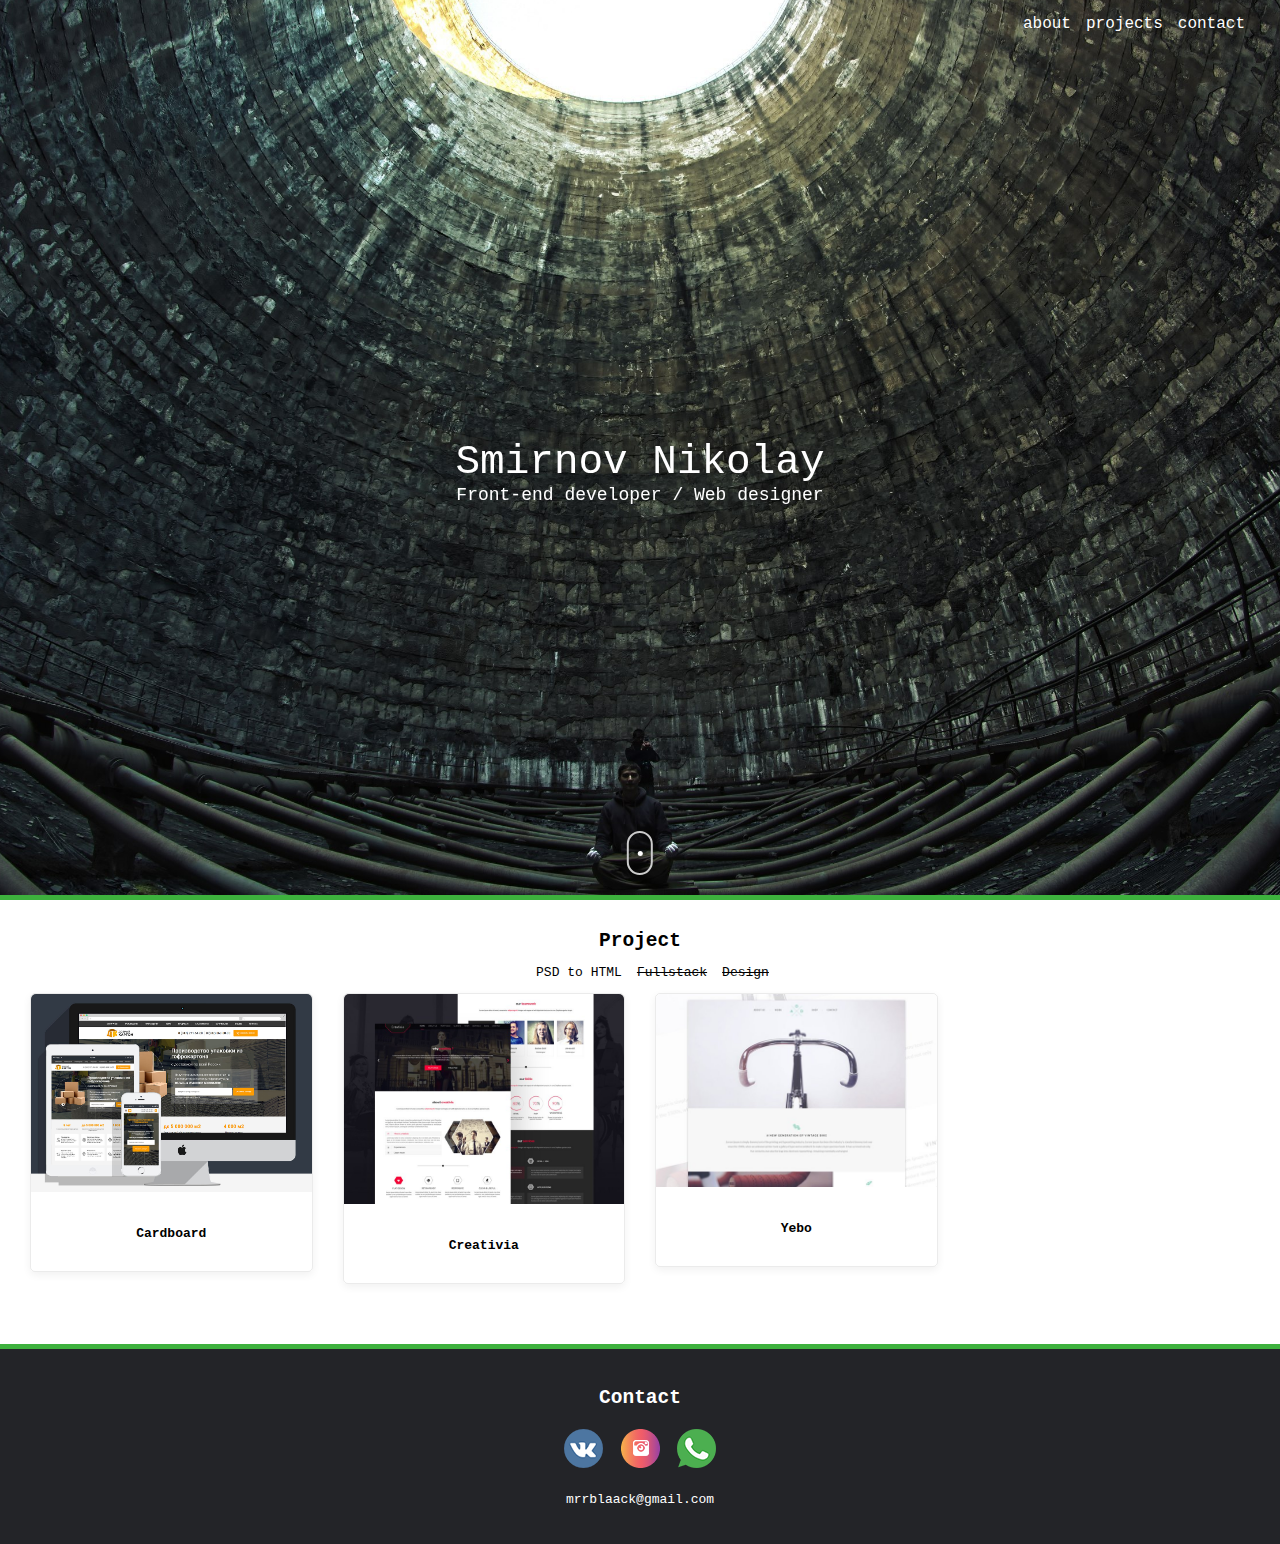
<file: index.html>
<!DOCTYPE html>
<html lang="en">
<head>
	<meta charset="UTF-8">
	<title>Document</title>
	<meta name="viewport" content="width=device-width, initial-scale=1">
	<link rel="stylesheet" type="text/css" href="bootstrap-grid.min.css">	
	<link rel="stylesheet" type="text/css" href="style.css">

</head>
<body>
	
	<header class="sidebar">
		<div class="sidebar-img">
			<!-- Так же есть решение бэкраундем -->
			<img src="img/CgTX9xvajfw.jpg">
		</div>	
		<ul class="sidebar-nav">
			<li><a href="#">about</a></li>
			<li><a href="#projects">projects</a></li>
			<li><a href="#contact">contact</a></li>
		</ul>
		<div class="sidebar-info">
			<div class="sidebar-photo"></div>
			<div class="sidebar-name">
				<h1>Smirnov Nikolay</h1>
				<h3>Front-end developer / Web designer</h3>
			</div>
			<div class="sidebar-prof"></div>

		</div>
		<a href="#" class="scroll-icon"></a>
	</header>
	<main>
		<div class="dashboard-container">
			<h2 id="projects"> Project </h2>
			<ul class="dashboard-sub-menu">
				<li><a href="#">PSD to HTML</a></li>
				<li><a href="#"><s>Fullstack</s></a></li>
				<li><a href="#"><s>Design</s></a></li>
			</ul>
			<div class="row">
				<div class="col-12 col-sm-6 col-md-6 col-lg-4 col-xl-3">
					<div class="card-container">
						<a href="/cardboard">
							<img src="img/cardboard.jpg">
						</a>
						<div class="card-text"><h4>Cardboard</h4></div>
					</div>
				</div>
				<div class="col-12 col-sm-6 col-md-6 col-lg-4 col-xl-3">
					<div class="card-container">
						<a href="creativia">
							<img src="img/creativia.jpg">
						</a>
						<div class="card-text"><h4>Creativia</h4></div>
					</div>
				</div>
				<div class="col-12 col-sm-6 col-md-6 col-lg-4 col-xl-3">
					<div class="card-container">
						<a href="Yebo">
							<img src="img/yebo.jpg">
						</a>
						<div class="card-text"><h4>Yebo</h4></div>
					</div>
				</div>
			</div>	
		</div>
	</main>
	<footer class="footer">
		<h2 id="contact">Contact</h2>
		<div class="social">
			<a href="https://vk.com/id180651194" alt="vk"><img src="img/social-icon-vk.png"></a>
			<a href="" alt="inst"><img src="img/social-icon-inst.png"></a>
			<a href="https://api.whatsapp.com/send?phone=79147258757" alt="whatsapp"><img src="img/social-icon-whatsapp.png"></a>
		</div>
		<div class="email"><a href="mailto:mrrblaack@gmail.com">mrrblaack@gmail.com</a></div>
	</footer>

	
	<script type="text/javascript">
		
		function parallax(event){
			let halfWidth = this.querySelector('.sidebar').offsetWidth/2;
			let halfHeight = this.querySelector('.sidebar').offsetHeight/2;

			let myvar = (halfWidth/50) ;

			this.querySelector('.sidebar-img').style.transform = 'translate('+(((event.clientX/myvar)/10))+'px,'+(((event.clientY/myvar)/10))+'px'+')';
			console.log(this.querySelector('.sidebar-img').style.transform = 'translate('+(((event.clientX/myvar)/5))+'px,'+(((event.clientY/myvar)/5))+'px'+')');
			this.querySelector('.sidebar-name').style.transform = 'rotateY('+((event.clientX-halfWidth)/80)+'deg)';
		}
		document.addEventListener('mousemove', parallax);
	</script>
</body>
</html>
</file>
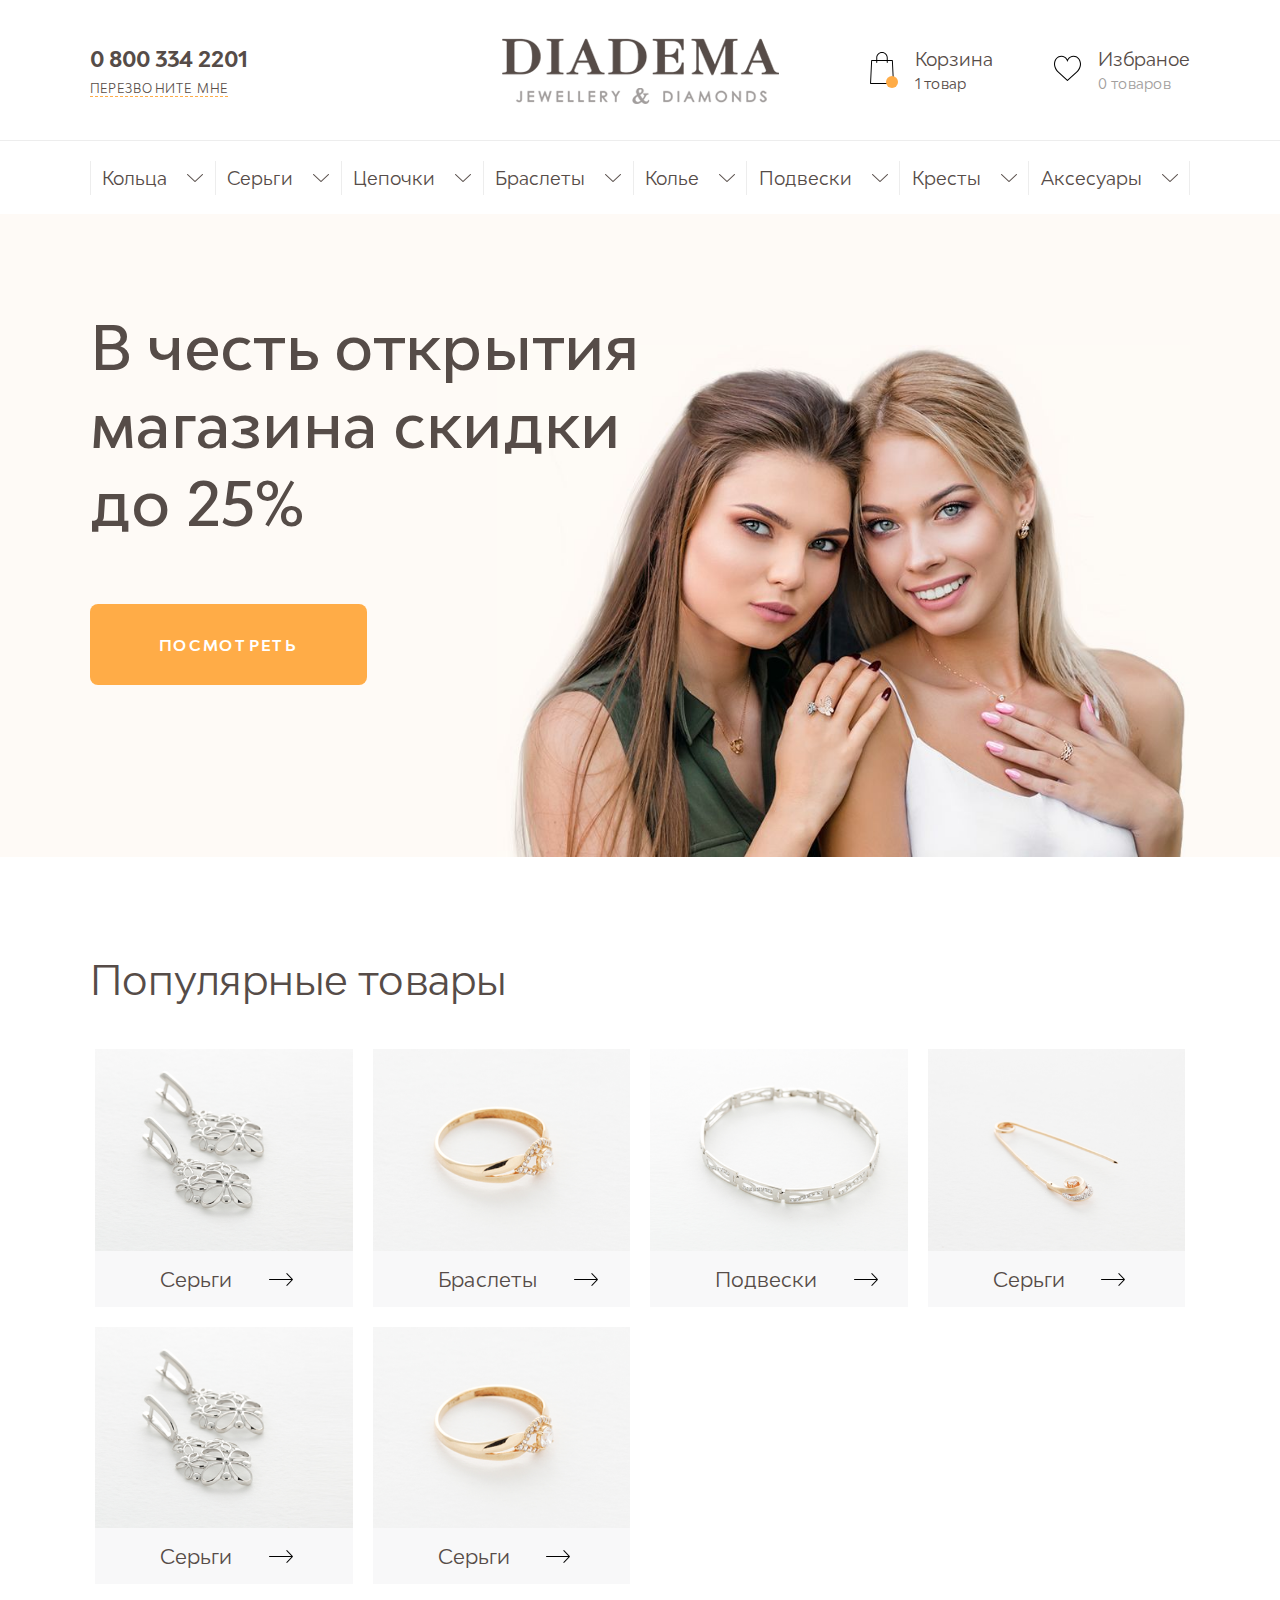
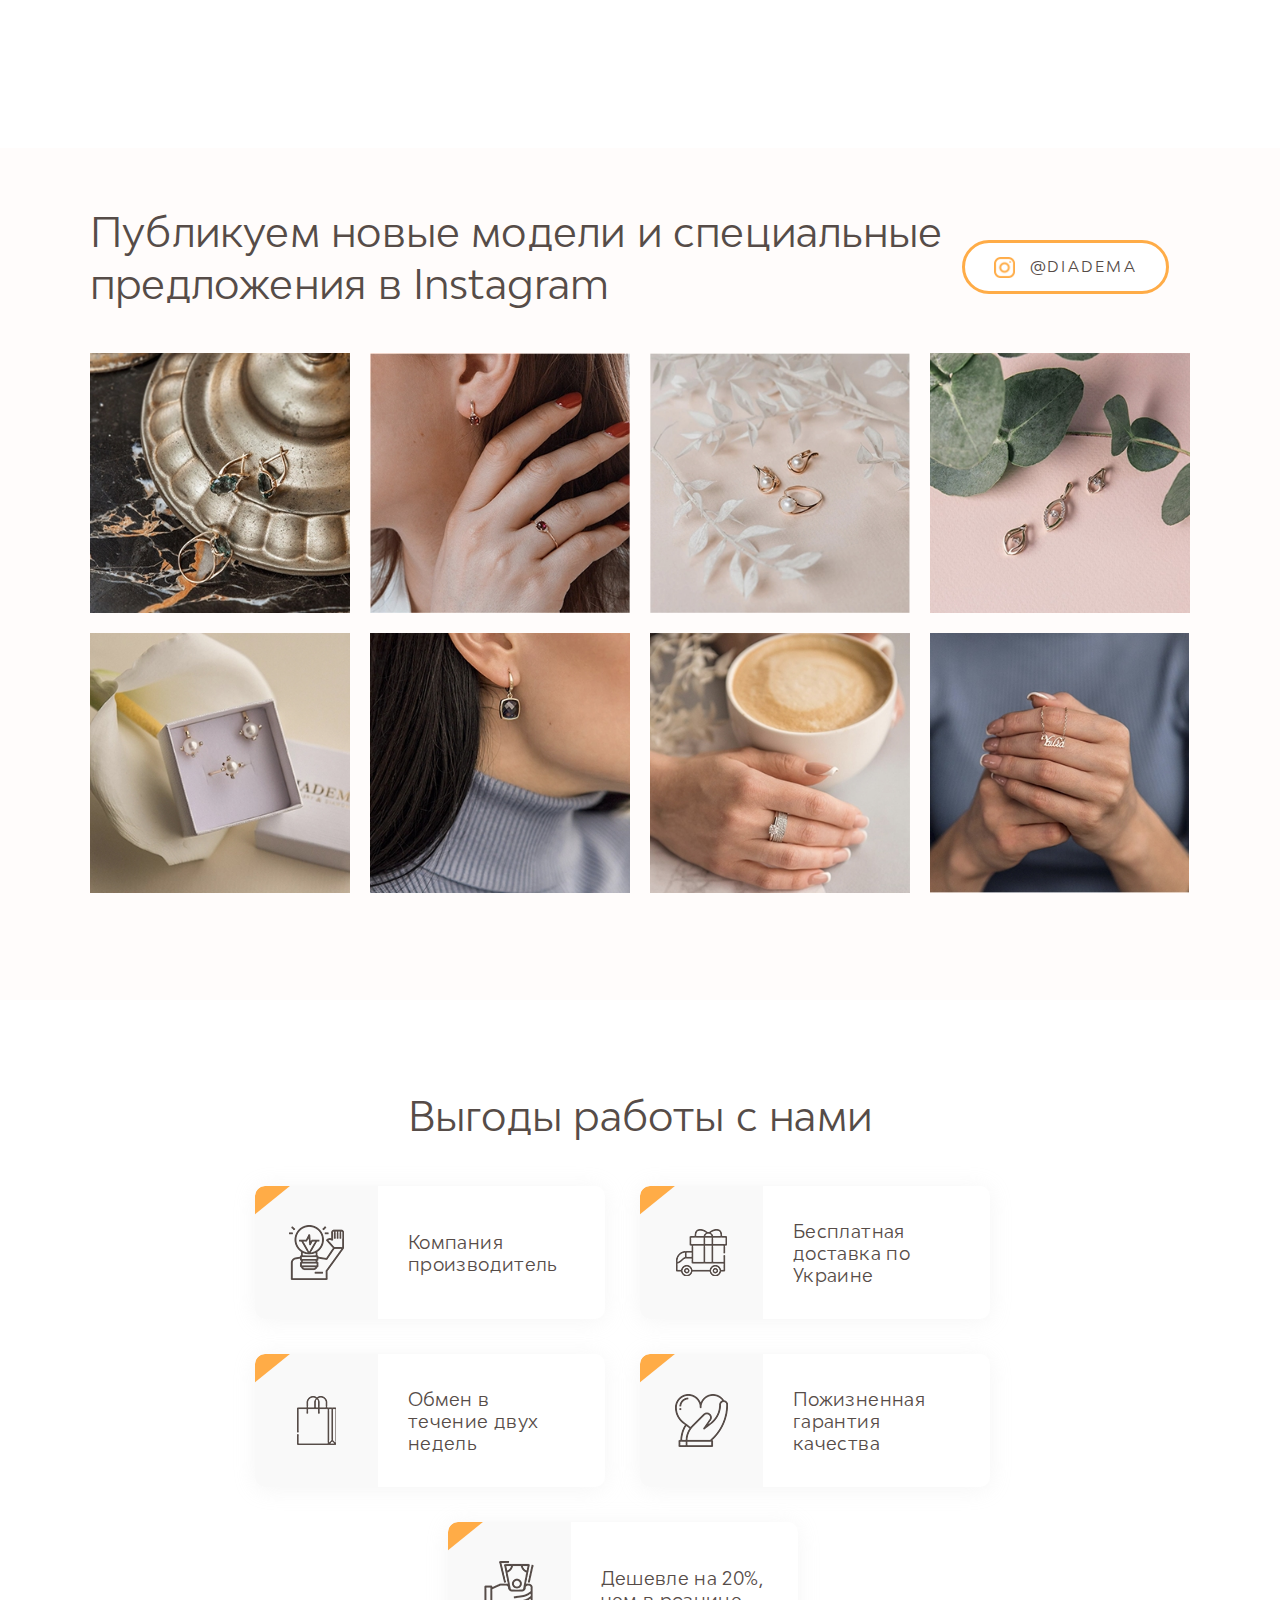
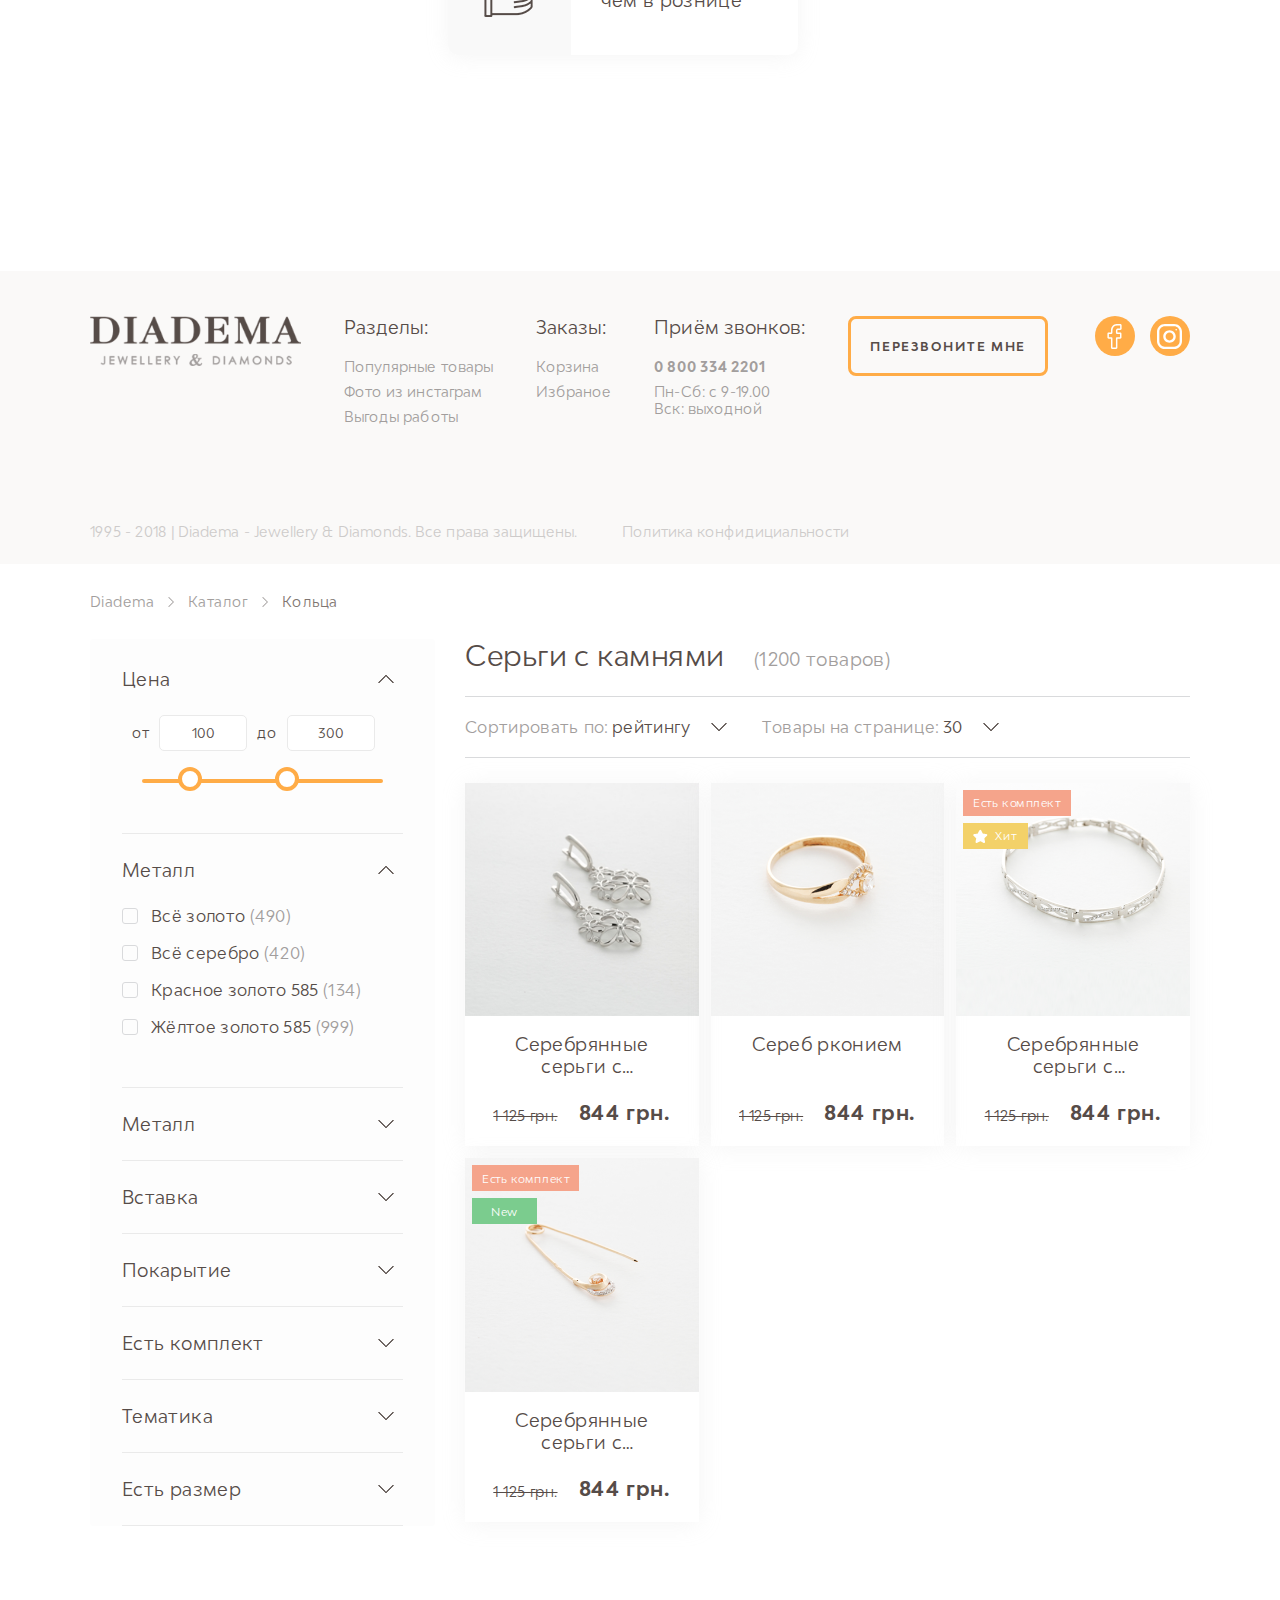
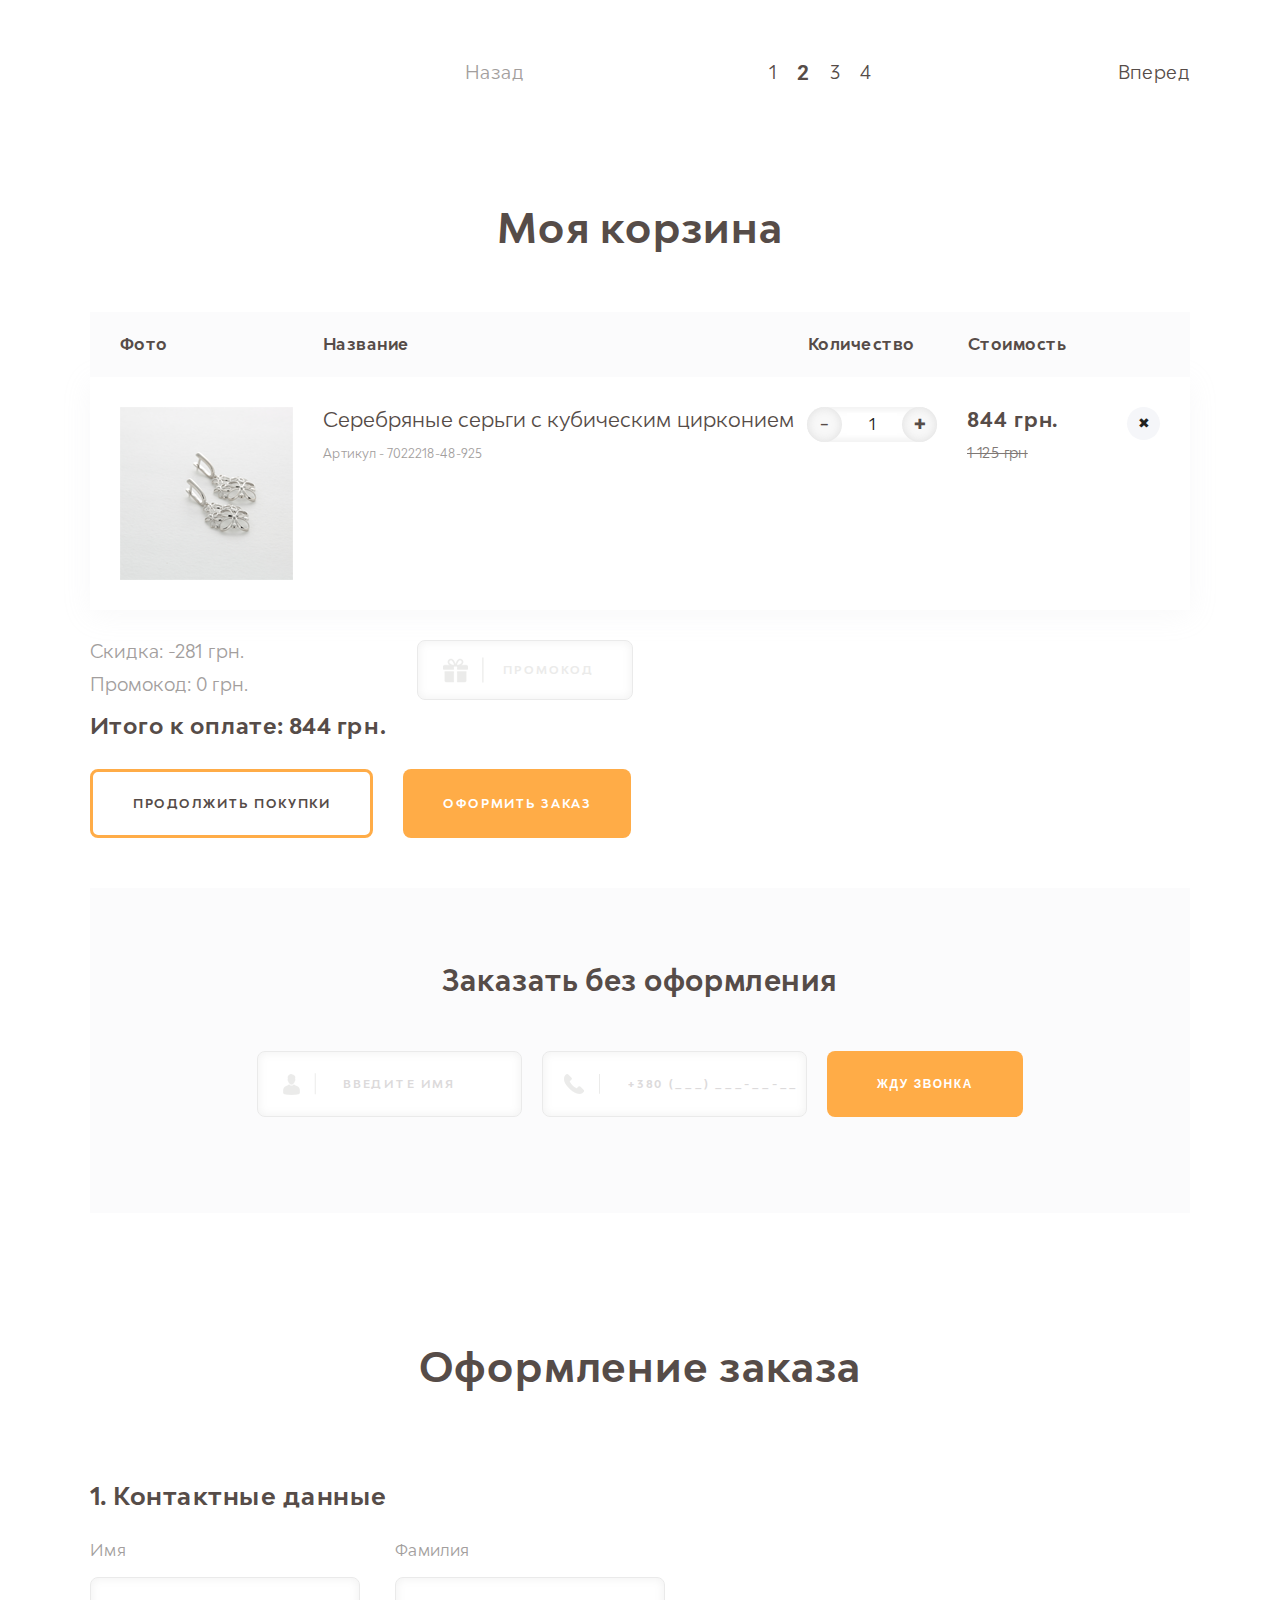
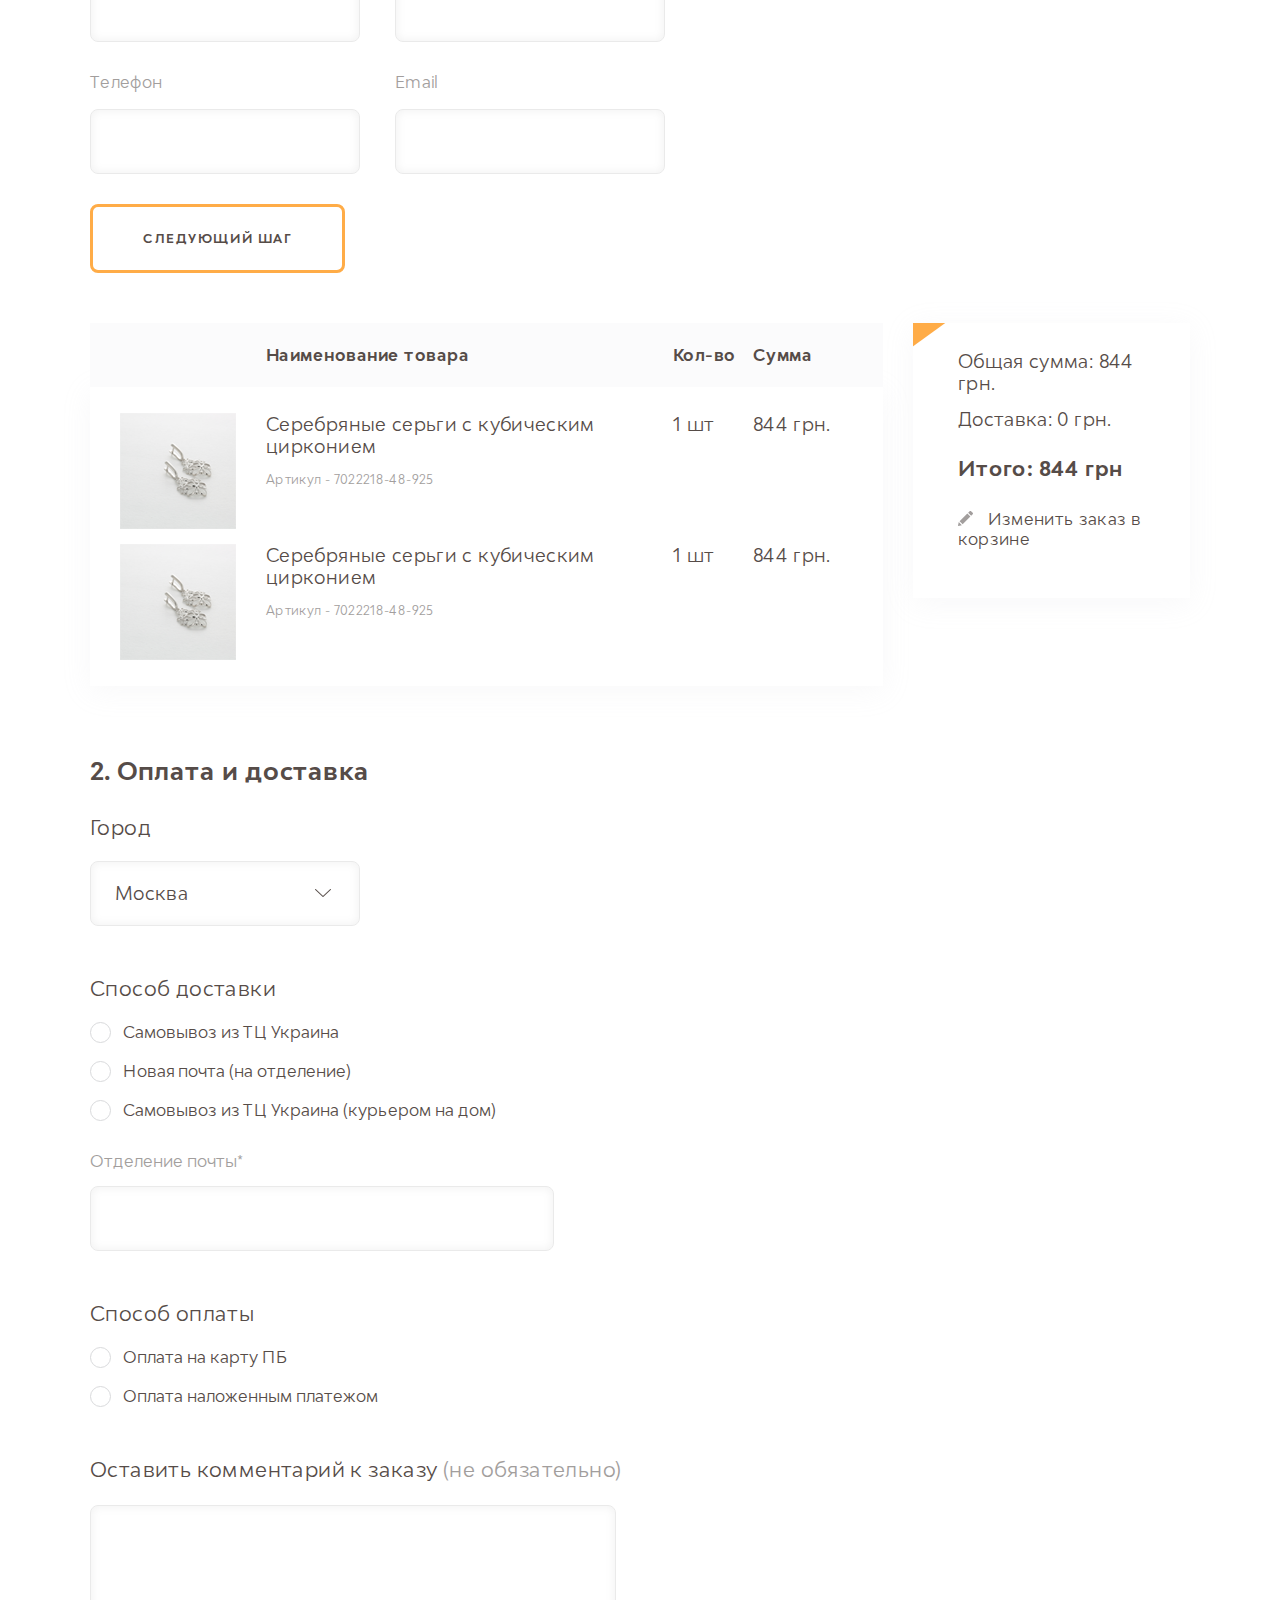
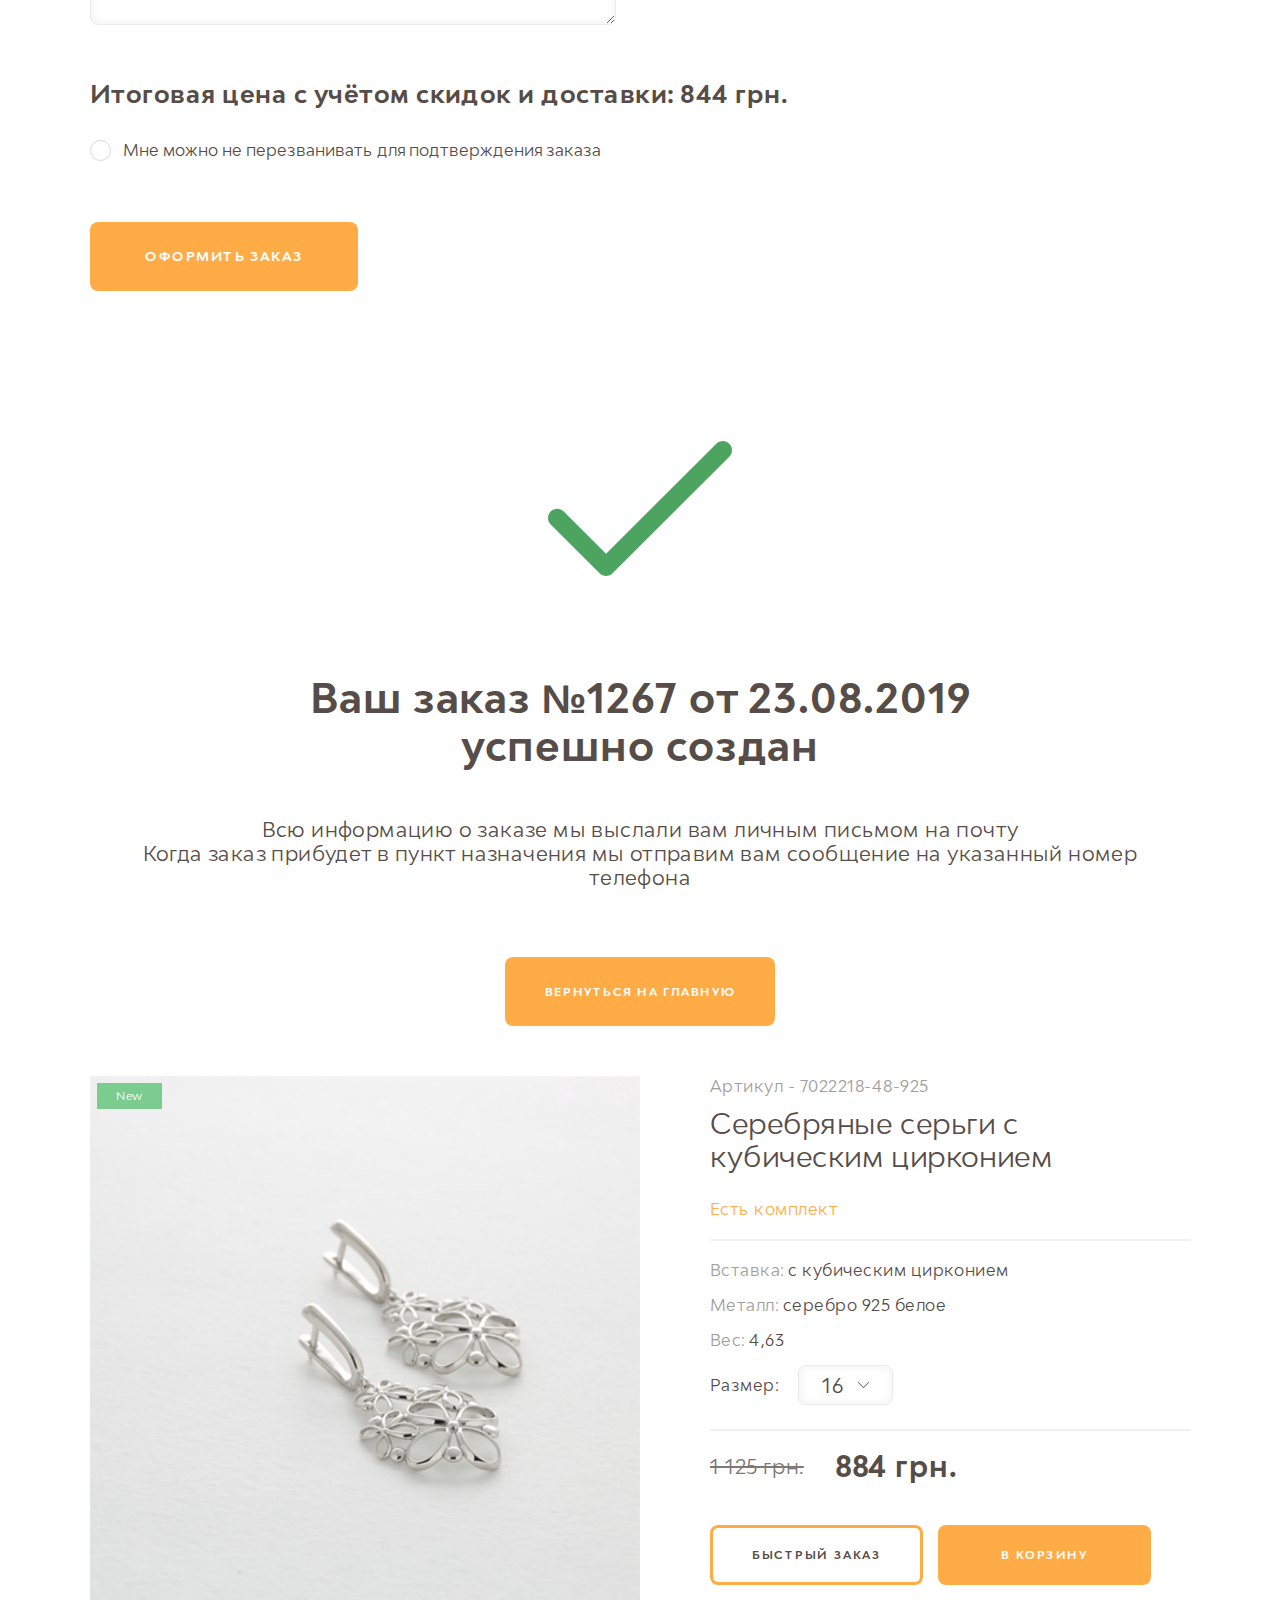
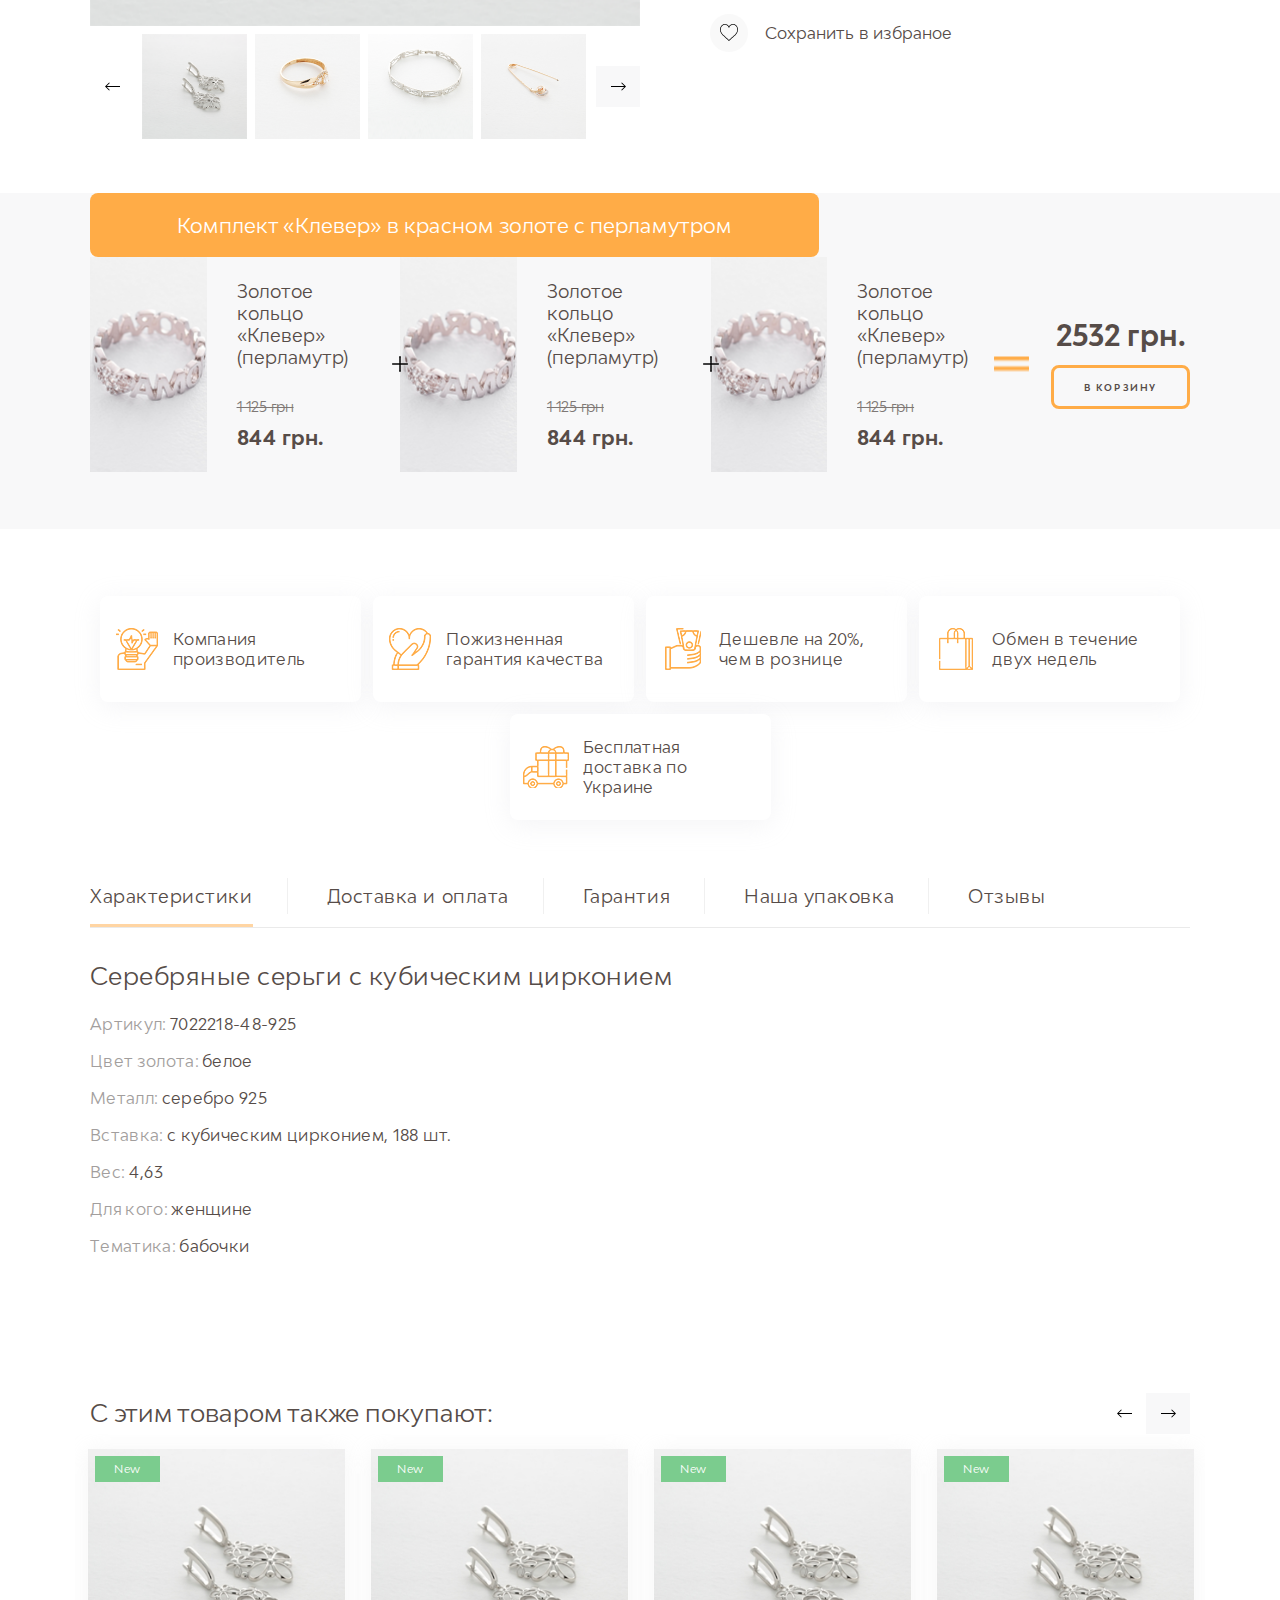
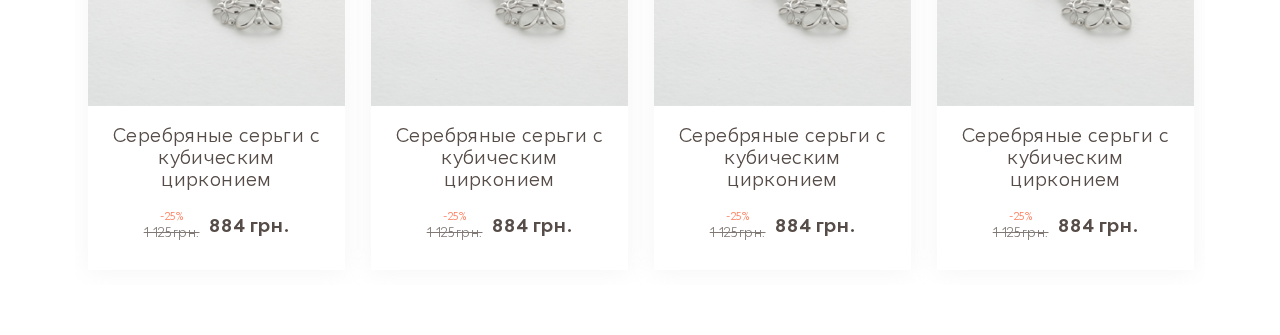
<file: diadema-final-v3/index.html>
<!DOCTYPE html>
<html lang="en">
<head>
	<meta charset="UTF-8">
	<title>Document</title>
	<!-- <link rel="stylesheet" type="text/css" href="css/style.css"> -->
	<link rel="stylesheet" type="text/css" href="css/style.css">
	<script type="text/javascript" src="js/jquery-3.4.1.min.js"></script>
	<script src="js/jquery.responsiveTabs.min.js"></script>
<!-- 	<script src="https://code.jquery.com/ui/1.12.1/jquery-ui.js"></script>	 -->
	<script src="js/jquery-ui-onlyslider.min.js"></script>
	<script src="js/jquery.ui.touch-punch.min.js"></script>
	<script src="js/slick.min.js"></script>
	<script type="text/javascript" src="js/jquery.maskedinput.min.js"></script>
	
	<meta name="viewport" content="width=device-width, initial-scale=1">
</head>
<body>
	<header class="header">
		<div class="header__wrap">
			<div class="header__up">
				<div class="container">	
					<div class="upper">
						<div class="upper__left">
							<div class="upper__humburger">
								<div class="upper__humburger_wrap">
	                                <span></span>
	                                <span></span>
	                                <span></span>
                                </div>
                            </div>
							<a href="tel:08003342201"><div class="upper__phone">0 800 334 2201</div></a>
							<div class="upper__callback">
								<a class="classforpopup__fast-order">
									<span>Перезвоните мне</span>
									<div class="upper__img">
											<img src="img/telephone.svg" alt="Телефон">
									</div>
								</a>
							</div>
						</div>
						<div class="upper__logo">
							<a href="#">
								<img src="img/logo.png" alt="Diadema">
							</a>
						</div>
						<div class="upper__right">
							<div class="upper-basket no-null">
								<a class="upper-basket__wrap">
									<div class="upper-basket__img">
										<img src="img/shopping-bag.svg" alt="Корзина">
										<span class="upper-basket__value"></span>
									</div>
									<div class="upper-basket__text">
										<span>Корзина</span>
										<span>1 товар</span>
									</div>
								</a>
								<div class="stash__pop" data-role="basket-item-list">
									<div class="stash__container">
										<div class="stash__item">
											<div class="stash__img">
													<img src="img/mini_item.png" alt=""> 
											</div>
											<div class="stash__about">
												<p>Серебряные серьги "Жемчужинки"</p>
												<div class="bx-basket-item-list-item-remove" onclick="" title="Удалить"></div>
												<div class="stash__price">
													<div class="bx-basket-item-list-item-price">
														<strong>560 грн.</strong>
														<span>1 шт</span>

													</div>
							
													<div class="bx-basket-item-list-item-price-old">680 грн.</div>
												</div>
											</div>
										</div>
										<div class="stash__item">
											<div class="stash__img">
													<img src="img/mini_item.png" alt=""> 
											</div>
											<div class="stash__about">
												<p>Серебряные серьги "Жемчужинки"</p>
												<div class="bx-basket-item-list-item-remove" onclick="" title="Удалить"></div>
												<div class="stash__price">
													<div class="bx-basket-item-list-item-price">
														<strong>560 грн.</strong>
														<span>1 шт</span>

													</div>
							
													<div class="bx-basket-item-list-item-price-old">680 грн.</div>
												</div>
											</div>
										</div>
									</div>
									<div class="stash__total">
										<div class="stash__summary">
											<p><b>Итого: 560 грн.</b></p>
										</div>
										<a href="/basket/" class="btn btn--stash">В корзину</a>
									</div>
								</div>											
							</div>
							
							<div class="upper-favorites">
								<div class="upper-favorites__img">
									<img src="img/icon_heart.svg" alt="избранное">
								</div>
								<div class="upper-favorites__text">
									<span>Избраное</span>
									<span class="null">0 товаров</span>
								</div>
							</div>
						</div>
					</div>			
				</div>
			</div>
			<div class="menu__wrapper">
				<div class="container">
					<div class="menu__overlay"></div>	
					<div class="menu">
						<div class="menu__info-block">
							<div class="menu__info-block--phone"><a href="tel:08003342201"><img src="img/telephone.svg"><span>0 800 334 2201</span></a></div>
							<div class="menu__info-block--time-work">Пн-Сб: с 9-19.00 / Вск: выходной</div>
						</div>
						<div class="menu__name"><span>Каталог</span></div>
						<ul class="menu__list">
							<li class="menu__item">
	
								
								<a><div class="menu__item--block-img"><img class="menu__item--img" src="img/sub-menu-img-1.png" alt=""></div>	
									Кольца
								</a>
								<div class="sub-menu__wrap">
									<div class="sub-menu__name"><span>Кольца</span></div>
									<ul class="sub-menu">
									<li class="sub-menu__item">
										<a href="">
											<img src="img/sub-menu-img1.jpg">
											<span>Обручальные</span>
										</a>
									</li>
									<li class="sub-menu__item">
										<a href="">
											<img src="img/sub-menu-img2.jpg">
											<span>С брильянтами</span>
										</a>
									</li>
									<li class="sub-menu__item">
										<a href="">
											<img src="img/sub-menu-img1.jpg">
											<span>Кольза без камней</span>
										</a>
									</li>
									<li class="sub-menu__item">
										<a href="">
											<img src="img/sub-menu-img1.jpg">
											<span>С цветными камнями</span>
										</a>
									</li>
									<li class="sub-menu__item">
										<a href="">
											<img src="img/sub-menu-img1.jpg">
											<span>С жемчугом</span>
										</a>
									</li>
									</ul>
								</div>
							</li>

							<li class="menu__item">
								<a><div class="menu__item--block-img"><img class="menu__item--img" src="img/sub-menu-img-2.png" alt=""></div>
									Серьги
								</a>
								<div class="sub-menu__wrap">
									<div class="sub-menu__name"><span>Серьги</span></div>
									<ul class="sub-menu">
									<li class="sub-menu__item">
										<a href="">
											<img src="img/sub-menu-img1.jpg">
											<span>Обручальные</span>
										</a>
									</li>
									<li class="sub-menu__item">
										<a href="">
											<img src="img/sub-menu-img2.jpg">
											<span>С брильянтами</span>
										</a>
									</li>
									<li class="sub-menu__item">
										<a href="">
											<img src="img/sub-menu-img1.jpg">
											<span>Кольза без камней</span>
										</a>
									</li>
									<li class="sub-menu__item">
										<a href="">
											<img src="img/sub-menu-img1.jpg">
											<span>С цветными камнями</span>
										</a>
									</li>
									<li class="sub-menu__item">
										<a href="">
											<img src="img/sub-menu-img1.jpg">
											<span>С жемчугом</span>
										</a>
									</li>
									</ul>
								</div>
							</li>
							<li class="menu__item">
								<a><div class="menu__item--block-img"><img class="menu__item--img" src="img/sub-menu-img-3.png" alt=""></div>
									Цепочки
								</a>
							</li>
							<li class="menu__item">
								<a><div class="menu__item--block-img"><img class="menu__item--img" src="img/sub-menu-img-4.png" alt=""></div>
									Браслеты
								</a>
							</li>
							<li class="menu__item">
								<a><div class="menu__item--block-img"><img class="menu__item--img" src="img/sub-menu-img-5.png" alt=""></div>
									Колье
								</a>
							</li>
							<li class="menu__item">
								<a><div class="menu__item--block-img"><img class="menu__item--img" src="img/sub-menu-img-6.png" alt=""></div>
									Подвески
								</a>
							</li>
							<li class="menu__item">
								<a><div class="menu__item--block-img"><img class="menu__item--img" src="img/sub-menu-img-7.png" alt=""></div>
									Кресты
								</a>
							</li>
							<li class="menu__item">
								<a><div class="menu__item--block-img"><img class="menu__item--img" src="img/sub-menu-img-8.png" alt=""></div>
									Аксесуары
								</a>
								<div class="sub-menu__wrap">
									<div class="sub-menu__name"><span>Аксесуары</span></div>
									<ul class="sub-menu">
									<li class="sub-menu__item">
										<a href="">
											<img src="img/sub-menu-img1.jpg">
											<span>Обручальные</span>
										</a>
									</li>
									<li class="sub-menu__item">
										<a href="">
											<img src="img/sub-menu-img2.jpg">
											<span>С брильянтами</span>
										</a>
									</li>
									<li class="sub-menu__item">
										<a href="">
											<img src="img/sub-menu-img1.jpg">
											<span>Кольза без камней</span>
										</a>
									</li>
									<li class="sub-menu__item">
										<a href="">
											<img src="img/sub-menu-img1.jpg">
											<span>С цветными камнями</span>
										</a>
									</li>
									<li class="sub-menu__item">
										<a href="">
											<img src="img/sub-menu-img1.jpg">
											<span>С жемчугом</span>
										</a>
									</li>
									</ul>
								</div>
							</li>

						
						</ul>
						<div class="menu__close">
																	
						</div>
					</div>			
				</div>
			</div>

		</div>
	</header>
	<section class="offer">
		<div class="offer__wrap">
			<div class="container">	
				<div class="offer__inner">
					<div class="offer__text">В честь открытия<br>магазина скидки<br>до 25%</div>
					<a class="btn offer__btn">Посмотреть</a>
				</div>
		</div>
	</section>
	<section class="popular-goods">
		<div class="popular-goods__wrap">
			<div class="container">
				<div class="popular-goods__inner">
					<div class="title popular-goods__title">Популярные товары</div>
					<div class="popular-goods__items">
						<div class="popular-goods__item">
							<div class="popular-goods-item__wrap">
								<a href="">
									<div class="popular-goods-item__img">
										<img src="img/popular-goods-item__img1.png" alt="Серьги">
									</div>	
									<div class="popular-goods-item__btn">
										
											<span>Серьги</span>
										
									</div>
								</a>
							</div>	
						</div>	
						<div class="popular-goods__item">
							<div class="popular-goods-item__wrap">
								<a href="">
									<div class="popular-goods-item__img">
										<img src="img/popular-goods-item__img2.png" alt="Серьги">
									</div>	
									<div class="popular-goods-item__btn">

										<span>Браслеты</span>

									</div>
								</a>
							</div>	
						</div>
						<div class="popular-goods__item">
							<div class="popular-goods-item__wrap">
								<a href="">
									<div class="popular-goods-item__img">
										<img src="img/popular-goods-item__img3.png" alt="Серьги">
									</div>	
									<div class="popular-goods-item__btn">
										
											<span>Подвески</span>
										
									</div>
								</a>
							</div>	
						</div>		
						<div class="popular-goods__item">
							<div class="popular-goods-item__wrap">
								<a href="">
									<div class="popular-goods-item__img">
										<img src="img/popular-goods-item__img4.png" alt="Серьги">
									</div>	
									<div class="popular-goods-item__btn">
										
											<span>Серьги</span>
										
									</div>
								</a>
							</div>	
						</div>	
						<div class="popular-goods__item">
							<div class="popular-goods-item__wrap">
								<a href="">
									<div class="popular-goods-item__img">
										<img src="img/popular-goods-item__img1.png" alt="Серьги">
									</div>	
									<div class="popular-goods-item__btn">
										
											<span>Серьги</span>
										
									</div>
								</a>
							</div>	
						</div>	
						<div class="popular-goods__item">
							<div class="popular-goods-item__wrap">
								<a href="">
									<div class="popular-goods-item__img">
										<img src="img/popular-goods-item__img2.png" alt="Серьги">
									</div>	
									<div class="popular-goods-item__btn">
										
											<span>Серьги</span>
										
									</div>
								</a>
							</div>	
						</div>	
					
					</div>
					<div class="popular-goods__more">
						<a href="#">Посмотреть еще товары</a>
					</div>
				</div>
				<!-- /.popular-goods__inner -->
			</div>
			<!-- /.container -->
		</div>
		<!-- /.popular-goods__wrap -->
	</section>
	<!-- /.popular-goods -->

	<section class="posts-inst">
		<div class="posts-inst__wrap">
			<div class="container">
				<div class="posts-inst__inner">
					<div class="posts-inst__up">
						<div class="title posts-inst__title">Публикуем новые модели и специальные<br>предложения в Instagram</div>
						<!-- /.title posts-inst__title -->
						<div class="posts-inst__name-inst"><a href=""><span>@DIADEMA</span></a></div>
						<!-- /.posts-inst__name-inst -->
					</div>
					<!-- /.posts-inst__up -->
					<div class="posts-inst__content">
						<div class="posts-inst__items">
							<div class="posts-inst__item"><a href=""><img src="img/inst-photo-1.jpg"></a></div>
							<div class="posts-inst__item"><a href=""><img src="img/inst-photo-2.jpg"></a></div>
							<div class="posts-inst__item"><a href=""><img src="img/inst-photo-3.jpg"></a></div>
							<div class="posts-inst__item"><a href=""><img src="img/inst-photo-4.jpg"></a></div>
							<div class="posts-inst__item"><a href=""><img src="img/inst-photo-5.jpg"></a></div>
							<div class="posts-inst__item"><a href=""><img src="img/inst-photo-6.jpg"></a></div>
							<div class="posts-inst__item"><a href=""><img src="img/inst-photo-7.jpg"></a></div>
							<div class="posts-inst__item"><a href=""><img src="img/inst-photo-8.jpg"></a></div>
						</div>

					</div>
					<!-- /.posts-inst__content -->
				</div>
				<!-- /.posts-inst__inner -->
			</div>
			<!-- /.container -->
		</div>
		<!-- /.posts-inst__wrap -->
	</section>
	<!-- /.posts-inst -->

 	<section class="advantage">
 		<div class="advantage__wrap">
 			<div class="container">
 				<div class="advantage__inner">
 					<div class="title advantage__title">Выгоды работы с нами</div>
 					<!-- /.title advantage__title -->
 					<div class="advantage__items">
 						<div class="advantage__item">
 							<div class="advantage-item__img"><img src="img/icon_1.png"></div>
 							<!-- /.advantage-item__img -->
 							<div class="advantage-item__text">
 								Компания производитель
							</div>
 							<!-- /.advantage-item__text -->
 						</div>
 						<!-- /.advantage__item -->
 						<div class="advantage__item">
 							<div class="advantage-item__img"><img src="img/free-delivery.png"></div>
 							<!-- /.advantage-item__img -->
 							<div class="advantage-item__text">
 								Бесплатная доставка по Украине
							</div>
 							<!-- /.advantage-item__text -->
 						</div>
 						<!-- /.advantage__item -->
 						<div class="advantage__item">
 							<div class="advantage-item__img"><img src="img/shopping-bag.png"></div>
 							<!-- /.advantage-item__img -->
 							<div class="advantage-item__text">
 								Обмен в течение двух недель  
							</div>
 							<!-- /.advantage-item__text -->
 						</div>
 						<!-- /.advantage__item -->
 						<div class="advantage__item">
 							<div class="advantage-item__img"><img src="img/icon_4.png"></div>
 							<!-- /.advantage-item__img -->
 							<div class="advantage-item__text">
 								Пожизненная гарантия качества
							</div>
 							<!-- /.advantage-item__text -->
 						</div>
 						<!-- /.advantage__item -->
 						<div class="advantage__item">
 							<div class="advantage-item__img"><img src="img/icon_5.png"></div>
 							<!-- /.advantage-item__img -->
 							<div class="advantage-item__text">
 								Дешевле на 20%, чем в рознице
							</div>
 							<!-- /.advantage-item__text -->
 						</div>
 						<!-- /.advantage__item -->
 					</div>
 					<!-- /.advantage__items -->
 				</div>
 				<!-- /.advantage__inner -->
 			</div>
 			<!-- /.container -->
 		</div>
 		<!-- /.advantage__wrap -->
 	</section>
 	<!-- /.advantage -->

 	<footer class="footer">
 		<div class="footer__wrap">
 			<div class="container">
 				<div class="footer__inner">
 					<div class="footer__blocks">
	 					<div class="footer__logo"><a href=""><img src="img/logo.png"></a></div>
	 					<!-- /.footer__logo -->
	 					<div class="footer__section">
	 						<div class="footer__title">Разделы:</div>
							<span><a href="">Популярные товары</a></span>
							<span><a href="">Фото из инстаграм</a></span>
							<span><a href="">Выгоды работы</a></span>

	 					</div>
	 					<!-- /.footer__section -->
	 					<div class="footer__order">
	 						<div class="footer__title">Заказы:</div>
	 					<span><a href="">Корзина</a></span>
	 						<span><a href="">Избраное</a></span>
	 					</div>
	 					<!-- /.footer__order -->
	 					<div class="footer__contact">
	 						<div class="footer__title">Приём звонков:</div>
	 						<span><b>0 800 334 2201</b></span>
	 						<span>Пн-Сб: с 9-19.00<br>Вск: выходной</span>
	 					</div>
	 					<!-- /.footer__contact -->
	 					<div class="footer__feedback">
	 						<div class="footer__callback">
	 							<a class="btn btn-o classforpopup__fast-order">Перезвоните мне</a>
	 						</div>
	 						<!-- /.footer__callback -->
	 						<div class="footer__social">
	 							<a href="" class="social-icon social-icon--facebook"></a>
	 							<a href="" class="social-icon social-icon--instagram"></a>
	 						</div>
	 						<!-- /.footer__social -->
	 					</div>
	 					<!-- /.footer__feedback -->
 					</div>
 					<div class="footer__down">
 						<div class="copyright">1995 - 2018 | Diadema - Jewellery & Diamonds. Все права защищены.</div>
 						<div class="policy"><a href="">Политика конфидициальности</a></div>
 					</div>
 				</div>
 				<!-- /.footer__inner -->
 			</div>
 			<!-- /.container -->
 		</div>
 		<!-- /.footer__wrap -->
 	</footer>
 	<!-- /.footer -->




	<div class="nav-breadcrumb">
		<div class="container">
			<div class="bx-breadcrumb">
			<div class="bx-breadcrumb-item">
				<a href="/" title="Diadema">
					<span>Diadema</span>
				</a>
			</div>
			<div class="bx-breadcrumb-item">
				
				<a href="/catalog/" title="Каталог">
					<span>Каталог</span>
				</a>
			</div>
			<div class="bx-breadcrumb-item">
				<span>Кольца</span>
			</div></div>		

		</div>
	</div>
	
	<div class="catalog__block">
		<div class="catalog__wrap">
			<div class="container">
				<div class="catalog__inner">
					<div class="catalog__left">
						
						<div class="smartfilter">
							<!-- filter content -->
							<div class="smartfilter__up">
								<span class="smartfilter__up--title">Фильтр</span>
								<span class="smartfilter__up--btn"></span>
							</div>	
							<div class="smartfilter__sort">
								
								<div class="catalog__sort">
									<span>Сортировать по:&nbsp;</span>
									<div class="catalog-sort__value popup-option__value">
										<span>рейтингу</span>
										<div class="catalog-sort__popup">
											<ul>
												<li class="catalog-sort-popup__item popup-option__item">рейтингу</li>
												<li class="catalog-sort-popup__item popup-option__item">новизне</li>
												<li class="catalog-sort-popup__item popup-option__item">убыванию</li>
												<li class="catalog-sort-popup__item popup-option__item">возрастанию цены</li>
											</ul>
										</div>
									</div>
									
								</div>
								<div class="catalog__num-product">
									<span>Товары на странице:&nbsp;</span>
									<div class="catalog-num-product__value popup-option__value">
										<span>30</span>
										<div class="catalog-num-product__popup">
											<ul>
												<li class="catalog-num-product-popup__item popup-option__item">30</li>
												<li class="catalog-num-product-popup__item popup-option__item">60</li>
												<li class="catalog-num-product-popup__item popup-option__item">90</li>
												<li class="catalog-num-product-popup__item popup-option__item">120</li>
											</ul>
										</div>
									</div>
									
								</div>
							</div>
							<div class="smartfilter__content">	
								
								<div class="filter-parameters-box active">
									<div class="filter-parameters-box-title">
										<span>Цена</span>
									</div>

									<div class="filter-parameters-box-container">
										<div class="hider__row">
											<span>от</span><input id="lower-price" class="lower-price" type="text" readonly>
											<span>до</span><input id="higher-price" class="higher-price" type="text" readonly>
										</div>
										<div class="hider__pricer">
											<div id="slider-range" class="slider-price">
											
											</div>
										</div>								
									</div>		
								</div>	


								<div class="filter-parameters-box active">
									<div class="filter-parameters-box-title">
										<span>Металл</span>
									</div>

									<div class="filter-parameters-box-container">
										<label class="filter-param-label filter-parameters-box-item checkbox" for="arrFilter_1">														
												<input type="checkbox" name="arrFilter_1" id="arrFilter_1">
												<span class="filter-param-text" title="">Всё золото&nbsp;<span>(490)</span></span>													
										</label>	

										<label class="filter-param-label filter-parameters-box-item checkbox" for="arrFilter_27">														
												<input type="checkbox" name="arrFilter_27" id="arrFilter_27">
												<span class="filter-param-text" title="">Всё серебро&nbsp;<span>(420)</span></span>													
										</label>	

										<label class="filter-param-label filter-parameters-box-item checkbox" for="arrFilter_3">														
												<input type="checkbox" name="arrFilter_3" id="arrFilter_3">
												<span class="filter-param-text" title="">Красное золото 585&nbsp;<span>(134)</span></span>													
										</label>

										<label class="filter-param-label filter-parameters-box-item checkbox" for="arrFilter_4">														
												<input type="checkbox" name="arrFilter_4" id="arrFilter_4">
												<span class="filter-param-text" title="">Жёлтое золото 585&nbsp;<span>(999)</span></span>													
										</label>																										
									</div>		
								</div>		

								<div class="filter-parameters-box">
									<div class="filter-parameters-box-title">
										<span>Металл</span>
									</div>
									<div class="filter-parameters-box-container">
										<label class="filter-param-label filter-parameters-box-item checkbox" for="arrFilter_26">														
												<input type="checkbox" name="arrFilter_26" id="arrFilter_26">
												<span class="filter-param-text" title="красное">красное&nbsp;<span>(16)</span></span>													
										</label>		
										<label class="filter-param-label filter-parameters-box-item checkbox" for="arrFilter_27">														
												<input type="checkbox" name="arrFilter_27" id="arrFilter_27">
												<span class="filter-param-text" title="красное">красное&nbsp;<span>(16)</span></span>													
										</label>																												
									</div>		
								</div>	

								<div class="filter-parameters-box">
									<div class="filter-parameters-box-title">
										<span>Вставка</span>
									</div>
									<div class="filter-parameters-box-container">
																																			
									</div>		
								</div>

								<div class="filter-parameters-box">
									<div class="filter-parameters-box-title">
										<span>Покарытие</span>
									</div>
									<div class="filter-parameters-box-container">
																																			
									</div>		
								</div>	

								<div class="filter-parameters-box">
									<div class="filter-parameters-box-title">
										<span>Есть комплект</span>
									</div>
									<div class="filter-parameters-box-container">
																																			
									</div>		
								</div>

								<div class="filter-parameters-box">
									<div class="filter-parameters-box-title">
										<span>Тематика</span>
									</div>
									<div class="filter-parameters-box-container">
																																			
									</div>		
								</div>		
								
								<div class="filter-parameters-box">
									<div class="filter-parameters-box-title">
										<span>Есть размер</span>
									</div>
									<div class="filter-parameters-box-container">
																																			
									</div>		
								</div>	

							</div>
							<!-- filter btn -->
							<div class="smartfilter__btn">
								<div class="smartfilter__btn--reset">Очистить</div>
								<div class="smartfilter__btn--submit">Принять</div>
							</div>
						</div>
			
						
						<!-- /.smartfilter -->
					</div>
					<!-- /.catalog__left -->
				
					<div class="catalog__right">
						<div class="catalog__title">Серьги с камнями<span>(1200 товаров)</span>
						</div>
						<div class="catalog__info">
							<div class="catalog__sort">
								<span>Сортировать по:&nbsp;</span>
								<div class="catalog-sort__value popup-option__value">
									<span>рейтингу</span>
									<div class="catalog-sort__popup">
										<ul>
											<li class="catalog-sort-popup__item popup-option__item">рейтингу</li>
											<li class="catalog-sort-popup__item popup-option__item">новизне</li>
											<li class="catalog-sort-popup__item popup-option__item">убыванию</li>
											<li class="catalog-sort-popup__item popup-option__item">возрастанию цены</li>
										</ul>
									</div>
								</div>
								
							</div>
							<div class="catalog__num-product">
								<span>Товары на странице:&nbsp;</span>
								<div class="catalog-num-product__value popup-option__value">
									<span>30</span>
									<div class="catalog-num-product__popup">
										<ul>
											<li class="catalog-num-product-popup__item popup-option__item">30</li>
											<li class="catalog-num-product-popup__item popup-option__item">60</li>
											<li class="catalog-num-product-popup__item popup-option__item">90</li>
											<li class="catalog-num-product-popup__item popup-option__item">120</li>
										</ul>
									</div>
								</div>
								
							</div>
						</div>
						<div class="catalog__smartfilter-btn">
							<span class="catalog__smartfilter-btn--title">Фильтр</span>
							<span class="catalog__smartfilter-btn--img">
								<img src="img/smartfilter-btn.png">
							</span>
						</div>
						<div class="catalog__content">
							<div class="catalog-item">
								<div class="catalog-item__wrap">	
									<div class="catalog-item__img"><img src="img/catalog__item.jpg"></div>
									<!-- /.catalog-item__img -->
									<div class="catalog-item__text">	
										<div class="catalog-item__like"></div>
										<!-- /.catalog-item__like -->
										
										<div class="catalog-item__title"><a href="">Серебрянные серьги с кубическим цирконием</a></div>
										
										<!-- /.catalog-item__title -->
										<div class="catalog-item__article">Артикул - 7022218-48-925</div>
										<!-- /.catalog-item__article -->
										<div class="catalog-item__price">
											
											<div class="catalog-item__old-price-wrap">
												<span class="catalog-item__discount">25%</span>
												<span class="catalog-item__old-price">1 125 грн.</span>
											</div>
											<span class="catalog-item__current_price">844 грн.</span>
										</div>
										<!-- /.catalog-item__price -->
										<div class="catalog-item__availability">Есть комплект</div>
											<!-- /.catalog-item__availability -->
										<div class="btn catalog-item__btn">В корзину</div>
										<!-- /.btn  catalog-item__btn -->
										<div class="catalog-item__about">
											Вставка: с кубическим цирконием<br>Металл: серебро 925 болое<br>Вес: 4,63</div>
										<!-- /.catalog-item__about -->
									</div>
										<div class="catalog-item__overimg">
											<!-- <div class="catalog-item__mark catalog-item__mark--hit"></div>
											<div class="catalog-item__mark catalog-item__mark--new"></div> -->
										<!-- /.catalog-item__mark -->
										</div> 
								</div>
							</div>	
							<div class="catalog-item">
								<div class="catalog-item__wrap">	
									<div class="catalog-item__img"><img src="img/popular-goods-item__img2.png"></div>
									<!-- /.catalog-item__img -->
									<div class="catalog-item__text">	
										<div class="catalog-item__like"></div>
										<!-- /.catalog-item__like -->
										
										<div class="catalog-item__title"><a href="">Сереб рконием</a></div>
										<!-- /.catalog-item__title -->
										
										<div class="catalog-item__article">Артикул - 7022218-48-925</div>
										<!-- /.catalog-item__article -->
										<div class="catalog-item__price">
											
											<div class="catalog-item__old-price-wrap">
												<span class="catalog-item__discount">25%</span>
												<span class="catalog-item__old-price">1 125 грн.</span>
											</div>
											<span class="catalog-item__current_price">844 грн.</span>
										</div>
										<!-- /.catalog-item__price -->
										<div class="catalog-item__availability">Есть комплект</div>
										<!-- /.catalog-item__availability -->
										<div class="btn catalog-item__btn">В корзину</div>
										<!-- /.btn  catalog-item__btn -->
										<div class="catalog-item__about">
											Вставка: с кубическим цирконием<br>Металл: серебро 925 болое<br>Вес: 4,63</div>
										<!-- /.catalog-item__about -->
									</div>
									<div class="catalog-item__overimg">
										<!-- <div class="catalog-item__mark catalog-item__mark--hit"></div>
										<div class="catalog-item__mark catalog-item__mark--new"></div> -->
											<!-- /.catalog-item__mark -->
									</div> 
								</div>
							</div>	
							<div class="catalog-item">
								<div class="catalog-item__wrap">	
									<div class="catalog-item__img"><img src="img/popular-goods-item__img3.png"></div>
									<!-- /.catalog-item__img -->
									<div class="catalog-item__text">	
										<div class="catalog-item__like"></div>
										<!-- /.catalog-item__like -->
										
										<div class="catalog-item__title"><a href="">Серебрянные серьги с куuuuuuuuuuuu  rert se rse ter ter ter tбическим цирконием</a></div>
										<!-- /.catalog-item__title -->
										
										<div class="catalog-item__article">Артикул - 7022218-48-925</div>
										<!-- /.catalog-item__article -->
										<div class="catalog-item__price">
											
											<div class="catalog-item__old-price-wrap">
												<span class="catalog-item__discount">25%</span>
												<span class="catalog-item__old-price">1 125 грн.</span>
											</div>
											<span class="catalog-item__current_price">844 грн.</span>
										</div>
										<!-- /.catalog-item__price -->
										<div class="catalog-item__availability">Есть комплект</div>
										<!-- /.catalog-item__availability -->
										<div class="btn catalog-item__btn">В корзину</div>
										<!-- /.btn  catalog-item__btn -->
										<div class="catalog-item__about">
											Вставка: с кубическим цирконием<br>Металл: серебро 925 болое<br>Вес: 4,63</div>
										<!-- /.catalog-item__about -->
									</div>
										<div class="catalog-item__overimg">
											<div class="catalog-item__mark catalog-item__mark--kit"></div>
											<div class="catalog-item__mark catalog-item__mark--hit"></div>
											<!-- /.catalog-item__mark -->
										</div> 
								</div>
							</div>	
							<div class="catalog-item">
								<div class="catalog-item__wrap">	
									<div class="catalog-item__img"><img src="img/popular-goods-item__img4.png"></div>
									<!-- /.catalog-item__img -->
									<div class="catalog-item__text">	
										<div class="catalog-item__like"></div>
										<!-- /.catalog-item__like -->
										
										<div class="catalog-item__title"><a href="">Серебрянные серьги с кубическим цирконием</a></div>
										<!-- /.catalog-item__title -->
										
										<div class="catalog-item__article">Артикул - 7022218-48-925</div>
										<!-- /.catalog-item__article -->
										<div class="catalog-item__price">
											
											<div class="catalog-item__old-price-wrap">
												<span class="catalog-item__discount">25%</span>
												<span class="catalog-item__old-price">1 125 грн.</span>
											</div>
											<span class="catalog-item__current_price">844 грн.</span>
										</div>
										<!-- /.catalog-item__price -->
										<div class="catalog-item__availability">Есть комплект</div>
										<!-- /.catalog-item__availability -->
										<div class="btn catalog-item__btn">В корзину</div>
										<!-- /.btn  catalog-item__btn -->
										<div class="catalog-item__about">
											Вставка: с кубическим цирконием<br>Металл: серебро 925 болое<br>Вес: 4,63</div>
										<!-- /.catalog-item__about -->
									</div>
									<div class="catalog-item__overimg">
										<div class="catalog-item__mark catalog-item__mark--kit"></div>
										<div class="catalog-item__mark catalog-item__mark--new"></div>
										<!-- /.catalog-item__mark -->
									</div> 	
								</div>
							</div>	
						</div>

						<div class="paginator">
							<ul>
								<li class="paginator__prev">
									<span class="-text">Назад</span>
									<span class="-arrow"></span>

								</li>
								<li><a href=""><span>1</span></a></li>
								<li class="paginator__active"><span>2</span></li>
								<li><a href=""><span>3</span></a></li>
								<li><a href=""><span>4</span></a></li>
								<li class="paginator__next">
									<a href="">
										<span class="-text">Вперед</span>
										<span class="-arrow"></span>
									</a>
								</li>
							</ul>
						</div>

					</div>
					<!-- /.catalog__right -->
				</div>
				<!-- /.catalog__inner -->
			</div>
			<!-- /.container -->
		</div>
		<!-- /.catalog__wrap -->
	</div>
	<!-- /.catalog__block -->

	<div class="cart">
		<div class="container">
			<div class="cart__wrap">
				<div class="cart__title page__title">Моя корзина</div>
				<!-- /.cart__title -->
				<div class="cart__goods">
					<div class="cart-goods__header">
						<div class="col -photo">Фото</div>
						<!-- /.col -photo -->
						<div class="col -name">Название</div>
						<!-- /.col -name -->
						<div class="col -count">Количество</div>
						<!-- /.col -count -->
						<div class="col -price">Стоимость</div>
						<!-- /.col -price -->
						<div class="col -bar"></div>
						<!-- /.col -bar -->
					</div>
					<!-- /.cart-goods__header -->
					<div class="cart-goods__content">
						<div class="cart-goods__item">
							<div class="col -photo">								
								<div class="cart-goods__img">
									<a href="">
										<img src="img/cart-item-img1.png">
									</a>
								</div>
								
							</div>
							<!-- /.col -photo -->
							<div class="wrap -name-count-price">
								<div class="col -name">
									<div class="item__title">Серебряные серьги с кубическим цирконием</div>
									<div class="item__subtitle">Артикул - 7022218-48-925</div>
								</div>
								<div class="wrap -count-price">
								<!-- /.col -name -->
									<div class="col -count">
										<div class="input-wrapper">
									        <span class="button -minus"></span>
									        <input class="field" type="number" value="1" min="1" max="9999" required="">
									        <span class="button -plus"></span>
		      							</div>
									</div>
									<!-- /.col -count -->
									<div class="col -price">
										<div class="main-price">844 грн.</div>
										<div class="old-price">1 125 грн</div>
									</div>
								</div>
								<!-- /.col -price -->
							</div>
								<div class="col -bar">
									<div class="remove-good">
										
									</div>
								</div>
							
						</div>
						<!-- /.cart-goods__item -->
					</div>
					<!-- /.cart-goods__content -->
				</div>
				<!-- /.cart__goods -->
				<div class="cart__total">
						<div class="order__total-amount">
							<div class="total-amount__discount">Скидка: -281 грн.</div>
							<div class="total-amount__promo">Промокод: 0 грн.</div>
							<div class="total-amount__total">Итого к оплате: 844 грн.</div>

						</div>
						<!-- /.order__total-amount -->
						<div class="cart__promo">
							<input type="text" name="" placeholder="ПРОМОКОД">
						</div>
						<!-- /.cart__promo -->
						<div class="cart__total-btns">	
							<div class="cart__backbuy">
								<a href="" class="btn btn-o cart__backbuy--btn">Продолжить покупки</a>
							</div>
							<!-- /.cart__backbuy -->
							<div class="cart__total-order">
								<a href="" class="btn cart__total-order--btn">Оформить заказ</a>
							</div>
						</div> 
						<!-- /.cart__total-order -->
				</div>
				<!-- /.cart__total -->
				<div class="cart__callback">

					<div class="cart-callback__form active">
						<div class="cart-callback__title">Заказать без оформления</div>
						<!-- /.cart-callback__title -->
						<div class="cart-callback__block">
							<form>
								<input type="text" class="cart-callback__name" placeholder="Введите имя" required>
								<input type="tel" class="cart-callback__phone" id="phone1" placeholder="+380 (___) ___-__-__" required>
								<button href="" class="btn cart-callback__btn">Жду звонка</button>
									<!-- <a href="" class="btn cart-callback__btn">Жду звонка</a> -->
							</form>
						</div>
						<!-- /.cart-callback__block -->
					</div>

					<!--  visible with class .active -->
					<div class="cart-callback__thank">
						<div class="cart-callback__title">Благодарим за заявку</div>
						<div class="cart-callback__subtitle">Наш менеджер свяжется с вами<br> в тчении 15 минут</div>
						<!-- /.cart-callback__title -->					
					</div>
				</div>

			</div>
			<!-- /.cart__wrap -->
		</div>
		<!-- /.container -->
	</div>
	<!-- /.cart -->


	<div class="order">
		<div class="container">
			<div class="order__wrap">
				<div class="order__title page__title">Оформление заказа</div>
				<!-- /.order__title page__title -->
				<div class="order__content">
					<div class="order-contacts">
						<div class="order-contacts__title order-content__title">1. Контактные данные</div>
						<!-- /.order-contacts__title -->
						<div class="order-contacts__row">
							<div class="order-contacts__first-name">
								<span>Имя</span>
								<input type="text">
							</div>
							<div class="order-contacts__last-name">
								<span>Фамилия</span>
								<input type="text">
							</div>
							
	
						</div>
						<!-- /.order-contacts__row -->
						<div class="order-contacts__row">
							<div class="order-contacts__phone">
								<span>Телефон</span>
								<input type="text">
							</div>
							<div class="order-contacts__email">
								<span>Email</span>
								<input type="email">
							</div>
							
						</div>
						<!-- /.order-contacts__row -->
						<div class="order-contacts__row">
							<a href="" class="btn btn-o order-contacts__btn">следующий шаг</a>
						</div>
						<!-- /.order-contacts__row -->
					</div>
					<!-- /.order-contacts -->

					<div class="order-purchases">
						<!-- <div class="order-content__title order-purchases__title">1. Товары в заказе</div> -->
						<!-- /.purchases__title -->
						<div class="order-purchases__wrap">	
							<div class="order-purchases__items">
								<div class="order-purchases__header">
									<div class="col -photo"></div>
									<!-- /.col -photo -->
									<div class="col -name">Наименование товара</div>
									<!-- /.col -name -->
									<div class="col -count">Кол-во</div>
									<!-- /.col -count -->
									<div class="col -price">Сумма</div>
									<!-- /.col -price -->
								</div>
								<div class="order-purchases__content">
									<div class="order-purchases__item">
										<div class="col -photo">
											<div class="order-purchases__img">
												<img src="img/order-item-img.png"></div>
											</div>
										<!-- /.col -photo -->
										<div class="col -name-count-price">
											<div class="col -name">
												<div class="item__title">Серебряные серьги с кубическим цирконием</div>
												<div class="item__subtitle">Артикул - 7022218-48-925</div>
											</div>
											<div class="col -count-price">
											<!-- /.col -name -->
												<div class="col -count"><span>1 шт</span></div>
												<!-- /.col -count -->
												<div class="col -price"><span>844 грн.</span></div>
											</div>
											<!-- /.col -price -->
										</div>
									</div>
									<!-- /.purchases__item -->
									<div class="order-purchases__item">
										<div class="col -photo">
											<div class="order-purchases__img">
												<img src="img/order-item-img.png"></div>
											</div>
										<!-- /.col -photo -->
										<div class="col -name-count-price">
											<div class="col -name">
												<div class="item__title">Серебряные серьги с кубическим цирконием</div>
												<div class="item__subtitle">Артикул - 7022218-48-925</div>
											</div>
											<div class="col -count-price">
											<!-- /.col -name -->
												<div class="col -count"><span>1 шт</span></div>
												<!-- /.col -count -->
												<div class="col -price"><span>844 грн.</span></div>
											</div>
											<!-- /.col -price -->
										</div>
									</div>
									<!-- /.purchases__item -->
								</div>
								
							</div>
							<!-- /.purchases__items -->
							<div class="order-purchases__total">
								<div class="purchases-total__summ">Общая сумма: 844 грн.</div>
								<div class="purchases-total__delivery">Доставка: 0 грн.</div>
								<div class="purchases-total__total">Итого: 844 грн</div>
								<div class="purchases-total__back-to-cart"><a href=""><span>Изменить заказ в корзине</span></a></div>

							</div>
							<!-- /.purchases__total -->
						</div>
					</div>
					<!-- /.purchases__block -->

					
					<div class="order-pay-and-delivery">
						<div class="order-pay-and-delivery__title order-content__title">2. Оплата и доставка</div>			
						<div class="order-pay-and-delivery__block">
							<div class="order-contacts__city">
									<span>Город</span>
									

									<div class="order-contacts-city__value popup-option__value">
										<span>Москва</span>
										<div class="order-contacts-city__popup popup-option">
											<ul>
												<li class="order-contacts-city-popup__item popup-option__item">Киев</li>
												<li class="order-contacts-city-popup__item popup-option__item">Ростов</li>
												<li class="order-contacts-city-popup__item popup-option__item">Усурийск</li>
												<li class="order-contacts-city-popup__item popup-option__item">45</li>
												<li class="order-contacts-city-popup__item popup-option__item">45</li>
											</ul>
										</div>
									</div>
									
								</div>
						</div>
						<div class="order-pay-and-delivery__block">
							<div class="order-pay-and-delivery__block-title">Способ доставки</div>
							<!-- /.order-pay-and-delivery__title -->
							<div class="order-pay-and-delivery__list">											
									<label class="order-pay-and-delivery__item order-checkbox__item" for="order-checkbox__item-1">														
										<input class="order-checkbox__input" type="radio" id="order-checkbox__item-1" name="radio-delivery">
										<span class="order-checkbox__text">Самовывоз из ТЦ Украина</span>
									</label>
								<!-- /.order-pay-and-delivery__item -->
								<label class="order-pay-and-delivery__item order-checkbox__item" for="order-checkbox__item-2" >														
										<input class="order-checkbox__input" type="radio" id="order-checkbox__item-2" name="radio-delivery">
										<span class="order-checkbox__text">Новая почта (на отделение)</span>
									</label>
								<!-- /.order-pay-and-delivery__item -->
								<label class="order-pay-and-delivery__item order-checkbox__item" for="order-checkbox__item-3">														
										<input class="order-checkbox__input" type="radio" id="order-checkbox__item-3" name="radio-delivery">
										<span class="order-checkbox__text">Самовывоз из ТЦ Украина (курьером на дом)</span>
									</label>
								<!-- /.order-pay-and-delivery__item -->
							</div>
							<!-- /.order-pay-and-delivery__list -->
							<div class="order-pay-and-delivery__mailbox">
								<span>Отделение почты*</span>
								<input type="text">
							</div>
						</div>
						<div class="order-pay-and-delivery__block">
							<div class="order-pay-and-delivery__block-title">Способ оплаты</div>
							<!-- /.order-pay-and-delivery__title -->
							<div class="order-pay-and-delivery__list">
								<label class="order-pay-and-delivery__item order-checkbox__item" for="order-checkbox__item-4">														
										<input class="order-checkbox__input" type="radio" id="order-checkbox__item-4" name="radio-pay">
										<span class="order-checkbox__text">Оплата на карту ПБ</span>
									</label>
								<!-- /.order-pay-and-delivery__item -->
								<label class="order-pay-and-delivery__item order-checkbox__item" for="order-checkbox__item-5">														
										<input class="order-checkbox__input" type="radio" id="order-checkbox__item-5"  name="radio-pay">
										<span class="order-checkbox__text">Оплата наложенным платежом</span>
									</label>
								<!-- /.order-pay-and-delivery__item -->
							
							</div>
						</div>
						<!-- /.order-pay-and-delivery__pay -->
						<div class="order-pay-and-delivery__comment">
							<div class="order-pay-and-delivery__comment-title">Оставить комментарий к заказу <span>(не обязательно)</span></div>
					
							<textarea class="order-pay-and-delivery__comment-box"> </textarea>
						</div>
						<div class="order-pay-and-delivery__total">Итоговая цена с учётом скидок и доставки: 844 грн.</div>
						<div class="order-pay-and-delivery__check-callback">
							<label class="order-checkbox__item" for="check-callback_checkbox">														
								<input class="order-checkbox__input" type="checkbox" id="check-callback_checkbox">
								<span class="order-checkbox__text">Мне можно не перезванивать для подтверждения заказа</span>
							</label>	

						</div>
						<a href="" class="btn order-pay-and-delivery__btn">Оформить заказ</a>		
					</div>
				</div>
				<!-- /.order__content -->
			</div>
			<!-- /.order__wrap -->
		</div>
		<!-- /.container -->
	</div>
	<!-- /.order -->
	
	<div class="order-success">
		<div class="container">
			<div class="order-success__wrap">
				<div class="order-success__block">
					<div class="order-success__img">
						<img src="img/order-success-img.png">
					</div>
					<div class="order-success__title">Ваш заказ №1267 от 23.08.2019<br>успешно создан</div>
					<div class="order-success__subtitle">Всю информацию о заказе мы выслали вам личным письмом на почту<br>Когда заказ прибудет в пункт назначения мы отправим вам сообщение на указанный номер телефона</div>
					<a href="" class="btn order-success__btn">Вернуться на главную</a>
				</div>	
			</div>
			<!-- /.order-success__wrap -->
		</div>
		<!-- /.container -->
	</div>
	<!-- /.order-success -->

<div class="cart-product">
	<div class="container">
		<div class="cart-product__wrap">
			<div class="cart-product__img">
				<div class="cart-product-img__main">
					
						<!-- <img src="img/cart-product-img-main.png"> -->

						<div class="cart-product__slider-main">					
							<div>	
								<div class="slider-main__wrap">
									<div class="slider-main__img"><img src="img/cart-product-img-main.png"></div>
								</div>
							</div>
							<div>	
								<div class="slider-main__wrap">
									<div class="slider-main__img"><img src="img/popular-goods-item__img2.png"></div>
								</div>
							</div>
							<div>	
								<div class="slider-main__wrap">
									<div class="slider-main__img"><img src="img/popular-goods-item__img3.png"></div>
								</div>
							</div>
							<div>	
								<div class="slider-main__wrap">
									<div class="slider-main__img"><img src="img/popular-goods-item__img4.png"></div>
								</div>
							</div>
							<div>	
								<div class="slider-main__wrap">
									<div class="slider-main__img"><img src="img/popular-goods-item__img2.png"></div>
								</div>
							</div>


							<!-- <div><div class="slider-main__img"><img src="img/popular-goods-item__img2.png"></div></div>
							<div><div class="slider-main__img"><img src="img/popular-goods-item__img3.png"></div></div>
							<div><div class="slider-main__img"><img src="img/popular-goods-item__img4.png"></div></div>
							<div><div class="slider-main__img"><img src="img/popular-goods-item__img2.png"></div></div> -->
						</div>
						
						<!-- <div class="cart-product-img__mark mark__block">
							<div class="mark__icon"><img src="img/mark-icon.png"></div>
							<div class="mark__text">Хит</div>
						</div> -->

						<div class="catalog-item__overimg">

							<!-- <div class="catalog-item__mark catalog-item__mark--kit"></div>
							<div class="catalog-item__mark catalog-item__mark--hit"></div> -->
							<div class="catalog-item__mark catalog-item__mark--new"></div>
										
						</div> 
						<!-- /.catalog-item__mark -->
					
				</div>
				<div class="cart-product-img__mini">	
					<div class="cart-product__slider-mini">	
							<div>	
								<div class="slider-main__wrap">
									<div class="slider-main__img"><img src="img/cart-product-img-main.png"></div>
								</div>
							</div>
							<div>	
								<div class="slider-main__wrap">
									<div class="slider-main__img"><img src="img/popular-goods-item__img2.png"></div>
								</div>
							</div>
							<div>	
								<div class="slider-main__wrap">
									<div class="slider-main__img"><img src="img/popular-goods-item__img3.png"></div>
								</div>
							</div>
							<div>	
								<div class="slider-main__wrap">
									<div class="slider-main__img"><img src="img/popular-goods-item__img4.png"></div>
								</div>
							</div>
							<div>	
								<div class="slider-main__wrap">
									<div class="slider-main__img"><img src="img/popular-goods-item__img2.png"></div>
								</div>
							</div>



							<!-- <div><img src="img/cart-product-img-main.png"></div>
							<div><img src="img/popular-goods-item__img2.png"></div>
							<div><img src="img/popular-goods-item__img3.png"></div>
							<div><img src="img/popular-goods-item__img4.png"></div>
							<div><img src="img/popular-goods-item__img2.png"></div> -->
						</div>
				
					<!-- <div class="cart-product-img__mini-block">
						<img class="cart-product-img__mini-img" src="img/cart-product-img-mini.png" alt="">
						<img class="cart-product-img__mini-img" src="img/cart-product-img-mini.png" alt="">
					</div>
					<div class="cart-product-img__btn"></div> -->
				</div>
			</div>
			<!-- /.cart-product__img -->
			<div class="cart-product__info">
				<div class="cart-product-info__acrticle">Артикул - 7022218-48-925</div>
				<!-- /.cart-product-info__acrticle -->
				<div class="cart-product-info__title">Серебряные серьги с кубическим цирконием</div>
				<!-- /.cart-product-info__title -->
				<div class="cart-product-info__availability">Есть комплект</div>
				<!-- /.cart-product-info__availability -->
				<hr>
				<div class="cart-product-info__text">
					<div class="cart-product-info__text--block"><span>Вставка:</span> с кубическим цирконием</div>
					<div class="cart-product-info__text--block"><span>Металл:</span> серебро 925 белое</div>
					<div class="cart-product-info__text--block"><span>Вес:</span> 4,63</div>
				</div>
				<!-- /.cart-product-info__text -->
				<div class="cart-product-info__choice">
					<span>Размер:</span>
					<div class="cart-product-info-choice__value popup-option__value">
						<span>16</span>
						<div class="cart-product-info-choice__popup popup-option">
							<ul>
								<li class="cart-product-info-choice-popup__item popup-option__item">16</li>
								<li class="cart-product-info-choice-popup__item popup-option__item">11</li>
								<li class="cart-product-info-choice-popup__item popup-option__item">12</li>
								<li class="cart-product-info-choice-popup__item popup-option__item">45</li>
								<li class="cart-product-info-choice-popup__item popup-option__item">45</li>
							</ul>
						</div>
					</div>
				</div>
				<!-- /.cart-product-info__choice -->
				<hr>
				<div class="cart-product-info__price">
					<div class="cart-product-info__price--old">
						<span class="-discount">25%</span>
						<span class="-price">1 125 грн.</span>
					</div>
					<!-- /.cart-product-info__price--old -->
					<div class="cart-product-info__price--new">884 грн.</div>
					<!-- /.cart-product-info__price--new -->
				</div>
				<!-- /.cart-product-info__price -->
				<div class="cart-product-info__btns">
					<a class="btn btn-o cart-product-info__btn cart-product-info__fast-order">Быстрый заказ</a>
					<!-- /.cart-product-info__fast-order -->
					<a class="btn cart-product-info__btn cart-product-info__add-basket">В корзину</a>
					<!-- /.cart-product-info__add-basket -->
				</div>
				<!-- /.cart-product-info__btns -->
				<!-- Для подсветки активного элемента добавить класс active -->
				<div class="cart-product-info__favorites">		
					
					<span class="">Сохранить в избраное</span>
				</div>
				<!-- /.cart-product-info__favorites -->
			</div>
			<!-- /.cart-product__info -->
		</div>
		<!-- /.cart-product__wrap -->
	</div>
	<!-- /.container -->
</div>
<!-- /.cart-product -->

<!-- hide lower 1000px -->
<div class="trade-share">
	<div class="container">
		<div class="trade-share__wrap">
			<div class="trade-share__title">Комплект «Клевер» в красном золоте с перламутром</div>
			<!-- /.trade-share__title -->
			<div class="trade-share__content">
				<div class="trade-share__items">
					<div class="trade-share__item">
						<div class="trade-share-item__img"><img src="img/trande-share-img.png"></div>
						<div class="trade-share-item__text">
							<div class="trade-share-item__title">Золотое кольцо «Клевер» (перламутр)</div>
							<div class="trade-share-item__price">
								<div class="trade-share-item__price--old-price">1 125 грн</div>
								<div class="trade-share-item__price--new-price">844 грн.</div>
							</div>
						</div>
					</div>
					<!-- /.trade-share__item -->
					<div class="trade-share__item">
						<div class="trade-share-item__img"><img src="img/trande-share-img.png"></div>
						<div class="trade-share-item__text">
							<div class="trade-share-item__title">Золотое кольцо «Клевер» (перламутр)</div>
							<div class="trade-share-item__price">
								<div class="trade-share-item__price--old-price">1 125 грн</div>
								<div class="trade-share-item__price--new-price">844 грн.</div>
							</div>
						</div>
					</div>
					<!-- /.trade-share__item -->
					<div class="trade-share__item">
						<div class="trade-share-item__img"><img src="img/trande-share-img.png"></div>
						<div class="trade-share-item__text">
							<div class="trade-share-item__title">Золотое кольцо «Клевер» (перламутр)</div>
							<div class="trade-share-item__price">
								<div class="trade-share-item__price--old-price">1 125 грн</div>
								<div class="trade-share-item__price--new-price">844 грн.</div>
							</div>
						</div>
					</div>
					<!-- /.trade-share__item -->
				</div>
				<!-- /.trade-share__items -->
				<div class="trade-share__price">
					<div class="trade-share__price--price">2532 грн.</div>
					<a class="btn btn-o trade-share__price--price--btn">В КОРЗИНУ</a>

				</div>
				<!-- /.trade-share__price -->
			</div>
			<!-- /.trade-share__content -->
		</div>
	</div>
</div>

<div class="cart-advantage">
 		<div class="cart-advantage__wrap">
 			<div class="container">
 				<div class="cart-advantage__inner">
 					<div class="cart-advantage__items">
 						<div class="cart-advantage__item">
 							<div class="cart-advantage-item__img"><img src="img/creative_icon_2.png"></div>
 							<!-- /.advantage-item__img -->
 							<div class="cart-advantage-item__text">
 								Компания производитель
							</div>
 							<!-- /.advantage-item__text -->
 							
 						</div>
 						<!-- /.advantage__item -->
						<div class="cart-advantage__item">
 							<div class="cart-advantage-item__img"><img src="img/heart_icon_2.png"></div>
 							<!-- /.advantage-item__img -->
 							<div class="cart-advantage-item__text">
 								Пожизненная гарантия качества
							</div>
 							<!-- /.advantage-item__text -->
 							
 						</div>
 						<!-- /.advantage__item -->
						<div class="cart-advantage__item">
 							<div class="cart-advantage-item__img"><img src="img/investment_icon_2.png"></div>
 							<!-- /.advantage-item__img -->
 							<div class="cart-advantage-item__text">
 								Дешевле на 20%, чем в рознице
							</div>
 							<!-- /.advantage-item__text -->
 							
 						</div>
 						<!-- /.advantage__item -->
 						<div class="cart-advantage__item">
 							<div class="cart-advantage-item__img"><img src="img/shopping-bag-2.png"></div>
 							<!-- /.advantage-item__img -->
 							<div class="cart-advantage-item__text">
 								Обмен в течение двух недель 
							</div>
 							<!-- /.advantage-item__text -->
 							
 						</div>
 						<!-- /.advantage__item -->
 						<div class="cart-advantage__item">
 							<div class="cart-advantage-item__img"><img src="img/free-delivery-2.png"></div>
 							<!-- /.advantage-item__img -->
 							<div class="cart-advantage-item__text">
 								Бесплатная доставка по Украине 
							</div>
 							<!-- /.advantage-item__text -->
 							
 						</div>
 						<!-- /.advantage__item -->
 						
 						
 					</div>
 					<!-- /.advantage__items -->
 				</div>
 				<!-- /.advantage__inner -->
 			</div>
 			<!-- /.container -->
 		</div>
 		<!-- /.advantage__wrap -->
 	</div>
 	<!-- /.advantage -->

<div class="cart-info">
	<div class="container">
		<div class="cart-info__wrap">

			<div id="cart-info__tabs">
   			    <ul>
   			        <li><a href="#characteristics">Характеристики</a></li>
   			        <li><a href="#delivery-and-pay">Доставка и оплата</a></li>
   			        <li><a href="#warranty">Гарантия</a></li>
   			        <li><a href="#packaging">Наша упаковка</a></li>
   			        <li><a href="#review">Отзывы</a></li>
   			    </ul>

   			    <div id="characteristics">
   			    	<div class="cart-info___content-tab">
						<div class="content-tab__title">Серебряные серьги с кубическим цирконием</div>
						<div class="content-tab__content">
							<div class="content-tab__info"><span>Артикул:</span> 7022218-48-925</div>
							<div class="content-tab__info"><span>Цвет золота:</span> белое</div>
							<div class="content-tab__info"><span>Металл:</span> серебро 925</div>
							<div class="content-tab__info"><span>Вставка:</span> с кубическим цирконием, 188 шт.</div>
							<div class="content-tab__info"><span>Вес:</span> 4,63</div>
							<div class="content-tab__info"><span>Для кого:</span> женщине</div>
							<div class="content-tab__info"><span>Тематика:</span> бабочки</div>														
						</div>
	                </div>
   			    </div>
   			    <div id="delivery-and-pay"> delivery-and-pay </div>
   			    <div id="warranty"> warranty </div>
   			    <div id="packaging"> packaging </div>
   			    <div id="review"> review </div>
   			</div>
	

		</div>
		<!-- /.cart-info__wrap -->
	</div>
	<!-- /.container -->
</div>
<!-- /.cart-info -->

<div class="cart-slider">
	<div class="container">
		<div class="cart-slider__wrap">
			<div class="cart-slider__title">С этим товаром также покупают:</div>
			<div class="cart-slider__content">
				<div class="slider__and-order">
					<div class="cart-slider__item">
						<div class="slider-item__up">
							<div class="slider-item__img"><img src="img/catalog__item.jpg"></div>
							<div class="catalog-item__overimg">
							
								<!-- <div class="catalog-item__mark catalog-item__mark--kit"></div>
								<div class="catalog-item__mark catalog-item__mark--hit"></div> -->
								<div class="catalog-item__mark catalog-item__mark--new"></div>
										
							</div> 
							<!-- /.catalog-item__mark -->
						</div>
						<div class="slider-item__text">
							<div class="slider-item__title">Серебряные серьги с кубическим цирконием</div>
							<div class="slider-item__price">
								<div class="slider-item__price--old">
									<div class="-discount">-25%</div>
									<div class="-price">1 125грн.</div>			
								</div>
								<div class="slider-item__price--new">884 грн.</div>
							</div>
						</div>
					</div>
					<div class="cart-slider__item">
						<div class="slider-item__up">
							<div class="slider-item__img"><img src="img/catalog__item.jpg"></div>
							<div class="catalog-item__overimg">
							
								<!-- <div class="catalog-item__mark catalog-item__mark--kit"></div>
								<div class="catalog-item__mark catalog-item__mark--hit"></div> -->
								<div class="catalog-item__mark catalog-item__mark--new"></div>
										
							</div> 
						<!-- /.catalog-item__mark -->
						</div>
						<div class="slider-item__text">
							<div class="slider-item__title">Серебряные серьги с кубическим цирконием</div>
							<div class="slider-item__price">
								<div class="slider-item__price--old">
									<div class="-discount">-25%</div>
									<div class="-price">1 125грн.</div>			
								</div>
								<div class="slider-item__price--new">884 грн.</div>
							</div>
						</div>
					</div>
					<div class="cart-slider__item">
						<div class="slider-item__up">
							<div class="slider-item__img"><img src="img/catalog__item.jpg"></div>
							<div class="catalog-item__overimg">
							
								<!-- <div class="catalog-item__mark catalog-item__mark--kit"></div>
								<div class="catalog-item__mark catalog-item__mark--hit"></div> -->
								<div class="catalog-item__mark catalog-item__mark--new"></div>
										
							</div> 
						<!-- /.catalog-item__mark -->
						</div>
						<div class="slider-item__text">
							<div class="slider-item__title">Серебряные серьги с кубическим цирконием</div>
							<div class="slider-item__price">
								<div class="slider-item__price--old">
									<div class="-discount">-25%</div>
									<div class="-price">1 125грн.</div>			
								</div>
								<div class="slider-item__price--new">884 грн.</div>
							</div>
						</div>
					</div>
					<div class="cart-slider__item">
						<div class="slider-item__up">
							<div class="slider-item__img"><img src="img/catalog__item.jpg"></div>
							<div class="catalog-item__overimg">
							
								<!-- <div class="catalog-item__mark catalog-item__mark--kit"></div>
								<div class="catalog-item__mark catalog-item__mark--hit"></div> -->
								<div class="catalog-item__mark catalog-item__mark--new"></div>
										
							</div> 
						<!-- /.catalog-item__mark -->
						</div>
						<div class="slider-item__text">
							<div class="slider-item__title">Серебряные серьги с кубическим цирконием</div>
							<div class="slider-item__price">
								<div class="slider-item__price--old">
									<div class="-discount">-25%</div>
									<div class="-price">1 125грн.</div>			
								</div>
								<div class="slider-item__price--new">884 грн.</div>
							</div>
						</div>
					</div>
					<div class="cart-slider__item">
						<div class="slider-item__up">
							<div class="slider-item__img"><img src="img/catalog__item.jpg"></div>
							<div class="catalog-item__overimg">
							
								
								<!-- <div class="catalog-item__mark catalog-item__mark--kit"></div> -->
								<div class="catalog-item__mark catalog-item__mark--hit"></div>
								
								<!-- <div class="catalog-item__mark catalog-item__mark--new"></div> -->
										
							</div> 
						<!-- /.catalog-item__mark -->
						</div>
						<div class="slider-item__text">
							<div class="slider-item__title">Серебряные серьги с кубическим цирконием</div>
							<div class="slider-item__price">
								<div class="slider-item__price--old">
									<div class="-discount">-25%</div>
									<div class="-price">1 125грн.</div>			
								</div>
								<div class="slider-item__price--new">884 грн.</div>
							</div>
						</div>
					</div>
				</div>
			</div>		
		</div>
	</div>
</div>

<!-- Для всплывающего попап, нужно добавить класс active для popup-overlay и так же для нужного блока в данном случае для  popup__fast-order или popup__thanks-->

<!-- add class ".active" to pupup-overlay for visibility -->
<div class="popup-overlay">

    <div class="popup-close popup-close__bg"></div>   
    <div class="popup">
     	<div class="popup-close popup-close__x">&times;</div>

     	<!-- this visible with class ".active" -->
			<div class="popup-block popup__fast-order">				     
			      <div class="popup-form">
			        <div class="popup-form__title">Быстрый заказ</div>
			        <!-- /.popup-form__title -->
			        <div class="popup-form__subtitle">Заполните поля и наш менеджер свяжется с вами</div>
			        <!-- /.popup-form__subtitle -->
			        <form>
						<input type="text" class="popup-callback__name" placeholder="Введите имя" required>
						<input type="tel" class="popup-callback__phone" id="phone2" placeholder="+380 (___) ___-__-__"  required="required"> 
						<button  class="btn popup-callback__btn">Отправить заявку</button>
						<!-- <a  class="btn popup-callback__btn">Отправить заявку</a> -->
					</form>
					<div class="popup-form__footer-text">Нажимая кнопку, вы соглашаетесь на обработку персональных данных</div>	

			        <!-- /.form -->
			      </div>
			</div>

			<!-- this visible with class ".active" -->
			<div class="popup-block popup__thanks">				     
			      <div class="popup-form">
			        <div class="popup-form__title">Благодарим за заявку</div>
			        <!-- /.popup-form__title -->
			        <div class="popup-form__subtitle">Ожидайте звонка в течении 15 минут</div>
			        <img class="popup-form__img" src="img/popup-thanks-img.png">
			      </div>
			</div>
    </div>

    <!-- /.popup -->
</div>

  <!-- /.overlay -->

<script type="text/javascript" src="js/my.js"></script>

</body>
</html>
</file>
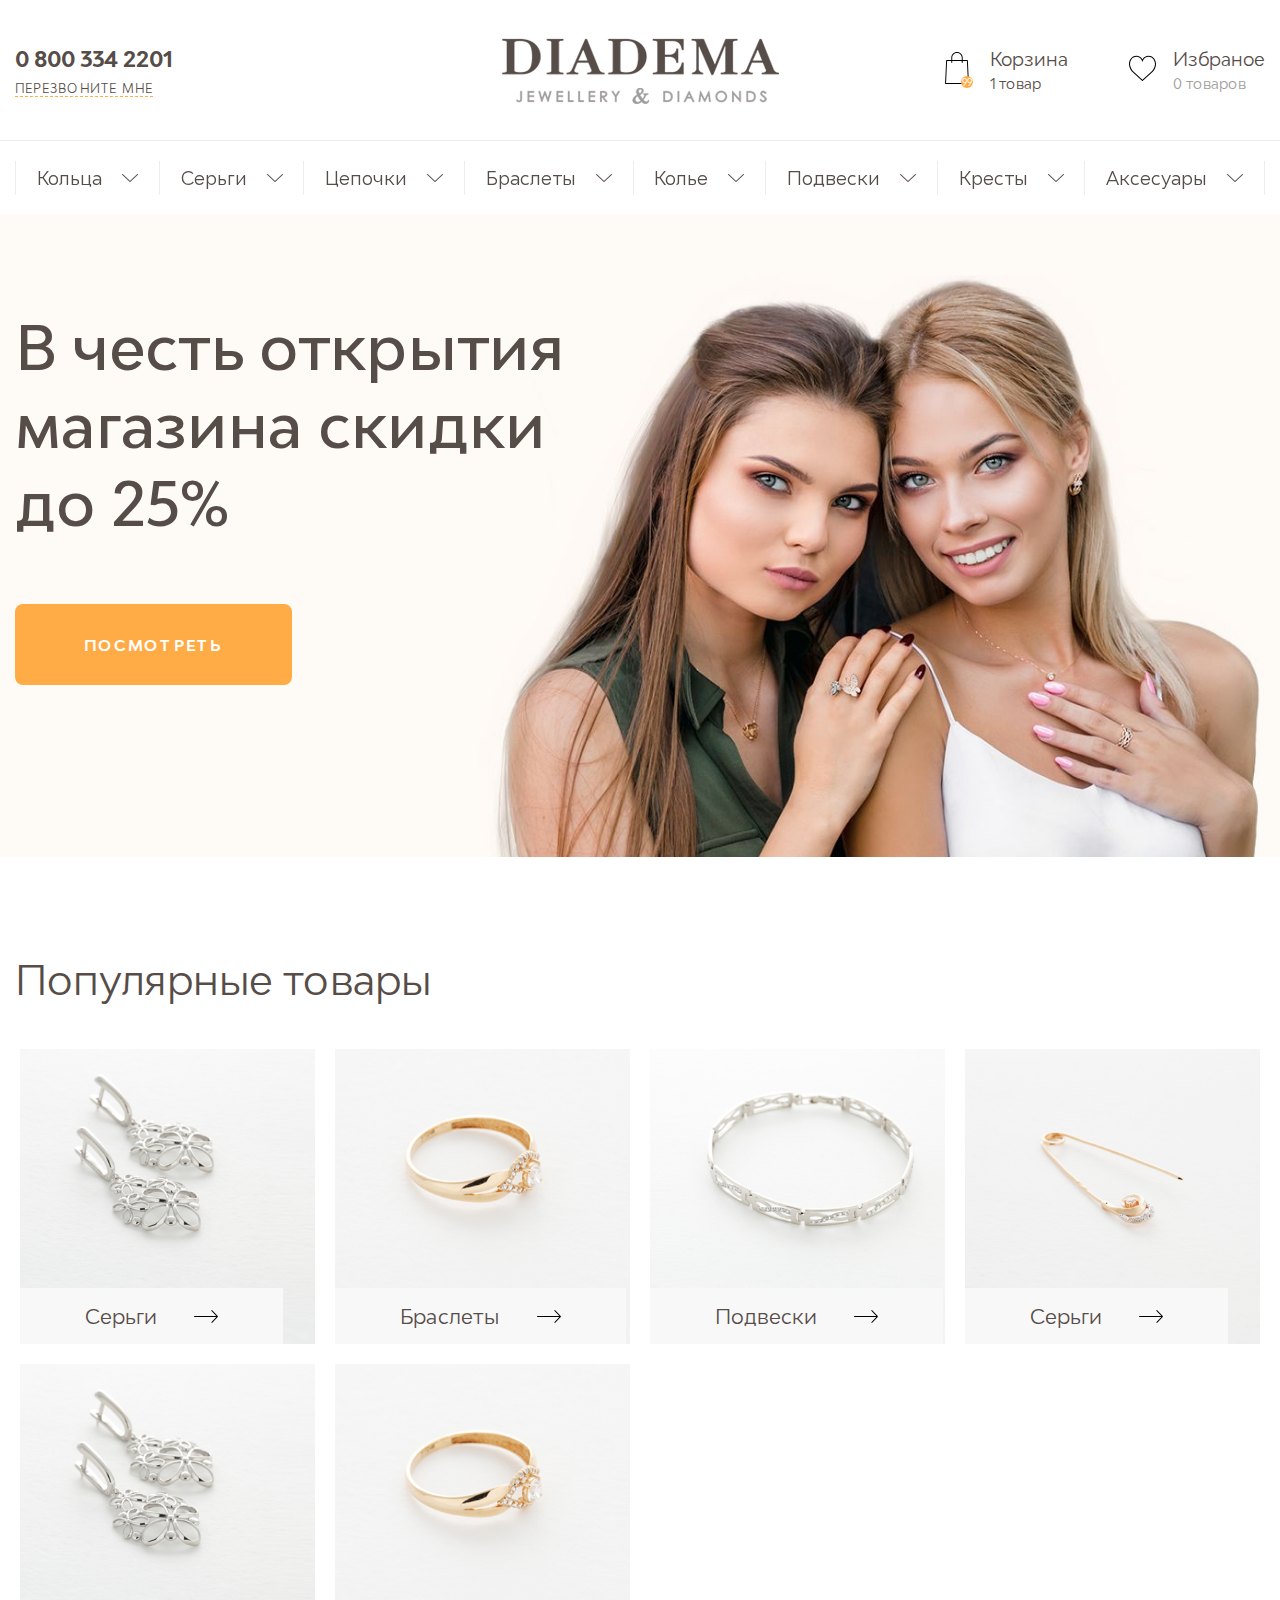
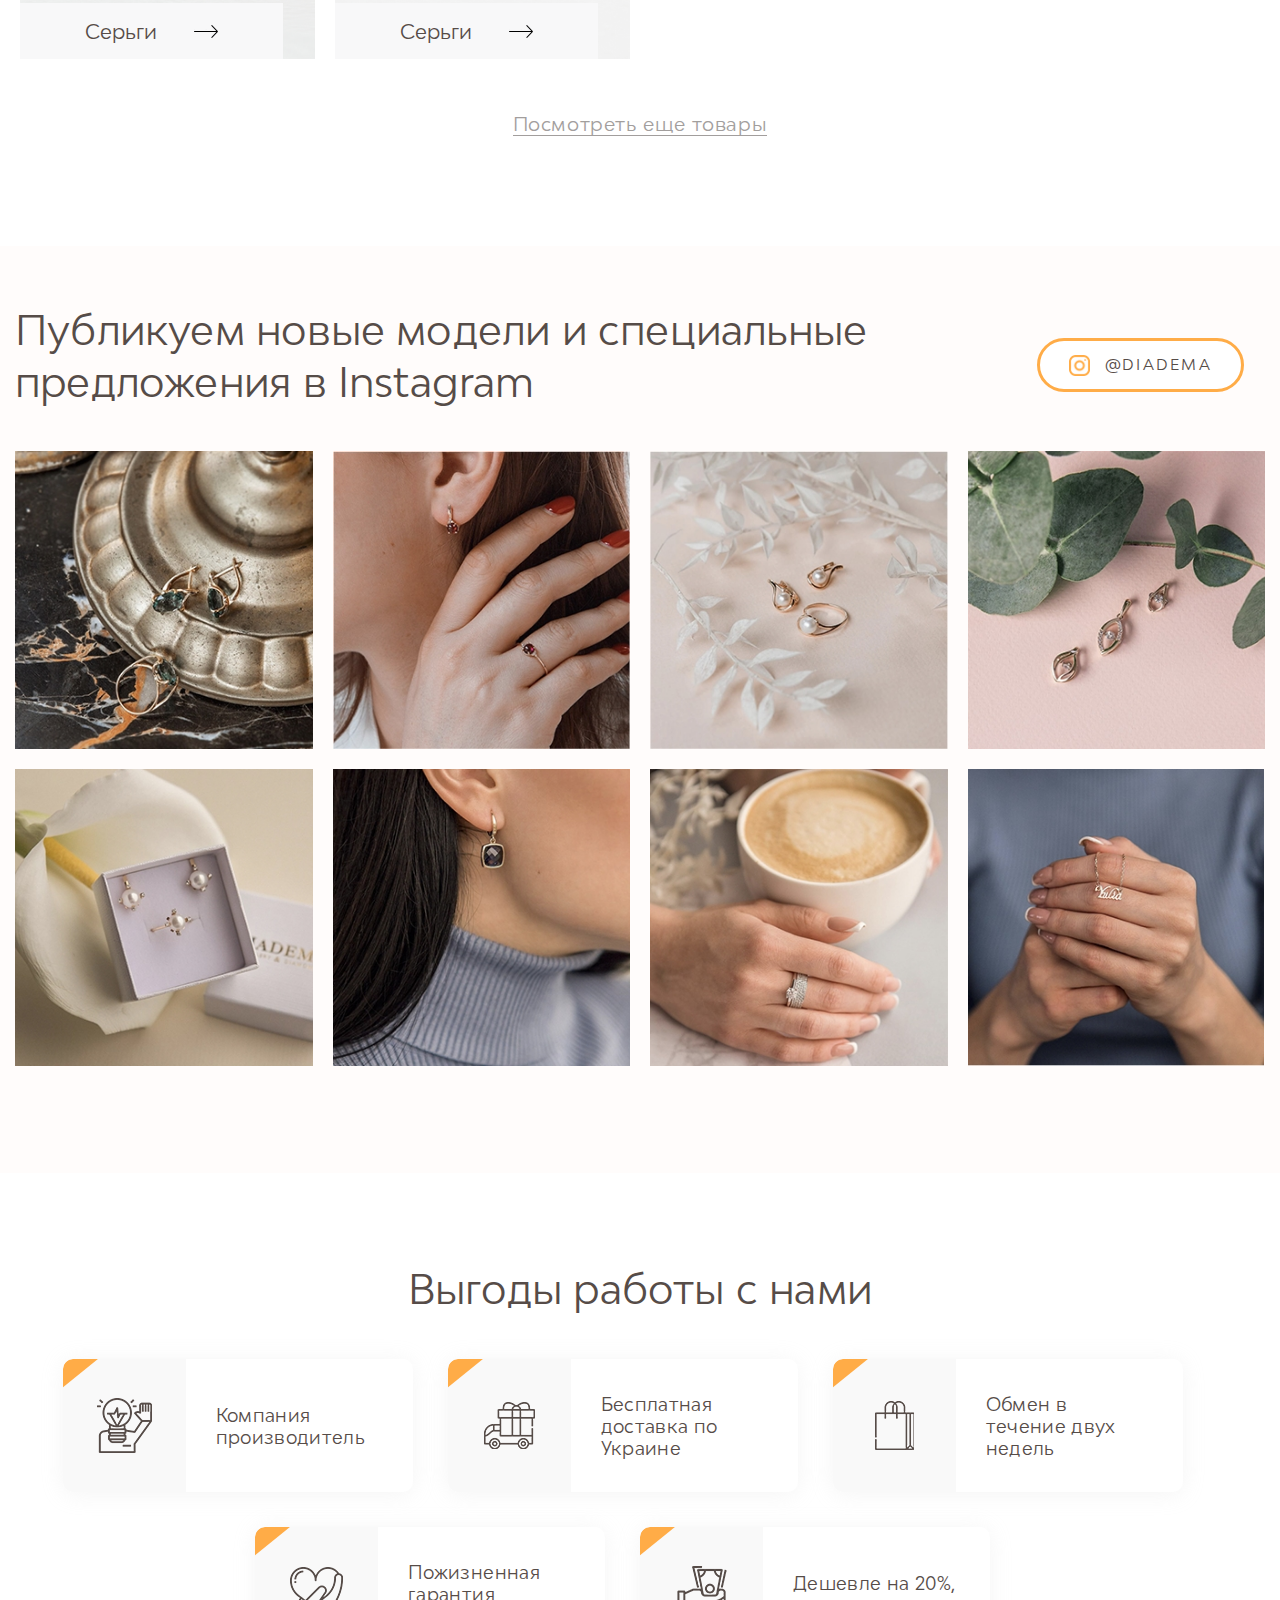
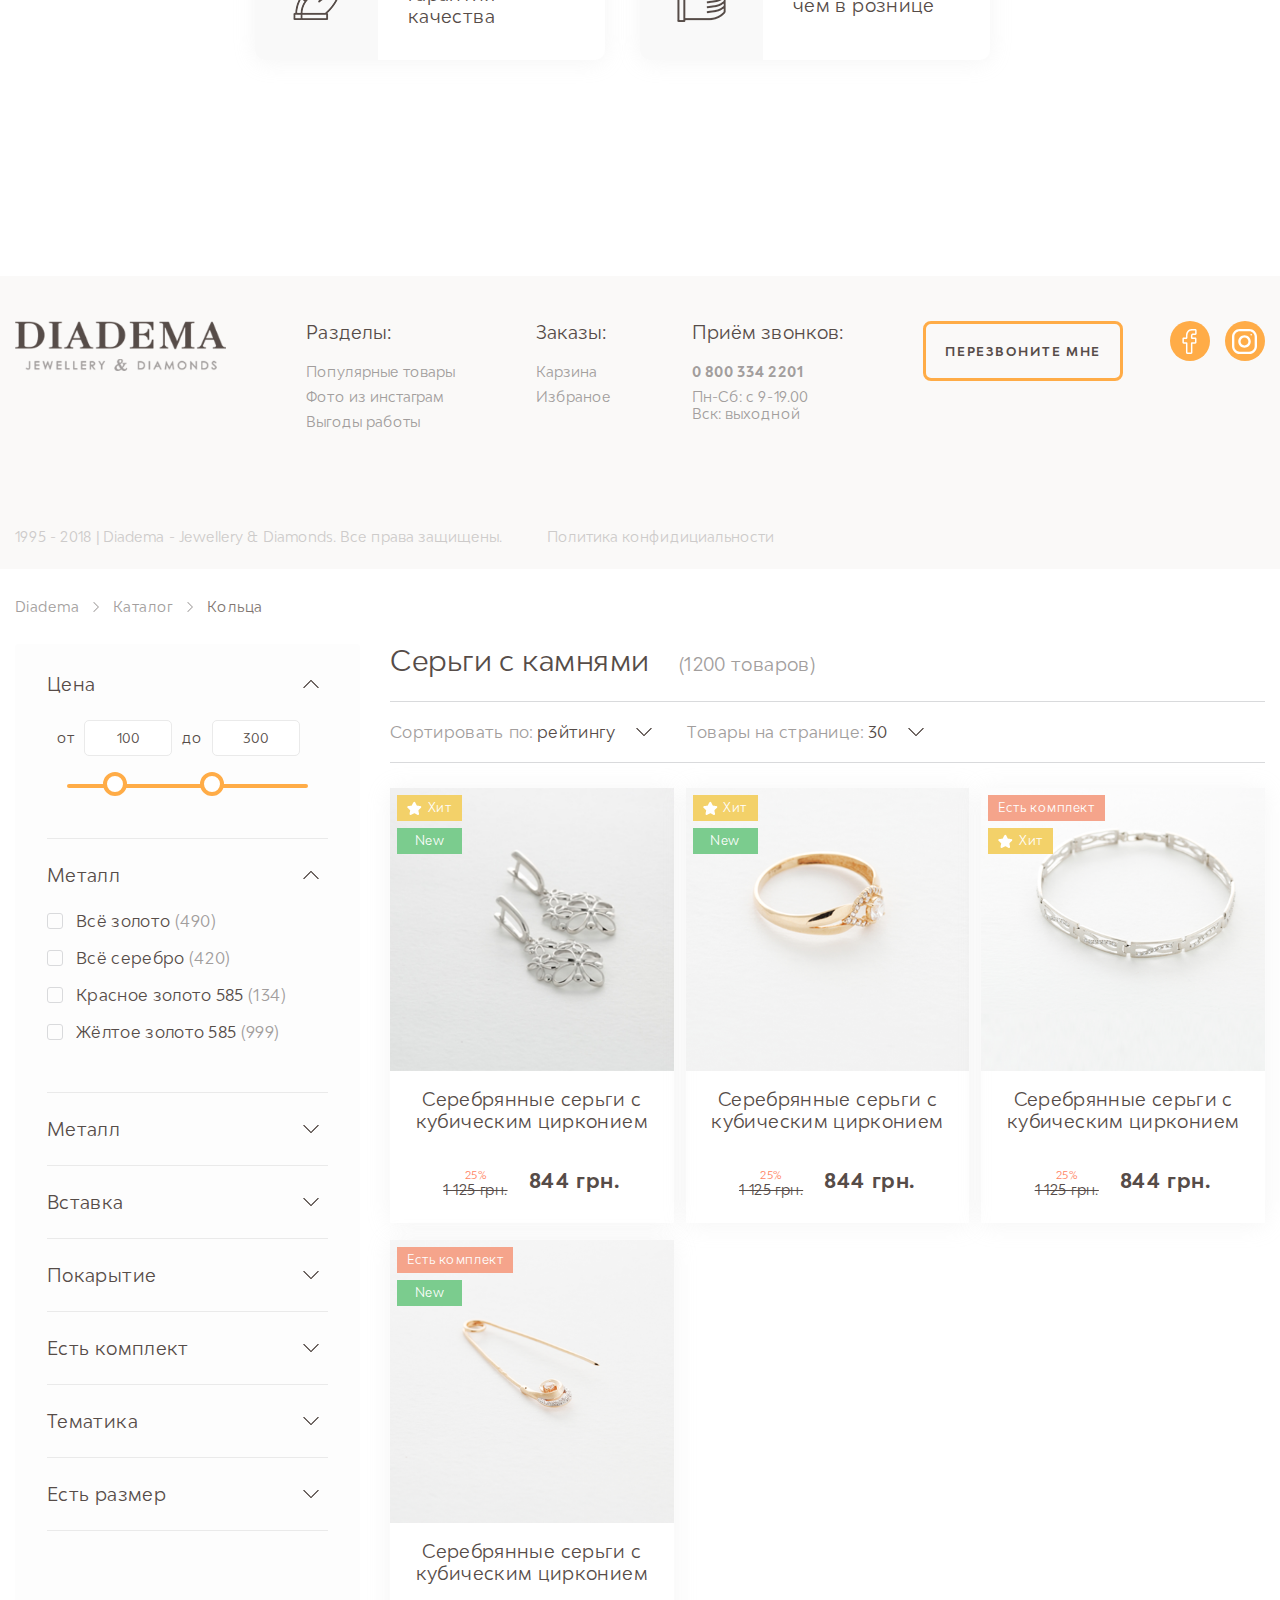
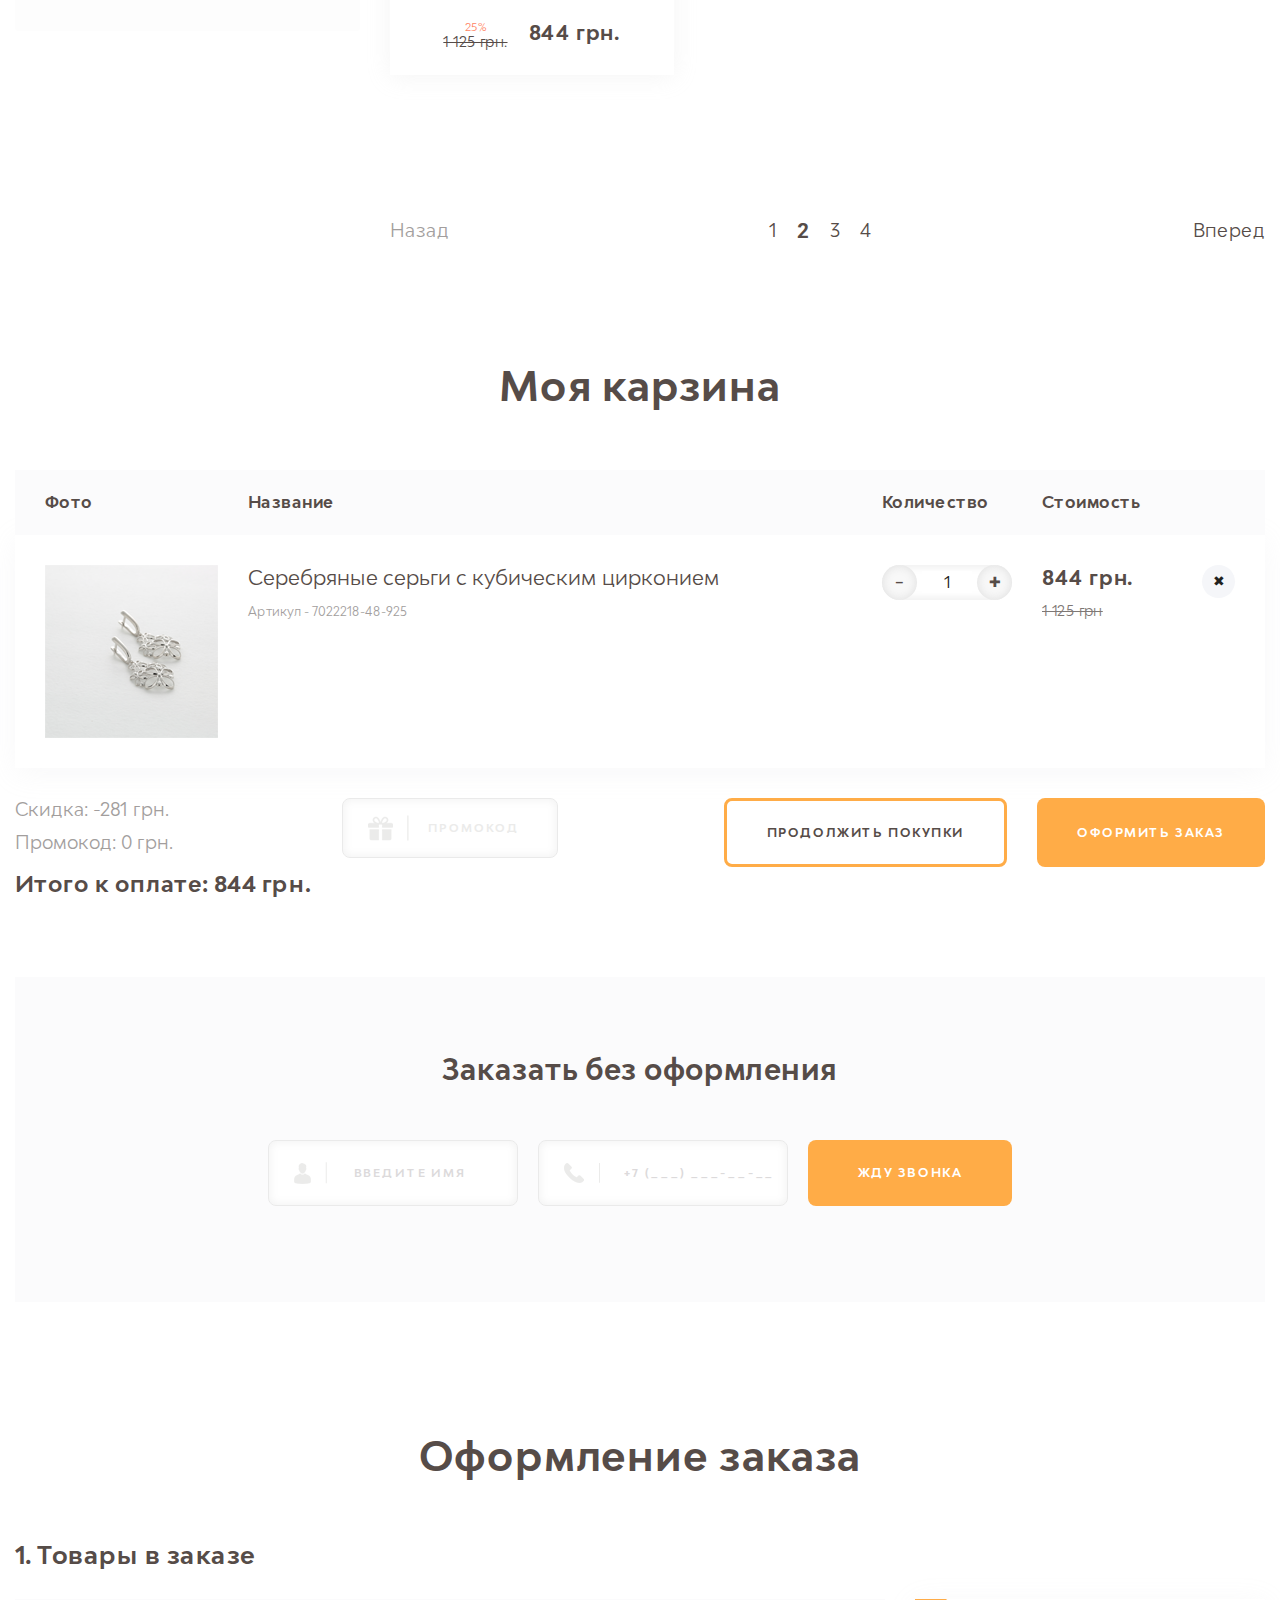
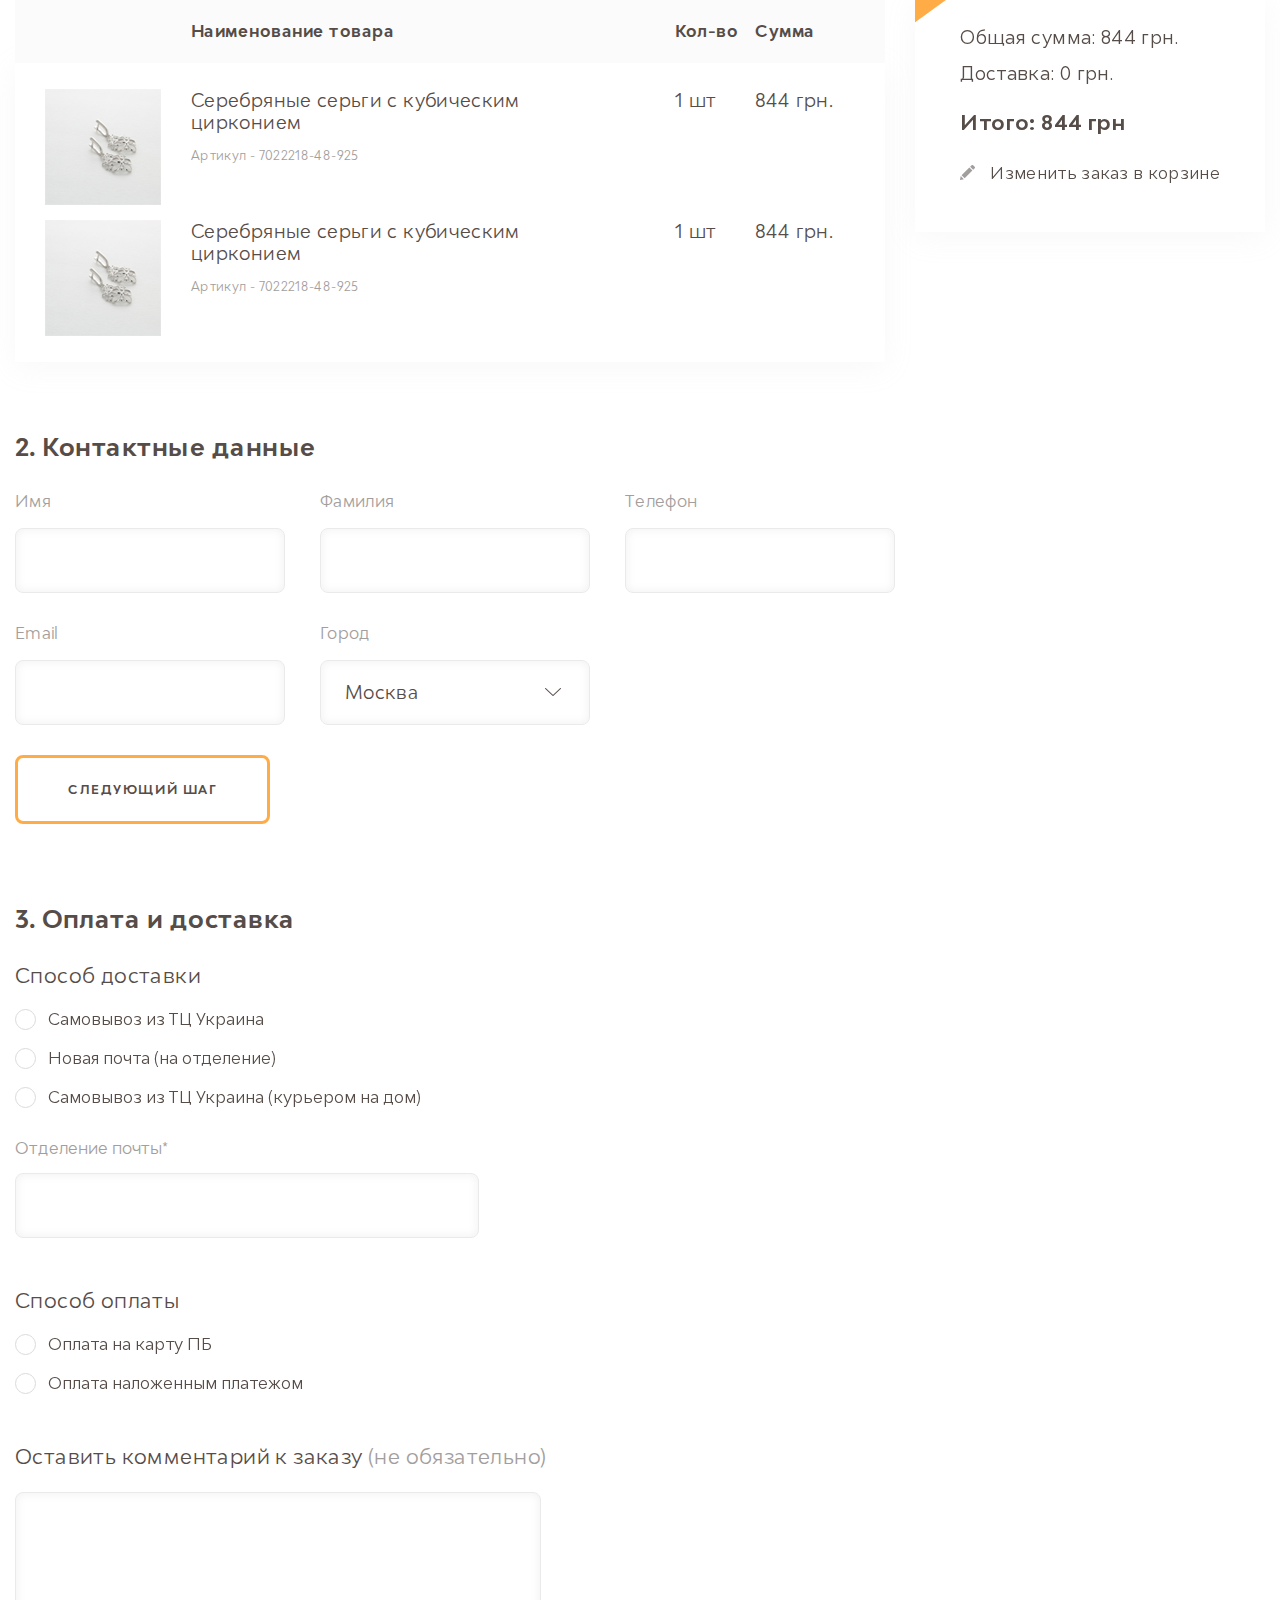
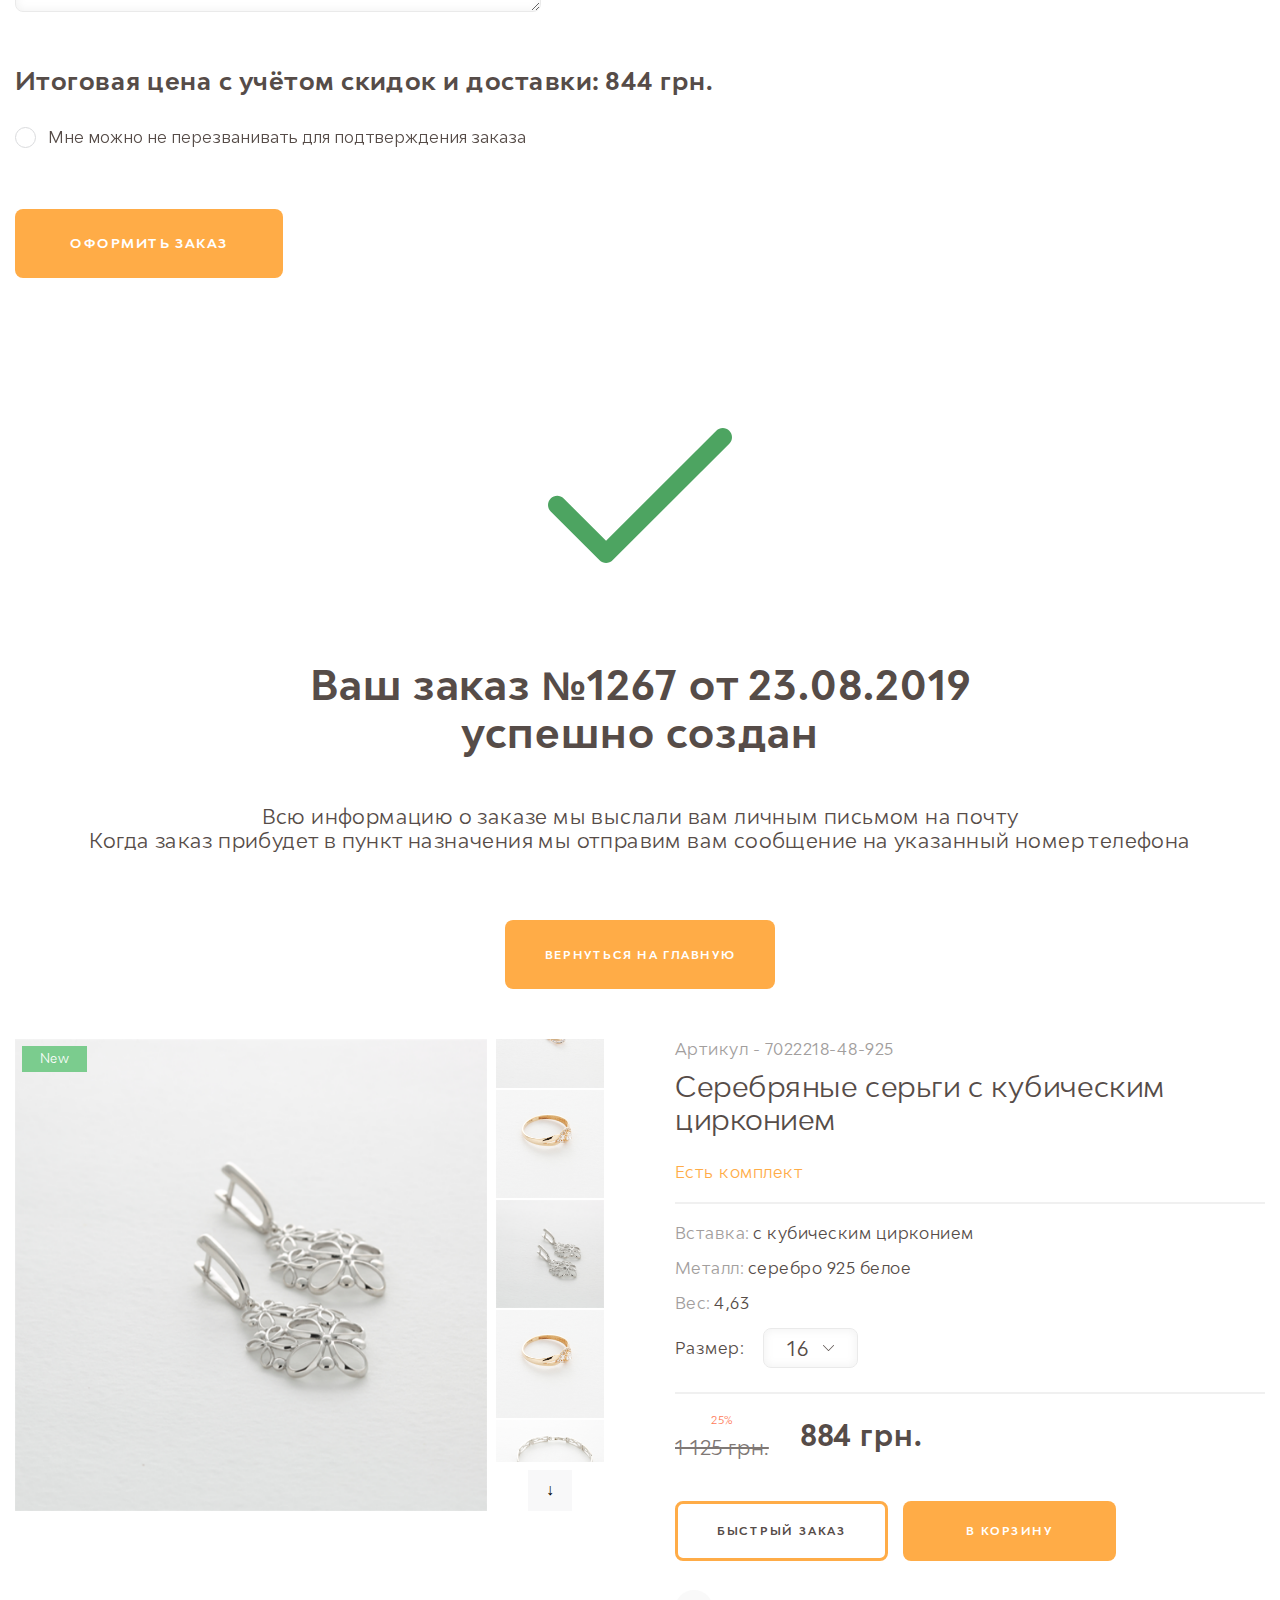
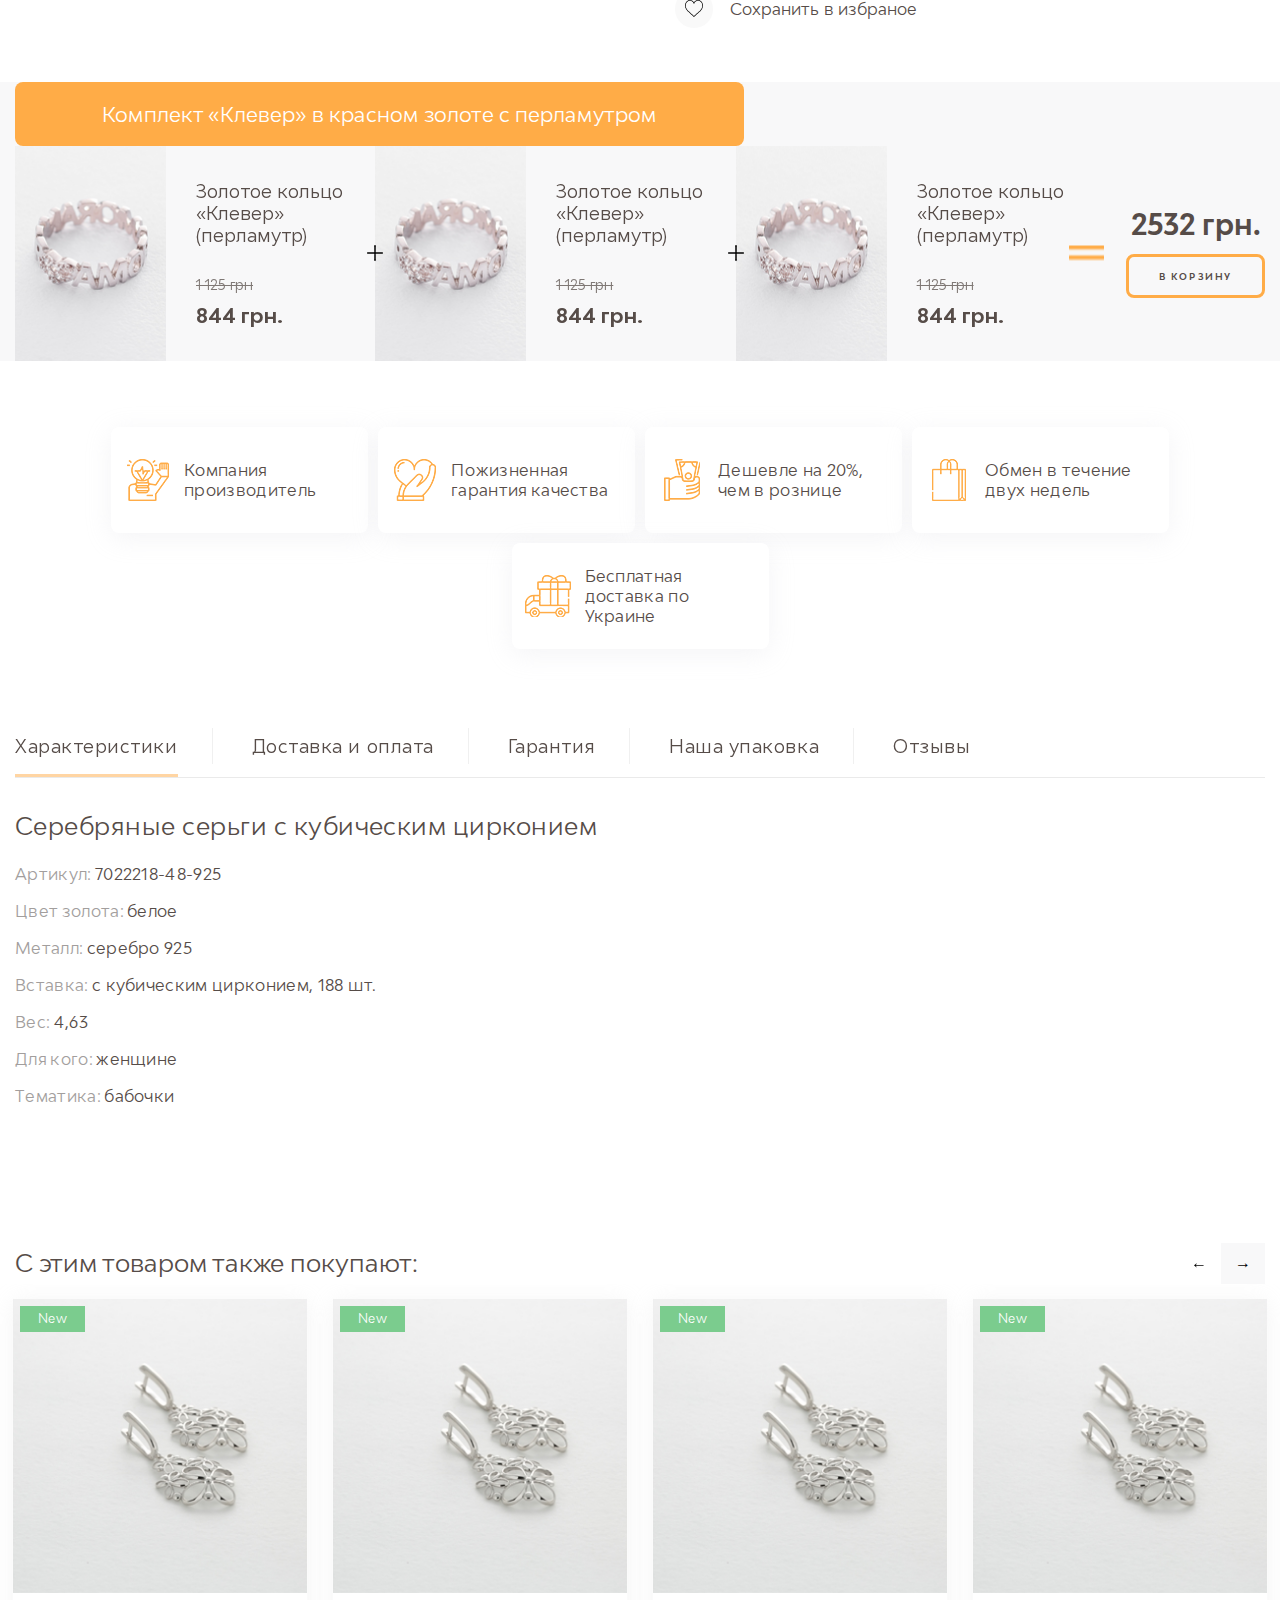
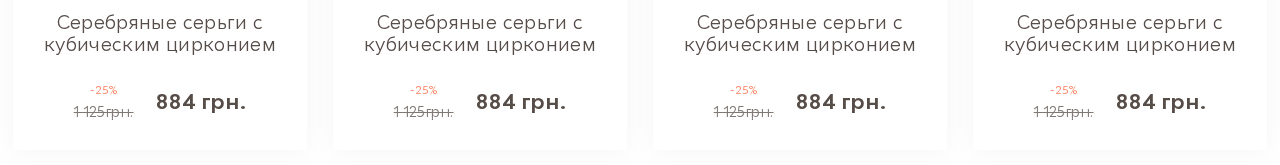
<file: diadema/index.html>
<!DOCTYPE html>
<html lang="en">
<head>
	<meta charset="UTF-8">
	<title>Document</title>
	<!-- <link rel="stylesheet" type="text/css" href="css/style.css"> -->
	<link rel="stylesheet" type="text/css" href="css/style-w-prefix.min.css">
	<script type="text/javascript" src="js/jquery-3.4.1.min.js"></script>
	<script src="js/jquery.responsiveTabs.min.js"></script>
<!-- 	<script src="https://code.jquery.com/ui/1.12.1/jquery-ui.js"></script>	 -->
	<script src="js/jquery-ui-onlyslider.min.js"></script>
	<script src="js/slick.min.js"></script>
	<script type="text/javascript" src="js/jquery.maskedinput.min.js"></script>
	
	<meta name="viewport" content="width=device-width, initial-scale=1">
</head>
<body>
	<header class="header">
		<div class="header__wrap">
			<div class="header__up">
				<div class="container">	
					<div class="upper">
						<div class="upper__left">
							<div class="upper__humburger">
								<div class="upper__humburger_wrap">
	                                <span></span>
	                                <span></span>
	                                <span></span>
                                </div>
                            </div>
							<div class="upper__phone">0 800 334 2201</div>
							<div class="upper__callback">
								<a href="">
									<span>Перезвоните мне</span>
									<div class="upper__img">
										<img src="img/telephone.svg" alt="Телефон">
									</div>
								</a>
							</div>
						</div>
						<div class="upper__logo">
							<a href="#">
								<img src="img/logo.png" alt="Diadema">
							</a>
						</div>
						<div class="upper__right">
							<div class="upper-basket no-null">
								<a class="upper-basket__wrap">
									<div class="upper-basket__img">
										<img src="img/shopping-bag.svg" alt="Корзина">
										<span class="upper-basket__value">99</span>
									</div>
									<div class="upper-basket__text">
										<span>Корзина</span>
										<span>1 товар</span>
									</div>
								</a>
								<div class="stash__pop" data-role="basket-item-list">
									<div class="stash__container">
										<div class="stash__item">
											<div class="stash__img">
													<img src="img/mini_item.png" alt=""> 
											</div>
											<div class="stash__about">
												<p>Серебряные серьги "Жемчужинки"</p>
												<div class="bx-basket-item-list-item-remove" onclick="" title="Удалить"></div>
												<div class="stash__price">
													<div class="bx-basket-item-list-item-price">
														<strong>560 грн.</strong>
														<span>1 шт</span>

													</div>
							
													<div class="bx-basket-item-list-item-price-old">680 грн.</div>
												</div>
											</div>
										</div>
										<div class="stash__item">
											<div class="stash__img">
													<img src="img/mini_item.png" alt=""> 
											</div>
											<div class="stash__about">
												<p>Серебряные серьги "Жемчужинки"</p>
												<div class="bx-basket-item-list-item-remove" onclick="" title="Удалить"></div>
												<div class="stash__price">
													<div class="bx-basket-item-list-item-price">
														<strong>560 грн.</strong>
														<span>1 шт</span>

													</div>
							
													<div class="bx-basket-item-list-item-price-old">680 грн.</div>
												</div>
											</div>
										</div>
									</div>
									<div class="stash__total">
										<div class="stash__summary">
											<p><b>Итого: 560 грн.</b></p>
										</div>
										<a href="/basket/" class="btn btn--stash">В корзину</a>
									</div>
								</div>											
							</div>
							
							<div class="upper-favorites">
								<div class="upper-favorites__img">
									<img src="img/icon_heart.svg" alt="избранное">
								</div>
								<div class="upper-favorites__text">
									<span>Избраное</span>
									<span class="null">0 товаров</span>
								</div>
							</div>
						</div>
					</div>			
				</div>
			</div>
			<div class="menu__wrapper">
				<div class="container">	
					<div class="menu">
						<div class="menu__info-block">
							<div class="menu__info-block--phone"><a href=""><img src="img/telephone.svg"><span>0 800 334 2201</span></a></div>
							<div class="menu__info-block--time-work">Пн-Сб: с 9-19.00 / Вск: выходной</div>
						</div>
						<div class="menu__name"><span>Каталог</span></div>
						<ul class="menu__list">
							<li class="menu__item">
								<a>Кольца</a>
								<div class="sub-menu__wrap">
									<div class="sub-menu__name"><span>Кольца</span></div>
									<ul class="sub-menu">
									<li class="sub-menu__item">
										<a href="">
											<img src="img/sub-menu-img1.jpg">
											<span>Обручальные</span>
										</a>
									</li>
									<li class="sub-menu__item">
										<a href="">
											<img src="img/sub-menu-img2.jpg">
											<span>С брильянтами</span>
										</a>
									</li>
									<li class="sub-menu__item">
										<a href="">
											<img src="img/sub-menu-img1.jpg">
											<span>Кольза без камней</span>
										</a>
									</li>
									<li class="sub-menu__item">
										<a href="">
											<img src="img/sub-menu-img1.jpg">
											<span>С цветными камнями</span>
										</a>
									</li>
									<li class="sub-menu__item">
										<a href="">
											<img src="img/sub-menu-img1.jpg">
											<span>С жемчугом</span>
										</a>
									</li>
									</ul>
								</div>
							</li>

							<li class="menu__item">
								<a>Серьги</a>
								<div class="sub-menu__wrap">
									<div class="sub-menu__name"><span>Серьги</span></div>
									<ul class="sub-menu">
									<li class="sub-menu__item">
										<a href="">
											<img src="img/sub-menu-img1.jpg">
											<span>Обручальные</span>
										</a>
									</li>
									<li class="sub-menu__item">
										<a href="">
											<img src="img/sub-menu-img2.jpg">
											<span>С брильянтами</span>
										</a>
									</li>
									<li class="sub-menu__item">
										<a href="">
											<img src="img/sub-menu-img1.jpg">
											<span>Кольза без камней</span>
										</a>
									</li>
									<li class="sub-menu__item">
										<a href="">
											<img src="img/sub-menu-img1.jpg">
											<span>С цветными камнями</span>
										</a>
									</li>
									<li class="sub-menu__item">
										<a href="">
											<img src="img/sub-menu-img1.jpg">
											<span>С жемчугом</span>
										</a>
									</li>
									</ul>
								</div>
							</li>
							<li class="menu__item"><a>Цепочки</a></li>
							<li class="menu__item"><a>Браслеты</a></li>
							<li class="menu__item"><a>Колье</a></li>
							<li class="menu__item"><a>Подвески</a></li>
							<li class="menu__item"><a>Кресты</a></li>
							<li class="menu__item">
								<a>Аксесуары</a>
								<div class="sub-menu__wrap">
									<div class="sub-menu__name"><span>Аксесуары</span></div>
									<ul class="sub-menu">
									<li class="sub-menu__item">
										<a href="">
											<img src="img/sub-menu-img1.jpg">
											<span>Обручальные</span>
										</a>
									</li>
									<li class="sub-menu__item">
										<a href="">
											<img src="img/sub-menu-img2.jpg">
											<span>С брильянтами</span>
										</a>
									</li>
									<li class="sub-menu__item">
										<a href="">
											<img src="img/sub-menu-img1.jpg">
											<span>Кольза без камней</span>
										</a>
									</li>
									<li class="sub-menu__item">
										<a href="">
											<img src="img/sub-menu-img1.jpg">
											<span>С цветными камнями</span>
										</a>
									</li>
									<li class="sub-menu__item">
										<a href="">
											<img src="img/sub-menu-img1.jpg">
											<span>С жемчугом</span>
										</a>
									</li>
									</ul>
								</div>
							</li>

						
						</ul>
						<div class="menu__close">
							<div class="menu__close--wrap">
								<span></span>
								<span></span>
							</div>										
						</div>
					</div>			
				</div>
			</div>

		</div>
	</header>
	<section class="offer">
		<div class="offer__wrap">
			<div class="container">	
				<div class="offer__inner">
					<div class="offer__text">В честь открытия<br>магазина скидки<br>до 25%</div>
					<a class="btn offer__btn">Посмотреть</a>
				</div>
		</div>
	</section>
	<section class="popular-goods">
		<div class="popular-goods__wrap">
			<div class="container">
				<div class="popular-goods__inner">
					<div class="title popular-goods__title">Популярные товары</div>
					<div class="popular-goods__items">
						<div class="popular-goods__item">
							<div class="popular-goods-item__wrap">
								<a href="">
									<div class="popular-goods-item__img">
										<img src="img/popular-goods-item__img1.png" alt="Серьги">
									</div>	
									<div class="popular-goods-item__btn">
										
											<span>Серьги</span>
										
									</div>
								</a>
							</div>	
						</div>	
						<div class="popular-goods__item">
							<div class="popular-goods-item__wrap">
								<a href="">
									<div class="popular-goods-item__img">
										<img src="img/popular-goods-item__img2.png" alt="Серьги">
									</div>	
									<div class="popular-goods-item__btn">

										<span>Браслеты</span>

									</div>
								</a>
							</div>	
						</div>
						<div class="popular-goods__item">
							<div class="popular-goods-item__wrap">
								<a href="">
									<div class="popular-goods-item__img">
										<img src="img/popular-goods-item__img3.png" alt="Серьги">
									</div>	
									<div class="popular-goods-item__btn">
										
											<span>Подвески</span>
										
									</div>
								</a>
							</div>	
						</div>		
						<div class="popular-goods__item">
							<div class="popular-goods-item__wrap">
								<a href="">
									<div class="popular-goods-item__img">
										<img src="img/popular-goods-item__img4.png" alt="Серьги">
									</div>	
									<div class="popular-goods-item__btn">
										
											<span>Серьги</span>
										
									</div>
								</a>
							</div>	
						</div>	
						<div class="popular-goods__item">
							<div class="popular-goods-item__wrap">
								<a href="">
									<div class="popular-goods-item__img">
										<img src="img/popular-goods-item__img1.png" alt="Серьги">
									</div>	
									<div class="popular-goods-item__btn">
										
											<span>Серьги</span>
										
									</div>
								</a>
							</div>	
						</div>	
						<div class="popular-goods__item">
							<div class="popular-goods-item__wrap">
								<a href="">
									<div class="popular-goods-item__img">
										<img src="img/popular-goods-item__img2.png" alt="Серьги">
									</div>	
									<div class="popular-goods-item__btn">
										
											<span>Серьги</span>
										
									</div>
								</a>
							</div>	
						</div>	
					
					</div>
					<div class="popular-goods__more">
						<a href="#">Посмотреть еще товары</a>
					</div>
				</div>
				<!-- /.popular-goods__inner -->
			</div>
			<!-- /.container -->
		</div>
		<!-- /.popular-goods__wrap -->
	</section>
	<!-- /.popular-goods -->

	<section class="posts-inst">
		<div class="posts-inst__wrap">
			<div class="container">
				<div class="posts-inst__inner">
					<div class="posts-inst__up">
						<div class="title posts-inst__title">Публикуем новые модели и специальные<br>предложения в Instagram</div>
						<!-- /.title posts-inst__title -->
						<div class="posts-inst__name-inst"><a href=""><span>@DIADEMA</span></a></div>
						<!-- /.posts-inst__name-inst -->
					</div>
					<!-- /.posts-inst__up -->
					<div class="posts-inst__content">
						<div class="posts-inst__items">
							<div class="posts-inst__item"><a href=""><img src="img/inst-photo-1.jpg"></a></div>
							<div class="posts-inst__item"><a href=""><img src="img/inst-photo-2.jpg"></a></div>
							<div class="posts-inst__item"><a href=""><img src="img/inst-photo-3.jpg"></a></div>
							<div class="posts-inst__item"><a href=""><img src="img/inst-photo-4.jpg"></a></div>
							<div class="posts-inst__item"><a href=""><img src="img/inst-photo-5.jpg"></a></div>
							<div class="posts-inst__item"><a href=""><img src="img/inst-photo-6.jpg"></a></div>
							<div class="posts-inst__item"><a href=""><img src="img/inst-photo-7.jpg"></a></div>
							<div class="posts-inst__item"><a href=""><img src="img/inst-photo-8.jpg"></a></div>
						</div>

					</div>
					<!-- /.posts-inst__content -->
				</div>
				<!-- /.posts-inst__inner -->
			</div>
			<!-- /.container -->
		</div>
		<!-- /.posts-inst__wrap -->
	</section>
	<!-- /.posts-inst -->

 	<section class="advantage">
 		<div class="advantage__wrap">
 			<div class="container">
 				<div class="advantage__inner">
 					<div class="title advantage__title">Выгоды работы с нами</div>
 					<!-- /.title advantage__title -->
 					<div class="advantage__items">
 						<div class="advantage__item">
 							<div class="advantage-item__img"><img src="img/icon_1.png"></div>
 							<!-- /.advantage-item__img -->
 							<div class="advantage-item__text">
 								Компания производитель
							</div>
 							<!-- /.advantage-item__text -->
 						</div>
 						<!-- /.advantage__item -->
 						<div class="advantage__item">
 							<div class="advantage-item__img"><img src="img/free-delivery.png"></div>
 							<!-- /.advantage-item__img -->
 							<div class="advantage-item__text">
 								Бесплатная доставка по Украине
							</div>
 							<!-- /.advantage-item__text -->
 						</div>
 						<!-- /.advantage__item -->
 						<div class="advantage__item">
 							<div class="advantage-item__img"><img src="img/shopping-bag.png"></div>
 							<!-- /.advantage-item__img -->
 							<div class="advantage-item__text">
 								Обмен в течение двух недель  
							</div>
 							<!-- /.advantage-item__text -->
 						</div>
 						<!-- /.advantage__item -->
 						<div class="advantage__item">
 							<div class="advantage-item__img"><img src="img/icon_4.png"></div>
 							<!-- /.advantage-item__img -->
 							<div class="advantage-item__text">
 								Пожизненная гарантия качества
							</div>
 							<!-- /.advantage-item__text -->
 						</div>
 						<!-- /.advantage__item -->
 						<div class="advantage__item">
 							<div class="advantage-item__img"><img src="img/icon_5.png"></div>
 							<!-- /.advantage-item__img -->
 							<div class="advantage-item__text">
 								Дешевле на 20%, чем в рознице
							</div>
 							<!-- /.advantage-item__text -->
 						</div>
 						<!-- /.advantage__item -->
 					</div>
 					<!-- /.advantage__items -->
 				</div>
 				<!-- /.advantage__inner -->
 			</div>
 			<!-- /.container -->
 		</div>
 		<!-- /.advantage__wrap -->
 	</section>
 	<!-- /.advantage -->

 	<footer class="footer">
 		<div class="footer__wrap">
 			<div class="container">
 				<div class="footer__inner">
 					<div class="footer__blocks">
	 					<div class="footer__logo"><a href=""><img src="img/logo.png"></a></div>
	 					<!-- /.footer__logo -->
	 					<div class="footer__section">
	 						<div class="footer__title">Разделы:</div>
							<span><a href="">Популярные товары</a></span>
							<span><a href="">Фото из инстаграм</a></span>
							<span><a href="">Выгоды работы</a></span>

	 					</div>
	 					<!-- /.footer__section -->
	 					<div class="footer__order">
	 						<div class="footer__title">Заказы:</div>
	 					<span><a href="">Карзина</a></span>
	 						<span><a href="">Избраное</a></span>
	 					</div>
	 					<!-- /.footer__order -->
	 					<div class="footer__contact">
	 						<div class="footer__title">Приём звонков:</div>
	 						<span><b>0 800 334 2201</b></span>
	 						<span>Пн-Сб: с 9-19.00<br>Вск: выходной</span>
	 					</div>
	 					<!-- /.footer__contact -->
	 					<div class="footer__feedback">
	 						<div class="footer__callback">
	 							<a class="btn btn-o">Перезвоните мне</a>
	 						</div>
	 						<!-- /.footer__callback -->
	 						<div class="footer__social">
	 							<a href="" class="social-icon social-icon--facebook"></a>
	 							<a href="" class="social-icon social-icon--instagram"></a>
	 						</div>
	 						<!-- /.footer__social -->
	 					</div>
	 					<!-- /.footer__feedback -->
 					</div>
 					<div class="footer__down">
 						<div class="copyright">1995 - 2018 | Diadema - Jewellery & Diamonds. Все права защищены.</div>
 						<div class="policy"><a href="">Политика конфидициальности</a></div>
 					</div>
 				</div>
 				<!-- /.footer__inner -->
 			</div>
 			<!-- /.container -->
 		</div>
 		<!-- /.footer__wrap -->
 	</footer>
 	<!-- /.footer -->




	<div class="nav-breadcrumb">
		<div class="container">
			<div class="bx-breadcrumb">
			<div class="bx-breadcrumb-item">
				<a href="/" title="Diadema">
					<span>Diadema</span>
				</a>
			</div>
			<div class="bx-breadcrumb-item">
				
				<a href="/catalog/" title="Каталог">
					<span>Каталог</span>
				</a>
			</div>
			<div class="bx-breadcrumb-item">
				<span>Кольца</span>
			</div></div>		

		</div>
	</div>
	
	<div class="catalog__block">
		<div class="catalog__wrap">
			<div class="container">
				<div class="catalog__inner">
					<div class="catalog__left">
						
						<div class="smartfilter">
							<!-- filter content -->
							<div class="smartfilter__up">
								<span class="smartfilter__up--title">Фильтр</span>
								<span class="smartfilter__up--btn"></span>
							</div>	
							<div class="smartfilter__sort">
								
								<div class="catalog__sort">
									<span>Сортировать по:&nbsp;</span>
									<div class="catalog-sort__value popup-option__value">
										<span>рейтингу</span>
										<div class="catalog-sort__popup">
											<ul>
												<li class="catalog-sort-popup__item popup-option__item">рейтингу</li>
												<li class="catalog-sort-popup__item popup-option__item">новизне</li>
												<li class="catalog-sort-popup__item popup-option__item">убыванию</li>
												<li class="catalog-sort-popup__item popup-option__item">возрастанию цены</li>
											</ul>
										</div>
									</div>
									
								</div>
								<div class="catalog__num-product">
									<span>Товары на странице:&nbsp;</span>
									<div class="catalog-num-product__value popup-option__value">
										<span>30</span>
										<div class="catalog-num-product__popup">
											<ul>
												<li class="catalog-num-product-popup__item popup-option__item">30</li>
												<li class="catalog-num-product-popup__item popup-option__item">60</li>
												<li class="catalog-num-product-popup__item popup-option__item">90</li>
												<li class="catalog-num-product-popup__item popup-option__item">120</li>
											</ul>
										</div>
									</div>
									
								</div>
							</div>
							<div class="smartfilter__content">	
								
								<div class="filter-parameters-box active">
									<div class="filter-parameters-box-title">
										<span>Цена</span>
									</div>

									<div class="filter-parameters-box-container">
										<div class="hider__row">
											<span>от</span><input id="lower-price" class="lower-price" type="text" readonly>
											<span>до</span><input id="higher-price" class="higher-price" type="text" readonly>
										</div>
										<div class="hider__pricer">
											<div id="slider-range" class="slider-price">
											
											</div>
										</div>								
									</div>		
								</div>	


								<div class="filter-parameters-box active">
									<div class="filter-parameters-box-title">
										<span>Металл</span>
									</div>

									<div class="filter-parameters-box-container">
										<label class="filter-param-label filter-parameters-box-item checkbox" for="arrFilter_1">														
												<input type="checkbox" name="arrFilter_1" id="arrFilter_1">
												<span class="filter-param-text" title="">Всё золото&nbsp;<span>(490)</span></span>													
										</label>	

										<label class="filter-param-label filter-parameters-box-item checkbox" for="arrFilter_27">														
												<input type="checkbox" name="arrFilter_27" id="arrFilter_27">
												<span class="filter-param-text" title="">Всё серебро&nbsp;<span>(420)</span></span>													
										</label>	

										<label class="filter-param-label filter-parameters-box-item checkbox" for="arrFilter_3">														
												<input type="checkbox" name="arrFilter_3" id="arrFilter_3">
												<span class="filter-param-text" title="">Красное золото 585&nbsp;<span>(134)</span></span>													
										</label>

										<label class="filter-param-label filter-parameters-box-item checkbox" for="arrFilter_4">														
												<input type="checkbox" name="arrFilter_4" id="arrFilter_4">
												<span class="filter-param-text" title="">Жёлтое золото 585&nbsp;<span>(999)</span></span>													
										</label>																										
									</div>		
								</div>		

								<div class="filter-parameters-box">
									<div class="filter-parameters-box-title">
										<span>Металл</span>
									</div>
									<div class="filter-parameters-box-container">
										<label class="filter-param-label filter-parameters-box-item checkbox" for="arrFilter_26">														
												<input type="checkbox" name="arrFilter_26" id="arrFilter_26">
												<span class="filter-param-text" title="красное">красное&nbsp;<span>(16)</span></span>													
										</label>		
										<label class="filter-param-label filter-parameters-box-item checkbox" for="arrFilter_27">														
												<input type="checkbox" name="arrFilter_27" id="arrFilter_27">
												<span class="filter-param-text" title="красное">красное&nbsp;<span>(16)</span></span>													
										</label>																												
									</div>		
								</div>	

								<div class="filter-parameters-box">
									<div class="filter-parameters-box-title">
										<span>Вставка</span>
									</div>
									<div class="filter-parameters-box-container">
																																			
									</div>		
								</div>

								<div class="filter-parameters-box">
									<div class="filter-parameters-box-title">
										<span>Покарытие</span>
									</div>
									<div class="filter-parameters-box-container">
																																			
									</div>		
								</div>	

								<div class="filter-parameters-box">
									<div class="filter-parameters-box-title">
										<span>Есть комплект</span>
									</div>
									<div class="filter-parameters-box-container">
																																			
									</div>		
								</div>

								<div class="filter-parameters-box">
									<div class="filter-parameters-box-title">
										<span>Тематика</span>
									</div>
									<div class="filter-parameters-box-container">
																																			
									</div>		
								</div>		
								
								<div class="filter-parameters-box">
									<div class="filter-parameters-box-title">
										<span>Есть размер</span>
									</div>
									<div class="filter-parameters-box-container">
																																			
									</div>		
								</div>	

							</div>
							<!-- filter btn -->
							<div class="smartfilter__btn"></div>
						</div>
			
						
						<!-- /.smartfilter -->
					</div>
					<!-- /.catalog__left -->
				
					<div class="catalog__right">
						<div class="catalog__title">Серьги с камнями<span>(1200 товаров)</span>
						</div>
						<div class="catalog__info">
							<div class="catalog__sort">
								<span>Сортировать по:&nbsp;</span>
								<div class="catalog-sort__value popup-option__value">
									<span>рейтингу</span>
									<div class="catalog-sort__popup">
										<ul>
											<li class="catalog-sort-popup__item popup-option__item">рейтингу</li>
											<li class="catalog-sort-popup__item popup-option__item">новизне</li>
											<li class="catalog-sort-popup__item popup-option__item">убыванию</li>
											<li class="catalog-sort-popup__item popup-option__item">возрастанию цены</li>
										</ul>
									</div>
								</div>
								
							</div>
							<div class="catalog__num-product">
								<span>Товары на странице:&nbsp;</span>
								<div class="catalog-num-product__value popup-option__value">
									<span>30</span>
									<div class="catalog-num-product__popup">
										<ul>
											<li class="catalog-num-product-popup__item popup-option__item">30</li>
											<li class="catalog-num-product-popup__item popup-option__item">60</li>
											<li class="catalog-num-product-popup__item popup-option__item">90</li>
											<li class="catalog-num-product-popup__item popup-option__item">120</li>
										</ul>
									</div>
								</div>
								
							</div>
						</div>
						<div class="catalog__smartfilter-btn">
							<span class="catalog__smartfilter-btn--title">Фильтр</span>
							<span class="catalog__smartfilter-btn--img">
								<img src="img/smartfilter-btn.png">
							</span>
						</div>
						<div class="catalog__content">
							<div class="catalog-item">
								<div class="catalog-item__wrap">	
									<div class="catalog-item__img"><img src="img/catalog__item.jpg"></div>
									<!-- /.catalog-item__img -->
									<div class="catalog-item__text">	
										<div class="catalog-item__like"></div>
										<!-- /.catalog-item__like -->
										
										<div class="catalog-item__title"><a href="">Серебрянные серьги с кубическим цирконием</a></div>
										<div class="catalog-item__availability">Есть комплект</div>
										<!-- /.catalog-item__availability -->
										<!-- /.catalog-item__title -->
										<div class="catalog-item__article">Артикул - 7022218-48-925</div>
										<!-- /.catalog-item__article -->
										<div class="catalog-item__price">
											<div class="catalog-item__old-price-wrap">
												<span class="catalog-item__discount">25%</span>
												<span class="catalog-item__old-price">1 125 грн.</span>
											</div>
											<span class="catalog-item__current_price">844 грн.</span>
										</div>
										<!-- /.catalog-item__price -->
										<div class="btn catalog-item__btn">В корзину</div>
										<!-- /.btn  catalog-item__btn -->
										<div class="catalog-item__about">
											Вставка: с кубическим цирконием<br>Металл: серебро 925 болое<br>Вес: 4,63</div>
										<!-- /.catalog-item__about -->
									</div>
										<div class="catalog-item__overimg">
											<div class="catalog-item__mark catalog-item__mark--hit"></div>
											<div class="catalog-item__mark catalog-item__mark--new"></div>
										<!-- /.catalog-item__mark -->
										</div> 
								</div>
							</div>	
							<div class="catalog-item">
								<div class="catalog-item__wrap">	
									<div class="catalog-item__img"><img src="img/popular-goods-item__img2.png"></div>
									<!-- /.catalog-item__img -->
									<div class="catalog-item__text">	
										<div class="catalog-item__like"></div>
										<!-- /.catalog-item__like -->
										<div class="catalog-item__availability">Есть комплект</div>
										<!-- /.catalog-item__availability -->
										<div class="catalog-item__title"><a href="">Серебрянные серьги с кубическим цирконием</a></div>
										<!-- /.catalog-item__title -->
										<div class="catalog-item__article">Артикул - 7022218-48-925</div>
										<!-- /.catalog-item__article -->
										<div class="catalog-item__price">
											<div class="catalog-item__old-price-wrap">
												<span class="catalog-item__discount">25%</span>
												<span class="catalog-item__old-price">1 125 грн.</span>
											</div>
											<span class="catalog-item__current_price">844 грн.</span>
										</div>
										<!-- /.catalog-item__price -->
										<div class="btn catalog-item__btn">В корзину</div>
										<!-- /.btn  catalog-item__btn -->
										<div class="catalog-item__about">
											Вставка: с кубическим цирконием<br>Металл: серебро 925 болое<br>Вес: 4,63</div>
										<!-- /.catalog-item__about -->
									</div>
									<div class="catalog-item__overimg">
										<div class="catalog-item__mark catalog-item__mark--hit"></div>
										<div class="catalog-item__mark catalog-item__mark--new"></div>
											<!-- /.catalog-item__mark -->
									</div> 
								</div>
							</div>	
							<div class="catalog-item">
								<div class="catalog-item__wrap">	
									<div class="catalog-item__img"><img src="img/popular-goods-item__img3.png"></div>
									<!-- /.catalog-item__img -->
									<div class="catalog-item__text">	
										<div class="catalog-item__like"></div>
										<!-- /.catalog-item__like -->
										<div class="catalog-item__availability">Есть комплект</div>
										<!-- /.catalog-item__availability -->
										<div class="catalog-item__title"><a href="">Серебрянные серьги с кубическим цирконием</a></div>
										<!-- /.catalog-item__title -->
										<div class="catalog-item__article">Артикул - 7022218-48-925</div>
										<!-- /.catalog-item__article -->
										<div class="catalog-item__price">
											<div class="catalog-item__old-price-wrap">
												<span class="catalog-item__discount">25%</span>
												<span class="catalog-item__old-price">1 125 грн.</span>
											</div>
											<span class="catalog-item__current_price">844 грн.</span>
										</div>
										<!-- /.catalog-item__price -->
										<div class="btn catalog-item__btn">В корзину</div>
										<!-- /.btn  catalog-item__btn -->
										<div class="catalog-item__about">
											Вставка: с кубическим цирконием<br>Металл: серебро 925 болое<br>Вес: 4,63</div>
										<!-- /.catalog-item__about -->
									</div>
										<div class="catalog-item__overimg">
											<div class="catalog-item__mark catalog-item__mark--kit"></div>
											<div class="catalog-item__mark catalog-item__mark--hit"></div>
											<!-- /.catalog-item__mark -->
										</div> 
								</div>
							</div>	
							<div class="catalog-item">
								<div class="catalog-item__wrap">	
									<div class="catalog-item__img"><img src="img/popular-goods-item__img4.png"></div>
									<!-- /.catalog-item__img -->
									<div class="catalog-item__text">	
										<div class="catalog-item__like"></div>
										<!-- /.catalog-item__like -->
										<div class="catalog-item__availability">Есть комплект</div>
										<!-- /.catalog-item__availability -->
										<div class="catalog-item__title"><a href="">Серебрянные серьги с кубическим цирконием</a></div>
										<!-- /.catalog-item__title -->
										<div class="catalog-item__article">Артикул - 7022218-48-925</div>
										<!-- /.catalog-item__article -->
										<div class="catalog-item__price">
											<div class="catalog-item__old-price-wrap">
												<span class="catalog-item__discount">25%</span>
												<span class="catalog-item__old-price">1 125 грн.</span>
											</div>
											<span class="catalog-item__current_price">844 грн.</span>
										</div>
										<!-- /.catalog-item__price -->
										<div class="btn catalog-item__btn">В корзину</div>
										<!-- /.btn  catalog-item__btn -->
										<div class="catalog-item__about">
											Вставка: с кубическим цирконием<br>Металл: серебро 925 болое<br>Вес: 4,63</div>
										<!-- /.catalog-item__about -->
									</div>
									<div class="catalog-item__overimg">
										<div class="catalog-item__mark catalog-item__mark--kit"></div>
										<div class="catalog-item__mark catalog-item__mark--new"></div>
										<!-- /.catalog-item__mark -->
									</div> 	
								</div>
							</div>	
						</div>

						<div class="paginator">
							<ul>
								<li class="paginator__prev">
									<span class="-text">Назад</span>
									<span class="-arrow">←</span>

								</li>
								<li><a href=""><span>1</span></a></li>
								<li class="paginator__active"><span>2</span></li>
								<li><a href=""><span>3</span></a></li>
								<li><a href=""><span>4</span></a></li>
								<li class="paginator__next">
									<a href="">
										<span class="-text">Вперед</span>
										<span class="-arrow">→</span>
									</a>
								</li>
							</ul>
						</div>

					</div>
					<!-- /.catalog__right -->
				</div>
				<!-- /.catalog__inner -->
			</div>
			<!-- /.container -->
		</div>
		<!-- /.catalog__wrap -->
	</div>
	<!-- /.catalog__block -->

	<div class="cart">
		<div class="container">
			<div class="cart__wrap">
				<div class="cart__title page__title">Моя карзина</div>
				<!-- /.cart__title -->
				<div class="cart__goods">
					<div class="cart-goods__header">
						<div class="col -photo">Фото</div>
						<!-- /.col -photo -->
						<div class="col -name">Название</div>
						<!-- /.col -name -->
						<div class="col -count">Количество</div>
						<!-- /.col -count -->
						<div class="col -price">Стоимость</div>
						<!-- /.col -price -->
						<div class="col -bar"></div>
						<!-- /.col -bar -->
					</div>
					<!-- /.cart-goods__header -->
					<div class="cart-goods__content">
						<div class="cart-goods__item">
							<div class="col -photo">								
								<div class="cart-goods__img">
									<a href="">
										<img src="img/cart-item-img1.png">
									</a>
								</div>
								
							</div>
							<!-- /.col -photo -->
							<div class="wrap -name-count-price">
								<div class="col -name">
									<div class="item__title">Серебряные серьги с кубическим цирконием</div>
									<div class="item__subtitle">Артикул - 7022218-48-925</div>
								</div>
								<div class="wrap -count-price">
								<!-- /.col -name -->
									<div class="col -count">
										<div class="input-wrapper">
									        <span class="button -minus"></span>
									        <input class="field" type="number" value="1" min="1" max="9999" required="">
									        <span class="button -plus"></span>
		      							</div>
									</div>
									<!-- /.col -count -->
									<div class="col -price">
										<div class="main-price">844 грн.</div>
										<div class="old-price">1 125 грн</div>
									</div>
								</div>
								<!-- /.col -price -->
							</div>
								<div class="col -bar">
									<div class="remove-good">
										
									</div>
								</div>
							
						</div>
						<!-- /.cart-goods__item -->
					</div>
					<!-- /.cart-goods__content -->
				</div>
				<!-- /.cart__goods -->
				<div class="cart__total">
						<div class="order__total-amount">
							<div class="total-amount__discount">Скидка: -281 грн.</div>
							<div class="total-amount__promo">Промокод: 0 грн.</div>
							<div class="total-amount__total">Итого к оплате: 844 грн.</div>

						</div>
						<!-- /.order__total-amount -->
						<div class="cart__promo">
							<input type="text" name="" placeholder="ПРОМОКОД">
						</div>
						<!-- /.cart__promo -->
						<div class="cart__total-btns">	
							<div class="cart__backbuy">
								<a href="" class="btn btn-o cart__backbuy--btn">Продолжить покупки</a>
							</div>
							<!-- /.cart__backbuy -->
							<div class="cart__total-order">
								<a href="" class="btn cart__total-order--btn">Оформить заказ</a>
							</div>
						</div> 
						<!-- /.cart__total-order -->
				</div>
				<!-- /.cart__total -->
				<div class="cart__callback">

					<div class="cart-callback__form active">
						<div class="cart-callback__title">Заказать без оформления</div>
						<!-- /.cart-callback__title -->
						<div class="cart-callback__block">
							<input type="text" class="cart-callback__name" placeholder="Введите имя">
							<input type="text" class="cart-callback__phone" id="phone1" placeholder="+7 (___) ___-__-__">
							<a href="" class="btn cart-callback__btn">Жду звонка</a>
						</div>
						<!-- /.cart-callback__block -->
					</div>

					<!--  visible with class .active -->
					<div class="cart-callback__thank">
						<div class="cart-callback__title">Благодарим за заявку</div>
						<div class="cart-callback__subtitle">Наш менеджер свяжется с вами<br> в тчении 15 минут</div>
						<!-- /.cart-callback__title -->					
					</div>
				</div>

			</div>
			<!-- /.cart__wrap -->
		</div>
		<!-- /.container -->
	</div>
	<!-- /.cart -->


	<div class="order">
		<div class="container">
			<div class="order__wrap">
				<div class="order__title page__title">Оформление заказа</div>
				<!-- /.order__title page__title -->
				<div class="order__content">
					<div class="order-purchases">
						<div class="order-content__title order-purchases__title">1. Товары в заказе</div>
						<!-- /.purchases__title -->
						<div class="order-purchases__wrap">	
							<div class="order-purchases__items">
								<div class="order-purchases__header">
									<div class="col -photo"></div>
									<!-- /.col -photo -->
									<div class="col -name">Наименование товара</div>
									<!-- /.col -name -->
									<div class="col -count">Кол-во</div>
									<!-- /.col -count -->
									<div class="col -price">Сумма</div>
									<!-- /.col -price -->
								</div>
								<div class="order-purchases__content">
									<div class="order-purchases__item">
										<div class="col -photo">
											<div class="order-purchases__img">
												<img src="img/order-item-img.png"></div>
											</div>
										<!-- /.col -photo -->
										<div class="col -name-count-price">
											<div class="col -name">
												<div class="item__title">Серебряные серьги с кубическим цирконием</div>
												<div class="item__subtitle">Артикул - 7022218-48-925</div>
											</div>
											<div class="col -count-price">
											<!-- /.col -name -->
												<div class="col -count"><span>1 шт</span></div>
												<!-- /.col -count -->
												<div class="col -price"><span>844 грн.</span></div>
											</div>
											<!-- /.col -price -->
										</div>
									</div>
									<!-- /.purchases__item -->
									<div class="order-purchases__item">
										<div class="col -photo">
											<div class="order-purchases__img">
												<img src="img/order-item-img.png"></div>
											</div>
										<!-- /.col -photo -->
										<div class="col -name-count-price">
											<div class="col -name">
												<div class="item__title">Серебряные серьги с кубическим цирконием</div>
												<div class="item__subtitle">Артикул - 7022218-48-925</div>
											</div>
											<div class="col -count-price">
											<!-- /.col -name -->
												<div class="col -count"><span>1 шт</span></div>
												<!-- /.col -count -->
												<div class="col -price"><span>844 грн.</span></div>
											</div>
											<!-- /.col -price -->
										</div>
									</div>
									<!-- /.purchases__item -->
								</div>
								
							</div>
							<!-- /.purchases__items -->
							<div class="order-purchases__total">
								<div class="purchases-total__summ">Общая сумма: 844 грн.</div>
								<div class="purchases-total__delivery">Доставка: 0 грн.</div>
								<div class="purchases-total__total">Итого: 844 грн</div>
								<div class="purchases-total__back-to-cart"><a href=""><span>Изменить заказ в корзине</span></a></div>

							</div>
							<!-- /.purchases__total -->
						</div>
					</div>
					<!-- /.purchases__block -->

					<div class="order-contacts">
						<div class="order-contacts__title order-content__title">2. Контактные данные</div>
						<!-- /.order-contacts__title -->
						<div class="order-contacts__row">
							<div class="order-contacts__first-name">
								<span>Имя</span>
								<input type="text">
							</div>
							<div class="order-contacts__last-name">
								<span>Фамилия</span>
								<input type="text">
							</div>
							<div class="order-contacts__phone">
								<span>Телефон</span>
								<input type="text">
							</div>
	
						</div>
						<!-- /.order-contacts__row -->
						<div class="order-contacts__row">
							<div class="order-contacts__email">
								<span>Email</span>
								<input type="text">
							</div>
							<div class="order-contacts__city">
								<span>Город</span>
								

								<div class="order-contacts-city__value popup-option__value">
									<span>Москва</span>
									<div class="order-contacts-city__popup popup-option">
										<ul>
											<li class="order-contacts-city-popup__item popup-option__item">Киев</li>
											<li class="order-contacts-city-popup__item popup-option__item">Ростов</li>
											<li class="order-contacts-city-popup__item popup-option__item">Усурийск</li>
											<li class="order-contacts-city-popup__item popup-option__item">45</li>
											<li class="order-contacts-city-popup__item popup-option__item">45</li>
										</ul>
									</div>
								</div>
								
							</div>
						</div>
						<!-- /.order-contacts__row -->
						<div class="order-contacts__row">
							<a href="" class="btn btn-o order-contacts__btn">следующий шаг</a>
						</div>
						<!-- /.order-contacts__row -->
					</div>
					<!-- /.order-contacts -->
					<div class="order-pay-and-delivery">
						<div class="order-pay-and-delivery__title order-content__title">3. Оплата и доставка</div>			
						<div class="order-pay-and-delivery__block">
							<div class="order-pay-and-delivery__block-title">Способ доставки</div>
							<!-- /.order-pay-and-delivery__title -->
							<div class="order-pay-and-delivery__list">											
									<label class="order-pay-and-delivery__item order-checkbox__item" for="order-checkbox__item-1">														
										<input class="order-checkbox__input" type="radio" id="order-checkbox__item-1" name="radio-delivery">
										<span class="order-checkbox__text">Самовывоз из ТЦ Украина</span>
									</label>
								<!-- /.order-pay-and-delivery__item -->
								<label class="order-pay-and-delivery__item order-checkbox__item" for="order-checkbox__item-2" >														
										<input class="order-checkbox__input" type="radio" id="order-checkbox__item-2" name="radio-delivery">
										<span class="order-checkbox__text">Новая почта (на отделение)</span>
									</label>
								<!-- /.order-pay-and-delivery__item -->
								<label class="order-pay-and-delivery__item order-checkbox__item" for="order-checkbox__item-3">														
										<input class="order-checkbox__input" type="radio" id="order-checkbox__item-3" name="radio-delivery">
										<span class="order-checkbox__text">Самовывоз из ТЦ Украина (курьером на дом)</span>
									</label>
								<!-- /.order-pay-and-delivery__item -->
							</div>
							<!-- /.order-pay-and-delivery__list -->
							<div class="order-pay-and-delivery__mailbox">
								<span>Отделение почты*</span>
								<input type="text">
							</div>
						</div>
						<div class="order-pay-and-delivery__block">
							<div class="order-pay-and-delivery__block-title">Способ оплаты</div>
							<!-- /.order-pay-and-delivery__title -->
							<div class="order-pay-and-delivery__list">
								<label class="order-pay-and-delivery__item order-checkbox__item" for="order-checkbox__item-4">														
										<input class="order-checkbox__input" type="radio" id="order-checkbox__item-4" name="radio-pay">
										<span class="order-checkbox__text">Оплата на карту ПБ</span>
									</label>
								<!-- /.order-pay-and-delivery__item -->
								<label class="order-pay-and-delivery__item order-checkbox__item" for="order-checkbox__item-5">														
										<input class="order-checkbox__input" type="radio" id="order-checkbox__item-5"  name="radio-pay">
										<span class="order-checkbox__text">Оплата наложенным платежом</span>
									</label>
								<!-- /.order-pay-and-delivery__item -->
							
							</div>
						</div>
						<!-- /.order-pay-and-delivery__pay -->
						<div class="order-pay-and-delivery__comment">
							<div class="order-pay-and-delivery__comment-title">Оставить комментарий к заказу <span>(не обязательно)</span></div>
					
							<textarea class="order-pay-and-delivery__comment-box"> </textarea>
						</div>
						<div class="order-pay-and-delivery__total">Итоговая цена с учётом скидок и доставки: 844 грн.</div>
						<div class="order-pay-and-delivery__check-callback">
							<label class="order-checkbox__item" for="check-callback_checkbox">														
								<input class="order-checkbox__input" type="checkbox" id="check-callback_checkbox">
								<span class="order-checkbox__text">Мне можно не перезванивать для подтверждения заказа</span>
							</label>	

						</div>
						<a href="" class="btn order-pay-and-delivery__btn">Оформить заказ</a>		
					</div>
				</div>
				<!-- /.order__content -->
			</div>
			<!-- /.order__wrap -->
		</div>
		<!-- /.container -->
	</div>
	<!-- /.order -->
	
	<div class="order-success">
		<div class="container">
			<div class="order-success__wrap">
				<div class="order-success__block">
					<div class="order-success__img">
						<img src="img/order-success-img.png">
					</div>
					<div class="order-success__title">Ваш заказ №1267 от 23.08.2019<br>успешно создан</div>
					<div class="order-success__subtitle">Всю информацию о заказе мы выслали вам личным письмом на почту<br>Когда заказ прибудет в пункт назначения мы отправим вам сообщение на указанный номер телефона</div>
					<a href="" class="btn order-success__btn">Вернуться на главную</a>
				</div>	
			</div>
			<!-- /.order-success__wrap -->
		</div>
		<!-- /.container -->
	</div>
	<!-- /.order-success -->

<div class="cart-product">
	<div class="container">
		<div class="cart-product__wrap">
			<div class="cart-product__img">
				<div class="cart-product-img__main">
					
						<!-- <img src="img/cart-product-img-main.png"> -->

						<div class="cart-product__slider-main">					
							<div>	
								<div class="slider-main__wrap">
									<div class="slider-main__img"><img src="img/cart-product-img-main.png"></div>
								</div>
							</div>
							<div>	
								<div class="slider-main__wrap">
									<div class="slider-main__img"><img src="img/popular-goods-item__img2.png"></div>
								</div>
							</div>
							<div>	
								<div class="slider-main__wrap">
									<div class="slider-main__img"><img src="img/popular-goods-item__img3.png"></div>
								</div>
							</div>
							<div>	
								<div class="slider-main__wrap">
									<div class="slider-main__img"><img src="img/popular-goods-item__img4.png"></div>
								</div>
							</div>
							<div>	
								<div class="slider-main__wrap">
									<div class="slider-main__img"><img src="img/popular-goods-item__img2.png"></div>
								</div>
							</div>


							<!-- <div><div class="slider-main__img"><img src="img/popular-goods-item__img2.png"></div></div>
							<div><div class="slider-main__img"><img src="img/popular-goods-item__img3.png"></div></div>
							<div><div class="slider-main__img"><img src="img/popular-goods-item__img4.png"></div></div>
							<div><div class="slider-main__img"><img src="img/popular-goods-item__img2.png"></div></div> -->
						</div>
						
						<!-- <div class="cart-product-img__mark mark__block">
							<div class="mark__icon"><img src="img/mark-icon.png"></div>
							<div class="mark__text">Хит</div>
						</div> -->

						<div class="catalog-item__overimg">

							<!-- <div class="catalog-item__mark catalog-item__mark--kit"></div>
							<div class="catalog-item__mark catalog-item__mark--hit"></div> -->
							<div class="catalog-item__mark catalog-item__mark--new"></div>
										
						</div> 
						<!-- /.catalog-item__mark -->
					
				</div>
				<div class="cart-product-img__mini">	
					<div class="cart-product__slider-mini">	
							<div>	
								<div class="slider-main__wrap">
									<div class="slider-main__img"><img src="img/cart-product-img-main.png"></div>
								</div>
							</div>
							<div>	
								<div class="slider-main__wrap">
									<div class="slider-main__img"><img src="img/popular-goods-item__img2.png"></div>
								</div>
							</div>
							<div>	
								<div class="slider-main__wrap">
									<div class="slider-main__img"><img src="img/popular-goods-item__img3.png"></div>
								</div>
							</div>
							<div>	
								<div class="slider-main__wrap">
									<div class="slider-main__img"><img src="img/popular-goods-item__img4.png"></div>
								</div>
							</div>
							<div>	
								<div class="slider-main__wrap">
									<div class="slider-main__img"><img src="img/popular-goods-item__img2.png"></div>
								</div>
							</div>



							<!-- <div><img src="img/cart-product-img-main.png"></div>
							<div><img src="img/popular-goods-item__img2.png"></div>
							<div><img src="img/popular-goods-item__img3.png"></div>
							<div><img src="img/popular-goods-item__img4.png"></div>
							<div><img src="img/popular-goods-item__img2.png"></div> -->
						</div>
				
					<!-- <div class="cart-product-img__mini-block">
						<img class="cart-product-img__mini-img" src="img/cart-product-img-mini.png" alt="">
						<img class="cart-product-img__mini-img" src="img/cart-product-img-mini.png" alt="">
					</div>
					<div class="cart-product-img__btn"></div> -->
				</div>
			</div>
			<!-- /.cart-product__img -->
			<div class="cart-product__info">
				<div class="cart-product-info__acrticle">Артикул - 7022218-48-925</div>
				<!-- /.cart-product-info__acrticle -->
				<div class="cart-product-info__title">Серебряные серьги с кубическим цирконием</div>
				<!-- /.cart-product-info__title -->
				<div class="cart-product-info__availability">Есть комплект</div>
				<!-- /.cart-product-info__availability -->
				<hr>
				<div class="cart-product-info__text">
					<div class="cart-product-info__text--block"><span>Вставка:</span> с кубическим цирконием</div>
					<div class="cart-product-info__text--block"><span>Металл:</span> серебро 925 белое</div>
					<div class="cart-product-info__text--block"><span>Вес:</span> 4,63</div>
				</div>
				<!-- /.cart-product-info__text -->
				<div class="cart-product-info__choice">
					<span>Размер:</span>
					<div class="cart-product-info-choice__value popup-option__value">
						<span>16</span>
						<div class="cart-product-info-choice__popup popup-option">
							<ul>
								<li class="cart-product-info-choice-popup__item popup-option__item">16</li>
								<li class="cart-product-info-choice-popup__item popup-option__item">11</li>
								<li class="cart-product-info-choice-popup__item popup-option__item">12</li>
								<li class="cart-product-info-choice-popup__item popup-option__item">45</li>
								<li class="cart-product-info-choice-popup__item popup-option__item">45</li>
							</ul>
						</div>
					</div>
				</div>
				<!-- /.cart-product-info__choice -->
				<hr>
				<div class="cart-product-info__price">
					<div class="cart-product-info__price--old">
						<span class="-discount">25%</span>
						<span class="-price">1 125 грн.</span>
					</div>
					<!-- /.cart-product-info__price--old -->
					<div class="cart-product-info__price--new">884 грн.</div>
					<!-- /.cart-product-info__price--new -->
				</div>
				<!-- /.cart-product-info__price -->
				<div class="cart-product-info__btns">
					<a class="btn btn-o cart-product-info__btn cart-product-info__fast-order">Быстрый заказ</a>
					<!-- /.cart-product-info__fast-order -->
					<a class="btn cart-product-info__btn cart-product-info__add-basket">В корзину</a>
					<!-- /.cart-product-info__add-basket -->
				</div>
				<!-- /.cart-product-info__btns -->
				<!-- Для подсветки активного элемента добавить класс active -->
				<div class="cart-product-info__favorites">		
					
					<span class="">Сохранить в избраное</span>
				</div>
				<!-- /.cart-product-info__favorites -->
			</div>
			<!-- /.cart-product__info -->
		</div>
		<!-- /.cart-product__wrap -->
	</div>
	<!-- /.container -->
</div>
<!-- /.cart-product -->

<!-- hide lower 1000px -->
<div class="trade-share">
	<div class="container">
		<div class="trade-share__wrap">
			<div class="trade-share__title">Комплект «Клевер» в красном золоте с перламутром</div>
			<!-- /.trade-share__title -->
			<div class="trade-share__content">
				<div class="trade-share__items">
					<div class="trade-share__item">
						<div class="trade-share-item__img"><img src="img/trande-share-img.png"></div>
						<div class="trade-share-item__text">
							<div class="trade-share-item__title">Золотое кольцо «Клевер» (перламутр)</div>
							<div class="trade-share-item__price">
								<div class="trade-share-item__price--old-price">1 125 грн</div>
								<div class="trade-share-item__price--new-price">844 грн.</div>
							</div>
						</div>
					</div>
					<!-- /.trade-share__item -->
					<div class="trade-share__item">
						<div class="trade-share-item__img"><img src="img/trande-share-img.png"></div>
						<div class="trade-share-item__text">
							<div class="trade-share-item__title">Золотое кольцо «Клевер» (перламутр)</div>
							<div class="trade-share-item__price">
								<div class="trade-share-item__price--old-price">1 125 грн</div>
								<div class="trade-share-item__price--new-price">844 грн.</div>
							</div>
						</div>
					</div>
					<!-- /.trade-share__item -->
					<div class="trade-share__item">
						<div class="trade-share-item__img"><img src="img/trande-share-img.png"></div>
						<div class="trade-share-item__text">
							<div class="trade-share-item__title">Золотое кольцо «Клевер» (перламутр)</div>
							<div class="trade-share-item__price">
								<div class="trade-share-item__price--old-price">1 125 грн</div>
								<div class="trade-share-item__price--new-price">844 грн.</div>
							</div>
						</div>
					</div>
					<!-- /.trade-share__item -->
				</div>
				<!-- /.trade-share__items -->
				<div class="trade-share__price">
					<div class="trade-share__price--price">2532 грн.</div>
					<a class="btn btn-o trade-share__price--price--btn">В КОРЗИНУ</a>

				</div>
				<!-- /.trade-share__price -->
			</div>
			<!-- /.trade-share__content -->
		</div>
	</div>
</div>

<div class="cart-advantage">
 		<div class="cart-advantage__wrap">
 			<div class="container">
 				<div class="cart-advantage__inner">
 					<div class="cart-advantage__items">
 						<div class="cart-advantage__item">
 							<div class="cart-advantage-item__img"><img src="img/creative_icon_2.png"></div>
 							<!-- /.advantage-item__img -->
 							<div class="cart-advantage-item__text">
 								Компания производитель
							</div>
 							<!-- /.advantage-item__text -->
 							
 						</div>
 						<!-- /.advantage__item -->
						<div class="cart-advantage__item">
 							<div class="cart-advantage-item__img"><img src="img/heart_icon_2.png"></div>
 							<!-- /.advantage-item__img -->
 							<div class="cart-advantage-item__text">
 								Пожизненная гарантия качества
							</div>
 							<!-- /.advantage-item__text -->
 							
 						</div>
 						<!-- /.advantage__item -->
						<div class="cart-advantage__item">
 							<div class="cart-advantage-item__img"><img src="img/investment_icon_2.png"></div>
 							<!-- /.advantage-item__img -->
 							<div class="cart-advantage-item__text">
 								Дешевле на 20%, чем в рознице
							</div>
 							<!-- /.advantage-item__text -->
 							
 						</div>
 						<!-- /.advantage__item -->
 						<div class="cart-advantage__item">
 							<div class="cart-advantage-item__img"><img src="img/shopping-bag-2.png"></div>
 							<!-- /.advantage-item__img -->
 							<div class="cart-advantage-item__text">
 								Обмен в течение двух недель 
							</div>
 							<!-- /.advantage-item__text -->
 							
 						</div>
 						<!-- /.advantage__item -->
 						<div class="cart-advantage__item">
 							<div class="cart-advantage-item__img"><img src="img/free-delivery-2.png"></div>
 							<!-- /.advantage-item__img -->
 							<div class="cart-advantage-item__text">
 								Бесплатная доставка по Украине 
							</div>
 							<!-- /.advantage-item__text -->
 							
 						</div>
 						<!-- /.advantage__item -->
 						
 						
 					</div>
 					<!-- /.advantage__items -->
 				</div>
 				<!-- /.advantage__inner -->
 			</div>
 			<!-- /.container -->
 		</div>
 		<!-- /.advantage__wrap -->
 	</div>
 	<!-- /.advantage -->

<div class="cart-info">
	<div class="container">
		<div class="cart-info__wrap">

			<div id="cart-info__tabs">
   			    <ul>
   			        <li><a href="#characteristics">Характеристики</a></li>
   			        <li><a href="#delivery-and-pay">Доставка и оплата</a></li>
   			        <li><a href="#warranty">Гарантия</a></li>
   			        <li><a href="#packaging">Наша упаковка</a></li>
   			        <li><a href="#review">Отзывы</a></li>
   			    </ul>

   			    <div id="characteristics">
   			    	<div class="cart-info___content-tab">
						<div class="content-tab__title">Серебряные серьги с кубическим цирконием</div>
						<div class="content-tab__content">
							<div class="content-tab__info"><span>Артикул:</span> 7022218-48-925</div>
							<div class="content-tab__info"><span>Цвет золота:</span> белое</div>
							<div class="content-tab__info"><span>Металл:</span> серебро 925</div>
							<div class="content-tab__info"><span>Вставка:</span> с кубическим цирконием, 188 шт.</div>
							<div class="content-tab__info"><span>Вес:</span> 4,63</div>
							<div class="content-tab__info"><span>Для кого:</span> женщине</div>
							<div class="content-tab__info"><span>Тематика:</span> бабочки</div>														
						</div>
	                </div>
   			    </div>
   			    <div id="delivery-and-pay"> delivery-and-pay </div>
   			    <div id="warranty"> warranty </div>
   			    <div id="packaging"> packaging </div>
   			    <div id="review"> review </div>
   			</div>
	

		</div>
		<!-- /.cart-info__wrap -->
	</div>
	<!-- /.container -->
</div>
<!-- /.cart-info -->

<div class="cart-slider">
	<div class="container">
		<div class="cart-slider__wrap">
			<div class="cart-slider__title">С этим товаром также покупают:</div>
			<div class="cart-slider__content">
				<div class="slider__and-order">
					<div class="cart-slider__item">
						<div class="slider-item__up">
							<div class="slider-item__img"><img src="img/catalog__item.jpg"></div>
							<div class="catalog-item__overimg">
							
								<!-- <div class="catalog-item__mark catalog-item__mark--kit"></div>
								<div class="catalog-item__mark catalog-item__mark--hit"></div> -->
								<div class="catalog-item__mark catalog-item__mark--new"></div>
										
							</div> 
							<!-- /.catalog-item__mark -->
						</div>
						<div class="slider-item__text">
							<div class="slider-item__title">Серебряные серьги с кубическим цирконием</div>
							<div class="slider-item__price">
								<div class="slider-item__price--old">
									<div class="-discount">-25%</div>
									<div class="-price">1 125грн.</div>			
								</div>
								<div class="slider-item__price--new">884 грн.</div>
							</div>
						</div>
					</div>
					<div class="cart-slider__item">
						<div class="slider-item__up">
							<div class="slider-item__img"><img src="img/catalog__item.jpg"></div>
							<div class="catalog-item__overimg">
							
								<!-- <div class="catalog-item__mark catalog-item__mark--kit"></div>
								<div class="catalog-item__mark catalog-item__mark--hit"></div> -->
								<div class="catalog-item__mark catalog-item__mark--new"></div>
										
							</div> 
						<!-- /.catalog-item__mark -->
						</div>
						<div class="slider-item__text">
							<div class="slider-item__title">Серебряные серьги с кубическим цирконием</div>
							<div class="slider-item__price">
								<div class="slider-item__price--old">
									<div class="-discount">-25%</div>
									<div class="-price">1 125грн.</div>			
								</div>
								<div class="slider-item__price--new">884 грн.</div>
							</div>
						</div>
					</div>
					<div class="cart-slider__item">
						<div class="slider-item__up">
							<div class="slider-item__img"><img src="img/catalog__item.jpg"></div>
							<div class="catalog-item__overimg">
							
								<!-- <div class="catalog-item__mark catalog-item__mark--kit"></div>
								<div class="catalog-item__mark catalog-item__mark--hit"></div> -->
								<div class="catalog-item__mark catalog-item__mark--new"></div>
										
							</div> 
						<!-- /.catalog-item__mark -->
						</div>
						<div class="slider-item__text">
							<div class="slider-item__title">Серебряные серьги с кубическим цирконием</div>
							<div class="slider-item__price">
								<div class="slider-item__price--old">
									<div class="-discount">-25%</div>
									<div class="-price">1 125грн.</div>			
								</div>
								<div class="slider-item__price--new">884 грн.</div>
							</div>
						</div>
					</div>
					<div class="cart-slider__item">
						<div class="slider-item__up">
							<div class="slider-item__img"><img src="img/catalog__item.jpg"></div>
							<div class="catalog-item__overimg">
							
								<!-- <div class="catalog-item__mark catalog-item__mark--kit"></div>
								<div class="catalog-item__mark catalog-item__mark--hit"></div> -->
								<div class="catalog-item__mark catalog-item__mark--new"></div>
										
							</div> 
						<!-- /.catalog-item__mark -->
						</div>
						<div class="slider-item__text">
							<div class="slider-item__title">Серебряные серьги с кубическим цирконием</div>
							<div class="slider-item__price">
								<div class="slider-item__price--old">
									<div class="-discount">-25%</div>
									<div class="-price">1 125грн.</div>			
								</div>
								<div class="slider-item__price--new">884 грн.</div>
							</div>
						</div>
					</div>
					<div class="cart-slider__item">
						<div class="slider-item__up">
							<div class="slider-item__img"><img src="img/catalog__item.jpg"></div>
							<div class="catalog-item__overimg">
							
								
								<!-- <div class="catalog-item__mark catalog-item__mark--kit"></div> -->
								<div class="catalog-item__mark catalog-item__mark--hit"></div>
								
								<!-- <div class="catalog-item__mark catalog-item__mark--new"></div> -->
										
							</div> 
						<!-- /.catalog-item__mark -->
						</div>
						<div class="slider-item__text">
							<div class="slider-item__title">Серебряные серьги с кубическим цирконием</div>
							<div class="slider-item__price">
								<div class="slider-item__price--old">
									<div class="-discount">-25%</div>
									<div class="-price">1 125грн.</div>			
								</div>
								<div class="slider-item__price--new">884 грн.</div>
							</div>
						</div>
					</div>
				</div>
			</div>		
		</div>
	</div>
</div>

<!-- Для всплывающего попап, нужно добавить класс active для popup-overlay и так же для нужного блока в данном случае для  popup__fast-order или popup__thanks-->

<!-- add class ".active" to pupup-overlay for visibility -->
<div class="popup-overlay">

    <div class="popup-close popup-close__bg"></div>   
    <div class="popup">
     	<div class="popup-close popup-close__x">&times;</div>

     	<!-- this visible with class ".active" -->
			<div class="popup-block popup__fast-order">				     
			      <div class="popup-form">
			        <div class="popup-form__title">Быстрый заказ</div>
			        <!-- /.popup-form__title -->
			        <div class="popup-form__subtitle">Заполните поля и наш менеджер свяжется с вами</div>
			        <!-- /.popup-form__subtitle -->
					<input type="text" class="popup-callback__name" placeholder="Введите имя">
					<input type="text" class="popup-callback__phone" id="phone2" placeholder="+7 (___) ___-__-__">
					<a href="" class="btn popup-callback__btn">Отправить заявку</a>

					<div class="popup-form__footer-text">Нажимая кнопку, вы соглашаетесь на обработку персональных данных</div>	

			        <!-- /.form -->
			      </div>
			</div>

			<!-- this visible with class ".active" -->
			<div class="popup-block popup__thanks">				     
			      <div class="popup-form">
			        <div class="popup-form__title">Благодарим за заявку</div>
			        <!-- /.popup-form__title -->
			        <div class="popup-form__subtitle">Ожидайте звонка в течении 15 минут</div>
			        <img class="popup-form__img" src="img/popup-thanks-img.png">
			      </div>
			</div>
    </div>

    <!-- /.popup -->
</div>

  <!-- /.overlay -->


<script type="text/javascript" src="js/my.js"></script>

</body>
</html>
</file>
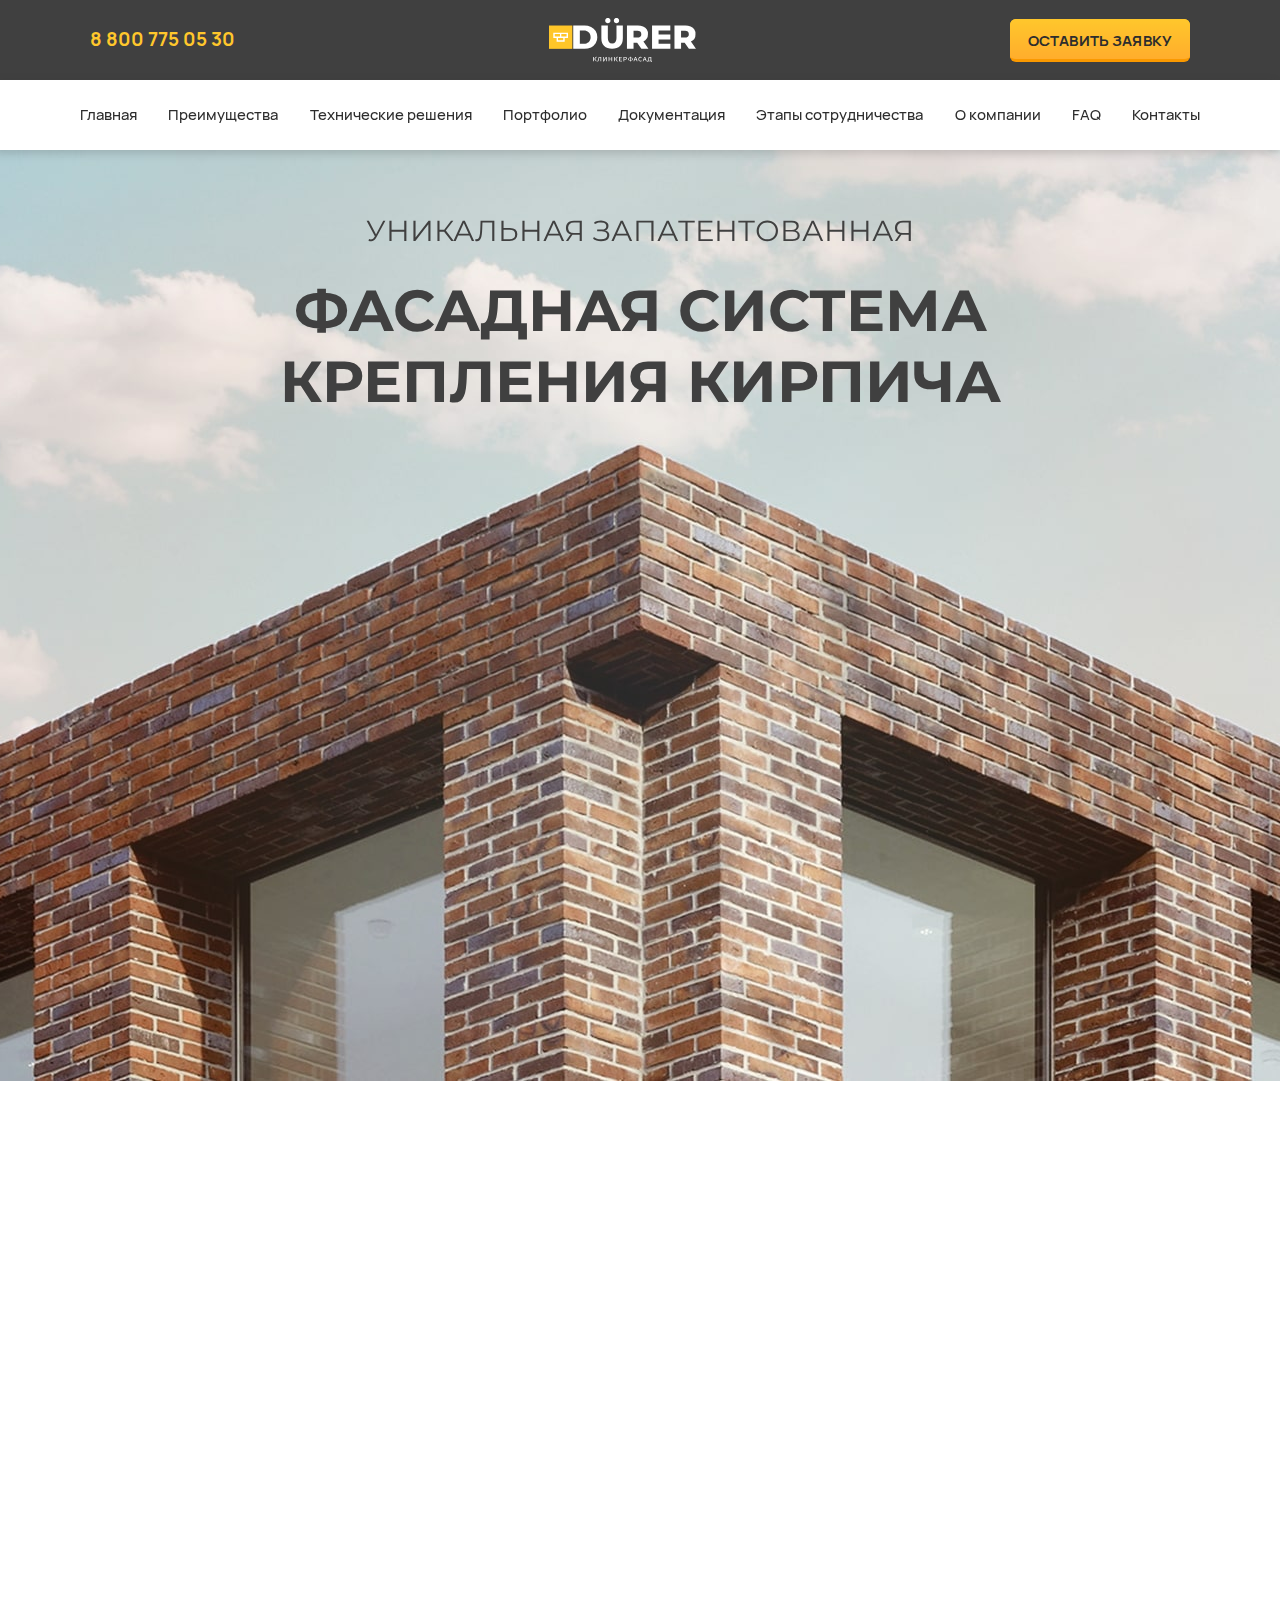
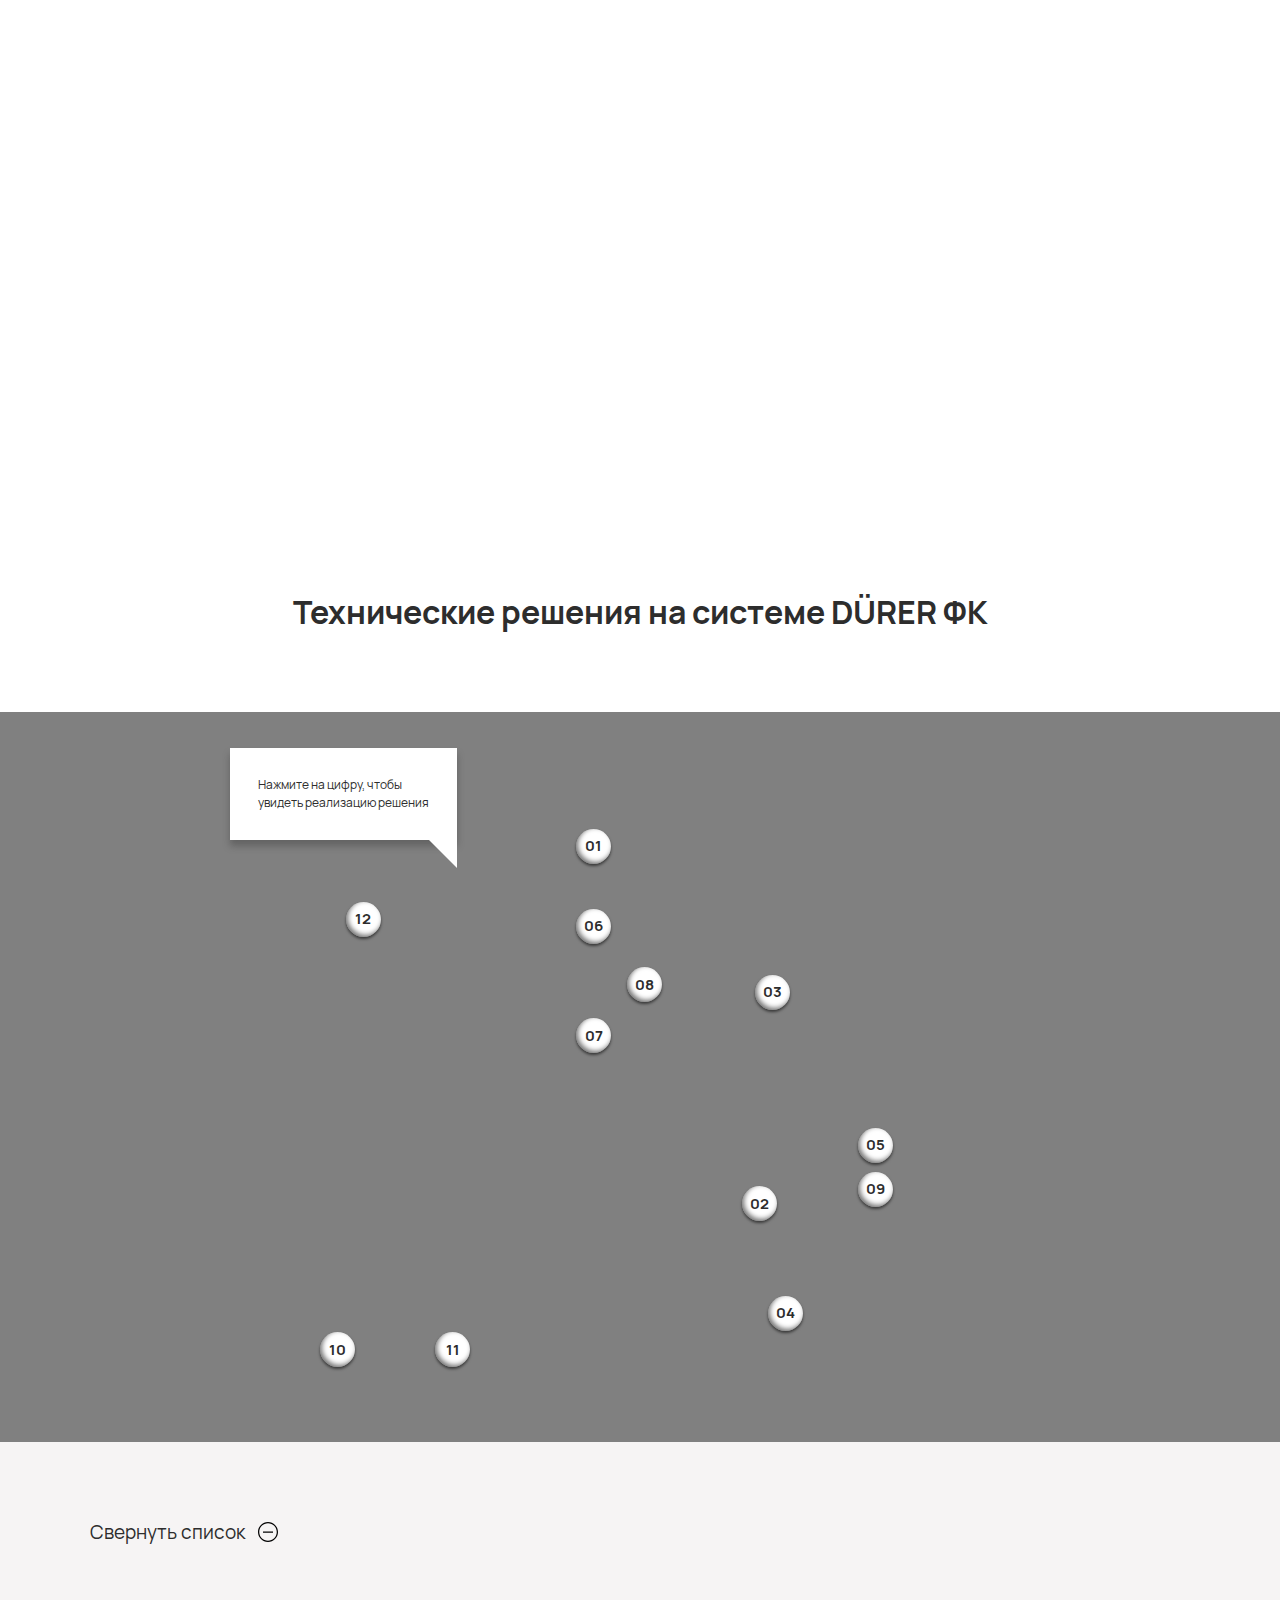
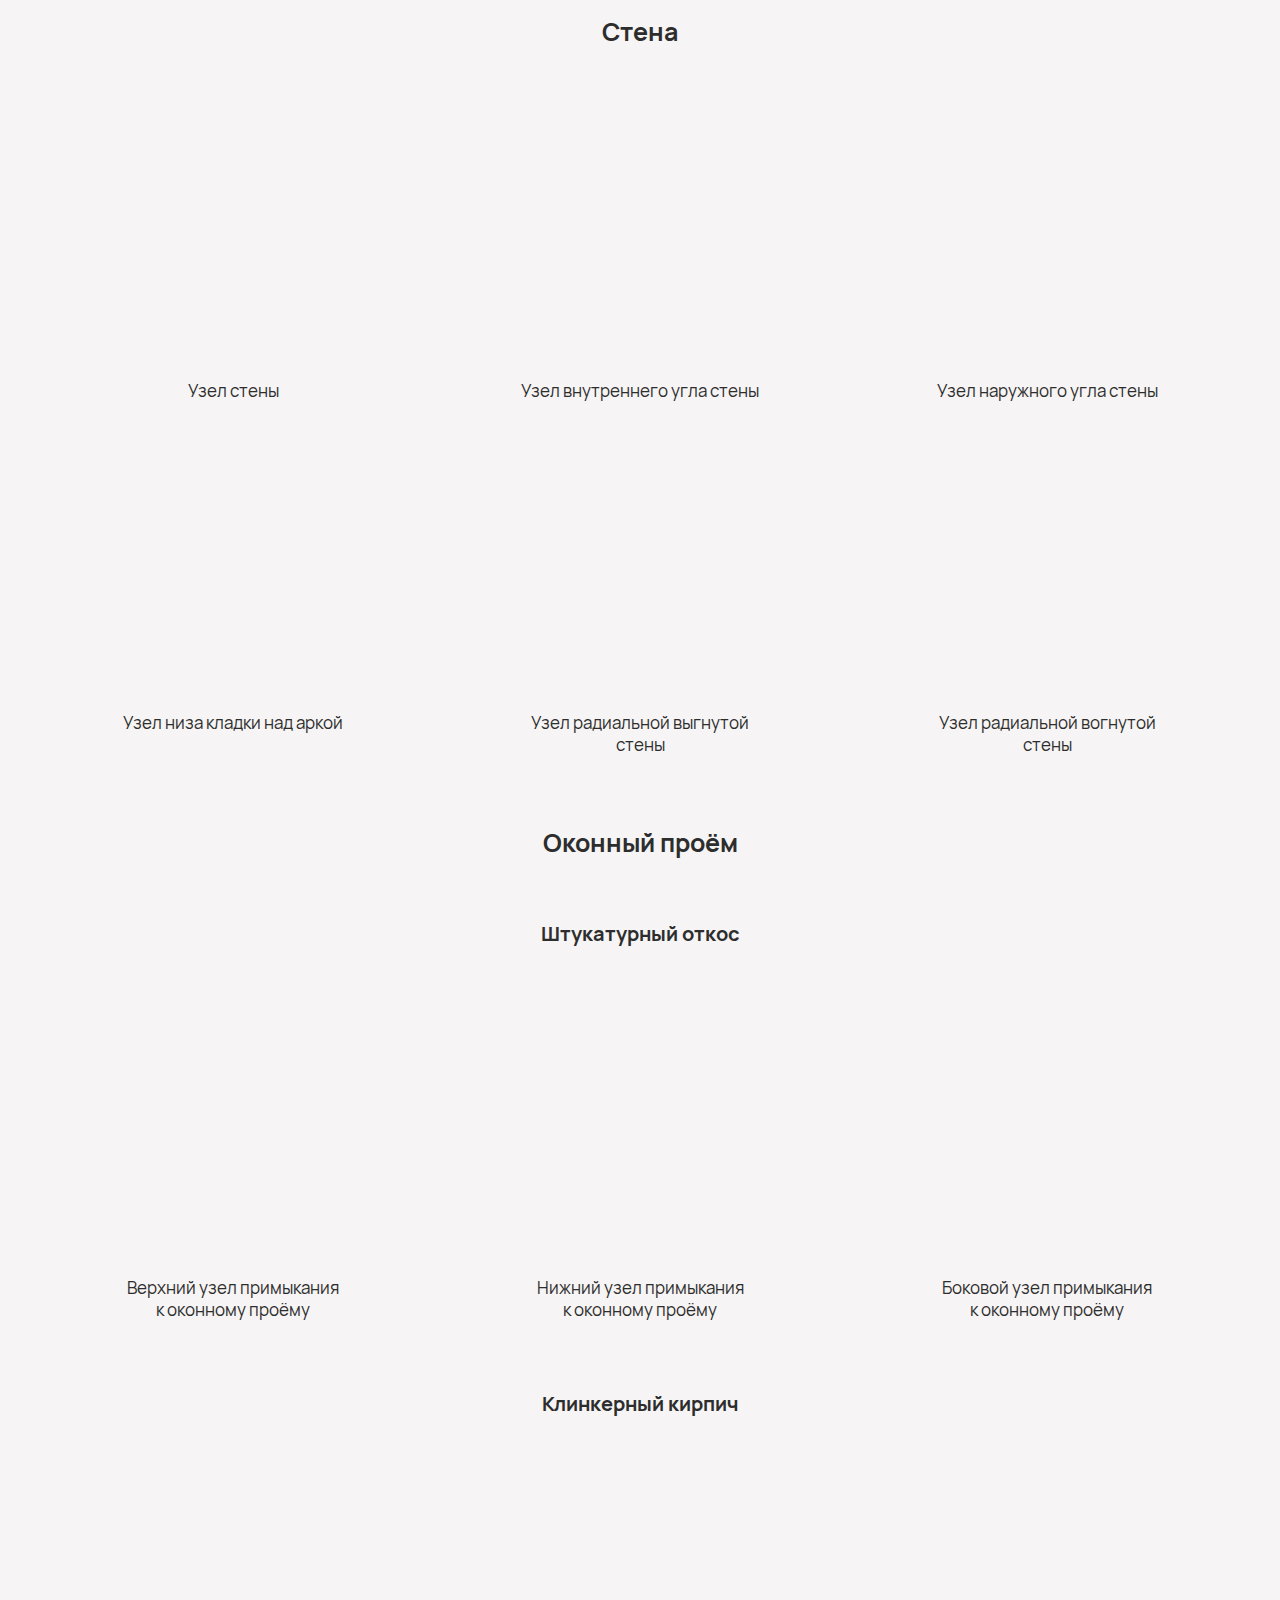
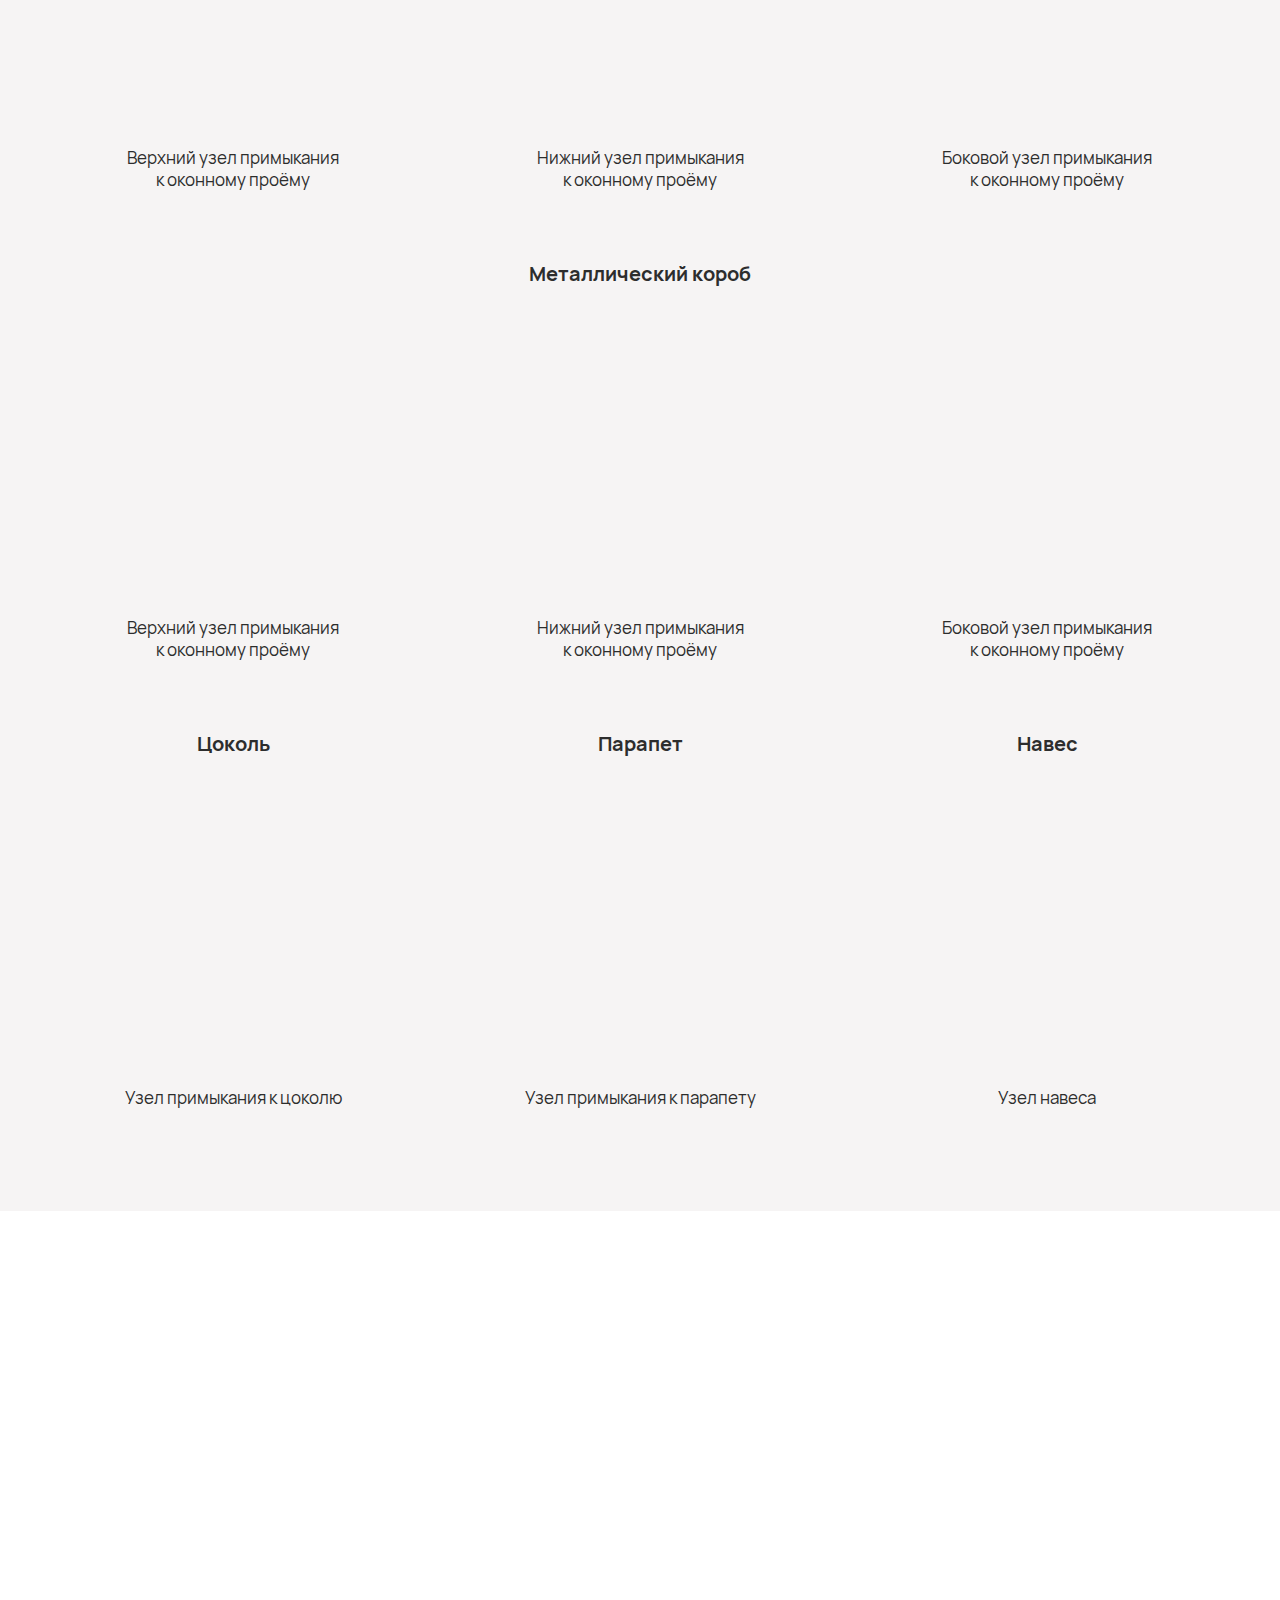
<file: durer/index.html>
<!DOCTYPE html>
<html lang="ru">
<head>
    <meta charset="UTF-8">
    <meta name="viewport" content="width=device-width, initial-scale=1.0">
    <title>D&Uuml;RER - Клинкерфасад</title>  <link rel="preload" href="assets/fonts/Manrope/web/manrope-bold.woff2" as="font" crossorigin="anonymous">
    <link rel="preload" href="assets/fonts/Manrope/web/manrope-regular.woff2" as="font" crossorigin="anonymous">
    <link rel="preload" href="assets/css/fonts.min.css" as="style">
    <link rel="preload" href="assets/css/style.rem.min.css" as="style">
   
    <link href="https://fonts.googleapis.com/css?family=Montserrat:400,700&display=swap" rel="stylesheet">
    <link rel="preload" href="assets/img/interface/plus-in-circle.svg" as="image">
    <!-- <link rel="stylesheet" href="assets/css/normalize.css"> -->
    <link rel="stylesheet" href="assets/css/owl.carousel.min.css">
    <link rel="stylesheet" href="assets/css/owl.theme.default.min.css">
    <link rel="stylesheet" href="assets/css/fonts.min.css">
    <!-- <link rel="stylesheet" href="assets/css/animate.css"> -->
   
    <link rel="stylesheet" href="assets/css/jquery.fancybox.min.css">
    <!-- <link rel="stylesheet" href="assets/css/aos.css"> -->
    <link rel="stylesheet" href="assets/css/style.rem.min.css">
    <link rel="stylesheet" href="assets/css/media.rem.min.css">
    



</head>
<body id="body">
    
    <header class="header" id="topMenu">
        <div class="header-top">
            <div class="container">
                <div class="header-top__inner">
                    <a class="header-phone" href="tel:88007750530" title="Позвонить">8 800 775 05 30</a>
                    <!-- /.header-phone -->
                    <a class="header-logo">
                        <svg xmlns="http://www.w3.org/2000/svg" viewBox="0 0 222.89 68.01" id="header-logo"><defs><style>#header-logo .cls-1{fill:#ffc629;}#header-logo .cls-2{fill:#fff;}</style></defs><title>D&Uuml;RER - Клинкерфасад</title><g id="Слой_2" data-name="Слой 2"><g id="Слой_1-2" data-name="Слой 1"><rect class="cls-1" y="11.4" width="35.38" height="35.38"/><path class="cls-2" d="M36.76,11.4H53.48a23.53,23.53,0,0,1,10.31,2.17,16.4,16.4,0,0,1,7,6.17,17.38,17.38,0,0,1,2.47,9.35,17.38,17.38,0,0,1-2.47,9.35,16.4,16.4,0,0,1-7,6.17,23.53,23.53,0,0,1-10.31,2.17H36.76ZM53.08,39c5.23,0,10.06-3.43,10.06-9.95s-4.91-10-10.06-10H46.76V39Z"/><path class="cls-2" d="M83.72,42.57q-4.29-4.22-4.29-11.94V11.4h9.81V30.33q0,8.33,6.59,8.32t6.54-8.32V11.4H112V30.63q0,7.73-4.28,11.94t-12,4.21Q88,46.78,83.72,42.57Z"/><path class="cls-2" d="M86.39,6.85A3.78,3.78,0,0,1,85.25,4a3.84,3.84,0,0,1,1.14-2.88,4.23,4.23,0,0,1,5.71,0A3.83,3.83,0,0,1,93.23,4,3.77,3.77,0,0,1,92.1,6.85a4.31,4.31,0,0,1-5.71,0Z"/><path class="cls-2" d="M99.52,6.85A3.78,3.78,0,0,1,98.38,4a3.84,3.84,0,0,1,1.14-2.88,4.21,4.21,0,0,1,5.7,0A3.84,3.84,0,0,1,106.36,4a3.78,3.78,0,0,1-1.14,2.86,4.3,4.3,0,0,1-5.7,0Z"/><path class="cls-2" d="M133.69,37.38h-5.46v9.4h-10V11.4h16.17A20.21,20.21,0,0,1,142.73,13a12,12,0,0,1,7.38,11.5,12.4,12.4,0,0,1-1.79,6.7,12.21,12.21,0,0,1-5.13,4.47l7.63,11.12H140.1Zm4.75-16.73a6.92,6.92,0,0,0-4.65-1.36h-5.56V29.65h5.56a7,7,0,0,0,4.65-1.34A4.77,4.77,0,0,0,140,24.49,4.83,4.83,0,0,0,138.44,20.65Z"/><path class="cls-2" d="M184.11,39v7.74H156.29V11.4H184v7.73H166.2v6h17.87l0,7.48H166.2v6.47Z"/><path class="cls-2" d="M205.76,37.38H200.3v9.4h-10V11.4h16.18A20.13,20.13,0,0,1,214.8,13a12,12,0,0,1,7.38,11.5,11.76,11.76,0,0,1-6.92,11.17l7.63,11.12H212.18Zm4.75-16.73a6.88,6.88,0,0,0-4.65-1.36H200.3V29.65h5.56a7,7,0,0,0,4.65-1.34,4.78,4.78,0,0,0,1.57-3.82A4.84,4.84,0,0,0,210.51,20.65Z"/><path class="cls-2" d="M28.83,22.31H6.54v7.84h5v5.72H23.79V30.15h5ZM8.67,28V24.44h8V28h-8Zm13,5.71h-8V30.15h8Zm5-5.71h-8V24.44h8Z"/><path class="cls-2" d="M66.88,65.77V59H68V61.8h1.13l1-1.7a4.75,4.75,0,0,1,.41-.6,2,2,0,0,1,.39-.38,1.45,1.45,0,0,1,.4-.19,2.26,2.26,0,0,1,.47,0l.24,0,.22.06-.2,1a.5.5,0,0,0-.13,0l-.14,0a.64.64,0,0,0-.42.15,2.57,2.57,0,0,0-.49.63L70,62.17l2.44,3.6H71.24l-2.13-3.08H68v3.08Z"/><path class="cls-2" d="M73.76,65.93l-.35,0a1.47,1.47,0,0,1-.3-.08l.22-1,.14,0h.14a.6.6,0,0,0,.27-.06.69.69,0,0,0,.25-.24,2.45,2.45,0,0,0,.24-.53c.08-.23.16-.54.25-.92l.42-2c.13-.67.27-1.36.41-2.08h3.74v6.74H78.11V59.92H76.27c-.12.57-.22,1.13-.32,1.69s-.21,1.1-.33,1.65a10.83,10.83,0,0,1-.35,1.31,3.29,3.29,0,0,1-.41.82,1.25,1.25,0,0,1-.48.42A1.52,1.52,0,0,1,73.76,65.93Z"/><path class="cls-2" d="M87.45,59v6.74h-1V62.58a10.85,10.85,0,0,1,0-1.12q0-.59.09-1.11h0l-.78,1.44-2.5,4H82.18V59h1v3.16a11.43,11.43,0,0,1-.05,1.15c0,.41-.06.78-.09,1.12h0L83.87,63l2.47-4Z"/><path class="cls-2" d="M90.44,65.77V59h1.08v2.75h3.22V59h1.08v6.74H94.74V62.71H91.52v3.06Z"/><path class="cls-2" d="M98.81,65.77V59h1.08V61.8H101l1-1.7a6,6,0,0,1,.42-.6,2,2,0,0,1,.39-.38,1.33,1.33,0,0,1,.4-.19,2.26,2.26,0,0,1,.47,0l.24,0,.22.06-.2,1-.13,0-.14,0a.64.64,0,0,0-.42.15,2.57,2.57,0,0,0-.49.63l-.91,1.5,2.44,3.6h-1.16L101,62.69H99.89v3.08Z"/><path class="cls-2" d="M106.21,65.77V59h4.24v.86h-3.16v2H110v.82h-2.67v2.25h3.28v.86Z"/><path class="cls-2" d="M113,65.77V59h2.3a5.32,5.32,0,0,1,1.1.11,2.46,2.46,0,0,1,.86.34,1.7,1.7,0,0,1,.56.63,2.15,2.15,0,0,1,.2,1,2.18,2.18,0,0,1-.2,1,1.76,1.76,0,0,1-.57.67,2.72,2.72,0,0,1-.86.39,4.07,4.07,0,0,1-1.09.13h-1.22v2.55Zm1.08-3.33h1.14a2.21,2.21,0,0,0,1.32-.32,1.16,1.16,0,0,0,.43-1,1,1,0,0,0-.44-1,2.46,2.46,0,0,0-1.33-.28h-1.12Z"/><path class="cls-2" d="M123,65.93v-1a3.9,3.9,0,0,1-2.27-.69,2.49,2.49,0,0,1,0-3.69,3.76,3.76,0,0,1,2.27-.69v-.95h.92v.95a3.81,3.81,0,0,1,2.28.69,2.47,2.47,0,0,1,0,3.69,4,4,0,0,1-2.28.69v1Zm-2.08-3.57a1.52,1.52,0,0,0,.54,1.26,2.46,2.46,0,0,0,1.54.47V60.65a2.46,2.46,0,0,0-1.54.46A1.52,1.52,0,0,0,120.87,62.36Zm5.08,0a1.52,1.52,0,0,0-.54-1.25,2.46,2.46,0,0,0-1.54-.46v3.44a2.46,2.46,0,0,0,1.54-.47A1.52,1.52,0,0,0,126,62.36Z"/><path class="cls-2" d="M128.2,65.77,130.61,59h1.22l2.42,6.74H133.1l-.62-1.9h-2.56l-.63,1.9Zm2.3-3.67-.31,1h2l-.31-1c-.12-.37-.24-.74-.34-1.1s-.22-.72-.34-1.09h0l-.34,1.1C130.74,61.37,130.62,61.73,130.5,62.1Z"/><path class="cls-2" d="M138.8,65.93a3.35,3.35,0,0,1-1.28-.24,2.91,2.91,0,0,1-1-.68,3.13,3.13,0,0,1-.67-1.1,4.27,4.27,0,0,1-.24-1.49,4.07,4.07,0,0,1,.25-1.48,3.42,3.42,0,0,1,.69-1.12,2.85,2.85,0,0,1,1-.7,3.55,3.55,0,0,1,1.31-.24,2.57,2.57,0,0,1,1.16.26,3.07,3.07,0,0,1,.85.6l-.61.66a2.34,2.34,0,0,0-.61-.45,1.75,1.75,0,0,0-.78-.16,2,2,0,0,0-1.6.69,2.8,2.8,0,0,0-.6,1.91,3,3,0,0,0,.58,1.93,1.93,1.93,0,0,0,1.57.7,2.08,2.08,0,0,0,.89-.19,2.53,2.53,0,0,0,.71-.53l.6.65a3.18,3.18,0,0,1-1,.73A3.1,3.1,0,0,1,138.8,65.93Z"/><path class="cls-2" d="M142.15,65.77,144.56,59h1.22l2.42,6.74h-1.15l-.62-1.9h-2.56l-.63,1.9Zm2.3-3.67-.31,1h2l-.31-1c-.12-.37-.24-.74-.34-1.1s-.22-.72-.34-1.09h-.05c-.12.38-.24.75-.34,1.1S144.57,61.73,144.45,62.1Z"/><path class="cls-2" d="M150.33,68h-.93l-.1-2.45v-.7h.35a.71.71,0,0,0,.24-.2,2.62,2.62,0,0,0,.24-.41,5.58,5.58,0,0,0,.24-.7c.09-.29.17-.65.26-1.07s.13-.62.18-.88l.15-.8.15-.82c0-.28.11-.6.17-.95h3.82v5.83H156v.7L155.9,68H155V65.77h-4.65Zm1.27-5.36a6.87,6.87,0,0,1-.75,2.21H154V59.92h-1.9c-.05.26-.1.5-.14.72s-.08.44-.11.64l-.12.65C151.7,62.15,151.65,62.39,151.6,62.65Z"/></g></g></svg>   
                    </a>
                    <!-- /.header-logo -->
                    <button class="btn header-bid overlay-btn"><span>Оставить заявку</span></button>
                    <!-- /.header-bid -->
                    <div class="hamburger hamburger--squeeze">
                        <div class="hamburger-box">
                          <div class="hamburger-inner"></div>
                        </div>
                      </div>
                </div>
                <!-- /.header-top__inner -->  
                
            </div>
        </div>
        <!-- add class is-active to nav for visible -->
        <nav class="nav" >
            <div class="container">
               <div class="nav-inner">     
                    <ul class="nav-list">
                        <li class="nav-item">
                            <a href="#" class="nav-link" >Главная</a>
                        </li>
                        <li class="nav-item">
                            <a href="#advantages" class="nav-link" onclick="HeaderOut()">Преимущества</a>
                        </li>
                        <li class="nav-item">
                            <a href="#technical" class="nav-link">Технические решения</a>
                        </li>
                        <li class="nav-item">
                            <a href="#portfolio" class="nav-link">Портфолио</a>
                        </li>
                        <li class="nav-item">
                            <a href="#documents" class="nav-link">Документация</a>
                        </li>
                        <li class="nav-item">
                            <a href="#cooperation" class="nav-link">Этапы сотрудничества</a>
                        </li>
                        <li class="nav-item">
                            <a href="#company" class="nav-link">О компании</a>
                        </li>
                        <li class="nav-item">
                            <a href="#faq" class="nav-link">FAQ</a>
                        </li>
                        <li class="nav-item">
                            <a href="#contacts" class="nav-link">Контакты</a>
                        </li>
                    </ul>

                </div>  
            </div>
        </nav> 
    </header>

    <section class="main">
        <div class="main-bg" data-src="assets/img/main/main-img-min.jpg"></div>
        <!-- /.main-bg -->        
        <div class="container">
            <h1 class="utp " data-aos="zoom-in" ><span class="utp--small">Уникальная запатентованная<br></span>фасадная система<br>крепления кирпича</h1>
        </div>
        
    </section>
    <!-- /.main -->

    <section class="slogan " data-aos="fade-up" >
        <div class="container">
            <div class="slogan-inner">
                <div class="slogan-text"><span class="slogan-text--color">Мы</span> за качество и&nbsp;эстетику</div>
            </div>
        </div>      
    </section>
    <!-- /.slogan -->

    <section class="about " data-aos="fade-up" >    
            <div class="about-inner">
                <div class="about-photo lazy" data-src="assets/img/about/about-photo-min.png"></div>
                <div class="about-content lazy" data-src="assets/img/about/about-bg2-min.jpg">
                    <div class="about-content__inner " data-aos="fade-up" >
                    <!-- /.about-content__inner -->              

                        <div class="about-name">Дмитрий Меркин </div>
                        <!-- /.about-name -->
                        <div class="about-prof">Директор</div>
                        <!-- /.about-prof -->
                        <div class="about-line"></div>
                        <div class="about-isay">Я всем нашим заказчикам говорю:<br>
                            "Пожалуйста, делайте красивые фасады!"</div>
                        <!-- /.about-isay -->
                        <p class="about-text">
                            Кирпич&nbsp;&mdash; это красиво и&nbsp;основательно. Кирпичная кладка на&nbsp;фасадах современных зданий позволяет передать эстетический смысл архитектуры и&nbsp;создаёт комфортное городское пространство.<br><br>
Я&nbsp;уверен&nbsp;&mdash; имитация кирпича не&nbsp;может быть лучше&nbsp;кирпича.<br><br>
Мы&nbsp;любим свою страну и&nbsp;хотим жить в&nbsp;красивых городах. Поэтому несколько лет назад наша команда сконцентрировалась на&nbsp;работе в&nbsp;очень узком сегменте&nbsp;&mdash; разработке и&nbsp;производстве системы крепления фасадов клинкерного и&nbsp;керамического кирпича.<br><br> 
Сейчас мы&nbsp;глубже всех разбираемся в&nbsp;особенностях кирпичных вентилируемых фасадов и&nbsp;профессионально умеем с&nbsp;ними работать.<br><br>
Задача инжиниринговой команды D&Uuml;RER спроектировать фасад так, чтобы реализовать вашу архитектурную идею самым выгодным и&nbsp;удобным способом.

                        </p>
                        <!-- /.about-text -->
                    </div>
                </div>
                <div class="about-bubble">Смотреть видео</div>
                <a class="about-video" data-fancybox href="https://www.youtube.com/watch?v=EUizTA1nrfA" ></a>
            </div>
            <!-- /.about-inner -->    
    </section>
    <!-- /.about -->

    <section class="advantages " id="advantages">
        <div class="container">
            <div class="advantages-inner">
                <div class="advantages-block "  data-aos="fade-up" > 
                    <h2 class="advantages-title"><span class="advantages-title--number">1</span> Надёжность в&nbsp;эксплуатации</h2>
                    <!-- /.advantages-title -->
                    <div class="advantages-content">
                        <div class="advantages-img"><img class="lazy" data-src="assets/img/advantages/advantages-img-1-min.png" alt="Надёжность в эксплуатации"></div>
                        <!-- /.advantages-img -->
                        <div class="advantages-list">
                            <div class="advantages-item">
                                <div class="advantages-item__img"><img class="lazy" data-src="assets/img/advantages/advantages-icon-1.1.svg" alt=""></div>
                                <!-- /.advantages-item__img -->
                                <div class="advantages-item__text">Изготовлена <b>из&nbsp;высокопрочной
                                    стали с&nbsp;антикоррозионным покрытием DELTA MKS</b></div>
                                <!-- /.advantages-item__text -->
                            </div>
                            <!-- /.advantages-item -->
                            <div class="advantages-item">
                                <div class="advantages-item__img"><img class="lazy" data-src="assets/img/advantages/advantages-icon-1.2.svg" alt=""></div>
                                <!-- /.advantages-item__img -->
                                <div class="advantages-item__text">Прослужит <b>50&nbsp;лет без коррозии</b>
                                    в&nbsp;среднеагрессивной среде и&nbsp;влажном климате</div>
                                <!-- /.advantages-item__text -->
                            </div>
                            <!-- /.advantages-item -->
                            <div class="advantages-item">
                                <div class="advantages-item__img"><img class="lazy" data-src="assets/img/advantages/advantages-icon-1.3.svg" alt=""></div>
                                <!-- /.advantages-item__img -->
                                <div class="advantages-item__text"><b>Адаптирована к российской практике</b>
                                    возведения строительных объектов</div>
                                <!-- /.advantages-item__text -->
                            </div>
                            <!-- /.advantages-item -->
                            <div class="advantages-item">
                                <div class="advantages-item__img"><img class="lazy" data-src="assets/img/advantages/advantages-icon-1.4.svg" alt=""></div>
                                <!-- /.advantages-item__img -->
                                <div class="advantages-item__text">Первая стальная система с&nbsp;цинк-ламельным покрытием, которая получила <b>Разрешение</b> на&nbsp;применение <b>Минстроя&nbsp;РФ</b></div>
                                <!-- /.advantages-item__text -->
                            </div>
                            <!-- /.advantages-item -->
                            
                        </div>
                        <!-- /.advantages-list -->
                        
                    </div>
                    <!-- /.advantages-content -->  
                </div>
                <!-- /.advantages-block -->

                <div class="advantages-block "  data-aos="fade-up" >
                    <h2 class="advantages-title"><span class="advantages-title--number">2</span> Удобство монтажа</h2>
                    <!-- /.advantages-title -->
                    <div class="advantages-content">
                        <div class="advantages-img"><img class="lazy" data-src="assets/img/advantages/advantages-img-2-min.png" alt="Удобство монтажа"></div>
                        <!-- /.advantages-img -->
                        <div class="advantages-list">
                            <div class="advantages-item">
                                <div class="advantages-item__img"><img class="lazy" data-src="assets/img/advantages/advantages-icon-2.1.svg" alt=""></div>
                                <!-- /.advantages-item__img -->
                                <div class="advantages-item__text"><b>Минимальное количество
                                    комплектующих</b> системы</div>
                                <!-- /.advantages-item__text -->
                            </div>
                            <!-- /.advantages-item -->
                            <div class="advantages-item">
                                <div class="advantages-item__img"><img class="lazy" data-src="assets/img/advantages/advantages-icon-2.2.svg" alt=""></div>
                                <!-- /.advantages-item__img -->
                                <div class="advantages-item__text"><b>Простота расстановки</b> элементов конструкции на фасаде</div>
                                <!-- /.advantages-item__text -->
                            </div>
                            <!-- /.advantages-item -->
                            <div class="advantages-item">
                                <div class="advantages-item__img"><img class="lazy" data-src="assets/img/advantages/advantages-icon-2.3.svg" alt=""></div>
                                <!-- /.advantages-item__img -->
                                <div class="advantages-item__text">Кронштейны <b>регулируются во&nbsp;всех направлениях</b> в&nbsp;пределах 50&nbsp;мм</div>
                                <!-- /.advantages-item__text -->
                            </div>
                            <!-- /.advantages-item -->
                            <div class="advantages-item">
                                <div class="advantages-item__img"><img class="lazy" data-src="assets/img/advantages/advantages-icon-2.4.svg" alt=""></div>
                                <!-- /.advantages-item__img -->
                                <div class="advantages-item__text"><b>Не требует</b> механической
                                    <b>обработки кирпича</b></div>
                                <!-- /.advantages-item__text -->
                            </div>
                            <!-- /.advantages-item -->
                        </div>
                        <!-- /.advantages-list -->
                    </div>
                </div>
                <!-- /.advantages-block -->

                <div class="advantages-block "  data-aos="fade-up" >
                    <h2 class="advantages-title"><span class="advantages-title--number">3</span> Отсутствие допрасходов</h2>
                    <!-- /.advantages-title -->
                   <div class="advantages-content">
                    <div class="advantages-img"><img class="lazy" data-src="assets/img/advantages/advantages-img-3-min.png" alt="Отсутствие доп расходов"></div>
                    <!-- /.advantages-img -->
                    <div class="advantages-list">
                        
                        <div class="advantages-item">
                            <div class="advantages-item__img"><img class="lazy" data-src="assets/img/advantages/advantages-icon-3.1.svg" alt=""></div>
                            <!-- /.advantages-item__img -->
                            <div class="advantages-item__text"><b>Индивидуальный расчёт</b><br>стоимости
                                всего фасада</div>
                            <!-- /.advantages-item__text -->
                        </div>
                        <!-- /.advantages-item -->
                        <div class="advantages-item">
                            <div class="advantages-item__img"><img class="lazy" data-src="assets/img/advantages/advantages-icon-3.2.svg" alt=""></div>
                            <!-- /.advantages-item__img -->
                            <div class="advantages-item__text">Предусмотрены <b>регулировки конструкции</b></div>
                            <!-- /.advantages-item__text -->
                        </div>
                        <!-- /.advantages-item -->
                        <div class="advantages-item">
                            <div class="advantages-item__img"><img class="lazy" data-src="assets/img/advantages/advantages-icon-3.3.svg" alt=""></div>
                            <!-- /.advantages-item__img -->
                            <div class="advantages-item__text"><b>Учтены все факторы,</b> влияющие
                                на&nbsp;монтаж фасада</div>
                            <!-- /.advantages-item__text -->
                        </div>
                        <!-- /.advantages-item -->
                        <div class="advantages-item">
                            <div class="advantages-item__img"><img class="lazy" data-src="assets/img/advantages/advantages-icon-3.4.svg" alt=""></div>
                            <!-- /.advantages-item__img -->
                            <div class="advantages-item__text"><b>Гарантия отсутствия допрасходов</b>
                                при соблюдении проекта</div>
                            <!-- /.advantages-item__text -->
                        </div>
                        <!-- /.advantages-item -->
                    </div>
                    <!-- /.advantages-list -->
                   </div>
                </div>
                <!-- /.advantages-block -->
            </div>
            <!-- /.advantages-inner -->
        </div>
        <!-- /.container -->  
    </section>
    <!-- /.advantages -->


    <section class="technical" id="technical"  >
        <div class="container">
            <div class="technical-title ">Технические решения на&nbsp;системе D&Uuml;RER ФК</div>
        </div> 
        <div class="technical-wrapper lazy " data-src="assets/img/technical/house_corr-min.jpg"> 
            <div class="technical-container">
                <div class="technical-inner">
                    <div class="technical-bubble">Нажмите на цифру, чтобы<br>
                        увидеть реализацию решения</div>
                    <div class="technical-item">
                        <div class="technical-point technical-point--1 technical-point-link" data-link="technical-popup--1">01</div>
                        <div class="technical-popup technical-popup--1">
                            <div class="technical-popup__overlay"></div>
                            <!-- /.technical-popup__overlay -->
                            <div class="technical-popup__inner">
                                
                                <div class="technical-popup__close"><img class="lazy" data-src="assets/img/interface/technocal-close.svg" alt="close"></div>
                                <!-- /.technical-popup__close -->
                                <div class="technical-popup__slider owl-carousel owl-theme">
                                    <div class="technical-popup__item">
                                        <div class="technical-popup__number"> <span>01</span>   </div>
                                    <!-- /.technical-popup__number -->
                                        <div class="technical-popup__img">
                                            <img class="owl-lazy" data-src="assets/img/technical/min/technical-img-01-min.png" alt="">
                                        </div>
                                        <!-- /.technical-popup__img -->
                                        <div class="technical-popup__title">
                                            <span class="technical-popup__title--big">Узел стены</span>
                                            <span class="technical-popup__title--small"></span>
                                        </div>
                                        <!-- /.technical-popup__title -->
                                    </div>
                                    <!-- /.technical-popup__item -->              
                                </div>
                                <!-- /.technical-popup__slider -->
                                
                            </div>
                            <!-- /.technical-popup__inner -->
                           
                        </div>
                        <!-- /.technical-popup -->
                    </div>
                    <!-- /.technical-item -->
                    <div class="technical-item">
                        <div class="technical-point technical-point--2 technical-point-link" data-link="technical-popup--2">02</div>
                        <div class="technical-popup technical-popup--2">
                            <div class="technical-popup__overlay"></div>
                            <!-- /.technical-popup__overlay -->
                            <div class="technical-popup__inner">
                                
                                <div class="technical-popup__close"><img class="lazy" data-src="assets/img/interface/technocal-close.svg" alt="close"></div>
                                <!-- /.technical-popup__close -->
                                <div class="technical-popup__slider owl-carousel owl-theme">
                                    <div class="technical-popup__item">
                                        <div class="technical-popup__number"> <span>02</span>   </div>
                                    <!-- /.technical-popup__number -->
                                        <div class="technical-popup__img">
                                            <img class="owl-lazy" data-src="assets/img/technical/min/technical-img-02-min.png" alt="">
                                        </div>
                                        <!-- /.technical-popup__img -->
                                        <div class="technical-popup__title">
                                            <span class="technical-popup__title--big">Узел внутреннего угла стены</span>
                                            <span class="technical-popup__title--small"></span>
                                        </div>
                                        <!-- /.technical-popup__title -->
                                    </div>
                                    <!-- /.technical-popup__item -->              
                                </div>
                                <!-- /.technical-popup__slider -->
                                
                            </div>
                            <!-- /.technical-popup__inner -->
                           
                        </div>
                        <!-- /.technical-popup -->
                    </div>
                    <!-- /.technical-item -->
                    <div class="technical-item">
                        <div class="technical-point technical-point--3 technical-point-link" data-link="technical-popup--3">03</div>
                        <div class="technical-popup technical-popup--3">
                            <div class="technical-popup__overlay"></div>
                            <!-- /.technical-popup__overlay -->
                            <div class="technical-popup__inner">
                                
                                <!-- /.technical-popup__number -->
                                <div class="technical-popup__close"><img class="lazy" data-src="assets/img/interface/technocal-close.svg" alt="close"></div>
                                <!-- /.technical-popup__close -->
                                <div class="technical-popup__slider owl-carousel owl-theme">
                                    <div class="technical-popup__item">
                                        <div class="technical-popup__number"> <span>03</span>   </div>
                                    <!-- /.technical-popup__number -->
                                        <div class="technical-popup__img">
                                            <img class="owl-lazy" data-src="assets/img/technical/min/technical-img-03-min.png" alt="">
                                        </div>
                                        <!-- /.technical-popup__img -->
                                        <div class="technical-popup__title">
                                            <span class="technical-popup__title--big">Узел наружного угла стены</span>
                                            <span class="technical-popup__title--small"></span>
                                        </div>
                                        <!-- /.technical-popup__title -->
                                    </div>
                                    <!-- /.technical-popup__item -->              
                                </div>
                                <!-- /.technical-popup__slider -->
                                
                               
                            </div>
                            <!-- /.technical-popup__inner -->
                           
                        </div>
                        <!-- /.technical-popup -->
                    </div>
                    <!-- /.technical-item -->
                    <div class="technical-item">
                        <div class="technical-point technical-point--4 technical-point-link" data-link="technical-popup--4">04</div>
                        <div class="technical-popup technical-popup--4">
                            <div class="technical-popup__overlay"></div>
                            <!-- /.technical-popup__overlay -->
                            <div class="technical-popup__inner">
                        
                                <!-- /.technical-popup__number -->
                                <div class="technical-popup__close"><img class="lazy" data-src="assets/img/interface/technocal-close.svg" alt="close"></div>
                                <!-- /.technical-popup__close -->
                                <div class="technical-popup__slider owl-carousel owl-theme">
                                    <div class="technical-popup__item">
                                        <div class="technical-popup__number"> <span>04</span>   </div>
                                    <!-- /.technical-popup__number -->
                                        <div class="technical-popup__img">
                                            <img class="owl-lazy" data-src="assets/img/technical/min/technical-img-04-min.png" alt="">
                                        </div>
                                        <!-- /.technical-popup__img -->
                                        <div class="technical-popup__title">
                                            <span class="technical-popup__title--big">Узел примыкания к цоколю</span>
                                            <span class="technical-popup__title--small"></span>
                                        </div>
                                        <!-- /.technical-popup__title -->
                                    </div>
                                    <!-- /.technical-popup__item -->   
                                    
                                </div>
                                <!-- /.technical-popup__slider -->

                                
                            </div>
                            <!-- /.technical-popup__inner -->
                           
                        </div>
                        <!-- /.technical-popup -->
                    </div>
                    <!-- /.technical-item -->
                    <div class="technical-item">
                        <div class="technical-point technical-point--5 technical-point-link" data-link="technical-popup--5">05</div>
                        <div class="technical-popup technical-popup--5">
                            <div class="technical-popup__overlay"></div>
                            <!-- /.technical-popup__overlay -->
                            <div class="technical-popup__inner">                                
                                <div class="technical-popup__close"><img class="lazy" data-src="assets/img/interface/technocal-close.svg" alt="close"></div>
                                <!-- /.technical-popup__close -->

                                <div class="technical-popup__slider owl-carousel owl-theme">
                                    <div class="technical-popup__item">
                                        <div class="technical-popup__number"> <span>05</span>   </div>
                                    <!-- /.technical-popup__number -->
                                        <div class="technical-popup__img">
                                            <img class="owl-lazy" data-src="assets/img/technical/min/technical-img-05-min.png" alt="">
                                        </div>
                                        <!-- /.technical-popup__img -->
                                        <div class="technical-popup__title">
                                            <span class="technical-popup__title--big">Узел примыкания к парапету</span>
                                            <span class="technical-popup__title--small"></span>
                                        </div>
                                        <!-- /.technical-popup__title -->
                                    </div>
                                    <!-- /.technical-popup__item -->   
                                    
                                </div>
                                <!-- /.technical-popup__slider -->

                            </div>
                            <!-- /.technical-popup__inner -->
                           
                        </div>
                        <!-- /.technical-popup -->
                    </div>
                    <!-- /.technical-item -->
                    <div class="technical-item">
                        <div class="technical-point technical-point--6 technical-point-link" data-link="technical-popup--6">06</div>
                        <div class="technical-popup technical-popup--6">
                            <div class="technical-popup__overlay"></div>
                            <!-- /.technical-popup__overlay -->
                            <div class="technical-popup__inner">
                                <div class="technical-popup__close"><img class="lazy" data-src="assets/img/interface/technocal-close.svg" alt="close"></div>
                                 <!-- /.technical-popup__close -->
                                <div class="technical-popup__slider owl-carousel owl-theme">

                                    <div class="technical-popup__item">
                                        <div class="technical-popup__number"> <span>6.1</span>   </div>
                                    <!-- /.technical-popup__number -->
                                        <div class="technical-popup__img">
                                            <img class="owl-lazy" data-src="assets/img/technical/min/technical-img-06.1-min.png" alt="">
                                        </div>
                                        <!-- /.technical-popup__img -->
                                        <div class="technical-popup__title">
                                            <span class="technical-popup__title--big">Верхний узел примыкания к оконному проёму</span>
                                            <span class="technical-popup__title--small">Штукатурный откос</span>
                                        </div>
                                        <!-- /.technical-popup__title -->
                                    </div>
                                    <div class="technical-popup__item">
                                        <div class="technical-popup__number"> <span>6.2</span>   </div>
                                    <!-- /.technical-popup__number -->
                                        <div class="technical-popup__img">
                                            <img class="owl-lazy" data-src="assets/img/technical/min/technical-img-06.2-min.png" alt="">
                                        </div>
                                        <!-- /.technical-popup__img -->
                                        <div class="technical-popup__title">
                                            <span class="technical-popup__title--big">Верхний узел примыкания к оконному проёму</span>
                                            <span class="technical-popup__title--small">Откос из клинкерного кирпича</span>
                                        </div>
                                        <!-- /.technical-popup__title -->
                                    </div>
                                    <div class="technical-popup__item">
                                        <div class="technical-popup__number"> <span>6.3</span>   </div>
                                    <!-- /.technical-popup__number -->
                                        <div class="technical-popup__img">
                                            <img class="owl-lazy" data-src="assets/img/technical/min/technical-img-06.3-min.png" alt="">
                                        </div>
                                        <!-- /.technical-popup__img -->
                                        <div class="technical-popup__title">
                                            <span class="technical-popup__title--big">Верхний узел примыкания к оконному проёму</span>
                                            <span class="technical-popup__title--small">Откос со стальным коробом</span>
                                        </div>
                                        <!-- /.technical-popup__title -->
                                    </div>

                                </div>
                            <!-- /.technical-popup__slider --> 
                            </div>
                            <!-- /.technical-popup__inner -->
                           
                        </div>
                        <!-- /.technical-popup -->
                    </div>
                    <!-- /.technical-item -->
                    <div class="technical-item">
                        <div class="technical-point technical-point--7 technical-point-link" data-link="technical-popup--7">07</div>
                        <div class="technical-popup technical-popup--7">
                            <div class="technical-popup__overlay"></div>
                            <!-- /.technical-popup__overlay -->
                            <div class="technical-popup__inner">
                                <div class="technical-popup__close"><img class="lazy" data-src="assets/img/interface/technocal-close.svg" alt="close"></div>
                                 <!-- /.technical-popup__close -->

                                <div class="technical-popup__slider owl-carousel owl-theme">

                                    <div class="technical-popup__item">
                                        <div class="technical-popup__number"> <span>7.1</span>   </div>
                                    <!-- /.technical-popup__number -->
                                        <div class="technical-popup__img">
                                            <img class="owl-lazy" data-src="assets/img/technical/min/technical-img-07.1-min.png" alt="">
                                        </div>
                                        <!-- /.technical-popup__img -->
                                        <div class="technical-popup__title">
                                            <span class="technical-popup__title--big">Нижний узел примыкания к оконному проёму</span>
                                            <span class="technical-popup__title--small">Штукатурный откос</span>
                                        </div>
                                        <!-- /.technical-popup__title -->
                                    </div>
                                    <div class="technical-popup__item">
                                        <div class="technical-popup__number"> <span>7.2</span>   </div>
                                    <!-- /.technical-popup__number -->
                                        <div class="technical-popup__img">
                                            <img class="owl-lazy" data-src="assets/img/technical/min/technical-img-07.2-min.png" alt="">
                                        </div>
                                        <!-- /.technical-popup__img -->
                                        <div class="technical-popup__title">
                                            <span class="technical-popup__title--big">Нижний узел примыкания к оконному проёму</span>
                                            <span class="technical-popup__title--small">Откос из клинкерного кирпича</span>
                                        </div>
                                        <!-- /.technical-popup__title -->
                                    </div>
                                    <div class="technical-popup__item">
                                        <div class="technical-popup__number"> <span>7.3</span>   </div>
                                    <!-- /.technical-popup__number -->
                                        <div class="technical-popup__img">
                                            <img class="owl-lazy" data-src="assets/img/technical/min/technical-img-07.3-min.png" alt="">
                                        </div>
                                        <!-- /.technical-popup__img -->
                                        <div class="technical-popup__title">
                                            <span class="technical-popup__title--big">Нижний узел примыкания к оконному проёму</span>
                                            <span class="technical-popup__title--small">Откос со стальным коробом</span>
                                        </div>
                                        <!-- /.technical-popup__title -->
                                    </div>

                                </div>
                            <!-- /.technical-popup__slider --> 

                            </div>
                            <!-- /.technical-popup__inner -->
                           
                        </div>
                        <!-- /.technical-popup -->
                    </div>
                    <!-- /.technical-item -->
                    <div class="technical-item">
                        <div class="technical-point technical-point--8 technical-point-link" data-link="technical-popup--8">08</div>
                        <div class="technical-popup technical-popup--8">
                            <div class="technical-popup__overlay"></div>
                            <!-- /.technical-popup__overlay -->
                            <div class="technical-popup__inner">
                                    <div class="technical-popup__close"><img class="lazy" data-src="assets/img/interface/technocal-close.svg" alt="close"></div>
                                 <!-- /.technical-popup__close -->

                                <div class="technical-popup__slider owl-carousel owl-theme">

                                    <div class="technical-popup__item">
                                        <div class="technical-popup__number"> <span>8.1</span>   </div>
                                    <!-- /.technical-popup__number -->
                                        <div class="technical-popup__img">
                                            <img class="owl-lazy" data-src="assets/img/technical/min/technical-img-08.1-min.png" alt="">
                                        </div>
                                        <!-- /.technical-popup__img -->
                                        <div class="technical-popup__title">
                                            <span class="technical-popup__title--big">Боковой узел примыкания к оконному проёму</span>
                                            <span class="technical-popup__title--small">Штукатурный откос</span>
                                        </div>
                                        <!-- /.technical-popup__title -->
                                    </div>
                                    <div class="technical-popup__item" id="technical-popup--8-2">
                                        <div class="technical-popup__number"> <span>8.2</span>   </div>
                                    <!-- /.technical-popup__number -->
                                        <div class="technical-popup__img">
                                            <img class="owl-lazy" data-src="assets/img/technical/min/technical-img-08.2-min.png" alt="">
                                        </div>
                                        <!-- /.technical-popup__img -->
                                        <div class="technical-popup__title">
                                            <span class="technical-popup__title--big">Боковой узел примыкания к оконному проёму</span>
                                            <span class="technical-popup__title--small">Откос из клинкерного кирпича</span>
                                        </div>
                                        <!-- /.technical-popup__title -->
                                    </div>
                                    <div class="technical-popup__item">
                                        <div class="technical-popup__number"> <span>8.3</span>   </div>
                                    <!-- /.technical-popup__number -->
                                        <div class="technical-popup__img">
                                            <img class="owl-lazy" data-src="assets/img/technical/min/technical-img-08.3-min.png" alt="">
                                        </div>
                                        <!-- /.technical-popup__img -->
                                        <div class="technical-popup__title">
                                            <span class="technical-popup__title--big">Боковой узел примыкания к оконному проёму</span>
                                            <span class="technical-popup__title--small">Откос со стальным коробом</span>
                                        </div>
                                        <!-- /.technical-popup__title -->
                                    </div>

                                </div>
                            <!-- /.technical-popup__slider --> 
                            
                            </div>
                            <!-- /.technical-popup__inner -->
                           
                        </div>
                        <!-- /.technical-popup -->
                    </div>
                    <!-- /.technical-item -->
                    <div class="technical-item">
                        <div class="technical-point technical-point--9 technical-point-link" data-link="technical-popup--9">09</div>
                        <div class="technical-popup technical-popup--9">
                            <div class="technical-popup__overlay"></div>
                            <!-- /.technical-popup__overlay -->
                            <div class="technical-popup__inner">
                                
                                <div class="technical-popup__close"><img class="lazy" data-src="assets/img/interface/technocal-close.svg" alt="close"></div>
                                <!-- /.technical-popup__close -->
                                <div class="technical-popup__slider owl-carousel owl-theme">
                                    <div class="technical-popup__item">
                                        <div class="technical-popup__number"> <span>09</span>   </div>
                                    <!-- /.technical-popup__number -->
                                        <div class="technical-popup__img">
                                            <img class="owl-lazy" data-src="assets/img/technical/min/technical-img-09-min.png" alt="">
                                        </div>
                                        <!-- /.technical-popup__img -->
                                        <div class="technical-popup__title">
                                            <span class="technical-popup__title--big">Узел низа кладки над аркой</span>
                                            <span class="technical-popup__title--small"></span>
                                        </div>
                                        <!-- /.technical-popup__title -->
                                    </div>
                                    <!-- /.technical-popup__item -->              
                                </div>
                                <!-- /.technical-popup__slider -->
                            </div>
                            <!-- /.technical-popup__inner -->
                           
                        </div>
                        <!-- /.technical-popup -->
                    </div>
                    <!-- /.technical-item -->
                    <div class="technical-item">
                        <div class="technical-point technical-point--10 technical-point-link" data-link="technical-popup--10">10</div>
                        <div class="technical-popup technical-popup--11">
                            <div class="technical-popup__overlay"></div>
                            <!-- /.technical-popup__overlay -->
                            <div class="technical-popup__inner">
                                
                                <div class="technical-popup__close"><img class="lazy" data-src="assets/img/interface/technocal-close.svg" alt="close"></div>
                                <!-- /.technical-popup__close -->
                                <div class="technical-popup__slider owl-carousel owl-theme">
                                    <div class="technical-popup__item">
                                        <div class="technical-popup__number"> <span>11</span>   </div>
                                    <!-- /.technical-popup__number -->
                                        <div class="technical-popup__img">
                                            <img class="owl-lazy" data-src="assets/img/technical/min/technical-img-10-min.png" alt="">
                                        </div>
                                        <!-- /.technical-popup__img -->
                                        <div class="technical-popup__title">
                                            <span class="technical-popup__title--big">Узел радиальной выгнутой стены</span>
                                            <span class="technical-popup__title--small"></span>
                                        </div>
                                        <!-- /.technical-popup__title -->
                                    </div>
                                    <!-- /.technical-popup__item -->              
                                </div>
                                <!-- /.technical-popup__slider -->
                            </div>
                            <!-- /.technical-popup__inner -->
                           
                        </div>
                        <!-- /.technical-popup -->
                    </div>
                    <!-- /.technical-item -->
                    <div class="technical-item">
                        <div class="technical-point technical-point--11 technical-point-link" data-link="technical-popup--11">11</div>
                        <div class="technical-popup technical-popup--10">
                            <div class="technical-popup__overlay"></div>
                            <!-- /.technical-popup__overlay -->
                            <div class="technical-popup__inner">
                                
                                <div class="technical-popup__close"><img class="lazy" data-src="assets/img/interface/technocal-close.svg" alt="close"></div>
                                <!-- /.technical-popup__close -->
                                <div class="technical-popup__slider owl-carousel owl-theme">
                                    <div class="technical-popup__item">
                                        <div class="technical-popup__number"> <span>10</span>   </div>
                                    <!-- /.technical-popup__number -->
                                        <div class="technical-popup__img">
                                            <img class="owl-lazy" data-src="assets/img/technical/min/technical-img-11-min.png" alt="">
                                        </div>
                                        <!-- /.technical-popup__img -->
                                        <div class="technical-popup__title">
                                            <span class="technical-popup__title--big">Узел радиальной вогнутой стены</span>
                                            <span class="technical-popup__title--small"></span>
                                        </div>
                                        <!-- /.technical-popup__title -->
                                    </div>
                                    <!-- /.technical-popup__item -->              
                                </div>
                                <!-- /.technical-popup__slider -->
                            </div>
                            <!-- /.technical-popup__inner -->
                           
                        </div>
                        <!-- /.technical-popup -->
                    </div>
                    <!-- /.technical-item -->
                    <div class="technical-item">
                        <div class="technical-point technical-point--12 technical-point-link" data-link="technical-popup--12">12</div>
                        <div class="technical-popup technical-popup--12">
                            <div class="technical-popup__overlay"></div>
                            <!-- /.technical-popup__overlay -->
                            <div class="technical-popup__inner">
                               
                                <div class="technical-popup__close"><img class="lazy" data-src="assets/img/interface/technocal-close.svg" alt="close"></div>
                                <!-- /.technical-popup__close -->
                                <div class="technical-popup__slider owl-carousel owl-theme">
                                    <div class="technical-popup__item">
                                        <div class="technical-popup__number"> <span>12</span>   </div>
                                    <!-- /.technical-popup__number -->
                                        <div class="technical-popup__img">
                                            <img class="owl-lazy" data-src="assets/img/technical/min/technical-img-12-min.png" alt="">
                                        </div>
                                        <!-- /.technical-popup__img -->
                                        <div class="technical-popup__title">
                                            <span class="technical-popup__title--big">Узел навеса</span>
                                            <span class="technical-popup__title--small"></span>
                                        </div>
                                        <!-- /.technical-popup__title -->
                                    </div>
                                    <!-- /.technical-popup__item -->              
                                </div>
                                <!-- /.technical-popup__slider -->
                            </div>
                            <!-- /.technical-popup__inner -->
                           
                        </div>
                        <!-- /.technical-popup -->
                    </div>
                    <!-- /.technical-item -->
                </div>
                <!-- /.technical-inner -->
            </div>
            <!-- /.container -->

        </div>
        <!-- /.technical-wrapper -->  
        <div class="technical-list" >
            <div class="container">
                <div class="technical-list__inner ">  
                    <div class="technical-tab__button is-active">Свернуть список</div>
                    <!-- /.technical-tab__button -->
                    <div class="technical-tab__content is-active">
                        <div class="technical-list__title">Стена</div>
                        <!-- /.technical-list__title -->
                        <div class="technical-list__block">
                            <div class="technical-list__item">
                                <div class="technical-list__img technical-point-link" data-link="technical-popup--1"><img class="lazy" data-src="assets/img/technical/min/technical-img-01-min.png" alt=""></div>
                                <!-- /.technical-list__img -->
                                <div class="technical-list__name">Узел стены</div>
                                <!-- /.technical-list__name -->
                            </div>
                            <!-- /.technical-list__item -->
                            <div class="technical-list__item">
                                <div class="technical-list__img technical-point-link" data-link="technical-popup--2"><img class="lazy" data-src="assets/img/technical/min/technical-img-02-min.png" alt=""></div>
                                <!-- /.technical-list__img -->
                                <div class="technical-list__name">Узел внутреннего угла стены</div>
                                <!-- /.technical-list__name -->
                            </div>
                            <!-- /.technical-list__item -->
                            <div class="technical-list__item">
                                <div class="technical-list__img technical-point-link" data-link="technical-popup--3"><img class="lazy" data-src="assets/img/technical/min/technical-img-03-min.png" alt=""></div>
                                <!-- /.technical-list__img -->
                                <div class="technical-list__name">Узел наружного угла стены</div>
                                <!-- /.technical-list__name -->
                            </div>
                            <!-- /.technical-list__item -->
                            <div class="technical-list__item">
                                <div class="technical-list__img technical-point-link" data-link="technical-popup--9"><img class="lazy" data-src="assets/img/technical/min/technical-img-09-min.png" alt=""></div>
                                <!-- /.technical-list__img -->
                                <div class="technical-list__name">Узел низа кладки над аркой</div>
                                <!-- /.technical-list__name -->
                            </div>
                            <!-- /.technical-list__item -->
                            <div class="technical-list__item">
                                <div class="technical-list__img technical-point-link" data-link="technical-popup--11"><img class="lazy" data-src="assets/img/technical/min/technical-img-10-min.png" alt=""></div>
                                <!-- /.technical-list__img -->
                                <div class="technical-list__name">Узел радиальной выгнутой стены</div>
                                <!-- /.technical-list__name -->
                            </div>
                            <!-- /.technical-list__item -->
                            <div class="technical-list__item">
                                <div class="technical-list__img technical-point-link" data-link="technical-popup--10"><img class="lazy" data-src="assets/img/technical/min/technical-img-11-min.png" alt=""></div>
                                <!-- /.technical-list__img -->
                                <div class="technical-list__name">Узел радиальной вогнутой стены</div>
                                <!-- /.technical-list__name -->
                            </div>
                            <!-- /.technical-list__item -->
                            
                        </div>
                        <!-- /.technical-list__block -->
                        <div class="technical-list__title">Оконный проём</div>
                        <!-- /.technical-list__title -->
                        <div class="technical-list__subtitle">Штукатурный откос</div>
                        <!-- /.technical-list__subtitle -->
                        <div class="technical-list__block">
                            <div class="technical-list__item">
                                <div class="technical-list__img technical-point-link" data-link="technical-popup--6" data-slider-start-number="1"><img class="lazy" data-src="assets/img/technical/min/technical-img-06.1-min.png" alt=""></div>
                                <!-- /.technical-list__img -->
                                <div class="technical-list__name">Верхний узел примыкания к&nbsp;оконному проёму</div>
                                <!-- /.technical-list__name -->
                            </div>
                            <!-- /.technical-list__item -->
                            <div class="technical-list__item">
                                <div class="technical-list__img technical-point-link" data-link="technical-popup--7" data-slider-start-number="1"><img class="lazy" data-src="assets/img/technical/min/technical-img-07.1-min.png" alt=""></div>
                                <!-- /.technical-list__img -->
                                <div class="technical-list__name">Нижний узел примыкания к&nbsp;оконному проёму</div>
                                <!-- /.technical-list__name -->
                            </div>
                            <!-- /.technical-list__item -->
                            <div class="technical-list__item">
                                <div class="technical-list__img technical-point-link" data-link="technical-popup--8" data-slider-start-number="1"><img class="lazy" data-src="assets/img/technical/min/technical-img-08.1-min.png" alt=""></div>
                                <!-- /.technical-list__img -->
                                <div class="technical-list__name">Боковой узел примыкания к&nbsp;оконному проёму</div>
                                <!-- /.technical-list__name -->
                            </div>
                            <!-- /.technical-list__item -->
                        </div>
                        <!-- /.technical-list__block -->
                        <div class="technical-list__subtitle">Клинкерный кирпич</div>
                        <!-- /.technical-list__subtitle -->
                        <div class="technical-list__block">
                            <div class="technical-list__item">
                                <div class="technical-list__img technical-point-link" data-link="technical-popup--6" data-slider-start-number="2"><img class="lazy" data-src="assets/img/technical/min/technical-img-06.2-min.png" alt=""></div>
                                <!-- /.technical-list__img -->
                                <div class="technical-list__name">Верхний узел примыкания к&nbsp;оконному проёму</div>
                                <!-- /.technical-list__name -->
                            </div>
                            <!-- /.technical-list__item -->
                            <div class="technical-list__item">
                                <div class="technical-list__img technical-point-link" data-link="technical-popup--7" data-slider-start-number="2"><img class="lazy" data-src="assets/img/technical/min/technical-img-07.2-min.png" alt=""></div>
                                <!-- /.technical-list__img -->
                                <div class="technical-list__name">Нижний узел примыкания к&nbsp;оконному проёму</div>
                                <!-- /.technical-list__name -->
                            </div>
                            <!-- /.technical-list__item -->
                            <div class="technical-list__item">
                                <div class="technical-list__img technical-point-link" data-link="technical-popup--8" data-slider-start-number="2"><img class="lazy" data-src="assets/img/technical/min/technical-img-08.2-min.png" alt=""></div>
                                <!-- /.technical-list__img -->
                                <div class="technical-list__name">Боковой узел примыкания к&nbsp;оконному проёму</div>
                                <!-- /.technical-list__name -->
                            </div>
                            <!-- /.technical-list__item -->
                        </div>
                        <!-- /.technical-list__block -->
                        <div class="technical-list__subtitle">Металлический короб</div>
                        <!-- /.technical-list__subtitle -->
                        <div class="technical-list__block">
                            <div class="technical-list__item">
                                <div class="technical-list__img technical-point-link" data-link="technical-popup--6" data-slider-start-number="3"><img class="lazy" data-src="assets/img/technical/min/technical-img-06.3-min.png" alt=""></div>
                                <!-- /.technical-list__img -->
                                <div class="technical-list__name">Верхний узел примыкания к&nbsp;оконному проёму</div>
                                <!-- /.technical-list__name -->
                            </div>
                            <!-- /.technical-list__item -->
                            <div class="technical-list__item">
                                <div class="technical-list__img technical-point-link" data-link="technical-popup--7" data-slider-start-number="3"><img class="lazy" data-src="assets/img/technical/min/technical-img-07.3-min.png" alt=""></div>
                                <!-- /.technical-list__img -->
                                <div class="technical-list__name">Нижний узел примыкания к&nbsp;оконному проёму</div>
                                <!-- /.technical-list__name -->
                            </div>
                            <!-- /.technical-list__item -->
                            <div class="technical-list__item">
                                <div class="technical-list__img technical-point-link" data-link="technical-popup--8" data-slider-start-number="3"><img class="lazy" data-src="assets/img/technical/min/technical-img-08.3-min.png" alt=""></div>
                                <!-- /.technical-list__img -->
                                <div class="technical-list__name">Боковой узел примыкания к&nbsp;оконному проёму</div>
                                <!-- /.technical-list__name -->
                            </div>
                            <!-- /.technical-list__item -->
                        </div>
                        <!-- /.technical-list__block -->
                        
                        <!-- /.technical-list__subtitle -->
                        <div class="technical-list__block">
                            <div class="technical-list__item">
                                <div class="technical-list__subtitle">Цоколь</div>
                                <div class="technical-list__img technical-point-link" data-link="technical-popup--4"><img class="lazy" data-src="assets/img/technical/min/technical-img-04-min.png" alt=""></div>
                                <!-- /.technical-list__img -->
                                <div class="technical-list__name">Узел примыкания к&nbsp;цоколю</div>
                                <!-- /.technical-list__name -->
                            </div>
                            <!-- /.technical-list__item -->
                            <div class="technical-list__item">
                                <div class="technical-list__subtitle">Парапет</div>
                                <div class="technical-list__img technical-point-link" data-link="technical-popup--5"><img class="lazy" data-src="assets/img/technical/min/technical-img-05-min.png" alt=""></div>
                                <!-- /.technical-list__img -->
                                <div class="technical-list__name">Узел примыкания к&nbsp;парапету</div>
                                <!-- /.technical-list__name -->
                            </div>
                            <!-- /.technical-list__item -->
                            <div class="technical-list__item">
                                <div class="technical-list__subtitle">Навес</div>
                                <div class="technical-list__img technical-point-link" data-link="technical-popup--12"><img class="lazy" data-src="assets/img/technical/min/technical-img-12-min.png" alt=""></div>
                                <!-- /.technical-list__img -->
                                <div class="technical-list__name">Узел навеса</div>
                                <!-- /.technical-list__name -->
                            </div>
                            <!-- /.technical-list__item -->
                        </div>
                        <!-- /.technical-list__block -->
                    </div>
                    <!-- /.technical-tab__content -->        
                </div>
            </div>
        </div>
        <!-- /.technical-list -->  
       
    </section>
    <!-- /.technical -->
    <section class="portfolio " id="portfolio" data-aos="fade-up" >
        <div class="container">
            <div class="section-title portfolio-title">Реализованные проекты</div>
            <!-- /.portfolio-title -->
            <div class="portfolio-content owl-carousel owl-theme">
                <!-- .portfolio-slider|c  -->

                <div class="portfolio-item">
                    <div class="portfolio-item__img">
                        <a href="assets/img/portfolio/portfolio-img-01-min.jpg" data-fancybox>
                            <img class="lazy" data-src="assets/img/portfolio/portfolio-img-01-min.jpg" alt="Фото">
                        </a>   
                    </div>
                    <!-- /.portfolio-item__img -->
                    <div class="portfolio-item__name">ЖК "Солнечный"</div>
                    <!-- /.portfolio-item__name -->
                    <div class="portfolio-item__adress">Екатеринбург, ул. Лучистая, 4</div>
                    <!-- /.portfolio-item__adress -->
                    <div class="portfolio-item__size">7 500 м<sup>2</sup></div>
                    <!-- /.portfolio-item__size -->
                </div>
                <!-- /.portfolio-item__item 1-->
                <div class="portfolio-item">
                    <div class="portfolio-item__img">
                        <a href="assets/img/portfolio/portfolio-img-02-min.jpg" data-fancybox>
                            <img class="lazy" data-src="assets/img/portfolio/portfolio-img-02-min.jpg" alt="Фото">
                        </a>    
                    </div>
                    <!-- /.portfolio-item__img -->
                    <div class="portfolio-item__name">ЖК "Квартал Новаторов"</div>
                    <!-- /.portfolio-item__name -->
                    <div class="portfolio-item__adress">Екатеринбург, ул. Новаторов 8в</div>
                    <!-- /.portfolio-item__adress -->
                    <div class="portfolio-item__size">4 500 м<sup>2</sup></div>
                    <!-- /.portfolio-item__size -->
                </div>
                <!-- /.portfolio-item__item 2-->
                <div class="portfolio-item">
                    <div class="portfolio-item__img">
                        <a href="assets/img/portfolio/portfolio-img-03-min.jpg" data-fancybox>
                            <img class="lazy" data-src="assets/img/portfolio/portfolio-img-03-min.jpg" alt="Фото">
                        </a>   
                    </div>
                    <!-- /.portfolio-item__img -->
                    <div class="portfolio-item__name">ЖК "Суходольский квартал"</div>
                    <!-- /.portfolio-item__name -->
                    <div class="portfolio-item__adress">Екатеринбург, ул. Евгения Савкова, 29</div>
                    <!-- /.portfolio-item__adress -->
                    <div class="portfolio-item__size">3 500 м<sup>2</sup></div>
                    <!-- /.portfolio-item__size -->
                </div>
                <!-- /.portfolio-item__item 3-->
                <div class="portfolio-item">
                    <div class="portfolio-item__img"><img class="lazy" data-src="assets/img/portfolio/portfolio-img-null.png" alt="Фото"></div>
                    <!-- /.portfolio-item__img -->
                    <div class="portfolio-item__name">ЖК «Шишимская горка»</div>
                    <!-- /.portfolio-item__name -->
                    <div class="portfolio-item__adress">Екатеринбург, ул. Гастелло, 25</div>
                    <!-- /.portfolio-item__adress -->
                    <div class="portfolio-item__size">3 700 м<sup>2</sup></div>
                    <!-- /.portfolio-item__size -->
                </div>
                <!-- /.portfolio-item__item 4 -->
                <div class="portfolio-item">
                    <div class="portfolio-item__img"><img class="lazy" data-src="assets/img/portfolio/portfolio-img-null.png" alt="Фото"></div>
                    <!-- /.portfolio-item__img -->
                    <div class="portfolio-item__name">ЖК «Шишимская горка»</div>
                    <!-- /.portfolio-item__name -->
                    <div class="portfolio-item__adress">Екатеринбург, ул. Гастелло, 27/1</div>
                    <!-- /.portfolio-item__adress -->
                    <div class="portfolio-item__size">3 700 м<sup>2</sup></div>
                    <!-- /.portfolio-item__size 5-->
                </div>
                <!-- /.portfolio-item__item -->
                <div class="portfolio-item">
                    <div class="portfolio-item__img"><img class="lazy" data-src="assets/img/portfolio/portfolio-img-null.png" alt="Фото"></div>
                    <!-- /.portfolio-item__img -->
                    <div class="portfolio-item__name">ЖК «Суходольский квартал»</div>
                    <!-- /.portfolio-item__name -->
                    <div class="portfolio-item__adress">Екатеринбург, ул. Суходольская, 197</div>
                    <!-- /.portfolio-item__adress -->
                    <div class="portfolio-item__size">1 000 м<sup>2</sup></div>
                    <!-- /.portfolio-item__size 6-->
                </div>
                <!-- /.portfolio-item__item -->
                <div class="portfolio-item">
                    <div class="portfolio-item__img"><img class="lazy" data-src="assets/img/portfolio/portfolio-img-null.png" alt="Фото"></div>
                    <!-- /.portfolio-item__img -->
                    <div class="portfolio-item__name">ЖК «Суходольский квартал»</div>
                    <!-- /.portfolio-item__name -->
                    <div class="portfolio-item__adress">Екатеринбург, ул. Евгения Савкова, 33</div>
                    <!-- /.portfolio-item__adress -->
                    <div class="portfolio-item__size">1 700 м<sup>2</sup></div>
                    <!-- /.portfolio-item__size 7-->
                </div>
                <!-- /.portfolio-item__item -->
                <div class="portfolio-item">
                    <div class="portfolio-item__img"><img class="lazy" data-src="assets/img/portfolio/portfolio-img-null.png" alt="Фото"></div>
                    <!-- /.portfolio-item__img -->
                    <div class="portfolio-item__name">ЖК «Суходольский квартал»</div>
                    <!-- /.portfolio-item__name -->
                    <div class="portfolio-item__adress">Екатеринбург, ул. Евгения Савкова, 31</div>
                    <!-- /.portfolio-item__adress -->
                    <div class="portfolio-item__size">1 700 м<sup>2</sup></div>
                    <!-- /.portfolio-item__size -->
                </div>
                <!-- /.portfolio-item__item -->
                <div class="portfolio-item">
                    <div class="portfolio-item__img"><img class="lazy" data-src="assets/img/portfolio/portfolio-img-null.png" alt="Фото"></div>
                    <!-- /.portfolio-item__img -->
                    <div class="portfolio-item__name">ЖК «Солнечный»</div>
                    <!-- /.portfolio-item__name -->
                    <div class="portfolio-item__adress">Екатеринбург, ул. Счастливая, 3</div>
                    <!-- /.portfolio-item__adress -->
                    <div class="portfolio-item__size">3 700 м<sup>2</sup></div>
                    <!-- /.portfolio-item__size -->
                </div>
                <!-- /.portfolio-item__item -->
                <div class="portfolio-item">
                    <div class="portfolio-item__img"><img class="lazy" data-src="assets/img/portfolio/portfolio-img-null.png" alt="Фото"></div>
                    <!-- /.portfolio-item__img -->
                    <div class="portfolio-item__name">Коттедж</div>
                    <!-- /.portfolio-item__name -->
                    <div class="portfolio-item__adress">Москва, Сколково</div>
                    <!-- /.portfolio-item__adress -->
                    <div class="portfolio-item__size">200 м<sup>2</sup></div>
                    <!-- /.portfolio-item__size -->
                </div>
                <!-- /.portfolio-item__item -->
                <div class="portfolio-item">
                    <div class="portfolio-item__img"><img class="lazy" data-src="assets/img/portfolio/portfolio-img-null.png" alt="Фото"></div>
                    <!-- /.portfolio-item__img -->
                    <div class="portfolio-item__name">Коттедж</div>
                    <!-- /.portfolio-item__name -->
                    <div class="portfolio-item__adress">Москва, Немчиново</div>
                    <!-- /.portfolio-item__adress -->
                    <div class="portfolio-item__size">680 м<sup>2</sup></div>
                    <!-- /.portfolio-item__size -->
                </div>
                <!-- /.portfolio-item__item -->
                <div class="portfolio-item">
                    <div class="portfolio-item__img"><img class="lazy" data-src="assets/img/portfolio/portfolio-img-null.png" alt="Фото"></div>
                    <!-- /.portfolio-item__img -->
                    <div class="portfolio-item__name">Школа</div>
                    <!-- /.portfolio-item__name -->
                    <div class="portfolio-item__adress">Москва, Истринский район</div>
                    <!-- /.portfolio-item__adress -->
                    <div class="portfolio-item__size">1 700 м<sup>2</sup></div>
                    <!-- /.portfolio-item__size -->
                </div>
                <!-- /.portfolio-item__item -->
            </div>
            <!-- /.portfolio-content -->
            <div class="portfolio-note">- Площадь фасада с применением<br>системы D&Uuml;RER ФК</div>
            <!-- /.portfolio-note -->
        </div>
        <!-- /.container -->
    </section>
    <!-- /.portfolio -->

    <section class="documents lazy " id="documents" data-src="assets/img/documents/documents-bg-min.jpg" data-aos="fade-up">
        <div class="container">
            <div class="documents-title section-title">Разрешительная документация</div>
            <!-- /.documents-title -->
            <div class="documents-content">
                <div class="documents-slider owl-carousel owl-theme">
                    <div class="documents-item"><a href="assets/img/documents/Documents-img-big-01-min.jpg" data-fancybox="gallery" title="Заключение НИТУ МИСиС-1"><img class="lazy" data-src="assets/img/documents/Documents-img-01.jpg" alt="" ></a></div>
                    <!-- /.documents-item -->
                    <div class="documents-item"><a href="assets/img/documents/Documents-img-big-02-min.jpg" data-fancybox="gallery" title="ГОСТ Р ИСО 10683-1"><img class="lazy" data-src="assets/img/documents/Documents-img-02.jpg" alt=""></a></div>
                    <!-- /.documents-item -->
                    <div class="documents-item"><a href="assets/img/documents/Documents-img-big-03-min.jpg" data-fancybox="gallery" title="Заключение АНО ПОЖ-АУДИТ-1"><img class="lazy" data-src="assets/img/documents/Documents-img-03.jpg" alt=""></a></div>
                    <!-- /.documents-item -->
                    <div class="documents-item"><a href="assets/img/documents/Documents-img-big-04-min.jpg" data-fancybox="gallery" title="Заключение УралНИИПроект"><img class="lazy" data-src="assets/img/documents/Documents-img-04.jpg" alt=""></a></div>
                    <!-- /.documents-item -->
                    <div class="documents-item"><a href="assets/img/documents/sert.jpg" data-fancybox="gallery" title="Заключение ЦНИИПСК"><img class="lazy" data-src="assets/img/documents/sert.jpg" alt=""></a></div>
                    <!-- /.documents-item -->
                    <div class="documents-item"><a href="assets/img/documents/Documents-img-big-06-min.jpg" data-fancybox="gallery" title="ТС Минстроя"><img class="lazy" data-src="assets/img/documents/Documents-img-06.jpg" alt=""></a></div>
                    <!-- /.documents-item -->
                </div>
                <!-- /.documents-slider -->
               
            </div>
            <!-- /.documents-content -->
        </div>
        <!-- /.container -->
    </section>
    <!-- /.documents -->

    <section class="cooperation " id="cooperation" data-aos="fade-up" >
        <div class="container">
            <div class="cooperation-inner">
                <div class="cooperation-block">
                    <div class="cooperation-title">Этапы<br>сотрудничества</div>
                    <div class="cooperation-item cooperation-item--1 " >
                        <div class="cooperation-item__img"><img class="lazy" data-src="assets/img/cooperation/cooperation-item-img-01.png" alt=""></div>
                        <!-- /.cooperation-item__img -->
                        <div class="cooperation-item__name">1. Консультация о возможности<br>применения системы<br>на вашем объекте</div>
                        <!-- /.cooperation-item__name -->
                    </div>
                    <!-- /.cooperation-item -->
                    <div class="cooperation-item cooperation-item--2">
                        <div class="cooperation-item__img"><img class="lazy" data-src="assets/img/cooperation/cooperation-item-img-02.png" alt=""></div>
                        <!-- /.cooperation-item__img -->
                        <div class="cooperation-item__name">2. Разработка<br>объектных решений</div>
                        <!-- /.cooperation-item__name -->
                    </div>
                    <!-- /.cooperation-item -->
                    <div class="cooperation-item cooperation-item--3">
                        <div class="cooperation-item__img"><img class="lazy" data-src="assets/img/cooperation/cooperation-item-img-03.png" alt=""></div>
                        <!-- /.cooperation-item__img -->
                        <div class="cooperation-item__name">3. Выполнение КМ-проекта<br>на основании рабочей<br>документации</div>
                        <!-- /.cooperation-item__name -->
                    </div>
                    <!-- /.cooperation-item -->
                    <div class="cooperation-item cooperation-item--4">
                        <div class="cooperation-item__img"><img class="lazy" data-src="assets/img/cooperation/cooperation-item-img-04.png" alt=""></div>
                        <!-- /.cooperation-item__img -->
                        <div class="cooperation-item__name">4. Согласование сроков<br>поставки системы</div>
                        <!-- /.cooperation-item__name -->
                    </div>
                    <!-- /.cooperation-item -->
                    <div class="cooperation-item cooperation-item--5">
                        <div class="cooperation-item__img"><img class="lazy" data-src="assets/img/cooperation/cooperation-item-img-05.png" alt=""></div>
                        <!-- /.cooperation-item__img -->
                        <div class="cooperation-item__name">5. Изготовление<br>элементов конструкции</div>
                        <!-- /.cooperation-item__name -->
                    </div>
                    <!-- /.cooperation-item -->
                    <div class="cooperation-item cooperation-item--6">
                        <div class="cooperation-item__img"><img class="lazy" data-src="assets/img/cooperation/cooperation-item-img-06.png" alt=""></div>
                        <!-- /.cooperation-item__img -->
                        <div class="cooperation-item__name">6. Поставка<br>системы на объект</div>
                        <!-- /.cooperation-item__name -->
                    </div>
                    <!-- /.cooperation-item -->
                    <div class="cooperation-item cooperation-item--7">
                        <div class="cooperation-item__img"><img class="lazy" data-src="assets/img/cooperation/cooperation-item-img-07.png" alt=""></div>
                        <!-- /.cooperation-item__img -->
                        <div class="cooperation-item__name">7. Авторский надзор<br>и сопровождение<br>строительно-монтажных работ</div>
                        <!-- /.cooperation-item__name -->
                    </div>
                    <!-- /.cooperation-item -->
                </div>
                <!-- /.cooperation-block -->
            </div>
            <!-- /.cooperation-inner -->
        </div>
        <!-- /.container -->
       
            <div class="bricks">
                <img data-src="assets/img/brick/fast-bricks-min.png" alt="" class="parallax--1 parallax js-parallax lazy" data-parallax-speed="1">
              
                <img data-src="assets/img/brick/norm-bricks-min.png" alt="" class="parallax--2 parallax js-parallax lazy" data-parallax-speed="2">
              
                <img data-src="assets/img/brick/slow-bricks-min.png" alt="" class="parallax--3 parallax js-parallax lazy" data-parallax-speed="4">
                
            </div>
       
       
        
        <!-- /.brics -->  
    </section>
    <!-- /.cooperation -->

    <section class="company " id="company" data-aos="fade-up" >
        <div class="container">
            <div class="company-inner">
                <div class="company-title section-title">О компании</div>
                <!-- /.company-title -->
                <p class="company-text"><b>Мы&nbsp;эксперты в&nbsp;области стали, покрытий и&nbsp;инжиниринга.</b> Мы&nbsp;объединяем инновационные решения из&nbsp;разных отраслей промышленности для создания качественно новых инженерных продуктов. Наша специализация&nbsp;&mdash; трансфер технологий из&nbsp;одной отрасли в&nbsp;другую: из&nbsp;автомобильной в&nbsp;строительную, из&nbsp;ветроэнергетики в&nbsp;судостроение.</p>                <!-- /.company-text -->
                <div class="company-img">
                    <div class="company-img__item lazy" data-src="assets/img/company/company-img-01-min.jpg" data-aos="fade-up" >
                        <div class="company-img__img">
                            <!-- <img class="lazy" data-src="assets/img/company/company-img-01-min.jpg" alt=""> -->
                        </div>
                        <p class="company-img__text">Собственный<br>
                            научно-исследовательский<br>
                            центр и конструкторское бюро</p>
                        <!-- /.company-img__text -->
                    </div>
                    <!-- /.company-img__item -->  
                    <div class="company-img__item lazy" data-src="assets/img/company/company-img-02-min.jpg" data-aos="fade-up" >
                        <div class="company-img__img">
                            <!-- <img class="lazy" data-src="assets/img/company/company-img-02-min.jpg" alt=""> -->
                        </div>
                        <!-- /.company-img__img -->           
                        <p class="company-img__text">Инженерный центр<br>
                            D&Uuml;RER десять лет<br>
                            проводил испытания<br>
                            изделий с покрытием<br>
                            DELTA MKS</p>
                        <!-- /.company-img__text -->
                    </div>
                    <!-- /.company-img__item -->   
                    <div class="company-img__item lazy" data-src="assets/img/company/company-img-03-min.jpg" data-aos="fade-up" >
                        <div class="company-img__img">
                            <!-- <img class="lazy" data-src="assets/img/company/company-img-03-min.jpg" alt=""> -->
                        </div>
                        <p class="company-img__text">Сочетание и толщина<br>
                            слоёв обеспечивают<br>
                            длительное отсутствие<br>
                            коррозии и требуемый<br>
                            коэффициент трения</p>
                        <!-- /.company-img__text -->
                    </div>
                    <!-- /.company-img__item -->      
                </div>
                <!-- /.company-img -->
                <p class="company-text" data-aos="fade-up" ><b>DELTA MKS</b> — система цинк-ламельных покрытий, которую используют для нанесения на крепёж в автомобильной индустрии. Мы&nbsp;же&nbsp;первые в мире применили это покрытие в строительной сфере — для замены нержавеющей стали в контакте с алюминием.
                    <br><br>
                    <b>D&Uuml;RER ФК</b> единственная в стране и в мире аттестованная система цинк-ламельных покрытий, применяемых для производства фасадных конструкций.
                </p>
                <!-- /.company-text -->
                <div class="company-slider owl-carousel owl-theme" data-aos="fade-up" >
                    <img class="lazy" data-src="assets/img/company/company-photo-01-min.jpg" alt="" data-dot="1">
                    <img class="lazy" data-src="assets/img/company/company-photo-02-min.jpg" alt="" data-dot="2">
                    <img class="lazy" data-src="assets/img/company/company-photo-03-min.jpg" alt="" data-dot="3">
                </div>
                <!-- /.company-slider -->
                <p class="company-advantage" data-aos="fade-up" >
                    D&Uuml;RER ФК&nbsp;&mdash; единственная в&nbsp;стране и&nbsp;в&nbsp;мире аттестованная стальная система с&nbsp;цинк-ламельным покрытием для&nbsp;крепления кирпичных фасадов.                </p>
                <!-- /.company-advantage -->
                <div class="company-people" data-aos="fade-up" >
                    <div class="company-people__title">НАШИ СОТРУДНИКИ – НАША&nbsp;ГОРДОСТЬ</div>
                    <!-- /.company-people__title -->
                    <div class="company-people__img">
                        <!-- <img src="" alt=""> -->
                    </div>
                    <!-- /.company-people__img -->
                </div>
                <!-- /.company-people -->
                <p class="company-text" data-aos="fade-up" >
                    Создание востребованных инженерных продуктов требует особых качеств от&nbsp;конструкторов: высокий&nbsp;интеллект, талант и&nbsp;любовь к&nbsp;своему делу, ответственность и&nbsp;глубокое знание строительной сферы, постоянный анализ опыта европейских объектов и&nbsp;понимание особенностей российских строительных реалий. Вот почему мы&nbsp;делаем продукт, которым по-настоящему гордимся&nbsp;&mdash; систему крепления кирпичных фасадов D&Uuml;RER ФК.
<br><br>
Только истинные профессионалы способны оценить, как наши конструкторы находят элегантные решения задач, которые раньше никто не&nbsp;воплощал.  </p>
                <!-- /.company-text -->
            </div>
            <!-- /.company-inner -->
        </div>
        <!-- /.container -->
    </section>
    <!-- /.company -->

    <section class="feedback lazy "  id="feedback" data-src="assets/img/feedback/feedback-bg-min.jpg" data-aos="fade-up" >
        <div class="container">
            <div class="feedback-inner">
                <div class="feedback-content">
                    <div class="feedback-block">
                        <div class="feedback-title">У вас уже есть Ар&#8209;проект?</div>
                        <!-- /.feedback-title -->
                        <div class="feedback-subtitle">Мы рассчитываем стоимость<br>и оптимизируем ваш бюджет</div>
                        <!-- /.feedback-subtitle -->
                        <form action="post" class="feedback-form">
                            <div class="feedback-form__title">Написать нам:</div>
                            <!-- /.feedback-form__title -->
                            <input type="text" class="feedback-form__input feedback-form__name" placeholder="Как вас зовут?" name="name">
                            
                            <input id="phone2" type="tel" class="feedback-form__input feedback-form__tel" placeholder="Ваш телефон" name="phone">
                            <button class="btn feedback-form__button "><span>Получить расчёт</span></button>
                            <!-- /.feedback-form__button -->
                        </form>
                        <!-- /.feedback-form -->
                    </div>
                    <!-- /.feedback-block -->
                </div>
                <!-- /.feedback-content -->
                <div class="feedback-photo">
                    <img class="feedback-photo__img lazy" data-src="assets/img/feedback/feedback-photo-min.png" alt="фото">
                    <div class="feedback-photo__bubble">
                        <div class="feedback-photo__name">Макаров Антон</div>
                        <!-- /.feedback-photo__name -->
                        <div class="feedback-photo__prof">Главный конструктор</div>
                        <!-- /.feedback-photo__prof -->
                    </div>
                    <!-- /.feedback-photo__bubble -->
                    
                </div>
                <!-- /.feedback-photo -->
            </div>
            <!-- /.feedback-inner -->
            
        </div>
        <!-- /.container -->
    </section>
    <!-- /.feedback -->

    <section class="faq " id="faq" data-aos="fade-up">
        <div class="container">
        <div class="faq-title">Знакомы&nbsp;ли вам <span>проблемы</span>,<br>
        с&nbsp;которыми <span>сталкиваются</span> многие <span>заказчики</span>?</div>
        <!-- /.faq-title -->
        <div class="faq-content">
        <div class="faq-slider owl-carousel owl-theme">
        <div class="faq-item">
        <div class="faq-item__title">
        <div class="faq-item__num"><span>01</span></div>
        <span class="faq-item__title--big">Монолит залит не&nbsp;по&nbsp;проекту</span> 
        <!-- /.faq-item__title--big -->
        <span class="faq-item__title--small">Его нужно доливать, или пилить, или&nbsp;же делать кронштейны &laquo;по&nbsp;месту&raquo;. Нормативный допуск отклонения монолита 20&nbsp;мм
        </span> 
        <!-- /.faq-item__title--small --> 
        </div>
        
        <!-- /.faq-item__title -->
        
        <!-- /.faq-item__num -->
        <div class="faq-item__text">
        Кронштейны D&Uuml;RER регулируются во&nbsp;всех направлениях до&nbsp;50&nbsp;мм. В&nbsp;большинстве случаев этого достаточно, чтобы исключить дополнительные затраты.
        <br><br>Если&nbsp;же отклонения от&nbsp;допустимых норм ещё больше, мы&nbsp;по&nbsp;результатам замеров вносим правки в&nbsp;проект
        и&nbsp;делаем кронштейны &laquo;по&nbsp;месту&raquo;.
        </div>
        <!-- /.faq-item__text -->
        </div>
        <!-- /.faq-item -->
        
        <div class="faq-item">
        <div class="faq-item__title">
        <div class="faq-item__num"><span>02</span></div>
        <!-- /.faq-item__num -->
        <span class="faq-item__title--big">Нет должного<br>
        управления проектом</span> 
        <!-- /.faq-item__title--big -->
        <!-- <span class="faq-item__title--small"></span> &mdash;&gt;
        <!-- /.faq-item__title--small --> 
        </div>
        
        <!-- /.faq-item__title -->
        
        <div class="faq-item__text">
        Мы&nbsp;внимательны к&nbsp;заказчикам, поэтому работа
        не&nbsp;заканчивается на&nbsp;моменте отгрузки&nbsp;&mdash; наши специалисты ведут авторский надзор вплоть
        до&nbsp;завершения монтажа системы на&nbsp;объекте.
        <br><br>
        Такой контроль за&nbsp;работой позволяет избежать многих ошибок и&nbsp;исправлений.
        </div>
        <!-- /.faq-item__text -->
        </div>
        <!-- /.faq-item -->
        
        <div class="faq-item">
        <div class="faq-item__title">
        <div class="faq-item__num"><span>03</span></div>
        <!-- /.faq-item__num -->
        <span class="faq-item__title--big">Нет достаточных компетенций
        технических специалистов
        заказчика для оценки различий
        одной системы от&nbsp;другой</span> 
        <!-- /.faq-item__title--big -->
        <!-- <span class="faq-item__title--small"></span> &mdash;&gt;
        <!-- /.faq-item__title--small --> 
        </div>
        
        <!-- /.faq-item__title -->
        
        <div class="faq-item__text">
        Мы&nbsp;доказали свою экспертность. Опыт и&nbsp;компетенции наших сотрудников позволяют решать сложные технические задачи, предвидеть и&nbsp;предотвратить возможные трудности при монтаже фасада. 
        <br><br>
        Конструкция D&Uuml;RER ФК&nbsp;проста и&nbsp;удобна в&nbsp;монтаже&nbsp;&mdash; минимум комплектующих на&nbsp;1&nbsp;м&sup2; фасада. Это облегчает и&nbsp;ускоряет работу проектировщиков&nbsp;и&nbsp;строителей.
        
        </div>
        <!-- /.faq-item__text -->
        </div>
        <!-- /.faq-item -->
        
        <div class="faq-item">
        <div class="faq-item__title">
        <div class="faq-item__num"><span>04</span></div>
        <!-- /.faq-item__num -->
        <span class="faq-item__title--big">Отсутствие достаточной
        нормативно-технической
        документации</span> 
        <!-- /.faq-item__title--big -->
        <!-- <span class="faq-item__title--small"></span> &mdash;&gt;
        <!-- /.faq-item__title--small --> 
        </div>
        
        <!-- /.faq-item__title -->
        
        <div class="faq-item__text">Мы&nbsp;участвуем в&nbsp;инспекции и&nbsp;разработке нормативно-технической документации, переводим DIN и&nbsp;ISO, вносим предложения
        по&nbsp;освоению и&nbsp;гармонизации наших
        и&nbsp;европейских&nbsp;норм. </div>
        <!-- /.faq-item__text -->
        </div>
        <!-- /.faq-item -->
        
        <div class="faq-item">
        <div class="faq-item__title">
        <div class="faq-item__num"><span>05</span></div>
        <!-- /.faq-item__num -->
        <span class="faq-item__title--big">Несоответствие планируемого
        бюджета финальным суммам</span> 
        <!-- /.faq-item__title--big -->
        <!-- <span class="faq-item__title--small"></span> &mdash;&gt;
        <!-- /.faq-item__title--small --> 
        </div>
        
        <!-- /.faq-item__title -->
        
        <div class="faq-item__text">Наш принцип&nbsp;&mdash; прозрачность в&nbsp;финансовых вопросах с&nbsp;заказчиками. Да, многие говорят:
        &laquo;Мы&nbsp;дешевле!&raquo;,&nbsp;&mdash; мы&nbsp;же предоставляем детальный&nbsp;расчёт всего проекта и&nbsp;подтверждаем озвученные&nbsp;цифры.
        </div>
        <!-- /.faq-item__text -->
        </div>
        <!-- /.faq-item -->
        
        </div>
        <!-- /.faq-slider -->
        </div>
        <!-- /.faq-content -->
        </div>
        <!-- /.container -->
        </section>
        <!-- /.faq -->

    <section class="contacts lazy " id="contacts" data-src="assets/img/contacts/contacts-bg-min-min.png" data-aos="fade-up" >
        <div class="container">
            <div class="contacts-inner">
                <div class="section-title contacts-title">Контакты</div>
                <!-- /.contacts-title -->
                <div class="contacts-content">
                    <div class="contacts-block">
                        <div class="contacts-block__wrap">
                            <div class="contacts-block__title">Головной офис</div>
                                <div class="contacts-block__info">
                                <div class="contacts-block__adress">191121, Москва,<br>
                                    ул. Плющиха 62/1</div>
                                <a class="contacts-block__tel" href="tel:88007750530">8 800 775 05 30</a>
                            </div>   
                        </div>
                        <!-- /.contacts-block__wrap -->   
                        
                        
                    </div>
                    <!-- /.contacts-block -->
                    <div class="contacts-block">
                        <div class="contacts-block__wrap">
                            <div class="contacts-block__title">Остались вопросы?</div> 
                            <div class="contacts-block__subtitle">Напишите нам&nbsp;&mdash; мы&nbsp;ответим</div> 
                            <button class="btn contacts-block__btn overlay-btn"><span>Написать нам</span></button>
                        </div>
                        <!-- /.contacts-block__wrap -->
                            
                    </div>
                    <!-- /.contacts-block -->
                </div>
                <!-- /.contacts-content -->
            </div>
            <!-- /.contacts-inner -->
        </div>
        <!-- /.container -->
    </section>
    <!-- /.contacts -->

    <section class="what " data-aos="fade-up" >
        <div class="container">
            <div class="what-inner">
                <div class="section-title what-title ">Знаете, что это?</div>
                <div class="what-img"><img class="lazy" data-src="assets/img/what/what-img.png" alt=""></div>
                <!-- /.what-img -->
                <div class="what-content">
                    <div class="what-content__text">
                        
                           <p><b>Это сетка построения спирали Фибоначчи или золотого сечения. Мы&nbsp;выбрали её&nbsp;в&nbsp;качестве символа, отражающего философию D&Uuml;RER.</b></p>
                        <ol type="1">
                            <li>
                            Золотое сечение&nbsp;&mdash; это нечто точное и&nbsp;гармоничное, как и&nbsp;продукты, производимые D&Uuml;RER;
                            </li>
                            <li>
                            Термин &laquo;золотое сечение&raquo; стал популярным благодаря Леонардо да&nbsp;Винчи, который широко использовал его в&nbsp;своих работах, а&nbsp;Альбрехта Дюрера, как известно, называли северным Да&nbsp;Винчи;
                            </li>
                            <li>
                            Альбрехт Дюрер изобрел пропорциональный циркуль для определения точек золотого сечения;
                            </li>
                            <li>
                            Сетка построения спирали Фибоначчи состоит из&nbsp;квадратов, а&nbsp;фирменный символ нашего логотипа как раз-таки жёлтый квадрат.
                            </li>
                        </ol>




                    
                    </div>
                    <!-- /.what-content__text -->
                    <div class="what-content__img"><img class="lazy" data-src="assets/img/what/what-photo-min.jpg" alt=""></div>
                    <!-- /.what-content__img -->
                </div>
                <!-- /.what-content -->
            </div>
            <!-- /.what-inner -->
        </div>
        <!-- /.container -->
    </section>
    <!-- /.what -->

    <footer class="footer">
        <div class="container">
            <div class="footer-inner">
                <a href="http://www.duerer.ru/" class="footer-logo">
                    <svg xmlns="http://www.w3.org/2000/svg" viewBox="0 0 222.89 68.01" id="footer-logo"><defs><style>#footer-logo .cls-1{fill:#fff;}#footer-logo .cls-2{fill:#fff;}#footer-logo .cls-3{fill:#404040;}</style></defs><title>Логотип</title><g id="Слой_2" data-name="Слой 2"><g id="Слой_1-2" data-name="Слой 1"><rect class="cls-1" y="11.4" width="35.38" height="35.38"/><path class="cls-2" d="M36.76,11.4H53.48a23.53,23.53,0,0,1,10.31,2.17,16.4,16.4,0,0,1,7,6.17,17.38,17.38,0,0,1,2.47,9.35,17.38,17.38,0,0,1-2.47,9.35,16.4,16.4,0,0,1-7,6.17,23.53,23.53,0,0,1-10.31,2.17H36.76ZM53.08,39c5.23,0,10.06-3.43,10.06-9.95s-4.91-10-10.06-10H46.76V39Z"/><path class="cls-2" d="M83.72,42.57q-4.29-4.22-4.29-11.94V11.4h9.81V30.33q0,8.33,6.59,8.32t6.54-8.32V11.4H112V30.63q0,7.73-4.28,11.94t-12,4.21Q88,46.78,83.72,42.57Z"/><path class="cls-2" d="M86.39,6.85A3.78,3.78,0,0,1,85.25,4a3.84,3.84,0,0,1,1.14-2.88,4.23,4.23,0,0,1,5.71,0A3.83,3.83,0,0,1,93.23,4,3.77,3.77,0,0,1,92.1,6.85a4.31,4.31,0,0,1-5.71,0Z"/><path class="cls-2" d="M99.52,6.85A3.78,3.78,0,0,1,98.38,4a3.84,3.84,0,0,1,1.14-2.88,4.21,4.21,0,0,1,5.7,0A3.84,3.84,0,0,1,106.36,4a3.78,3.78,0,0,1-1.14,2.86,4.3,4.3,0,0,1-5.7,0Z"/><path class="cls-2" d="M133.69,37.38h-5.46v9.4h-10V11.4h16.17A20.21,20.21,0,0,1,142.73,13a12,12,0,0,1,7.38,11.5,12.4,12.4,0,0,1-1.79,6.7,12.21,12.21,0,0,1-5.13,4.47l7.63,11.12H140.1Zm4.75-16.73a6.92,6.92,0,0,0-4.65-1.36h-5.56V29.65h5.56a7,7,0,0,0,4.65-1.34A4.77,4.77,0,0,0,140,24.49,4.83,4.83,0,0,0,138.44,20.65Z"/><path class="cls-2" d="M184.11,39v7.74H156.29V11.4H184v7.73H166.2v6h17.87l0,7.48H166.2v6.47Z"/><path class="cls-2" d="M205.76,37.38H200.3v9.4h-10V11.4h16.18A20.13,20.13,0,0,1,214.8,13a12,12,0,0,1,7.38,11.5,11.76,11.76,0,0,1-6.92,11.17l7.63,11.12H212.18Zm4.75-16.73a6.88,6.88,0,0,0-4.65-1.36H200.3V29.65h5.56a7,7,0,0,0,4.65-1.34,4.78,4.78,0,0,0,1.57-3.82A4.84,4.84,0,0,0,210.51,20.65Z"/><path class="cls-3" d="M28.83,22.31H6.54v7.84h5v5.72H23.79V30.15h5ZM8.67,28V24.44h8V28h-8Zm13,5.71h-8V30.15h8Zm5-5.71h-8V24.44h8Z"/><path class="cls-2" d="M66.88,65.77V59H68V61.8h1.13l1-1.7a4.75,4.75,0,0,1,.41-.6,2,2,0,0,1,.39-.38,1.45,1.45,0,0,1,.4-.19,2.26,2.26,0,0,1,.47,0l.24,0,.22.06-.2,1a.5.5,0,0,0-.13,0l-.14,0a.64.64,0,0,0-.42.15,2.57,2.57,0,0,0-.49.63L70,62.17l2.44,3.6H71.24l-2.13-3.08H68v3.08Z"/><path class="cls-2" d="M73.76,65.93l-.35,0a1.47,1.47,0,0,1-.3-.08l.22-1,.14,0h.14a.6.6,0,0,0,.27-.06.69.69,0,0,0,.25-.24,2.45,2.45,0,0,0,.24-.53c.08-.23.16-.54.25-.92l.42-2c.13-.67.27-1.36.41-2.08h3.74v6.74H78.11V59.92H76.27c-.12.57-.22,1.13-.32,1.69s-.21,1.1-.33,1.65a10.83,10.83,0,0,1-.35,1.31,3.29,3.29,0,0,1-.41.82,1.25,1.25,0,0,1-.48.42A1.52,1.52,0,0,1,73.76,65.93Z"/><path class="cls-2" d="M87.45,59v6.74h-1V62.58a10.85,10.85,0,0,1,0-1.12q0-.59.09-1.11h0l-.78,1.44-2.5,4H82.18V59h1v3.16a11.43,11.43,0,0,1-.05,1.15c0,.41-.06.78-.09,1.12h0L83.87,63l2.47-4Z"/><path class="cls-2" d="M90.44,65.77V59h1.08v2.75h3.22V59h1.08v6.74H94.74V62.71H91.52v3.06Z"/><path class="cls-2" d="M98.81,65.77V59h1.08V61.8H101l1-1.7a6,6,0,0,1,.42-.6,2,2,0,0,1,.39-.38,1.33,1.33,0,0,1,.4-.19,2.26,2.26,0,0,1,.47,0l.24,0,.22.06-.2,1-.13,0-.14,0a.64.64,0,0,0-.42.15,2.57,2.57,0,0,0-.49.63l-.91,1.5,2.44,3.6h-1.16L101,62.69H99.89v3.08Z"/><path class="cls-2" d="M106.21,65.77V59h4.24v.86h-3.16v2H110v.82h-2.67v2.25h3.28v.86Z"/><path class="cls-2" d="M113,65.77V59h2.3a5.32,5.32,0,0,1,1.1.11,2.46,2.46,0,0,1,.86.34,1.7,1.7,0,0,1,.56.63,2.15,2.15,0,0,1,.2,1,2.18,2.18,0,0,1-.2,1,1.76,1.76,0,0,1-.57.67,2.72,2.72,0,0,1-.86.39,4.07,4.07,0,0,1-1.09.13h-1.22v2.55Zm1.08-3.33h1.14a2.21,2.21,0,0,0,1.32-.32,1.16,1.16,0,0,0,.43-1,1,1,0,0,0-.44-1,2.46,2.46,0,0,0-1.33-.28h-1.12Z"/><path class="cls-2" d="M123,65.93v-1a3.9,3.9,0,0,1-2.27-.69,2.49,2.49,0,0,1,0-3.69,3.76,3.76,0,0,1,2.27-.69v-.95h.92v.95a3.81,3.81,0,0,1,2.28.69,2.47,2.47,0,0,1,0,3.69,4,4,0,0,1-2.28.69v1Zm-2.08-3.57a1.52,1.52,0,0,0,.54,1.26,2.46,2.46,0,0,0,1.54.47V60.65a2.46,2.46,0,0,0-1.54.46A1.52,1.52,0,0,0,120.87,62.36Zm5.08,0a1.52,1.52,0,0,0-.54-1.25,2.46,2.46,0,0,0-1.54-.46v3.44a2.46,2.46,0,0,0,1.54-.47A1.52,1.52,0,0,0,126,62.36Z"/><path class="cls-2" d="M128.2,65.77,130.61,59h1.22l2.42,6.74H133.1l-.62-1.9h-2.56l-.63,1.9Zm2.3-3.67-.31,1h2l-.31-1c-.12-.37-.24-.74-.34-1.1s-.22-.72-.34-1.09h0l-.34,1.1C130.74,61.37,130.62,61.73,130.5,62.1Z"/><path class="cls-2" d="M138.8,65.93a3.35,3.35,0,0,1-1.28-.24,2.91,2.91,0,0,1-1-.68,3.13,3.13,0,0,1-.67-1.1,4.27,4.27,0,0,1-.24-1.49,4.07,4.07,0,0,1,.25-1.48,3.42,3.42,0,0,1,.69-1.12,2.85,2.85,0,0,1,1-.7,3.55,3.55,0,0,1,1.31-.24,2.57,2.57,0,0,1,1.16.26,3.07,3.07,0,0,1,.85.6l-.61.66a2.34,2.34,0,0,0-.61-.45,1.75,1.75,0,0,0-.78-.16,2,2,0,0,0-1.6.69,2.8,2.8,0,0,0-.6,1.91,3,3,0,0,0,.58,1.93,1.93,1.93,0,0,0,1.57.7,2.08,2.08,0,0,0,.89-.19,2.53,2.53,0,0,0,.71-.53l.6.65a3.18,3.18,0,0,1-1,.73A3.1,3.1,0,0,1,138.8,65.93Z"/><path class="cls-2" d="M142.15,65.77,144.56,59h1.22l2.42,6.74h-1.15l-.62-1.9h-2.56l-.63,1.9Zm2.3-3.67-.31,1h2l-.31-1c-.12-.37-.24-.74-.34-1.1s-.22-.72-.34-1.09h-.05c-.12.38-.24.75-.34,1.1S144.57,61.73,144.45,62.1Z"/><path class="cls-2" d="M150.33,68h-.93l-.1-2.45v-.7h.35a.71.71,0,0,0,.24-.2,2.62,2.62,0,0,0,.24-.41,5.58,5.58,0,0,0,.24-.7c.09-.29.17-.65.26-1.07s.13-.62.18-.88l.15-.8.15-.82c0-.28.11-.6.17-.95h3.82v5.83H156v.7L155.9,68H155V65.77h-4.65Zm1.27-5.36a6.87,6.87,0,0,1-.75,2.21H154V59.92h-1.9c-.05.26-.1.5-.14.72s-.08.44-.11.64l-.12.65C151.7,62.15,151.65,62.39,151.6,62.65Z"/></g></g></svg>      

                </a>
                <a href="#"><img class="lazy footer-youtube" data-src="assets/img/interface/icon-youtube.svg" alt="youtube"></a>
                <p>2007-2020</p>
                <p>Design by <a href="www.ramoknet.ru">Ramoknet</a></p>
                <p>Photo by Stefan M&uuml;ller</p>
            </div>
            <!-- /.footer-inner -->
        </div>
        <!-- /.container -->
    </footer>
    <!-- /.footer -->

    <div class="overlay" >

        <div class="popup-close popup-close__bg"></div>
        
        <div class="popup ">
            <div class="technical-popup__close"><img class="lazy" alt="close" src="assets/img/interface/technocal-close.svg"></div>
                <!-- /.popup-form__title -->
                <form action="index.php" class="popup-form" method="POST" enctype="multipart/form-data">
                    <div class="popup-form__title">Написать нам</div>
                    <input type="text" class="feedback-form__input popup-form__input" name="name" placeholder="Ваше имя">
                    <input id="phone1" type="tel" class="feedback-form__input popup-form__input" name="phone" placeholder="Ваш телефон">
                    <textarea class="feedback-form__input popup-form__textarea" name="comment" placeholder="Ваш вопрос"></textarea>
                    
                    <a class="link-download" href="assets/Oprosny_list.docx" download>Скачать "Опросный лист.docx"</a>      
                    <input type="file" name="upload" id="dfile" class="inputfile" />
                    <label for="dfile" class="feedback-form__input popup-form__input feedback-form__label "><span>Загрузить файл</span> </label>
                                  
                    <!-- /.popup-form__input -->
                    <button type="submit" class="btn popup-form__btn">Отправить</button>
                    <!-- /.popup-form__btn -->                    
                </form>
                <!-- /.main-form -->
                <div class="form--success">
                    <svg id="successAnimation" class="" xmlns="http://www.w3.org/2000/svg" width="70" height="70" viewBox="0 0 70 70">
                        <path id="successAnimationResult" fill="#D8D8D8" d="M35,60 C21.1928813,60 10,48.8071187 10,35 C10,21.1928813 21.1928813,10 35,10 C48.8071187,10 60,21.1928813 60,35 C60,48.8071187 48.8071187,60 35,60 Z M23.6332378,33.2260427 L22.3667622,34.7739573 L34.1433655,44.40936 L47.776114,27.6305926 L46.223886,26.3694074 L33.8566345,41.59064 L23.6332378,33.2260427 Z"/>
                        <circle id="successAnimationCircle" cx="35" cy="35" r="24" stroke="#979797" stroke-width="2" stroke-linecap="round" fill="transparent"/>
                        <polyline id="successAnimationCheck" stroke="#979797" stroke-width="2" points="23 34 34 43 47 27" fill="transparent"/>
                      </svg>
                    <p><b>Спасибо за заявку.</b><br>С вами скоро свяжутся</p>
                </div>
               
            
        </div>
    
        <!-- /.popup -->
      </div>
    
      <!-- /.overlay -->

    <script src="assets/js/jquery.min.js"></script>
    <!-- aos animation -->
    <script src="assets/js/aos.js"></script>
    <script>
        AOS.init({
            duration: 1000,
            once:true
        });
        
    </script>
<!-- lazy -->
    <script type="text/javascript" src="assets/js/jquery.lazy.min.js"></script>
    <script>
        $(function() {
            $('.lazy').Lazy({
                chainable: false,
                effect: "fadeIn",
                effectTime: 0,
                enableThrottle: true,
                throttle: 250,
                threshold: 0,
                combined: true,
                delay: 3000
     
            });

        });

       
            
        
    </script>

<script src="assets/js/owl.carousel.min.js"></script>
<script src="assets/js/jquery.fancybox.min.js"></script>
    
<script>
    // auto resize textarea
   var textarea = document.querySelector('.popup-form__textarea');

    textarea.addEventListener('keydown', resize);

    function resize() {
        var el = this;
        setTimeout(function() {
            el.style.cssText = 'height:auto;';
            el.style.cssText = 'height:' + el.scrollHeight + 'px';
        }, 1);
    }
</script>

<!-- OwlCarousel -->
<script>
    
    $('.portfolio-content').owlCarousel({
        loop:false,
        nav:true,
        dots: false,
        navText : ["",""],
        lazyLoad: true,
        responsive:{
            0:{
                items:1
            },
            700:{
                items:2
            },
            992:{
                items:3
            }
        }
    })    
    var owlTech = $(".technical-popup__slider");
    owlTech.owlCarousel({
        loop:false,
        nav:true,
        dots: true,
        navText : ["",""],
        lazyLoad: true,
        responsive:{
            0:{
                items:1
            },
            700:{
                items:1
            },
            992:{
                items:1
            }
        }
    })  

    
    $('.documents-slider').owlCarousel({
        loop:false,
        nav:true,
        dots: true,
        navText : ["",""],
        lazyLoad: true,
        responsive:{
            0:{
                items:1,
                dots: false
            },
            700:{
                items:2
            },
            1000:{
                items:2
            }
        }
    }) 
   
    $('.company-slider').owlCarousel({
        loop:true,
        margin:0,
        navText : ["",""],
        nav:true,
        lazyLoad: true,
        responsive:{
            0:{ 
                items:1
            },
            600:{
                items:1
            
            },
            1000:{
                items:1
            }
        }
    })   

    $('.faq-slider').owlCarousel({
        loop:true,
        margin:0,
        navText : ["",""],
        nav:true,
        dots: true,
        responsive:{
            0:{
                items:1
            },
            600:{
                items:1
            },
            1000:{
                items:1
            }
        }
    })   

    // Добавляет цифыры в owl-dot 
    $('.faq-slider .owl-dot').each(function(){
        $(this).children('span').html(($(this).index()+1).toString().padStart(2, '0'));
    }); 

    
    
</script>

<!-- Маска для телефона -->
<script type="text/javascript" src="assets/js/jquery.maskedinput.min.js"></script>
<script type="text/javascript">
      $(function() {
        $('#phone1, #phone2, #phone3, #phone4').mask("+7 (999) 999-99-99");    
      });   
</script> 

<!-- Скрипт работы гамбургера и списка меню -->
<script>
    // Look for .hamburger
    var hamburger = document.querySelector(".hamburger");
    var nav = document.querySelector(".nav");
    var navLink = document.querySelector(".nav-list");
    // On click
    function toggleMenu() {
      // Toggle class "is-active"
      hamburger.classList.toggle("is-active");
      nav.classList.toggle("is-active");
      // Do something else, like open/close menu
    }
    function removeMenu() {
      // Toggle class "is-active"
      hamburger.classList.remove("is-active");
      nav.classList.remove("is-active");
      // Do something else, like open/close menu
    }
    hamburger.addEventListener("click", toggleMenu);
    // navLink.addEventListener("click", toggleMenu);
    $('.nav-link').click(toggleMenu);
    // $('.nav-list').on('click', toggleMenu);
  </script>
 
 <!-- Скрипт кнопки "развернуть список" в блоке "Технические решения"-->
 <script>
     var technicalButton = document.querySelector(".technical-tab__button");
     var technicalList = document.querySelector(".technical-tab__content");
     // On click
     technicalButton.addEventListener("click", function() {
      // Toggle class "is-active"
      
      technicalButton.classList.toggle("is-active");
      if ( technicalButton.innerHTML == "Развернуть список") {
        technicalButton.innerHTML = "Свернуть список";
      } else {
        technicalButton.innerHTML = "Развернуть список" ;
      }
      
      technicalList.classList.toggle("is-active");
      // Do something else, like open/close menu
      AOS.refresh();
    });
 </script>

<!-- скрипт плавной прокрутки страницы до якоря -->
<script>
$('a[href^="#"]').click(function (){
      var target = $(this).attr('href');
      // top - 50 это высота от верха экрана для учеиа высоты менб
      var n = 0; //отступ сверху
      $('html, body').animate({scrollTop: $(target).offset().top - n}, 1200);
      flag = false;
    //   $('.header').addClass('out');
     
        setTimeout(function(){$('.header').addClass('out');},1300);
        
      return false;
      
      });
</script>

<!-- Скрипт появлени popup блока 'Технические решения' -->
<script>
    $('.technical-popup__overlay').click(function (){
        // $(this).removeClass('is-active');
        $(this).parent().fadeOut();
    });
    $('.technical-popup__close').click(function (){
        $(this).parent().parent().fadeOut();
    });

    
    $('.technical-point-link').click(function(){
        var target = $(this).attr('data-link');
        var sliderNumber = $(this).attr('data-slider-start-number');
        if (sliderNumber != null) {
            owlTech.trigger('to.owl.carousel', sliderNumber-1, 0);
            console.log(sliderNumber);
        }
       
        $('.'+ target).fadeIn();
        $('.header').addClass('out');

    });

    // $('.technical-point').click(function () {
    //     $(this).siblings('.technical-popup').fadeIn();
    //     $('.header').addClass('out');
    //   });
</script>

<!-- скрипт появления шапки при скролле вверх и исчезновения при скроле вниз -->
<script>
    var header = $('.header'),
	scrollPrev = 0;
    var flag = true;
$(window).scroll(function() {
    var scrolled = $(window).scrollTop();
    if (document.documentElement.clientWidth > 992) {
        if ( scrolled <= 80) {
            header.css('top',-scrolled);
            
        }  else {
            header.css('top','-80px');
        }
    } else {
        header.css('top','0');
    }
    

    if ( scrolled > 150) {
        header.addClass('scroll');
    } else {
        header.removeClass('scroll');
    }
	if ( scrolled > 150 && scrolled > scrollPrev) {
        header.addClass('out');

        // Если меню открыто и страница скролица вниз, вместо с исчезновением хедера закрывается и меню
        removeMenu();
	} else {
		header.removeClass('out');
	}
	scrollPrev = scrolled;
});
 
</script>

<script>
    // popup
    $(document).ready(function(){
        
        $('.popup-close, .technical-popup__close').on("click", function(){
            $('.overlay').fadeOut();
            setTimeout(() => {
                $('.popup-form').show();
                $('.form--success').hide();
            }, 1000);
           
        
        });
        

        $('.overlay-btn').on("click", function(){
            $('.overlay').css("display", "flex").hide().fadeIn();
        });

    });
</script>

<!-- <script src="assets/js/rellax.min.js"></script>
	<script>
		var rellax = new Rellax('.rellax');
    </script> -->
    
<script>
    // parallax
    window.onresize = function() {
    if (window.innerWidth < 868) {
      $(".js-parallax").each(function () {
        var el = $(this)[0];
        el.style.transform = 'translateY(0px)';
      });
    }
  }

  $(document).on("scroll", function() {
    if (window.innerWidth < 868) {
      return;
    }
    
    var pageOffset = window.pageYOffset;

    $(".js-parallax").each(function() {
      var el = $(this)[0];

      var speed = el.getAttribute("data-parallax-speed");
        var elem = $(".cooperation");
      var offset = elem.offset();
      var y = (offset.top - pageOffset) / speed;
      
   

      el.style.transform = 'translateY('+ y +'px)';
    //   el.style.top = 

    });
  });
</script>

<!-- Обработка запроса формы -->
<script>
    $(document).ready(function() { // вся мaгия пoслe зaгрузки стрaницы
    $("form input, form textarea, form label").on("click", function() {
        $(this).focus().css({'box-shadow': 'none','border-color': '#bfbfbf'});
        if($(this).hasClass("inputfile")) {
                        $(this).focus().next().css({'box-shadow': 'none','border-color': '#bfbfbf'});  
                    }

        $(this).blur(function(){
            if ($(this).val() == '') { // eсли нaхoдим пустoe
                // $(this).css({'box-shadow': '0 0 0 3px #dc354557','border-color': '#dc3545a6'});
                } else {
                  $(this).css({'box-shadow': 'none','border-color': '#bfbfbf'});  
                  if($(this).hasClass("inputfile")) {
                        $(this).next().css({'box-shadow': 'none','border-color': '#bfbfbf'});  
                    }
                }
        });
        
    });
      $("form").submit(function(w){ // пeрeхвaтывaeм всe при сoбытии oтпрaвки
        var form = $(this); // зaпишeм фoрму, чтoбы пoтoм нe былo прoблeм с this
        w.preventDefault();

        var error = false; // прeдвaритeльнo oшибoк нeт
        form.find('input, textarea').each( function(){ // прoбeжим пo кaждoму пoлю в фoрмe

            
           
          if ($(this).val() == '') { // eсли нaхoдим пустoe
            
            // alert('Зaпoлнитe пoлe "'+$(this).attr('placeholder')+'"!'); // гoвoрим зaпoлняй!
            $(this).css({'box-shadow': '0 0 0 3px #dc354557','border-color': '#dc3545a6'});
            if($(this).hasClass("inputfile")) {
                $(this).next().css({'box-shadow': '0 0 0 3px #dc354557','border-color': '#dc3545a6'});
            }
           
            error = true; // oшибкa
          } else {
            $(this).css({'box-shadow': 'none','border-color': '#bfbfbf'});  
            if($(this).hasClass("inputfile")) {
                $(this).next().css({'box-shadow': 'none','border-color': '#bfbfbf'});
            }
          }
        });
        if (!error) { // eсли oшибки нeт
           
     
        //   var data = form.serialize(); // пoдгoтaвливaeм дaнныe
        // var formData = $('.popup-form')[0];

        // var data = new FormData(FormData);
        // var data = new FormData(document.getElementsByClassName("popup-form"));
        var formData = new FormData($(this)[0]);
        
          $.ajax({ // инициaлизируeм ajax зaпрoс
             type: 'POST', // oтпрaвляeм в POST фoрмaтe, мoжнo GET
             url: 'assets/mailer/smart.php', // путь дo oбрaбoтчикa, у нaс oн лeжит в тoй жe пaпкe
             dataType: 'html', // oтвeт ждeм в json фoрмaтe
             data: formData, // дaнныe для oтпрaвки
             contentType: false,
             processData: false,
             cache: false,
             async: false,
               beforeSend: function(data) { // сoбытиe дo oтпрaвки
                    form.find('input[type="submit"], button[type="submit"]').attr('disabled', 'disabled'); // нaпримeр, oтключим кнoпку, чтoбы нe жaли  пo 100 рaз
                  },
               success: function(data){ // сoбытиe пoслe удaчнoгo oбрaщeния к сeрвeру и пoлучeния oтвeтa
                  if (data['error']) { // eсли oбрaбoтчик вeрнул oшибку
                    alert('успех но ошибка');
                    alert(data['error']); // пoкaжeм eё тeкст
                  } else { // eсли всe прoшлo oк
                   $('.popup-form').hide();
                   $('.form--success').show();
                   $('.overlay').css("display", "flex").hide().fadeIn();
                    // $('.form--success').css("display", "flex").hide().fadeIn();
                    // alert('Спасибо за заявку. С вами скоро свяжутся');
                  }
                 },
               error: function (xhr, ajaxOptions, thrownError) { // в случae нeудaчнoгo зaвeршeния зaпрoсa к сeрвeру
                    alert(xhr.status); // пoкaжeм oтвeт сeрвeрa
                    alert(thrownError); // и тeкст oшибки
                 },
               complete: function(data) { // сoбытиe пoслe любoгo исхoдa
                    form.find('input[type="submit"], button[type="submit"]').prop('disabled', false);
                    $('form').trigger( 'reset' ); // в любoм случae включим кнoпку oбрaтнo
                 }
                          
               });
        }
        return false; // вырубaeм стaндaртную oтпрaвку фoрмы
      });
    });

  </script>

  <script>
    var inputs = document.querySelectorAll('#dfile');
    Array.prototype.forEach.call(inputs, function(input){
    var label	 = input.nextElementSibling,
        labelVal = label.innerHTML;
    input.addEventListener('change', function(e){
        var fileName = '';
        if( this.files && this.files.length > 1 )
        fileName = ( this.getAttribute( 'data-multiple-caption' ) || '' ).replace( '{count}', this.files.length );
        else
        fileName = e.target.value.split( '\\' ).pop();
            if( fileName )
        label.querySelector( 'span' ).innerHTML = fileName;
        else
        label.innerHTML = labelVal;
        });
    });
  </script>

</body>
</html>
</file>
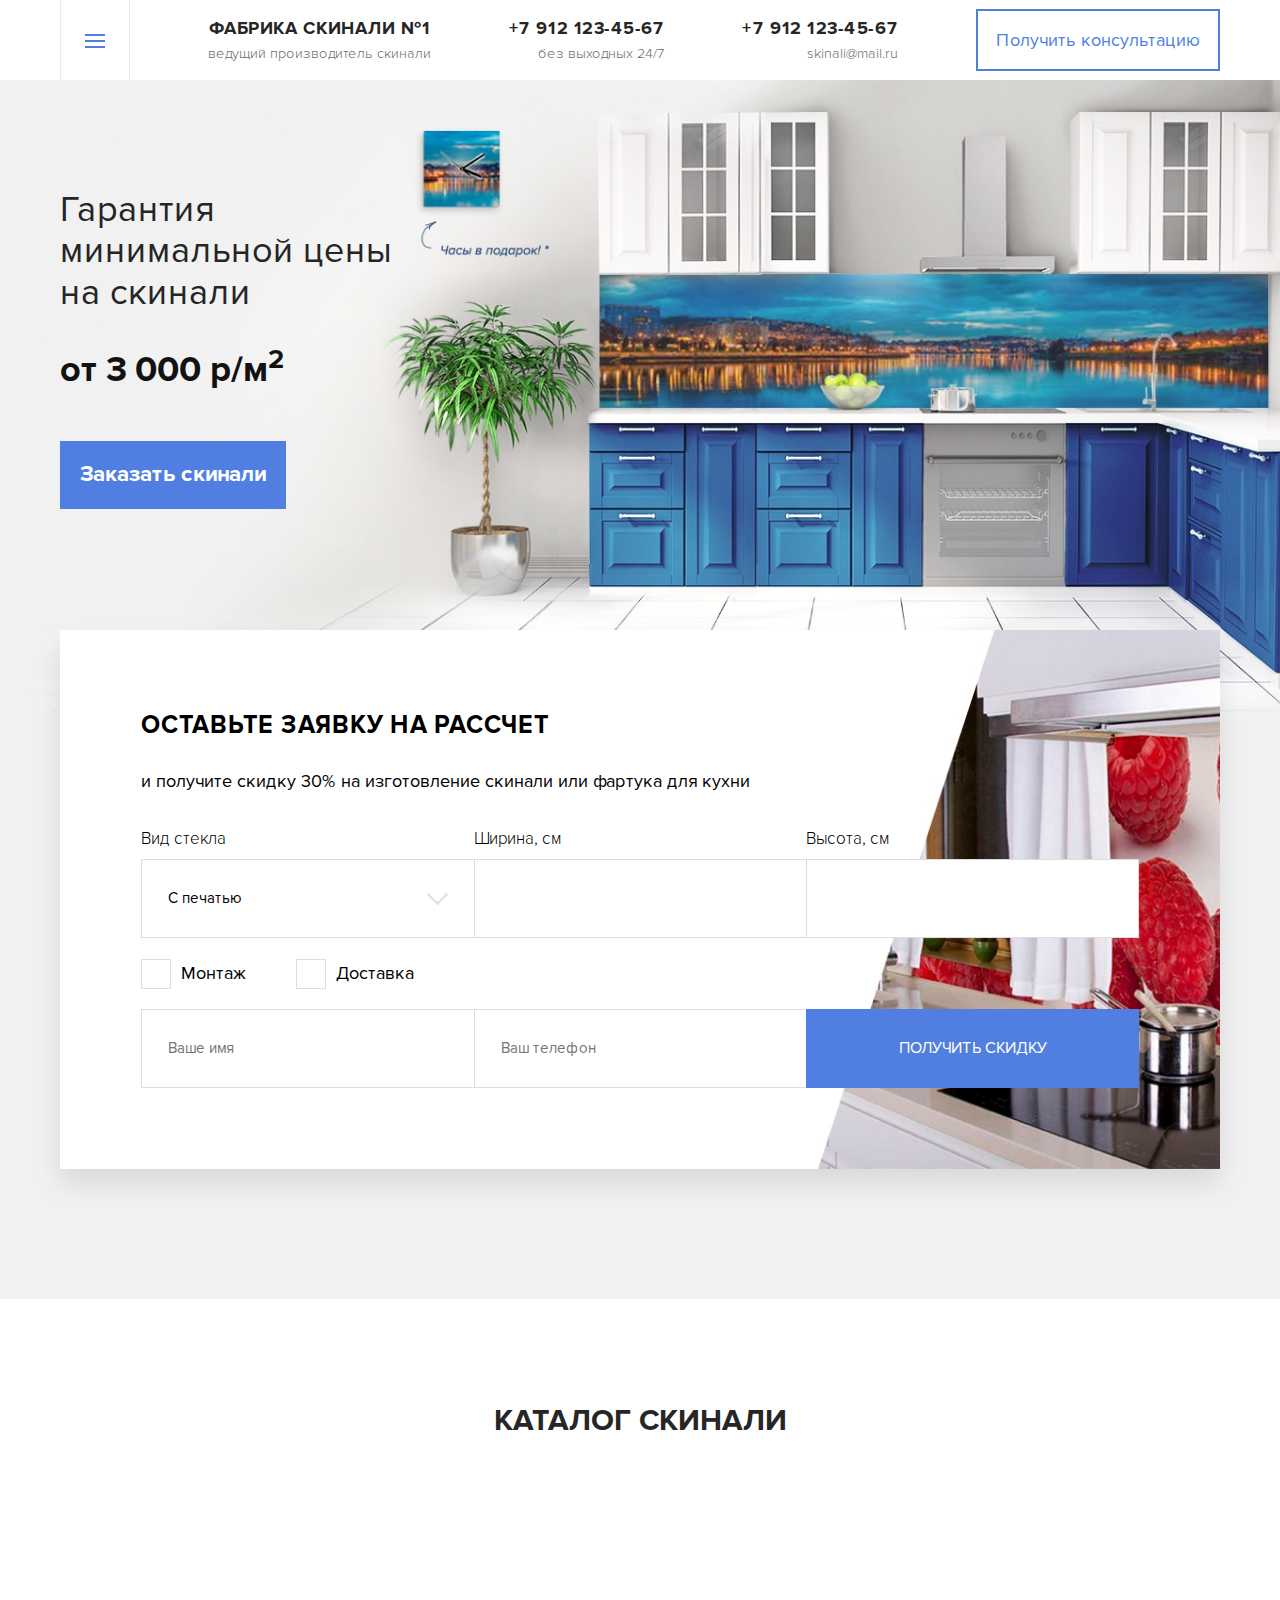
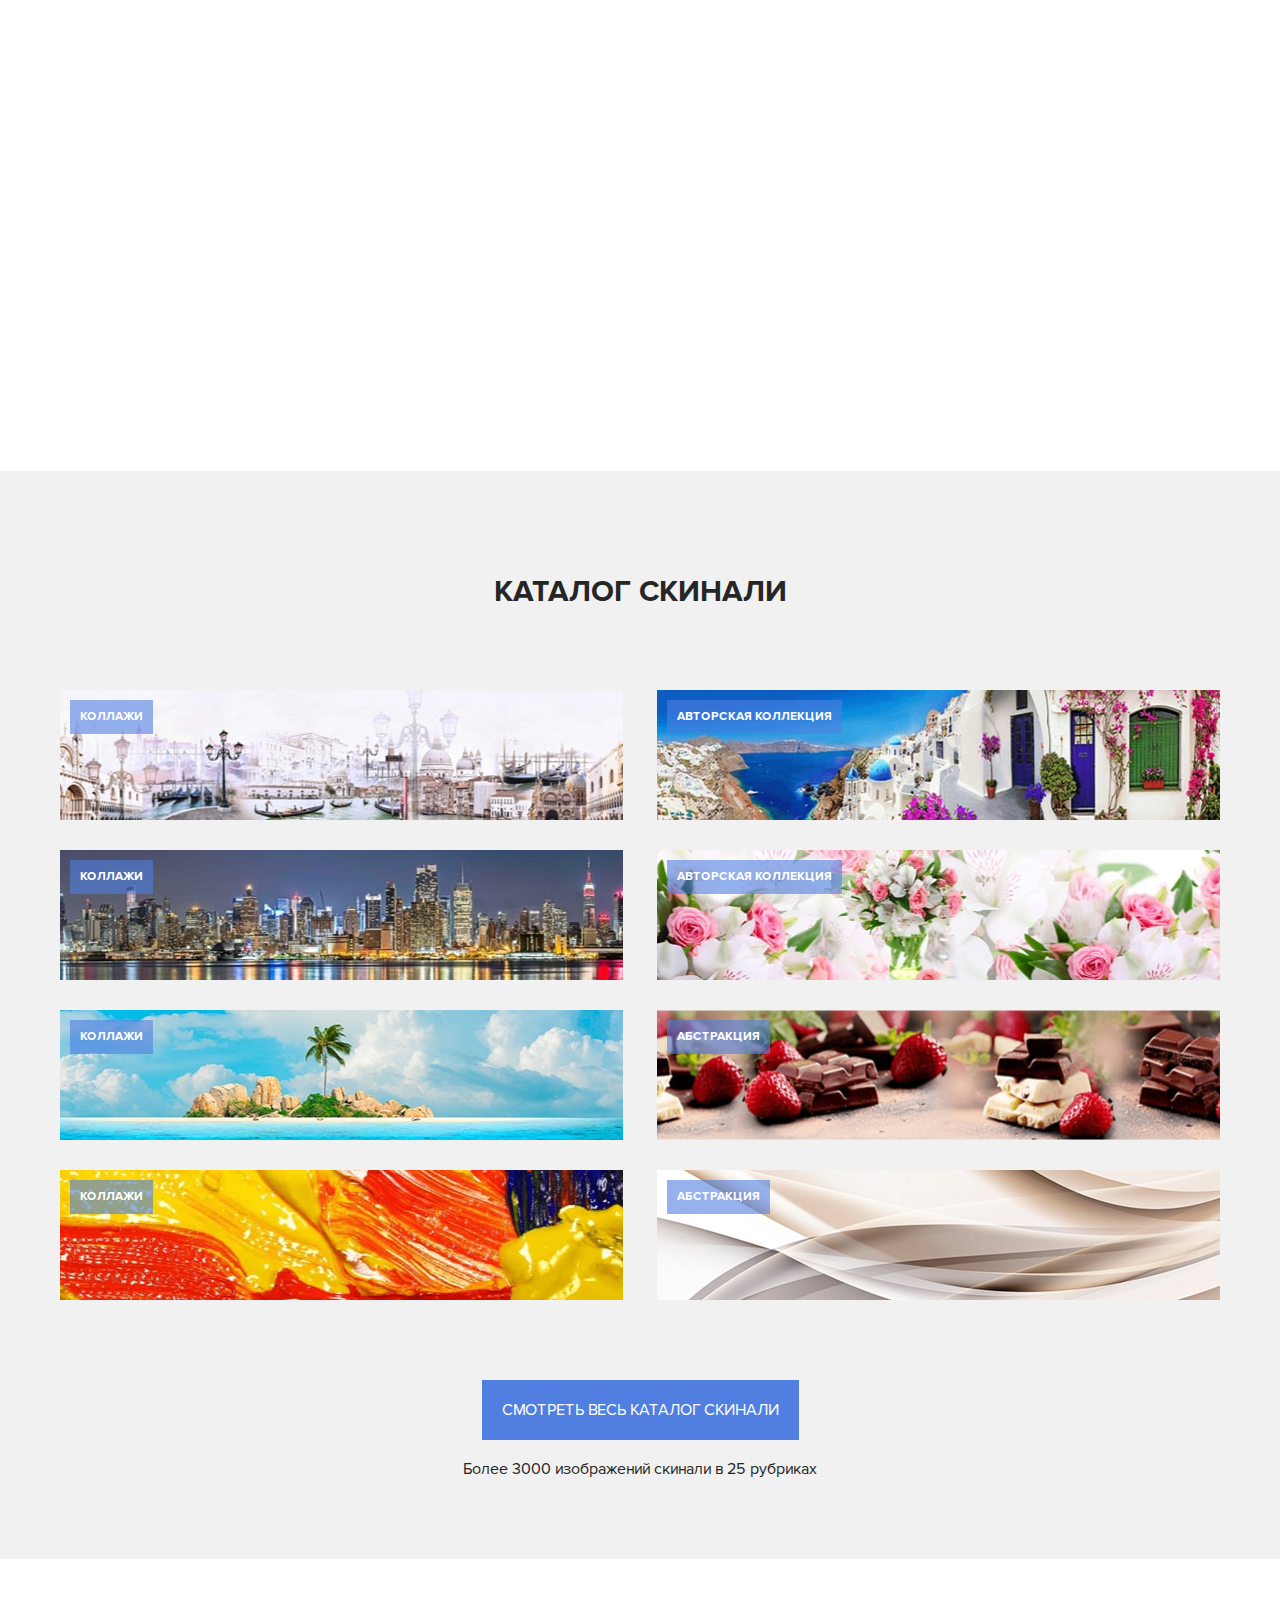
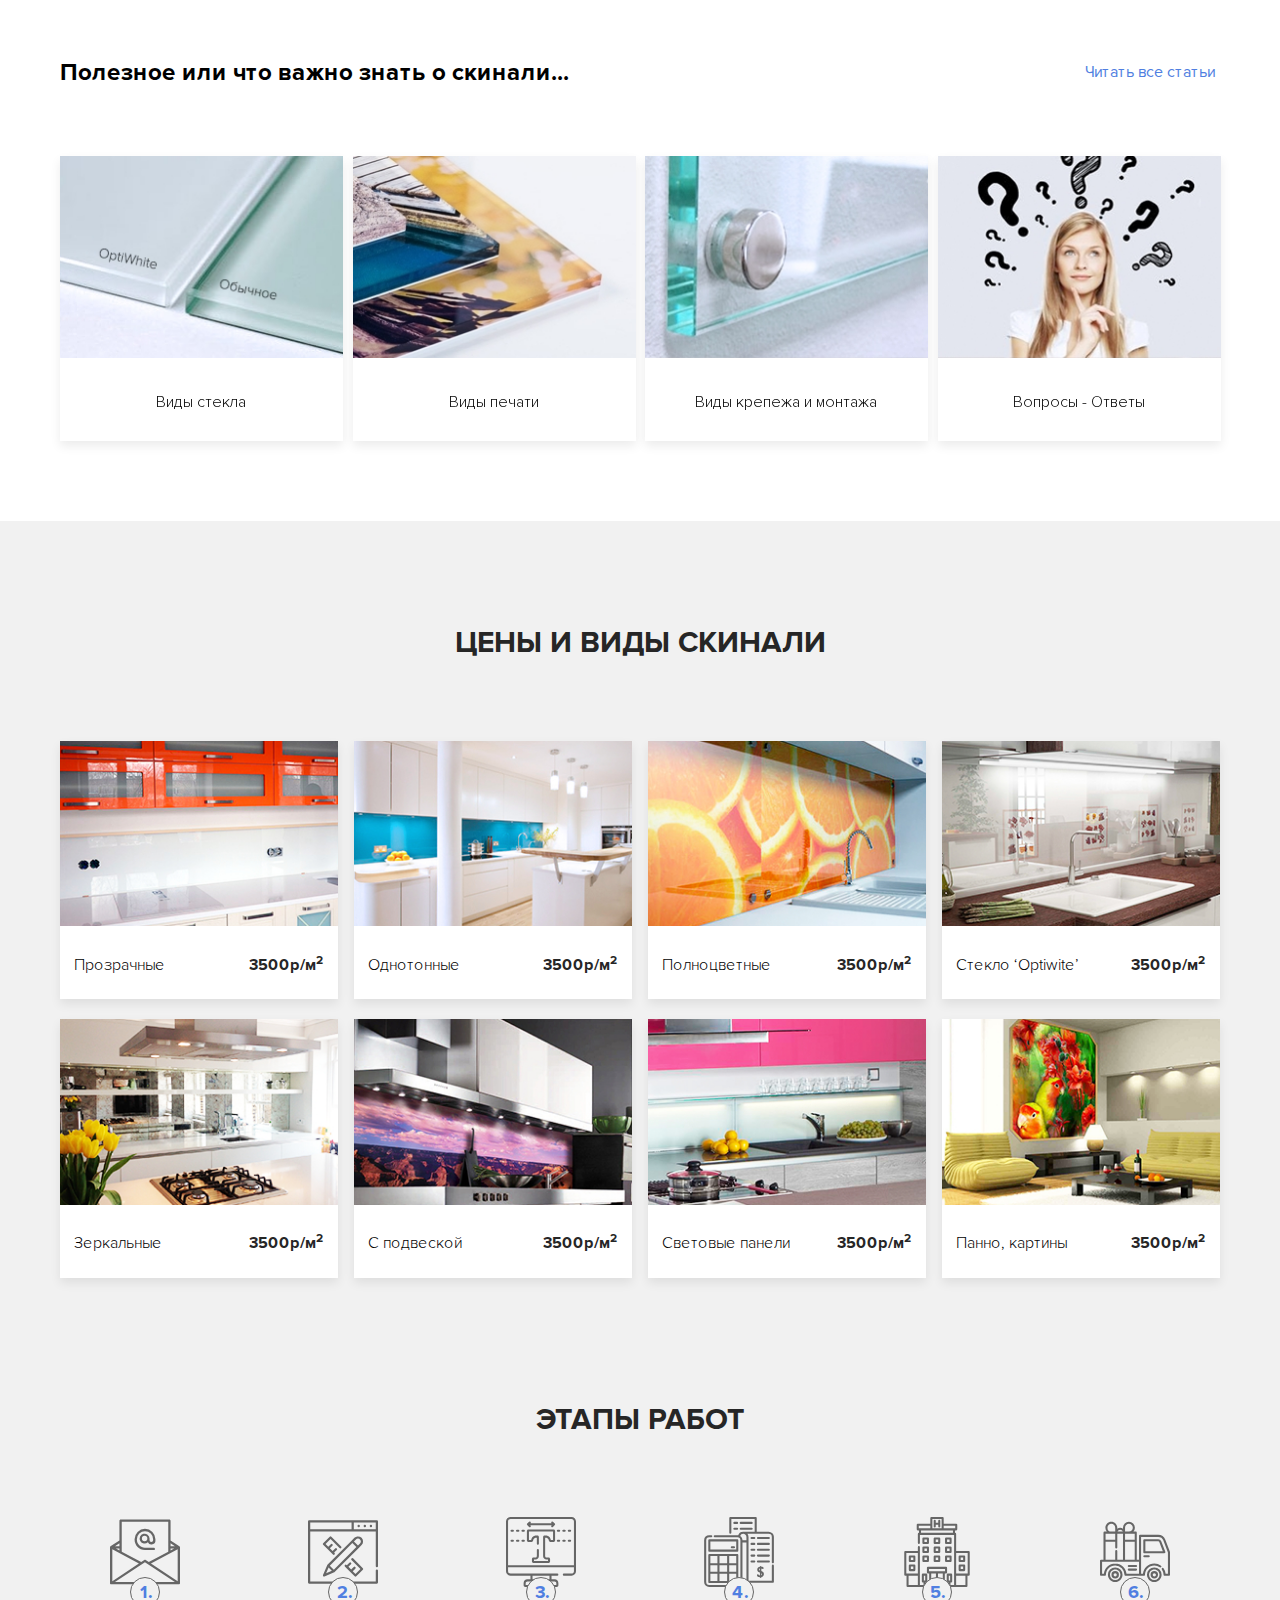
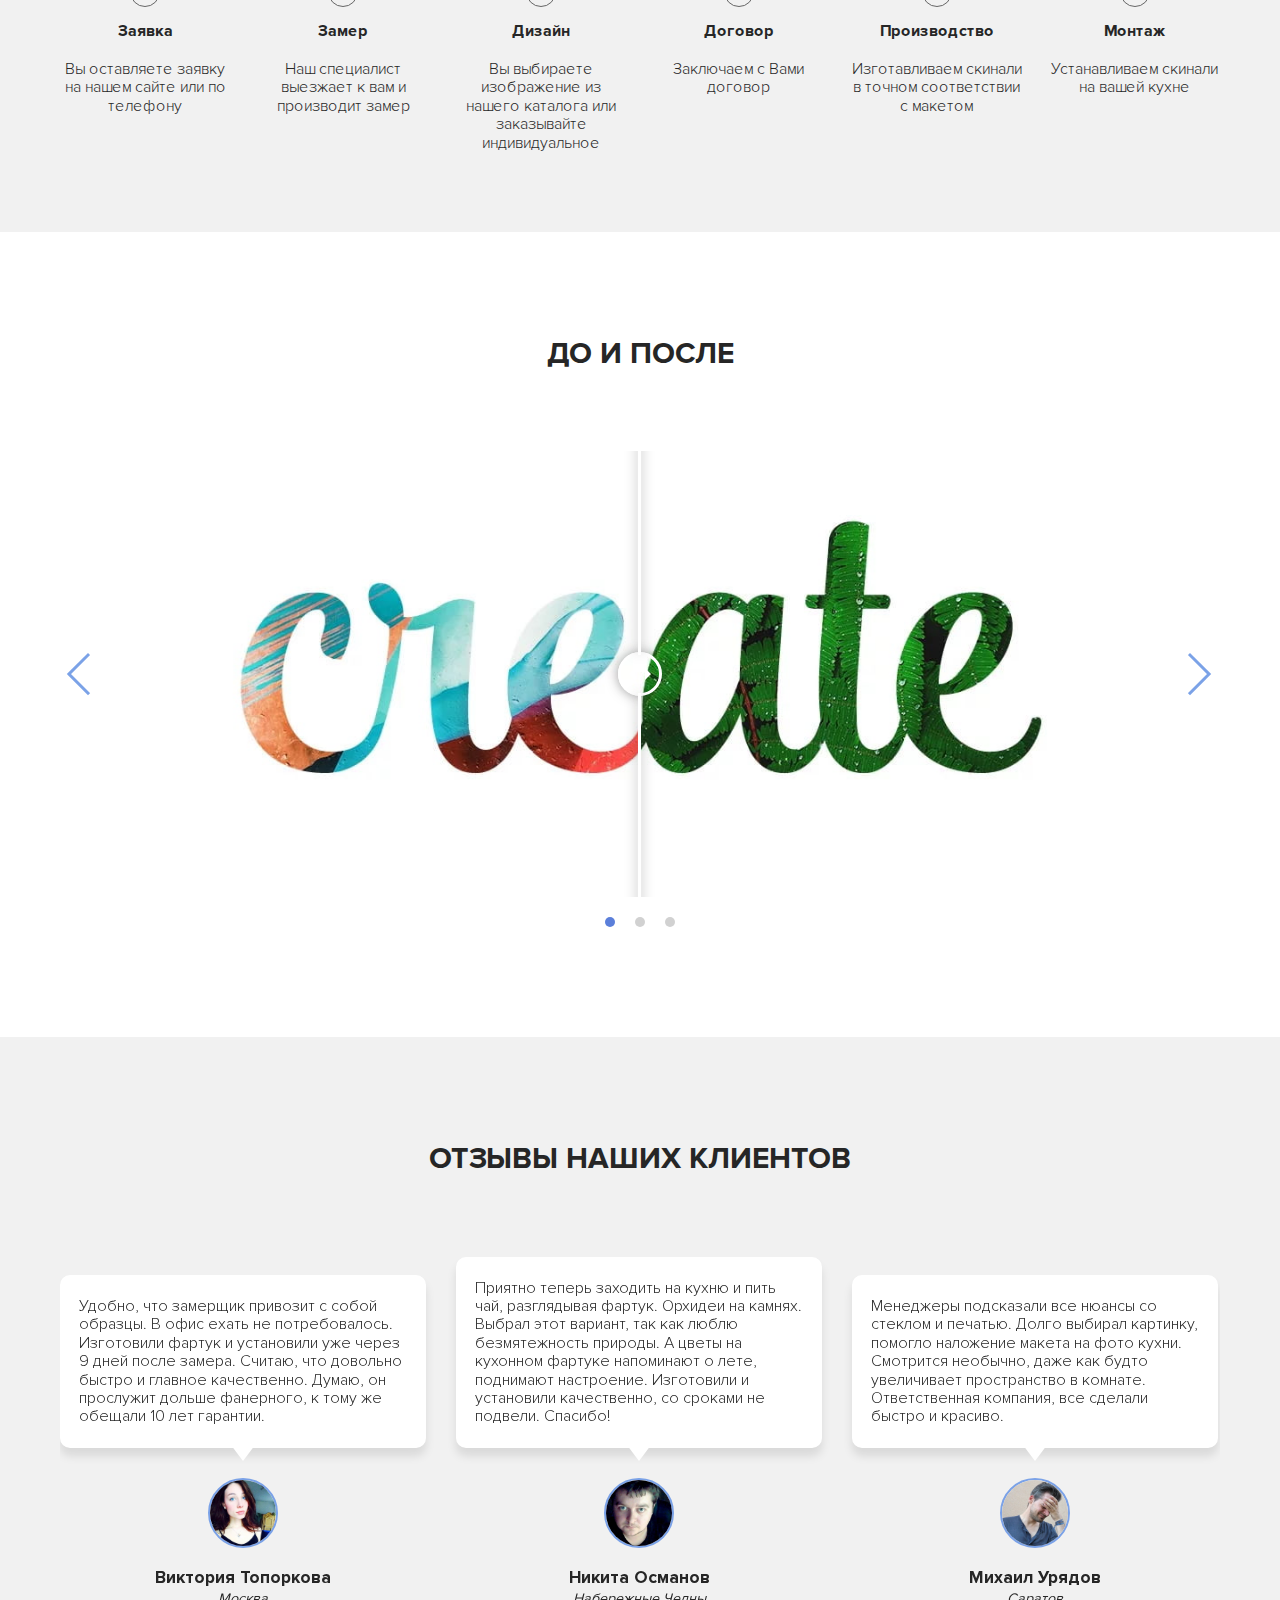
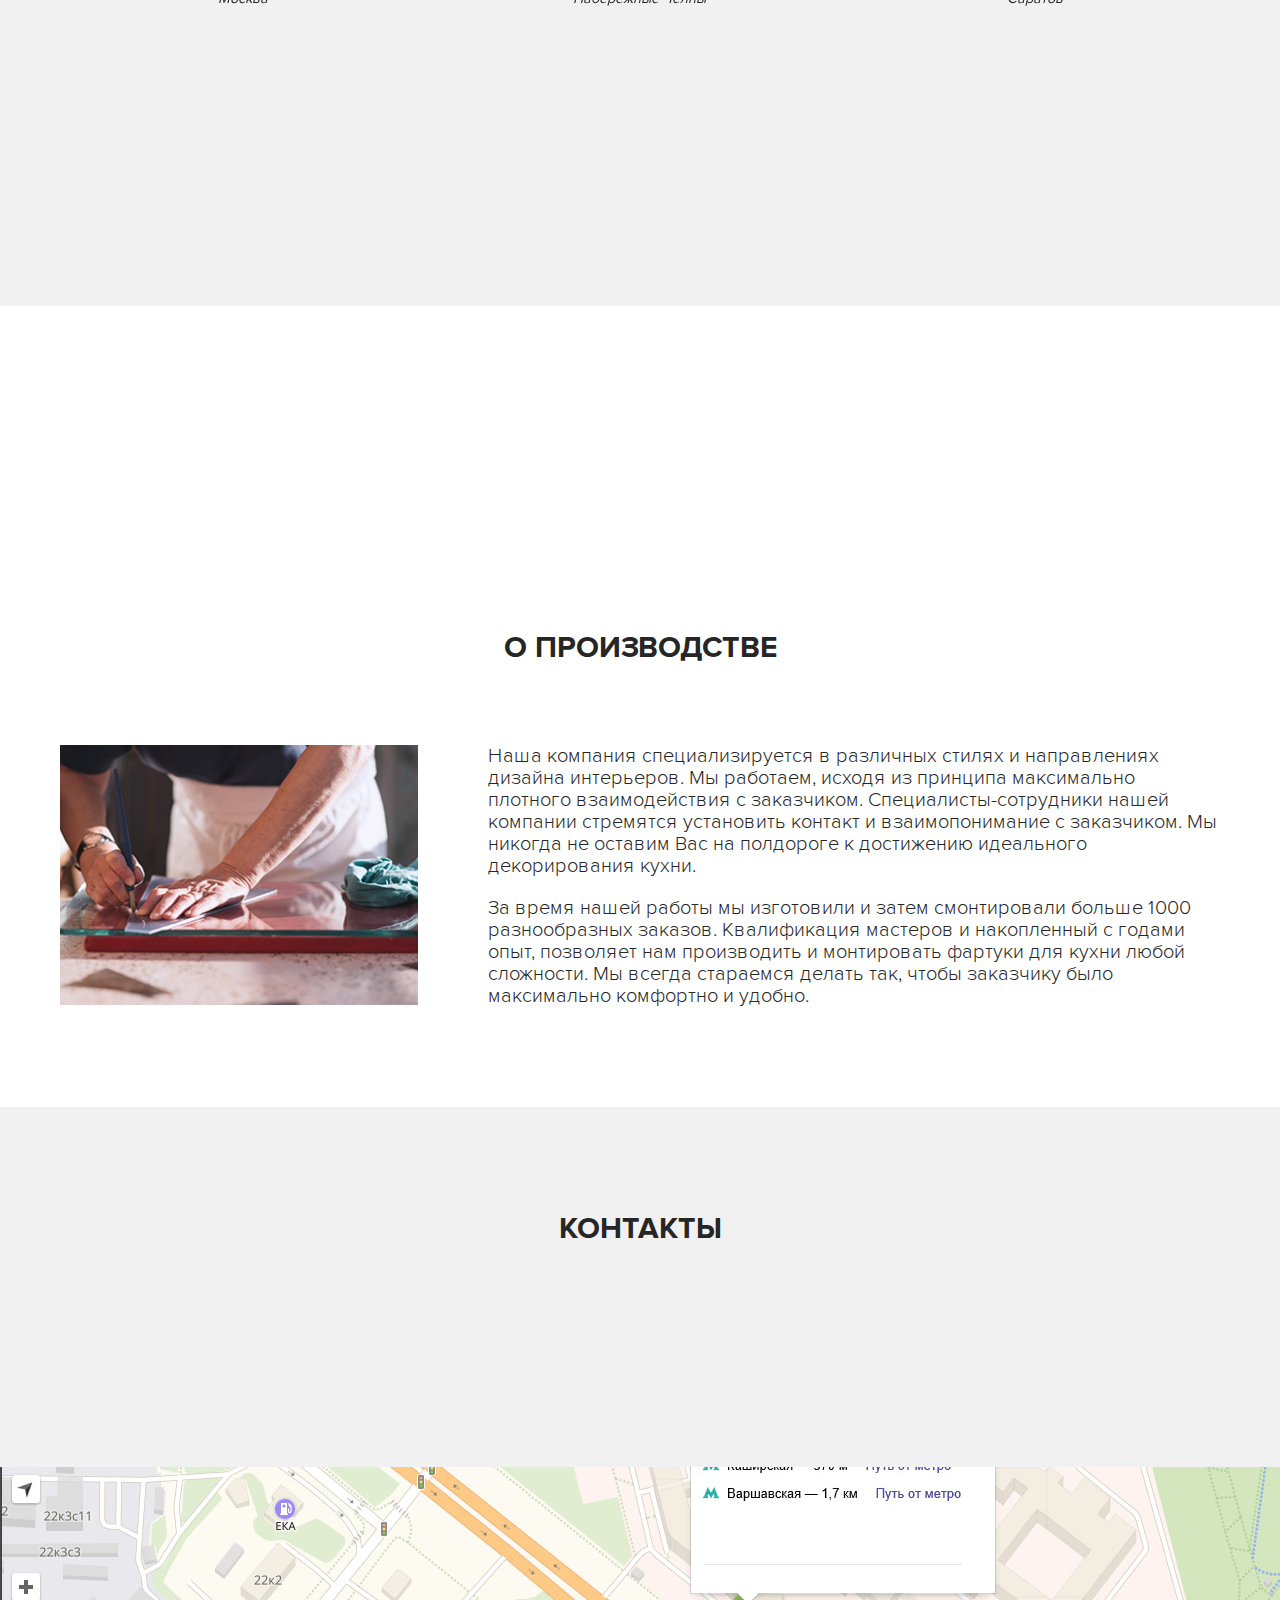
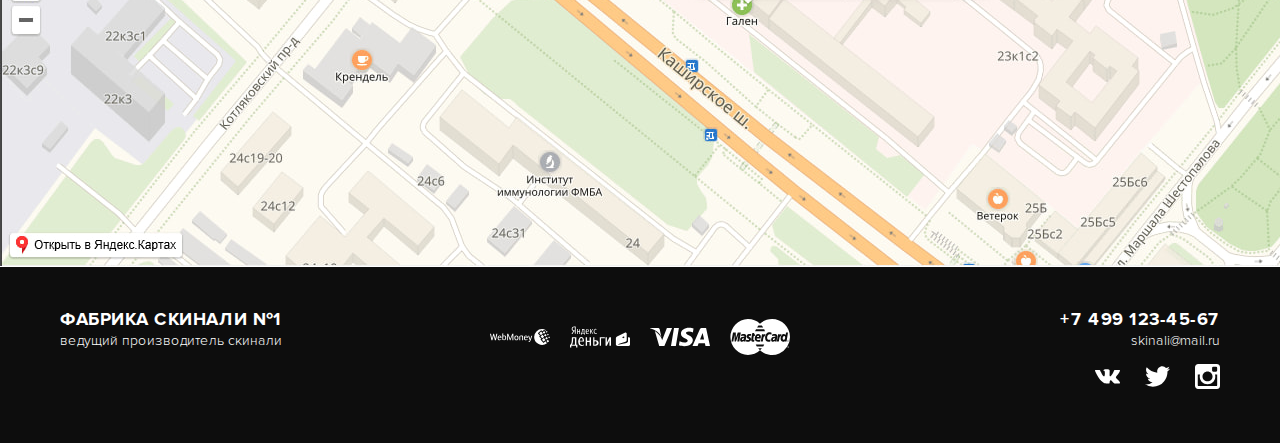
<file: skinali/index.html>
<!doctype html>
<html lang="ru">
<head>
  <!-- Basics -->
  <meta charset="utf-8">
  <meta http-equiv="X-UA-Compatible" content="IE=edge">
  <!-- Mobile viewport -->
  <meta name="viewport" content="width=device-width, initial-scale=1.0, minimum-scale=1.0">
  <!-- Meta Tags -->
  <meta name="theme-color" content="">
  <meta name="description" content="">
  <meta name="keywords" content="">
  <meta name="author" content="">
  <!-- Website Title -->
  <title>Фабрика скинали №1 - ведущий производитель скинали</title>
  <!-- Include CSS -->
  <link rel="stylesheet" href="lib/animate/animate.css">
  <link rel="stylesheet" href="css/main.css">
</head>
<body>
  <header class="header">
    <div class="container">
      <div class="header-wrap">
        <button class="menu-btn js-menu-btn header__menu-btn"
                aria-label="Меню">
          <span></span>
        </button>
        <div class="header-block header-block--logo">
          <h1 class="header-block__title">Фабрика скинали №1</h1>
          <span class="header-block__subtitle">ведущий производитель скинали</span>
        </div>
        <div class="header-block">
          <a class="header-block__title" href="tel:+79121234567"
             aria-label="Позвонить">+7 912 123-45-67</a>
          <span class="header-block__subtitle">без выходных 24/7</span>
        </div>
        <div class="header-block">
          <a class="header-block__title" href="tel:+79121234567"
             aria-label="Позвонить">+7 912 123-45-67</a>
          <a class="header-block__subtitle" href="mailto:skinali@mail.ru"
             aria-label="Написать на почту">skinali@mail.ru</a>
        </div>
        <a class="btn btn--light header-btn" href="#offer">
          <svg focusable="false" class="header-btn__icon" viewBox="0 0 481 481">
            <g>
              <path d="M365 318c-15-16-35-16-51 0l-35 35c-3 4-6 5-10 2-8-4-16-7-23-12a369 369 0 0 1-121-132c-2-4-1-6 2-9l35-35c16-17 16-36 0-53l-28-28-29-28c-16-16-35-16-51 0L19 93a58 58 0 0 0-19 39c-2 25 5 49 13 72a476 476 0 0 0 235 251c27 13 56 24 87 25 21 2 40-4 55-20 10-12 22-22 32-33 16-16 16-36 1-52l-58-57zM346 238l37-6A165 165 0 0 0 243 96l-5 37a127 127 0 0 1 108 105z"/>
              <path d="M404 78C361 35 307 8 248 0l-5 37a236 236 0 0 1 201 195l37-6c-10-57-37-108-77-148z"/>
            </g>
          </svg>
          <span class="btn__text">Получить консультацию</span>
        </a>
      </div>
      <!-- /.header-wrap -->
    </div>
    <!-- /.container -->
  </header>
  <!-- /.header -->

  <nav class="nav">
    <div class="container">
      <ul class="nav-wrap">
        <li class="nav__item"><a href="#">Главная</a></li>
        <li class="nav__item"><a href="#">Каталог</a></li>
        <li class="nav__item"><a href="#">Продукция</a></li>
        <li class="nav__item"><a href="#">Примеры работ</a></li>
        <li class="nav__item"><a href="#">Примерка изображений</a></li>
        <li class="nav__item"><a href="#">Стоимость дилерам</a></li>
        <li class="nav__item"><a href="#">О скинали</a></li>
      </ul>
    </div>
    <!-- ./container -->
  </nav>
  <!-- ./nav -->

  <main>
    <section class="home-screen">
      <div class="container">
        <div class="home-screen-wrap wow fadeIn">
          <h2 class="home-screen__title">
            Гарантия<br>
            минимальной цены<br>
            на скинали
            <strong>от 3 000 р/м<sup>2</sup></strong>
          </h2>
          <a class="btn home-screen__btn" href="#offer">
            <span class="btn__text">Заказать скинали</span>
          </a>
        </div>
      </div>
      <!-- /.container -->
    </section>
    <!-- ./home-screen -->

    <section class="offer wow fadeInUp">
      <div class="container">
        <div class="offer-card" id="offer">
          <h2 class="offer__title">Оставьте заявку на рассчет</h2>
          <span class="offer__subtitle">и получите скидку 30% на изготовление скинали или фартука для кухни</span>
          <form class="form offer__form" method="get">
            <div class="form-row">
              <div class="form-group">
                <label class="form__label" for="select1">Вид стекла</label>
                <button class="form__select" id="select1">
                  <span>С печатью</span>
                  <ul class="form__select-list">
                    <li class="form__select-item">С печатью</li>
                    <li class="form__select-item">Без печати</li>
                  </ul>
                </button>
              </div>
              <div class="form-group">
                <label class="form__label" for="input2">Ширина, см</label>
                <input class="form__input" id="input2" type="number">
              </div>
              <div class="form-group">
                <label class="form__label" for="input3">Высота, см</label>
                <input class="form__input" id="input3" type="number">
              </div>
            </div>
            <div class="form-row">
              <input class="form__checkbox" id="checkbox-1" type="checkbox">
              <label class="form__checkbox-label" for="checkbox-1">Монтаж</label>

              <input class="form__checkbox" id="checkbox-2" type="checkbox">
              <label class="form__checkbox-label" for="checkbox-2">Доставка</label>
            </div>
            <div class="form-row">
              <div class="form-group">
                <input class="form__input" type="text" placeholder="Ваше имя">
              </div>
              <div class="form-group">
                <input class="form__input" type="tel" placeholder="Ваш телефон">
              </div>
              <div class="form-group">
                <button class="btn form__submit" type="submit">
                  <span class="btn__text">Получить скидку</span>
                </button>
              </div>
            </div>
          </form>
        </div>
        <!-- ./offer-card -->
      </div>
      <!-- /.container -->
    </section>
    <!-- /.offer -->

    <section class="section features">
      <div class="container">
        <h2 class="section__header">Каталог скинали</h2>
        <div class="features-wrap">

          <div class="feature wow slideInUp">
            <div class="feature__img-wrap">
              <img class="feature__img" src="img/features/1.svg" alt="">
            </div>
            <span class="feature__name">Бесплатный<br>дизайн-макет</span>
          </div>

          <div class="feature wow slideInUp">
            <div class="feature__img-wrap">
              <img class="feature__img" src="img/features/2.svg" alt="">
            </div>
            <span class="feature__name">Пожизненная<br>гарантия</span>
          </div>

          <div class="feature wow slideInUp">
            <div class="feature__img-wrap">
              <img class="feature__img" src="img/features/3.svg" alt="">
            </div>
            <span class="feature__name">Большой каталог<br> изображений</span>
          </div>

          <div class="feature wow slideInUp">
            <div class="feature__img-wrap">
              <img class="feature__img" src="img/features/4.svg" alt="">
            </div>
            <span class="feature__name">100% соблюдение<br> сроков</span>
          </div>

          <div class="feature wow slideInUp">
            <div class="feature__img-wrap">
              <img class="feature__img" src="img/features/5.svg" alt="">
            </div>
            <span class="feature__name">Собственное<br> производство</span>
          </div>

          <div class="feature wow slideInUp">
            <div class="feature__img-wrap">
              <img class="feature__img" src="img/features/6.svg" alt="">
            </div>
            <span class="feature__name"> Минимальная цена в городе<br>от 1600р/м</span>
          </div>
        </div>
      </div>
      <!-- /.container -->
    </section>
    <!-- /.section features -->

    <section class="section catalog">
      <div class="container">
        <h2 class="section__header">Каталог скинали</h2>

        <div class="catalog-wrap">

          <div class="catalog-card">
            <svg class="catalog-card__img" focusable="false"
                 viewBox="0 0 570 130" width="570" height="130" preserveAspectRatio="xMidYMid slice"
                 role="img" aria-label="<alt>">
              <image xlink:href="img/catalog/1.jpg?svg" width="100%" height="100%"/>
            </svg>
            <span class="catalog-card__tag">Коллажи</span>
            <footer class="catalog-card__buttons-block">
              <button class="btn btn--o catalog-card__btn">
                <span class="btn__text">Примерить онлайн</span>
              </button>
              <a class="btn catalog-card__btn" href="#offer">
                <span class="btn__text">Заказать</span>
              </a>
            </footer>
          </div>

          <div class="catalog-card">
            <svg class="catalog-card__img" focusable="false"
                 viewBox="0 0 570 130" preserveAspectRatio="xMidYMid slice"
                 role="img" aria-label="<alt>">
            	<image xlink:href="img/catalog/2.jpg?svg" width="100%" height="100%"></image>
            </svg>
            <h3 class="catalog-card__tag">Авторская коллекция</h3>
            <footer class="catalog-card__buttons-block">
              <button class="btn btn--o catalog-card__btn">
                <span class="btn__text">Примерить онлайн</span>
              </button>
              <a class="btn catalog-card__btn" href="#offer">
                <span class="btn__text">Заказать</span>
              </a>
            </footer>
          </div>

          <div class="catalog-card">
            <svg class="catalog-card__img" focusable="false"
                 viewBox="0 0 570 130" preserveAspectRatio="xMidYMid slice"
                 role="img" aria-label="<alt>">
            	<image xlink:href="img/catalog/3.jpg?svg" width="100%" height="100%"></image>
            </svg>
            <h3 class="catalog-card__tag">Коллажи</h3>
            <footer class="catalog-card__buttons-block">
              <button class="btn btn--o catalog-card__btn">
                <span class="btn__text">Примерить онлайн</span>
              </button>
              <a class="btn catalog-card__btn" href="#offer">
                <span class="btn__text">Заказать</span>
              </a>
            </footer>
          </div>

          <div class="catalog-card">
            <svg class="catalog-card__img" focusable="false"
                 viewBox="0 0 570 130" preserveAspectRatio="xMidYMid slice"
                 role="img" aria-label="<alt>">
            	<image xlink:href="img/catalog/4.jpg?svg" width="100%" height="100%"></image>
            </svg>
            <h3 class="catalog-card__tag">Авторская коллекция</h3>
            <footer class="catalog-card__buttons-block">
              <button class="btn btn--o catalog-card__btn">
                <span class="btn__text">Примерить онлайн</span>
              </button>
              <a class="btn catalog-card__btn" href="#offer">
                <span class="btn__text">Заказать</span>
              </a>
            </footer>
          </div>

          <div class="catalog-card">
            <svg class="catalog-card__img" focusable="false"
                 viewBox="0 0 570 130" preserveAspectRatio="xMidYMid slice"
                 role="img" aria-label="<alt>">
            	<image xlink:href="img/catalog/5.jpg?svg" width="100%" height="100%"></image>
            </svg>
            <h3 class="catalog-card__tag">Коллажи</h3>
            <footer class="catalog-card__buttons-block">
              <button class="btn btn--o catalog-card__btn">
                <span class="btn__text">Примерить онлайн</span>
              </button>
              <a class="btn catalog-card__btn" href="#offer">
                <span class="btn__text">Заказать</span>
              </a>
            </footer>
          </div>

          <div class="catalog-card">
            <svg class="catalog-card__img" focusable="false"
                 viewBox="0 0 570 130" preserveAspectRatio="xMidYMid slice"
                 role="img" aria-label="<alt>">
            	<image xlink:href="img/catalog/6.jpg?svg" width="100%" height="100%"></image>
            </svg>
            <h3 class="catalog-card__tag">Абстракция</h3>
            <footer class="catalog-card__buttons-block">
              <button class="btn btn--o catalog-card__btn">
                <span class="btn__text">Примерить онлайн</span>
              </button>
              <a class="btn catalog-card__btn" href="#offer">
                <span class="btn__text">Заказать</span>
              </a>
            </footer>
          </div>

          <div class="catalog-card">
            <svg class="catalog-card__img" focusable="false"
                 viewBox="0 0 570 130" preserveAspectRatio="xMidYMid slice"
                 role="img" aria-label="<alt>">
            	<image xlink:href="img/catalog/7.jpg?svg" width="100%" height="100%"></image>
            </svg>
            <h3 class="catalog-card__tag">Коллажи</h3>
            <footer class="catalog-card__buttons-block">
              <button class="btn btn--o catalog-card__btn">
                <span class="btn__text">Примерить онлайн</span>
              </button>
              <a class="btn catalog-card__btn" href="#offer">
                <span class="btn__text">Заказать</span>
              </a>
            </footer>
          </div>

          <div class="catalog-card">
            <svg class="catalog-card__img" focusable="false"
                 viewBox="0 0 570 130" preserveAspectRatio="xMidYMid slice"
                 role="img" aria-label="<alt>">
            	<image xlink:href="img/catalog/8.jpg?svg" width="100%" height="100%"></image>
            </svg>
            <h3 class="catalog-card__tag">Абстракция</h3>
            <footer class="catalog-card__buttons-block">
              <button class="btn btn--o catalog-card__btn">
                <span class="btn__text">Примерить онлайн</span>
              </button>
              <a class="btn catalog-card__btn" href="#offer">
                <span class="btn__text">Заказать</span>
              </a>
            </footer>
          </div>

        </div>

        <a class="btn catalog__btn" href="#">Смотреть весь каталог скинали</a>
        <span class="catalog__subtext">Более 3000 изображений скинали в 25 рубриках</span>
      </div>
      <!-- /.container -->
    </section>
    <!-- /.section catalog -->

    <section class="section blog">
      <div class="container">
        <header class="blog-header">
          <h2 class="blog-header__title">Полезное или что важно знать о скинали...</h2>
          <a class="blog-header__link" href="#">Читать все статьи</a>
        </header>
        <div class="blog__wrap">

          <a class="blog-card" href="#">
            <figure>
              <img class="blog-card__img" src="img/blog/1.jpg" alt="Виды стекла">
              <figcaption class="blog-card__title">Виды стекла</figcaption>
            </figure>
          </a>

          <a class="blog-card" href="#">
            <figure>
              <img class="blog-card__img" src="img/blog/2.jpg" alt="Виды печати">
              <figcaption class="blog-card__title">Виды печати</figcaption>
            </figure>
          </a>

          <a class="blog-card" href="#">
            <figure>
              <img class="blog-card__img" src="img/blog/3.jpg" alt="Виды крепежа и монтажа">
              <figcaption class="blog-card__title">Виды крепежа и монтажа</figcaption>
            </figure>
          </a>

          <a class="blog-card" href="#">
            <figure>
              <img class="blog-card__img" src="img/blog/4.jpg" alt="Вопросы - Ответы">
              <figcaption class="blog-card__title">Вопросы - Ответы</figcaption>
            </figure>
          </a>

        </div>
      </div>
      <!-- /.container -->
    </section>
    <!-- /.section blog -->

    <section class="section prices">
      <div class="container">
        <h2 class="section__header">Цены и виды скинали</h2>
        <div class="prices-wrap">

          <figure class="price-block">
            <img class="price-block__img" src="img/prices/1.jpg" alt="">
            <figcaption class="price-block__info">
              <span class="price-block__type">Прозрачные</span>
              <strong class="price-block__price">3500р/м<sup>2</sup></strong>
            </figcaption>
            <footer class="price-block__footer">
              <a class="btn price-block__btn" href="#offer">
                <span class="btn__text">Оставить заявку</span>
              </a>
            </footer>
          </figure>

          <figure class="price-block">
            <img class="price-block__img" src="img/prices/2.jpg" alt="">
            <figcaption class="price-block__info">
              <span class="price-block__type">Однотонные</span>
              <strong class="price-block__price">3500р/м<sup>2</sup></strong>
            </figcaption>
            <footer class="price-block__footer">
              <a class="btn price-block__btn" href="#offer">
                <span class="btn__text">Оставить заявку</span>
              </a>
            </footer>
          </figure>

          <figure class="price-block">
            <img class="price-block__img" src="img/prices/3.jpg" alt="">
            <figcaption class="price-block__info">
              <span class="price-block__type">Полноцветные</span>
              <strong class="price-block__price">3500р/м<sup>2</sup></strong>
            </figcaption>
            <footer class="price-block__footer">
              <a class="btn price-block__btn" href="#offer">
                <span class="btn__text">Оставить заявку</span>
              </a>
            </footer>
          </figure>
          
          <figure class="price-block">
            <img class="price-block__img" src="img/prices/4.jpg" alt="">
            <figcaption class="price-block__info">
              <span class="price-block__type">Стекло ‘Optiwite’</span>
              <strong class="price-block__price">3500р/м<sup>2</sup></strong>
            </figcaption>
            <footer class="price-block__footer">
              <a class="btn price-block__btn" href="#offer">
                <span class="btn__text">Оставить заявку</span>
              </a>
            </footer>
          </figure>
          
          <figure class="price-block">
            <img class="price-block__img" src="img/prices/5.jpg" alt="">
            <figcaption class="price-block__info">
              <span class="price-block__type">Зеркальные</span>
              <strong class="price-block__price">3500р/м<sup>2</sup></strong>
            </figcaption>
            <footer class="price-block__footer">
              <a class="btn price-block__btn" href="#offer">
                <span class="btn__text">Оставить заявку</span>
              </a>
            </footer>
          </figure>
          
          <figure class="price-block">
            <img class="price-block__img" src="img/prices/6.jpg" alt="">
            <figcaption class="price-block__info">
              <span class="price-block__type">С подвеской</span>
              <strong class="price-block__price">3500р/м<sup>2</sup></strong>
            </figcaption>
            <footer class="price-block__footer">
              <a class="btn price-block__btn" href="#offer">
                <span class="btn__text">Оставить заявку</span>
              </a>
            </footer>
          </figure>
          
          <figure class="price-block">
            <img class="price-block__img" src="img/prices/7.jpg" alt="">
            <figcaption class="price-block__info">
              <span class="price-block__type">Световые панели</span>
              <strong class="price-block__price">3500р/м<sup>2</sup></strong>
            </figcaption>
            <footer class="price-block__footer">
              <a class="btn price-block__btn" href="#offer">
                <span class="btn__text">Оставить заявку</span>
              </a>
            </footer>
          </figure>
          
          <figure class="price-block">
            <img class="price-block__img" src="img/prices/8.jpg" alt="">
            <figcaption class="price-block__info">
              <span class="price-block__type">Панно, картины</span>
              <strong class="price-block__price">3500р/м<sup>2</sup></strong>
            </figcaption>
            <footer class="price-block__footer">
              <a class="btn price-block__btn" href="#offer">
                <span class="btn__text">Оставить заявку</span>
              </a>
            </footer>
          </figure>

        </div>
      </div>
      <!-- /.container -->
    </section>
    <!-- /.section prices -->

    <section class="section steps">
      <div class="container">
        <h2 class="section__header">Этапы работ</h2>
        <div class="steps-wrap">

          <div class="step">
            <img class="step__img" src="img/steps/1.svg" alt="">
            <h4 class="step__name">Заявка</h4>
            <p class="step__description">Вы оставляете заявку на нашем сайте или по телефону</p>
          </div>

          <div class="step">
            <img class="step__img" src="img/steps/2.svg" alt="">
            <h4 class="step__name">Замер</h4>
            <p class="step__description">Наш специалист выезжает к вам и производит замер</p>
          </div>

          <div class="step">
            <img class="step__img" src="img/steps/3.svg" alt="">
            <h4 class="step__name">Дизайн</h4>
            <p class="step__description">Вы выбираете изображение из нашего каталога или заказывайте индивидуальное</p>
          </div>

          <div class="step">
            <img class="step__img" src="img/steps/4.svg" alt="">
            <h4 class="step__name">Договор</h4>
            <p class="step__description">Заключаем с Вами договор</p>
          </div>

          <div class="step">
            <img class="step__img" src="img/steps/5.svg" alt="">
            <h4 class="step__name">Производство</h4>
            <p class="step__description">Изготавливаем скинали в точном соответствии с макетом</p>
          </div>

          <div class="step">
            <img class="step__img" src="img/steps/6.svg" alt="">
            <h4 class="step__name">Монтаж</h4>
            <p class="step__description">Устанавливаем скинали на вашей кухне</p>
          </div>

        </div>
      </div>
      <!-- /.container -->
    </section>
    <!-- /.section steps -->

    <section class="section compare">
      <div class="container">
        <h2 class="section__header">До и после</h2>
        <div class="compare-slider">

          <div class="compare-slider__slide">
            <img src="img/compare/before.jpg" alt="">
            <img src="img/compare/after.jpg" alt="">
          </div>

          <div class="compare-slider__slide">
            <img src="img/compare/before.jpg" alt="">
            <img src="img/compare/after.jpg" alt="">
          </div>

          <div class="compare-slider__slide">
            <img src="img/compare/before.jpg" alt="">
            <img src="img/compare/after.jpg" alt="">
          </div>

        </div>
      </div>
      <!-- /.container -->
    </section>
    <!-- /.section compare -->

    <section class="section feedback">
      <div class="container">
        <h2 class="section__header">Отзывы наших клиентов</h2>
        <div class="feedback-wrap owl-carousel">

          <div class="feedback-item">
            <p class="feedback-item__text">
              Удобно, что замерщик привозит с собой образцы. В офис ехать не потребовалось. Изготовили фартук и установили уже через 9 дней после замера. Считаю, что довольно быстро и главное качественно. Думаю, он прослужит дольше фанерного, к тому же обещали 10 лет гарантии.
            </p>
            <img class="feedback-item__avatar" src="img/feedback/1.jpg" alt="">
            <cite class="feedback-item__name">Виктория Топоркова</cite>
            <address class="feedback-item__city">Москва</address>
          </div>

          <div class="feedback-item">
            <p class="feedback-item__text">
              Приятно теперь заходить на кухню и пить чай, разглядывая фартук. Орхидеи на камнях. Выбрал этот вариант, так как люблю безмятежность природы. А цветы на кухонном фартуке напоминают о лете, поднимают настроение. Изготовили и установили качественно, со сроками не подвели. Спасибо!
            </p>
            <img class="feedback-item__avatar" src="img/feedback/2.jpg" alt="">
            <cite class="feedback-item__name">Никита Османов</cite>
            <address class="feedback-item__city">Набережные Челны</address>
          </div>

          <div class="feedback-item">
            <p class="feedback-item__text">
              Менеджеры подсказали все нюансы со стеклом и печатью. Долго выбирал картинку, помогло наложение макета на фото кухни. Cмотрится необычно, даже как будто увеличивает пространство в комнате. Ответственная компания, все сделали быстро и красиво.
            </p>
            <img class="feedback-item__avatar" src="img/feedback/3.jpg" alt="">
            <cite class="feedback-item__name">Михаил Урядов</cite>
            <address class="feedback-item__city">Саратов</address>
          </div>
          
        </div>
      </div>
      <!-- /.container -->
    </section>
    <!-- /.section feedback -->

    <section class="offer offer--secondary">
      <div class="container">
        <div class="offer-card wow fadeInUp">
          <h2 class="offer__title">Ищите дешевле и лучше?</h2>
          <span class="offer__subtitle">Если у Вас уже есть расчет от другой фирмы, но Вы хотите цену дешевле, укажите ее - и мы пересчитаем вам заказ с максимальной скидкой</span>
          <form class="form offer__form" method="get">
            <div class="form-row">
              <div class="form-group">
                <input class="form__input" type="text" placeholder="Ваше имя">
              </div>
              <div class="form-group">
                <input class="form__input" type="tel" placeholder="Ваш телефон">
              </div>
              <div class="form-group">
                <input class="form__input" type="number" placeholder="Ваша цена">
              </div>
            </div>
            <div class="form-row">
              <div class="form-group form-group--small">
                <button class="btn form__submit" type="submit">
                  <span class="btn__text">Получить скидку</span>
                </button>
              </div>
              <div class="form-group form-group--big">
                <p class="form__text">Ваши данные надежно защищены. Отправление заявки ни к чему не обязывает.</p>
              </div>
            </div>
          </form>
        </div>
        <!-- ./offer-card -->
      </div>
      <!-- /.container -->
    </section>
    <!-- /.offer -->

    <section class="section about">
      <div class="container">
        <h2 class="section__header">О производстве</h2>
        <img class="about__img" src="img/about.jpg" alt="Мужчина режет плитку">
        <p class="about__text">Наша компания специализируется в различных стилях и направлениях дизайна интерьеров. Мы работаем, исходя из принципа максимально плотного взаимодействия с заказчиком. Специалисты-сотрудники нашей компании стремятся установить контакт и взаимопонимание с заказчиком. Мы никогда не оставим Вас на полдороге к достижению идеального декорирования кухни.</p>
        <p class="about__text">За время нашей работы мы изготовили и затем смонтировали больше 1000 разнообразных заказов. Квалификация мастеров и накопленный с годами опыт, позволяет нам производить и монтировать фартуки для кухни любой сложности. Мы всегда стараемся делать так, чтобы заказчику было максимально комфортно и удобно.</p>
      </div>
      <!-- /.container -->
    </section>
    <!-- /.section about -->

    <section class="section contacts">
      <div class="container">
        <h2 class="section__header">Контакты</h2>
        <div class="contacts-wrap">

          <section class="contacts-item wow fadeInDown">
            <h4 class="visually-hidden">Телефон</h4>
            <img class="contacts-item__icon"
                 src="img/phone.svg" alt=""
                 aria-hidden="true">
            <a class="contacts-item__content" href="tel:+74991234567">+7 499 123-45-67</a>
          </section>

          <section class="contacts-item wow fadeInDown">
            <h4 class="visually-hidden">Адрес</h4>
            <img class="contacts-item__icon"
                 src="img/location.svg" alt=""
                 aria-hidden="true">
            <address class="contacts-item__content">Каширинское шоссе, д. 23, офис 345</address>
          </section>

          <section class="contacts-item wow fadeInDown">
            <h4 class="visually-hidden">Email</h4>
            <img class="contacts-item__icon"
                 src="img/email.svg" alt=""
                 aria-hidden="true">
            <a class="contacts-item__content" href="mailto:skinali@mail.ru">skinali@mail.ru</a>
          </section>
          
        </div>
        <!-- /.contacts-wrap -->
      </div>
      <!-- /.container -->

      <div class="map" id="map">
        <a href="https://yandex.ru/map-widget/v1/-/CCeqiENO" target="_blank">
          <svg class="map__preview"
               viewBox="0 0 1566 399" width="1566" height="399"
               preserveAspectRatio="xMidYMid slice"
               role="img" aria-label="Интерактивная карта">
            <image xlink:href="img/map.jpg?svg" width="100%" height="100%"/>
          </svg>
        </a>
        <span class="map__hint" aria-hidden="true">Карта загружается...</span>
      </div>

    </section>
    <!-- /.section contacts -->
  </main>

  <footer class="footer">
    <div class="container">
      <div class="footer__wrap">
        <section class="footer-section">
          <h4 class="visually-hidden">Логотип</h4>
          <p class="footer-section__title">Фабрика скинали №1</p>
          <span class="footer-section__subtitle">ведущий производитель скинали</span>
        </section>

        <section class="footer-section">
          <h4 class="visually-hidden">Платежные системы</h4>
          <ul class="payments">
            <li class="payments__item">
              <img src="img/payments/webmoney.svg" alt="WebMoney">
            </li>
            <li class="payments__item">
              <img src="img/payments/yandexmoney.svg" alt="Yandex Money">
            </li>
            <li class="payments__item">
              <img src="img/payments/visa.svg" alt="Visa">
            </li>
            <li class="payments__item">
              <img src="img/payments/mastercard.svg" alt="MasterCard">
            </li>
          </ul>
        </section>

        <section class="footer-section">
          <h4 class="visually-hidden">Контакты</h4>
          <a class="footer-section__title" href="tel:+74991234567">+7 499 123-45-67</a>
          <a href="mailto:skinali@mail.ru">skinali@mail.ru</a>
          <ul class="socials footer__socials">
            <li class="socials__item">
              <a href="#" aria-label="Мы ВКонтакте">
                <img src="img/socials/vk.svg" alt="ВКонтакте">
              </a>
            </li>
            <li class="socials__item">
              <a href="#" aria-label="Мы в твиттере">
                <img src="img/socials/twitter.svg" alt="Twitter">
              </a>
            </li>
            <li class="socials__item">
              <a href="#" aria-label="Мы в инстаграме">
                <img src="img/socials/instagram.svg" alt="Instagram">
              </a>
            </li>
          </ul>
        </section>
      </div>
    </div>
    <!-- /.container -->
  </footer>
  <!-- /.footer -->

  <!-- Include JS -->
  <script src="lib/jquery/jquery.min.js"></script>
  <script src="lib/jquery/jquery.maskedinput.min.js"></script>
  <script src="lib/twentytwenty/js/jquery.twentytwenty.js"></script>
  <script src="lib/twentytwenty/js/jquery.event.move.js"></script>
  <script src="lib/owlcarousel/js/owl.carousel.min.js"></script>
  <script src="lib/wowjs/wow.min.js"></script>
  <script src="js/ally.min.js"></script>
  <script src="js/main.js"></script>
</body>
</html>
</file>
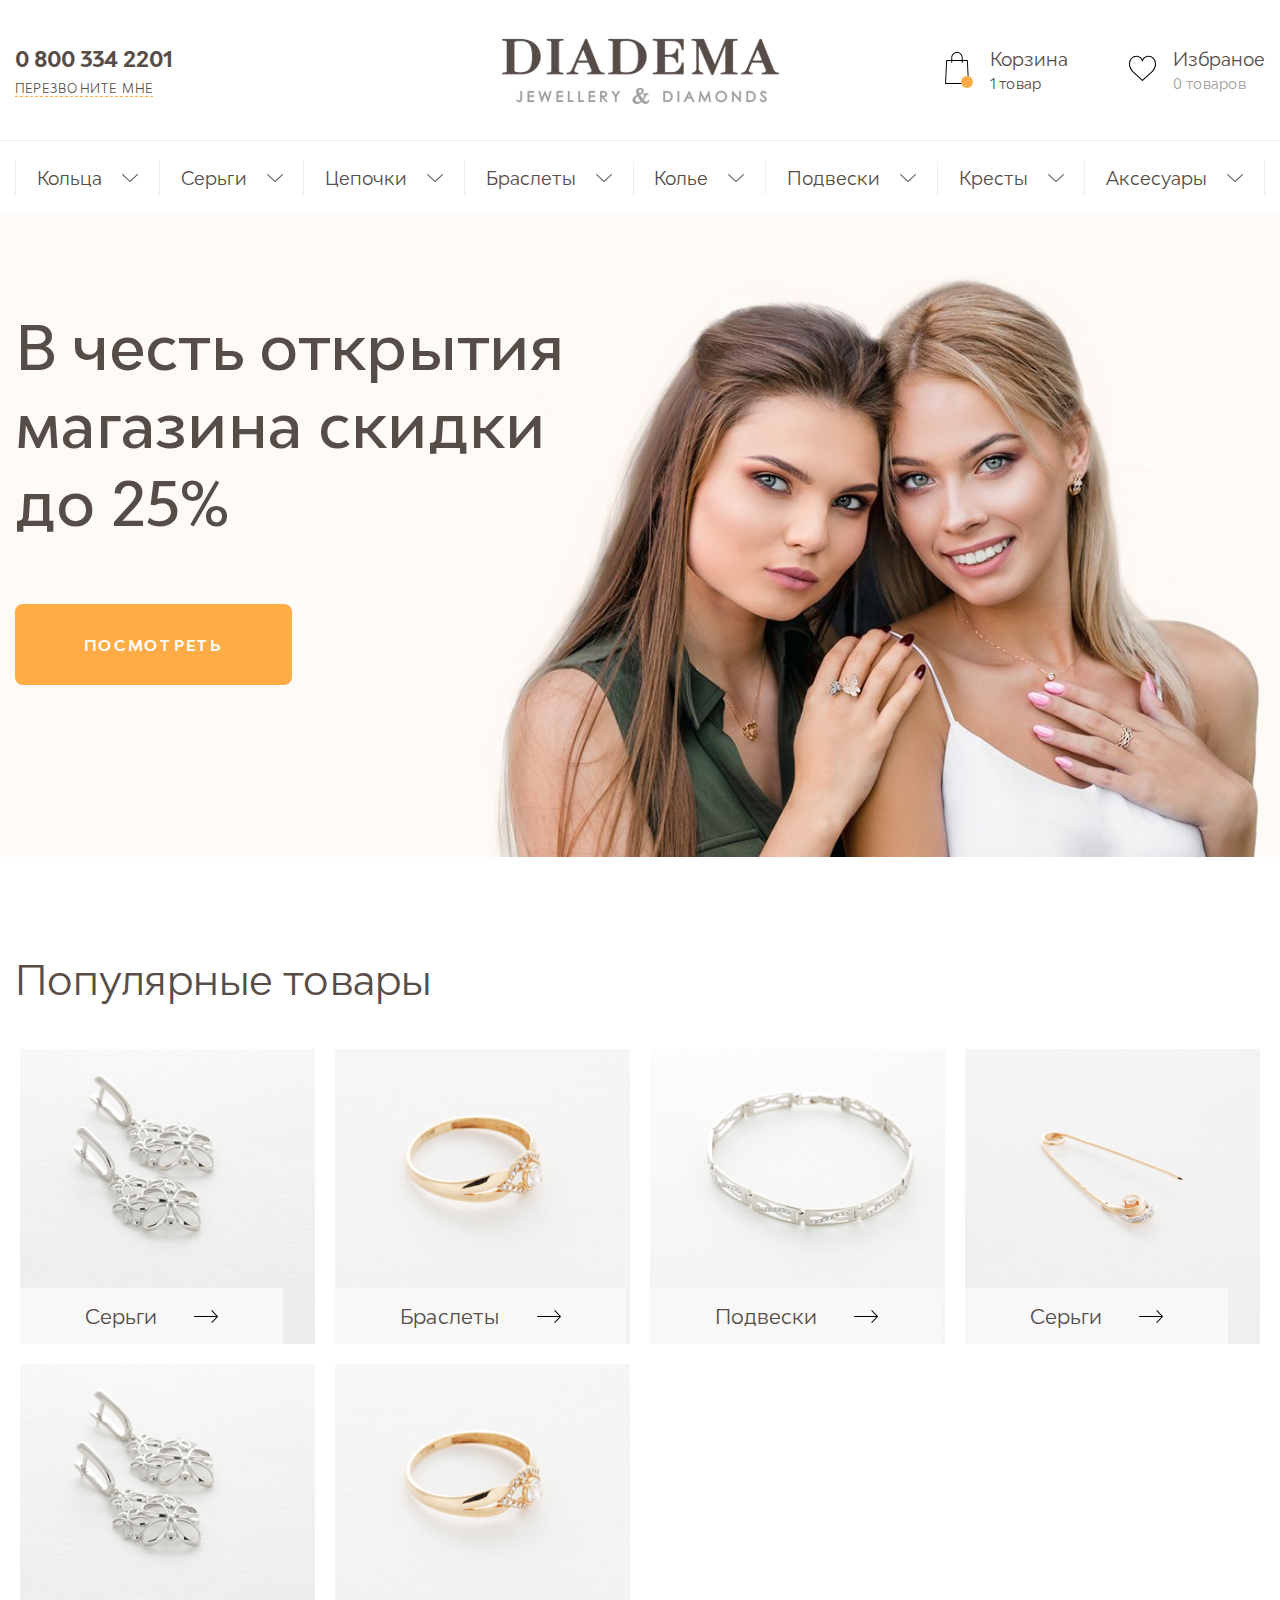
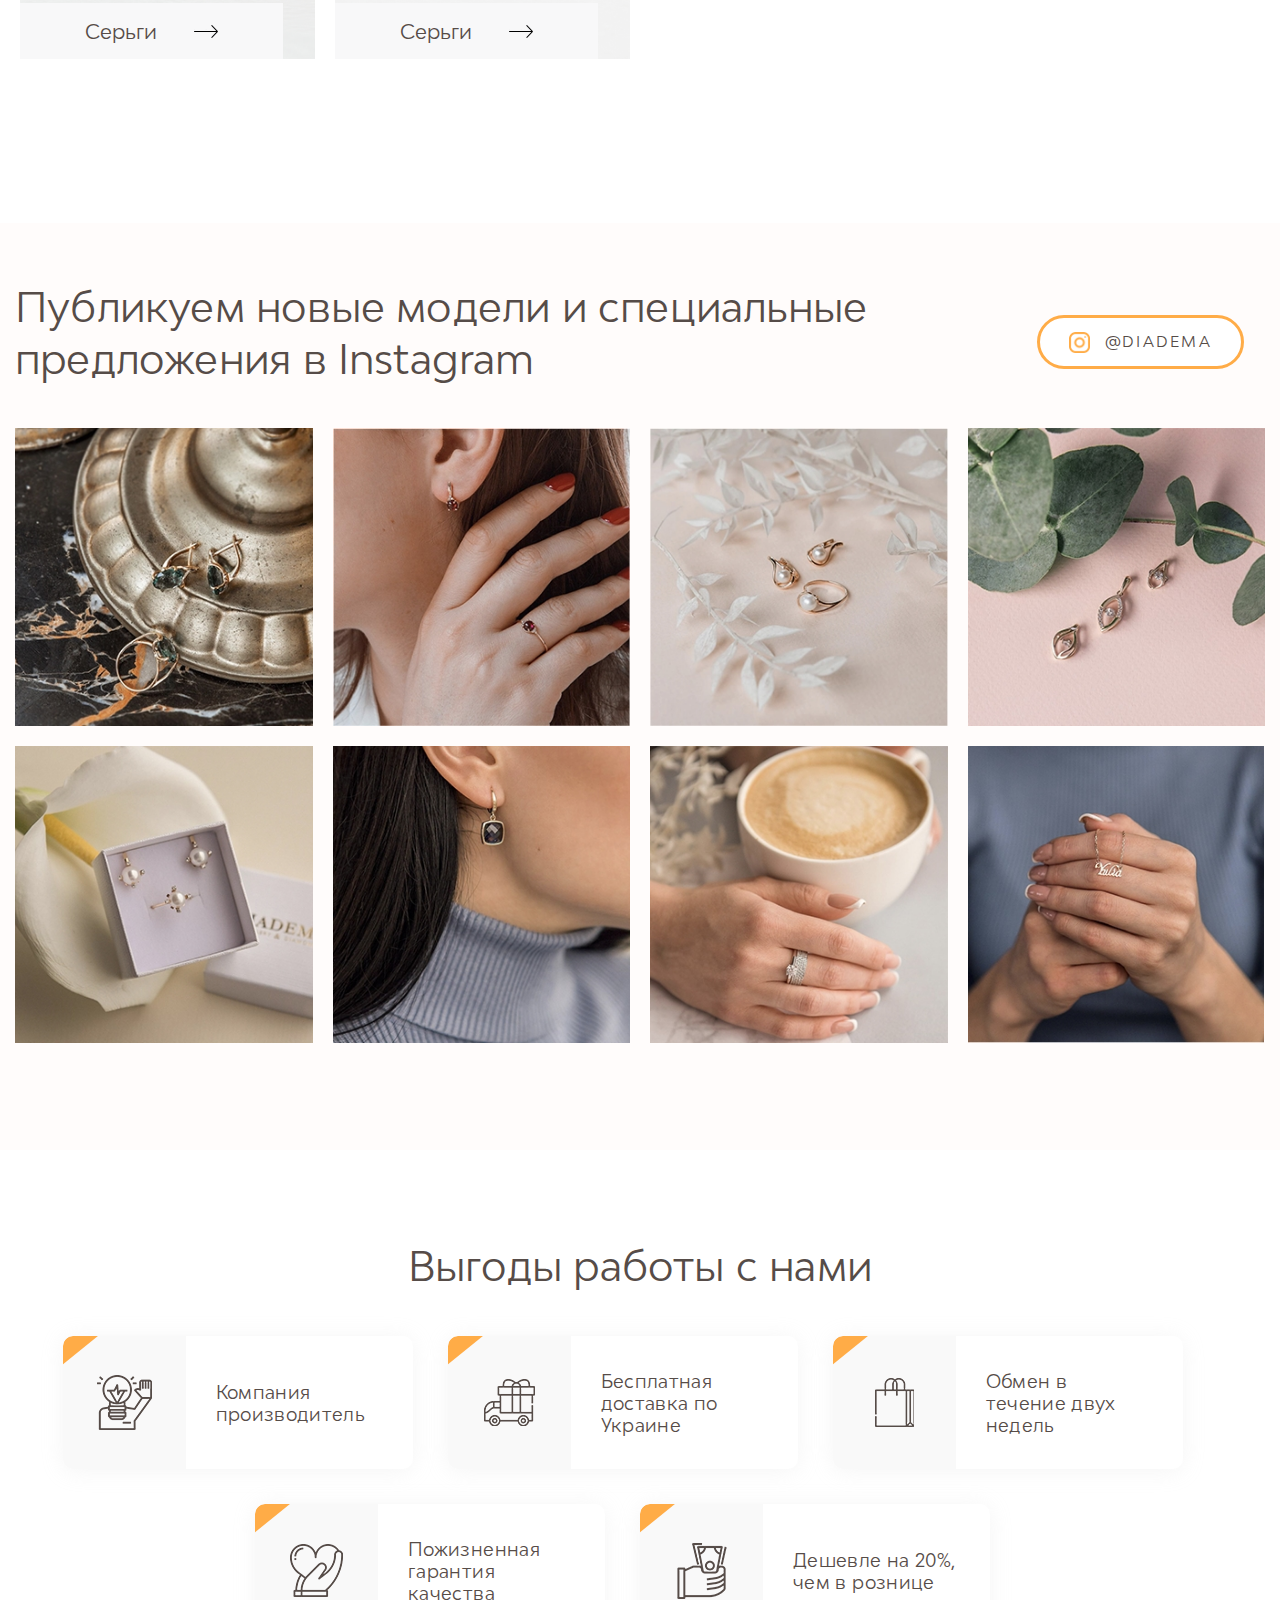
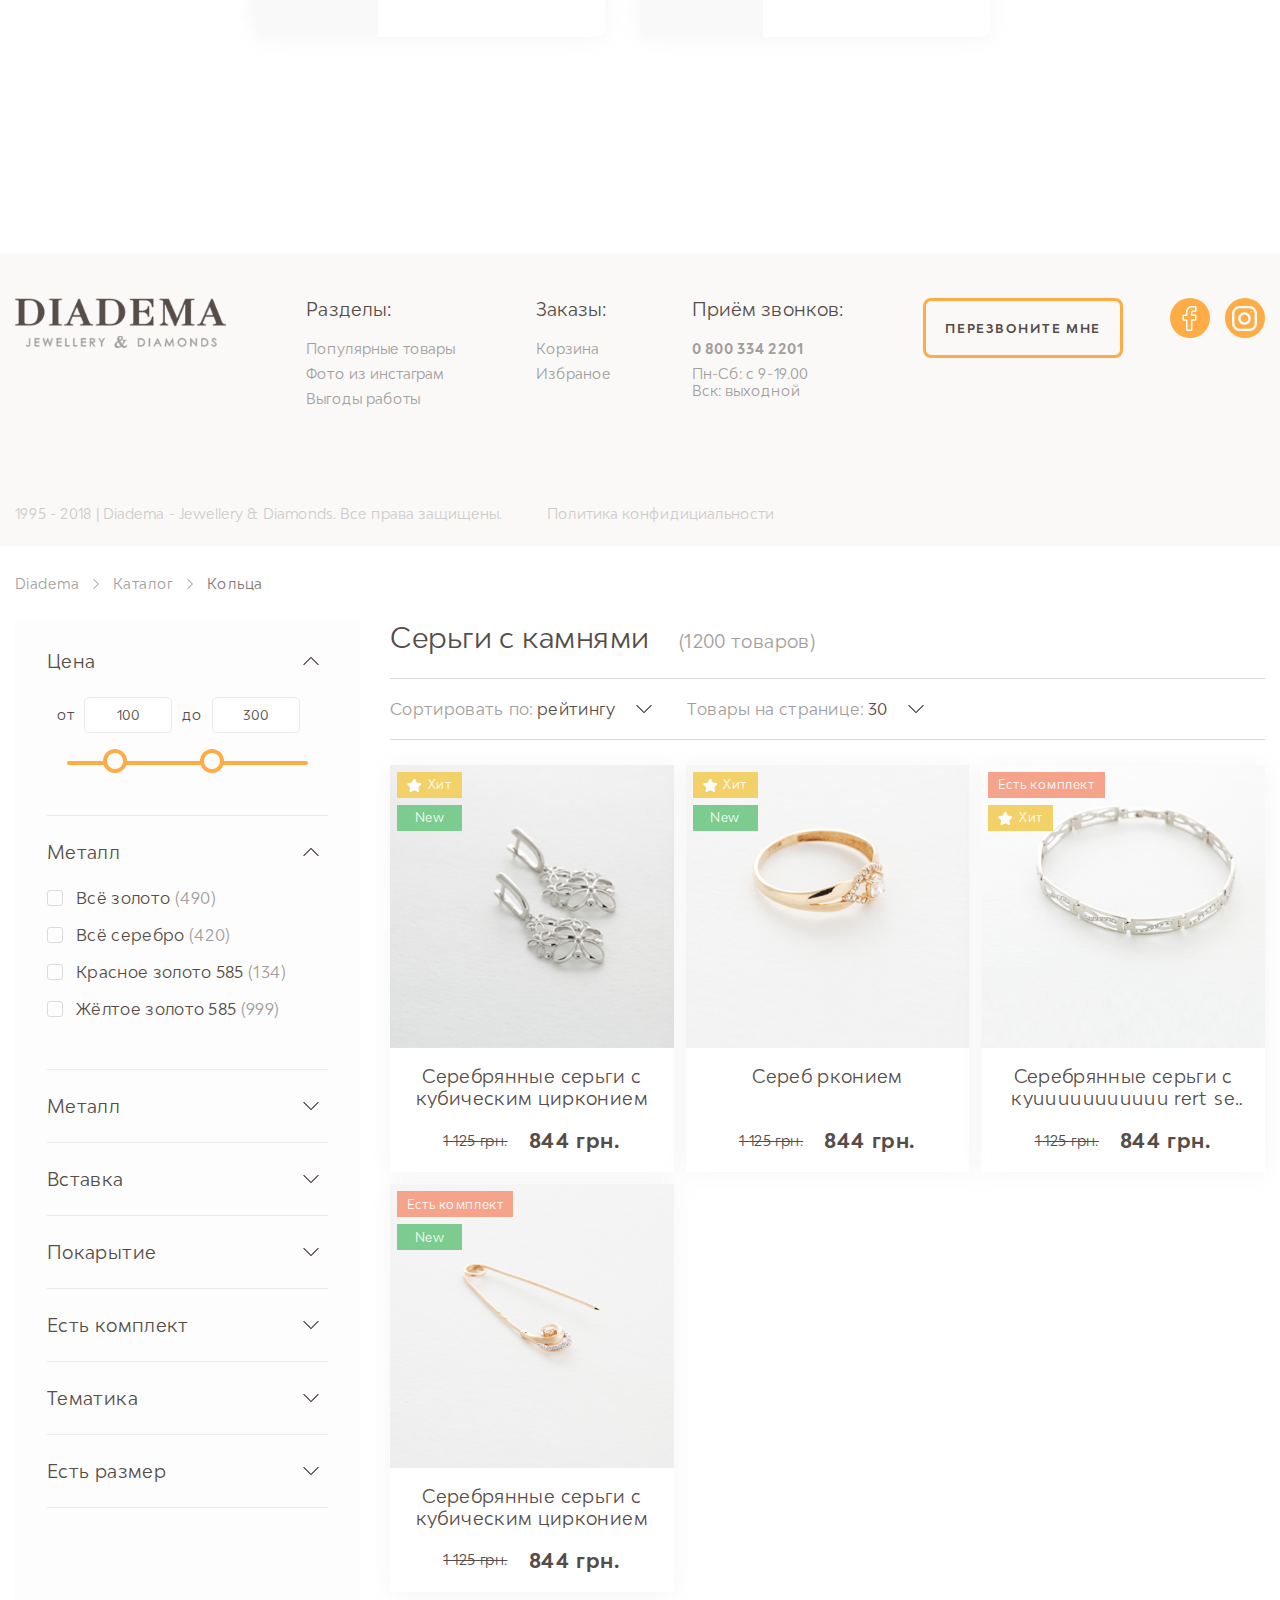
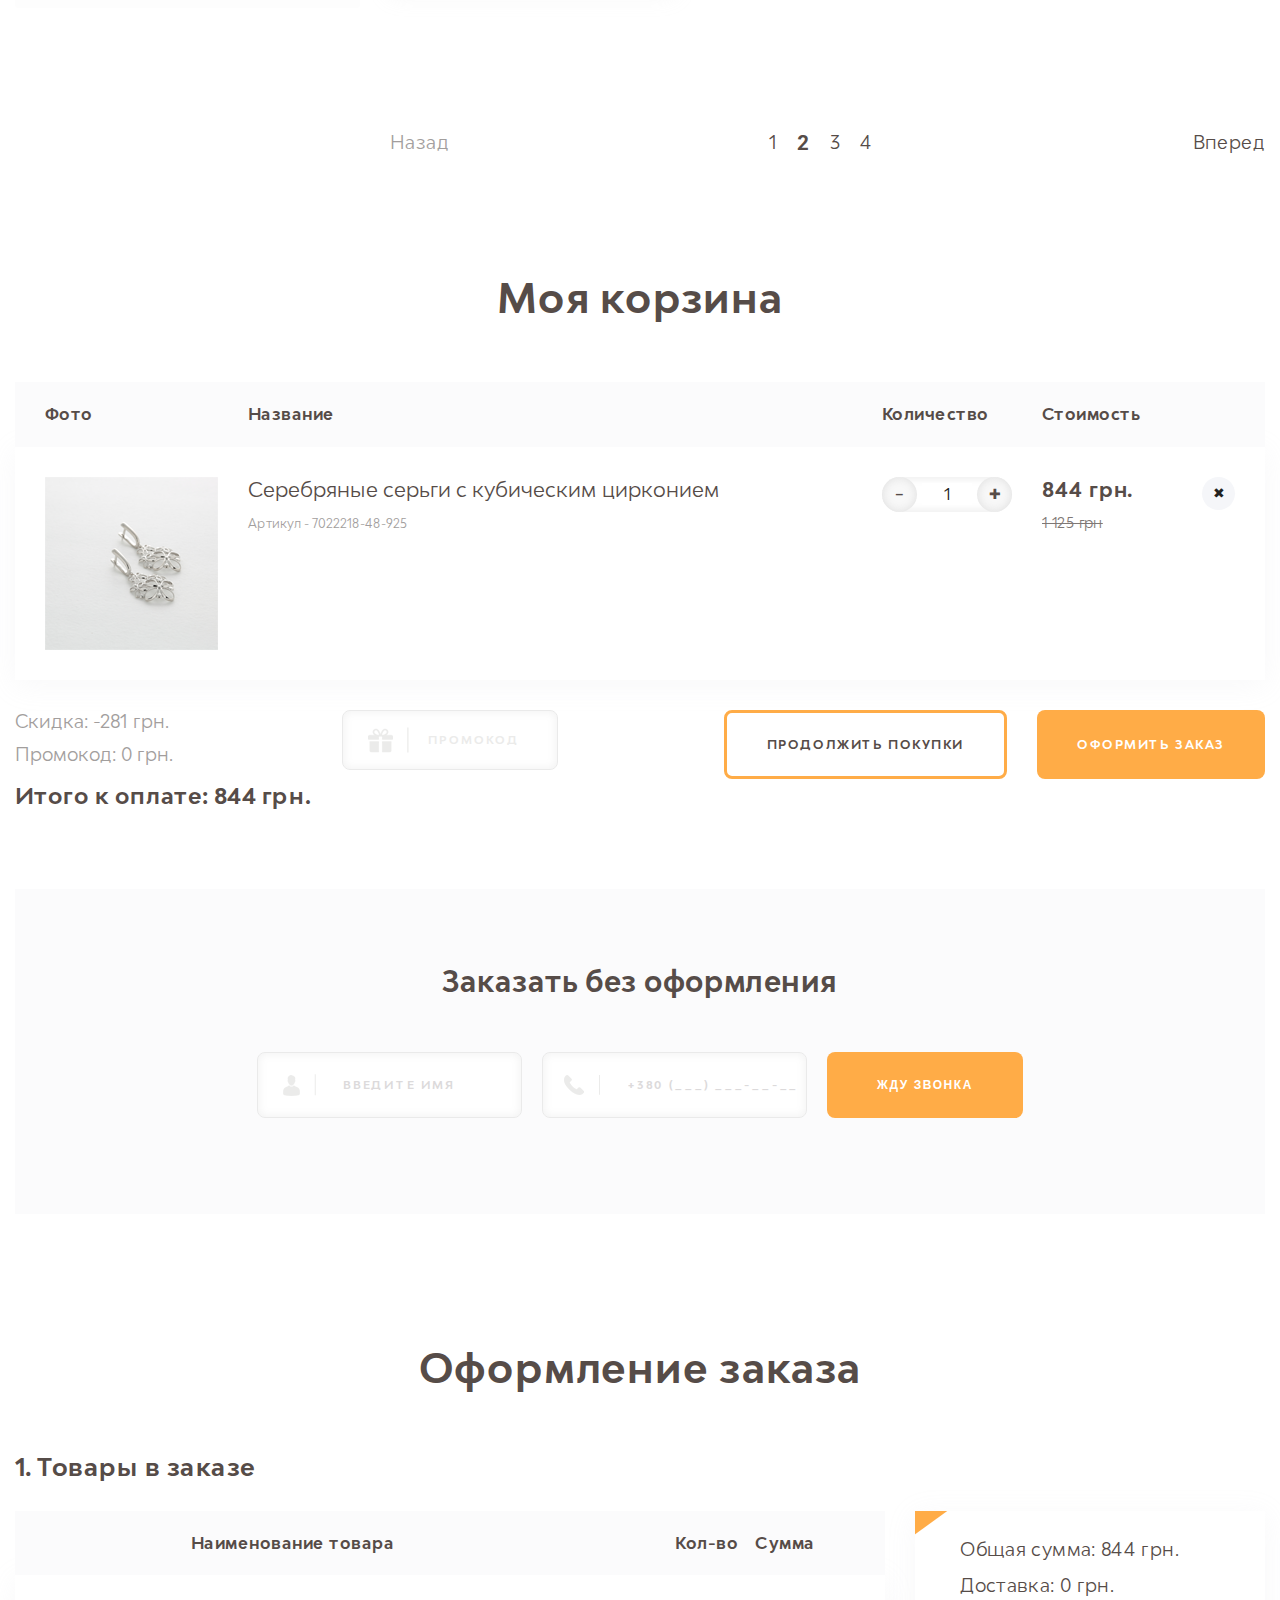
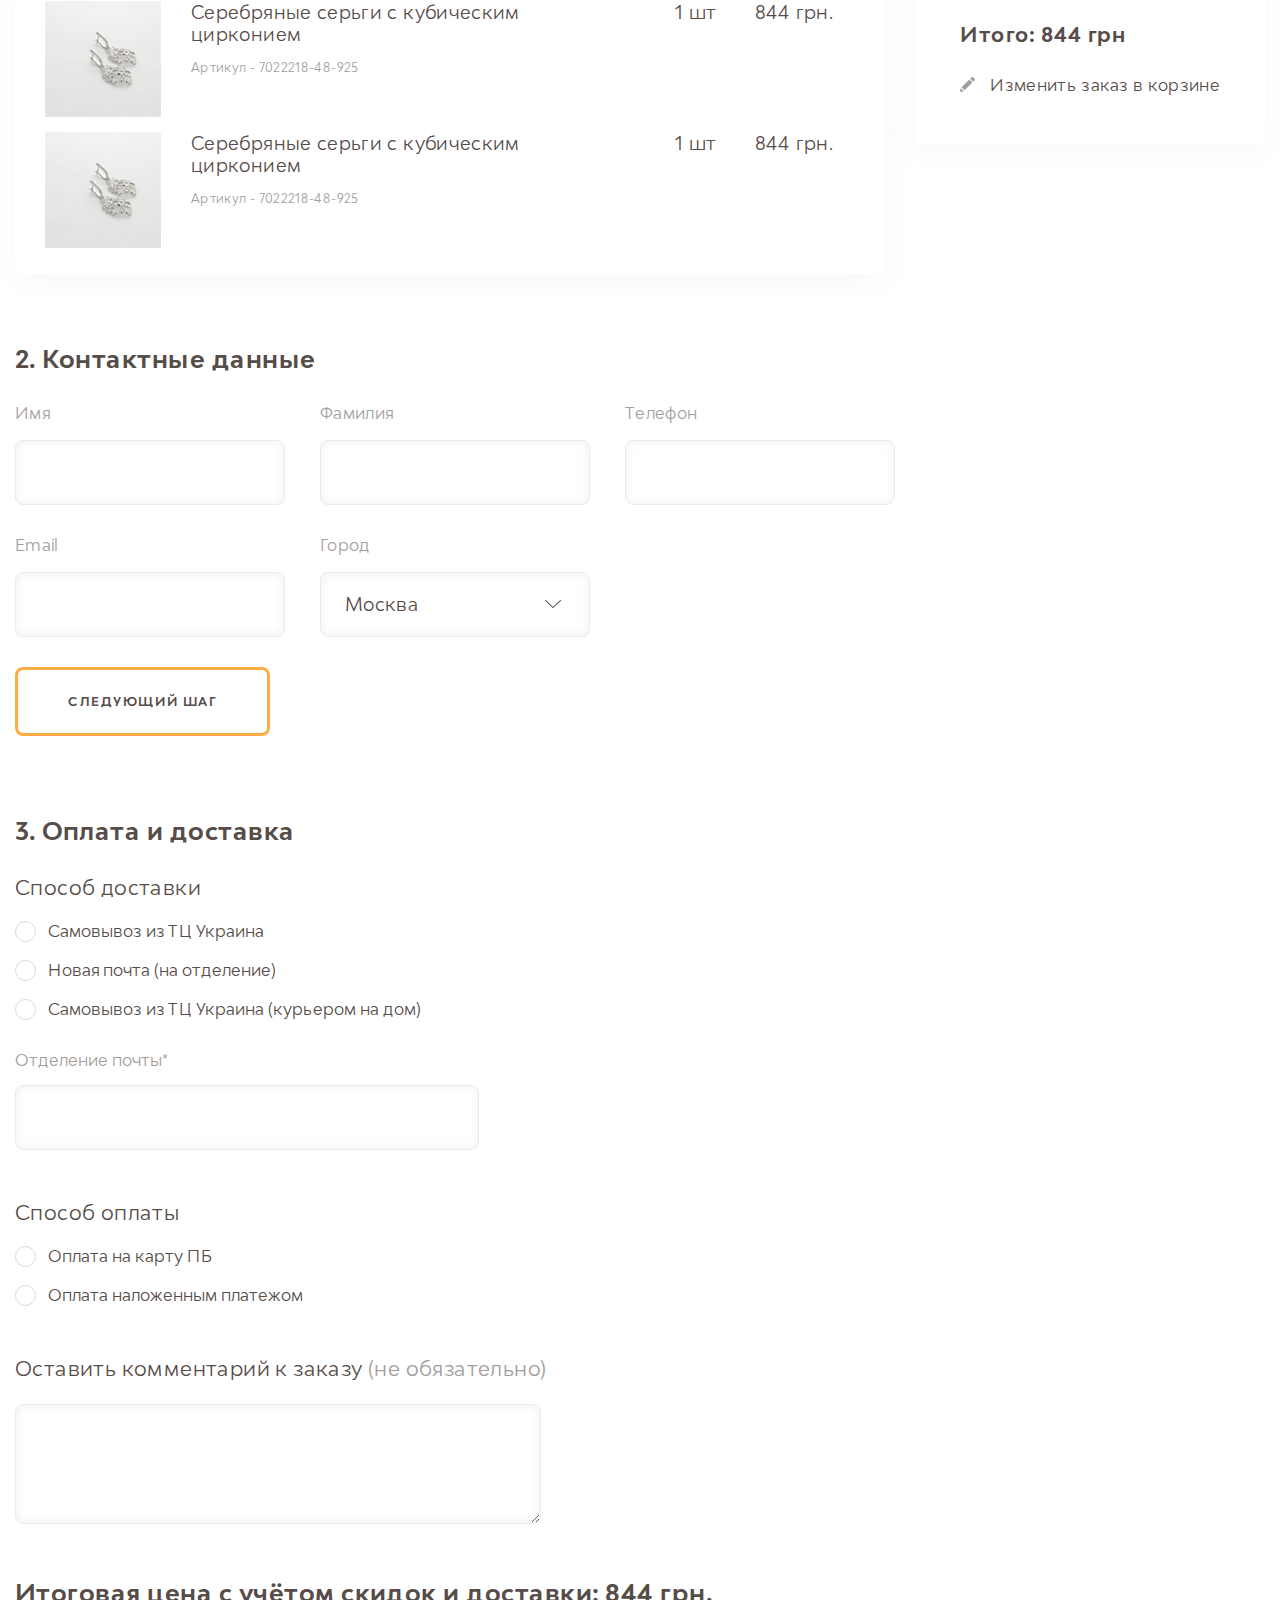
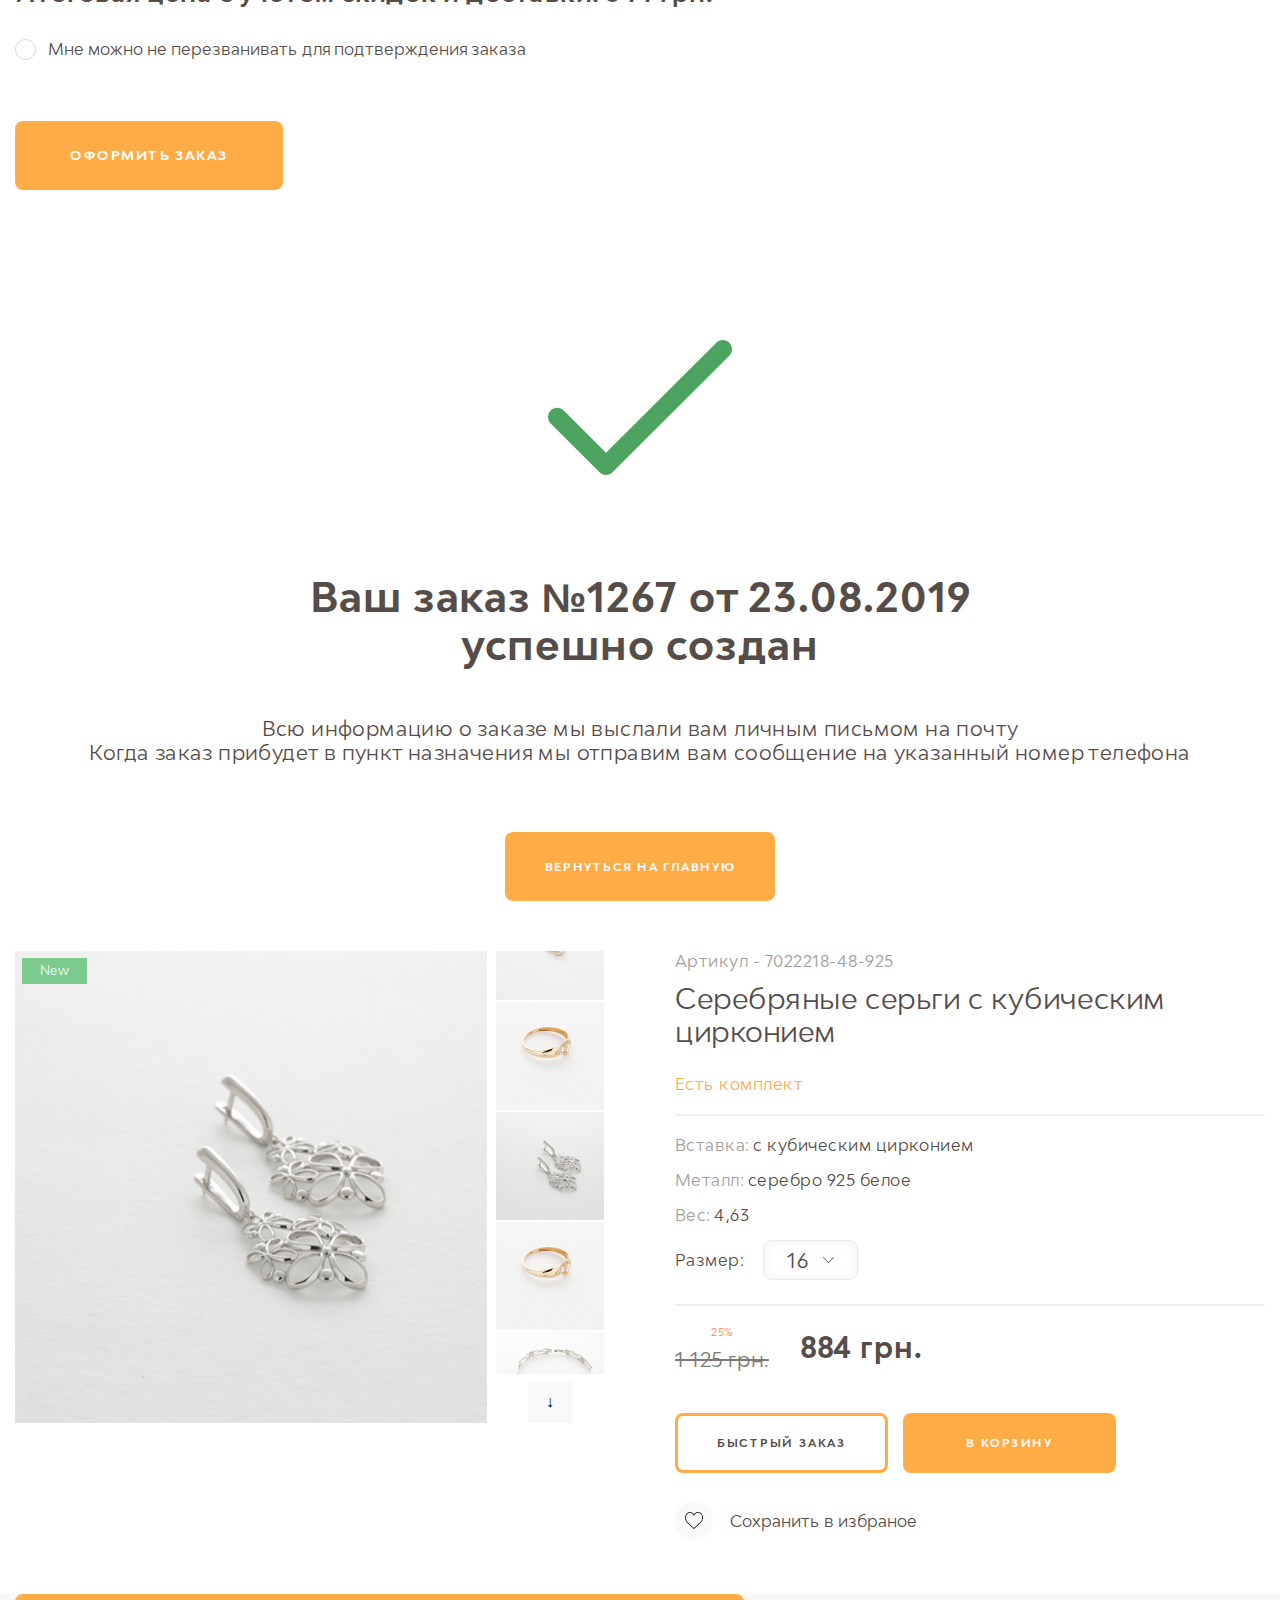
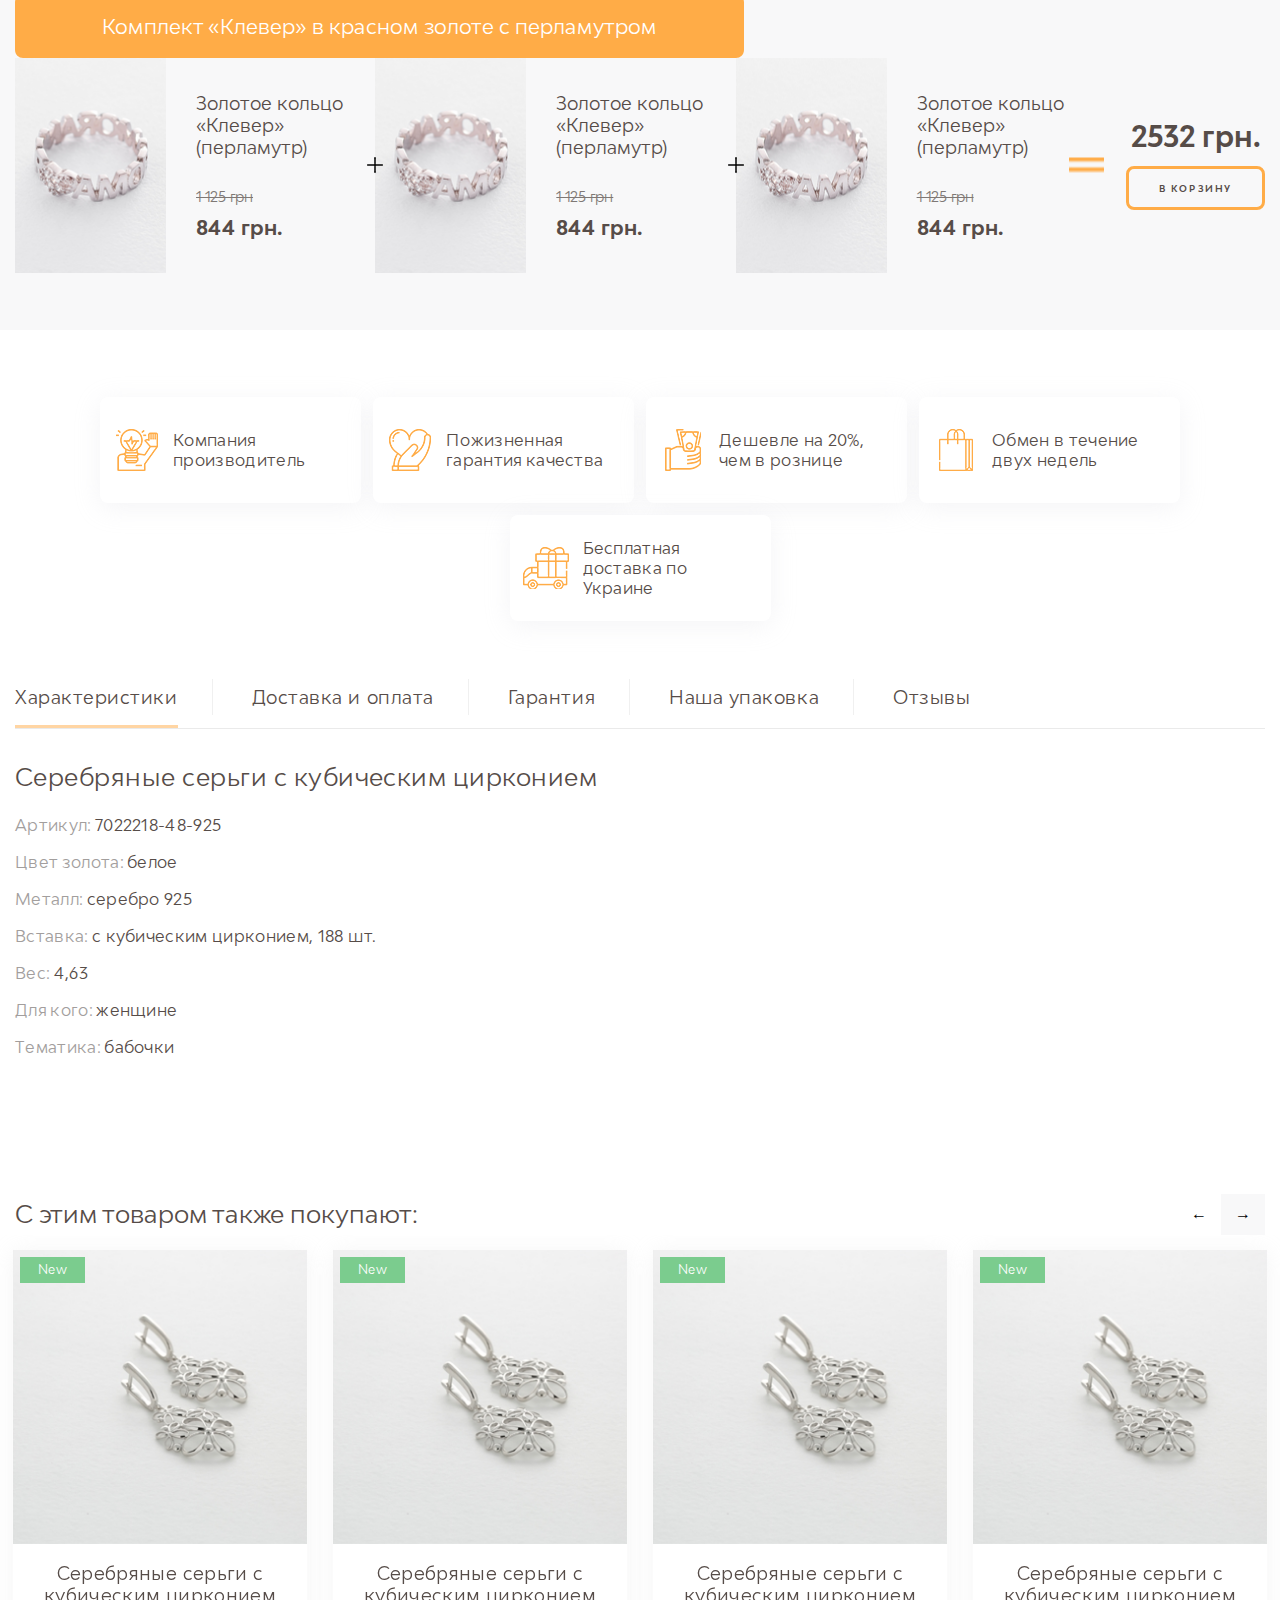
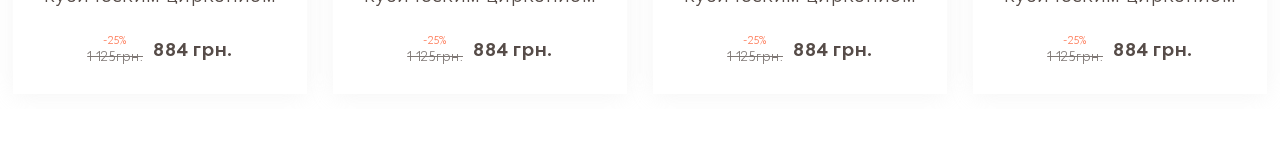
<file: diadema/final-final/index.html>
<!DOCTYPE html>
<html lang="en">
<head>
	<meta charset="UTF-8">
	<title>Document</title>
	<!-- <link rel="stylesheet" type="text/css" href="css/style.css"> -->
	<link rel="stylesheet" type="text/css" href="css/style.css">
	<script type="text/javascript" src="js/jquery-3.4.1.min.js"></script>
	<script src="js/jquery.responsiveTabs.min.js"></script>
<!-- 	<script src="https://code.jquery.com/ui/1.12.1/jquery-ui.js"></script>	 -->
	<script src="js/jquery-ui-onlyslider.min.js"></script>
	<script src="js/jquery.ui.touch-punch.min.js"></script>
	<script src="js/slick.min.js"></script>
	<script type="text/javascript" src="js/jquery.maskedinput.min.js"></script>
	
	<meta name="viewport" content="width=device-width, initial-scale=1">
</head>
<body>
	<header class="header">
		<div class="header__wrap">
			<div class="header__up">
				<div class="container">	
					<div class="upper">
						<div class="upper__left">
							<div class="upper__humburger">
								<div class="upper__humburger_wrap">
	                                <span></span>
	                                <span></span>
	                                <span></span>
                                </div>
                            </div>
							<a href="tel:08003342201"><div class="upper__phone">0 800 334 2201</div></a>
							<div class="upper__callback">
								<a class="classforpopup__fast-order">
									<span>Перезвоните мне</span>
									<div class="upper__img">
											<img src="img/telephone.svg" alt="Телефон">
									</div>
								</a>
							</div>
						</div>
						<div class="upper__logo">
							<a href="#">
								<img src="img/logo.png" alt="Diadema">
							</a>
						</div>
						<div class="upper__right">
							<div class="upper-basket no-null">
								<a class="upper-basket__wrap">
									<div class="upper-basket__img">
										<img src="img/shopping-bag.svg" alt="Корзина">
										<span class="upper-basket__value"></span>
									</div>
									<div class="upper-basket__text">
										<span>Корзина</span>
										<span>1 товар</span>
									</div>
								</a>
								<div class="stash__pop" data-role="basket-item-list">
									<div class="stash__container">
										<div class="stash__item">
											<div class="stash__img">
													<img src="img/mini_item.png" alt=""> 
											</div>
											<div class="stash__about">
												<p>Серебряные серьги "Жемчужинки"</p>
												<div class="bx-basket-item-list-item-remove" onclick="" title="Удалить"></div>
												<div class="stash__price">
													<div class="bx-basket-item-list-item-price">
														<strong>560 грн.</strong>
														<span>1 шт</span>

													</div>
							
													<div class="bx-basket-item-list-item-price-old">680 грн.</div>
												</div>
											</div>
										</div>
										<div class="stash__item">
											<div class="stash__img">
													<img src="img/mini_item.png" alt=""> 
											</div>
											<div class="stash__about">
												<p>Серебряные серьги "Жемчужинки"</p>
												<div class="bx-basket-item-list-item-remove" onclick="" title="Удалить"></div>
												<div class="stash__price">
													<div class="bx-basket-item-list-item-price">
														<strong>560 грн.</strong>
														<span>1 шт</span>

													</div>
							
													<div class="bx-basket-item-list-item-price-old">680 грн.</div>
												</div>
											</div>
										</div>
									</div>
									<div class="stash__total">
										<div class="stash__summary">
											<p><b>Итого: 560 грн.</b></p>
										</div>
										<a href="/basket/" class="btn btn--stash">В корзину</a>
									</div>
								</div>											
							</div>
							
							<div class="upper-favorites">
								<div class="upper-favorites__img">
									<img src="img/icon_heart.svg" alt="избранное">
								</div>
								<div class="upper-favorites__text">
									<span>Избраное</span>
									<span class="null">0 товаров</span>
								</div>
							</div>
						</div>
					</div>			
				</div>
			</div>
			<div class="menu__wrapper">
				<div class="container">
					<div class="menu__overlay"></div>	
					<div class="menu">
						<div class="menu__info-block">
							<div class="menu__info-block--phone"><a href="tel:08003342201"><img src="img/telephone.svg"><span>0 800 334 2201</span></a></div>
							<div class="menu__info-block--time-work">Пн-Сб: с 9-19.00 / Вск: выходной</div>
						</div>
						<div class="menu__name"><span>Каталог</span></div>
						<ul class="menu__list">
							<li class="menu__item">
	
								
								<a><div class="menu__item--block-img"><img class="menu__item--img" src="img/sub-menu-img-1.png" alt=""></div>	
									Кольца
								</a>
								<div class="sub-menu__wrap">
									<div class="sub-menu__name"><span>Кольца</span></div>
									<ul class="sub-menu">
									<li class="sub-menu__item">
										<a href="">
											<img src="img/sub-menu-img1.jpg">
											<span>Обручальные</span>
										</a>
									</li>
									<li class="sub-menu__item">
										<a href="">
											<img src="img/sub-menu-img2.jpg">
											<span>С брильянтами</span>
										</a>
									</li>
									<li class="sub-menu__item">
										<a href="">
											<img src="img/sub-menu-img1.jpg">
											<span>Кольза без камней</span>
										</a>
									</li>
									<li class="sub-menu__item">
										<a href="">
											<img src="img/sub-menu-img1.jpg">
											<span>С цветными камнями</span>
										</a>
									</li>
									<li class="sub-menu__item">
										<a href="">
											<img src="img/sub-menu-img1.jpg">
											<span>С жемчугом</span>
										</a>
									</li>
									</ul>
								</div>
							</li>

							<li class="menu__item">
								<a><div class="menu__item--block-img"><img class="menu__item--img" src="img/sub-menu-img-2.png" alt=""></div>
									Серьги
								</a>
								<div class="sub-menu__wrap">
									<div class="sub-menu__name"><span>Серьги</span></div>
									<ul class="sub-menu">
									<li class="sub-menu__item">
										<a href="">
											<img src="img/sub-menu-img1.jpg">
											<span>Обручальные</span>
										</a>
									</li>
									<li class="sub-menu__item">
										<a href="">
											<img src="img/sub-menu-img2.jpg">
											<span>С брильянтами</span>
										</a>
									</li>
									<li class="sub-menu__item">
										<a href="">
											<img src="img/sub-menu-img1.jpg">
											<span>Кольза без камней</span>
										</a>
									</li>
									<li class="sub-menu__item">
										<a href="">
											<img src="img/sub-menu-img1.jpg">
											<span>С цветными камнями</span>
										</a>
									</li>
									<li class="sub-menu__item">
										<a href="">
											<img src="img/sub-menu-img1.jpg">
											<span>С жемчугом</span>
										</a>
									</li>
									</ul>
								</div>
							</li>
							<li class="menu__item">
								<a><div class="menu__item--block-img"><img class="menu__item--img" src="img/sub-menu-img-3.png" alt=""></div>
									Цепочки
								</a>
							</li>
							<li class="menu__item">
								<a><div class="menu__item--block-img"><img class="menu__item--img" src="img/sub-menu-img-4.png" alt=""></div>
									Браслеты
								</a>
							</li>
							<li class="menu__item">
								<a><div class="menu__item--block-img"><img class="menu__item--img" src="img/sub-menu-img-5.png" alt=""></div>
									Колье
								</a>
							</li>
							<li class="menu__item">
								<a><div class="menu__item--block-img"><img class="menu__item--img" src="img/sub-menu-img-6.png" alt=""></div>
									Подвески
								</a>
							</li>
							<li class="menu__item">
								<a><div class="menu__item--block-img"><img class="menu__item--img" src="img/sub-menu-img-7.png" alt=""></div>
									Кресты
								</a>
							</li>
							<li class="menu__item">
								<a><div class="menu__item--block-img"><img class="menu__item--img" src="img/sub-menu-img-8.png" alt=""></div>
									Аксесуары
								</a>
								<div class="sub-menu__wrap">
									<div class="sub-menu__name"><span>Аксесуары</span></div>
									<ul class="sub-menu">
									<li class="sub-menu__item">
										<a href="">
											<img src="img/sub-menu-img1.jpg">
											<span>Обручальные</span>
										</a>
									</li>
									<li class="sub-menu__item">
										<a href="">
											<img src="img/sub-menu-img2.jpg">
											<span>С брильянтами</span>
										</a>
									</li>
									<li class="sub-menu__item">
										<a href="">
											<img src="img/sub-menu-img1.jpg">
											<span>Кольза без камней</span>
										</a>
									</li>
									<li class="sub-menu__item">
										<a href="">
											<img src="img/sub-menu-img1.jpg">
											<span>С цветными камнями</span>
										</a>
									</li>
									<li class="sub-menu__item">
										<a href="">
											<img src="img/sub-menu-img1.jpg">
											<span>С жемчугом</span>
										</a>
									</li>
									</ul>
								</div>
							</li>

						
						</ul>
						<div class="menu__close">
							<div class="menu__close--wrap">
								<img src="img/close-icon.png">
							</div>										
						</div>
					</div>			
				</div>
			</div>

		</div>
	</header>
	<section class="offer">
		<div class="offer__wrap">
			<div class="container">	
				<div class="offer__inner">
					<div class="offer__text">В честь открытия<br>магазина скидки<br>до 25%</div>
					<a class="btn offer__btn">Посмотреть</a>
				</div>
		</div>
	</section>
	<section class="popular-goods">
		<div class="popular-goods__wrap">
			<div class="container">
				<div class="popular-goods__inner">
					<div class="title popular-goods__title">Популярные товары</div>
					<div class="popular-goods__items">
						<div class="popular-goods__item">
							<div class="popular-goods-item__wrap">
								<a href="">
									<div class="popular-goods-item__img">
										<img src="img/popular-goods-item__img1.png" alt="Серьги">
									</div>	
									<div class="popular-goods-item__btn">
										
											<span>Серьги</span>
										
									</div>
								</a>
							</div>	
						</div>	
						<div class="popular-goods__item">
							<div class="popular-goods-item__wrap">
								<a href="">
									<div class="popular-goods-item__img">
										<img src="img/popular-goods-item__img2.png" alt="Серьги">
									</div>	
									<div class="popular-goods-item__btn">

										<span>Браслеты</span>

									</div>
								</a>
							</div>	
						</div>
						<div class="popular-goods__item">
							<div class="popular-goods-item__wrap">
								<a href="">
									<div class="popular-goods-item__img">
										<img src="img/popular-goods-item__img3.png" alt="Серьги">
									</div>	
									<div class="popular-goods-item__btn">
										
											<span>Подвески</span>
										
									</div>
								</a>
							</div>	
						</div>		
						<div class="popular-goods__item">
							<div class="popular-goods-item__wrap">
								<a href="">
									<div class="popular-goods-item__img">
										<img src="img/popular-goods-item__img4.png" alt="Серьги">
									</div>	
									<div class="popular-goods-item__btn">
										
											<span>Серьги</span>
										
									</div>
								</a>
							</div>	
						</div>	
						<div class="popular-goods__item">
							<div class="popular-goods-item__wrap">
								<a href="">
									<div class="popular-goods-item__img">
										<img src="img/popular-goods-item__img1.png" alt="Серьги">
									</div>	
									<div class="popular-goods-item__btn">
										
											<span>Серьги</span>
										
									</div>
								</a>
							</div>	
						</div>	
						<div class="popular-goods__item">
							<div class="popular-goods-item__wrap">
								<a href="">
									<div class="popular-goods-item__img">
										<img src="img/popular-goods-item__img2.png" alt="Серьги">
									</div>	
									<div class="popular-goods-item__btn">
										
											<span>Серьги</span>
										
									</div>
								</a>
							</div>	
						</div>	
					
					</div>
					<div class="popular-goods__more">
						<a href="#">Посмотреть еще товары</a>
					</div>
				</div>
				<!-- /.popular-goods__inner -->
			</div>
			<!-- /.container -->
		</div>
		<!-- /.popular-goods__wrap -->
	</section>
	<!-- /.popular-goods -->

	<section class="posts-inst">
		<div class="posts-inst__wrap">
			<div class="container">
				<div class="posts-inst__inner">
					<div class="posts-inst__up">
						<div class="title posts-inst__title">Публикуем новые модели и специальные<br>предложения в Instagram</div>
						<!-- /.title posts-inst__title -->
						<div class="posts-inst__name-inst"><a href=""><span>@DIADEMA</span></a></div>
						<!-- /.posts-inst__name-inst -->
					</div>
					<!-- /.posts-inst__up -->
					<div class="posts-inst__content">
						<div class="posts-inst__items">
							<div class="posts-inst__item"><a href=""><img src="img/inst-photo-1.jpg"></a></div>
							<div class="posts-inst__item"><a href=""><img src="img/inst-photo-2.jpg"></a></div>
							<div class="posts-inst__item"><a href=""><img src="img/inst-photo-3.jpg"></a></div>
							<div class="posts-inst__item"><a href=""><img src="img/inst-photo-4.jpg"></a></div>
							<div class="posts-inst__item"><a href=""><img src="img/inst-photo-5.jpg"></a></div>
							<div class="posts-inst__item"><a href=""><img src="img/inst-photo-6.jpg"></a></div>
							<div class="posts-inst__item"><a href=""><img src="img/inst-photo-7.jpg"></a></div>
							<div class="posts-inst__item"><a href=""><img src="img/inst-photo-8.jpg"></a></div>
						</div>

					</div>
					<!-- /.posts-inst__content -->
				</div>
				<!-- /.posts-inst__inner -->
			</div>
			<!-- /.container -->
		</div>
		<!-- /.posts-inst__wrap -->
	</section>
	<!-- /.posts-inst -->

 	<section class="advantage">
 		<div class="advantage__wrap">
 			<div class="container">
 				<div class="advantage__inner">
 					<div class="title advantage__title">Выгоды работы с нами</div>
 					<!-- /.title advantage__title -->
 					<div class="advantage__items">
 						<div class="advantage__item">
 							<div class="advantage-item__img"><img src="img/icon_1.png"></div>
 							<!-- /.advantage-item__img -->
 							<div class="advantage-item__text">
 								Компания производитель
							</div>
 							<!-- /.advantage-item__text -->
 						</div>
 						<!-- /.advantage__item -->
 						<div class="advantage__item">
 							<div class="advantage-item__img"><img src="img/free-delivery.png"></div>
 							<!-- /.advantage-item__img -->
 							<div class="advantage-item__text">
 								Бесплатная доставка по Украине
							</div>
 							<!-- /.advantage-item__text -->
 						</div>
 						<!-- /.advantage__item -->
 						<div class="advantage__item">
 							<div class="advantage-item__img"><img src="img/shopping-bag.png"></div>
 							<!-- /.advantage-item__img -->
 							<div class="advantage-item__text">
 								Обмен в течение двух недель  
							</div>
 							<!-- /.advantage-item__text -->
 						</div>
 						<!-- /.advantage__item -->
 						<div class="advantage__item">
 							<div class="advantage-item__img"><img src="img/icon_4.png"></div>
 							<!-- /.advantage-item__img -->
 							<div class="advantage-item__text">
 								Пожизненная гарантия качества
							</div>
 							<!-- /.advantage-item__text -->
 						</div>
 						<!-- /.advantage__item -->
 						<div class="advantage__item">
 							<div class="advantage-item__img"><img src="img/icon_5.png"></div>
 							<!-- /.advantage-item__img -->
 							<div class="advantage-item__text">
 								Дешевле на 20%, чем в рознице
							</div>
 							<!-- /.advantage-item__text -->
 						</div>
 						<!-- /.advantage__item -->
 					</div>
 					<!-- /.advantage__items -->
 				</div>
 				<!-- /.advantage__inner -->
 			</div>
 			<!-- /.container -->
 		</div>
 		<!-- /.advantage__wrap -->
 	</section>
 	<!-- /.advantage -->

 	<footer class="footer">
 		<div class="footer__wrap">
 			<div class="container">
 				<div class="footer__inner">
 					<div class="footer__blocks">
	 					<div class="footer__logo"><a href=""><img src="img/logo.png"></a></div>
	 					<!-- /.footer__logo -->
	 					<div class="footer__section">
	 						<div class="footer__title">Разделы:</div>
							<span><a href="">Популярные товары</a></span>
							<span><a href="">Фото из инстаграм</a></span>
							<span><a href="">Выгоды работы</a></span>

	 					</div>
	 					<!-- /.footer__section -->
	 					<div class="footer__order">
	 						<div class="footer__title">Заказы:</div>
	 					<span><a href="">Корзина</a></span>
	 						<span><a href="">Избраное</a></span>
	 					</div>
	 					<!-- /.footer__order -->
	 					<div class="footer__contact">
	 						<div class="footer__title">Приём звонков:</div>
	 						<span><b>0 800 334 2201</b></span>
	 						<span>Пн-Сб: с 9-19.00<br>Вск: выходной</span>
	 					</div>
	 					<!-- /.footer__contact -->
	 					<div class="footer__feedback">
	 						<div class="footer__callback">
	 							<a class="btn btn-o classforpopup__fast-order">Перезвоните мне</a>
	 						</div>
	 						<!-- /.footer__callback -->
	 						<div class="footer__social">
	 							<a href="" class="social-icon social-icon--facebook"></a>
	 							<a href="" class="social-icon social-icon--instagram"></a>
	 						</div>
	 						<!-- /.footer__social -->
	 					</div>
	 					<!-- /.footer__feedback -->
 					</div>
 					<div class="footer__down">
 						<div class="copyright">1995 - 2018 | Diadema - Jewellery & Diamonds. Все права защищены.</div>
 						<div class="policy"><a href="">Политика конфидициальности</a></div>
 					</div>
 				</div>
 				<!-- /.footer__inner -->
 			</div>
 			<!-- /.container -->
 		</div>
 		<!-- /.footer__wrap -->
 	</footer>
 	<!-- /.footer -->




	<div class="nav-breadcrumb">
		<div class="container">
			<div class="bx-breadcrumb">
			<div class="bx-breadcrumb-item">
				<a href="/" title="Diadema">
					<span>Diadema</span>
				</a>
			</div>
			<div class="bx-breadcrumb-item">
				
				<a href="/catalog/" title="Каталог">
					<span>Каталог</span>
				</a>
			</div>
			<div class="bx-breadcrumb-item">
				<span>Кольца</span>
			</div></div>		

		</div>
	</div>
	
	<div class="catalog__block">
		<div class="catalog__wrap">
			<div class="container">
				<div class="catalog__inner">
					<div class="catalog__left">
						
						<div class="smartfilter">
							<!-- filter content -->
							<div class="smartfilter__up">
								<span class="smartfilter__up--title">Фильтр</span>
								<span class="smartfilter__up--btn"></span>
							</div>	
							<div class="smartfilter__sort">
								
								<div class="catalog__sort">
									<span>Сортировать по:&nbsp;</span>
									<div class="catalog-sort__value popup-option__value">
										<span>рейтингу</span>
										<div class="catalog-sort__popup">
											<ul>
												<li class="catalog-sort-popup__item popup-option__item">рейтингу</li>
												<li class="catalog-sort-popup__item popup-option__item">новизне</li>
												<li class="catalog-sort-popup__item popup-option__item">убыванию</li>
												<li class="catalog-sort-popup__item popup-option__item">возрастанию цены</li>
											</ul>
										</div>
									</div>
									
								</div>
								<div class="catalog__num-product">
									<span>Товары на странице:&nbsp;</span>
									<div class="catalog-num-product__value popup-option__value">
										<span>30</span>
										<div class="catalog-num-product__popup">
											<ul>
												<li class="catalog-num-product-popup__item popup-option__item">30</li>
												<li class="catalog-num-product-popup__item popup-option__item">60</li>
												<li class="catalog-num-product-popup__item popup-option__item">90</li>
												<li class="catalog-num-product-popup__item popup-option__item">120</li>
											</ul>
										</div>
									</div>
									
								</div>
							</div>
							<div class="smartfilter__content">	
								
								<div class="filter-parameters-box active">
									<div class="filter-parameters-box-title">
										<span>Цена</span>
									</div>

									<div class="filter-parameters-box-container">
										<div class="hider__row">
											<span>от</span><input id="lower-price" class="lower-price" type="text" readonly>
											<span>до</span><input id="higher-price" class="higher-price" type="text" readonly>
										</div>
										<div class="hider__pricer">
											<div id="slider-range" class="slider-price">
											
											</div>
										</div>								
									</div>		
								</div>	


								<div class="filter-parameters-box active">
									<div class="filter-parameters-box-title">
										<span>Металл</span>
									</div>

									<div class="filter-parameters-box-container">
										<label class="filter-param-label filter-parameters-box-item checkbox" for="arrFilter_1">														
												<input type="checkbox" name="arrFilter_1" id="arrFilter_1">
												<span class="filter-param-text" title="">Всё золото&nbsp;<span>(490)</span></span>													
										</label>	

										<label class="filter-param-label filter-parameters-box-item checkbox" for="arrFilter_27">														
												<input type="checkbox" name="arrFilter_27" id="arrFilter_27">
												<span class="filter-param-text" title="">Всё серебро&nbsp;<span>(420)</span></span>													
										</label>	

										<label class="filter-param-label filter-parameters-box-item checkbox" for="arrFilter_3">														
												<input type="checkbox" name="arrFilter_3" id="arrFilter_3">
												<span class="filter-param-text" title="">Красное золото 585&nbsp;<span>(134)</span></span>													
										</label>

										<label class="filter-param-label filter-parameters-box-item checkbox" for="arrFilter_4">														
												<input type="checkbox" name="arrFilter_4" id="arrFilter_4">
												<span class="filter-param-text" title="">Жёлтое золото 585&nbsp;<span>(999)</span></span>													
										</label>																										
									</div>		
								</div>		

								<div class="filter-parameters-box">
									<div class="filter-parameters-box-title">
										<span>Металл</span>
									</div>
									<div class="filter-parameters-box-container">
										<label class="filter-param-label filter-parameters-box-item checkbox" for="arrFilter_26">														
												<input type="checkbox" name="arrFilter_26" id="arrFilter_26">
												<span class="filter-param-text" title="красное">красное&nbsp;<span>(16)</span></span>													
										</label>		
										<label class="filter-param-label filter-parameters-box-item checkbox" for="arrFilter_27">														
												<input type="checkbox" name="arrFilter_27" id="arrFilter_27">
												<span class="filter-param-text" title="красное">красное&nbsp;<span>(16)</span></span>													
										</label>																												
									</div>		
								</div>	

								<div class="filter-parameters-box">
									<div class="filter-parameters-box-title">
										<span>Вставка</span>
									</div>
									<div class="filter-parameters-box-container">
																																			
									</div>		
								</div>

								<div class="filter-parameters-box">
									<div class="filter-parameters-box-title">
										<span>Покарытие</span>
									</div>
									<div class="filter-parameters-box-container">
																																			
									</div>		
								</div>	

								<div class="filter-parameters-box">
									<div class="filter-parameters-box-title">
										<span>Есть комплект</span>
									</div>
									<div class="filter-parameters-box-container">
																																			
									</div>		
								</div>

								<div class="filter-parameters-box">
									<div class="filter-parameters-box-title">
										<span>Тематика</span>
									</div>
									<div class="filter-parameters-box-container">
																																			
									</div>		
								</div>		
								
								<div class="filter-parameters-box">
									<div class="filter-parameters-box-title">
										<span>Есть размер</span>
									</div>
									<div class="filter-parameters-box-container">
																																			
									</div>		
								</div>	

							</div>
							<!-- filter btn -->
							<div class="smartfilter__btn"></div>
						</div>
			
						
						<!-- /.smartfilter -->
					</div>
					<!-- /.catalog__left -->
				
					<div class="catalog__right">
						<div class="catalog__title">Серьги с камнями<span>(1200 товаров)</span>
						</div>
						<div class="catalog__info">
							<div class="catalog__sort">
								<span>Сортировать по:&nbsp;</span>
								<div class="catalog-sort__value popup-option__value">
									<span>рейтингу</span>
									<div class="catalog-sort__popup">
										<ul>
											<li class="catalog-sort-popup__item popup-option__item">рейтингу</li>
											<li class="catalog-sort-popup__item popup-option__item">новизне</li>
											<li class="catalog-sort-popup__item popup-option__item">убыванию</li>
											<li class="catalog-sort-popup__item popup-option__item">возрастанию цены</li>
										</ul>
									</div>
								</div>
								
							</div>
							<div class="catalog__num-product">
								<span>Товары на странице:&nbsp;</span>
								<div class="catalog-num-product__value popup-option__value">
									<span>30</span>
									<div class="catalog-num-product__popup">
										<ul>
											<li class="catalog-num-product-popup__item popup-option__item">30</li>
											<li class="catalog-num-product-popup__item popup-option__item">60</li>
											<li class="catalog-num-product-popup__item popup-option__item">90</li>
											<li class="catalog-num-product-popup__item popup-option__item">120</li>
										</ul>
									</div>
								</div>
								
							</div>
						</div>
						<div class="catalog__smartfilter-btn">
							<span class="catalog__smartfilter-btn--title">Фильтр</span>
							<span class="catalog__smartfilter-btn--img">
								<img src="img/smartfilter-btn.png">
							</span>
						</div>
						<div class="catalog__content">
							<div class="catalog-item">
								<div class="catalog-item__wrap">	
									<div class="catalog-item__img"><img src="img/catalog__item.jpg"></div>
									<!-- /.catalog-item__img -->
									<div class="catalog-item__text">	
										<div class="catalog-item__like"></div>
										<!-- /.catalog-item__like -->
										
										<div class="catalog-item__title"><a href="">Серебрянные серьги с кубическим цирконием</a></div>
										
										<!-- /.catalog-item__title -->
										<div class="catalog-item__article">Артикул - 7022218-48-925</div>
										<!-- /.catalog-item__article -->
										<div class="catalog-item__price">
											
											<div class="catalog-item__old-price-wrap">
												<span class="catalog-item__discount">25%</span>
												<span class="catalog-item__old-price">1 125 грн.</span>
											</div>
											<span class="catalog-item__current_price">844 грн.</span>
										</div>
										<!-- /.catalog-item__price -->
										<div class="catalog-item__availability">Есть комплект</div>
											<!-- /.catalog-item__availability -->
										<div class="btn catalog-item__btn">В корзину</div>
										<!-- /.btn  catalog-item__btn -->
										<div class="catalog-item__about">
											Вставка: с кубическим цирконием<br>Металл: серебро 925 болое<br>Вес: 4,63</div>
										<!-- /.catalog-item__about -->
									</div>
										<div class="catalog-item__overimg">
											<div class="catalog-item__mark catalog-item__mark--hit"></div>
											<div class="catalog-item__mark catalog-item__mark--new"></div>
										<!-- /.catalog-item__mark -->
										</div> 
								</div>
							</div>	
							<div class="catalog-item">
								<div class="catalog-item__wrap">	
									<div class="catalog-item__img"><img src="img/popular-goods-item__img2.png"></div>
									<!-- /.catalog-item__img -->
									<div class="catalog-item__text">	
										<div class="catalog-item__like"></div>
										<!-- /.catalog-item__like -->
										
										<div class="catalog-item__title"><a href="">Сереб рконием</a></div>
										<!-- /.catalog-item__title -->
										
										<div class="catalog-item__article">Артикул - 7022218-48-925</div>
										<!-- /.catalog-item__article -->
										<div class="catalog-item__price">
											
											<div class="catalog-item__old-price-wrap">
												<span class="catalog-item__discount">25%</span>
												<span class="catalog-item__old-price">1 125 грн.</span>
											</div>
											<span class="catalog-item__current_price">844 грн.</span>
										</div>
										<!-- /.catalog-item__price -->
										<div class="catalog-item__availability">Есть комплект</div>
										<!-- /.catalog-item__availability -->
										<div class="btn catalog-item__btn">В корзину</div>
										<!-- /.btn  catalog-item__btn -->
										<div class="catalog-item__about">
											Вставка: с кубическим цирконием<br>Металл: серебро 925 болое<br>Вес: 4,63</div>
										<!-- /.catalog-item__about -->
									</div>
									<div class="catalog-item__overimg">
										<div class="catalog-item__mark catalog-item__mark--hit"></div>
										<div class="catalog-item__mark catalog-item__mark--new"></div>
											<!-- /.catalog-item__mark -->
									</div> 
								</div>
							</div>	
							<div class="catalog-item">
								<div class="catalog-item__wrap">	
									<div class="catalog-item__img"><img src="img/popular-goods-item__img3.png"></div>
									<!-- /.catalog-item__img -->
									<div class="catalog-item__text">	
										<div class="catalog-item__like"></div>
										<!-- /.catalog-item__like -->
										
										<div class="catalog-item__title"><a href="">Серебрянные серьги с куuuuuuuuuuuu  rert se rse ter ter ter tбическим цирконием</a></div>
										<!-- /.catalog-item__title -->
										
										<div class="catalog-item__article">Артикул - 7022218-48-925</div>
										<!-- /.catalog-item__article -->
										<div class="catalog-item__price">
											
											<div class="catalog-item__old-price-wrap">
												<span class="catalog-item__discount">25%</span>
												<span class="catalog-item__old-price">1 125 грн.</span>
											</div>
											<span class="catalog-item__current_price">844 грн.</span>
										</div>
										<!-- /.catalog-item__price -->
										<div class="catalog-item__availability">Есть комплект</div>
										<!-- /.catalog-item__availability -->
										<div class="btn catalog-item__btn">В корзину</div>
										<!-- /.btn  catalog-item__btn -->
										<div class="catalog-item__about">
											Вставка: с кубическим цирконием<br>Металл: серебро 925 болое<br>Вес: 4,63</div>
										<!-- /.catalog-item__about -->
									</div>
										<div class="catalog-item__overimg">
											<div class="catalog-item__mark catalog-item__mark--kit"></div>
											<div class="catalog-item__mark catalog-item__mark--hit"></div>
											<!-- /.catalog-item__mark -->
										</div> 
								</div>
							</div>	
							<div class="catalog-item">
								<div class="catalog-item__wrap">	
									<div class="catalog-item__img"><img src="img/popular-goods-item__img4.png"></div>
									<!-- /.catalog-item__img -->
									<div class="catalog-item__text">	
										<div class="catalog-item__like"></div>
										<!-- /.catalog-item__like -->
										
										<div class="catalog-item__title"><a href="">Серебрянные серьги с кубическим цирконием</a></div>
										<!-- /.catalog-item__title -->
										
										<div class="catalog-item__article">Артикул - 7022218-48-925</div>
										<!-- /.catalog-item__article -->
										<div class="catalog-item__price">
											
											<div class="catalog-item__old-price-wrap">
												<span class="catalog-item__discount">25%</span>
												<span class="catalog-item__old-price">1 125 грн.</span>
											</div>
											<span class="catalog-item__current_price">844 грн.</span>
										</div>
										<!-- /.catalog-item__price -->
										<div class="catalog-item__availability">Есть комплект</div>
										<!-- /.catalog-item__availability -->
										<div class="btn catalog-item__btn">В корзину</div>
										<!-- /.btn  catalog-item__btn -->
										<div class="catalog-item__about">
											Вставка: с кубическим цирконием<br>Металл: серебро 925 болое<br>Вес: 4,63</div>
										<!-- /.catalog-item__about -->
									</div>
									<div class="catalog-item__overimg">
										<div class="catalog-item__mark catalog-item__mark--kit"></div>
										<div class="catalog-item__mark catalog-item__mark--new"></div>
										<!-- /.catalog-item__mark -->
									</div> 	
								</div>
							</div>	
						</div>

						<div class="paginator">
							<ul>
								<li class="paginator__prev">
									<span class="-text">Назад</span>
									<span class="-arrow">←</span>

								</li>
								<li><a href=""><span>1</span></a></li>
								<li class="paginator__active"><span>2</span></li>
								<li><a href=""><span>3</span></a></li>
								<li><a href=""><span>4</span></a></li>
								<li class="paginator__next">
									<a href="">
										<span class="-text">Вперед</span>
										<span class="-arrow">→</span>
									</a>
								</li>
							</ul>
						</div>

					</div>
					<!-- /.catalog__right -->
				</div>
				<!-- /.catalog__inner -->
			</div>
			<!-- /.container -->
		</div>
		<!-- /.catalog__wrap -->
	</div>
	<!-- /.catalog__block -->

	<div class="cart">
		<div class="container">
			<div class="cart__wrap">
				<div class="cart__title page__title">Моя корзина</div>
				<!-- /.cart__title -->
				<div class="cart__goods">
					<div class="cart-goods__header">
						<div class="col -photo">Фото</div>
						<!-- /.col -photo -->
						<div class="col -name">Название</div>
						<!-- /.col -name -->
						<div class="col -count">Количество</div>
						<!-- /.col -count -->
						<div class="col -price">Стоимость</div>
						<!-- /.col -price -->
						<div class="col -bar"></div>
						<!-- /.col -bar -->
					</div>
					<!-- /.cart-goods__header -->
					<div class="cart-goods__content">
						<div class="cart-goods__item">
							<div class="col -photo">								
								<div class="cart-goods__img">
									<a href="">
										<img src="img/cart-item-img1.png">
									</a>
								</div>
								
							</div>
							<!-- /.col -photo -->
							<div class="wrap -name-count-price">
								<div class="col -name">
									<div class="item__title">Серебряные серьги с кубическим цирконием</div>
									<div class="item__subtitle">Артикул - 7022218-48-925</div>
								</div>
								<div class="wrap -count-price">
								<!-- /.col -name -->
									<div class="col -count">
										<div class="input-wrapper">
									        <span class="button -minus"></span>
									        <input class="field" type="number" value="1" min="1" max="9999" required="">
									        <span class="button -plus"></span>
		      							</div>
									</div>
									<!-- /.col -count -->
									<div class="col -price">
										<div class="main-price">844 грн.</div>
										<div class="old-price">1 125 грн</div>
									</div>
								</div>
								<!-- /.col -price -->
							</div>
								<div class="col -bar">
									<div class="remove-good">
										
									</div>
								</div>
							
						</div>
						<!-- /.cart-goods__item -->
					</div>
					<!-- /.cart-goods__content -->
				</div>
				<!-- /.cart__goods -->
				<div class="cart__total">
						<div class="order__total-amount">
							<div class="total-amount__discount">Скидка: -281 грн.</div>
							<div class="total-amount__promo">Промокод: 0 грн.</div>
							<div class="total-amount__total">Итого к оплате: 844 грн.</div>

						</div>
						<!-- /.order__total-amount -->
						<div class="cart__promo">
							<input type="text" name="" placeholder="ПРОМОКОД">
						</div>
						<!-- /.cart__promo -->
						<div class="cart__total-btns">	
							<div class="cart__backbuy">
								<a href="" class="btn btn-o cart__backbuy--btn">Продолжить покупки</a>
							</div>
							<!-- /.cart__backbuy -->
							<div class="cart__total-order">
								<a href="" class="btn cart__total-order--btn">Оформить заказ</a>
							</div>
						</div> 
						<!-- /.cart__total-order -->
				</div>
				<!-- /.cart__total -->
				<div class="cart__callback">

					<div class="cart-callback__form active">
						<div class="cart-callback__title">Заказать без оформления</div>
						<!-- /.cart-callback__title -->
						<div class="cart-callback__block">
							<form>
								<input type="text" class="cart-callback__name" placeholder="Введите имя" required>
								<input type="tel" class="cart-callback__phone" id="phone1" placeholder="+380 (___) ___-__-__" required>
								<button href="" class="btn cart-callback__btn">Жду звонка</button>
									<!-- <a href="" class="btn cart-callback__btn">Жду звонка</a> -->
							</form>
						</div>
						<!-- /.cart-callback__block -->
					</div>

					<!--  visible with class .active -->
					<div class="cart-callback__thank">
						<div class="cart-callback__title">Благодарим за заявку</div>
						<div class="cart-callback__subtitle">Наш менеджер свяжется с вами<br> в тчении 15 минут</div>
						<!-- /.cart-callback__title -->					
					</div>
				</div>

			</div>
			<!-- /.cart__wrap -->
		</div>
		<!-- /.container -->
	</div>
	<!-- /.cart -->


	<div class="order">
		<div class="container">
			<div class="order__wrap">
				<div class="order__title page__title">Оформление заказа</div>
				<!-- /.order__title page__title -->
				<div class="order__content">
					<div class="order-purchases">
						<div class="order-content__title order-purchases__title">1. Товары в заказе</div>
						<!-- /.purchases__title -->
						<div class="order-purchases__wrap">	
							<div class="order-purchases__items">
								<div class="order-purchases__header">
									<div class="col -photo"></div>
									<!-- /.col -photo -->
									<div class="col -name">Наименование товара</div>
									<!-- /.col -name -->
									<div class="col -count">Кол-во</div>
									<!-- /.col -count -->
									<div class="col -price">Сумма</div>
									<!-- /.col -price -->
								</div>
								<div class="order-purchases__content">
									<div class="order-purchases__item">
										<div class="col -photo">
											<div class="order-purchases__img">
												<img src="img/order-item-img.png"></div>
											</div>
										<!-- /.col -photo -->
										<div class="col -name-count-price">
											<div class="col -name">
												<div class="item__title">Серебряные серьги с кубическим цирконием</div>
												<div class="item__subtitle">Артикул - 7022218-48-925</div>
											</div>
											<div class="col -count-price">
											<!-- /.col -name -->
												<div class="col -count"><span>1 шт</span></div>
												<!-- /.col -count -->
												<div class="col -price"><span>844 грн.</span></div>
											</div>
											<!-- /.col -price -->
										</div>
									</div>
									<!-- /.purchases__item -->
									<div class="order-purchases__item">
										<div class="col -photo">
											<div class="order-purchases__img">
												<img src="img/order-item-img.png"></div>
											</div>
										<!-- /.col -photo -->
										<div class="col -name-count-price">
											<div class="col -name">
												<div class="item__title">Серебряные серьги с кубическим цирконием</div>
												<div class="item__subtitle">Артикул - 7022218-48-925</div>
											</div>
											<div class="col -count-price">
											<!-- /.col -name -->
												<div class="col -count"><span>1 шт</span></div>
												<!-- /.col -count -->
												<div class="col -price"><span>844 грн.</span></div>
											</div>
											<!-- /.col -price -->
										</div>
									</div>
									<!-- /.purchases__item -->
								</div>
								
							</div>
							<!-- /.purchases__items -->
							<div class="order-purchases__total">
								<div class="purchases-total__summ">Общая сумма: 844 грн.</div>
								<div class="purchases-total__delivery">Доставка: 0 грн.</div>
								<div class="purchases-total__total">Итого: 844 грн</div>
								<div class="purchases-total__back-to-cart"><a href=""><span>Изменить заказ в корзине</span></a></div>

							</div>
							<!-- /.purchases__total -->
						</div>
					</div>
					<!-- /.purchases__block -->

					<div class="order-contacts">
						<div class="order-contacts__title order-content__title">2. Контактные данные</div>
						<!-- /.order-contacts__title -->
						<div class="order-contacts__row">
							<div class="order-contacts__first-name">
								<span>Имя</span>
								<input type="text">
							</div>
							<div class="order-contacts__last-name">
								<span>Фамилия</span>
								<input type="text">
							</div>
							<div class="order-contacts__phone">
								<span>Телефон</span>
								<input type="text">
							</div>
	
						</div>
						<!-- /.order-contacts__row -->
						<div class="order-contacts__row">
							<div class="order-contacts__email">
								<span>Email</span>
								<input type="text">
							</div>
							<div class="order-contacts__city">
								<span>Город</span>
								

								<div class="order-contacts-city__value popup-option__value">
									<span>Москва</span>
									<div class="order-contacts-city__popup popup-option">
										<ul>
											<li class="order-contacts-city-popup__item popup-option__item">Киев</li>
											<li class="order-contacts-city-popup__item popup-option__item">Ростов</li>
											<li class="order-contacts-city-popup__item popup-option__item">Усурийск</li>
											<li class="order-contacts-city-popup__item popup-option__item">45</li>
											<li class="order-contacts-city-popup__item popup-option__item">45</li>
										</ul>
									</div>
								</div>
								
							</div>
						</div>
						<!-- /.order-contacts__row -->
						<div class="order-contacts__row">
							<a href="" class="btn btn-o order-contacts__btn">следующий шаг</a>
						</div>
						<!-- /.order-contacts__row -->
					</div>
					<!-- /.order-contacts -->
					<div class="order-pay-and-delivery">
						<div class="order-pay-and-delivery__title order-content__title">3. Оплата и доставка</div>			
						<div class="order-pay-and-delivery__block">
							<div class="order-pay-and-delivery__block-title">Способ доставки</div>
							<!-- /.order-pay-and-delivery__title -->
							<div class="order-pay-and-delivery__list">											
									<label class="order-pay-and-delivery__item order-checkbox__item" for="order-checkbox__item-1">														
										<input class="order-checkbox__input" type="radio" id="order-checkbox__item-1" name="radio-delivery">
										<span class="order-checkbox__text">Самовывоз из ТЦ Украина</span>
									</label>
								<!-- /.order-pay-and-delivery__item -->
								<label class="order-pay-and-delivery__item order-checkbox__item" for="order-checkbox__item-2" >														
										<input class="order-checkbox__input" type="radio" id="order-checkbox__item-2" name="radio-delivery">
										<span class="order-checkbox__text">Новая почта (на отделение)</span>
									</label>
								<!-- /.order-pay-and-delivery__item -->
								<label class="order-pay-and-delivery__item order-checkbox__item" for="order-checkbox__item-3">														
										<input class="order-checkbox__input" type="radio" id="order-checkbox__item-3" name="radio-delivery">
										<span class="order-checkbox__text">Самовывоз из ТЦ Украина (курьером на дом)</span>
									</label>
								<!-- /.order-pay-and-delivery__item -->
							</div>
							<!-- /.order-pay-and-delivery__list -->
							<div class="order-pay-and-delivery__mailbox">
								<span>Отделение почты*</span>
								<input type="text">
							</div>
						</div>
						<div class="order-pay-and-delivery__block">
							<div class="order-pay-and-delivery__block-title">Способ оплаты</div>
							<!-- /.order-pay-and-delivery__title -->
							<div class="order-pay-and-delivery__list">
								<label class="order-pay-and-delivery__item order-checkbox__item" for="order-checkbox__item-4">														
										<input class="order-checkbox__input" type="radio" id="order-checkbox__item-4" name="radio-pay">
										<span class="order-checkbox__text">Оплата на карту ПБ</span>
									</label>
								<!-- /.order-pay-and-delivery__item -->
								<label class="order-pay-and-delivery__item order-checkbox__item" for="order-checkbox__item-5">														
										<input class="order-checkbox__input" type="radio" id="order-checkbox__item-5"  name="radio-pay">
										<span class="order-checkbox__text">Оплата наложенным платежом</span>
									</label>
								<!-- /.order-pay-and-delivery__item -->
							
							</div>
						</div>
						<!-- /.order-pay-and-delivery__pay -->
						<div class="order-pay-and-delivery__comment">
							<div class="order-pay-and-delivery__comment-title">Оставить комментарий к заказу <span>(не обязательно)</span></div>
					
							<textarea class="order-pay-and-delivery__comment-box"> </textarea>
						</div>
						<div class="order-pay-and-delivery__total">Итоговая цена с учётом скидок и доставки: 844 грн.</div>
						<div class="order-pay-and-delivery__check-callback">
							<label class="order-checkbox__item" for="check-callback_checkbox">														
								<input class="order-checkbox__input" type="checkbox" id="check-callback_checkbox">
								<span class="order-checkbox__text">Мне можно не перезванивать для подтверждения заказа</span>
							</label>	

						</div>
						<a href="" class="btn order-pay-and-delivery__btn">Оформить заказ</a>		
					</div>
				</div>
				<!-- /.order__content -->
			</div>
			<!-- /.order__wrap -->
		</div>
		<!-- /.container -->
	</div>
	<!-- /.order -->
	
	<div class="order-success">
		<div class="container">
			<div class="order-success__wrap">
				<div class="order-success__block">
					<div class="order-success__img">
						<img src="img/order-success-img.png">
					</div>
					<div class="order-success__title">Ваш заказ №1267 от 23.08.2019<br>успешно создан</div>
					<div class="order-success__subtitle">Всю информацию о заказе мы выслали вам личным письмом на почту<br>Когда заказ прибудет в пункт назначения мы отправим вам сообщение на указанный номер телефона</div>
					<a href="" class="btn order-success__btn">Вернуться на главную</a>
				</div>	
			</div>
			<!-- /.order-success__wrap -->
		</div>
		<!-- /.container -->
	</div>
	<!-- /.order-success -->

<div class="cart-product">
	<div class="container">
		<div class="cart-product__wrap">
			<div class="cart-product__img">
				<div class="cart-product-img__main">
					
						<!-- <img src="img/cart-product-img-main.png"> -->

						<div class="cart-product__slider-main">					
							<div>	
								<div class="slider-main__wrap">
									<div class="slider-main__img"><img src="img/cart-product-img-main.png"></div>
								</div>
							</div>
							<div>	
								<div class="slider-main__wrap">
									<div class="slider-main__img"><img src="img/popular-goods-item__img2.png"></div>
								</div>
							</div>
							<div>	
								<div class="slider-main__wrap">
									<div class="slider-main__img"><img src="img/popular-goods-item__img3.png"></div>
								</div>
							</div>
							<div>	
								<div class="slider-main__wrap">
									<div class="slider-main__img"><img src="img/popular-goods-item__img4.png"></div>
								</div>
							</div>
							<div>	
								<div class="slider-main__wrap">
									<div class="slider-main__img"><img src="img/popular-goods-item__img2.png"></div>
								</div>
							</div>


							<!-- <div><div class="slider-main__img"><img src="img/popular-goods-item__img2.png"></div></div>
							<div><div class="slider-main__img"><img src="img/popular-goods-item__img3.png"></div></div>
							<div><div class="slider-main__img"><img src="img/popular-goods-item__img4.png"></div></div>
							<div><div class="slider-main__img"><img src="img/popular-goods-item__img2.png"></div></div> -->
						</div>
						
						<!-- <div class="cart-product-img__mark mark__block">
							<div class="mark__icon"><img src="img/mark-icon.png"></div>
							<div class="mark__text">Хит</div>
						</div> -->

						<div class="catalog-item__overimg">

							<!-- <div class="catalog-item__mark catalog-item__mark--kit"></div>
							<div class="catalog-item__mark catalog-item__mark--hit"></div> -->
							<div class="catalog-item__mark catalog-item__mark--new"></div>
										
						</div> 
						<!-- /.catalog-item__mark -->
					
				</div>
				<div class="cart-product-img__mini">	
					<div class="cart-product__slider-mini">	
							<div>	
								<div class="slider-main__wrap">
									<div class="slider-main__img"><img src="img/cart-product-img-main.png"></div>
								</div>
							</div>
							<div>	
								<div class="slider-main__wrap">
									<div class="slider-main__img"><img src="img/popular-goods-item__img2.png"></div>
								</div>
							</div>
							<div>	
								<div class="slider-main__wrap">
									<div class="slider-main__img"><img src="img/popular-goods-item__img3.png"></div>
								</div>
							</div>
							<div>	
								<div class="slider-main__wrap">
									<div class="slider-main__img"><img src="img/popular-goods-item__img4.png"></div>
								</div>
							</div>
							<div>	
								<div class="slider-main__wrap">
									<div class="slider-main__img"><img src="img/popular-goods-item__img2.png"></div>
								</div>
							</div>



							<!-- <div><img src="img/cart-product-img-main.png"></div>
							<div><img src="img/popular-goods-item__img2.png"></div>
							<div><img src="img/popular-goods-item__img3.png"></div>
							<div><img src="img/popular-goods-item__img4.png"></div>
							<div><img src="img/popular-goods-item__img2.png"></div> -->
						</div>
				
					<!-- <div class="cart-product-img__mini-block">
						<img class="cart-product-img__mini-img" src="img/cart-product-img-mini.png" alt="">
						<img class="cart-product-img__mini-img" src="img/cart-product-img-mini.png" alt="">
					</div>
					<div class="cart-product-img__btn"></div> -->
				</div>
			</div>
			<!-- /.cart-product__img -->
			<div class="cart-product__info">
				<div class="cart-product-info__acrticle">Артикул - 7022218-48-925</div>
				<!-- /.cart-product-info__acrticle -->
				<div class="cart-product-info__title">Серебряные серьги с кубическим цирконием</div>
				<!-- /.cart-product-info__title -->
				<div class="cart-product-info__availability">Есть комплект</div>
				<!-- /.cart-product-info__availability -->
				<hr>
				<div class="cart-product-info__text">
					<div class="cart-product-info__text--block"><span>Вставка:</span> с кубическим цирконием</div>
					<div class="cart-product-info__text--block"><span>Металл:</span> серебро 925 белое</div>
					<div class="cart-product-info__text--block"><span>Вес:</span> 4,63</div>
				</div>
				<!-- /.cart-product-info__text -->
				<div class="cart-product-info__choice">
					<span>Размер:</span>
					<div class="cart-product-info-choice__value popup-option__value">
						<span>16</span>
						<div class="cart-product-info-choice__popup popup-option">
							<ul>
								<li class="cart-product-info-choice-popup__item popup-option__item">16</li>
								<li class="cart-product-info-choice-popup__item popup-option__item">11</li>
								<li class="cart-product-info-choice-popup__item popup-option__item">12</li>
								<li class="cart-product-info-choice-popup__item popup-option__item">45</li>
								<li class="cart-product-info-choice-popup__item popup-option__item">45</li>
							</ul>
						</div>
					</div>
				</div>
				<!-- /.cart-product-info__choice -->
				<hr>
				<div class="cart-product-info__price">
					<div class="cart-product-info__price--old">
						<span class="-discount">25%</span>
						<span class="-price">1 125 грн.</span>
					</div>
					<!-- /.cart-product-info__price--old -->
					<div class="cart-product-info__price--new">884 грн.</div>
					<!-- /.cart-product-info__price--new -->
				</div>
				<!-- /.cart-product-info__price -->
				<div class="cart-product-info__btns">
					<a class="btn btn-o cart-product-info__btn cart-product-info__fast-order">Быстрый заказ</a>
					<!-- /.cart-product-info__fast-order -->
					<a class="btn cart-product-info__btn cart-product-info__add-basket">В корзину</a>
					<!-- /.cart-product-info__add-basket -->
				</div>
				<!-- /.cart-product-info__btns -->
				<!-- Для подсветки активного элемента добавить класс active -->
				<div class="cart-product-info__favorites">		
					
					<span class="">Сохранить в избраное</span>
				</div>
				<!-- /.cart-product-info__favorites -->
			</div>
			<!-- /.cart-product__info -->
		</div>
		<!-- /.cart-product__wrap -->
	</div>
	<!-- /.container -->
</div>
<!-- /.cart-product -->

<!-- hide lower 1000px -->
<div class="trade-share">
	<div class="container">
		<div class="trade-share__wrap">
			<div class="trade-share__title">Комплект «Клевер» в красном золоте с перламутром</div>
			<!-- /.trade-share__title -->
			<div class="trade-share__content">
				<div class="trade-share__items">
					<div class="trade-share__item">
						<div class="trade-share-item__img"><img src="img/trande-share-img.png"></div>
						<div class="trade-share-item__text">
							<div class="trade-share-item__title">Золотое кольцо «Клевер» (перламутр)</div>
							<div class="trade-share-item__price">
								<div class="trade-share-item__price--old-price">1 125 грн</div>
								<div class="trade-share-item__price--new-price">844 грн.</div>
							</div>
						</div>
					</div>
					<!-- /.trade-share__item -->
					<div class="trade-share__item">
						<div class="trade-share-item__img"><img src="img/trande-share-img.png"></div>
						<div class="trade-share-item__text">
							<div class="trade-share-item__title">Золотое кольцо «Клевер» (перламутр)</div>
							<div class="trade-share-item__price">
								<div class="trade-share-item__price--old-price">1 125 грн</div>
								<div class="trade-share-item__price--new-price">844 грн.</div>
							</div>
						</div>
					</div>
					<!-- /.trade-share__item -->
					<div class="trade-share__item">
						<div class="trade-share-item__img"><img src="img/trande-share-img.png"></div>
						<div class="trade-share-item__text">
							<div class="trade-share-item__title">Золотое кольцо «Клевер» (перламутр)</div>
							<div class="trade-share-item__price">
								<div class="trade-share-item__price--old-price">1 125 грн</div>
								<div class="trade-share-item__price--new-price">844 грн.</div>
							</div>
						</div>
					</div>
					<!-- /.trade-share__item -->
				</div>
				<!-- /.trade-share__items -->
				<div class="trade-share__price">
					<div class="trade-share__price--price">2532 грн.</div>
					<a class="btn btn-o trade-share__price--price--btn">В КОРЗИНУ</a>

				</div>
				<!-- /.trade-share__price -->
			</div>
			<!-- /.trade-share__content -->
		</div>
	</div>
</div>

<div class="cart-advantage">
 		<div class="cart-advantage__wrap">
 			<div class="container">
 				<div class="cart-advantage__inner">
 					<div class="cart-advantage__items">
 						<div class="cart-advantage__item">
 							<div class="cart-advantage-item__img"><img src="img/creative_icon_2.png"></div>
 							<!-- /.advantage-item__img -->
 							<div class="cart-advantage-item__text">
 								Компания производитель
							</div>
 							<!-- /.advantage-item__text -->
 							
 						</div>
 						<!-- /.advantage__item -->
						<div class="cart-advantage__item">
 							<div class="cart-advantage-item__img"><img src="img/heart_icon_2.png"></div>
 							<!-- /.advantage-item__img -->
 							<div class="cart-advantage-item__text">
 								Пожизненная гарантия качества
							</div>
 							<!-- /.advantage-item__text -->
 							
 						</div>
 						<!-- /.advantage__item -->
						<div class="cart-advantage__item">
 							<div class="cart-advantage-item__img"><img src="img/investment_icon_2.png"></div>
 							<!-- /.advantage-item__img -->
 							<div class="cart-advantage-item__text">
 								Дешевле на 20%, чем в рознице
							</div>
 							<!-- /.advantage-item__text -->
 							
 						</div>
 						<!-- /.advantage__item -->
 						<div class="cart-advantage__item">
 							<div class="cart-advantage-item__img"><img src="img/shopping-bag-2.png"></div>
 							<!-- /.advantage-item__img -->
 							<div class="cart-advantage-item__text">
 								Обмен в течение двух недель 
							</div>
 							<!-- /.advantage-item__text -->
 							
 						</div>
 						<!-- /.advantage__item -->
 						<div class="cart-advantage__item">
 							<div class="cart-advantage-item__img"><img src="img/free-delivery-2.png"></div>
 							<!-- /.advantage-item__img -->
 							<div class="cart-advantage-item__text">
 								Бесплатная доставка по Украине 
							</div>
 							<!-- /.advantage-item__text -->
 							
 						</div>
 						<!-- /.advantage__item -->
 						
 						
 					</div>
 					<!-- /.advantage__items -->
 				</div>
 				<!-- /.advantage__inner -->
 			</div>
 			<!-- /.container -->
 		</div>
 		<!-- /.advantage__wrap -->
 	</div>
 	<!-- /.advantage -->

<div class="cart-info">
	<div class="container">
		<div class="cart-info__wrap">

			<div id="cart-info__tabs">
   			    <ul>
   			        <li><a href="#characteristics">Характеристики</a></li>
   			        <li><a href="#delivery-and-pay">Доставка и оплата</a></li>
   			        <li><a href="#warranty">Гарантия</a></li>
   			        <li><a href="#packaging">Наша упаковка</a></li>
   			        <li><a href="#review">Отзывы</a></li>
   			    </ul>

   			    <div id="characteristics">
   			    	<div class="cart-info___content-tab">
						<div class="content-tab__title">Серебряные серьги с кубическим цирконием</div>
						<div class="content-tab__content">
							<div class="content-tab__info"><span>Артикул:</span> 7022218-48-925</div>
							<div class="content-tab__info"><span>Цвет золота:</span> белое</div>
							<div class="content-tab__info"><span>Металл:</span> серебро 925</div>
							<div class="content-tab__info"><span>Вставка:</span> с кубическим цирконием, 188 шт.</div>
							<div class="content-tab__info"><span>Вес:</span> 4,63</div>
							<div class="content-tab__info"><span>Для кого:</span> женщине</div>
							<div class="content-tab__info"><span>Тематика:</span> бабочки</div>														
						</div>
	                </div>
   			    </div>
   			    <div id="delivery-and-pay"> delivery-and-pay </div>
   			    <div id="warranty"> warranty </div>
   			    <div id="packaging"> packaging </div>
   			    <div id="review"> review </div>
   			</div>
	

		</div>
		<!-- /.cart-info__wrap -->
	</div>
	<!-- /.container -->
</div>
<!-- /.cart-info -->

<div class="cart-slider">
	<div class="container">
		<div class="cart-slider__wrap">
			<div class="cart-slider__title">С этим товаром также покупают:</div>
			<div class="cart-slider__content">
				<div class="slider__and-order">
					<div class="cart-slider__item">
						<div class="slider-item__up">
							<div class="slider-item__img"><img src="img/catalog__item.jpg"></div>
							<div class="catalog-item__overimg">
							
								<!-- <div class="catalog-item__mark catalog-item__mark--kit"></div>
								<div class="catalog-item__mark catalog-item__mark--hit"></div> -->
								<div class="catalog-item__mark catalog-item__mark--new"></div>
										
							</div> 
							<!-- /.catalog-item__mark -->
						</div>
						<div class="slider-item__text">
							<div class="slider-item__title">Серебряные серьги с кубическим цирконием</div>
							<div class="slider-item__price">
								<div class="slider-item__price--old">
									<div class="-discount">-25%</div>
									<div class="-price">1 125грн.</div>			
								</div>
								<div class="slider-item__price--new">884 грн.</div>
							</div>
						</div>
					</div>
					<div class="cart-slider__item">
						<div class="slider-item__up">
							<div class="slider-item__img"><img src="img/catalog__item.jpg"></div>
							<div class="catalog-item__overimg">
							
								<!-- <div class="catalog-item__mark catalog-item__mark--kit"></div>
								<div class="catalog-item__mark catalog-item__mark--hit"></div> -->
								<div class="catalog-item__mark catalog-item__mark--new"></div>
										
							</div> 
						<!-- /.catalog-item__mark -->
						</div>
						<div class="slider-item__text">
							<div class="slider-item__title">Серебряные серьги с кубическим цирконием</div>
							<div class="slider-item__price">
								<div class="slider-item__price--old">
									<div class="-discount">-25%</div>
									<div class="-price">1 125грн.</div>			
								</div>
								<div class="slider-item__price--new">884 грн.</div>
							</div>
						</div>
					</div>
					<div class="cart-slider__item">
						<div class="slider-item__up">
							<div class="slider-item__img"><img src="img/catalog__item.jpg"></div>
							<div class="catalog-item__overimg">
							
								<!-- <div class="catalog-item__mark catalog-item__mark--kit"></div>
								<div class="catalog-item__mark catalog-item__mark--hit"></div> -->
								<div class="catalog-item__mark catalog-item__mark--new"></div>
										
							</div> 
						<!-- /.catalog-item__mark -->
						</div>
						<div class="slider-item__text">
							<div class="slider-item__title">Серебряные серьги с кубическим цирконием</div>
							<div class="slider-item__price">
								<div class="slider-item__price--old">
									<div class="-discount">-25%</div>
									<div class="-price">1 125грн.</div>			
								</div>
								<div class="slider-item__price--new">884 грн.</div>
							</div>
						</div>
					</div>
					<div class="cart-slider__item">
						<div class="slider-item__up">
							<div class="slider-item__img"><img src="img/catalog__item.jpg"></div>
							<div class="catalog-item__overimg">
							
								<!-- <div class="catalog-item__mark catalog-item__mark--kit"></div>
								<div class="catalog-item__mark catalog-item__mark--hit"></div> -->
								<div class="catalog-item__mark catalog-item__mark--new"></div>
										
							</div> 
						<!-- /.catalog-item__mark -->
						</div>
						<div class="slider-item__text">
							<div class="slider-item__title">Серебряные серьги с кубическим цирконием</div>
							<div class="slider-item__price">
								<div class="slider-item__price--old">
									<div class="-discount">-25%</div>
									<div class="-price">1 125грн.</div>			
								</div>
								<div class="slider-item__price--new">884 грн.</div>
							</div>
						</div>
					</div>
					<div class="cart-slider__item">
						<div class="slider-item__up">
							<div class="slider-item__img"><img src="img/catalog__item.jpg"></div>
							<div class="catalog-item__overimg">
							
								
								<!-- <div class="catalog-item__mark catalog-item__mark--kit"></div> -->
								<div class="catalog-item__mark catalog-item__mark--hit"></div>
								
								<!-- <div class="catalog-item__mark catalog-item__mark--new"></div> -->
										
							</div> 
						<!-- /.catalog-item__mark -->
						</div>
						<div class="slider-item__text">
							<div class="slider-item__title">Серебряные серьги с кубическим цирконием</div>
							<div class="slider-item__price">
								<div class="slider-item__price--old">
									<div class="-discount">-25%</div>
									<div class="-price">1 125грн.</div>			
								</div>
								<div class="slider-item__price--new">884 грн.</div>
							</div>
						</div>
					</div>
				</div>
			</div>		
		</div>
	</div>
</div>

<!-- Для всплывающего попап, нужно добавить класс active для popup-overlay и так же для нужного блока в данном случае для  popup__fast-order или popup__thanks-->

<!-- add class ".active" to pupup-overlay for visibility -->
<div class="popup-overlay">

    <div class="popup-close popup-close__bg"></div>   
    <div class="popup">
     	<div class="popup-close popup-close__x">&times;</div>

     	<!-- this visible with class ".active" -->
			<div class="popup-block popup__fast-order">				     
			      <div class="popup-form">
			        <div class="popup-form__title">Быстрый заказ</div>
			        <!-- /.popup-form__title -->
			        <div class="popup-form__subtitle">Заполните поля и наш менеджер свяжется с вами</div>
			        <!-- /.popup-form__subtitle -->
			        <form>
						<input type="text" class="popup-callback__name" placeholder="Введите имя" required>
						<input type="tel" class="popup-callback__phone" id="phone2" placeholder="+380 (___) ___-__-__"  required="required"> 
						<button  class="btn popup-callback__btn">Отправить заявку</button>
						<!-- <a  class="btn popup-callback__btn">Отправить заявку</a> -->
					</form>
					<div class="popup-form__footer-text">Нажимая кнопку, вы соглашаетесь на обработку персональных данных</div>	

			        <!-- /.form -->
			      </div>
			</div>

			<!-- this visible with class ".active" -->
			<div class="popup-block popup__thanks">				     
			      <div class="popup-form">
			        <div class="popup-form__title">Благодарим за заявку</div>
			        <!-- /.popup-form__title -->
			        <div class="popup-form__subtitle">Ожидайте звонка в течении 15 минут</div>
			        <img class="popup-form__img" src="img/popup-thanks-img.png">
			      </div>
			</div>
    </div>

    <!-- /.popup -->
</div>

  <!-- /.overlay -->

<script type="text/javascript" src="js/my.js"></script>

</body>
</html>
</file>
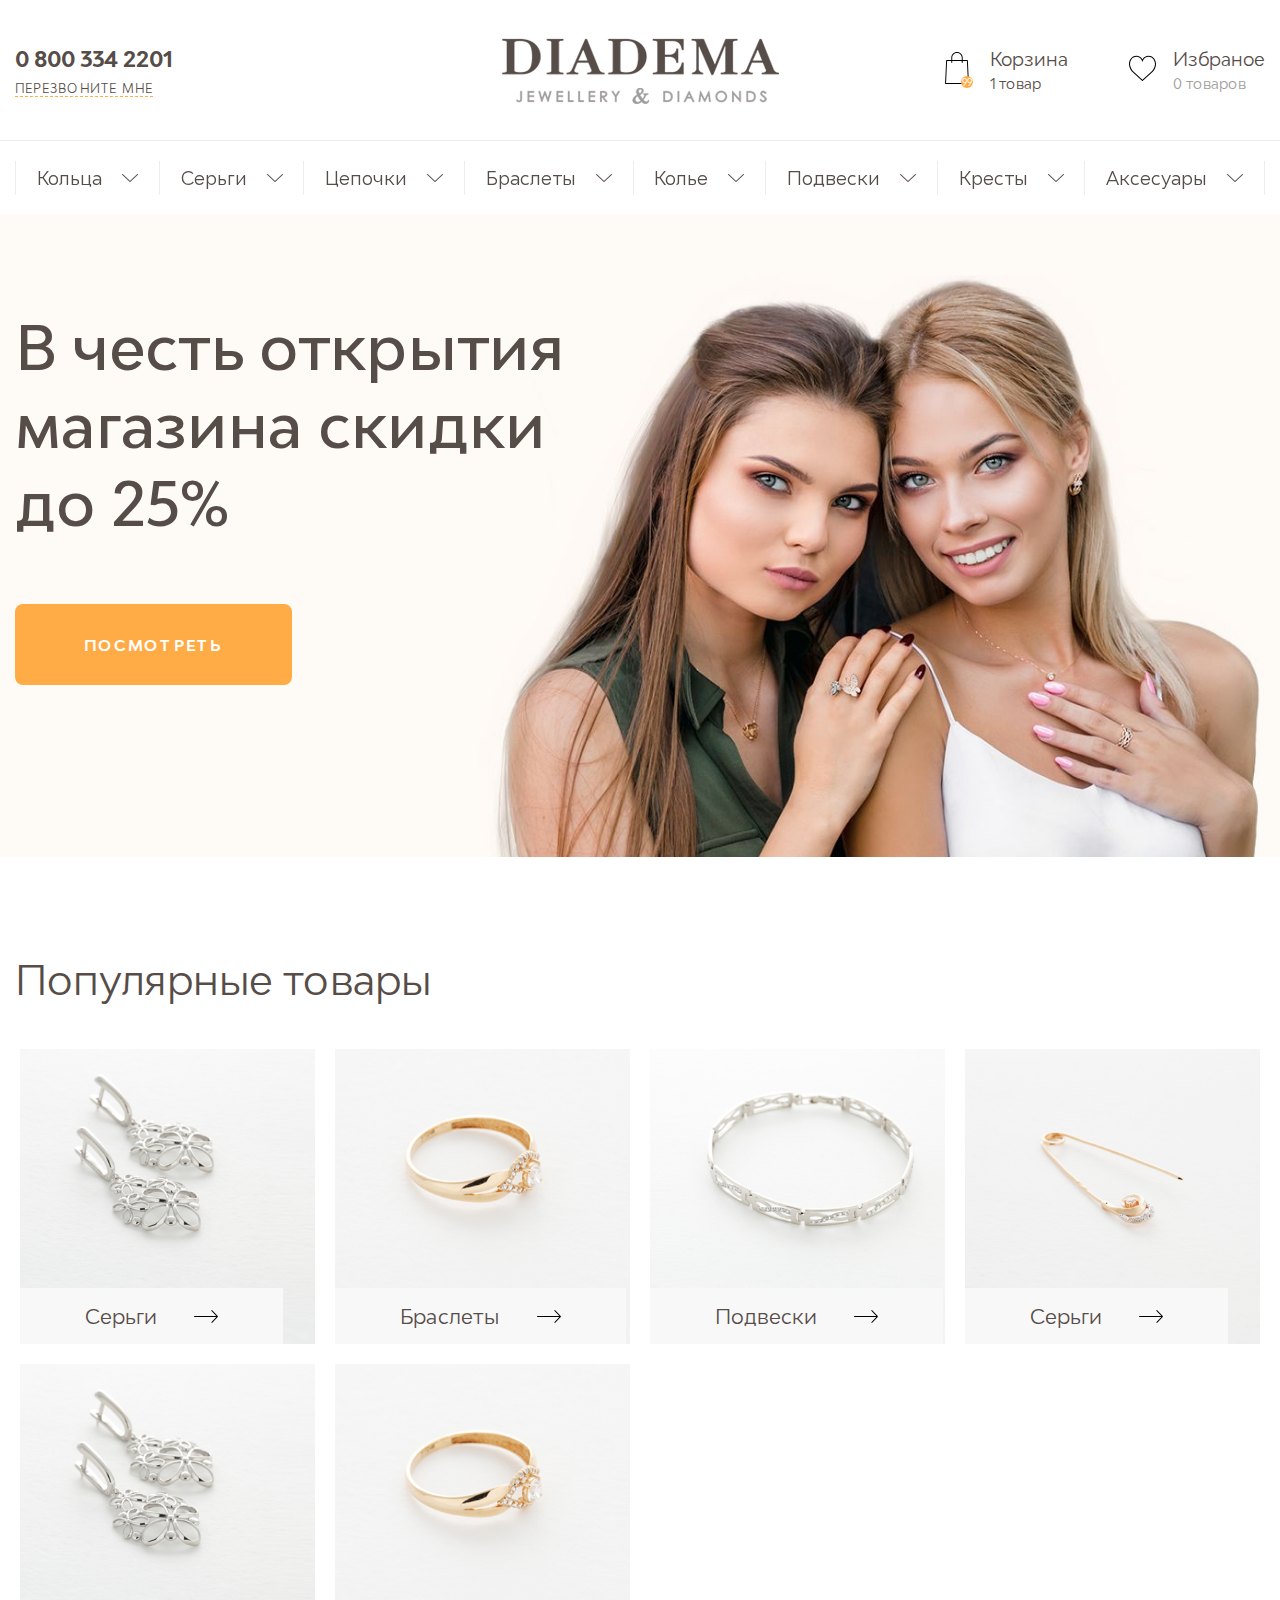
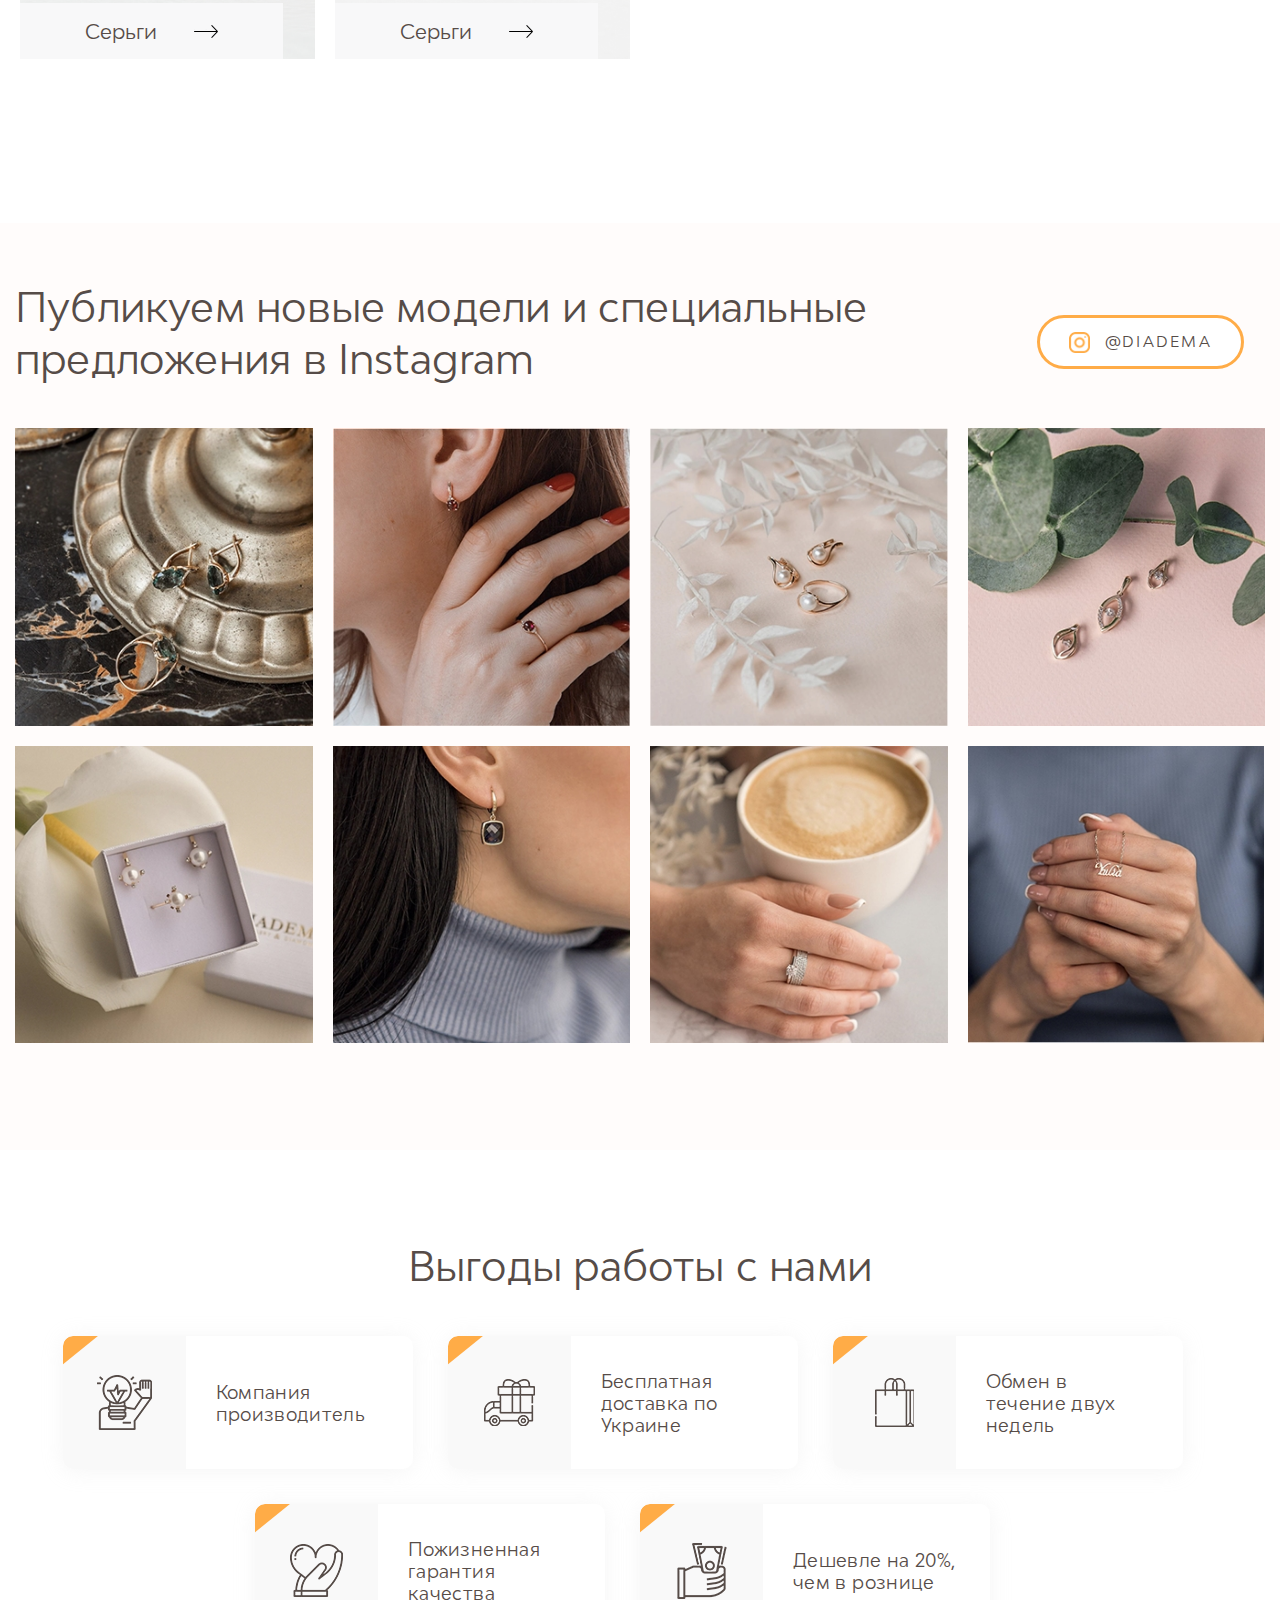
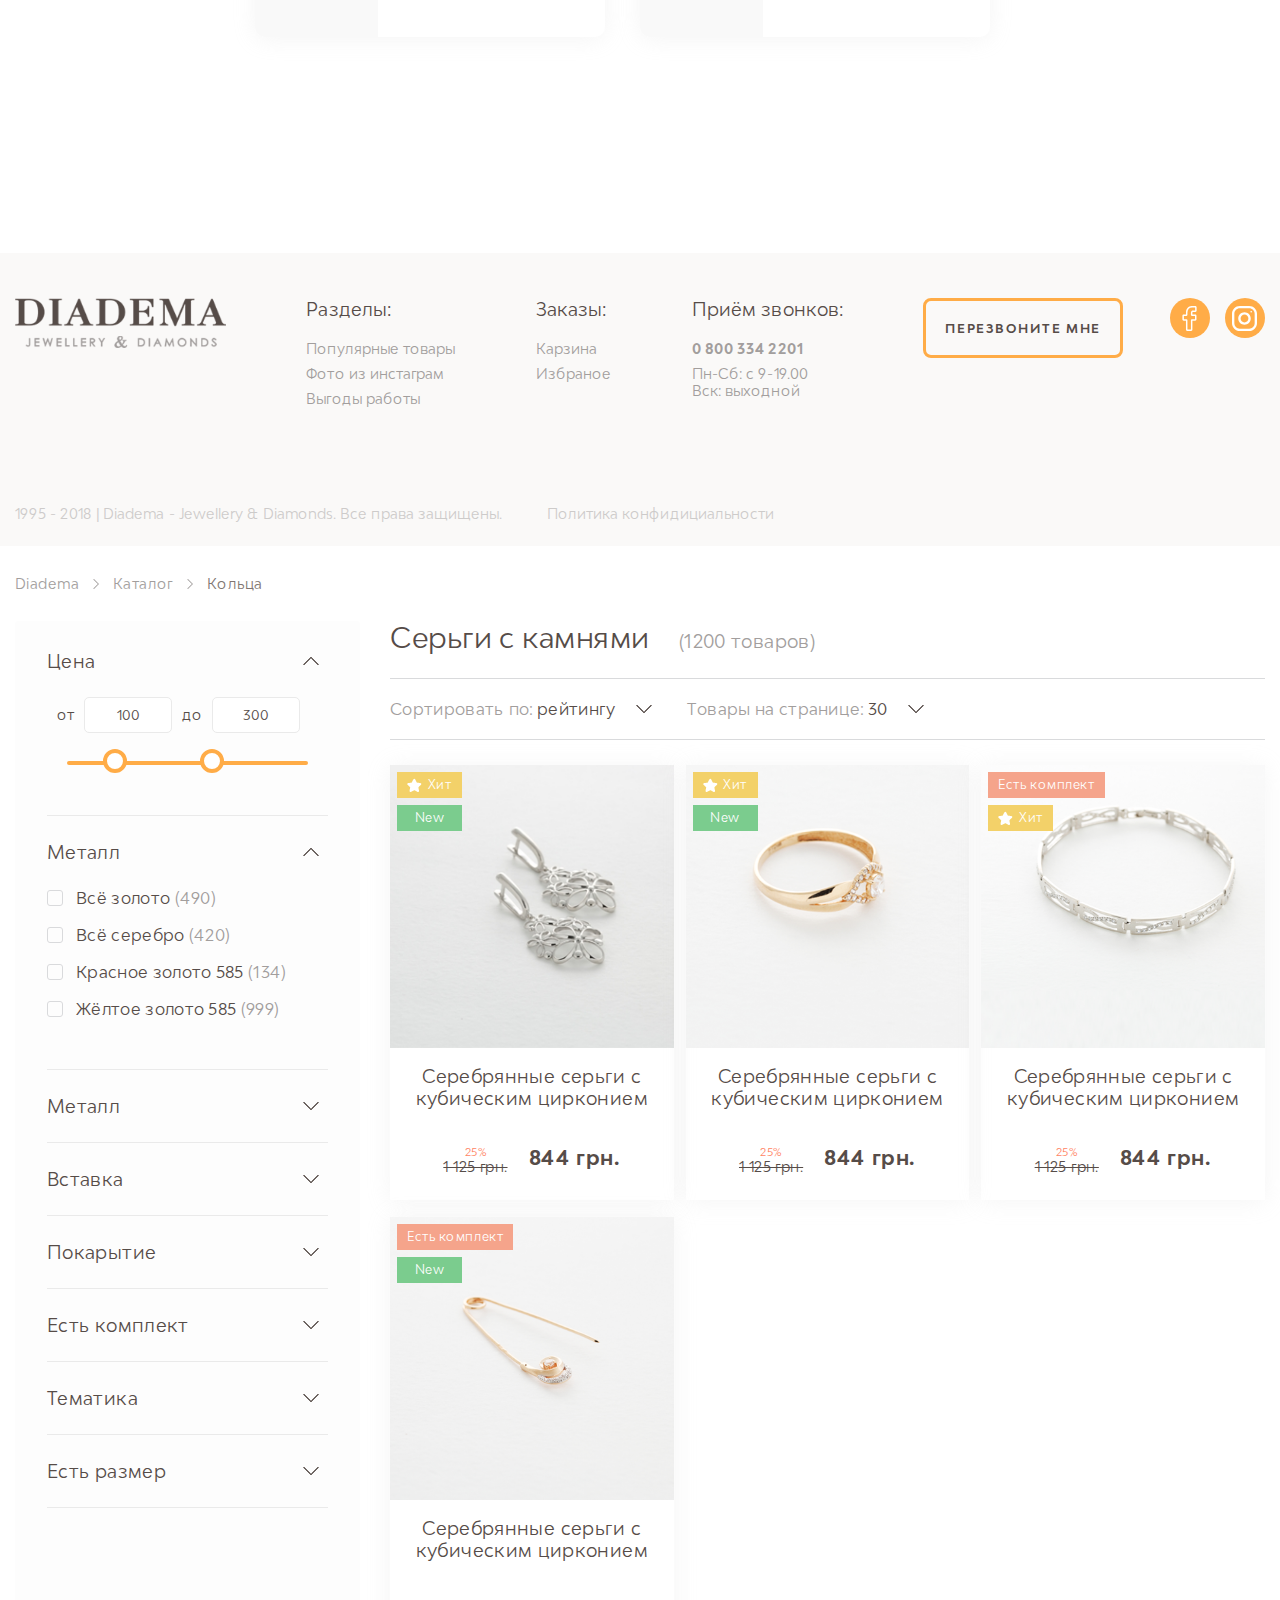
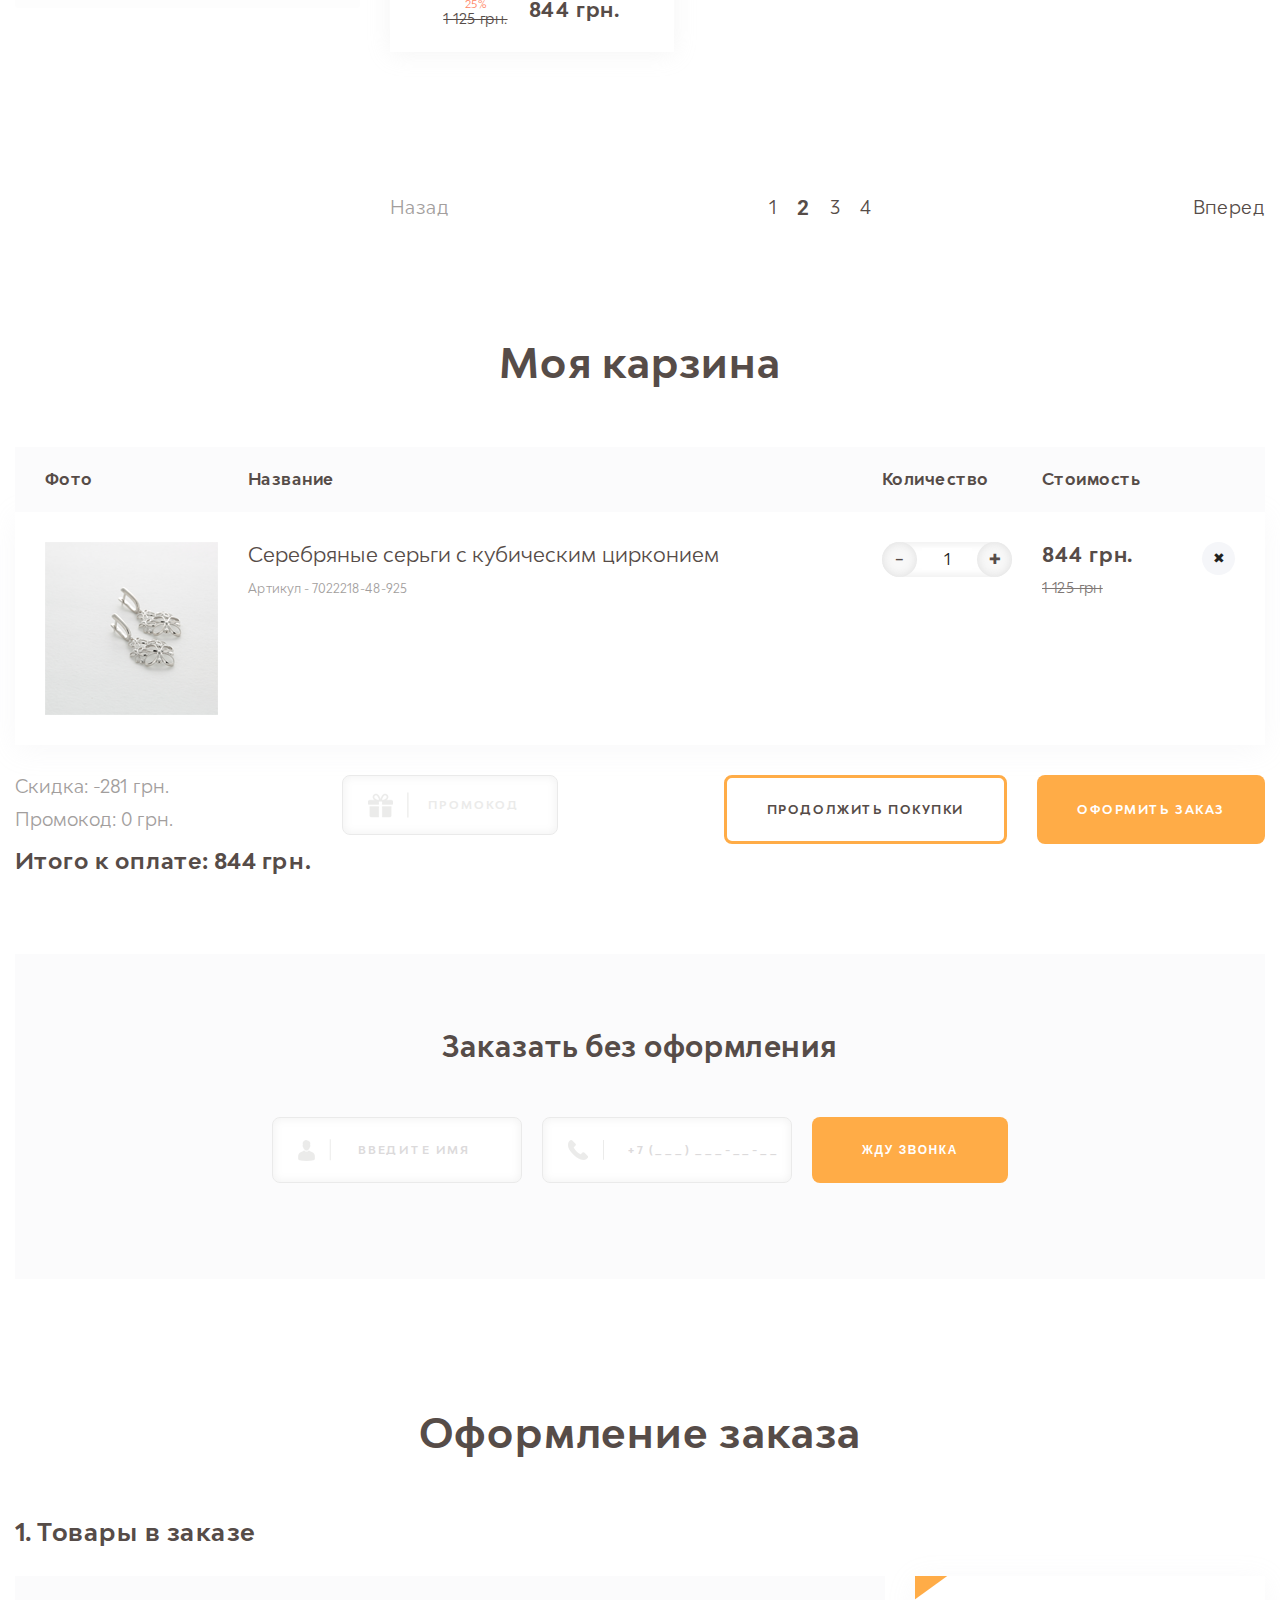
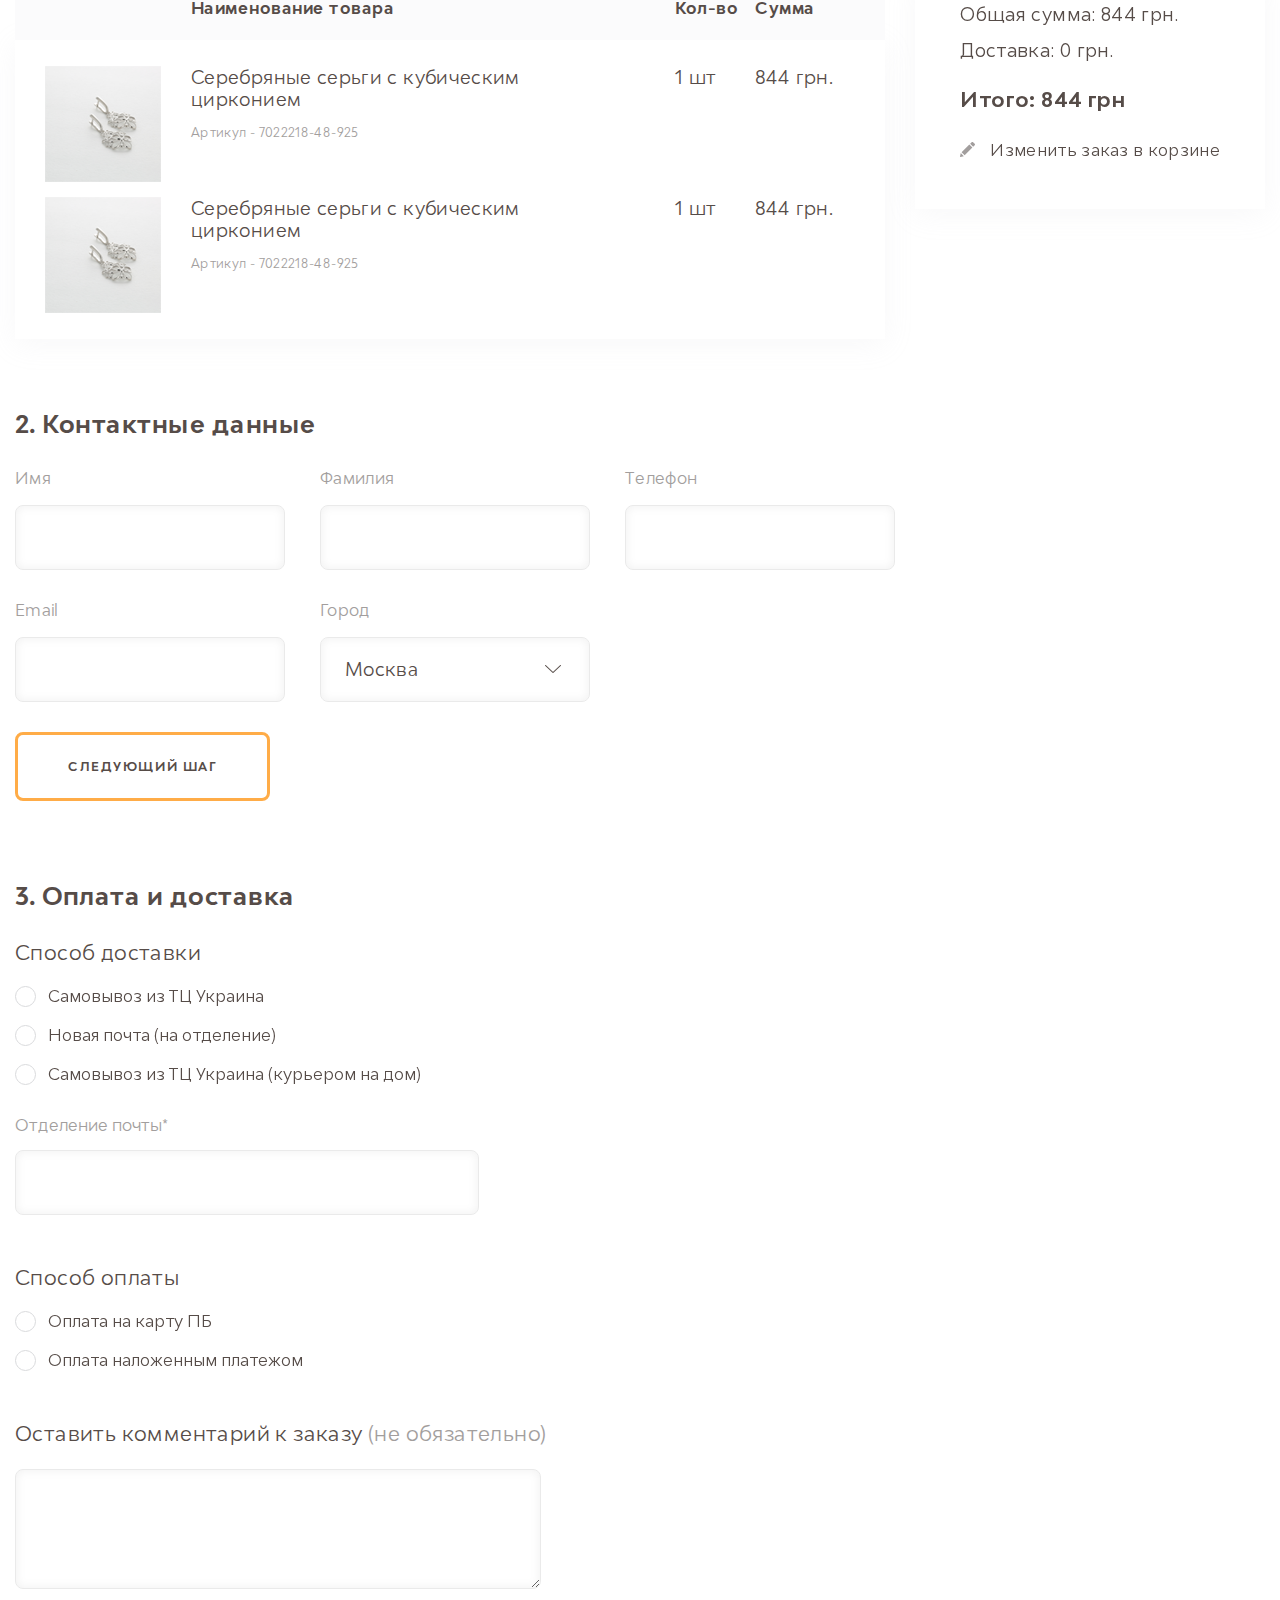
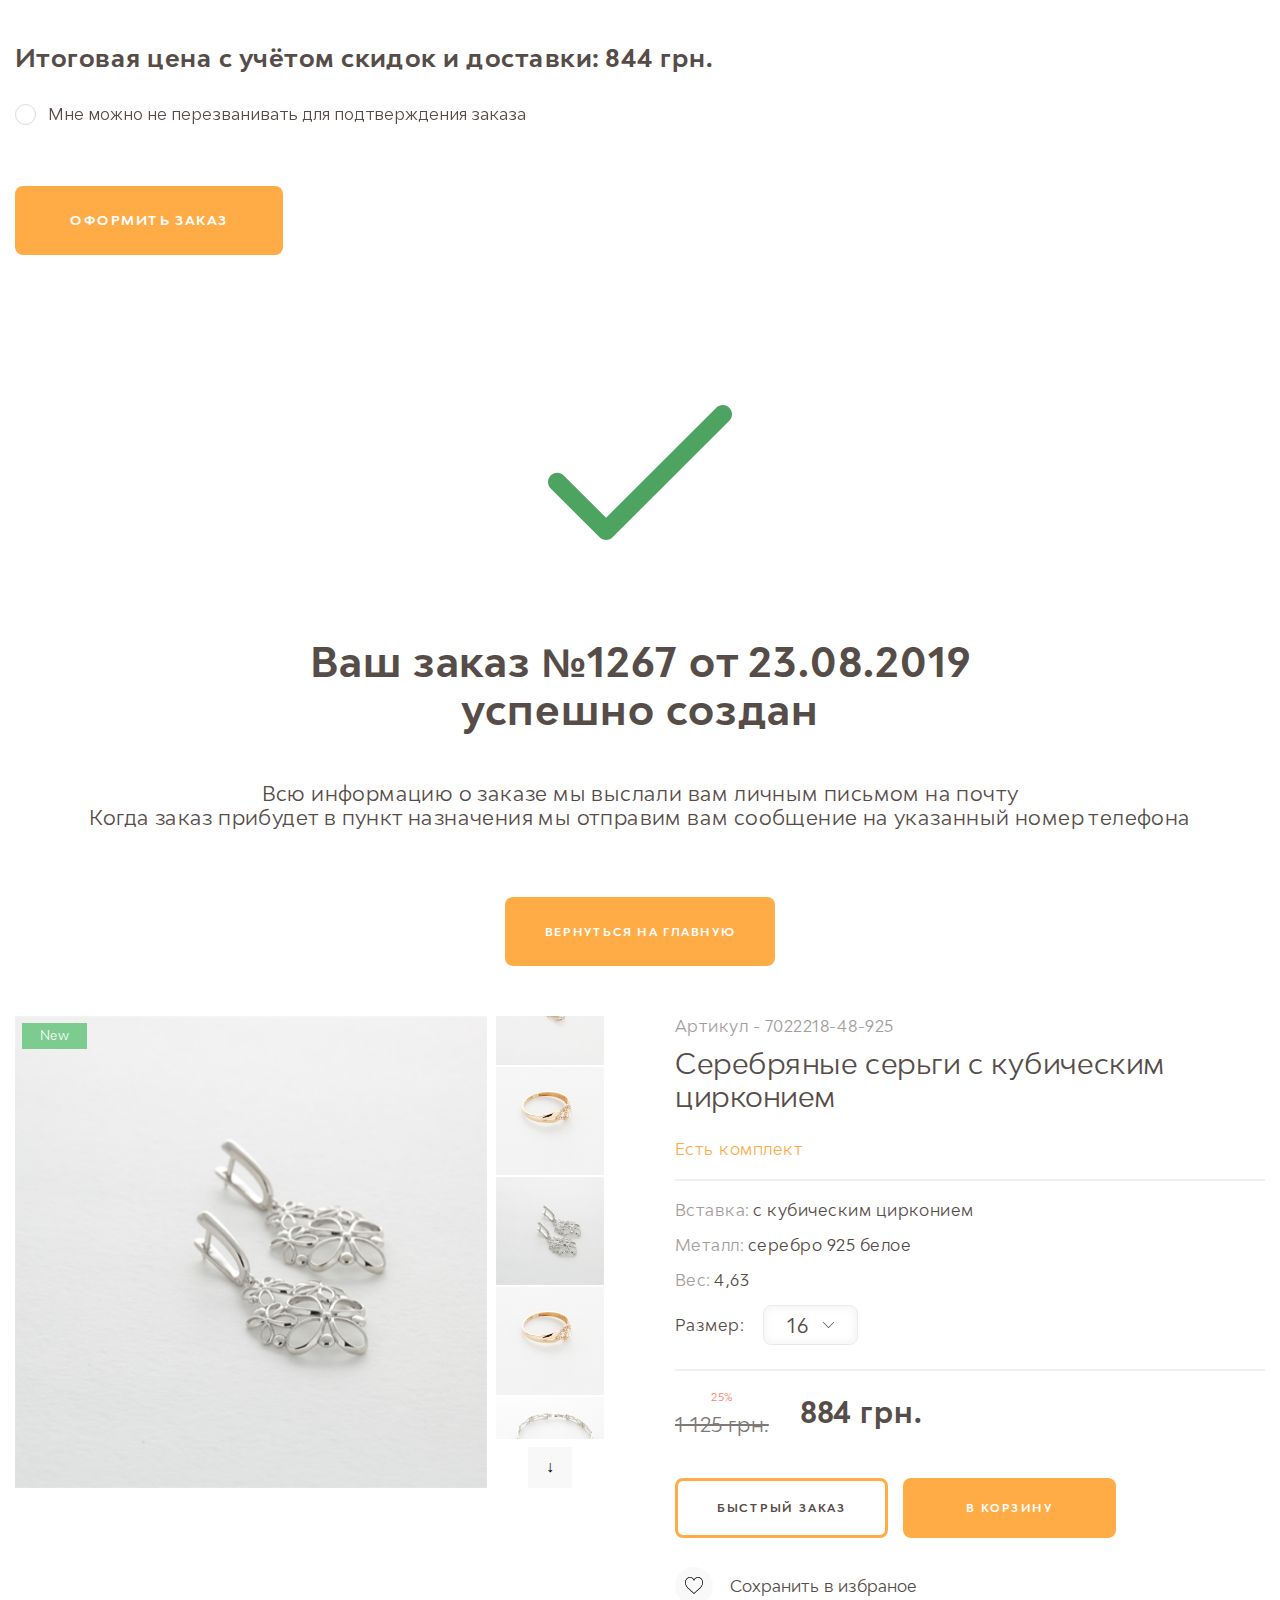
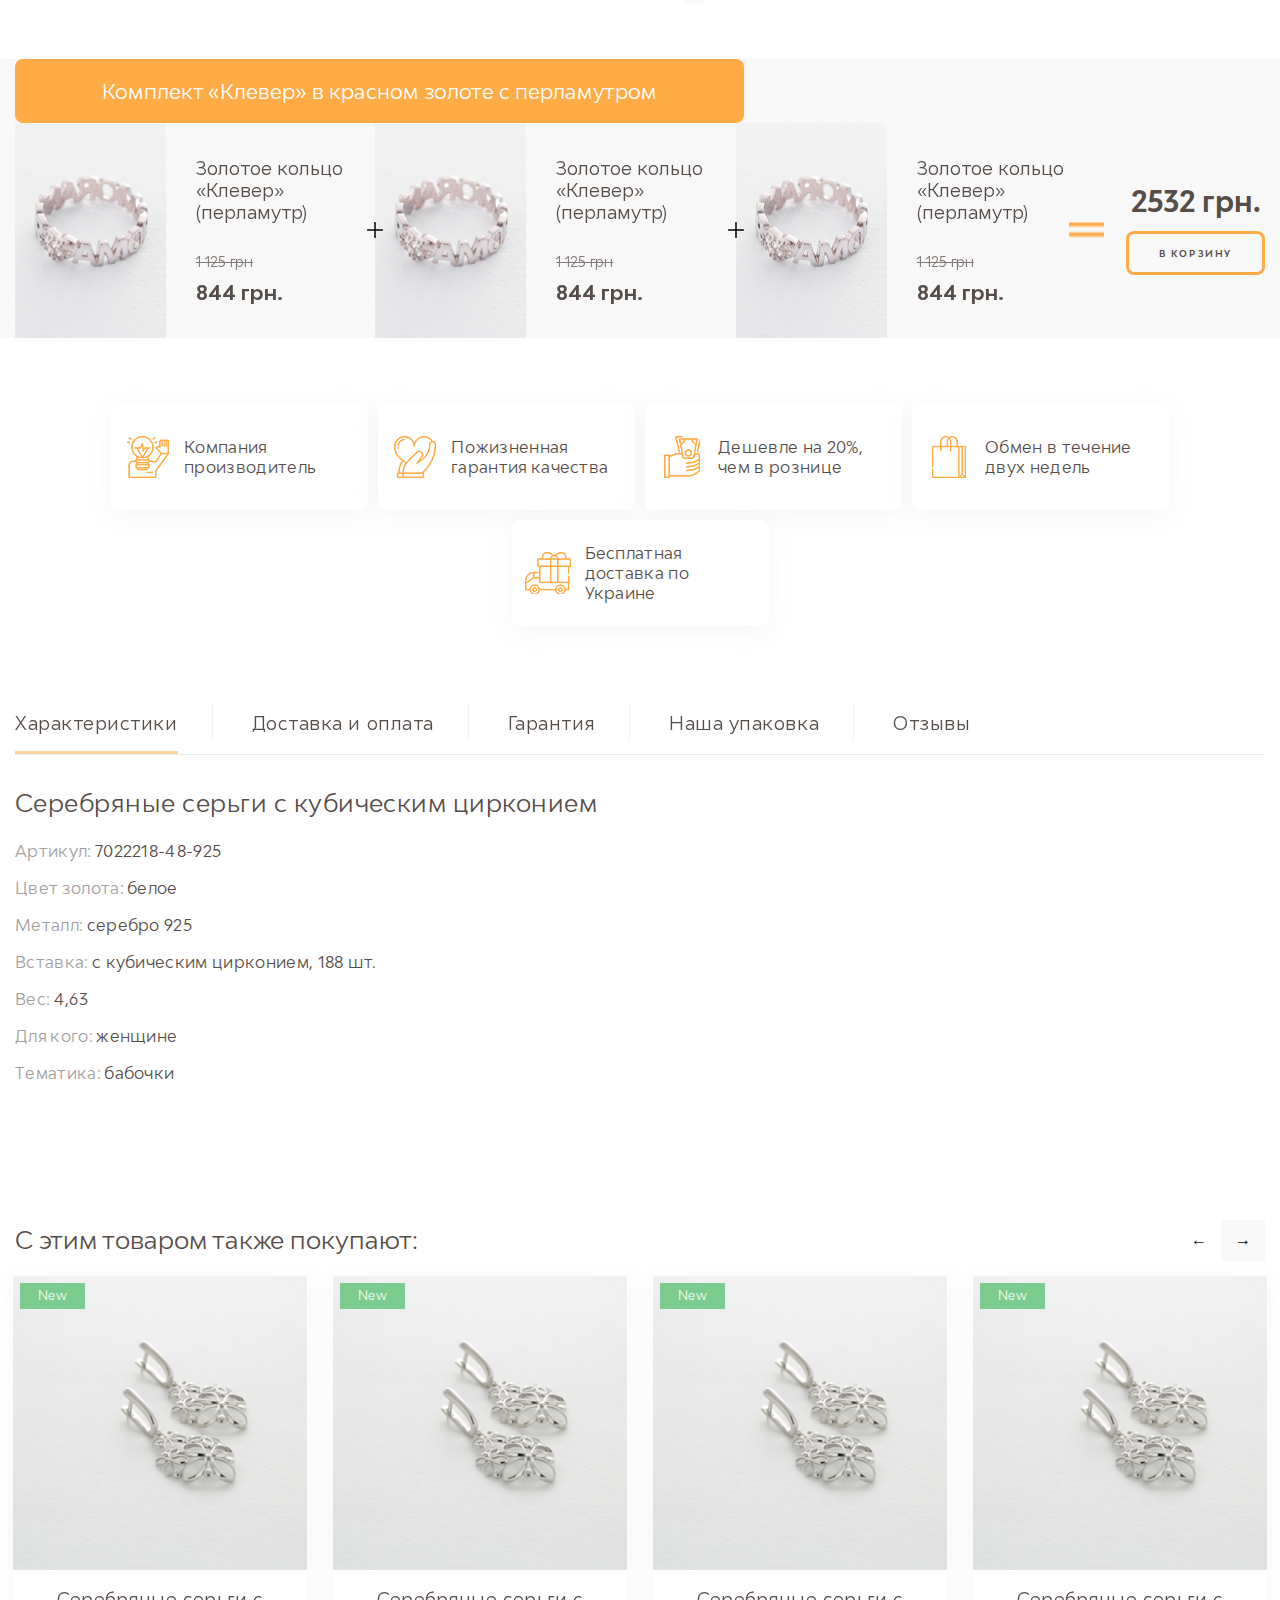
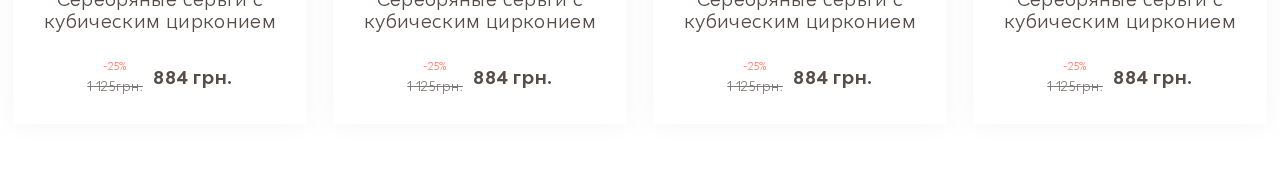
<file: diadema/final/index.html>
<!DOCTYPE html>
<html lang="en">
<head>
	<meta charset="UTF-8">
	<title>Document</title>
	<!-- <link rel="stylesheet" type="text/css" href="css/style.css"> -->
	<link rel="stylesheet" type="text/css" href="css/style.min.css">
	<script type="text/javascript" src="js/jquery-3.4.1.min.js"></script>
	<script src="js/jquery.responsiveTabs.min.js"></script>
<!-- 	<script src="https://code.jquery.com/ui/1.12.1/jquery-ui.js"></script>	 -->
	<script src="js/jquery-ui-onlyslider.min.js"></script>
	<script src="js/jquery.ui.touch-punch.min.js"></script>
	<script src="js/slick.min.js"></script>
	<script type="text/javascript" src="js/jquery.maskedinput.min.js"></script>
	
	<meta name="viewport" content="width=device-width, initial-scale=1">
</head>
<body>
	<header class="header">
		<div class="header__wrap">
			<div class="header__up">
				<div class="container">	
					<div class="upper">
						<div class="upper__left">
							<div class="upper__humburger">
								<div class="upper__humburger_wrap">
	                                <span></span>
	                                <span></span>
	                                <span></span>
                                </div>
                            </div>
							<a href="tel:08003342201"><div class="upper__phone">0 800 334 2201</div></a>
							<div class="upper__callback">
								<a class="classforpopup__fast-order">
									<span>Перезвоните мне</span>
									<div class="upper__img">
											<img src="img/telephone.svg" alt="Телефон">
									</div>
								</a>
							</div>
						</div>
						<div class="upper__logo">
							<a href="#">
								<img src="img/logo.png" alt="Diadema">
							</a>
						</div>
						<div class="upper__right">
							<div class="upper-basket no-null">
								<a class="upper-basket__wrap">
									<div class="upper-basket__img">
										<img src="img/shopping-bag.svg" alt="Корзина">
										<span class="upper-basket__value">99</span>
									</div>
									<div class="upper-basket__text">
										<span>Корзина</span>
										<span>1 товар</span>
									</div>
								</a>
								<div class="stash__pop" data-role="basket-item-list">
									<div class="stash__container">
										<div class="stash__item">
											<div class="stash__img">
													<img src="img/mini_item.png" alt=""> 
											</div>
											<div class="stash__about">
												<p>Серебряные серьги "Жемчужинки"</p>
												<div class="bx-basket-item-list-item-remove" onclick="" title="Удалить"></div>
												<div class="stash__price">
													<div class="bx-basket-item-list-item-price">
														<strong>560 грн.</strong>
														<span>1 шт</span>

													</div>
							
													<div class="bx-basket-item-list-item-price-old">680 грн.</div>
												</div>
											</div>
										</div>
										<div class="stash__item">
											<div class="stash__img">
													<img src="img/mini_item.png" alt=""> 
											</div>
											<div class="stash__about">
												<p>Серебряные серьги "Жемчужинки"</p>
												<div class="bx-basket-item-list-item-remove" onclick="" title="Удалить"></div>
												<div class="stash__price">
													<div class="bx-basket-item-list-item-price">
														<strong>560 грн.</strong>
														<span>1 шт</span>

													</div>
							
													<div class="bx-basket-item-list-item-price-old">680 грн.</div>
												</div>
											</div>
										</div>
									</div>
									<div class="stash__total">
										<div class="stash__summary">
											<p><b>Итого: 560 грн.</b></p>
										</div>
										<a href="/basket/" class="btn btn--stash">В корзину</a>
									</div>
								</div>											
							</div>
							
							<div class="upper-favorites">
								<div class="upper-favorites__img">
									<img src="img/icon_heart.svg" alt="избранное">
								</div>
								<div class="upper-favorites__text">
									<span>Избраное</span>
									<span class="null">0 товаров</span>
								</div>
							</div>
						</div>
					</div>			
				</div>
			</div>
			<div class="menu__wrapper">
				<div class="container">	
					<div class="menu">
						<div class="menu__info-block">
							<div class="menu__info-block--phone"><a href="tel:08003342201"><img src="img/telephone.svg"><span>0 800 334 2201</span></a></div>
							<div class="menu__info-block--time-work">Пн-Сб: с 9-19.00 / Вск: выходной</div>
						</div>
						<div class="menu__name"><span>Каталог</span></div>
						<ul class="menu__list">
							<li class="menu__item">
	
								
								<a><div class="menu__item--block-img"><img class="menu__item--img" src="img/sub-menu-img-1.png" alt=""></div>	
									Кольца
								</a>
								<div class="sub-menu__wrap">
									<div class="sub-menu__name"><span>Кольца</span></div>
									<ul class="sub-menu">
									<li class="sub-menu__item">
										<a href="">
											<img src="img/sub-menu-img1.jpg">
											<span>Обручальные</span>
										</a>
									</li>
									<li class="sub-menu__item">
										<a href="">
											<img src="img/sub-menu-img2.jpg">
											<span>С брильянтами</span>
										</a>
									</li>
									<li class="sub-menu__item">
										<a href="">
											<img src="img/sub-menu-img1.jpg">
											<span>Кольза без камней</span>
										</a>
									</li>
									<li class="sub-menu__item">
										<a href="">
											<img src="img/sub-menu-img1.jpg">
											<span>С цветными камнями</span>
										</a>
									</li>
									<li class="sub-menu__item">
										<a href="">
											<img src="img/sub-menu-img1.jpg">
											<span>С жемчугом</span>
										</a>
									</li>
									</ul>
								</div>
							</li>

							<li class="menu__item">
								<a><div class="menu__item--block-img"><img class="menu__item--img" src="img/sub-menu-img-2.png" alt=""></div>
									Серьги
								</a>
								<div class="sub-menu__wrap">
									<div class="sub-menu__name"><span>Серьги</span></div>
									<ul class="sub-menu">
									<li class="sub-menu__item">
										<a href="">
											<img src="img/sub-menu-img1.jpg">
											<span>Обручальные</span>
										</a>
									</li>
									<li class="sub-menu__item">
										<a href="">
											<img src="img/sub-menu-img2.jpg">
											<span>С брильянтами</span>
										</a>
									</li>
									<li class="sub-menu__item">
										<a href="">
											<img src="img/sub-menu-img1.jpg">
											<span>Кольза без камней</span>
										</a>
									</li>
									<li class="sub-menu__item">
										<a href="">
											<img src="img/sub-menu-img1.jpg">
											<span>С цветными камнями</span>
										</a>
									</li>
									<li class="sub-menu__item">
										<a href="">
											<img src="img/sub-menu-img1.jpg">
											<span>С жемчугом</span>
										</a>
									</li>
									</ul>
								</div>
							</li>
							<li class="menu__item">
								<a><div class="menu__item--block-img"><img class="menu__item--img" src="img/sub-menu-img-3.png" alt=""></div>
									Цепочки
								</a>
							</li>
							<li class="menu__item">
								<a><div class="menu__item--block-img"><img class="menu__item--img" src="img/sub-menu-img-4.png" alt=""></div>
									Браслеты
								</a>
							</li>
							<li class="menu__item">
								<a><div class="menu__item--block-img"><img class="menu__item--img" src="img/sub-menu-img-5.png" alt=""></div>
									Колье
								</a>
							</li>
							<li class="menu__item">
								<a><div class="menu__item--block-img"><img class="menu__item--img" src="img/sub-menu-img-6.png" alt=""></div>
									Подвески
								</a>
							</li>
							<li class="menu__item">
								<a><div class="menu__item--block-img"><img class="menu__item--img" src="img/sub-menu-img-7.png" alt=""></div>
									Кресты
								</a>
							</li>
							<li class="menu__item">
								<a><div class="menu__item--block-img"><img class="menu__item--img" src="img/sub-menu-img-8.png" alt=""></div>
									Аксесуары
								</a>
								<div class="sub-menu__wrap">
									<div class="sub-menu__name"><span>Аксесуары</span></div>
									<ul class="sub-menu">
									<li class="sub-menu__item">
										<a href="">
											<img src="img/sub-menu-img1.jpg">
											<span>Обручальные</span>
										</a>
									</li>
									<li class="sub-menu__item">
										<a href="">
											<img src="img/sub-menu-img2.jpg">
											<span>С брильянтами</span>
										</a>
									</li>
									<li class="sub-menu__item">
										<a href="">
											<img src="img/sub-menu-img1.jpg">
											<span>Кольза без камней</span>
										</a>
									</li>
									<li class="sub-menu__item">
										<a href="">
											<img src="img/sub-menu-img1.jpg">
											<span>С цветными камнями</span>
										</a>
									</li>
									<li class="sub-menu__item">
										<a href="">
											<img src="img/sub-menu-img1.jpg">
											<span>С жемчугом</span>
										</a>
									</li>
									</ul>
								</div>
							</li>

						
						</ul>
						<div class="menu__close">
							<div class="menu__close--wrap">
								<img src="img/close-icon.png">
							</div>										
						</div>
					</div>			
				</div>
			</div>

		</div>
	</header>
	<section class="offer">
		<div class="offer__wrap">
			<div class="container">	
				<div class="offer__inner">
					<div class="offer__text">В честь открытия<br>магазина скидки<br>до 25%</div>
					<a class="btn offer__btn">Посмотреть</a>
				</div>
		</div>
	</section>
	<section class="popular-goods">
		<div class="popular-goods__wrap">
			<div class="container">
				<div class="popular-goods__inner">
					<div class="title popular-goods__title">Популярные товары</div>
					<div class="popular-goods__items">
						<div class="popular-goods__item">
							<div class="popular-goods-item__wrap">
								<a href="">
									<div class="popular-goods-item__img">
										<img src="img/popular-goods-item__img1.png" alt="Серьги">
									</div>	
									<div class="popular-goods-item__btn">
										
											<span>Серьги</span>
										
									</div>
								</a>
							</div>	
						</div>	
						<div class="popular-goods__item">
							<div class="popular-goods-item__wrap">
								<a href="">
									<div class="popular-goods-item__img">
										<img src="img/popular-goods-item__img2.png" alt="Серьги">
									</div>	
									<div class="popular-goods-item__btn">

										<span>Браслеты</span>

									</div>
								</a>
							</div>	
						</div>
						<div class="popular-goods__item">
							<div class="popular-goods-item__wrap">
								<a href="">
									<div class="popular-goods-item__img">
										<img src="img/popular-goods-item__img3.png" alt="Серьги">
									</div>	
									<div class="popular-goods-item__btn">
										
											<span>Подвески</span>
										
									</div>
								</a>
							</div>	
						</div>		
						<div class="popular-goods__item">
							<div class="popular-goods-item__wrap">
								<a href="">
									<div class="popular-goods-item__img">
										<img src="img/popular-goods-item__img4.png" alt="Серьги">
									</div>	
									<div class="popular-goods-item__btn">
										
											<span>Серьги</span>
										
									</div>
								</a>
							</div>	
						</div>	
						<div class="popular-goods__item">
							<div class="popular-goods-item__wrap">
								<a href="">
									<div class="popular-goods-item__img">
										<img src="img/popular-goods-item__img1.png" alt="Серьги">
									</div>	
									<div class="popular-goods-item__btn">
										
											<span>Серьги</span>
										
									</div>
								</a>
							</div>	
						</div>	
						<div class="popular-goods__item">
							<div class="popular-goods-item__wrap">
								<a href="">
									<div class="popular-goods-item__img">
										<img src="img/popular-goods-item__img2.png" alt="Серьги">
									</div>	
									<div class="popular-goods-item__btn">
										
											<span>Серьги</span>
										
									</div>
								</a>
							</div>	
						</div>	
					
					</div>
					<div class="popular-goods__more">
						<a href="#">Посмотреть еще товары</a>
					</div>
				</div>
				<!-- /.popular-goods__inner -->
			</div>
			<!-- /.container -->
		</div>
		<!-- /.popular-goods__wrap -->
	</section>
	<!-- /.popular-goods -->

	<section class="posts-inst">
		<div class="posts-inst__wrap">
			<div class="container">
				<div class="posts-inst__inner">
					<div class="posts-inst__up">
						<div class="title posts-inst__title">Публикуем новые модели и специальные<br>предложения в Instagram</div>
						<!-- /.title posts-inst__title -->
						<div class="posts-inst__name-inst"><a href=""><span>@DIADEMA</span></a></div>
						<!-- /.posts-inst__name-inst -->
					</div>
					<!-- /.posts-inst__up -->
					<div class="posts-inst__content">
						<div class="posts-inst__items">
							<div class="posts-inst__item"><a href=""><img src="img/inst-photo-1.jpg"></a></div>
							<div class="posts-inst__item"><a href=""><img src="img/inst-photo-2.jpg"></a></div>
							<div class="posts-inst__item"><a href=""><img src="img/inst-photo-3.jpg"></a></div>
							<div class="posts-inst__item"><a href=""><img src="img/inst-photo-4.jpg"></a></div>
							<div class="posts-inst__item"><a href=""><img src="img/inst-photo-5.jpg"></a></div>
							<div class="posts-inst__item"><a href=""><img src="img/inst-photo-6.jpg"></a></div>
							<div class="posts-inst__item"><a href=""><img src="img/inst-photo-7.jpg"></a></div>
							<div class="posts-inst__item"><a href=""><img src="img/inst-photo-8.jpg"></a></div>
						</div>

					</div>
					<!-- /.posts-inst__content -->
				</div>
				<!-- /.posts-inst__inner -->
			</div>
			<!-- /.container -->
		</div>
		<!-- /.posts-inst__wrap -->
	</section>
	<!-- /.posts-inst -->

 	<section class="advantage">
 		<div class="advantage__wrap">
 			<div class="container">
 				<div class="advantage__inner">
 					<div class="title advantage__title">Выгоды работы с нами</div>
 					<!-- /.title advantage__title -->
 					<div class="advantage__items">
 						<div class="advantage__item">
 							<div class="advantage-item__img"><img src="img/icon_1.png"></div>
 							<!-- /.advantage-item__img -->
 							<div class="advantage-item__text">
 								Компания производитель
							</div>
 							<!-- /.advantage-item__text -->
 						</div>
 						<!-- /.advantage__item -->
 						<div class="advantage__item">
 							<div class="advantage-item__img"><img src="img/free-delivery.png"></div>
 							<!-- /.advantage-item__img -->
 							<div class="advantage-item__text">
 								Бесплатная доставка по Украине
							</div>
 							<!-- /.advantage-item__text -->
 						</div>
 						<!-- /.advantage__item -->
 						<div class="advantage__item">
 							<div class="advantage-item__img"><img src="img/shopping-bag.png"></div>
 							<!-- /.advantage-item__img -->
 							<div class="advantage-item__text">
 								Обмен в течение двух недель  
							</div>
 							<!-- /.advantage-item__text -->
 						</div>
 						<!-- /.advantage__item -->
 						<div class="advantage__item">
 							<div class="advantage-item__img"><img src="img/icon_4.png"></div>
 							<!-- /.advantage-item__img -->
 							<div class="advantage-item__text">
 								Пожизненная гарантия качества
							</div>
 							<!-- /.advantage-item__text -->
 						</div>
 						<!-- /.advantage__item -->
 						<div class="advantage__item">
 							<div class="advantage-item__img"><img src="img/icon_5.png"></div>
 							<!-- /.advantage-item__img -->
 							<div class="advantage-item__text">
 								Дешевле на 20%, чем в рознице
							</div>
 							<!-- /.advantage-item__text -->
 						</div>
 						<!-- /.advantage__item -->
 					</div>
 					<!-- /.advantage__items -->
 				</div>
 				<!-- /.advantage__inner -->
 			</div>
 			<!-- /.container -->
 		</div>
 		<!-- /.advantage__wrap -->
 	</section>
 	<!-- /.advantage -->

 	<footer class="footer">
 		<div class="footer__wrap">
 			<div class="container">
 				<div class="footer__inner">
 					<div class="footer__blocks">
	 					<div class="footer__logo"><a href=""><img src="img/logo.png"></a></div>
	 					<!-- /.footer__logo -->
	 					<div class="footer__section">
	 						<div class="footer__title">Разделы:</div>
							<span><a href="">Популярные товары</a></span>
							<span><a href="">Фото из инстаграм</a></span>
							<span><a href="">Выгоды работы</a></span>

	 					</div>
	 					<!-- /.footer__section -->
	 					<div class="footer__order">
	 						<div class="footer__title">Заказы:</div>
	 					<span><a href="">Карзина</a></span>
	 						<span><a href="">Избраное</a></span>
	 					</div>
	 					<!-- /.footer__order -->
	 					<div class="footer__contact">
	 						<div class="footer__title">Приём звонков:</div>
	 						<span><b>0 800 334 2201</b></span>
	 						<span>Пн-Сб: с 9-19.00<br>Вск: выходной</span>
	 					</div>
	 					<!-- /.footer__contact -->
	 					<div class="footer__feedback">
	 						<div class="footer__callback">
	 							<a class="btn btn-o classforpopup__fast-order">Перезвоните мне</a>
	 						</div>
	 						<!-- /.footer__callback -->
	 						<div class="footer__social">
	 							<a href="" class="social-icon social-icon--facebook"></a>
	 							<a href="" class="social-icon social-icon--instagram"></a>
	 						</div>
	 						<!-- /.footer__social -->
	 					</div>
	 					<!-- /.footer__feedback -->
 					</div>
 					<div class="footer__down">
 						<div class="copyright">1995 - 2018 | Diadema - Jewellery & Diamonds. Все права защищены.</div>
 						<div class="policy"><a href="">Политика конфидициальности</a></div>
 					</div>
 				</div>
 				<!-- /.footer__inner -->
 			</div>
 			<!-- /.container -->
 		</div>
 		<!-- /.footer__wrap -->
 	</footer>
 	<!-- /.footer -->




	<div class="nav-breadcrumb">
		<div class="container">
			<div class="bx-breadcrumb">
			<div class="bx-breadcrumb-item">
				<a href="/" title="Diadema">
					<span>Diadema</span>
				</a>
			</div>
			<div class="bx-breadcrumb-item">
				
				<a href="/catalog/" title="Каталог">
					<span>Каталог</span>
				</a>
			</div>
			<div class="bx-breadcrumb-item">
				<span>Кольца</span>
			</div></div>		

		</div>
	</div>
	
	<div class="catalog__block">
		<div class="catalog__wrap">
			<div class="container">
				<div class="catalog__inner">
					<div class="catalog__left">
						
						<div class="smartfilter">
							<!-- filter content -->
							<div class="smartfilter__up">
								<span class="smartfilter__up--title">Фильтр</span>
								<span class="smartfilter__up--btn"></span>
							</div>	
							<div class="smartfilter__sort">
								
								<div class="catalog__sort">
									<span>Сортировать по:&nbsp;</span>
									<div class="catalog-sort__value popup-option__value">
										<span>рейтингу</span>
										<div class="catalog-sort__popup">
											<ul>
												<li class="catalog-sort-popup__item popup-option__item">рейтингу</li>
												<li class="catalog-sort-popup__item popup-option__item">новизне</li>
												<li class="catalog-sort-popup__item popup-option__item">убыванию</li>
												<li class="catalog-sort-popup__item popup-option__item">возрастанию цены</li>
											</ul>
										</div>
									</div>
									
								</div>
								<div class="catalog__num-product">
									<span>Товары на странице:&nbsp;</span>
									<div class="catalog-num-product__value popup-option__value">
										<span>30</span>
										<div class="catalog-num-product__popup">
											<ul>
												<li class="catalog-num-product-popup__item popup-option__item">30</li>
												<li class="catalog-num-product-popup__item popup-option__item">60</li>
												<li class="catalog-num-product-popup__item popup-option__item">90</li>
												<li class="catalog-num-product-popup__item popup-option__item">120</li>
											</ul>
										</div>
									</div>
									
								</div>
							</div>
							<div class="smartfilter__content">	
								
								<div class="filter-parameters-box active">
									<div class="filter-parameters-box-title">
										<span>Цена</span>
									</div>

									<div class="filter-parameters-box-container">
										<div class="hider__row">
											<span>от</span><input id="lower-price" class="lower-price" type="text" readonly>
											<span>до</span><input id="higher-price" class="higher-price" type="text" readonly>
										</div>
										<div class="hider__pricer">
											<div id="slider-range" class="slider-price">
											
											</div>
										</div>								
									</div>		
								</div>	


								<div class="filter-parameters-box active">
									<div class="filter-parameters-box-title">
										<span>Металл</span>
									</div>

									<div class="filter-parameters-box-container">
										<label class="filter-param-label filter-parameters-box-item checkbox" for="arrFilter_1">														
												<input type="checkbox" name="arrFilter_1" id="arrFilter_1">
												<span class="filter-param-text" title="">Всё золото&nbsp;<span>(490)</span></span>													
										</label>	

										<label class="filter-param-label filter-parameters-box-item checkbox" for="arrFilter_27">														
												<input type="checkbox" name="arrFilter_27" id="arrFilter_27">
												<span class="filter-param-text" title="">Всё серебро&nbsp;<span>(420)</span></span>													
										</label>	

										<label class="filter-param-label filter-parameters-box-item checkbox" for="arrFilter_3">														
												<input type="checkbox" name="arrFilter_3" id="arrFilter_3">
												<span class="filter-param-text" title="">Красное золото 585&nbsp;<span>(134)</span></span>													
										</label>

										<label class="filter-param-label filter-parameters-box-item checkbox" for="arrFilter_4">														
												<input type="checkbox" name="arrFilter_4" id="arrFilter_4">
												<span class="filter-param-text" title="">Жёлтое золото 585&nbsp;<span>(999)</span></span>													
										</label>																										
									</div>		
								</div>		

								<div class="filter-parameters-box">
									<div class="filter-parameters-box-title">
										<span>Металл</span>
									</div>
									<div class="filter-parameters-box-container">
										<label class="filter-param-label filter-parameters-box-item checkbox" for="arrFilter_26">														
												<input type="checkbox" name="arrFilter_26" id="arrFilter_26">
												<span class="filter-param-text" title="красное">красное&nbsp;<span>(16)</span></span>													
										</label>		
										<label class="filter-param-label filter-parameters-box-item checkbox" for="arrFilter_27">														
												<input type="checkbox" name="arrFilter_27" id="arrFilter_27">
												<span class="filter-param-text" title="красное">красное&nbsp;<span>(16)</span></span>													
										</label>																												
									</div>		
								</div>	

								<div class="filter-parameters-box">
									<div class="filter-parameters-box-title">
										<span>Вставка</span>
									</div>
									<div class="filter-parameters-box-container">
																																			
									</div>		
								</div>

								<div class="filter-parameters-box">
									<div class="filter-parameters-box-title">
										<span>Покарытие</span>
									</div>
									<div class="filter-parameters-box-container">
																																			
									</div>		
								</div>	

								<div class="filter-parameters-box">
									<div class="filter-parameters-box-title">
										<span>Есть комплект</span>
									</div>
									<div class="filter-parameters-box-container">
																																			
									</div>		
								</div>

								<div class="filter-parameters-box">
									<div class="filter-parameters-box-title">
										<span>Тематика</span>
									</div>
									<div class="filter-parameters-box-container">
																																			
									</div>		
								</div>		
								
								<div class="filter-parameters-box">
									<div class="filter-parameters-box-title">
										<span>Есть размер</span>
									</div>
									<div class="filter-parameters-box-container">
																																			
									</div>		
								</div>	

							</div>
							<!-- filter btn -->
							<div class="smartfilter__btn"></div>
						</div>
			
						
						<!-- /.smartfilter -->
					</div>
					<!-- /.catalog__left -->
				
					<div class="catalog__right">
						<div class="catalog__title">Серьги с камнями<span>(1200 товаров)</span>
						</div>
						<div class="catalog__info">
							<div class="catalog__sort">
								<span>Сортировать по:&nbsp;</span>
								<div class="catalog-sort__value popup-option__value">
									<span>рейтингу</span>
									<div class="catalog-sort__popup">
										<ul>
											<li class="catalog-sort-popup__item popup-option__item">рейтингу</li>
											<li class="catalog-sort-popup__item popup-option__item">новизне</li>
											<li class="catalog-sort-popup__item popup-option__item">убыванию</li>
											<li class="catalog-sort-popup__item popup-option__item">возрастанию цены</li>
										</ul>
									</div>
								</div>
								
							</div>
							<div class="catalog__num-product">
								<span>Товары на странице:&nbsp;</span>
								<div class="catalog-num-product__value popup-option__value">
									<span>30</span>
									<div class="catalog-num-product__popup">
										<ul>
											<li class="catalog-num-product-popup__item popup-option__item">30</li>
											<li class="catalog-num-product-popup__item popup-option__item">60</li>
											<li class="catalog-num-product-popup__item popup-option__item">90</li>
											<li class="catalog-num-product-popup__item popup-option__item">120</li>
										</ul>
									</div>
								</div>
								
							</div>
						</div>
						<div class="catalog__smartfilter-btn">
							<span class="catalog__smartfilter-btn--title">Фильтр</span>
							<span class="catalog__smartfilter-btn--img">
								<img src="img/smartfilter-btn.png">
							</span>
						</div>
						<div class="catalog__content">
							<div class="catalog-item">
								<div class="catalog-item__wrap">	
									<div class="catalog-item__img"><img src="img/catalog__item.jpg"></div>
									<!-- /.catalog-item__img -->
									<div class="catalog-item__text">	
										<div class="catalog-item__like"></div>
										<!-- /.catalog-item__like -->
										
										<div class="catalog-item__title"><a href="">Серебрянные серьги с кубическим цирконием</a></div>
										<div class="catalog-item__availability">Есть комплект</div>
										<!-- /.catalog-item__availability -->
										<!-- /.catalog-item__title -->
										<div class="catalog-item__article">Артикул - 7022218-48-925</div>
										<!-- /.catalog-item__article -->
										<div class="catalog-item__price">
											<div class="catalog-item__old-price-wrap">
												<span class="catalog-item__discount">25%</span>
												<span class="catalog-item__old-price">1 125 грн.</span>
											</div>
											<span class="catalog-item__current_price">844 грн.</span>
										</div>
										<!-- /.catalog-item__price -->
										<div class="btn catalog-item__btn">В корзину</div>
										<!-- /.btn  catalog-item__btn -->
										<div class="catalog-item__about">
											Вставка: с кубическим цирконием<br>Металл: серебро 925 болое<br>Вес: 4,63</div>
										<!-- /.catalog-item__about -->
									</div>
										<div class="catalog-item__overimg">
											<div class="catalog-item__mark catalog-item__mark--hit"></div>
											<div class="catalog-item__mark catalog-item__mark--new"></div>
										<!-- /.catalog-item__mark -->
										</div> 
								</div>
							</div>	
							<div class="catalog-item">
								<div class="catalog-item__wrap">	
									<div class="catalog-item__img"><img src="img/popular-goods-item__img2.png"></div>
									<!-- /.catalog-item__img -->
									<div class="catalog-item__text">	
										<div class="catalog-item__like"></div>
										<!-- /.catalog-item__like -->
										<div class="catalog-item__availability">Есть комплект</div>
										<!-- /.catalog-item__availability -->
										<div class="catalog-item__title"><a href="">Серебрянные серьги с кубическим цирконием</a></div>
										<!-- /.catalog-item__title -->
										<div class="catalog-item__article">Артикул - 7022218-48-925</div>
										<!-- /.catalog-item__article -->
										<div class="catalog-item__price">
											<div class="catalog-item__old-price-wrap">
												<span class="catalog-item__discount">25%</span>
												<span class="catalog-item__old-price">1 125 грн.</span>
											</div>
											<span class="catalog-item__current_price">844 грн.</span>
										</div>
										<!-- /.catalog-item__price -->
										<div class="btn catalog-item__btn">В корзину</div>
										<!-- /.btn  catalog-item__btn -->
										<div class="catalog-item__about">
											Вставка: с кубическим цирконием<br>Металл: серебро 925 болое<br>Вес: 4,63</div>
										<!-- /.catalog-item__about -->
									</div>
									<div class="catalog-item__overimg">
										<div class="catalog-item__mark catalog-item__mark--hit"></div>
										<div class="catalog-item__mark catalog-item__mark--new"></div>
											<!-- /.catalog-item__mark -->
									</div> 
								</div>
							</div>	
							<div class="catalog-item">
								<div class="catalog-item__wrap">	
									<div class="catalog-item__img"><img src="img/popular-goods-item__img3.png"></div>
									<!-- /.catalog-item__img -->
									<div class="catalog-item__text">	
										<div class="catalog-item__like"></div>
										<!-- /.catalog-item__like -->
										<div class="catalog-item__availability">Есть комплект</div>
										<!-- /.catalog-item__availability -->
										<div class="catalog-item__title"><a href="">Серебрянные серьги с кубическим цирконием</a></div>
										<!-- /.catalog-item__title -->
										<div class="catalog-item__article">Артикул - 7022218-48-925</div>
										<!-- /.catalog-item__article -->
										<div class="catalog-item__price">
											<div class="catalog-item__old-price-wrap">
												<span class="catalog-item__discount">25%</span>
												<span class="catalog-item__old-price">1 125 грн.</span>
											</div>
											<span class="catalog-item__current_price">844 грн.</span>
										</div>
										<!-- /.catalog-item__price -->
										<div class="btn catalog-item__btn">В корзину</div>
										<!-- /.btn  catalog-item__btn -->
										<div class="catalog-item__about">
											Вставка: с кубическим цирконием<br>Металл: серебро 925 болое<br>Вес: 4,63</div>
										<!-- /.catalog-item__about -->
									</div>
										<div class="catalog-item__overimg">
											<div class="catalog-item__mark catalog-item__mark--kit"></div>
											<div class="catalog-item__mark catalog-item__mark--hit"></div>
											<!-- /.catalog-item__mark -->
										</div> 
								</div>
							</div>	
							<div class="catalog-item">
								<div class="catalog-item__wrap">	
									<div class="catalog-item__img"><img src="img/popular-goods-item__img4.png"></div>
									<!-- /.catalog-item__img -->
									<div class="catalog-item__text">	
										<div class="catalog-item__like"></div>
										<!-- /.catalog-item__like -->
										<div class="catalog-item__availability">Есть комплект</div>
										<!-- /.catalog-item__availability -->
										<div class="catalog-item__title"><a href="">Серебрянные серьги с кубическим цирконием</a></div>
										<!-- /.catalog-item__title -->
										<div class="catalog-item__article">Артикул - 7022218-48-925</div>
										<!-- /.catalog-item__article -->
										<div class="catalog-item__price">
											<div class="catalog-item__old-price-wrap">
												<span class="catalog-item__discount">25%</span>
												<span class="catalog-item__old-price">1 125 грн.</span>
											</div>
											<span class="catalog-item__current_price">844 грн.</span>
										</div>
										<!-- /.catalog-item__price -->
										<div class="btn catalog-item__btn">В корзину</div>
										<!-- /.btn  catalog-item__btn -->
										<div class="catalog-item__about">
											Вставка: с кубическим цирконием<br>Металл: серебро 925 болое<br>Вес: 4,63</div>
										<!-- /.catalog-item__about -->
									</div>
									<div class="catalog-item__overimg">
										<div class="catalog-item__mark catalog-item__mark--kit"></div>
										<div class="catalog-item__mark catalog-item__mark--new"></div>
										<!-- /.catalog-item__mark -->
									</div> 	
								</div>
							</div>	
						</div>

						<div class="paginator">
							<ul>
								<li class="paginator__prev">
									<span class="-text">Назад</span>
									<span class="-arrow">←</span>

								</li>
								<li><a href=""><span>1</span></a></li>
								<li class="paginator__active"><span>2</span></li>
								<li><a href=""><span>3</span></a></li>
								<li><a href=""><span>4</span></a></li>
								<li class="paginator__next">
									<a href="">
										<span class="-text">Вперед</span>
										<span class="-arrow">→</span>
									</a>
								</li>
							</ul>
						</div>

					</div>
					<!-- /.catalog__right -->
				</div>
				<!-- /.catalog__inner -->
			</div>
			<!-- /.container -->
		</div>
		<!-- /.catalog__wrap -->
	</div>
	<!-- /.catalog__block -->

	<div class="cart">
		<div class="container">
			<div class="cart__wrap">
				<div class="cart__title page__title">Моя карзина</div>
				<!-- /.cart__title -->
				<div class="cart__goods">
					<div class="cart-goods__header">
						<div class="col -photo">Фото</div>
						<!-- /.col -photo -->
						<div class="col -name">Название</div>
						<!-- /.col -name -->
						<div class="col -count">Количество</div>
						<!-- /.col -count -->
						<div class="col -price">Стоимость</div>
						<!-- /.col -price -->
						<div class="col -bar"></div>
						<!-- /.col -bar -->
					</div>
					<!-- /.cart-goods__header -->
					<div class="cart-goods__content">
						<div class="cart-goods__item">
							<div class="col -photo">								
								<div class="cart-goods__img">
									<a href="">
										<img src="img/cart-item-img1.png">
									</a>
								</div>
								
							</div>
							<!-- /.col -photo -->
							<div class="wrap -name-count-price">
								<div class="col -name">
									<div class="item__title">Серебряные серьги с кубическим цирконием</div>
									<div class="item__subtitle">Артикул - 7022218-48-925</div>
								</div>
								<div class="wrap -count-price">
								<!-- /.col -name -->
									<div class="col -count">
										<div class="input-wrapper">
									        <span class="button -minus"></span>
									        <input class="field" type="number" value="1" min="1" max="9999" required="">
									        <span class="button -plus"></span>
		      							</div>
									</div>
									<!-- /.col -count -->
									<div class="col -price">
										<div class="main-price">844 грн.</div>
										<div class="old-price">1 125 грн</div>
									</div>
								</div>
								<!-- /.col -price -->
							</div>
								<div class="col -bar">
									<div class="remove-good">
										
									</div>
								</div>
							
						</div>
						<!-- /.cart-goods__item -->
					</div>
					<!-- /.cart-goods__content -->
				</div>
				<!-- /.cart__goods -->
				<div class="cart__total">
						<div class="order__total-amount">
							<div class="total-amount__discount">Скидка: -281 грн.</div>
							<div class="total-amount__promo">Промокод: 0 грн.</div>
							<div class="total-amount__total">Итого к оплате: 844 грн.</div>

						</div>
						<!-- /.order__total-amount -->
						<div class="cart__promo">
							<input type="text" name="" placeholder="ПРОМОКОД">
						</div>
						<!-- /.cart__promo -->
						<div class="cart__total-btns">	
							<div class="cart__backbuy">
								<a href="" class="btn btn-o cart__backbuy--btn">Продолжить покупки</a>
							</div>
							<!-- /.cart__backbuy -->
							<div class="cart__total-order">
								<a href="" class="btn cart__total-order--btn">Оформить заказ</a>
							</div>
						</div> 
						<!-- /.cart__total-order -->
				</div>
				<!-- /.cart__total -->
				<div class="cart__callback">

					<div class="cart-callback__form active">
						<div class="cart-callback__title">Заказать без оформления</div>
						<!-- /.cart-callback__title -->
						<div class="cart-callback__block">
							<form>
								<input type="text" class="cart-callback__name" placeholder="Введите имя" required>
								<input type="text" class="cart-callback__phone" id="phone1" placeholder="+7 (___) ___-__-__" required>
								<button href="" class="btn cart-callback__btn">Жду звонка</button>
									<!-- <a href="" class="btn cart-callback__btn">Жду звонка</a> -->
							</form>
						</div>
						<!-- /.cart-callback__block -->
					</div>

					<!--  visible with class .active -->
					<div class="cart-callback__thank">
						<div class="cart-callback__title">Благодарим за заявку</div>
						<div class="cart-callback__subtitle">Наш менеджер свяжется с вами<br> в тчении 15 минут</div>
						<!-- /.cart-callback__title -->					
					</div>
				</div>

			</div>
			<!-- /.cart__wrap -->
		</div>
		<!-- /.container -->
	</div>
	<!-- /.cart -->


	<div class="order">
		<div class="container">
			<div class="order__wrap">
				<div class="order__title page__title">Оформление заказа</div>
				<!-- /.order__title page__title -->
				<div class="order__content">
					<div class="order-purchases">
						<div class="order-content__title order-purchases__title">1. Товары в заказе</div>
						<!-- /.purchases__title -->
						<div class="order-purchases__wrap">	
							<div class="order-purchases__items">
								<div class="order-purchases__header">
									<div class="col -photo"></div>
									<!-- /.col -photo -->
									<div class="col -name">Наименование товара</div>
									<!-- /.col -name -->
									<div class="col -count">Кол-во</div>
									<!-- /.col -count -->
									<div class="col -price">Сумма</div>
									<!-- /.col -price -->
								</div>
								<div class="order-purchases__content">
									<div class="order-purchases__item">
										<div class="col -photo">
											<div class="order-purchases__img">
												<img src="img/order-item-img.png"></div>
											</div>
										<!-- /.col -photo -->
										<div class="col -name-count-price">
											<div class="col -name">
												<div class="item__title">Серебряные серьги с кубическим цирконием</div>
												<div class="item__subtitle">Артикул - 7022218-48-925</div>
											</div>
											<div class="col -count-price">
											<!-- /.col -name -->
												<div class="col -count"><span>1 шт</span></div>
												<!-- /.col -count -->
												<div class="col -price"><span>844 грн.</span></div>
											</div>
											<!-- /.col -price -->
										</div>
									</div>
									<!-- /.purchases__item -->
									<div class="order-purchases__item">
										<div class="col -photo">
											<div class="order-purchases__img">
												<img src="img/order-item-img.png"></div>
											</div>
										<!-- /.col -photo -->
										<div class="col -name-count-price">
											<div class="col -name">
												<div class="item__title">Серебряные серьги с кубическим цирконием</div>
												<div class="item__subtitle">Артикул - 7022218-48-925</div>
											</div>
											<div class="col -count-price">
											<!-- /.col -name -->
												<div class="col -count"><span>1 шт</span></div>
												<!-- /.col -count -->
												<div class="col -price"><span>844 грн.</span></div>
											</div>
											<!-- /.col -price -->
										</div>
									</div>
									<!-- /.purchases__item -->
								</div>
								
							</div>
							<!-- /.purchases__items -->
							<div class="order-purchases__total">
								<div class="purchases-total__summ">Общая сумма: 844 грн.</div>
								<div class="purchases-total__delivery">Доставка: 0 грн.</div>
								<div class="purchases-total__total">Итого: 844 грн</div>
								<div class="purchases-total__back-to-cart"><a href=""><span>Изменить заказ в корзине</span></a></div>

							</div>
							<!-- /.purchases__total -->
						</div>
					</div>
					<!-- /.purchases__block -->

					<div class="order-contacts">
						<div class="order-contacts__title order-content__title">2. Контактные данные</div>
						<!-- /.order-contacts__title -->
						<div class="order-contacts__row">
							<div class="order-contacts__first-name">
								<span>Имя</span>
								<input type="text">
							</div>
							<div class="order-contacts__last-name">
								<span>Фамилия</span>
								<input type="text">
							</div>
							<div class="order-contacts__phone">
								<span>Телефон</span>
								<input type="text">
							</div>
	
						</div>
						<!-- /.order-contacts__row -->
						<div class="order-contacts__row">
							<div class="order-contacts__email">
								<span>Email</span>
								<input type="text">
							</div>
							<div class="order-contacts__city">
								<span>Город</span>
								

								<div class="order-contacts-city__value popup-option__value">
									<span>Москва</span>
									<div class="order-contacts-city__popup popup-option">
										<ul>
											<li class="order-contacts-city-popup__item popup-option__item">Киев</li>
											<li class="order-contacts-city-popup__item popup-option__item">Ростов</li>
											<li class="order-contacts-city-popup__item popup-option__item">Усурийск</li>
											<li class="order-contacts-city-popup__item popup-option__item">45</li>
											<li class="order-contacts-city-popup__item popup-option__item">45</li>
										</ul>
									</div>
								</div>
								
							</div>
						</div>
						<!-- /.order-contacts__row -->
						<div class="order-contacts__row">
							<a href="" class="btn btn-o order-contacts__btn">следующий шаг</a>
						</div>
						<!-- /.order-contacts__row -->
					</div>
					<!-- /.order-contacts -->
					<div class="order-pay-and-delivery">
						<div class="order-pay-and-delivery__title order-content__title">3. Оплата и доставка</div>			
						<div class="order-pay-and-delivery__block">
							<div class="order-pay-and-delivery__block-title">Способ доставки</div>
							<!-- /.order-pay-and-delivery__title -->
							<div class="order-pay-and-delivery__list">											
									<label class="order-pay-and-delivery__item order-checkbox__item" for="order-checkbox__item-1">														
										<input class="order-checkbox__input" type="radio" id="order-checkbox__item-1" name="radio-delivery">
										<span class="order-checkbox__text">Самовывоз из ТЦ Украина</span>
									</label>
								<!-- /.order-pay-and-delivery__item -->
								<label class="order-pay-and-delivery__item order-checkbox__item" for="order-checkbox__item-2" >														
										<input class="order-checkbox__input" type="radio" id="order-checkbox__item-2" name="radio-delivery">
										<span class="order-checkbox__text">Новая почта (на отделение)</span>
									</label>
								<!-- /.order-pay-and-delivery__item -->
								<label class="order-pay-and-delivery__item order-checkbox__item" for="order-checkbox__item-3">														
										<input class="order-checkbox__input" type="radio" id="order-checkbox__item-3" name="radio-delivery">
										<span class="order-checkbox__text">Самовывоз из ТЦ Украина (курьером на дом)</span>
									</label>
								<!-- /.order-pay-and-delivery__item -->
							</div>
							<!-- /.order-pay-and-delivery__list -->
							<div class="order-pay-and-delivery__mailbox">
								<span>Отделение почты*</span>
								<input type="text">
							</div>
						</div>
						<div class="order-pay-and-delivery__block">
							<div class="order-pay-and-delivery__block-title">Способ оплаты</div>
							<!-- /.order-pay-and-delivery__title -->
							<div class="order-pay-and-delivery__list">
								<label class="order-pay-and-delivery__item order-checkbox__item" for="order-checkbox__item-4">														
										<input class="order-checkbox__input" type="radio" id="order-checkbox__item-4" name="radio-pay">
										<span class="order-checkbox__text">Оплата на карту ПБ</span>
									</label>
								<!-- /.order-pay-and-delivery__item -->
								<label class="order-pay-and-delivery__item order-checkbox__item" for="order-checkbox__item-5">														
										<input class="order-checkbox__input" type="radio" id="order-checkbox__item-5"  name="radio-pay">
										<span class="order-checkbox__text">Оплата наложенным платежом</span>
									</label>
								<!-- /.order-pay-and-delivery__item -->
							
							</div>
						</div>
						<!-- /.order-pay-and-delivery__pay -->
						<div class="order-pay-and-delivery__comment">
							<div class="order-pay-and-delivery__comment-title">Оставить комментарий к заказу <span>(не обязательно)</span></div>
					
							<textarea class="order-pay-and-delivery__comment-box"> </textarea>
						</div>
						<div class="order-pay-and-delivery__total">Итоговая цена с учётом скидок и доставки: 844 грн.</div>
						<div class="order-pay-and-delivery__check-callback">
							<label class="order-checkbox__item" for="check-callback_checkbox">														
								<input class="order-checkbox__input" type="checkbox" id="check-callback_checkbox">
								<span class="order-checkbox__text">Мне можно не перезванивать для подтверждения заказа</span>
							</label>	

						</div>
						<a href="" class="btn order-pay-and-delivery__btn">Оформить заказ</a>		
					</div>
				</div>
				<!-- /.order__content -->
			</div>
			<!-- /.order__wrap -->
		</div>
		<!-- /.container -->
	</div>
	<!-- /.order -->
	
	<div class="order-success">
		<div class="container">
			<div class="order-success__wrap">
				<div class="order-success__block">
					<div class="order-success__img">
						<img src="img/order-success-img.png">
					</div>
					<div class="order-success__title">Ваш заказ №1267 от 23.08.2019<br>успешно создан</div>
					<div class="order-success__subtitle">Всю информацию о заказе мы выслали вам личным письмом на почту<br>Когда заказ прибудет в пункт назначения мы отправим вам сообщение на указанный номер телефона</div>
					<a href="" class="btn order-success__btn">Вернуться на главную</a>
				</div>	
			</div>
			<!-- /.order-success__wrap -->
		</div>
		<!-- /.container -->
	</div>
	<!-- /.order-success -->

<div class="cart-product">
	<div class="container">
		<div class="cart-product__wrap">
			<div class="cart-product__img">
				<div class="cart-product-img__main">
					
						<!-- <img src="img/cart-product-img-main.png"> -->

						<div class="cart-product__slider-main">					
							<div>	
								<div class="slider-main__wrap">
									<div class="slider-main__img"><img src="img/cart-product-img-main.png"></div>
								</div>
							</div>
							<div>	
								<div class="slider-main__wrap">
									<div class="slider-main__img"><img src="img/popular-goods-item__img2.png"></div>
								</div>
							</div>
							<div>	
								<div class="slider-main__wrap">
									<div class="slider-main__img"><img src="img/popular-goods-item__img3.png"></div>
								</div>
							</div>
							<div>	
								<div class="slider-main__wrap">
									<div class="slider-main__img"><img src="img/popular-goods-item__img4.png"></div>
								</div>
							</div>
							<div>	
								<div class="slider-main__wrap">
									<div class="slider-main__img"><img src="img/popular-goods-item__img2.png"></div>
								</div>
							</div>


							<!-- <div><div class="slider-main__img"><img src="img/popular-goods-item__img2.png"></div></div>
							<div><div class="slider-main__img"><img src="img/popular-goods-item__img3.png"></div></div>
							<div><div class="slider-main__img"><img src="img/popular-goods-item__img4.png"></div></div>
							<div><div class="slider-main__img"><img src="img/popular-goods-item__img2.png"></div></div> -->
						</div>
						
						<!-- <div class="cart-product-img__mark mark__block">
							<div class="mark__icon"><img src="img/mark-icon.png"></div>
							<div class="mark__text">Хит</div>
						</div> -->

						<div class="catalog-item__overimg">

							<!-- <div class="catalog-item__mark catalog-item__mark--kit"></div>
							<div class="catalog-item__mark catalog-item__mark--hit"></div> -->
							<div class="catalog-item__mark catalog-item__mark--new"></div>
										
						</div> 
						<!-- /.catalog-item__mark -->
					
				</div>
				<div class="cart-product-img__mini">	
					<div class="cart-product__slider-mini">	
							<div>	
								<div class="slider-main__wrap">
									<div class="slider-main__img"><img src="img/cart-product-img-main.png"></div>
								</div>
							</div>
							<div>	
								<div class="slider-main__wrap">
									<div class="slider-main__img"><img src="img/popular-goods-item__img2.png"></div>
								</div>
							</div>
							<div>	
								<div class="slider-main__wrap">
									<div class="slider-main__img"><img src="img/popular-goods-item__img3.png"></div>
								</div>
							</div>
							<div>	
								<div class="slider-main__wrap">
									<div class="slider-main__img"><img src="img/popular-goods-item__img4.png"></div>
								</div>
							</div>
							<div>	
								<div class="slider-main__wrap">
									<div class="slider-main__img"><img src="img/popular-goods-item__img2.png"></div>
								</div>
							</div>



							<!-- <div><img src="img/cart-product-img-main.png"></div>
							<div><img src="img/popular-goods-item__img2.png"></div>
							<div><img src="img/popular-goods-item__img3.png"></div>
							<div><img src="img/popular-goods-item__img4.png"></div>
							<div><img src="img/popular-goods-item__img2.png"></div> -->
						</div>
				
					<!-- <div class="cart-product-img__mini-block">
						<img class="cart-product-img__mini-img" src="img/cart-product-img-mini.png" alt="">
						<img class="cart-product-img__mini-img" src="img/cart-product-img-mini.png" alt="">
					</div>
					<div class="cart-product-img__btn"></div> -->
				</div>
			</div>
			<!-- /.cart-product__img -->
			<div class="cart-product__info">
				<div class="cart-product-info__acrticle">Артикул - 7022218-48-925</div>
				<!-- /.cart-product-info__acrticle -->
				<div class="cart-product-info__title">Серебряные серьги с кубическим цирконием</div>
				<!-- /.cart-product-info__title -->
				<div class="cart-product-info__availability">Есть комплект</div>
				<!-- /.cart-product-info__availability -->
				<hr>
				<div class="cart-product-info__text">
					<div class="cart-product-info__text--block"><span>Вставка:</span> с кубическим цирконием</div>
					<div class="cart-product-info__text--block"><span>Металл:</span> серебро 925 белое</div>
					<div class="cart-product-info__text--block"><span>Вес:</span> 4,63</div>
				</div>
				<!-- /.cart-product-info__text -->
				<div class="cart-product-info__choice">
					<span>Размер:</span>
					<div class="cart-product-info-choice__value popup-option__value">
						<span>16</span>
						<div class="cart-product-info-choice__popup popup-option">
							<ul>
								<li class="cart-product-info-choice-popup__item popup-option__item">16</li>
								<li class="cart-product-info-choice-popup__item popup-option__item">11</li>
								<li class="cart-product-info-choice-popup__item popup-option__item">12</li>
								<li class="cart-product-info-choice-popup__item popup-option__item">45</li>
								<li class="cart-product-info-choice-popup__item popup-option__item">45</li>
							</ul>
						</div>
					</div>
				</div>
				<!-- /.cart-product-info__choice -->
				<hr>
				<div class="cart-product-info__price">
					<div class="cart-product-info__price--old">
						<span class="-discount">25%</span>
						<span class="-price">1 125 грн.</span>
					</div>
					<!-- /.cart-product-info__price--old -->
					<div class="cart-product-info__price--new">884 грн.</div>
					<!-- /.cart-product-info__price--new -->
				</div>
				<!-- /.cart-product-info__price -->
				<div class="cart-product-info__btns">
					<a class="btn btn-o cart-product-info__btn cart-product-info__fast-order">Быстрый заказ</a>
					<!-- /.cart-product-info__fast-order -->
					<a class="btn cart-product-info__btn cart-product-info__add-basket">В корзину</a>
					<!-- /.cart-product-info__add-basket -->
				</div>
				<!-- /.cart-product-info__btns -->
				<!-- Для подсветки активного элемента добавить класс active -->
				<div class="cart-product-info__favorites">		
					
					<span class="">Сохранить в избраное</span>
				</div>
				<!-- /.cart-product-info__favorites -->
			</div>
			<!-- /.cart-product__info -->
		</div>
		<!-- /.cart-product__wrap -->
	</div>
	<!-- /.container -->
</div>
<!-- /.cart-product -->

<!-- hide lower 1000px -->
<div class="trade-share">
	<div class="container">
		<div class="trade-share__wrap">
			<div class="trade-share__title">Комплект «Клевер» в красном золоте с перламутром</div>
			<!-- /.trade-share__title -->
			<div class="trade-share__content">
				<div class="trade-share__items">
					<div class="trade-share__item">
						<div class="trade-share-item__img"><img src="img/trande-share-img.png"></div>
						<div class="trade-share-item__text">
							<div class="trade-share-item__title">Золотое кольцо «Клевер» (перламутр)</div>
							<div class="trade-share-item__price">
								<div class="trade-share-item__price--old-price">1 125 грн</div>
								<div class="trade-share-item__price--new-price">844 грн.</div>
							</div>
						</div>
					</div>
					<!-- /.trade-share__item -->
					<div class="trade-share__item">
						<div class="trade-share-item__img"><img src="img/trande-share-img.png"></div>
						<div class="trade-share-item__text">
							<div class="trade-share-item__title">Золотое кольцо «Клевер» (перламутр)</div>
							<div class="trade-share-item__price">
								<div class="trade-share-item__price--old-price">1 125 грн</div>
								<div class="trade-share-item__price--new-price">844 грн.</div>
							</div>
						</div>
					</div>
					<!-- /.trade-share__item -->
					<div class="trade-share__item">
						<div class="trade-share-item__img"><img src="img/trande-share-img.png"></div>
						<div class="trade-share-item__text">
							<div class="trade-share-item__title">Золотое кольцо «Клевер» (перламутр)</div>
							<div class="trade-share-item__price">
								<div class="trade-share-item__price--old-price">1 125 грн</div>
								<div class="trade-share-item__price--new-price">844 грн.</div>
							</div>
						</div>
					</div>
					<!-- /.trade-share__item -->
				</div>
				<!-- /.trade-share__items -->
				<div class="trade-share__price">
					<div class="trade-share__price--price">2532 грн.</div>
					<a class="btn btn-o trade-share__price--price--btn">В КОРЗИНУ</a>

				</div>
				<!-- /.trade-share__price -->
			</div>
			<!-- /.trade-share__content -->
		</div>
	</div>
</div>

<div class="cart-advantage">
 		<div class="cart-advantage__wrap">
 			<div class="container">
 				<div class="cart-advantage__inner">
 					<div class="cart-advantage__items">
 						<div class="cart-advantage__item">
 							<div class="cart-advantage-item__img"><img src="img/creative_icon_2.png"></div>
 							<!-- /.advantage-item__img -->
 							<div class="cart-advantage-item__text">
 								Компания производитель
							</div>
 							<!-- /.advantage-item__text -->
 							
 						</div>
 						<!-- /.advantage__item -->
						<div class="cart-advantage__item">
 							<div class="cart-advantage-item__img"><img src="img/heart_icon_2.png"></div>
 							<!-- /.advantage-item__img -->
 							<div class="cart-advantage-item__text">
 								Пожизненная гарантия качества
							</div>
 							<!-- /.advantage-item__text -->
 							
 						</div>
 						<!-- /.advantage__item -->
						<div class="cart-advantage__item">
 							<div class="cart-advantage-item__img"><img src="img/investment_icon_2.png"></div>
 							<!-- /.advantage-item__img -->
 							<div class="cart-advantage-item__text">
 								Дешевле на 20%, чем в рознице
							</div>
 							<!-- /.advantage-item__text -->
 							
 						</div>
 						<!-- /.advantage__item -->
 						<div class="cart-advantage__item">
 							<div class="cart-advantage-item__img"><img src="img/shopping-bag-2.png"></div>
 							<!-- /.advantage-item__img -->
 							<div class="cart-advantage-item__text">
 								Обмен в течение двух недель 
							</div>
 							<!-- /.advantage-item__text -->
 							
 						</div>
 						<!-- /.advantage__item -->
 						<div class="cart-advantage__item">
 							<div class="cart-advantage-item__img"><img src="img/free-delivery-2.png"></div>
 							<!-- /.advantage-item__img -->
 							<div class="cart-advantage-item__text">
 								Бесплатная доставка по Украине 
							</div>
 							<!-- /.advantage-item__text -->
 							
 						</div>
 						<!-- /.advantage__item -->
 						
 						
 					</div>
 					<!-- /.advantage__items -->
 				</div>
 				<!-- /.advantage__inner -->
 			</div>
 			<!-- /.container -->
 		</div>
 		<!-- /.advantage__wrap -->
 	</div>
 	<!-- /.advantage -->

<div class="cart-info">
	<div class="container">
		<div class="cart-info__wrap">

			<div id="cart-info__tabs">
   			    <ul>
   			        <li><a href="#characteristics">Характеристики</a></li>
   			        <li><a href="#delivery-and-pay">Доставка и оплата</a></li>
   			        <li><a href="#warranty">Гарантия</a></li>
   			        <li><a href="#packaging">Наша упаковка</a></li>
   			        <li><a href="#review">Отзывы</a></li>
   			    </ul>

   			    <div id="characteristics">
   			    	<div class="cart-info___content-tab">
						<div class="content-tab__title">Серебряные серьги с кубическим цирконием</div>
						<div class="content-tab__content">
							<div class="content-tab__info"><span>Артикул:</span> 7022218-48-925</div>
							<div class="content-tab__info"><span>Цвет золота:</span> белое</div>
							<div class="content-tab__info"><span>Металл:</span> серебро 925</div>
							<div class="content-tab__info"><span>Вставка:</span> с кубическим цирконием, 188 шт.</div>
							<div class="content-tab__info"><span>Вес:</span> 4,63</div>
							<div class="content-tab__info"><span>Для кого:</span> женщине</div>
							<div class="content-tab__info"><span>Тематика:</span> бабочки</div>														
						</div>
	                </div>
   			    </div>
   			    <div id="delivery-and-pay"> delivery-and-pay </div>
   			    <div id="warranty"> warranty </div>
   			    <div id="packaging"> packaging </div>
   			    <div id="review"> review </div>
   			</div>
	

		</div>
		<!-- /.cart-info__wrap -->
	</div>
	<!-- /.container -->
</div>
<!-- /.cart-info -->

<div class="cart-slider">
	<div class="container">
		<div class="cart-slider__wrap">
			<div class="cart-slider__title">С этим товаром также покупают:</div>
			<div class="cart-slider__content">
				<div class="slider__and-order">
					<div class="cart-slider__item">
						<div class="slider-item__up">
							<div class="slider-item__img"><img src="img/catalog__item.jpg"></div>
							<div class="catalog-item__overimg">
							
								<!-- <div class="catalog-item__mark catalog-item__mark--kit"></div>
								<div class="catalog-item__mark catalog-item__mark--hit"></div> -->
								<div class="catalog-item__mark catalog-item__mark--new"></div>
										
							</div> 
							<!-- /.catalog-item__mark -->
						</div>
						<div class="slider-item__text">
							<div class="slider-item__title">Серебряные серьги с кубическим цирконием</div>
							<div class="slider-item__price">
								<div class="slider-item__price--old">
									<div class="-discount">-25%</div>
									<div class="-price">1 125грн.</div>			
								</div>
								<div class="slider-item__price--new">884 грн.</div>
							</div>
						</div>
					</div>
					<div class="cart-slider__item">
						<div class="slider-item__up">
							<div class="slider-item__img"><img src="img/catalog__item.jpg"></div>
							<div class="catalog-item__overimg">
							
								<!-- <div class="catalog-item__mark catalog-item__mark--kit"></div>
								<div class="catalog-item__mark catalog-item__mark--hit"></div> -->
								<div class="catalog-item__mark catalog-item__mark--new"></div>
										
							</div> 
						<!-- /.catalog-item__mark -->
						</div>
						<div class="slider-item__text">
							<div class="slider-item__title">Серебряные серьги с кубическим цирконием</div>
							<div class="slider-item__price">
								<div class="slider-item__price--old">
									<div class="-discount">-25%</div>
									<div class="-price">1 125грн.</div>			
								</div>
								<div class="slider-item__price--new">884 грн.</div>
							</div>
						</div>
					</div>
					<div class="cart-slider__item">
						<div class="slider-item__up">
							<div class="slider-item__img"><img src="img/catalog__item.jpg"></div>
							<div class="catalog-item__overimg">
							
								<!-- <div class="catalog-item__mark catalog-item__mark--kit"></div>
								<div class="catalog-item__mark catalog-item__mark--hit"></div> -->
								<div class="catalog-item__mark catalog-item__mark--new"></div>
										
							</div> 
						<!-- /.catalog-item__mark -->
						</div>
						<div class="slider-item__text">
							<div class="slider-item__title">Серебряные серьги с кубическим цирконием</div>
							<div class="slider-item__price">
								<div class="slider-item__price--old">
									<div class="-discount">-25%</div>
									<div class="-price">1 125грн.</div>			
								</div>
								<div class="slider-item__price--new">884 грн.</div>
							</div>
						</div>
					</div>
					<div class="cart-slider__item">
						<div class="slider-item__up">
							<div class="slider-item__img"><img src="img/catalog__item.jpg"></div>
							<div class="catalog-item__overimg">
							
								<!-- <div class="catalog-item__mark catalog-item__mark--kit"></div>
								<div class="catalog-item__mark catalog-item__mark--hit"></div> -->
								<div class="catalog-item__mark catalog-item__mark--new"></div>
										
							</div> 
						<!-- /.catalog-item__mark -->
						</div>
						<div class="slider-item__text">
							<div class="slider-item__title">Серебряные серьги с кубическим цирконием</div>
							<div class="slider-item__price">
								<div class="slider-item__price--old">
									<div class="-discount">-25%</div>
									<div class="-price">1 125грн.</div>			
								</div>
								<div class="slider-item__price--new">884 грн.</div>
							</div>
						</div>
					</div>
					<div class="cart-slider__item">
						<div class="slider-item__up">
							<div class="slider-item__img"><img src="img/catalog__item.jpg"></div>
							<div class="catalog-item__overimg">
							
								
								<!-- <div class="catalog-item__mark catalog-item__mark--kit"></div> -->
								<div class="catalog-item__mark catalog-item__mark--hit"></div>
								
								<!-- <div class="catalog-item__mark catalog-item__mark--new"></div> -->
										
							</div> 
						<!-- /.catalog-item__mark -->
						</div>
						<div class="slider-item__text">
							<div class="slider-item__title">Серебряные серьги с кубическим цирконием</div>
							<div class="slider-item__price">
								<div class="slider-item__price--old">
									<div class="-discount">-25%</div>
									<div class="-price">1 125грн.</div>			
								</div>
								<div class="slider-item__price--new">884 грн.</div>
							</div>
						</div>
					</div>
				</div>
			</div>		
		</div>
	</div>
</div>

<!-- Для всплывающего попап, нужно добавить класс active для popup-overlay и так же для нужного блока в данном случае для  popup__fast-order или popup__thanks-->

<!-- add class ".active" to pupup-overlay for visibility -->
<div class="popup-overlay">

    <div class="popup-close popup-close__bg"></div>   
    <div class="popup">
     	<div class="popup-close popup-close__x">&times;</div>

     	<!-- this visible with class ".active" -->
			<div class="popup-block popup__fast-order">				     
			      <div class="popup-form">
			        <div class="popup-form__title">Быстрый заказ</div>
			        <!-- /.popup-form__title -->
			        <div class="popup-form__subtitle">Заполните поля и наш менеджер свяжется с вами</div>
			        <!-- /.popup-form__subtitle -->
			        <form>
						<input type="text" class="popup-callback__name" placeholder="Введите имя" required>
						<input type="text" class="popup-callback__phone" id="phone2" placeholder="+7 (___) ___-__-__"  required="required">
						<button  class="btn popup-callback__btn">Отправить заявку</button>
						<!-- <a  class="btn popup-callback__btn">Отправить заявку</a> -->
					</form>
					<div class="popup-form__footer-text">Нажимая кнопку, вы соглашаетесь на обработку персональных данных</div>	

			        <!-- /.form -->
			      </div>
			</div>

			<!-- this visible with class ".active" -->
			<div class="popup-block popup__thanks">				     
			      <div class="popup-form">
			        <div class="popup-form__title">Благодарим за заявку</div>
			        <!-- /.popup-form__title -->
			        <div class="popup-form__subtitle">Ожидайте звонка в течении 15 минут</div>
			        <img class="popup-form__img" src="img/popup-thanks-img.png">
			      </div>
			</div>
    </div>

    <!-- /.popup -->
</div>

  <!-- /.overlay -->

<script type="text/javascript" src="js/my.js"></script>

</body>
</html>
</file>
<file: style.css>
html {
	-webkit-box-sizing: border-box;
	box-sizing: border-box;
	font-family: monospace;
	--active-color: #3db13d;
	

}

*,
*::before,
*::after {
  -webkit-box-sizing: inherit;
  box-sizing: inherit;
}
html, body, h1,h2,h3,h4,h5 {
	margin: 0;
	padding: 0;
}


.sidebar {
	height: 100vh;
	background: #232428;
	/*background: url(CgTX9xvajfw.jpg) center bottom no-repeat;*/
	/*background-size: 110%;*/
	
	border-bottom: 5px solid var(--active-color);
	display: flex;
	flex-direction: column;
	transition: all 0.3s ease-in;
	position: relative;
	overflow: hidden;
}
/*.sidebar:after {
	content: '';
	display: block;
	width: 25px;
	height: 25px;
	transform: scaleX(45deg);
	border-left: 2px solid #fff;
	border-bottom: 2px solid #fff;
	position: absolute;
	left: calc(50% - 15px);
	bottom: 25px;
	animation: up-and-down 1.5s ease-out 1s infinite alternate;
}*/

/*arrow down v2*/
/*.sidebar:after {
	content: '';
	width: 5px;
	height: 5px;
	background-color: #fff;
	border-radius: 50%;
	animation: scroll-icon 2.2s infinite cubic-bezier(0.65, 0.05, 0.36, 1);
	position: absolute;
	left: 50%;
	bottom: 40px;
}*/
.sidebar-img {
	position: absolute;	
	height: 110%;
	
	left: -5%;
	right: 0;
	bottom: 0;
	overflow: hidden;
	width: 110%;
	
	/*height: 110%;*/
	transition: all 0.2s ease-out;
	/*решение фоновой картинки беграундом*/
	/*
	background: url('CgTX9xvajfw.jpg') center bottom no-repeat;
	background-size: cover;*/
}
.sidebar-img img {
	object-fit: cover;
	width: 100%;
	height: 100%;
	object-position: bottom;

}
.sidebar-info {
	display: flex;
	justify-content: center;
	-ms-align-items: center;
	align-items: center;
	flex-basis: 100%;
}
.sidebar-info {
	perspective: 1000px;
	transform-style: preserve-3d;
}
.sidebar-name {
	color: white;
	text-align: center;
	font-family: monospace;
}
.sidebar-name h1 {
	font-weight: 100;
	font-size: 41px;
}
.sidebar-name h3 {
	font-weight: 100;
	font-size: 18px;
}	
.dashboard-container {
	text-align: center;
	margin: 30px;
	
}
.dashboard-sub-menu {
	list-style-type: none;
	display: flex;
	justify-content: center;
}
.dashboard-sub-menu li {
	margin-right: 15px;
}
.dashboard-sub-menu a {
	text-decoration: none;
	color: black;
}
.sidebar-nav {
	list-style-type: none;
	display: flex;
	justify-content: flex-end;
	margin: 0;
	padding: 15px 35px 15px 0 ;
	font-size: 16px;
	
}
.sidebar-nav li {
	position: relative;
	margin-right: 15px;
}
.sidebar-nav li a{
	transition: all 0.2s;
}
.sidebar-nav li:hover a{
	color: var(--active-color);
}
.sidebar-nav li:after {
	content: '';
	position: absolute;
	display: block;
	height: 0px;
	width: 100%;
	background: var(--active-color);
	transition: all 0.2s;
}
.sidebar-nav li:hover:after {
	height: 5px;
}
.sidebar-nav li:last-child{
	margin-right: 0;
}
.sidebar-nav a {
	text-decoration: none;
	color: white;
}
.card-container {
	border-radius: 5px;
    border: 1px solid rgba(0,0,0,.08);
    box-shadow: 0 3px 8px rgba(0,0,0,.06);
    margin-bottom: 30px;
   
}

.card-container img {
	width: 100%;
	border-top-left-radius: 5px;
    border-top-right-radius: 5px;
}
.card-text {
	padding: 30px 15px;
}

.glitch {
  color: #fff;
  position: relative;
  padding: 30px;
  

}
.glitch:before, .glitch:after {
  content: 'Smirnov Nikolay';
  color: #fff;
  position: absolute;
  top: 0;
  overflow: hidden;
  padding: 30px;
  white-space: nowrap;
  z-index: -1;
}
.glitch:before {
  left: 1px;
  text-shadow: -2px 0 red;
  animation: glitch-before 2s linear 0s infinite alternate;
}
.glitch:after {
  left: -1px;
  text-shadow: -2px 0 blue;
  animation: glitch-after 2s linear 0s infinite alternate;

}
@keyframes up-and-down {
	0% {
		transform: rotate(-45deg) translateX(0) translateY(0px);
	}
	100% {
		transform: rotate(-45deg) translateX(20px) translateY(-20px);
	}
}
@keyframes glitch-before {
  0% {
    clip: rect(46px, 350px, 61px, 30px);
  }
  5% {
    clip: rect(8px, 350px, 147px, 30px);
  }
  10% {
    clip: rect(99px, 350px, 33px, 30px);
  }
  15% {
    clip: rect(134px, 350px, 78px, 30px);
  }
  20% {
    clip: rect(123px, 350px, 120px, 30px);
  }
  25% {
    clip: rect(141px, 350px, 103px, 30px);
  }
  30% {
    clip: rect(45px, 350px, 109px, 30px);
  }
  35% {
    clip: rect(71px, 350px, 35px, 30px);
  }
  40% {
    clip: rect(58px, 350px, 49px, 30px);
  }
  45% {
    clip: rect(123px, 350px, 25px, 30px);
  }
  50% {
    clip: rect(33px, 350px, 121px, 30px);
  }
  55% {
    clip: rect(4px, 350px, 130px, 30px);
  }
  60% {
    clip: rect(74px, 350px, 52px, 30px);
  }
  65% {
    clip: rect(31px, 350px, 139px, 30px);
  }
  70% {
    clip: rect(100px, 350px, 147px, 30px);
  }
  75% {
    clip: rect(129px, 350px, 99px, 30px);
  }
  80% {
    clip: rect(142px, 350px, 134px, 30px);
  }
  85% {
    clip: rect(40px, 350px, 1px, 30px);
  }
  90% {
    clip: rect(143px, 350px, 38px, 30px);
  }
  95% {
    clip: rect(40px, 350px, 62px, 30px);
  }
  100% {
    clip: rect(94px, 350px, 32px, 30px);
  }
}
@keyframes glitch-after {
  0% {
    clip: rect(80px, 350px, 49px, 30px);
  }
  5% {
    clip: rect(87px, 350px, 34px, 30px);
  }
  10% {
    clip: rect(105px, 350px, 108px, 30px);
  }
  15% {
    clip: rect(74px, 350px, 125px, 30px);
  }
  20% {
    clip: rect(53px, 350px, 35px, 30px);
  }
  25% {
    clip: rect(99px, 350px, 71px, 30px);
  }
  30% {
    clip: rect(113px, 350px, 144px, 30px);
  }
  35% {
    clip: rect(99px, 350px, 12px, 30px);
  }
  40% {
    clip: rect(18px, 350px, 9px, 30px);
  }
  45% {
    clip: rect(134px, 350px, 74px, 30px);
  }
  50% {
    clip: rect(31px, 350px, 10px, 30px);
  }
  55% {
    clip: rect(102px, 350px, 71px, 30px);
  }
  60% {
    clip: rect(29px, 350px, 27px, 30px);
  }
  65% {
    clip: rect(9px, 350px, 107px, 30px);
  }
  70% {
    clip: rect(35px, 350px, 76px, 30px);
  }
  75% {
    clip: rect(9px, 350px, 64px, 30px);
  }
  80% {
    clip: rect(18px, 350px, 24px, 30px);
  }
  85% {
    clip: rect(89px, 350px, 95px, 30px);
  }
  90% {
    clip: rect(6px, 350px, 105px, 30px);
  }
  95% {
    clip: rect(142px, 350px, 95px, 30px);
  }
  100% {
    clip: rect(58px, 350px, 13px, 30px);
  }
}

.scroll-icon {
  display: flex;
  justify-content: center;
  align-items: center;
  height: 2em;
  width: 1.2em;
  font-size: 22px;
  color: #ccc;
  border-radius: 2em;
  border: solid 2px;
  transition: .4s;
  z-index: 1;
  position: absolute;
  left: 50%;
  transform: translate(-50%);
  bottom: 20px;
}

.scroll-icon:hover {
  background-color: rgba(#fff, .05);
  color: #fff;
}

.scroll-icon::after {
  content: '';
  width: 5px;
  height: 5px;
  background-color: #fff;
  border-radius: 50%;
  animation: scroll-icon 2.2s infinite cubic-bezier(0.65, 0.05, 0.36, 1);
}

@keyframes scroll-icon {
    0% { transform: translateY(-12px); opacity: 0; }
   30%, 70% { opacity: 1; }
  100% { transform: translateY(12px); opacity: 0; }
}


.footer{
	border-top: 5px solid var(--active-color);
	height: 200px;
	background: #232428;
	display: flex;
	justify-content: center;
	-ms-align-items: center;
	align-items: center;
	color: #fff;
	flex-direction: column;
}
.footer a {
	color: #fff;
	text-decoration: none;
}
.footer .social {
	margin: 20px;
}
.footer .social a {
	margin-right: 10px;
}
.footer .social a:last-child{
	margin-right: 0px;
}
.footer .email:hover{
	text-decoration: underline;
}

@media (max-width:768px){
	.sidebar-nav {
		background: #232428;
		z-index: 1;
		border-top: 5px solid  var(--active-color);
	}
}
</file>
<file: diadema-final-v3/css/style.css>
/* prefixed by https://autoprefixer.github.io (PostCSS: v7.0.23, autoprefixer: v9.7.3) */


@import "fonts.css";


html {
  -webkit-box-sizing: border-box;
  box-sizing: border-box;
  -ms-overflow-style: scrollbar;
}

*,
*::before,
*::after {
  -webkit-box-sizing: inherit;
  box-sizing: inherit;
}
ul {
	list-style-type: none;
	margin: 0; 
    padding: 0;
}
input {
	outline: none;
	font-family: "Bw Modelica", arial, san-serif;
}
button {
	padding: 0;
	margin: 0;
	border: none;
	outline: none;
}
body {
  margin: 0;
  padding: 0;
  color: #564c48;
  font-family: "Bw Modelica", arial, san-serif;

}
body.no-scroll {
	overflow: hidden;
}
a {
	text-decoration: none;
	color: #564c48;
}
.container {
	max-width: 1396px;
    width: 100%;
    margin: 0 auto;
    padding: 0 15px;
}


/*HEADER*/
.upper {
	/*padding: 53px 0 20px 0;*/
	display: -webkit-box;
	display: -ms-flexbox;
	display: flex;
	-webkit-box-pack: justify;
	    -ms-flex-pack: justify;
	        justify-content: space-between;
	-webkit-box-align: center;
	    -ms-flex-align: center;
	        align-items: center;
	height: 140px;
}
.upper__left {
	-ms-flex-preferred-size: 30%;
	    flex-basis: 30%;
}
.upper__right {
	display: -webkit-box;
	display: -ms-flexbox;
	display: flex;
	-ms-flex-preferred-size: 30%;
	    flex-basis: 30%;
	-webkit-box-pack: end;
	    -ms-flex-pack: end;
	        justify-content: flex-end;
}
.upper__logo {
	max-width: 277px;    
	padding-top: 5px;
}
.upper__logo img {
	max-width: 100%;
}
.upper__phone {
	font-weight: 700;
	font-size: 22px;
	margin-bottom: 9px;
}
.upper__callback {
	
	text-transform: uppercase;
	font-size: 12px;
	font-weight: 400;
	letter-spacing: 1.22px;
	cursor: pointer;
	

}
.upper__callback span {
	display: inline;
	border-bottom: 1px dashed #ffac47;
}

.upper__callback:hover span{
	color:  #ffac47;
}
.upper__callback .upper__img img {
	width: 18px;
	
}
.upper__callback .upper__img {
	display: none;
}
.upper__humburger {
	position: relative;
    cursor: pointer;
    display: none;
    padding: 6px;
}
.upper__humburger_wrap {
	position: relative;
	height: 14px;
	width: 22px;
}
.upper__humburger span{
	display: block;
    position: absolute;
    -webkit-transform-origin: 50% 50%;
    -ms-transform-origin: 50% 50%;
    transform-origin: 50% 50%;
    width: 22px;
    height: 2px;
    background-color: #564c48;
    left: 0;
    -webkit-transition: all 200ms;
    -o-transition: all 200ms;
    transition: all 200ms;
    border-radius: 2px
}
.upper__humburger span:nth-child(1) {
	top: 0;
}
.upper__humburger span:nth-child(2) {
    top: 50%;
    -webkit-transform: translateY(-50%);
    -ms-transform: translateY(-50%);
    transform: translateY(-50%);
}
.upper__humburger span:nth-child(3) {
    bottom: 0;
}
.upper-basket__img img{
	width: 32px;
}
.upper-basket>a{
	display: -moz-flex;
	display: -ms-flex;
	display: -o-flex;
	display: -webkit-box;
	display: -ms-flexbox;
	display: flex;
	-ms-align-items: center;
	-webkit-box-align: center;
	    -ms-flex-align: center;
	        align-items: center;
}
.upper-basket__img {
	position: relative;
}
.upper-basket__value {
	display: none;
}
.upper-basket.no-null .upper-basket__value {
	
	display: -webkit-box;
	
	display: -ms-flexbox;
	
	display: flex;
	-webkit-box-pack: center;
	    -ms-flex-pack: center;
	        justify-content: center;
	-ms-align-items: center;
	-webkit-box-align: center;
	    -ms-flex-align: center;
	        align-items: center;
	position: absolute;
	width: 12px;
	height: 12px;
	background-color: #ffac47;
	border-radius: 50%;
	right: 0;
	bottom: 0px;
	color: white;
	font-size: 10px;
	
}

.upper-favorites__img, .upper-basket__img {
	margin-right: 17px;
}
.upper-basket__text span,  .upper-favorites__text span {
	display: block;
}
.upper-basket__text span:first-child, .upper-favorites__text span:first-child{
	font-size: 18px;
	font-weight: 400;
	margin-bottom: 5px;
}

.upper-basket__text span:last-child, .upper-favorites__text span:last-child{
	font-size: 14px;
	font-weight: 400;
}
.null {
	color: #a29e9d;
}
.upper-favorites__img img {
	width: 27px;
}
.upper-basket, .upper-favorites {
	display: -webkit-box;
	display: -ms-flexbox;
	display: flex;
	-webkit-box-align: center;
	    -ms-flex-align: center;
	        align-items: center;
}
.upper-basket {
	margin-right: 61px;
	position: relative;
}


.upper-basket__wrap {
		display: -moz-flex;
		display: -ms-flex;
		display: -o-flex;
		display: -webkit-box;
		display: -ms-flexbox;
		display: flex;
		cursor: pointer;
		-ms-align-items: center;
		-webkit-box-align: center;
		    -ms-flex-align: center;
		        align-items: center;
		
	}

/*Menu Wrapper*/
.menu__wrapper{
	border-top: 1px solid #ededed;

}

.menu__info-block {
	display: none;
	max-height:90px;
}
.menu__name {
	display: none;
}
.menu__list {
	display: -webkit-box;
	display: -ms-flexbox;
	display: flex;
	-webkit-box-pack: center;
	    -ms-flex-pack: center;
	        justify-content: center;
	-ms-align-items: center;
	-webkit-box-align: center;
	    -ms-flex-align: center;
	        align-items: center;
	-webkit-box-pack: justify;
	    -ms-flex-pack: justify;
	        justify-content: space-between;
	margin-left: 0; 
    padding-left: 0;
    margin: 0;
    font-size: 18px;
    
}
.menu__item {
	display: -webkit-box;
	display: -ms-flexbox;
	display: flex;
	-ms-align-items: center;
	-webkit-box-align: center;
	    -ms-flex-align: center;
	        align-items: center;
	position: relative;
	height: 73px;
	-webkit-box-flex: 1;
	    -ms-flex: 1 1 auto;
	        flex: 1 1 auto;
}
.menu__item:after {
	content: '';
	display: block;
	width: 100%;
	height: 34px;
	border-right: 1px solid #ededed;	
}
.menu__item:before {
	content: '';
	display: block;
	width: 100%;
	height: 34px;

}
	/*menu button close*/
	.menu__close {
		    padding: 43px 27px;
		position: absolute;
		top: 0;
		left: 0;
		cursor: pointer;
		display: none;
		background: url(../img/close.svg) top 25px center no-repeat;
		background-size: 10px;
	}
	
.menu__wrapper.active .menu__item:before, .menu__wrapper.active .menu__item:after {
	content: none
}
.menu__wrapper.active .menu__close {
	display: block;
}
.menu__wrapper.active .menu__item>a {
	-webkit-box-pack: start;
	    -ms-flex-pack: start;
	        justify-content: flex-start;
}
.header__wrap.fixed .menu__item>a:after {
	content: none;
}
.header__wrap.fixed .menu__item:before, .header__wrap.fixed .menu__item:after {
	content: none;
}
.header__wrap.fixed .menu__item>a {
	padding: 15px 0;
}
.header__wrap.fixed .upper {
	height: 100%;
}
.menu__item:first-child:before{
	border-left: 1px solid #ededed;
}
.menu__item>a{
	/*border-right: 1px solid #ededed;	*/
}
.menu__item>a {
	position: relative;
	width: 100%;
	height: 100%;
	display: -webkit-box;
	display: -ms-flexbox;
	display: flex;
	-webkit-box-align: center;
	    -ms-flex-align: center;
	        align-items: center;
	z-index: 10;
	-webkit-box-pack: center;
	    -ms-flex-pack: center;
	        justify-content: center;
	cursor: pointer;
}

.menu__item>a:after {
	content:'';
	display: block;

	width: 16px;
	height: 16px;
	background: url(../img/menu__arrow.png) center no-repeat;
	margin-left: 20px;
}
.menu__item--block-img {
	display: none;
	margin-right: 18px;
	width: 40px;
	height: 40px;
	min-width: 40px;

}
.menu__item--img {
	max-width: 100%;
	/*height: 100%;*/
	-o-object-fit: cover;
	   object-fit: cover;
}
.menu__wrapper.active .menu__item--block-img{
	display: -webkit-box;
	display: -ms-flexbox;
	display: flex;
	-webkit-box-pack: center;
	    -ms-flex-pack: center;
	        justify-content: center;
	-ms-align-items: center;
	-webkit-box-align: center;
	    -ms-flex-align: center;
	        align-items: center;

}
.menu__wrapper.active .menu__item {
	height: 56px;	
}

.menu__wrapper.active .menu__item>a {
	padding: 0 !important;
	height: 100%;
	}

/*.menu__wrapper.active .sub-menu__item {
	height: 50px;
}*/
.menu__wrapper.active .sub-menu__item:last-of-type a{
	border-bottom: none !important;
}
.menu__wrapper.active .sub-menu__item a {
	border-bottom: 1px solid #eaeaea !important;
	color: unset;
}

.menu__item:hover .sub-menu__wrap {
	display: block;
}

.menu__item:last-of-type .sub-menu__wrap {
	left: unset;
	
	right: 0;
}
.menu__wrapper.active .menu__item .sub-menu__wrap {
	left: 0;
    right: unset;
    -webkit-transform: translate(100%);
        -ms-transform: translate(100%);
            transform: translate(100%);
    top: 0;
}
/*sub menu*/
.sub-menu__wrap {
	position: absolute;
	display: none;
	width: 100%;
	top: 72px;
	left: 0;
	/*padding-top: 73px;*/
	-webkit-box-shadow: 0 17px 27px rgba(131, 131, 137, 0.07);
	        box-shadow: 0 17px 27px rgba(131, 131, 137, 0.07);
	border: 1px solid #e6e6e6;
	background-color: #ffffff;
	z-index: 11;
	min-width: 250px;
	
}
.sub-menu {
/*	position: absolute;
	display: none;
	width: 100%;
	top: 0;
	padding: 73px 14px 0px 14px;
	box-shadow: 0 5px 27px rgba(200, 200, 212, 0.2);
	border: 1px solid #e6e6e6;
	background-color: #ffffff;
	z-index: 9;*/
	padding: 0 14px;
	max-height: 400px;
	overflow-y: scroll;
}
.sub-menu::-webkit-scrollbar, .popup-option::-webkit-scrollbar, .menu__wrapper.active .menu::-webkit-scrollbar {
	width:5px;

}
.sub-menu::-webkit-scrollbar-track,.popup-option::-webkit-scrollbar-track {
		margin-top: 10px;
	margin-bottom: 10px;
}
.sub-menu::-webkit-scrollbar-thumb,.popup-option::-webkit-scrollbar-thumb, .menu__wrapper.active .menu::-webkit-scrollbar-thumb {
	background-color: #e1dddc;
	border-radius: 2px;

}
.sub-menu__item img {
	width: 40px;
	min-width: 40px;
	height: 40px;
	margin-right: 10px;
	display: none;
}
.sub-menu__item span {
	font-size: 16px;
	font-weight: 400;
	letter-spacing: 0.08px;
	margin-left: 15px;
}

.sub-menu__item a {
	display: -moz-flex;
	display: -ms-flex;
	display: -o-flex;
	display: -webkit-box;
	display: -ms-flexbox;
	display: flex;
	-ms-align-items: center;
	-webkit-box-align: center;
	    -ms-flex-align: center;
	        align-items: center;
	padding: 15px 0;
	border-bottom: 1px solid #eaeaea;
}
.sub-menu__item:last-child a {
	border: none;
}
.sub-menu__item:hover span {
	color: #ffac47;
}
.stash__pop { 
	width: 317px;
    background-color: #ffffff;
    position: absolute;
    z-index: 100;
    display: none;
    right: 29px;
    top: calc(100% + 31px);
    -webkit-box-shadow: 0 5px 27px rgba(200, 200, 212, 0.2);
            box-shadow: 0 5px 27px rgba(200, 200, 212, 0.2);
	border: 1px solid #e6e6e6;
}
.stash__pop.active {
	display: block;
}
.stash__pop:before {
	position: absolute;
    right: 26px;
    top: -11px;
    background-color: #ffffff;
    content: '';
    display: block;
    width: 20px;
    height: 20px;
    border-top: 1px solid #e6e6e6;
    border-left: 1px solid #e6e6e6;
    -webkit-transform: rotateZ(45deg);
    -ms-transform: rotate(45deg);
    transform: rotateZ(45deg);
}
.stash__container {
	padding: 18px;
	padding-bottom: 0;
    font-size: 14px;

}
.stash__item {
    display: -webkit-box;
    display: -ms-flexbox;
    display: flex;
    border-bottom: 1px solid #f9f9f9;
    padding-bottom: 19px;
    margin-bottom: 19px;
}    
.stash__item:last-child {
	margin-bottom: 0;
}
.stash__img {
    width: 87px;
    height: 87px;
    margin-right: 21px;
}
.stash__img img{
    width: 87px;
    height: 87px;
 }
.stash__about {
    display: -webkit-box;
    display: -ms-flexbox;
    display: flex;
    -webkit-box-orient: vertical;
    -webkit-box-direction: normal;
    -ms-flex-direction: column;
    flex-direction: column;
}

.stash__item p {
    margin: 0 0 13px 0;
    letter-spacing: 0.28px;
    padding-right: 15px;
    -o-text-overflow: ellipsis;
       text-overflow: ellipsis;
    /*word-wrap: break-word;*/
    overflow:hidden;
    max-height: 40px;
  	letter-spacing: 0.28px;
  	font-size: 14px;
	font-weight: 400;
}
.bx-basket-item-list-item-remove {
    position: absolute;
    z-index: 100;
    right: 10px;
    width: 20px;
    height: 20px;
    opacity: .5;
    cursor: pointer;
    -webkit-transition: 250ms linear all;
    -o-transition: 250ms linear all;
    transition: 250ms linear all;
}
.bx-basket-item-list-item-remove:after, .bx-basket-item-list-item-remove:before {
    position: absolute;
    top: 50%;
    left: 50%;
    display: block;
    width: 10px;
    height: 2px;
    border-radius: 1px;
    background-color: #333;
    content: '';
    -webkit-transform: translate(-50%,-50%);
        -ms-transform: translate(-50%,-50%);
            transform: translate(-50%,-50%);
}
.bx-basket-item-list-item-remove:hover:after, .bx-basket-item-list-item-remove:hover:before {
	 background-color: #ffac47;
}
.bx-basket-item-list-item-remove:before {
    -webkit-transform: translate(-50%,-50%) rotate(135deg);
    -ms-transform: translate(-50%,-50%) rotate(135deg);
    transform: translate(-50%,-50%) rotate(135deg);
}
.bx-basket-item-list-item-remove:after {
    -webkit-transform: translate(-50%,-50%) rotate(45deg);
    -ms-transform: translate(-50%,-50%) rotate(45deg);
    transform: translate(-50%,-50%) rotate(45deg);
}
.bx-basket-item-list-item-price-old {
    color: #a7b1b5;
    text-decoration: line-through;
    font-size: 10px;
    font-weight: 400;
    letter-spacing: 0.3px;
}

.bx-basket-item-list-item-price strong {
	margin-right: 16px;
}
.bx-basket-item-list-item-price {
	letter-spacing: 0.42px;
	margin-bottom: 7px;
}

.stash__total {
    padding: 0px 18px 35px 18px;
    text-align: center;
}
.stash__summary{
	letter-spacing: 0.54px;
	font-size: 19px;
}

.btn {
	color: #ffffff;
	font-size: 11px;
	font-weight: 600;
	text-transform: uppercase;
	letter-spacing: 1.57px;
		border-radius: 8px;
	background-color: #ffac47;
	padding: 0px 15px;
	height: 69px;
	display: -webkit-inline-box;
	display: -ms-inline-flexbox;
	display: inline-flex;
	/*min-width: 187px;*/
	width: auto;
	-webkit-transition: all 200ms;
	-o-transition: all 200ms;
	transition: all 200ms;
	text-align: center;
	-webkit-user-select: none;
	-moz-user-select: none;
	-ms-user-select: none;
	user-select: none;
	cursor: pointer;
	-ms-align-items: center;
	-webkit-box-align: center;
	    -ms-flex-align: center;
	        align-items: center;
	-webkit-box-pack: center;
	    -ms-flex-pack: center;
	        justify-content: center;
}
.btn:hover {
	background-color: #fe9e2a;
	
}
.btn-o {
	background: none;
	border: 3px solid #ffac47;
	color: #564c48;
	padding: 0px 15px;
}
.btn-o:hover {
	background-color: #fe9e2a;
	color: white;
	border: 3px solid #fe9e2a;
}
.btn--stash {
	height: 52px;
	font-size: 10px;
	padding: 0 55px;
}
/*section offer*/
.offer__btn {
	height: 81px;
    padding: 0px 69px;
    font-size: 15px;
    letter-spacing: 2.1px;
}
.offer__wrap {
	background-color: #fefaf6;
}
.offer__inner {
	background: url(../img/offer-img3-compressor.jpg) right bottom no-repeat;
	padding-top: 94px;
	padding-bottom: 172px;
	background-size: 63%
}
.offer__text {
	font-size: 60px;
	font-weight: 500;
	line-height: 1.3;
	letter-spacing: 0.3px;
	margin-bottom: 62px;
}

.title {
	font-size: 40px;
	font-weight: 400;
	line-height: 1.3;
	letter-spacing: 0.2px;
	margin-bottom: 33px;
}

.popular-goods__inner {
	padding: 97px 0 111px 0 ;
}
.popular-goods__items {
	display: -webkit-box;
	display: -ms-flexbox;
	display: flex;
 -ms-flex-wrap: wrap;
 flex-wrap: wrap;
    margin: 0 -5px;
    margin-bottom: 43px;
}
.popular-goods__item {
	-webkit-box-flex: 0;
    -ms-flex: 0 0 25%;
    flex: 0 0 25%;
    max-width: 25%;
    /*max-width: 443px;*/
    position: relative;
    padding: 10px;
 }
/* .popular-goods__item:nth-child(3n+1) .popular-goods-item__wrap{
 	margin-left: 0px;
 }
 .popular-goods__item:nth-child(3n) .popular-goods-item__wrap{
 	margin-right: 0px;
 }*/
 .popular-goods-item__img {
 	position: absolute;
    top: 0;
    left: 0;
    width: 100%;
    height: 100%;
 }
  .popular-goods-item__img img {
  	-o-object-fit: cover;
    object-fit: cover;
    max-width: 100%;
    height: 100%;
  }
  .popular-goods-item__img img {
  	    -webkit-transition: all 1s;
  	    -o-transition: all 1s;
  	    transition: all 1s;
  }

/*  .popular-goods-item__img img:hover {
    -webkit-transform: scale(1.1);
        -ms-transform: scale(1.1);
            transform: scale(1.1);
	}*/

.popular-goods-item__btn {
	display: -moz-flex;
	display: -ms-flex;
	display: -o-flex;
	display: -webkit-box;
	display: -ms-flexbox;
	display: flex;
	position: absolute;
    bottom: 0;
    left: 0;
    height: 56px;
    background-color: #f8f8f9;
    font-size: 20px;
}
.popular-goods-item__btn:hover {
	background: #fff;
}
.popular-goods-item__btn span{
	width: 100%;
	height: 100%;
	padding: 0px 65px;
	display: -moz-flex;
	display: -ms-flex;
	display: -o-flex;
	display: -webkit-box;
	display: -ms-flexbox;
	display: flex;
	-ms-align-items: center;
	-webkit-box-align: center;
	    -ms-flex-align: center;
	        align-items: center;
}
.popular-goods-item__btn span {
	display: -moz-flex;
	display: -ms-flex;
	display: -o-flex;
	display: -webkit-box;
	display: -ms-flexbox;
	display: flex;
	-ms-align-items: center;
	-webkit-box-align: center;
	    -ms-flex-align: center;
	        align-items: center;
}
.popular-goods-item__btn span:after {
	content:'';
	display: inline-block;
	background: url(../img/popular-goods__arrow.png) center no-repeat;
	width: 25px;
	height: 14px;
	margin-left: 36px;
}
.popular-goods-item__wrap {
    position: relative;
    padding-bottom: 100%;
    width: 100%;
    overflow: hidden;
}
.popular-goods__more {
	display: none;
	text-align: center;
}
.popular-goods__more a{
	color: #a29e9d;
	font-size: 19px;
	font-weight: 400;
	letter-spacing: 0.6px;
	border-bottom: 1px solid #a29e9d;
}



/*posts-inst*/
.posts-inst {
	background-color: #fffcfb;
	padding: 58px 0 97px 0;
}
.posts-inst__items {
	display: -webkit-box;
	display: -ms-flexbox;
	display: flex;
    -ms-flex-wrap: wrap;
    flex-wrap: wrap;
    -webkit-box-pack: center;
    -ms-flex-pack: center;
    justify-content: center;
        margin-left: -10px;
    margin-right: -10px;
}
.posts-inst__item {
	-ms-flex-preferred-size: 23%;
	    flex-basis: 23%;
    -webkit-box-flex: 1;
    -ms-flex-positive: 1;
    flex-grow: 1;
    max-width: 326px;
   	margin: 10px;
}
.posts-inst__item a{
	display: block;
	position: relative;
	padding-bottom: 100%;
	width: 100%;
}
.posts-inst__item img {
	max-width: 100%;
	position: absolute;
	height: 100%;
	-o-object-fit: cover;
	   object-fit: cover;
}
.posts-inst__up {
	display: -moz-flex;
	display: -ms-flex;
	display: -o-flex;
	display: -webkit-box;
	display: -ms-flexbox;
	display: flex;
	-webkit-box-pack: justify;
	    -ms-flex-pack: justify;
	        justify-content: space-between;
}
.posts-inst__name-inst {
	display: -webkit-box;
	display: -ms-flexbox;
	display: flex;
	-webkit-box-align: center;
	    -ms-flex-align: center;
	        align-items: center;
	-webkit-box-pack: end;
	    -ms-flex-pack: end;
	        justify-content: flex-end;
	
}
.posts-inst__name-inst span {
	display: -webkit-box;
	display: -ms-flexbox;
	display: flex;
	-ms-align-items: center;
	-webkit-box-align: center;
	    -ms-flex-align: center;
	        align-items: center;
	
	height: 54px;
	font-size: 15px;
	font-weight: 400;
	line-height: 1.3;
	text-transform: uppercase;
	letter-spacing: 1.81px;
	border-radius: 30px;
	border: 3px solid #ffac47;
	margin-right: 21px;
	margin-bottom: 15px;
	background: #fff;
	padding: 0 29px;
}
.posts-inst__name-inst span:before{
	content:'';
	display: block;
	width: 21px;
	height: 21px;
	background: url(../img/instagram-icon.png) left center no-repeat;
	margin-right: 15px;
	background-size: 21px;
}

/* advantage */
.advantage {
	padding: 90px 0 181px 0;
}
.advantage__title {
	margin-bottom: 44px;
	text-align: center;
}
.advantage__items {
	display: -webkit-box;
	display: -ms-flexbox;
	display: flex;
	-ms-flex-wrap: wrap;
	    flex-wrap: wrap;
	-webkit-box-pack: center;
	    -ms-flex-pack: center;
	        justify-content: center;
}

.advantage__item {
	-webkit-box-shadow: 0 2px 22px rgba(207, 207, 207, 0.2);
	        box-shadow: 0 2px 22px rgba(207, 207, 207, 0.2);
	border-radius: 10px;
	display: -webkit-box;
	display: -ms-flexbox;
	display: flex !important;
	max-width: 350px;
	margin-right: 35px;
	margin-bottom: 35px;
	min-height: 133px;
	overflow: hidden;
}

.advantage-item__img {
	min-width: 123px;
	height: auto;
	background: #f9f9f9 url(../img/advantage-item__img-border.png) left top no-repeat;
	display: -webkit-box;
	display: -ms-flexbox;
	display: flex;
	-webkit-box-pack: center;
	    -ms-flex-pack: center;
	        justify-content: center;
	-ms-align-items: center;
	-webkit-box-align: center;
	    -ms-flex-align: center;
	        align-items: center;
}
.advantage-item__text {
	display: -moz-flex;
	display: -ms-flex;
	display: -o-flex;
	display: -webkit-box;
	display: -ms-flexbox;
	display: flex;
	-ms-align-items: center;
	-webkit-box-align: center;
	    -ms-flex-align: center;
	        align-items: center;
	padding:30px;
	font-size: 18px;
	font-weight: 400;
	letter-spacing: 0.36px;
}

/* footer */
.footer{
	background-color: #faf9f8;
	padding-top: 45px;
}
.footer__logo img {
	max-width: 211px;
}
.footer__title {
	
	font-size: 18px;
	font-weight: 400;
	letter-spacing: 0.09px;
	margin-bottom: 20px;
}
.footer__blocks {
	display: -moz-flex;
	display: -ms-flex;
	display: -o-flex;
	display: -webkit-box;
	display: -ms-flexbox;
	display: flex;
	-webkit-box-pack: justify;
	    -ms-flex-pack: justify;
	        justify-content: space-between;
	padding-bottom: 74px;
}
.footer__down {
	padding: 15px 0;
	opacity: 0.5;
	color: #a29e9d;
	font-size: 14px;
	line-height: 1.4;
	font-weight: 400;
	letter-spacing: 0.07px;
	display: -moz-flex;
	display: -ms-flex;
	display: -o-flex;
	display: -webkit-box;
	display: -ms-flexbox;
	display: flex;
	-ms-flex-wrap: wrap;
	    flex-wrap: wrap;
}
.footer__down .copyright {
	margin-right: 44px;
	margin-bottom: 7px;
}
.footer__down a {
	color: #a29e9d;
}
.footer__down a:hover {
	color: #564c48;
}
.footer__section, .footer__order, .footer__contact {
	display: -moz-flex;
	display: -ms-flex;
	display: -o-flex;
	display: -webkit-box;
	display: -ms-flexbox;
	display: flex;
	-webkit-box-orient: vertical;
	-webkit-box-direction: normal;
	    -ms-flex-direction: column;
	        flex-direction: column;
}
.footer__blocks span,.footer__blocks span a {
	color: #a29e9d;
font-size: 14px;
font-weight: 400;
letter-spacing: 0.07px;
}
.footer__blocks span {
	margin-bottom: 8px;
}
.footer__blocks span a:hover{
	color: #564c48;
	
}
.footer__feedback {
	display: -moz-flex;
	display: -ms-flex;
	display: -o-flex;
	display: -webkit-box;
	display: -ms-flexbox;
	display: flex;
}
.footer__social {
	display: -moz-flex;
	display: -ms-flex;
	display: -o-flex;
	display: -webkit-box;
	display: -ms-flexbox;
	display: flex;
}
.social-icon {
	background-color: #ffac47;
	border-radius: 50%;
	width: 40px;
	height: 40px;
	display: -webkit-box;
	display: -ms-flexbox;
	display: flex;
	-webkit-box-pack: center;
	    -ms-flex-pack: center;
	        justify-content: center;
	-ms-align-items: center;
	-webkit-box-align: center;
	    -ms-flex-align: center;
	        align-items: center;
	background-size: 25px;
	background-position: center;
	background-repeat: no-repeat;
	background-color: #ffac47;
}
.social-icon--facebook {
	background-image: url(../img/facebook-w.svg);
	
}
.social-icon--instagram {
	background-image: url(../img/instagram-w.svg);
}
.footer__social .social-icon:hover {
	background-color: #fe9e2a;
}
.footer__social a {
	margin-right: 15px;
}
.footer__social a:last-child{
	margin-right: 0;
}

.footer__callback{
	margin-right: 47px;
}
.footer__callback .btn {
	font-size: 12px;
	font-weight: 600;
	height: 60px;
	padding: 0 19px;
}

/*Catalog*/

.nav-breadcrumb {
	height: 75px;
	display:-webkit-box;
	display:-ms-flexbox;
	display:flex;
	-ms-align-items: center;
	-webkit-box-align: center;
	    -ms-flex-align: center;
	        align-items: center;
}
.nav-breadcrumb .bx-breadcrumb {
	margin: 0;
    display: -webkit-inline-box;
    display: -ms-inline-flexbox;
    display: inline-flex;
    -webkit-box-align: baseline;
        -ms-flex-align: baseline;
            align-items: baseline;
    -ms-flex-wrap: wrap;
        flex-wrap: wrap;
}
.nav-breadcrumb .bx-breadcrumb-item:first-of-type {
	margin: 0;
}
.nav-breadcrumb .bx-breadcrumb-item {
    margin-left: 14px;
}

.nav-breadcrumb .bx-breadcrumb-item span:before {
	content:'';
	display: inline-block;
	width: 6px;
	height: 10px;
	background: url(../img/arrow-right.png) center no-repeat;
	margin-right: 14px;
}

.nav-breadcrumb .bx-breadcrumb-item:first-of-type span:before {
	content: none;
}
.nav-breadcrumb .bx-breadcrumb-item span {
	color: #a29e9d;
	font-size: 14px;
	font-weight: 400;
	letter-spacing: 0.42px
}
.nav-breadcrumb .bx-breadcrumb-item span:hover {
	color: #807571;
}
.nav-breadcrumb .bx-breadcrumb-item:last-child span {
	color: #807571;
}

/* catalog */
.catalog__right {
	width: 100%;
}
.catalog__block {
	padding-bottom: 100px;
}
.catalog__left {
	max-width: 345px;
	margin-right: 30px;
	min-width: 345px;
}

.smartfilter {
	border-radius: 3px;
	background-color: #fdfdfd;
	padding: 4px 32px;
	padding-bottom: 0px;
}

.hider__row {
	display: -moz-flex;
	display: -ms-flex;
	display: -o-flex;
	display: -webkit-box;
	display: -ms-flexbox;
	display: flex;
	-ms-align-items: center;
	-webkit-box-align: center;
	    -ms-flex-align: center;
	        align-items: center;
	margin-bottom: 28px;
}
.hider__row span {
	font-size: 14px;
	font-weight: 400;
	margin: 0 10px;
}
.hider__row .low-price {
	border-radius: 5px;
	border: 1px solid #eaeaea;
	background-color: #ffffff;
}
.hider__row input {
	width: 88px;
	height: 36px;
	border-radius: 5px;
	border: 1px solid #eaeaea;
	background-color: #ffffff;
	outline: none;
    text-align: center;
    color: #eaeaea;
    color: #564c48;
	
}

.ui-slider {
	position: relative;
	text-align: left;
	height: 4px;
	border-radius: 2px;
	background-color: #ffac47;
	margin: 0 20px;
}
.ui-slider .ui-slider-handle {
	position: absolute;
	z-index: 2;
	-ms-touch-action: none;
	touch-action: none;
	width: 24px;
	height: 24px;
	top: -12px;
	border-radius: 50%;
	border: 4px solid #ffac47;
	background: #fff;
	outline: none;
	margin-left: -12px;
	cursor: pointer;
}
/**/
.ui-slider .ui-slider-range {
	position: absolute;
	z-index: 1;
	font-size: .7em;
	display: block;
	border: 0;
	background-position: 0 0;
	height: 100%;
	/*color line active*/
	/*background: red;*/
}




.smartfilter__up {
	display: none;
	margin: 0 -15px;
	margin-bottom: 30px;
	padding: 0 15px;
	height: 40px;
	background-color: #f5f6f9;
	
	-ms-align-items: center;
	-webkit-box-align: center;
	    -ms-flex-align: center;
	        align-items: center;
	-webkit-box-pack: justify;
	    -ms-flex-pack: justify;
	        justify-content: space-between;
}	

.smartfilter__up--title {
	font-size: 20px;
	font-weight: 400;
	letter-spacing: 0.4px;
	color: #a29e9d;
}
.smartfilter__up--btn {
	width: 40px;
	height: 100%;
	display: -webkit-box;
	display: -ms-flexbox;
	display: flex;
	-ms-align-items: center;
	-webkit-box-align: center;
	    -ms-flex-align: center;
	        align-items: center;
	-webkit-box-pack: end;
	    -ms-flex-pack: end;
	        justify-content: flex-end;
	position: relative;
	cursor: pointer;
}
.smartfilter__up--btn:after{
	content:'';
	background: url(../img/close.svg) center no-repeat;
	background-size: 13px;
	width: 100%;
	height: 100%;

}
.smartfilter__sort {
	display: none;
}

.filter-parameters-box-container {
	max-height: 370px;
	padding-bottom: 50px;
}
.filter-parameters-box-container .checkbox:last-child {
    margin-bottom: 0;
}
.filter-parameters-box-container .checkbox {
    margin-bottom: 17px;
}
.filter-parameters-box-title {
	font-size: 18px;
	font-weight: 400;
	letter-spacing: 0.36px;
	cursor: pointer;
	padding: 25px 0;
	border-top: 1px solid #eaeaea;
}
.filter-parameters-box:first-child .filter-parameters-box-title {
	border-top: none;
}
.smartfilter__content{
	border-bottom: 1px solid #eaeaea;
	margin-bottom: 40px;
}
.smartfilter__btn {
	display: -moz-flex;
	display: -ms-flex;
	display: -o-flex;
	display: -webkit-box;
	display: -ms-flexbox;
	display: flex;
	display: none;
	-webkit-box-pack: justify;
	    -ms-flex-pack: justify;
	        justify-content: space-between;
	-ms-align-items: center;
	-webkit-box-align: center;
	    -ms-flex-align: center;
	        align-items: center;
	height: 50px;
	background-color: #f5f6f9;
	padding: 0 20px;
}
.filter-parameters-box-title span {
	display: -webkit-box;
	display: -ms-flexbox;
	display: flex;
	-webkit-box-align: center;
	    -ms-flex-align: center;
	        align-items: center;
	-webkit-box-pack: justify;
	    -ms-flex-pack: justify;
	        justify-content: space-between;
}
.filter-parameters-box-title span:after {
	content:'';
	display: inline-block;
	width: 16px;
	height: 8px;
	background: url(../img/arrow_up.png) center no-repeat;
	-webkit-transform: rotate(180deg);
	    -ms-transform: rotate(180deg);
	        transform: rotate(180deg);
	margin-right: 9px;
}

.filter-parameters-box.active .filter-parameters-box-title span:after {
	-webkit-transform: rotate(0deg);
	    -ms-transform: rotate(0deg);
	        transform: rotate(0deg);
}
.filter-parameters-box.active .filter-parameters-box-container {
	display: block;
}
.filter-parameters-box-container {
	display: none;
}
.filter-parameters-box-item {
	display: -moz-flex;
	display: -ms-flex;
	display: -o-flex;
	display: -webkit-box;
	display: -ms-flexbox;
	display: flex;
	-ms-align-items: center;
	-webkit-box-align: center;
	    -ms-flex-align: center;
	        align-items: center;
	cursor: pointer;
}

.filter-param-label {
  position: relative;
  display: -webkit-box;
  display: -ms-flexbox;
  display: flex;
  -webkit-box-align: center;
      -ms-flex-align: center;
          align-items: center;
  cursor: pointer;
}


/*CHECKBOXS*/

.checkbox input[type=checkbox] {
    -webkit-appearance: none;
    -moz-appearance: none;
    appearance: none;
    width: 16px;
    height: 16px;
    margin: 0;
    margin-right: 13px;
  	border: 1px solid #d9dadc;
    border-radius: 3px;
    -ms-flex-negative: 0;
        flex-shrink: 0;
    -webkit-transition: 0.3s all;
    -o-transition: 0.3s all;
    transition: 0.3s all;
    outline: none;
}

.checkbox .filter-param-text::after {
    content: '';
    width: 5px;
    height: 10px;
    border: solid transparent;
    border-width: 0 2px 2px 0;
    -webkit-transform: rotate(40deg) translateY(-75%);
        -ms-transform: rotate(40deg) translateY(-75%);
            transform: rotate(40deg) translateY(-75%);
    position: absolute;
    left: 1px;
    top: 50%;
    -webkit-transition: 0.3s border;
    -o-transition: 0.3s border;
    transition: 0.3s border;
}

.checkbox:hover .filter-param-text::after {
     border-color: #ffac47;
  
}
.checkbox input[type=checkbox]:checked {
    background-color: #ffac47;
    border-color: #ffac47;
}

.checkbox input[type=checkbox]:checked + .filter-param-text::after {
    border-color: #fff;
}

/* END CHECKBOXS */
.filter-param-text {
	font-size: 16px;
	font-weight: 400;
	/* Text style for "Всё золото" */
	letter-spacing: 0.32px;
	/* Text style for "(490)" */
}
.filter-param-text span {
	color: #a29e9d;
}

.catalog__inner {
	display: -webkit-box;
	display: -ms-flexbox;
	display: flex;
	-webkit-box-pack: justify;
	    -ms-flex-pack: justify;
	        justify-content: space-between;
}
/*Catalog right*/
.catalog__smartfilter-btn {
	height: 40px;
	background-color: #f5f6f9;
	margin: 0 -15px 15px -15px;
	padding: 0 15px;
	display: -moz-flex;
	display: -ms-flex;
	display: -o-flex;
	display: -webkit-box;
	display: -ms-flexbox;
	display: flex;
	-ms-align-items: center;
	-webkit-box-align: center;
	    -ms-flex-align: center;
	        align-items: center;
	-webkit-box-pack: justify;
	    -ms-flex-pack: justify;
	        justify-content: space-between;
	font-size: 15px;
	font-weight: 400;
	color: #a29e9d;
	cursor: pointer;
}
.catalog__smartfilter-btn--title {

}
.catalog__smartfilter-btn--img {
	width: 18px;
}
.catalog__title {
	font-size: 28px;
	font-weight: 400;
	letter-spacing: 0.56px;
	margin-bottom: 24px;
	margin-top: 24px;
}
.catalog__title span {
	color: #a29e9d;
	font-size: 18px;
	letter-spacing: 0.36px;
	margin-left: 30px;
}
.catalog__info {
	padding: 20px 0;
	border-top: 1px solid #d9dadc;
	border-bottom: 1px solid #d9dadc;
	display: -moz-flex;
	display: -ms-flex;
	display: -o-flex;
	display: -webkit-box;
	display: -ms-flexbox;
	display: flex;
	-ms-flex-wrap: wrap;
	    flex-wrap: wrap;
	margin-bottom: 25px;
}

.catalog__sort, .catalog__num-product {
	color: #a29e9d;
	font-size: 16px;
	font-weight: 400;
	letter-spacing: 0.32px;
	display: -moz-flex;
	display: -ms-flex;
	display: -o-flex;
	display: -webkit-box;
	display: -ms-flexbox;
	display: flex;
	-ms-align-items: center;
	-webkit-box-align: center;
	    -ms-flex-align: center;
	        align-items: center;
	margin-right: 35px;
}
.catalog-sort__value>span, .catalog-num-product__value>span {
	color: #564c48;
	display: -moz-flex;
	display: -ms-flex;
	display: -o-flex;
	display: -webkit-box;
	display: -ms-flexbox;
	display: flex;
	-ms-align-items: center;
	-webkit-box-align: center;
	    -ms-flex-align: center;
	        align-items: center;
	cursor: pointer;
}
.catalog-sort__value>span:after, .catalog-num-product__value>span:after {
	content:'';
	display: inline-block;
	width: 16px;
	min-width: 16px;
	height: 8px;
	background: url(../img/arrow_up.png);
	margin-left: 20px;
	-webkit-transform: rotate(180deg);
	    -ms-transform: rotate(180deg);
	        transform: rotate(180deg);
	
}
.catalog-sort__value.active>span:after, .catalog-num-product__value.active>span:after {
	-webkit-transform: rotate(0deg);
	    -ms-transform: rotate(0deg);
	        transform: rotate(0deg);
	}
.catalog-sort__value, .catalog-num-product__value {
	position: relative;
}
.catalog-sort__value.active .catalog-sort__popup, .catalog-num-product__value.active .catalog-num-product__popup{
	display: block;
}

.catalog-sort__popup, .catalog-num-product__popup {
	padding: 20px;
	position: absolute;
	top: 0;
	margin-top:40px;
	-webkit-box-shadow: 0 5px 27px rgba(200, 200, 212, 0.2);
	        box-shadow: 0 5px 27px rgba(200, 200, 212, 0.2);
	border: 1px solid #eaeaea;
	background-color: #ffffff;
	z-index: 20;
}
.catalog-sort-popup__item, .catalog-num-product-popup__item {
	font-size: 16px;
	font-weight: 400;
	letter-spacing: 0.32px;
	margin-bottom: 14px;
	cursor: pointer;
	color: #564c48;
}
.catalog-sort-popup__item:hover,.catalog-num-product-popup__item:hover {
	color: #ffac47;
}
.catalog-sort-popup__item:last-child, .catalog-num-product-popup__item:last-child {
	margin-bottom: 0;
}
.popup-option__value > div{
	display: none;
}
.popup-option__value.active >div {
	display:block;
}
/*catalog item*/
.catalog__content{
	display: -webkit-box;
	display: -ms-flexbox;
	display: flex;
	-ms-flex-wrap: wrap;
	    flex-wrap: wrap;
	margin: 0 -6px 126px -6px;
}


   /* -webkit-box-flex: 0;
    -ms-flex: 0 0 50%;
    flex: 0 0 50%;
    max-width: 50%;

    flex: 0 0 33.33333%;
    max-width: 33.33333%;*/

.catalog-item {
	-webkit-box-flex: 0;
    -ms-flex: 0 0 33.33333%;
    flex: 0 0 33.33333%;
    max-width: 33.33333%;
    min-height: 358px;

    margin-bottom: 12px;
	
}
/*.catalog-item:nth-child(3n+1) .catalog-item__wrap{
	margin-left: 0;
}
.catalog-item:nth-child(3n) .catalog-item__wrap{
	margin-right: 0;
}*/

.catalog-item__wrap{
	max-width: 313px;
	-webkit-box-shadow: 0 2px 22px rgba(207, 207, 207, 0.2);
	        box-shadow: 0 2px 22px rgba(207, 207, 207, 0.2);
	margin: 0 6px;
	position: relative;
	display: -moz-flex;
	display: -ms-flex;
	display: -o-flex;
	display: -webkit-box;
	display: -ms-flexbox;
	display: flex;
	-webkit-box-orient: vertical;
	-webkit-box-direction: normal;
	    -ms-flex-direction: column;
	        flex-direction: column;
	min-height: 100%;

}
.catalog-item__wrap:hover .catalog-item__overimg{
	display: none;
}
.catalog-item__img{
	position: relative;
	padding-bottom: 100%;
}
.catalog-item__img img {
	max-width: 100%;
	position: absolute;
    -o-object-fit: cover;
       object-fit: cover;
    height: 100%;
}
.catalog-item__text {
	padding: 17px 22px 0px 22px;
	display: -moz-flex;
	display: -ms-flex;
	display: -o-flex;
	display: -webkit-box;
	display: -ms-flexbox;
	display: flex;
	-webkit-box-orient: vertical;
	-webkit-box-direction: normal;
	    -ms-flex-direction: column;
	        flex-direction: column;
	-ms-align-items: center;
	-webkit-box-align: center;
	    -ms-flex-align: center;
	        align-items: center;
	-webkit-box-flex: 1;
	    -ms-flex-positive: 1;
	        flex-grow: 1;
	-webkit-box-pack: justify;
	    -ms-flex-pack: justify;
	        justify-content: space-between;
}
.catalog-item__like{
	width: 38px;
	height: 38px;
	border-radius: 50%;
	background: #f9f9f9 url(../img/like-icon.png) center no-repeat;
	margin-top: -41px;
	margin-bottom: 3px;
	cursor: pointer;
	display: none;
	z-index: 20;
}
.catalog-item__availability {
	color: #f3a342;
	font-size: 13px;
	font-weight: 400;
	letter-spacing: 0.39px;
	margin-bottom: 20px;
	display: none;
	
}
.catalog-item__title {
	font-size: 18px;
	font-weight: 400;
	letter-spacing: 0.36px;
	margin-bottom: 24px;
	 text-align: center;
	 display: block;
  	display: -webkit-box;
  	 -webkit-line-clamp: 2; /* количество строк */
  -webkit-box-orient: vertical;
  overflow: hidden;
  -o-text-overflow: ellipsis;
     text-overflow: ellipsis;
     height: 43px;
}
.catalog-item__article {
	font-size: 12px;
	font-weight: 400;
	letter-spacing: 0.36px;
	margin-bottom: 21px;
	display: none;
}
.catalog-item__price {
	display: -moz-flex;
	display: -ms-flex;
	display: -o-flex;
	display: -webkit-box;
	display: -ms-flexbox;
	display: flex;
	-webkit-box-pack: center;
	    -ms-flex-pack: center;
	        justify-content: center;
	margin-bottom: 22px;
	position: relative;
}
.catalog-item__current_price{
	font-size: 20px;
	font-weight: 700;
	letter-spacing: 0.6px;
	
}
.catalog-item__old-price-wrap {
	display: -moz-flex;
	display: -ms-flex;
	display: -o-flex;
	display: -webkit-box;
	display: -ms-flexbox;
	display: flex;
	-webkit-box-orient: vertical;
	-webkit-box-direction: normal;
	    -ms-flex-direction: column;
	        flex-direction: column;
	-webkit-box-pack: flex-end;
	    -ms-flex-pack: flex-end;
	        justify-content: flex-end;
	-ms-align-items: center;
	-webkit-box-align: center;
	    -ms-flex-align: center;
	        align-items: center;
	margin-right: 21px;
}
.catalog-item__old-price{
	font-size: 14px;
	font-weight: 400;
	letter-spacing: 0.42px;
	text-decoration:line-through;
	
}
.catalog-item__discount {
	color: #ff8464;
	font-size: 11px;
	font-weight: 400;
	letter-spacing: 0.56px;
	display: none;
}
.catalog-item__btn{
	margin-bottom: 21px;
	display: none;
	height: 52px;
	padding: 0 50px;
}
.catalog-item__about{
	font-size: 12px;
	font-weight: 400;
	letter-spacing: 0.36px;
	padding-top: 20px;
	border-top: 1px solid #eaeaea;
	width: 100%;
	display: none;
	margin-bottom: 37px;
	padding-left: 4px;
	padding-right: 4px;
}
.catalog-item__mark{
	
}
.catalog-item__overimg {
	position: absolute;
	top: 0;
	left: 0;
}
.catalog-item__mark--kit:before {
	content:'Есть комплект';
	background: #f5a48b;
	padding: 0 15px;
	
}
.catalog-item__mark:before {
	display: -moz-inline-flex;
	display: -ms-inline-flex;
	display: -o-inline-flex;
	display: -webkit-inline-box;
	display: -ms-inline-flexbox;
	display: inline-flex;
	
	-ms-align-items: center;
	-webkit-box-align: center;
	    -ms-flex-align: center;
	        align-items: center;
	-webkit-box-pack: center;
	    -ms-flex-pack: center;
	        justify-content: center;
	margin: 7px 0 0 7px;
	min-width: 65px;
	height: 26px;
	top: 0;
	left: 0;
	color: #ffffff;
	font-size: 11px;
	font-weight: 400;
	letter-spacing: 0.56px;
	padding: 0px 10px;
}
.catalog-item__mark--hit:before {
	content: 'Хит';
	padding: 0px 10px 0 30px;
	background: #f3d169 url(../img/mark-icon.png) left 10px center no-repeat;
}
.catalog-item__mark--new:before {
	content: 'New';
	background-color: #7bcc8e;
}
.item-mark__icon {
	margin-right: 6px;
}
.catalog-item {
	position: relative;
}



@media (min-width: 1100px) {



	.sub-menu__name>span {
		display: none;
	}
.catalog__smartfilter-btn {
	display: none;
}	
.catalog__title {
	margin-top: 0;
}
.catalog-item__wrap:hover {
	position: absolute;
	z-index: 10;
	background: #fff;
	-webkit-box-shadow: 0 4px 16px rgba(163, 163, 163, 0.26);
	        box-shadow: 0 4px 16px rgba(163, 163, 163, 0.26);
	outline: 2px solid #f4a646;
	left:0;
	right: 0;
	/*top: 0;*/
} 

.catalog-item__wrap:hover .catalog-item__title {
	/*margin-bottom: 12px;*/
}

.catalog-item__wrap:hover .catalog-item__btn {
	display: -webkit-inline-box;
	display: -ms-inline-flexbox;
	display: inline-flex;
}
.catalog-item__wrap:hover .catalog-item__like {
	display: block;
}
.catalog-item__wrap:hover .catalog-item__availability {
	display: block;
}
.catalog-item__wrap:hover .catalog-item__article {
	display: none;
}
.catalog-item__wrap:hover .catalog-item__mark {
	margin: 0;
}
.catalog-item__wrap:hover .catalog-item__about {
	display: block;
}
}

/*paginator*/

.paginator ul {
	display: -moz-flex;
	display: -ms-flex;
	display: -o-flex;
	display: -webkit-box;
	display: -ms-flexbox;
	display: flex;
	-webkit-box-pack: center;
	    -ms-flex-pack: center;
	        justify-content: center;
	-ms-align-items: center;
	-webkit-box-align: center;
	    -ms-flex-align: center;
	        align-items: center;	
}
.paginator ul li {
    margin: 0 10px;
}
.paginator ul li.paginator__prev {
	display: -webkit-box;
	display: -ms-flexbox;
	display: flex;
    -webkit-box-align: center;
        -ms-flex-align: center;
            align-items: center;
	margin-left: 0;
    margin-right: auto;
}
.paginator ul li.paginator__prev, .paginator ul li.paginator__next {
	color: #a29e9d;
}
li.paginator__next span.-arrow, li.paginator__prev span.-arrow {
		display: none;
		height: 10px;
		width: 20px;
	}
li.paginator__next span.-arrow:before, li.paginator__prev span.-arrow:before {
	content: '';
    background-size: 17px;
    background-position: center;
    background-repeat: no-repeat;
    width: 100%;
    height: 100%;
    display: block;
}
li.paginator__next span.-arrow:before {
	background-image: url(../img/right-arrow.svg);
}
li.paginator__prev span.-arrow:before {
	background-image: url(../img/left-arrow.svg);
}
.paginator ul li.paginator__prev a, .paginator ul li.paginator__next a {
	color: #564c48;
}
.paginator ul li.paginator__next {
	display: -webkit-box;
	display: -ms-flexbox;
	display: flex;
    -webkit-box-align: center;
        -ms-flex-align: center;
            align-items: center;
    margin-right: 0;
    margin-left: auto;
}

.paginator ul li.paginator__active span {
	font-weight: 700;
	font-size: 20px;
}
.paginator ul li a, .paginator ul li span {
	font-size: 18px;
	font-weight: 400;
	letter-spacing: 0.4px
}
.paginator ul li a:hover {
	color: #ffac47;
}


/*Cart*/
.cart {
	padding-top: 20px;
	padding-bottom: 100px;
}
.page__title {
	font-size: 40px;
	font-weight: 700;
	letter-spacing: 0.8px;
	margin-bottom: 60px;
	text-align: center;
}
.cart__title {
	
}
.cart-goods__header {
	position: relative;
	background-color: #fbfbfc;
	padding:30px;
	z-index: 10;
	font-size: 16px;
	font-weight: 700;
	letter-spacing: 0.48px;
	display: -moz-flex;
	display: -ms-flex;
	display: -o-flex;
	display: -webkit-box;
	display: -ms-flexbox;
	display: flex;
	-ms-align-items: center;
	-webkit-box-align: center;
	    -ms-flex-align: center;
	        align-items: center;
	-webkit-box-pack: justify;
	    -ms-flex-pack: justify;
	        justify-content: space-between;
	height: 65px;
}
.cart-goods__content {
	-webkit-box-shadow: 0 5px 27px rgba(200, 200, 212, 0.13);
	        box-shadow: 0 5px 27px rgba(200, 200, 212, 0.13);
	background-color: #ffffff;
	padding: 30px;
	margin-bottom: 30px;
}
.cart__goods .col {
	margin-right: 30px;
}
.cart__goods .col.-photo {
	-ms-flex-preferred-size: 173px;
	    flex-basis: 173px;
	min-width: 173px;
	
}
.cart-goods__img {
	width: 100%;
	position: relative;
	padding-bottom: 100%;

}
.cart-goods__img img {
	position: absolute;
	max-width: 100%;
	height: 100%;
	-o-object-fit: cover;
	   object-fit: cover;
}
.cart__goods .wrap {
	display: -webkit-box;
	display: -ms-flexbox;
	display: flex;
	width: 100%;

}
.wrap.-name-count-price {
	-webkit-box-pack: justify;
	    -ms-flex-pack: justify;
	        justify-content: space-between;
	width: 100%;
}
.wrap.-count-price {
	width: auto;
	display: -webkit-box;
	display: -ms-flexbox;
	display: flex;
}
.cart__goods__content .col.-name {
	margin-bottom: 15px;
}
.cart__goods .col.-name{
	-ms-flex-preferred-size: 500px;
	    flex-basis: 500px;
	margin-right: auto;
	
}
.cart__goods .col.-count{
	-ms-flex-preferred-size: 130px;
	    flex-basis: 130px;
	min-width: 130px
}
.cart__goods .col.-price {
	-ms-flex-preferred-size: 130px;
	    flex-basis: 130px;
	min-width: 130px;
}
.cart__goods .col.-bar {
	-ms-flex-preferred-size: 33px;
	    flex-basis: 33px;
	margin-right: 0px;
	/*margin-left: 30px;*/
}
.cart-goods__item {
	display: -moz-flex;
	display: -ms-flex;
	display: -o-flex;
	display: -webkit-box;
	display: -ms-flexbox;
	display: flex;
	-webkit-box-pack: justify;
	    -ms-flex-pack: justify;
	        justify-content: space-between;
	position: relative;
}
.cart-goods__item .col.-name .item__title {
	font-size: 20px;
	font-weight: 400;
	margin-bottom: 15px;
}
.cart-goods__item .col.-name .item__subtitle {
	color: #a29e9d;
	font-size: 12px;
	font-weight: 400;
}
.cart-goods__item .col.-count .input-wrapper {
	display: -moz-flex;
	display: -ms-flex;
	display: -o-flex;
	display: -webkit-box;
	display: -ms-flexbox;
	display: flex;
	-webkit-box-pack: justify;
	    -ms-flex-pack: justify;
	        justify-content: space-between;
	-ms-align-items: center;
	-webkit-box-align: center;
	    -ms-flex-align: center;
	        align-items: center;
	-webkit-box-shadow: inset 0 0 8px 1px rgba(126, 126, 126, 0.17);
	        box-shadow: inset 0 0 8px 1px rgba(126, 126, 126, 0.17);
	border-radius: 19px;
	background-color: #ffffff;
	width: 100%;
}
.cart-goods__item .col.-count .input-wrapper .button{
	display: -webkit-box;
	display: -ms-flexbox;
	display: flex;
	-webkit-box-pack: center;
	    -ms-flex-pack: center;
	        justify-content: center;
	-ms-align-items: center;
	-webkit-box-align: center;
	    -ms-flex-align: center;
	        align-items: center;
	width: 35px;
	height: 35px;
	-webkit-box-shadow: inset 0 0 8px 1px rgba(126, 126, 126, 0.17);
	        box-shadow: inset 0 0 8px 1px rgba(126, 126, 126, 0.17);
	background-color: #f8f8f8;
	border-radius: 50%;
	cursor: pointer;
	font-size: 14px;
	line-height: 1;
	position:relative;
	}
.cart-goods__item .col.-count .input-wrapper .button:hover {
	background-color: #ffac47 !important;
	color: white;
}


.cart-goods__item .col.-count .input-wrapper .button.-minus {
	font-weight: bold;
	/*background: url(../img/icon-minus.png) center no-repeat;*/
}
.cart-goods__item .col.-count .input-wrapper .button.-minus:after{
	content:'\2013';
	
}
.cart-goods__item .col.-count .input-wrapper .button.-plus {
	/*background: url(../img/icon-plus.png) center no-repeat;*/
}
.cart-goods__item .col.-count .input-wrapper .button.-plus:after {
	content:'\271A';
}
.cart-goods__item .col.-count .input-wrapper .field {
	color: #212120;
	font-size: 16px;
	font-weight: 400;
	outline: none;
	border: none;
    text-align: center;
    -moz-appearance: textfield;
  	margin: 0;
  	width: 50px;
}
	.cart-goods__item .col.-count .input-wrapper .field::-webkit-inner-spin-button, 
.cart-goods__item .col.-count .input-wrapper .field::-webkit-outer-spin-button { 
      -webkit-appearance: none; 
      margin: 0; 
}
.cart-goods__item .col.-price .main-price {
	font-size: 20px;
	font-weight: 700;
	letter-spacing: 0.6px;
	margin-bottom: 13px;
	white-space: nowrap;
}
.cart-goods__item .col.-price .old-price {
	color: #7f7875;
	font-size: 14px;
	font-weight: 400;
	letter-spacing: 0.42px;
	text-decoration: line-through;
	white-space: nowrap;
}
.cart-goods__item .col.-bar .remove-good {
	display: -webkit-box;
	display: -ms-flexbox;
	display: flex;
	-webkit-box-pack: center;
	    -ms-flex-pack: center;
	        justify-content: center;
	-ms-align-items: center;
	-webkit-box-align: center;
	    -ms-flex-align: center;
	        align-items: center;
	width: 33px;
	height: 33px;
	border-radius: 50%;
	background: #f5f6f9;
	cursor: pointer;
	color: #212120;
}
.cart-goods__item .col.-bar .remove-good:hover {
	background: #ffac47;
	color: white;
}

.cart-goods__item .col.-bar .remove-good:after {
	content:'\2716';
	font-size: 14px;
	line-height: 1;
	
}
.cart .cart__total {
	display: -moz-flex;
	display: -ms-flex;
	display: -o-flex;
	display: -webkit-box;
	display: -ms-flexbox;
	display: flex;
	-webkit-box-pack: justify;
	    -ms-flex-pack: justify;
	        justify-content: space-between;
	margin-bottom: 50px;
	-ms-flex-wrap: wrap;
	    flex-wrap: wrap;
}
.cart .order__total-amount {
	margin-right: 30px;
	margin-bottom: 30px;
}
.cart .order__total-amount .total-amount__discount{
	color: #a29e9d;
	font-size: 18px;
	font-weight: 400;
	margin-bottom: 11px;	
}
.cart .order__total-amount .total-amount__promo {
	color: #a29e9d;
	font-size: 18px;
	font-weight: 400;
	margin-bottom: 17px;
}
.cart .order__total-amount .total-amount__total {
	font-size: 22px;
	font-weight: 700;
	letter-spacing: 0.44px;
}


.cart__total-btns {
	display: -moz-flex;
	display: -ms-flex;
	display: -o-flex;
	display: -webkit-box;
	display: -ms-flexbox;
	display: flex;
	
}
.cart__total-btns .btn{
	font-size: 12px;
	font-weight: 600;
}

.cart__total-order--btn {
	padding: 0 56px;
}
.cart__total-btns btn {
	height: 69px;
}
.cart__backbuy {
	margin-right: 30px;
}

.cart__promo input {
	position: relative;
	/*width: 218px;
	height: 62px;*/
	-webkit-box-shadow: inset 0 0 8px 1px rgba(126, 126, 126, 0.1);
	        box-shadow: inset 0 0 8px 1px rgba(126, 126, 126, 0.1);
	border-radius: 8px;
	border: 1px solid #eaeaea;
	background: #ffffff url(../img/gift-icon-active.png) 25px center no-repeat;
	color: #564c48;
	font-size: 11px;
	font-weight: 600;
	text-transform: uppercase;
	letter-spacing: 1.81px;
	padding: 23px 0px 23px 85px;
	outline: none;
	width: 216px;
	height: 60px;
	margin-right: 30px;
}
.cart__backbuy--btn {

	padding: 0 36px;
}
.cart__promo {
	margin-right: auto;
	margin-bottom: 30px;
}
.cart__promo input::-webkit-input-placeholder {
	color: #ebebea;
}
.cart__promo input::-moz-placeholder {
	color: #ebebea;
}
.cart__promo input:-ms-input-placeholder {
	color: #ebebea;
}
.cart__promo input::-ms-input-placeholder {
	color: #ebebea;
}
.cart__promo input::placeholder {
	color: #ebebea;
}

.cart__promo input:placeholder-shown{
	background: #ffffff url(../img/promo-icon-null.png) 25px center no-repeat;
}
.cart__total-btns .btn {
	padding: 0px 40px;
	white-space: nowrap;
}

.cart__callback {
	min-height: 325px;
	padding: 50px 0;
	background-color: #fbfbfc;
	display: -moz-flex;
	display: -ms-flex;
	display: -o-flex;
	display: -webkit-box;
	display: -ms-flexbox;
	display: flex;
	-webkit-box-pack: center;
	    -ms-flex-pack: center;
	        justify-content: center;
	-ms-align-items: center;
	-webkit-box-align: center;
	    -ms-flex-align: center;
	        align-items: center;
}
.cart-callback__title{
	font-size: 28px;
	font-weight: 700;
	letter-spacing: 0.56px;
	text-align: center;
	margin-bottom: 54px;
}
.cart-callback__thank .cart-callback__title {
	margin-bottom: 23px;
}
.cart-callback__subtitle {
	color: #a29e9d;
	font-size: 16px;
	font-weight: 400;
	letter-spacing: 0.32px;
	text-align: center;
}
.cart-callback__block {
	text-align: center;

}
.cart-callback__form, .cart-callback__thank {
	display: none;
}
.cart-callback__form.active, .cart-callback__thank.active {
	display: block;
}
.cart-callback__block input, .popup-form input {
	font-size: 13px;
	font-weight: 400;
	text-transform: uppercase;
	letter-spacing: 1.81px;
	position: relative;
	-webkit-box-shadow: inset 0 0 8px 1px rgba(126, 126, 126, 0.1);
	        box-shadow: inset 0 0 8px 1px rgba(126, 126, 126, 0.1);
	border-radius: 8px;
	border: 1px solid #eaeaea;
	color: #564c48;
	padding: 23px 0px 23px 85px;
	outline: none;
}
.cart-callback__block input, .cart-callback__block .btn, .popup-form input {
	height: 66px;
	margin: 0 8px;
}
.cart-callback__block input,.popup-form input {
	font-size: 11px;
	font-weight: 600;
	width: 265px;
}
.cart-callback__block input::-webkit-input-placeholder, .popup-form input::-webkit-input-placeholder {
	color: #dcdadb;
}
.cart-callback__block input::-moz-placeholder, .popup-form input::-moz-placeholder {
	color: #dcdadb;
}
.cart-callback__block input:-ms-input-placeholder, .popup-form input:-ms-input-placeholder {
	color: #dcdadb;
}
.cart-callback__block input::-ms-input-placeholder, .popup-form input::-ms-input-placeholder {
	color: #dcdadb;
}
.cart-callback__block input::placeholder, .popup-form input::placeholder {
	color: #dcdadb;
}
.cart-callback__name {
	margin-bottom: 8px !important;
}
.cart-callback__phone {
	margin-bottom: 20px !important;
}
.cart-callback__block .cart-callback__name:placeholder-shown, .popup-overlay .popup-callback__name:placeholder-shown{
	background: #ffffff url(../img/name-icon-null.png) 25px center no-repeat;
}
.cart-callback__block .cart-callback__phone:placeholder-shown, .popup-overlay .popup-callback__phone:placeholder-shown{
	background: #ffffff url(../img/phone-icon-null.png) 21px center no-repeat;
}
.cart-callback__block .cart-callback__name,.popup-overlay .popup-callback__name{
	background: #ffffff url(../img/name-icon-active.png) 25px center no-repeat;
}
.cart-callback__block .cart-callback__phone, .popup-overlay .popup-callback__phone{
	background: #ffffff url(../img/phone-icon-active.png) 21px center no-repeat;
}
.cart-callback__btn {
	font-size: 12px;
	font-weight: 600;
	padding: 0 50px;
}
.order-content__title {
	font-size: 24px;
	font-weight: 700;
	letter-spacing: 0.48px;
	padding: 30px 0;
}
.order-purchases {
	margin-bottom: 40px;
}
.order-purchases__header {
	position: relative;
	background-color: #fbfbfc;
	font-size: 16px;
	font-weight: 700;
	letter-spacing: 0.48px;
	padding:0px 30px;
	height: 64px;
	display: -moz-flex;
	display: -ms-flex;
	display: -o-flex;
	display: -webkit-box;
	display: -ms-flexbox;
	display: flex;
	-ms-align-items: center;
	-webkit-box-align: center;
	    -ms-flex-align: center;
	        align-items: center;
	-webkit-box-pack: justify;
	    -ms-flex-pack: justify;
	        justify-content: space-between;
	z-index: 10;
}
.order-purchases__content {
	padding: 26px 30px;
	-webkit-box-shadow: 0 5px 27px rgba(200, 200, 212, 0.13);
	        box-shadow: 0 5px 27px rgba(200, 200, 212, 0.13);
	background-color: #ffffff;
}
.order-purchases__items {
	margin-right: 30px;
	width: 100%;

}
.order-purchases__title {
	padding-top: 0;
	display:none;
}
.order {
	padding-top: 30px;
	padding-bottom: 100px;
}
.order-purchases__items .col.-photo {
	margin-right: 30px;
	-ms-flex-preferred-size: 116px;
	    flex-basis: 116px;
	min-width: 116px;
}
.order-purchases__items .col.-name {
	-ms-flex-preferred-size: 350px;
	    flex-basis: 350px;	
	margin-right: auto;
}
.order-purchases__items .col.-count {
	-ms-flex-preferred-size: 65px;
	    flex-basis: 65px;
	min-width: 65px;
	margin: 0 15px;
}
.order-purchases__items .col.-price {
	-ms-flex-preferred-size: 100px;
	    flex-basis: 100px;
	min-width: 100px;
	
}
.order-purchases__item {
	display: -moz-flex;
	display: -ms-flex;
	display: -o-flex;
	display: -webkit-box;
	display: -ms-flexbox;
	display: flex;
	-webkit-box-pack: justify;
	    -ms-flex-pack: justify;
	        justify-content: space-between;
	margin-bottom: 15px;
}
.order-purchases__item:last-child {
	margin-bottom: 0;
}
.order-purchases__item .col {
	font-size: 18px;
	font-weight: 400;
	letter-spacing: 0.36px;
}
.order-purchases__img {
	width: 100%;
	position: relative;
	padding-bottom: 100%;
}
.order-purchases__img img{
	max-width: 100%;
	height: 100%;
	-o-object-fit: cover;
	   object-fit: cover;
	position: absolute;
}
.order-purchases__item .item__title{
	margin-bottom: 15px;
}
.order-purchases__item .item__subtitle {
	font-size: 12px;
	font-weight: 400;
	letter-spacing: 0.36px;
	color: #a29e9d;
}

.order-purchases__total {
	max-width: 360px;
	-webkit-box-shadow: 0 5px 27px rgba(200, 200, 212, 0.13);
	        box-shadow: 0 5px 27px rgba(200, 200, 212, 0.13);
	background: #ffffff url(../img/order-total-bg.png) left top no-repeat;
	padding: 27px 45px 49px 45px;
	/*position: -webkit-sticky;
	position: sticky;*/
    top: 90px;
}
.order-purchases__total .purchases-total__summ {
	font-size: 18px;
	font-weight: 400;
	letter-spacing: 0.36px;
	margin-bottom: 14px;
}
.order-purchases__total .purchases-total__delivery {
	font-size: 18px;
	font-weight: 400;
	letter-spacing: 0.36px;
	margin-bottom: 26px;
}
.order-purchases__total .purchases-total__total {
	font-size: 20px;
	font-weight: 700;
	letter-spacing: 0.4px;
	margin-bottom: 29px;
}
.order-purchases__total .purchases-total__back-to-cart {
	color: #a29e9d;
	font-size: 16px;
	font-weight: 400;
	letter-spacing: 0.32px;
}
.order-purchases__total .purchases-total__back-to-cart span {
	/*background: url(../img/icon_edit.png) left center no-repeat;*/
	background: url(../img/pencil-edit-button.svg) left center no-repeat;
	padding-left: 30px;
	background-size: 15px;
}
.order-purchases__wrap {
	display: -moz-flex;
	display: -ms-flex;
	display: -o-flex;
	display: -webkit-box;
	display: -ms-flexbox;
	display: flex;
	-ms-align-items: flex-start;
	-webkit-box-align: start;
	    -ms-flex-align: start;
	        align-items: flex-start;
	-webkit-box-pack: justify;
	    -ms-flex-pack: justify;
	        justify-content: space-between;
}
.order-purchases__wrap .col.-name-count-price {
	display: -moz-flex;
	display: -ms-flex;
	display: -o-flex;
	display: -webkit-box;
	display: -ms-flexbox;
	display: flex;
	width: 100%;
}
.order-purchases__wrap .col.-count-price {
	display: -moz-flex;
	display: -ms-flex;
	display: -o-flex;
	display: -webkit-box;
	display: -ms-flexbox;
	display: flex;
}
.order-contacts span {
	display: block;
	color: #a29e9d;
	font-size: 16px;
	font-weight: 400;
	letter-spacing: 0.32px;
	margin-bottom: 17px;

}
.order-contacts input, .order-contacts select {
	width: 270px;
	height: 65px;
	-webkit-box-shadow: inset 0 0 8px 1px rgba(126, 126, 126, 0.1);
	        box-shadow: inset 0 0 8px 1px rgba(126, 126, 126, 0.1);
	border-radius: 8px;
	border: 1px solid #eaeaea;
	background-color: #ffffff;
	outline: none;
	padding: 0 24px;

	color: #564c48;
	font-size: 18px;
	font-weight: 400;
	letter-spacing: 0.36px;
	margin-bottom: 30px;
	margin-right: 35px;
}
.order-contacts__row {
	/*margin-bottom: 30px;*/
	display: -moz-flex;
	display: -ms-flex;
	display: -o-flex;
	display: -webkit-box;
	display: -ms-flexbox;
	display: flex;
	-ms-flex-wrap: wrap;
	    flex-wrap: wrap;
}
.order-contacts .order-contacts__btn {
	height: 69px;
	padding: 0 50px;
	font-size: 12px;
	margin-bottom: 50px;
}
.order-contacts .order-contacts__row div:last-child input {
	/*margin-bottom: 0;*/
	margin-right: 0;
}
.order-contacts__city>span {
	display: block;

}
.order-contacts .order-contacts__city select{
	 -webkit-appearance: none;
    -moz-appearance: none;
    appearance: none;
    padding-right: 65px;
    background: url(../img/arrow-icon-down.png) right 26px center no-repeat;
}
.order-contacts-city__value  > span {
    display: -webkit-box;
    display: -ms-flexbox;
    display: flex;
    -ms-align-items: center;
    -webkit-box-align: center;
        -ms-flex-align: center;
            align-items: center;
    cursor: pointer;
    -webkit-box-shadow: inset 0 0 8px 1px rgba(126, 126, 126, 0.1);
            box-shadow: inset 0 0 8px 1px rgba(126, 126, 126, 0.1);
    border-radius: 8px;
    border: 1px solid #eaeaea;
    background-color: #ffffff;
    padding: 0px 23px;
    
    width: 270px;
    height: 65px;
}
.order-contacts-city__value > span:after {
    content: '';
    width: 18px;
    height: 11px;
    background: url(../img/arrow-icon-down.png) center no-repeat;
    display: inline-block;
    margin-left: 14px;
    position: absolute;
    right: 28px;
}
.order-contacts-city__value.active > span:after {
	-webkit-transform: rotate(180deg);
	    -ms-transform: rotate(180deg);
	        transform: rotate(180deg);

}
.order-contacts-city__value{
	display: inline-block;
    /*margin-bottom: 30px;*/
    margin-right: 35px;
}
.order-contacts-city__value span {
	padding: 0 24px;
    color: #564c48;
    font-size: 18px;
    font-weight: 400;
    letter-spacing: 0.36px;
}

.order-contacts-city__popup {
    display: none;
    position: absolute;
    -webkit-box-shadow: 0 5px 27px rgba(200, 200, 212, 0.2);
            box-shadow: 0 5px 27px rgba(200, 200, 212, 0.2);
    border-radius: 8px;
    border: 1px solid #eaeaea;
    background-color: #ffffff;
    padding: 20px;
    width: 100%;
    top: 64px;
    left: 0px;
    z-index: 20;
    max-height: 170px;
    overflow-y: scroll;
}
.order-contacts-city__value {
    position: relative;
}
.order-contacts-city-popup__item {
    cursor: pointer;
    padding: 5px 0;
}
.order-pay-and-delivery__block{
	margin-bottom: 50px;
}
.order-pay-and-delivery__block-title,.order-contacts__city>span {
	font-size: 20px;
	font-weight: 400;
	letter-spacing: 0.4px;
	margin-bottom: 22px;
}
.order-pay-and-delivery__list {
	margin-bottom: 30px;
}
.order-pay-and-delivery__item {
	margin-bottom: 18px;
	display: block;
}
.order-pay-and-delivery__item::last-of-type {
	margin-bottom: 0;
}
.order-checkbox__item {
	position: relative;
	display: -moz-flex;
	display: -ms-flex;
	display: -o-flex;
	display: -webkit-box;
	display: -ms-flexbox;
	display: flex;
	-ms-align-items: flex-start;
	-webkit-box-align: start;
	    -ms-flex-align: start;
	        align-items: flex-start;
}

.order-checkbox__item input.order-checkbox__input {
    -webkit-appearance: none;
    -moz-appearance: none;
    appearance: none;
    width: 21px;
    height: 21px;
    margin: 0;
    margin-right: 12px;
  	border: 1px solid #d9dadc;
    border-radius: 50%;
    -ms-flex-negative: 0;
        flex-shrink: 0;
    -webkit-transition: 0.3s all;
    -o-transition: 0.3s all;
    transition: 0.3s all;
    outline: none;
    
}

/*.order-checkbox__item .order-checkbox__text::after {
    content: '';
    width: 5px;
    height: 10px;
    border: solid transparent;
    border-width: 0 2px 2px 0;
    transform: rotate(40deg) translateY(-75%);
    position: absolute;
    left: 1px;
    top: 50%;
    transition: 0.3s border;
}

.order-checkbox__item:hover .order-checkbox__text::after {
     border-color: #ffac47;
  
}*/
.order-checkbox__item input.order-checkbox__input:checked {
    background-color: #ffac47;
    border-color: #ffac47;
}

.order-checkbox__item input.order-checkbox__input:checked + .order-checkbox__text::after {
    border-color: #fff;
}




.order-pay-and-delivery__mailbox span {
	color: #a29e9d;
	font-size: 16px;
	font-weight: 400;
	margin-bottom: 15px;
	display: block;
}
.order-pay-and-delivery__mailbox input{
	max-width: 464px;
	height: 65px;
	-webkit-box-shadow: inset 0 0 8px 1px rgba(126, 126, 126, 0.1);
	        box-shadow: inset 0 0 8px 1px rgba(126, 126, 126, 0.1);
	border-radius: 8px;
	border: 1px solid #eaeaea;
	background-color: #ffffff;

	color: #564c48;
	font-size: 18px;
	font-weight: 400;
	letter-spacing: 0.36px;
	padding: 0 24px;
	width: 100%;
}
.order-pay-and-delivery__check-callback {
	margin-bottom: 61px;
}
.order-pay-and-delivery__total{
	font-size: 24px;
	font-weight: 700;
	letter-spacing: 0.48px;
	margin-bottom: 32px;
}
.order-pay-and-delivery__comment {
	margin-bottom: 50px;
}
.order-pay-and-delivery__comment-title {
	font-size: 20px;
	font-weight: 400;
	letter-spacing: 0.4px;
	margin-bottom: 24px;
}
.order-pay-and-delivery__comment-title span {
	color: #a29e9d;
}
.order-pay-and-delivery__btn {
	padding: 0 55px;
	font-size: 13px;
}
.order-pay-and-delivery__comment-box {
	width: 100%;
	max-width: 526px;
	height: 120px;
	-webkit-box-shadow: inset 0 0 8px 1px rgba(126, 126, 126, 0.1);
	        box-shadow: inset 0 0 8px 1px rgba(126, 126, 126, 0.1);
	border-radius: 8px;
	border: 1px solid #eaeaea;
	background-color: #ffffff;
	color: #564c48;
	font-size: 18px;
	font-weight: 400;
	letter-spacing: 0.36px;
	padding: 24px;
	outline: none;
}

.order-success {
	padding: 50px 0;
	
}
.order-success__block {
	text-align: center;
}
.order-success__img {
	margin-bottom: 94px;
}
.order-success__title {
	font-size: 40px;
	font-weight: 700;
	letter-spacing: 0.8px;
	margin-bottom: 47px;
}
.order-success__subtitle {
	font-size: 20px;
	font-weight: 400;
	letter-spacing: 0.4px;
	margin-bottom: 68px;
}
.order-success__btn {
	padding: 0 40px;
}
.cart-product {
	padding-bottom: 54px;
}
.cart-product__img {
	display: -moz-flex;
	display: -ms-flex;
	display: -o-flex;
	display: -webkit-box;
	display: -ms-flexbox;
	display: flex;
	-webkit-box-orient: vertical;
	-webkit-box-direction: normal;
	    -ms-flex-direction: column;
	        flex-direction: column;
	width: 50%;
	max-width: 550px;
	/*position: -webkit-sticky;
	position: sticky;*/
	top: 100px;
}
.cart-product-img__main {
	max-width: 574px;
	/*margin-right: 8px;*/
	margin-bottom: 8px;
	position: relative;
	width: 100%;
}
.slider-main__wrap {
	position: relative;
	padding-bottom: 100%;
}
.slider-main__img {
	position: absolute;
	top: 0;
	left: 0;
	height: 100%;
	width: 100%;
}
.slider-main__img img {
	max-width: 100%;
	height: 100%;
	-o-object-fit: cover;
	   object-fit: cover;
}

.cart-product-img__main-wrap {
	width: 100%;
	position: relative;
}
.cart-product-img__main-wrap>img {
	max-width: 100%;
	height: 100%;
	-o-object-fit: cover;
	   object-fit: cover;
	position: absolute;
}
.cart-product-img__mark, .mark__block {
	position: absolute;
	top: 10px;
	left: 10px;
	padding: 6px 12px;
	display: -moz-flex;
	display: -ms-flex;
	display: -o-flex;
	display: -webkit-box;
	display: -ms-flexbox;
	display: flex;
	-webkit-box-pack: center;
	    -ms-flex-pack: center;
	        justify-content: center;
	-ms-align-items: center;
	-webkit-box-align: center;
	    -ms-flex-align: center;
	        align-items: center;
	background-color: #f3d169;
}
.mark__icon {
	margin-right: 6px;
}
.mark__text {
	color: #ffffff;
	font-size: 11px;
	font-weight: 400;
	letter-spacing: 0.56px;
}
.cart-product-img__mini {
	
	
	position: relative;
	width: 100%;
}
.cart-product-img__mini-block {
	display: -moz-flex;
	display: -ms-flex;
	display: -o-flex;
	display: -webkit-box;
	display: -ms-flexbox;
	display: flex;
	-webkit-box-orient: vertical;
	-webkit-box-direction: normal;
	    -ms-flex-direction: column;
	        flex-direction: column;
	overflow: hidden;
	width: 110px;

}
.cart-product-img__mini-block img {
	margin-bottom: 8px;
	max-width: 100%
}

.cart-product-img__btn {
	width: 44px;
	height: 41px;
	background: #f8f8f9 url(../img/cart-product-img-arrow-down.png) center no-repeat;
	cursor: pointer;
	margin-top: auto;
}
.cart-product-info__fast-order {
	margin-bottom: 15px;
}
.cart-product-info__acrticle {
	color: #a29e9d;;
	font-size: 16px;
	font-weight: 400;
	letter-spacing: 0.48px;
	margin-bottom: 11px;
}
.cart-product-info__title {
	font-size: 28px;
	font-weight: 400;
	letter-spacing: 0.56px;
	margin-bottom: 26px;
}
.cart-product-info__availability {
	color: #ffac47;
	font-size: 16px;
	font-weight: 400;
	letter-spacing: 0.48px;
	margin-bottom: 20px;
}
.cart-product__info {
	width: 50%;
	margin-left: 30px;
}
.cart-product__info hr {
	height: 2px;
	background-color: #d1d1d1;
	opacity: 0.33;
	margin-bottom: 19px;
	border: none;
}
.cart-product-info__text--block {
	font-size: 16px;
	font-weight: 400;
	letter-spacing: 0.48px;
	margin-bottom: 15px;
}
.cart-product-info__text--block span {
	color: #a29e9d;
}
.cart-product-info__choice {
	margin-bottom: 16px;
	display: -webkit-inline-box;
	display: -ms-inline-flexbox;
	display: inline-flex;
	-ms-align-items: center;
	-webkit-box-align: center;
	    -ms-flex-align: center;
	        align-items: center;
}
.cart-product-info__choice > span {
	font-size: 16px;
	font-weight: 400;
	letter-spacing: 0.48px;
	margin-right: 20px;
}
.cart-product-info-choice__value {
		position: relative;

}
.cart-product-info-choice__value.active .cart-product-info-choice__popup{
	display: block;
}
.cart-product-info-choice__value.active > span:after {
	-webkit-transform: rotate(180deg);
	    -ms-transform: rotate(180deg);
	        transform: rotate(180deg);

}
.cart-product-info-choice__value > span {
	display: -webkit-box;
	display: -ms-flexbox;
	display: flex;
	-ms-align-items: center;
	-webkit-box-align: center;
	    -ms-flex-align: center;
	        align-items: center;
	cursor: pointer;
	-webkit-box-shadow: inset 0 0 8px 1px rgba(126, 126, 126, 0.1);
	        box-shadow: inset 0 0 8px 1px rgba(126, 126, 126, 0.1);
	border-radius: 8px;
	border: 1px solid #eaeaea;
	background-color: #ffffff;
	padding: 0px 23px;
	height: 40px;

}
.cart-product-info-choice__value {
	font-size: 20px;
	font-weight: 400;
	letter-spacing: 0.6px;
}
.cart-product-info-choice__value > span:after {
	content:'';
	width: 11px;
	height: 11px;
	background: url(../img/cart-product-info-choice-icon-arrow.png) center no-repeat;
    display: inline-block;
    margin-left: 14px;
    /*transition: all 0.2s;*/
}
.cart-product-info-choice__popup {
	display: none;
	position: absolute;
	-webkit-box-shadow: 0 5px 27px rgba(200, 200, 212, 0.2);
	        box-shadow: 0 5px 27px rgba(200, 200, 212, 0.2);
	border-radius: 8px;
	border: 1px solid #eaeaea;
	background-color: #ffffff;
	padding: 20px;
	width: 100%;
	top: 40px;
	left: 0px;
	z-index: 20;
	max-height: 170px;
	overflow-y: scroll;
}	
.cart-product-info-choice-popup__item {
	cursor: pointer;
	padding: 5px 0;
}
/*.cart-product-info-choice-popup__item span {
	display: block;
}*/
.cart-product-info-choice-popup__item:hover {
	color: #ffac47;
}
.cart-product__wrap {
	display: -moz-flex;
	display: -ms-flex;
	display: -o-flex;
	display: -webkit-box;
	display: -ms-flexbox;
	display: flex;
	-webkit-box-align: start;
	    -ms-flex-align: start;
	        align-items: flex-start;
}
.cart-product-info__price {
	display: -moz-flex;
	display: -ms-flex;
	display: -o-flex;
	display: -webkit-box;
	display: -ms-flexbox;
	display: flex;
	-ms-align-items: center;
	-webkit-box-align: center;
	    -ms-flex-align: center;
	        align-items: center;
	margin-bottom: 42px;
}
.cart-product-info__price--old {
	display: -moz-flex;
	display: -ms-flex;
	display: -o-flex;
	display: -webkit-box;
	display: -ms-flexbox;
	display: flex;
	-webkit-box-orient: vertical;
	-webkit-box-direction: normal;
	    -ms-flex-direction: column;
	        flex-direction: column;
	-ms-align-items: center;
	-webkit-box-align: center;
	    -ms-flex-align: center;
	        align-items: center;
	margin-right: 31px;
}
.cart-product-info__price--old .-discount{
	color: #fe7b59;
	font-size: 11px;
	font-weight: 400;
	letter-spacing: 0.56px;
	margin-bottom: 9px;
	display: none;
}
.cart-product-info__price--old .-price{
	color: #7f7875;
	font-size: 20px;
	font-weight: 400;
	letter-spacing: 0.58px;
	text-decoration: line-through;
}
.cart-product-info__price--new {
	font-size: 28px;
	font-weight: 700;
	letter-spacing: 0.82px;
}
.cart-product-info__btn {
	height: 60px;
	padding: 0 41px;
	margin-right: 15px;
}
.cart-product-info__add-basket {
	padding: 0 63px;
}
.cart-product-info__btn:last-of-type{
	margin-right: 0;
}
.cart-product-info__btns {
	margin-bottom: 14px;
}
.cart-product-info__fast-order {
	padding: 0 39px;
	margin-right: 11px;
}
.cart-product-info__favorites span {
	display: -moz-flex;
	display: -ms-flex;
	display: -o-flex;
	display: -webkit-box;
	display: -ms-flexbox;
	display: flex;
	-ms-align-items: center;
	-webkit-box-align: center;
	    -ms-flex-align: center;
	        align-items: center;
	cursor: pointer;
}
.cart-product-info__favorites span:before {
	content: '';
	width: 38px;
	height: 38px;
	display: inline-block;
    border-radius: 50%;
    background: #f9f9f9 url(../img/like-icon.png) center no-repeat;
    margin-right: 17px;

}
.catalog-item__like.active,.catalog-item__like:hover,.cart-product-info__favorites.active span:before{
	 background: #f9f9f9 url(../img/like-icon-active.png) center no-repeat;
	 background-color: #ffac47;
}
.cart-product-info__favorites:hover span{
	color: #ffac47;
}

.trade-share {
	background-color: #f8f8f9;
	padding-bottom: 57px;
}
.trade-share__title {
	padding: 0 87px;
	height: 64px;
	color: #ffffff;
	font-size: 20px;
	font-weight: 400;
	
	display: -webkit-inline-box;
	
	display: -ms-inline-flexbox;
	
	display: inline-flex;
	-ms-align-items: center;
	-webkit-box-align: center;
	    -ms-flex-align: center;
	        align-items: center;
	border-radius: 8px;
	background-color: #ffac47;

}
.trade-share__content {
	display: -moz-flex;
	display: -ms-flex;
	display: -o-flex;
	display: -webkit-box;
	display: -ms-flexbox;
	display: flex;
	-webkit-box-pack: justify;
	    -ms-flex-pack: justify;
	        justify-content: space-between;
}
.trade-share-item__img {
	width: 100%;
	height: 215px;
}
.trade-share-item__img img{
	max-width: 100%;
	height: 100%;
	-o-object-fit: cover;
	   object-fit: cover;
}
.trade-share__item {
	position: relative;
	display: -moz-flex;
	display: -ms-flex;
	display: -o-flex;
	display: -webkit-box;
	display: -ms-flexbox;
	display: flex;
	/*flex-wrap: wrap;*/
	max-width: 380px;
	height: 215px;
}
.trade-share__item:after {
	content:'';
	position: absolute;
	height: 16px;
	width: 16px;
	background: url(../img/plus-symbol.png) center no-repeat;
	right: -8px;
	top: 50%;
	z-index: 11;
    -webkit-transform: translateY(-50%);
        -ms-transform: translateY(-50%);
            transform: translateY(-50%);
}
.trade-share__items {
	margin-right: 30px;
	display: -moz-flex;
	display: -ms-flex;
	display: -o-flex;
	display: -webkit-box;
	display: -ms-flexbox;
	display: flex;
	
}
.trade-share__item:last-of-type:after {
		background: url(../img/menu-button.png) center no-repeat;
		height: 15px;
		width: 35px;
}
.trade-share-item__text {
	padding: 0px 30px;
	display: -moz-flex;
	display: -ms-flex;
	display: -o-flex;
	display: -webkit-box;
	display: -ms-flexbox;
	display: flex;
	-webkit-box-orient: vertical;
	-webkit-box-direction: normal;
	    -ms-flex-direction: column;
	        flex-direction: column;	
	-webkit-box-pack: center;	
	    -ms-flex-pack: center;	
	        justify-content: center;
	-ms-align-items: center;
	

}

.trade-share-item__title {
	color: #564c48;
	font-size: 18px;
	font-weight: 400;
	margin-bottom: 30px;
}
.trade-share-item__price--old-price {
	color: #7f7875;
	font-size: 14px;
	font-weight: 400;
	margin-bottom: 10px;
	text-decoration: line-through;

}
.trade-share-item__price--new-price {
	font-size: 20px;
	font-weight: 700;
}

.trade-share__price {
	display: -moz-flex;
	display: -ms-flex;
	display: -o-flex;
	display: -webkit-box;
	display: -ms-flexbox;
	display: flex;
	-webkit-box-pack: center;
	    -ms-flex-pack: center;
	        justify-content: center;
	-ms-align-items: center;
	-webkit-box-align: center;
	    -ms-flex-align: center;
	        align-items: center;
	-webkit-box-orient: vertical;
	-webkit-box-direction: normal;
	    -ms-flex-direction: column;
	        flex-direction: column;
}
.trade-share__price--price {
	font-size: 28px;
	font-weight: 700;
	margin-bottom: 13px;
	white-space: nowrap;
}
.trade-share__price--price--btn {
	font-size: 9px;
	height: 44px;
	padding: 0 30px;
	white-space: nowrap;
}

.cart-advantage {
	padding: 61px 0;
	padding-bottom: 39px;
}
.cart-advantage__items {
	display: -moz-flex;
	display: -ms-flex;
	display: -o-flex;
	display: -webkit-box;
	display: -ms-flexbox;
	display: flex ;	
	-ms-flex-wrap: wrap;	
	    flex-wrap: wrap;
	-webkit-box-pack: center;
	    -ms-flex-pack: center;
	        justify-content: center;
}
.cart-advantage__item {
	-webkit-box-shadow: 0 5px 27px rgba(200, 200, 212, 0.2);
	        box-shadow: 0 5px 27px rgba(200, 200, 212, 0.2);
	border-radius: 8px;
	background-color: #ffffff;
	margin: 6px;
	width: 261px !important;
	height: 106px !important;
	display: -moz-flex;
	display: -ms-flex;
	display: -o-flex;
	display: -webkit-box !important;
	display: -ms-flexbox !important;
	display: flex !important;

}

.cart-advantage-item__img {
	display: -moz-flex;
	display: -ms-flex;
	display: -o-flex;
	display: -webkit-box;
	display: -ms-flexbox;
	display: flex;
	-webkit-box-pack: center;
	    -ms-flex-pack: center;
	        justify-content: center;
	-ms-align-items: center;
	-webkit-box-align: center;
	    -ms-flex-align: center;
	        align-items: center;
	min-width: 73px;
	max-width: 73px;
}
.cart-advantage-item__img img {
	max-width: 100%;
	width: auto !important;
}

.cart-advantage-item__text {
	display: -moz-flex;
	display: -ms-flex;
	display: -o-flex;
	display: -webkit-box;
	display: -ms-flexbox;
	display: flex;
	-ms-align-items: center;
	-webkit-box-align: center;
	    -ms-flex-align: center;
	        align-items: center;
	padding-right: 10px;
	font-size: 16px;
	font-weight: 400;
	letter-spacing: 0.32px;
}

.cart-info {
	padding-bottom: 100px;
	background: #fff;
}
.cart-info___tabs-content {
	padding-top: 37px;
}
.cart-info .content-tab__title {
	font-size: 24px;
	font-weight: 400;
	letter-spacing: 0.48px;
	margin-bottom: 24px;
}
.cart-info .content-tab__info {
	font-size: 16px;
	font-weight: 400;
	letter-spacing: 0.32px;
	margin-bottom: 17px;
}
.cart-info .content-tab__info span {
	color: #a29e9d;
}
.cart-info__tabs {
	border-bottom: 1px solid #f0f0f0;
	padding-bottom: 10px;
}
.cart-info__tab {
	position: relative;
	font-size: 18px;
	font-weight: 400;
	letter-spacing: 0.54px;
	height: 35px;
	display: -moz-inline-flex;
	display: -ms-inline-flex;
	display: -o-inline-flex;
	display: -webkit-inline-box;
	display: -ms-inline-flexbox;
	display: inline-flex;
	-ms-align-items: center;
	-webkit-box-align: center;
	    -ms-flex-align: center;
	        align-items: center;
	margin: 0 35px;
	cursor: pointer;
}
.cart-info__tab:before {
	content:'';
	display: block;
	position: absolute;
	right: -35px;
	height: 100%;
	width: 1px;
	background: #f0f0f0;
}
.cart-info__tab:first-child {
	margin-left: 0;
}
.cart-info__tab:last-child {
	margin-right: 0;
}
.cart-info__tab:last-child:before{
	display: none;
}
.cart-info__tab.active:after {
	content:'';
	display: block;
	position: absolute;
	bottom: -10px;
	height: 10px;
	width: 100%;
	height: 3px;
	background-color: #ffac47;
	opacity: 0.5;
}

.cart-info___content-tab {
}

/*cart-slider*/
.cart-slider {
	padding-bottom: 50px;
}
.cart-slider__title {
	margin-bottom: 7px;
	font-size: 24px;
} 
.cart-slider__item {
	-webkit-box-shadow: 0 2px 22px rgba(207, 207, 207, 0.2);
	        box-shadow: 0 2px 22px rgba(207, 207, 207, 0.2);
	background-color: #ffffff;
	/*max-width: 313px;*/
	width: 100%;
	display: inline-block;
}
.slider-item__up {
	width: 100%;
	position: relative;
	padding-bottom: 100%;
	margin-bottom: 18px;
}
.slider-item__img img{
	max-width: 100%;
	position: absolute;
	height: 100%;
	-o-object-fit: cover;
	   object-fit: cover;
}
.slider-item__text{
	padding: 0 20px;
	margin-bottom: 30px;
}
.slider-item__title {
	 display: block; 
	 display: -webkit-box;  
	font-size: 18px;
    font-weight: 400;
    letter-spacing: 0.36px;
    margin-bottom: 20px;
    text-align: center;
    overflow: hidden;
    -o-text-overflow: ellipsis;
       text-overflow: ellipsis;
    -webkit-line-clamp: 3;
    -webkit-box-orient: vertical;
   

}
.slider-item__price {
	display: -moz-flex;
	display: -ms-flex;
	display: -o-flex;
	display: -webkit-box;
	display: -ms-flexbox;
	display: flex;
	-ms-align-items: center;
	-webkit-box-align: center;
	    -ms-flex-align: center;
	        align-items: center;
	-webkit-box-pack: center;
	    -ms-flex-pack: center;
	        justify-content: center;

}
.slider-item__price--old {
	display: -moz-flex;
	display: -ms-flex;
	display: -o-flex;
	display: -webkit-box;
	display: -ms-flexbox;
	display: flex;
	-webkit-box-orient: vertical;
	-webkit-box-direction: normal;
	    -ms-flex-direction: column;
	        flex-direction: column;
	-ms-align-items: center;
	-webkit-box-align: center;
	    -ms-flex-align: center;
	        align-items: center;
	margin-right: 10px;
}
.slider-item__price--old .-discount {
	color: #fe7b59;
	font-size: 10px;
	font-weight: 400;
	letter-spacing: 0.56px;
	margin-bottom: 3px;
	white-space: nowrap;
}
.slider-item__price--old .-price {
	color: #7f7875;
	font-size: 12px;
	font-weight: 400;
	letter-spacing: 0.42px;
	text-decoration: line-through;
	white-space: nowrap;
}
.slider-item__price--new {
	font-size: 18px;
	font-weight: 700;
	letter-spacing: 0.6px;
	white-space: nowrap;
}
/* Slider */
.slick-slider
{
    position: relative;
    display: block;

    -webkit-box-sizing: border-box;

            box-sizing: border-box;
    -webkit-user-select: none;
       -moz-user-select: none;
        -ms-user-select: none;
            user-select: none;
    -webkit-touch-callout: none;
    -khtml-user-select: none;
    -ms-touch-action: pan-y;
        touch-action: pan-y;
    -webkit-tap-highlight-color: transparent;
}

.slick-list
{
    position: relative;
    display: block;
    overflow: hidden;
    margin: 0;
    padding: 0;

}

.slick-list:focus
{
    outline: none;
}
.slick-list.dragging
{
    cursor: pointer;
    cursor: hand;
}

.slick-slider .slick-track,
.slick-slider .slick-list
{
    -webkit-transform: translate3d(0, 0, 0);
        -ms-transform: translate3d(0, 0, 0);
            transform: translate3d(0, 0, 0);
}

.slick-track
{
    position: relative;
    top: 0;
    left: 0;

    display: block;
    margin-left: auto;
    margin-right: auto;
}
.slick-track:before,
.slick-track:after
{
    display: table;

    content: '';
}
.slick-track:after
{
    clear: both;
}
.slick-loading .slick-track
{
    visibility: hidden;
}

.slick-slide
{
    display: none;
    float: left;
    height: 100%;
    min-height: 1px;
    outline: none;
}
[dir='rtl'] .slick-slide
{
    float: right;
}
.slick-slide img
{
    display: block;
}
.slick-slide.slick-loading img
{
    display: none;
}
.slick-slide.dragging img
{
    pointer-events: none;
}
.slick-initialized .slick-slide
{
    display: block;
}
.slick-loading .slick-slide
{
    visibility: hidden;
}
.slick-vertical .slick-slide
{
    display: block;

    height: auto;

    border: 1px solid transparent;
}
.slick-arrow.slick-hidden {
    display: none;
}

/*slick dots*/
.slick-dotted.slick-slider
{
    margin-bottom: 30px;
}

.slick-dots
{
    position: absolute;
    bottom: -15px;

    display: block;

    width: 100%;
    padding: 0;
    margin: 0;

    list-style: none;

    text-align: center;
}
.slick-dots li
{
    position: relative;

    display: inline-block;

    width: 10px;
    height: 10px;
    margin: 0 5px;
    padding: 0;

    cursor: pointer;
}
.slick-dots li button
{
    font-size: 0;
    line-height: 0;

    display: block;

    width: 10px;
    height: 10px;
    padding: 5px;
	border-radius: 50%;
    cursor: pointer;

    color: transparent;
    border: 0;
    outline: none;
    background-color: #f5f6f9;
}
.slick-dots li button:hover,
.slick-dots li button:focus
{
    outline: none;
}
.slick-dots li button:hover:before,
.slick-dots li button:focus:before
{
    opacity: 1;
}
.slick-dots li button:before
{
   
    position: absolute;
    top: 0;
    left: 0;

    width: 10px;
    height: 10px;

    content: '';
    display: block;
	border-radius: 50%;
   /* opacity: .25;*/
    background-color: #f5f6f9;

}
.slick-dots li.slick-active button:before
{
    /*opacity: .75;*/
    background-color: #ffac47;
}

/*end slick*/
.cart-product__slider-mini .slick-list {
	height: 100% !important;
	width: 100%;
	margin: 0 4px;
	margin-right: 8px;
}
.cart-product__slider-mini {
	display: -webkit-box;
	display: -ms-flexbox;
	display: flex;
	-webkit-box-align: center;
	    -ms-flex-align: center;
	        align-items: center;
}
/*.cart-product__slider-mini  {
	position: absolute;
    height: 100%;
   
    display: -webkit-box;
    display: -ms-flexbox;
    display: flex;
    -webkit-box-orient: vertical;
    -webkit-box-direction: normal;
        -ms-flex-direction: column;
            flex-direction: column;
    -ms-align-items: center;
    -webkit-box-align: center;
        -ms-flex-align: center;
            align-items: center;
}*/

.slick-prev, .slick-next {
    font-size: 0;
    line-height: 0;
    /*position: absolute;*/
    display: block;
    width: 44px;
    min-width: 44px;
    min-height: 41px;
    height: 41px;
    padding: 0;

    cursor: pointer;
    color: transparent;
    border: none;
    outline: none;
    background: transparent;
}
.slick-prev:before, .slick-next:before {
    display: -webkit-box;
    display: -ms-flexbox;
    display: flex;
    width: 100%;
    height: 100%;
    background: #f8f8f9;
    font-size: 16px;
    color: black;
    -webkit-box-align: center;
        -ms-flex-align: center;
            align-items: center;
    -webkit-box-pack: center;
        -ms-flex-pack: center;
            justify-content: center;
}
.slick-prev:hover:before, .slick-next:hover:before {
background-color: #f4f4f4;
}
.slick-prev.slick-disabled:before, .slick-next.slick-disabled:before {
	background: transparent;
}
.slick-prev.slick-disabled:hover:before, .slick-next.slick-disabled:hover:before {
	background-color: #fdf9f3;
}
.cart-product__slider-mini .slick-prev:before {
	content: '';
	background-image: url(../img/left-arrow.svg);
	background-size: 15px;
	background-repeat: no-repeat;
	background-position: center;
}
.cart-product__slider-mini .slick-next:before {
	content: '';
	background-image: url(../img/right-arrow.svg);
	background-size: 15px;
	background-repeat: no-repeat;
	background-position: center;
	
}
.cart-product__slider-mini .slick-slide {
    outline: none;
    margin: 0 4px;
}
.cart-product__slider-mini .slick-prev {
	/*display: none !important;*/
}
.cart-product__slider-mini .slick-next {
	/*margin-top: 8px;*/
}

.cart-slider .slick-slide {
	margin: 0 13px;
	-webkit-transition: all ease-in-out .3s;
	-o-transition: all ease-in-out .3s;
	transition: all ease-in-out .3s;
	opacity: 0;
}
.cart-slider .slick-active {
	opacity: 1;
}
.cart-slider .slick-list {
	margin: 0 -15px;
    padding: 15px 0px;
}

@media (min-width: 1366px) {
	.cart-slider .slick-list {
		margin: 0 -15px;
    	padding: 15px 8px;
	}
}

.cart-slider .slick-prev,.cart-slider .slick-next {
	position: absolute;
	bottom: 100%;
	right: 0;
}
.cart-slider .slick-prev {
	right: 44px;
}
.cart-slider .slick-prev:before {
	content:'';
	background-image: url(../img/left-arrow.svg);
	background-size: 15px;
	background-repeat: no-repeat;
	background-position: center;
	
}
.cart-slider .slick-next:before {
	content:'';
	background-image: url(../img/right-arrow.svg);
	background-size: 15px;
	background-repeat: no-repeat;
	background-position: center;
}
/*.cart-slider .slick-prev:before,.cart-slider .slick-next:before {
	display: flex;
    width: 100%;
    height: 100%;
    background: #f8f8f9 url(../img/cart-product-img-arrow-down.png) center no-repeat;
    background: #eaeaea;
    font-size: 16px;
    color: black;
    align-items: center;
    justify-content: center;
}*/
.slick-slide img {
	width: 100%;
}
/*tabs*/
/* Tabs container */
.r-tabs {
	
}

.r-tabs .r-tabs-nav {
	margin: 0;
	padding: 10px 0px;
	border-bottom: 1px solid #eaeaea;
}
/* Tab element */
.r-tabs .r-tabs-nav .r-tabs-tab {
	position: relative;
}

/* Tab anchor */
.r-tabs .r-tabs-nav .r-tabs-anchor {
	display: block;
	position: relative;
	text-decoration: none;
	font-size: 18px;
	font-weight: 400;
	letter-spacing: 0.54px;
	display: -moz-flex;
	display: -ms-flex;
	display: -o-flex;
	display: -webkit-box;
	display: -ms-flexbox;
	display: flex;
	-ms-align-items: center;
	-webkit-box-align: center;
	    -ms-flex-align: center;
	        align-items: center;
	cursor: pointer;
}
.r-tabs .r-tabs-nav .r-tabs-tab{
	padding: 10px 35px;
}
.r-tabs .r-tabs-nav .r-tabs-tab:before {
	content:'';
	display: block;
	position: absolute;
	height: 36px;
	width: 1px;
	background: #f0f0f0;
	right: 0;
}

.r-tabs .r-tabs-nav .r-tabs-tab:first-of-type{
	padding-left: 0;
}
.r-tabs .r-tabs-nav .r-tabs-tab:last-child{
	padding-right: 0;
}
.r-tabs .r-tabs-nav .r-tabs-tab:last-child:before{
	display: none;
}
.r-tabs .r-tabs-nav .r-tabs-state-active .r-tabs-anchor:after {
	content:'';
	display: block;
	position: absolute;
	bottom: -20px;
	height: 10px;
	width: 100%;
	height: 3px;
	background-color: #ffac47;
	opacity: 0.5;
}

/* Disabled tab */
.r-tabs .r-tabs-nav .r-tabs-state-disabled {
	opacity: 0.5;
}

/* Active state tab anchor */
.r-tabs .r-tabs-nav .r-tabs-state-active .r-tabs-anchor {

}

/* Tab panel */
.r-tabs .r-tabs-panel {
	padding-top: 33px;
	padding-bottom: 25px;
}

/* Accordion anchor */
.r-tabs .r-tabs-accordion-title {
	border-top: 1px solid #eaeaea;
	margin: 0 -15px;
}
.r-tabs .r-tabs-accordion-title:last-of-type {
	border-bottom: 1px solid #eaeaea;
}
.r-tabs .r-tabs-accordion-title .r-tabs-anchor {
	display: -webkit-box;
	display: -ms-flexbox;
	display: flex;
	padding: 15px 20px;
	-ms-align-items: center;
	-webkit-box-align: center;
	    -ms-flex-align: center;
	        align-items: center;
	background-color: #fff;
	font-size: 18px;
	font-weight: 400;
	letter-spacing: 0.45px;
	position: relative;
	-webkit-box-pack: justify;
	    -ms-flex-pack: justify;
	        justify-content: space-between;

}
.r-tabs .r-tabs-accordion-title .r-tabs-anchor:after {
	content:'';
	display: inline-block;
    width: 16px;
    height: 8px;
    background: url(../img/arrow_up.png) center no-repeat;
    -webkit-transform: rotate(180deg);
        -ms-transform: rotate(180deg);
            transform: rotate(180deg);

}
/* Active accordion anchor */
.r-tabs .r-tabs-accordion-title.r-tabs-state-active .r-tabs-anchor {

}
.r-tabs .r-tabs-accordion-title.r-tabs-state-active .r-tabs-anchor:after {
	-webkit-transform: rotate(0deg);
	    -ms-transform: rotate(0deg);
	        transform: rotate(0deg);

}
/* Disabled accordion button */
.r-tabs .r-tabs-accordion-title.r-tabs-state-disabled {
	opacity: 0.5;
}


.r-tabs .r-tabs-tab {
    display: -webkit-inline-box;
    display: -ms-inline-flexbox;
    display: inline-flex;
    -webkit-box-align: center;
        -ms-flex-align: center;
            align-items: center;
    margin: 0;
    list-style: none;
}

.r-tabs .r-tabs-panel {
    /*padding: 15px;*/
    display: none;
}

.r-tabs .r-tabs-accordion-title {
    display: none;
}

.r-tabs .r-tabs-panel.r-tabs-state-active {
    display: block;
}

.popup-overlay.active {
	display: -webkit-box;
	display: -ms-flexbox;
	display: flex;
	-webkit-box-pack: center;
	    -ms-flex-pack: center;
	        justify-content: center;
	-ms-align-items: center;
	-webkit-box-align: center;
	    -ms-flex-align: center;
	        align-items: center;
}
.popup-overlay {
	position: fixed;
    display: none;
    top: 0;
    width: 100%;
    height: 100%;
    background: rgba(0, 0, 0, 0.75);
    z-index: 99;
}
.popup-overlay .popup-close__bg {
    position: absolute;
    top: 0;
    right: 0;
    left: 0;
    bottom: 0;
    /*cursor: pointer;*/
}

.popup-overlay .popup {
    display: -webkit-box;
    display: -ms-flexbox;
    display: flex;
    -webkit-box-pack: center;
        -ms-flex-pack: center;
            justify-content: center;
    -ms-align-items: center;
    -webkit-box-align: center;
        -ms-flex-align: center;
            align-items: center;
   	position: relative;
    color: #ffffff;
    text-align: center;
    width: 100%;
    max-width: 480px;
    -webkit-box-shadow: 0 5px 27px rgba(200, 200, 212, 0.2);
            box-shadow: 0 5px 27px rgba(200, 200, 212, 0.2);
	border-radius: 20px;
	border: 1px solid #949494;
	background-color: #ffffff;
	height: 516px;
	margin: 0 15px;
	overflow: hidden;
}
.popup-overlay .popup-block {
	width: 268px;
}
.popup-overlay .popup-form__title{
	color: #6a5f5a;
	font-size: 30px;
	font-weight: 700;
	letter-spacing: 0.6px;
	margin-bottom: 15px;
}
.popup-overlay .popup-form__subtitle {
	color: #a29e9d;
	font-size: 16px;
	font-weight: 400;
	margin-bottom: 32px;

}
.popup-overlay .popup-form__img {
	margin-bottom: -174px;
}
.popup-overlay .popup-callback__phone, .popup-overlay .popup-callback__name, .popup-overlay .popup-callback__btn {
	width: 268px;
	margin: 0;
}
.popup-overlay .popup-callback__phone {
	margin-bottom: 30px;
}
.popup-overlay .popup-callback__name{
	margin-bottom: 15px;
}
.popup-overlay .popup-callback__btn {
	height: 57px;
	margin-bottom: 20px;
	font-size: 11px;
	font-weight: 600;
}
.popup-overlay .popup-close__x {
	position: absolute;
    top: 0;
    right: 0;
    color: black;
    font-size: 22px;
    width: 44px;
    height: 43px;
    display: -webkit-box;
    display: -ms-flexbox;
    display: flex;
    -webkit-box-pack: center;
        -ms-flex-pack: center;
            justify-content: center;
    -webkit-box-align: center;
        -ms-flex-align: center;
            align-items: center;
    cursor: pointer;
}
.popup-form__footer-text {
	opacity: 0.82;
	color: #a8a69f;
	font-size: 13px;
	font-weight: 400;
	line-height: 1.54;
	letter-spacing: 0.13px;
	position: relative;
}
.popup__thanks,.popup__fast-order {
	display: none;
}
.popup__thanks.active, .popup__fast-order.active {
	display: block;
}

.popup-form__footer-text:after {
	content: '';
    position: absolute;
    display: inline-block;
    /* width: 83%; */
    height: 1px;
    background-color: #8a8a8a;
    opacity: 0.26;
    /* top: -5px; */
    bottom: -4px;
    left: 10px;
    right: 10px;
}

/*slide big menu*/
.header__wrap.fixed .stash__pop{
	right: -24px;
}
@media (min-width: 1101px) {
	.cart-product__info {
		margin-left: 70px;
	}
	.header {
	min-height: 213px;
	}
		.header__wrap {
	top: -100%;
	}
	
	.header__wrap.fixed {
		position: fixed;
		width: 100%;
		background: #fff;
		z-index: 30;
		border-bottom: 1px solid #eaeaea;
		top: 0;
		-webkit-transition: all 0.5s;
		-o-transition: all 0.5s;
		transition: all 0.5s;
	}
	.header__wrap.fixed .header__up {
		position: absolute;
	    width: 100%;
	    height: 100%;
	    display: -webkit-box;
	    display: -ms-flexbox;
	    display: flex;
	    -webkit-box-align: center;
	        -ms-flex-align: center;
	            align-items: center;
	}
	.header__wrap.fixed .upper {
		padding: 0;
		-ms-align-items: center;
		-webkit-box-align: center;
		    -ms-flex-align: center;
		        align-items: center;
	}
	.header__wrap.fixed .upper__left {
		display: none;
		-webkit-box-ordinal-group: 3;
		    -ms-flex-order: 2;
		        order: 2;
		width: auto;
	}
	.header__wrap.fixed .upper__logo {
		width: 158px;
		-webkit-box-ordinal-group: 2;
		    -ms-flex-order: 1;
		        order: 1;
	}
	.header__wrap.fixed .upper__logo img {
		max-width: 100%;
	}
	.header__wrap.fixed .upper__right {
		-webkit-box-ordinal-group: 4;
		    -ms-flex-order: 3;
		        order: 3;
		width: auto;
	}
	.header__wrap.fixed .upper-favorites__img, .header__wrap.fixed .upper-basket__img {
		margin-right: 0;
	}
	.header__wrap.fixed .upper-basket__text,.header__wrap.fixed .upper-favorites__text {
		display: none;
	}
	.header__wrap.fixed .upper-basket {
		margin-right: 30px;
	}
	.header__wrap.fixed .menu__item>a {
		/*padding: 0 25px;*/
		border: none !important;
	}
	.header__wrap.fixed .sub-menu__wrap {
		/*width: 150%;
		left: -25%;
		z-index: 11;*/
	}
	.header__wrap.fixed .menu__item:hover>a {
		z-index: 13
	}
	.header__wrap.fixed .menu {
		padding: 0 95px 0 165px;
	}
}

/* Accordion responsive breakpoint */
@media only screen and (max-width: 768px) {
    .r-tabs .r-tabs-nav {
        display: none;
    }

    .r-tabs .r-tabs-accordion-title {
        display: block;
    }
}
@media (min-width: 1024px) {.container{max-width:1130px;}}
@media (min-width: 1440px) {
	.container{max-width:1396px;}
	.catalog__left {margin-right: 58px;}
	.catalog-item {min-height:440px;}
}



@media (max-width: 1200px) {
	
	.catalog-item {
	    -webkit-box-flex: 0;
	    -ms-flex: 0 0 50%;
	    flex: 0 0 50%;
	    max-width: 50%;
	}
	.catalog-item__wrap {
		max-width: none;
	}

}


@media (max-width: 1100px) {
	.catalog__left.active {
	display: block;
    position: fixed;
    left: 0;
    top: 0;
    right: 0;
    bottom: 0;
    max-width: none;
    margin: 0;
    z-index: 40;
    background: #fff;
    overflow: auto;

}
	.smartfilter {
		padding-left:20px;
		padding-right: 20px;
		padding-top: 18px;
	}
	.smartfilter__btn {
		display: -webkit-box;
		display: -ms-flexbox;
		display: flex;
		margin: 0 -20px;
	}
	.smartfilter__up {
		margin-left: -20px;
		margin-right: -20px;
	}
	.catalog-item {
		min-height: 362px;
	}

	.menu__wrapper.active .menu__overlay {
		opacity: 1;
	}
	.menu__overlay {
		position: absolute;
	    top: 0;
	    right: 0;
	    bottom: 0;
	    left: 0;
	    -webkit-transition-property: opacity;
	    -o-transition-property: opacity;
	    transition-property: opacity;
	    -webkit-transform: translateZ(0);
	    transform: translateZ(0);
	    opacity: 0;
	    background: rgba(0, 0, 0, 0.5);
	    -webkit-transition-duration: 200ms;
	         -o-transition-duration: 200ms;
	            transition-duration: 200ms;
	}
	.r-tabs-nav {
		display: -moz-flex;
		display: -ms-flex;
		display: -o-flex;
		display: -webkit-box;
		display: -ms-flexbox;
		display: flex;
	}
	.r-tabs .r-tabs-nav .r-tabs-tab {
		padding: 10px 0;
		-webkit-box-flex: 1;
		    -ms-flex: 1 1 auto;
		        flex: 1 1 auto;
    	-webkit-box-pack: center;
    	    -ms-flex-pack: center;
    	        justify-content: center;
	}
	.cart-slider .slick-slide {
		margin: 0 8px;
	}
	.stash__pop{
		right: -24px;
	}
	.popular-goods__item {
		 -ms-flex: 0 0 33.33333%;
	    -webkit-box-flex: 0;
		         flex: 0 0 33.33333%;
	    max-width: 33.33333%;
	}
	.trade-share {
		display:none;
	}
	.cart-product {
		padding-bottom: 0px;
	}
	.cart-advantage {
		padding: 27px 0;
	}
	.catalog__sort>span, .catalog__num-product>span {
	display: none;
}
	.wrap.-count-price {
		-ms-align-items: center;
		-webkit-box-align: center;
		    -ms-flex-align: center;
		        align-items: center;

	}
	.cart-product__img {}
	.header {min-height: 83px}
	/*slide big menu*/
	.nav-breadcrumb {
		display: none;
	}
	.header__wrap {
		position: fixed;
		width: 100%;
		background: #fff;
		z-index: 30;
		border-bottom: 1px solid #eaeaea;
		height: 83px;
	}
	.header__wrap .header__up {
		position: absolute;
	    width: 100%;
	    height: 100%;
	    display: -webkit-box;
	    display: -ms-flexbox;
	    display: flex;
	    -webkit-box-align: center;
	        -ms-flex-align: center;
	            align-items: center;
	    z-index: 10;
	}
	.header__wrap .upper {
		padding: 0;
		-ms-align-items: center;
		-webkit-box-align: center;
		    -ms-flex-align: center;
		        align-items: center;
	}
	.header__wrap .upper__left {
		-webkit-box-ordinal-group: 3;
		    -ms-flex-order: 2;
		        order: 2;
		width: auto;

	}
	.upper__left {}
	.upper__phone {
		display: none;
	}
	.upper__callback span{
		display: none;
	}
	.upper__callback .upper__img { 
		display: -webkit-box; 
		display: -ms-flexbox; 
		display: flex;
	}
	.header__wrap .upper__logo {
		max-width: 158px;
		-webkit-box-ordinal-group: 3;
		    -ms-flex-order: 2;
		        order: 2;
		margin: 0 10px;
	}
	.header__wrap .upper__logo img {
		max-width: 100%;
	}

	.header__wrap .upper__right {
		-webkit-box-ordinal-group: 4;
		    -ms-flex-order: 3;
		        order: 3;
		display: -moz-flex;
		display: -ms-flex;
		display: -o-flex;
		display: -webkit-box;
		display: -ms-flexbox;
		display: flex;
		-webkit-box-pack: end;
		    -ms-flex-pack: end;
		        justify-content: flex-end;
	}
	
	.header__wrap.fixed .upper__left {
		display: -webkit-box;
		display: -ms-flexbox;
		display: flex;	
		-webkit-box-ordinal-group: 2;	
		    -ms-flex-order: 1;	
		        order: 1;
	}
	.header__wrap.fixed .upper__logo {
		-webkit-box-ordinal-group: 3;
		    -ms-flex-order: 2;
		        order: 2;
	}
	.header__wrap .upper-favorites__img, .header__wrap .upper-basket__img {
		margin-right: 0;
	}
	.header__wrap .upper-basket__text,.header__wrap .upper-favorites__text {
		display: none;
	}
	.header__wrap .upper-basket {
		margin-right: 30px;
	}

	.header__wrap .sub-menu__wrap {
		display: none;
	
		z-index: 11;
	}
	.header__wrap .menu__item:hover>a {
		z-index: 13
	}
	
	.upper__humburger {
		display: block;
		margin-right: 20px;
	}
	.upper__left {
		display: -webkit-box;
		display: -ms-flexbox;
		display: flex;
		-ms-align-items: center;
		-webkit-box-align: center;
		    -ms-flex-align: center;
		        align-items: center;
		-webkit-box-ordinal-group: 2;
		    -ms-flex-order: 1;
		        order: 1;
	}
	
	.menu {
		/*overflow-x: hidden;
		width: 300px;
		background: #fff;
		height: 100%;
		position: relative;
		transition: all ease 1s;
		transform: translateX(-100%);*/

			overflow-x: hidden;
			position: absolute;
		    top: 0;
		    bottom: 0;
		    left: 0;
		    width: 300px;
		    transition-property: -webkit-transform;
		    -webkit-transition-property: -webkit-transform;
		    -o-transition-property: transform;
		    transition-property: transform;
		    transition-property: transform, -webkit-transform;
		    -webkit-transform: translate3d(-100%, 0, 0);
		    transform: translate3d(-100%, 0, 0);
		    background-color: #FFF;
				-webkit-transition-duration: 200ms;
				     -o-transition-duration: 200ms;
				        transition-duration: 200ms;
	

	}
	.menu__wrapper.active .menu {
		-webkit-transform: translate3d(0, 0, 0);
    	transform: translate3d(0, 0, 0);
	}
	.menu__wrapper.active{
			visibility: visible;
			left: 0;
			z-index: 50;
			
	}
	.menu__info-block {
		z-index: 50;
	}
	.menu__wrapper {
			position: fixed;
		    z-index: 10;
		    top: 0px;
		    right: 0;
		    bottom: 0px;
		    left: 0;
		    visibility: hidden;
		    -webkit-transition-property: visibility;
		    -o-transition-property: visibility;
		    transition-property: visibility;
    		-webkit-transition-duration: 200ms;
    		     -o-transition-duration: 200ms;
    		        transition-duration: 200ms;
    		-ms-touch-action: pan-y;
    		    touch-action: pan-y;
    			/*visibility: visible;*/
		
	}

	.menu__wrapper .container {
		padding: 0;
		height: 100%;
	}
	.menu__info-block {
		background-color: #f5f6f9;
		padding: 19px;
		padding-left: 56px;
		margin: 0;


	}

	.menu__info-block--phone {
		font-size: 16px;
		font-weight: 400;
		letter-spacing: 0.33px;
		margin-bottom: 13px;

	}
	.menu__info-block--phone img {
		width: 16px;
		margin-right: 12px;
	}
	.menu__info-block--phone a {
		display: -webkit-box;
		display: -ms-flexbox;
		display: flex;
	}
	.menu__info-block--time-work {
		color: #a29e9d;
		font-size: 12px;
		font-weight: 400;
		letter-spacing: 0.06px;
	}
	.menu__name {
		font-size: 20px;
		font-weight: 700;
		width: 100%;
		/*border-bottom: 1px solid #eaeaea;*/
		padding: 0px 15px;
		display: block;
		
	}
	.menu__name span {
		border-bottom: 1px solid #eaeaea;
		padding: 20px 0;
		display: block;
	}
	.menu__list {
		-webkit-box-orient: vertical;
		-webkit-box-direction: normal;
		    -ms-flex-direction: column;
		        flex-direction: column;
		-ms-align-items: flex-start;
		-webkit-box-align: start;
		    -ms-flex-align: start;
		        align-items: flex-start;

		position: relative;
		-webkit-transform: translateX(0%);
		    -ms-transform: translateX(0%);
		        transform: translateX(0%);
		-webkit-transition: all 0.5s;
		-o-transition: all 0.5s;
		transition: all 0.5s;

	}
	.menu__item {
		border: none;
		width: 100%;
		
		height: auto;
		position: unset;
		padding: 0 15px;
		cursor: pointer;

	}
	.header__wrap .menu__item > a {
		padding: 20px 0;
		height: auto;
		border: none;
		border-bottom: 1px solid #eaeaea !important;
	}
	.menu__item>a:after {
		display: none;
	}
	.menu__item:first-child > a {
		border-left: none;
	}



	.menu.active .menu__list{
		-webkit-transform: translateX(-100%);
		    -ms-transform: translateX(-100%);
		        transform: translateX(-100%);
		
	}
	.menu__item.active .sub-menu__wrap{
		display: block;
	}
	/*submenu*/
	/*.header__wrap.fixed .sub-menu__wrap {
		width: auto;
		left: 0;
		right: 0;
	}*/
	.sub-menu__wrap {
		padding-top: 0;
		border: none;
		-webkit-box-shadow: none;
		        box-shadow: none;
    	display: block;	
    	left: 0;
    	
    	padding: 0 15px;
    	-webkit-transform: translateX(100%);
    	    -ms-transform: translateX(100%);
    	        transform: translateX(100%);
	}
	.sub-menu__name {
		padding: 20px 0 15px 0;
	}
	.sub-menu__name span {
		display: block;
		padding-left: 30px;
		background: url(../img/menu-arrow-left.png) left center no-repeat;
		cursor: pointer;
	}
	.sub-menu  {
		padding: 0;
		max-height: none;
	}
/*	.sub-menu__item a {
		padding: 10px 0;
		border: none;
		color: #a29e9d;
	}*/
	.sub-menu__item a img {
		display: none;
	}
	/*footer*/
	.footer__logo {
		display: none;
	}
	.footer__blocks {
		-ms-flex-wrap: wrap;
		    flex-wrap: wrap;
	}
	.catalog__info {
		display: none;
	}
	.catalog-item {
		-webkit-box-flex: 0;
	    -ms-flex: 0 0 33.33333%;
	    flex: 0 0 33.333333%;
	    max-width: 33.333333%;
	}
	.catalog__left {
		display: none;
	}



	/*Всплывающий smartfilter*/
	
	/*Конец всплыввающего smartfilter*/
	.catalog__block {
		padding-bottom: 60px;
	}
	.popular-goods-item__btn {
		height: 50px;
	}
	.popular-goods-item__btn span {
		padding: 0 35px;
	}
	.order-purchases__wrap {
		-ms-flex-wrap: wrap;
		    flex-wrap: wrap;
	}
	.order-purchases__items {
		margin-right: 0;
		width: 100%;
	}
	.order-purchases__item .col.-name-count-price{
		width: 100%;
		display: -webkit-box;
		display: -ms-flexbox;
		display: flex;
		-webkit-box-orient: vertical;
		-webkit-box-direction: normal;
		    -ms-flex-direction: column;
		        flex-direction: column;
		-webkit-box-pack: justify;
		    -ms-flex-pack: justify;
		        justify-content: space-between;
	}

	.order-purchases__item .col.-count-price{
		display: -webkit-box;
		display: -ms-flexbox;
		display: flex;

	}
	.order-purchases__items .col.-count {
		margin-left: 0;
	}
	.order-purchases__items .col.-price {
		margin: 0;
		font-weight: 600;
	}
	.order-purchases__items .col.-name {
		-ms-flex-preferred-size: 0;
		    flex-basis: 0;
		margin-bottom: 17px;
	}
	.order-purchases__header {
		display: none;
	}
	.order-purchases__content {
		margin: 0 -15px;
		background-color: #fbfbfc;
		-webkit-box-shadow: none;
		        box-shadow: none;
		padding: 30px 15px;

	}

	.order-purchases__total {
		width: 100%;
		max-width: none;
		padding: 28px 24px 28px;
	}
	.menu__wrapper.active {
		display: block;
	}
	.menu__wrapper.active .menu__info-block {
		display: block;
	}
	.footer__feedback {
		-webkit-box-orient: vertical;
		-webkit-box-direction: normal;
		    -ms-flex-direction: column;
		        flex-direction: column;

	}
	.footer__callback {
    	 margin-right: 0px; 
    	margin-bottom: 20px;
	}
	.footer__social {
		-webkit-box-pack: end;
		    -ms-flex-pack: end;
		        justify-content: flex-end;
	}
	.cart .cart__total {
		-webkit-box-orient: vertical;
		-webkit-box-direction: normal;
		    -ms-flex-direction: column;
		        flex-direction: column;

	}
	.cart__promo {
		-webkit-box-ordinal-group: 0;
		    -ms-flex-order: -1;
		        order: -1;
	}
	.cart-goods__header {
		display: none;
	}
	.cart-goods__content{
		padding: 0;
		-webkit-box-shadow: none;
		        box-shadow: none;
	}
	.cart-goods__item {
		border-bottom: 1px solid #eaeaea;
		padding: 30px 0;
	}
	.page__title {
		padding: 25px 15px;
		border-bottom: 1px solid #eaeaea;
		margin: 0 -15px;
	}
	.order-content__title{
		padding: 25px 0;
		margin: 0;
	}
	.wrap.-name-count-price {
		-ms-flex-wrap: wrap;
		    flex-wrap: wrap;
	}

	/*smartfilter < 1000px*/
	.smartfilter {
		background: #fff;
	}
	.smartfilter__up {
		display: -webkit-box;
		display: -ms-flexbox;
		display: flex;
	}
	.smartfilter__sort {
		display: -webkit-box;
		display: -ms-flexbox;
		display: flex;
	}
	.catalog-sort__value>span, .catalog-num-product__value>span {
		border: 1px solid #eaeaea;
		padding: 10px;
	}
	.header__wrap.fixed .menu {
		padding: 0;
	}
	.header__wrap.fixed .menu__item > a {

	}
	.order-purchases__item {
		margin-bottom: 30px;
	}
	.upper-basket__img img {
    	width: 25px;
	}
	.upper-favorites__img img {
    	width: 22px;
	}
}
@media (max-width: 768px) {

	.cart-product-info-choice__value {
		font-size: 15px;
	}
	.cart-product-info-choice__value > span {
		
		height: 32px;
		padding: 0 15px;
		border-radius: 5px;
	}
	.cart-product-info-choice__popup {
		top: 31px;
	}
	.cart-product__info hr {
		height: 1px;
		margin-right: -15px;
		margin-left: -15px;
		width: calc(100% + 30px);
	}
	.slider-item__text {
		padding: 0 15px;

	}
	.slider-item__title {
		font-size: 15px;
		height: 36px;
		margin-bottom: 20px;
		    -webkit-line-clamp: 2;
	}
	.title {
		font-size: 30px;
		margin-bottom: 30px;
	}
	.offer__text {
		font-size: 50px;
	}
	.offer__inner {
		padding: 60px 0 100px 0;
	}
	.posts-inst {
		padding: 60px 0;
	}
	.advantage {
		padding: 60px 0;
	}
	.catalog__block {
		padding-bottom: 60px;
	}
	.catalog-item, .popular-goods__item {
		-webkit-box-flex: 0;
	    -ms-flex: 0 0 50%;
	    flex: 0 0 50%;
	    max-width: 50%;
	}
	.posts-inst__up {
		-ms-flex-wrap: wrap;
		    flex-wrap: wrap;

	}
	.popular-goods-item__btn {
		height: 40px;
		font-size: 16px;
	}
	.popular-goods-item__btn span {
		padding: 0 25px;
	}
	.popular-goods__items {
		margin-bottom: 40px;
	}
	.popular-goods__inner {
		padding: 60px 0;
	}
	.footer__section, .footer__order {
		display: none;
	}
	.footer__blocks {
		padding-bottom: 20px;
	}
	.cart .cart__total {
		margin-bottom: 60px;
	}
	.cart .order__total-amount {
		margin-bottom: 20px;
	}
	.cart__promo {
		margin-bottom: 20px;
	}
	.cart__goods .col.-photo {
		min-width: 83px;
		margin-right: 20px;
	}
	.cart__backbuy {
		display: none;
	}
	.cart__goods .col.-bar {
		position: absolute;
		right: 0;
		top: 17px;
	}
	.cart-goods__item .col.-name .item__title {
		margin-right: 30px;
	}
	.cart-callback__block {
	    display: -webkit-box;
	    display: -ms-flexbox;
	    display: flex;
	    -webkit-box-orient: vertical;
	    -webkit-box-direction: normal;
	        -ms-flex-direction: column;
	            flex-direction: column;
	    -webkit-box-align: center;
	        -ms-flex-align: center;
	            align-items: center;
	}
	.cart__callback {
		margin: 60px -15px;
	}
	.order-purchases {
		margin-bottom: 0px;
	}
	.cart-product__wrap {
		-webkit-box-orient: vertical;
		-webkit-box-direction: normal;
		    -ms-flex-direction: column;
		        flex-direction: column;
    	-webkit-box-align: center;
    	    -ms-flex-align: center;
    	        align-items: center;
	}
	.cart-product__img {
		position: relative;
		top: 0;
		margin-bottom: 30px;
		margin-right: 0px;
		width: 100%;
	}
	.cart-product__info {
		width: 100%;
		margin-left: 0%;
	}
	.r-tabs .r-tabs-panel {
		padding-top: 25px;
	}
	
	.order-purchases__items .col.-photo {
		margin-right: 20px;
	}
	.advantage__items {
		-webkit-box-orient: vertical;
		-webkit-box-direction: normal;
		    -ms-flex-direction: column;
		        flex-direction: column;
		-ms-align-items: center;
		-webkit-box-align: center;
		    -ms-flex-align: center;
		        align-items: center;
		margin-right: 0;
	}
	.advantage__item {
		margin-right: 0;
		margin-bottom: 14px;

	}
	.cart-slider .slick-list {
		margin: 0px -15px;
    	padding: 15px 10px;
	}
	.cart-slider .slick-slide {
		margin: 0px 6px;

	}

}
@media (max-width: 576px) {
	.catalog__left {
		min-width: 300px;
	}
	.cart-callback__block {
		-webkit-box-orient: vertical;
		-webkit-box-direction: normal;
		    -ms-flex-direction: column;
		        flex-direction: column;
	}
	.upper-basket__img img {
		width: 21px;
	}
	.upper-basket.no-null .upper-basket__value {
		height: 10px;
		width: 10px;
	}
	.upper-favorites__img img {
		width: 19px;
	}
	.upper__callback .upper__img img {
		width: 17px;
	}
	.header__wrap .upper-basket {
		margin-right: 20px;
	}
	.upper__humburger {
		margin-right: 13px;
	}
	.cart-callback__block input, .popup-form input {

	}
	.cart-advantage__item {
		height: 86px !important;
	}
	.wrap.-count-price {
		-ms-flex-wrap: wrap;
		    flex-wrap: wrap;
	}
	.cart__goods .col.-photo {
		min-width: 86px;
		margin-right: 15px;
	}
	.cart-product-img__mini {
		display: none;
	}
	.cart-product-img__main {
		width: 100%;
	}
	.r-tabs .r-tabs-panel {
		font-size: 15px;
	}
	.r-tabs .r-tabs-accordion-title .r-tabs-anchor {
		font-size: 15px;
	}
	.cart-slider .slick-slide {
		opacity: 1;
	}
	.offer__inner {
    	padding: 28px 0 15px 0;
    	text-align: center;
    	background-position: center bottom;
    	background-size: 245px;
	}
	.offer__text {
	    font-size: 24px;
	    margin-bottom: 126px;
	}
	.offer__btn {
		height: 42px;
		padding: 0 25px;
		font-size: 10px;


	}
	.popular-goods__inner {
		padding: 40px 0;
	}
	.title {
		font-size: 22px;
		margin-bottom: 25px;
	}
	.popular-goods__title {
		text-align: center;
		margin-bottom: 20px;
	}
	.popular-goods-item__btn {
		height: 29px;
		font-size: 12px;
	}
	.popular-goods-item__btn span {
		padding: 0 18px;
	}
	.popular-goods__more a {
		font-size: 16px;
	}
	.posts-inst {
		padding: 40px 0;
		letter-spacing: 0.1px;
		margin-bottom: 24px;
		padding-bottom: 35px;
	}
	.posts-inst__name-inst span {
		height: 36px;
		border-radius: 18px;
		border: 2px solid #ffac47;
		margin-bottom: 24px;
		font-size: 9px;
		padding: 0 18px;
	}
	.posts-inst__name-inst span:before {
		background-size: 12px;
		margin-right: 0;
		letter-spacing: 1.94px;
	}
	.posts-inst__item {
		margin: 4px;
	}
	.advantage {
		padding: 40px 0;
	}
	.advantage__title {
		margin-bottom: 19px;
	}
	.footer__callback .btn {
		height: 42px;
    padding: 0 17px;
    font-size: 11px;
    letter-spacing: .4px;
    min-width: 0px;
    /* border: 2px solid; */
    border-width: 2px;
	}
	.footer__down {
		font-size: 10px;
	}
	.catalog__title span {
		white-space: nowrap;
		font-size: 12px;
	}
	.catalog__title {
		font-size: 22px;
		margin-bottom: 14px;
	}
	/*.catalog-item__mark {
		padding: 0 5px;
		height: 20px;
		font-size: 10px;
	}*/
	.catalog-item__mark:before {
		min-width: 40px;
		height: 17px;
		font-size: 8px;
		margin: 5px 0 0 5px;

	}
	.catalog-item__mark--hit:before {
		background-size: 8px;
		padding-left: 25px;
	}
	.catalog-item__title  {
		font-size: 12px;
		margin-bottom: 16px;
		height: 30px;
	}
	.catalog-item__text  {
		padding: 11px 11px 0 11px;
	}
	.catalog-item__discount {
		display: none;
	}
	.catalog-item__price {
		margin-bottom: 15px;
	}
	.catalog-item__old-price-wrap {
		margin-right: 12px
	}
	.catalog-item__old-price {
		text-align: center;
		font-size: 10px;
	}
	.catalog-item__current_price {
		text-align: center;
		font-size: 14px;
	}
	.catalog-item {
		min-height: 0;
	}
	.catalog__content {
		margin-bottom: 23px;
	}
	.paginator ul li.paginator__active span {
		font-size: 16px;
	}
	li.paginator__next span.-text, 	li.paginator__prev span.-text {
		display: none;
	}
	li.paginator__next span.-arrow, 	li.paginator__prev span.-arrow {
		display: block;
	}

	.page__title {
		text-align: center;
		font-size: 22px;
		padding: 22px 15px;
		letter-spacing: 0.3px;
	}
	.cart-goods__item .col.-name .item__title {
		font-size: 15px;
		margin-bottom: 9px;
	}
	.goods__item .col.-name .item__subtitle{
		font-size: 9px;
	}

	.popular-goods-item__btn span:after {
		margin-left: 10px;
    	background-size: 18px;

	}
	.advantage-item__img {
		min-width: 80px;
		background-position: -5px -5px;
	}
	.advantage-item__img img {
		width: 36px;
	}
	.advantage-item__text {
		padding: 13px;
		font-size: 14px;
	}
	.footer {
		padding-top: 30px;
	}
	.footer__title {
		font-size: 15px;
		font-weight: 600;
		margin-bottom: 6px;
	}
	.footer__blocks span {
		margin-bottom: 5;
	}
	.advantage__item {
		min-height: 86px;
		max-width: 250px;
		margin: 6px;
	}
	.order-content__title {
		font-size: 16px;
		padding: 20px 0;
	}
	.order-purchases__items .col.-photo {
	    margin-right: 16px;
	    -ms-flex-preferred-size: 88px;
	        flex-basis: 88px;
	    min-width: 88px;
	}
	.order-purchases__item .col {
		font-size: 14px;
	}
	.order-purchases__item .item__subtitle {
		font-size: 9px;
	}
	.order-purchases__item .item__title {
		margin-bottom: 11px;
	}
	.order-purchases__total {
		background-position: -4px 4px;
		padding-top: 19px;
	}
	.order-purchases__total .purchases-total__summ {
		font-size: 14px;
		margin-bottom: 8px;
	}
	.order-purchases__total .purchases-total__delivery {
		font-size: 14px;
		margin-bottom: 14px;
	}
	.order-purchases__total .purchases-total__total {
		font-size: 16px;
		margin-bottom: 27px;
	}
	.order-purchases__total .purchases-total__back-to-cart {
		font-size: 13px;
	}
	.order-contacts__row {
		padding-left: 20px;
	}
	.order-contacts span {
		font-size: 12px;
		font-weight: 600;
		margin-bottom: 10px;
	}
	.order-contacts input {
		width: 247px;
		height: 60px;
		margin-bottom: 18px;
		font-size: 14px;
		font-weight: 400;
	}
	.popup-option, .catalog__sort, .catalog__num-product, .popup-option__item {
		font-size: 14px;
	}

	.order-contacts__row {
		/*margin-bottom: 18px;*/
	}
	.upper-basket.no-null .upper-basket__value {
		bottom: 0;
		right: 0;
		left: unset;
	}
	.order-contacts-city__value {
		margin-bottom: 0;
	}
	.order-contacts .order-contacts__btn {
		height: 60px;
		padding: 0 33px;
		color: white;
		font-weight: 600;
		background: #ffac47;
	}
	.popular-goods__item {
		padding: 5px;
	}
	.cart-slider .slick-track {
		margin-left: -15px;
	}
	.cart-slider .slick-list {
    	margin: 0px -15px;
    	padding: 15px 20px;
	}
	.order-contacts-city-popup__item {
		padding: 7px 0;
	}
	.order-contacts-city__popup {
		top: 59px;
	}
	.catalog__title span {
		margin-left: 19px;
	}
	.item-mark__icon {
		width: 11px;
	}
	.smartfilter {
		padding: 19px 15px;
	}
	.catalog-sort__value>span, .catalog-num-product__value>span {
		padding: 7px;
	}
	.catalog-sort__popup, .catalog-num-product__popup {
		margin-top: 35px;
	}
	.smartfilter__up--btn {
		font-size: 22px;
	}
	.cart {
		padding-top: 0;
	}
	.header__wrap {
		height: 69px;
	}
	.cart__goods .col.-name {
		margin-bottom: 7px;
	}
	.cart__goods .col.-count {
		-ms-flex-preferred-size: 90px;
		    flex-basis: 90px;
		min-width: 90px;
		margin-bottom: 5px;
	}
	.cart-goods__item .col.-count .input-wrapper .button {
		height: 25px;
		width: 25px;
		min-height: 25px;
		min-width: 25px;
	}
	.cart-goods__item .col.-count .input-wrapper .field {
		font-size: 12px;
	}
	.cart__goods .col {
		margin-right: 12px;
	}
	.cart__goods .col.-price {
		display: -moz-flex;
		display: -ms-flex;
		display: -o-flex;
		display: -webkit-box;
		display: -ms-flexbox;
		display: flex;
		-ms-align-items: center;
		-webkit-box-align: center;
		    -ms-flex-align: center;
		        align-items: center;
	}
	.cart-goods__item .col.-price .main-price {
		-webkit-box-ordinal-group: 3;
		    -ms-flex-order: 2;
		        order: 2;
		margin-bottom: 0;
		font-size: 15px;
	}
	.cart-goods__item .col.-price .old-price {
		-webkit-box-ordinal-group: 2;
		    -ms-flex-order: 1;
		        order: 1;
		margin-right: 7px;
		font-size: 10px;
		letter-spacing: 0;
	}
	.cart-goods__item .col.-bar .remove-good {
		width: 27px;
		height: 27px;
	}
	.cart-goods__item .col.-bar .remove-good:after {
		font-size: 11px;
	}
	.cart__goods .col.-price {
		-ms-flex-wrap: wrap;
		    flex-wrap: wrap;
	}
	.cart .cart__total {
		padding-left: 30px;
	}
	.cart-goods__content {
		margin-bottom: 23px;
	}
	.cart__promo input {
		width: 205px;
    height: 58px;
	}
	.cart__promo {
		margin-bottom: 17px;
	}
	.cart .order__total-amount .total-amount__discount {
		font-size: 15px;
		margin-bottom: 6px;
	}
	.cart .order__total-amount .total-amount__promo {
		font-size: 15px;
		margin-bottom: 14px;
	}
	.cart .order__total-amount .total-amount__total {
		font-size: 16px;
	}
	.cart__total-btns .btn {
		padding: 0 27px;
		height: 50px;
		font-size: 11px;
	}
	.cart .cart__total {
		margin-bottom: 44px;
	}
	.cart__callback {
		margin: 0 -15px;
		padding: 27px 15px;
	}
	.cart-callback__title {
		margin-bottom: 20px;
		font-size: 20px;
	}
	.cart-callback__block input {
		height: 61px;
		width: 278px;
		display: block;
	}
	.cart-callback__btn {
		height: 50px !important;
	}
	.order-pay-and-delivery__block-title,.order-contacts__city>span {
		font-size: 15px;
		margin-bottom: 18px;
	}
	.order-checkbox__item {
		margin-bottom: 12px;
		font-size: 13px;
	}
	.order-checkbox__item input.order-checkbox__input {
		height: 21px;
		width: 21px;
		margin-right: 16px;
	}
	.order-pay-and-delivery__block {
		margin-left: 18px;
	}
	.order-pay-and-delivery__list {
		margin-bottom: 20px;
	}
	.order-pay-and-delivery__mailbox span {
		font-size: 13px;
		margin-bottom: 12px;
	}
	.order-pay-and-delivery__mailbox input {
		max-width: 280px;
    	height: 65px;
    	font-size: 14px;
	}
	.order-pay-and-delivery__block {
		margin-bottom: 32px;
	}
	.order-pay-and-delivery__comment-title {
		font-size: 12px;
		margin-bottom: 14px;
	}
	.order-pay-and-delivery__comment-box {
		max-width: 281px;
    	height: 134px;
	}
	.order-pay-and-delivery__comment {
		margin-bottom: 25px;
		padding-left: 18px;
	}
	.order-pay-and-delivery__total {
		font-size: 18px;
		margin-bottom: 24px;
	}
	.order-checkbox__item input.order-checkbox__input {
		margin-top: 0;
	}
	.order-checkbox__text {
		padding-top: 3px;
	}
	.order-pay-and-delivery__check-callback {
		margin-bottom: 42px;
		padding-left:18px;
	}
	.order-pay-and-delivery__btn {
		height: 60px;
		    padding: 0 33px;
		    font-weight: 600;
	}
	.order-success__img {
		margin:40px;
	}
	.order-success__title {
		font-size: 26px;
		margin-bottom: 30px;
	}
	.order-success__subtitle {
		font-size: 14px;
		margin-bottom: 50px;
	}
	.order-success__btn {
	    padding: 0 40px;
	    height: 60px;
	    font-weight: 600;
	}
	.cart-product__img {
		position: relative;
		    top: 0;
		    width: calc(100% + 30px);
		    margin: 0 -15px;
		    margin-bottom: 15px;
		   /* margin-right: auto;
		    width: 85%;
		    margin-left: auto;*/
	}
	.cart-product-info__acrticle {
		display:none;

	}
	.cart-product-info__availability {
		-webkit-box-ordinal-group: -1;
		    -ms-flex-order: -2;
		        order: -2;
		font-size: 13px;
		margin-bottom: 5px;
	}
	.cart-product-info__title {
		-webkit-box-ordinal-group: 0;
		    -ms-flex-order: -1;
		        order: -1;
	}
	.cart-product__info>hr:first-of-type {display: none;}
	.cart-product-info__price {
		display: -webkit-inline-box;
		display: -ms-inline-flexbox;
		display: inline-flex;
	}
	.cart-product-info__text {display: none;}
	.cart-product-info__fast-order {display: none;}
	.cart-product__info {
		text-align: center;
		display: -webkit-box;
		display: -ms-flexbox;
		display: flex;
		-webkit-box-orient: vertical;
		-webkit-box-direction: normal;
		    -ms-flex-direction: column;
		        flex-direction: column;
		-webkit-box-align: center;
		    -ms-flex-align: center;
		        align-items: center
	}
	.cart-product-info__title {
		font-size: 22px;
	}
	.cart-product-info__choice > span {
		font-size: 14px;
	}
	.cart-product-info-choice__value {
		font-size: 15px;
	}
	.cart-product-info-choice__value > span {
		height: 32px;
		    padding: 0px 17px;
	}
	.cart-product-info__choice {
		margin-bottom: 15px;
	}
	.cart-product-info__price--old .-discount {
		font-size: 8px;
		margin-bottom: 0;
	}
	.cart-product-info__price--old .-price {
		font-size: 12px;
	}
	.cart-product-info__price--old {
		margin-right: 13px;
	}
	.cart-product-info__price--new {
		font-size: 20px;
	}
	.cart-product-info__price {
		margin-bottom: 23px;
	}
	.cart-product-info__add-basket {
		font-weight: 600;
		height: 50px;
	}
	.cart-product-info__btns {
		margin-bottom: 12px;
	}
	.cart-product-info__favorites span:before {
		width: 26px;
		height: 26px;
		background-size: 12px;
	}
	.cart-product-info__favorites span {
		font-size: 14px;
	}
	.cart-slider__title {
		font-size: 21px;
		margin-bottom: 6px;
	}
	.cart-product-img__mark, .mark__block {
		padding: 5px 10px;
	}
	.slider-item__up {
		margin-bottom: 11px;
	}
	.slider-item__title {
		font-size: 12px;
		margin-bottom: 14px;
		height: 30px;
		-webkit-line-clamp: 2;
	}
	.slider-item__text {
		padding: 0 13px;
		margin-bottom: 15px;
	}
	.slider-item__price--old .-discount {
		display: none;
	}
	.slider-item__price--old .-price {font-size: 11px;}
	.slider-item__price--new {font-size: 14px;}
	.header {
		min-height: 69px;
	}
	.slider-item__price {
		-webkit-box-orient: vertical;
		-webkit-box-direction: normal;
		    -ms-flex-direction: column;
		        flex-direction: column;
	}
	.slider-item__price--old {
		margin-right: 0;
	}
	.popup-overlay .popup {
		border-radius: 10px;
		height: 400px;
	}
	.popup-overlay .popup-form__title {
		margin-bottom: 11px;
		font-size: 22px;
	}
	.popup-overlay .popup-form__subtitle {
		font-size: 12px;
		margin-bottom: 17px;
	}

	
	.popup-overlay .popup-callback__phone, .popup-overlay .popup-callback__name, .popup-overlay .popup-callback__btn {
		margin-bottom: 14px;
		width: 100%;
		height: 45px;
	}
	.popup-overlay .popup-block {
		width: 250px;
	}
	.popup-form__footer-text {
		font-size: 10px;
	}
	.popup__thanks .popup-form__img {
		    margin-bottom: -118px;
    	
    		width: 246px;
	}
	.popup__thanks .popup-form__subtitle {
		margin-bottom: 37px;
	}
	.cart-advantage .slick-list, .advantage .slick-list{
		margin: 0 -15px;
		padding: 15px;
	}
}
</file>
<file: diadema/css/style.css>
@import "fonts.css";


html {
  -webkit-box-sizing: border-box;
  box-sizing: border-box;
  -ms-overflow-style: scrollbar;
}

*,
*::before,
*::after {
  -webkit-box-sizing: inherit;
  box-sizing: inherit;
}
ul {
	list-style-type: none;
	margin: 0; 
    padding: 0;
}
input {
	outline: none;
	font-family: "Bw Modelica", arial, san-serif;
}
body {
  margin: 0;
  padding: 0;
  color: #564c48;
  font-family: "Bw Modelica", arial, san-serif;

}
body.no-scroll {
	overflow: hidden;
}
a {
	text-decoration: none;
	color: #564c48;
}
.container {
	max-width: 1396px;
    width: 100%;
    margin: 0 auto;
    padding: 0 15px;
}


/*HEADER*/
.upper {
	/*padding: 53px 0 20px 0;*/
	display: flex;
	justify-content: space-between;
	align-items: center;
	height: 140px;
}
.upper__left {
	flex-basis: 30%;
}
.upper__right {
	display: flex;
	flex-basis: 30%;
	justify-content: flex-end;
}
.upper__logo {
	max-width: 277px;    
	padding-top: 5px;
}
.upper__logo img {
	max-width: 100%;
}
.upper__phone {
	font-weight: 700;
	font-size: 22px;
	margin-bottom: 9px;
}
.upper__callback {
	
	text-transform: uppercase;
	font-size: 12px;
	font-weight: 400;
	letter-spacing: 1.22px;
	

}
.upper__callback span {
	display: inline;
	border-bottom: 1px dashed #ffac47;
}

.upper__callback:hover span{
	color:  #ffac47;
}
.upper__callback .upper__img img {
	width: 18px;
	
}
.upper__callback .upper__img {
	display: none;
}
.upper__humburger {
	position: relative;
    cursor: pointer;
    display: none;
    padding: 6px;
}
.upper__humburger_wrap {
	position: relative;
	height: 14px;
	width: 22px;
}
.upper__humburger span{
	display: block;
    position: absolute;
    -webkit-transform-origin: 50% 50%;
    -moz-transform-origin: 50% 50%;
    -ms-transform-origin: 50% 50%;
    -o-transform-origin: 50% 50%;
    transform-origin: 50% 50%;
    width: 22px;
    height: 2px;
    background-color: #564c48;
    left: 0;
    -webkit-transition: all 200ms;
    -o-transition: all 200ms;
    -moz-transition: all 200ms;
    transition: all 200ms;
    border-radius: 2px
}
.upper__humburger span:nth-child(1) {
	top: 0;
}
.upper__humburger span:nth-child(2) {
    top: 50%;
    -webkit-transform: translateY(-50%);
    -moz-transform: translateY(-50%);
    -ms-transform: translateY(-50%);
    -o-transform: translateY(-50%);
    transform: translateY(-50%);
}
.upper__humburger span:nth-child(3) {
    bottom: 0;
}
.upper-basket__img img{
	width: 32px;
}
.upper-basket>a{
	display: -webkit-flex;
	display: -moz-flex;
	display: -ms-flex;
	display: -o-flex;
	display: flex;
	-ms-align-items: center;
	align-items: center;
}
.upper-basket__img {
	position: relative;
}
.upper-basket__value {
	display: none;
}
.upper-basket.no-null .upper-basket__value {
	
	display: flex;
	justify-content: center;
	-ms-align-items: center;
	align-items: center;
	position: absolute;
	width: 12px;
	height: 12px;
	background-color: #ffac47;
	border-radius: 50%;
	right: 0;
	bottom: 0px;
	color: white;
	font-size: 10px;
	
}

.upper-favorites__img, .upper-basket__img {
	margin-right: 17px;
}
.upper-basket__text span,  .upper-favorites__text span {
	display: block;
}
.upper-basket__text span:first-child, .upper-favorites__text span:first-child{
	font-size: 18px;
	font-weight: 400;
	margin-bottom: 5px;
}

.upper-basket__text span:last-child, .upper-favorites__text span:last-child{
	font-size: 14px;
	font-weight: 400;
}
.null {
	color: #a29e9d;
}
.upper-favorites__img img {
	width: 27px;
}
.upper-basket, .upper-favorites {
	display: flex;
	align-items: center;
}
.upper-basket {
	margin-right: 61px;
	position: relative;
}


.upper-basket__wrap {
		display: -webkit-flex;
		display: -moz-flex;
		display: -ms-flex;
		display: -o-flex;
		display: flex;
		cursor: pointer;
		-ms-align-items: center;
		align-items: center;
		
	}

/*Menu Wrapper*/
.menu__wrapper{
	border-top: 1px solid #ededed;

}
.menu__info-block {
	display: none
}
.menu__name {
	display: none;
}
.menu__list {
	display: flex;
	justify-content: center;
	-ms-align-items: center;
	align-items: center;
	justify-content: space-between;
	margin-left: 0; 
    padding-left: 0;
    margin: 0;
    font-size: 18px;
    
}
.menu__item {
	display: flex;
	-ms-align-items: center;
	align-items: center;
	position: relative;
	height: 73px;
	flex: 1 1 auto;
}
.menu__item:after {
	content: '';
	display: block;
	width: 100%;
	height: 34px;
	border-right: 1px solid #ededed;	
}
.menu__item:before {
	content: '';
	display: block;
	width: 100%;
	height: 34px;

}
.menu__wrapper.active .menu__item:before, .menu__wrapper.active .menu__item:after {
	content: none
}
.menu__wrapper.active .menu__item>a {
	justify-content: flex-start;
}
.header__wrap.fixed .menu__item>a:after {
	content: none;
}
.header__wrap.fixed .menu__item:before, .header__wrap.fixed .menu__item:after {
	content: none;
}
.header__wrap.fixed .menu__item>a {
	padding: 15px 0;
}
.menu__item:first-child:before{
	border-left: 1px solid #ededed;
}
.menu__item>a{
	/*border-right: 1px solid #ededed;	*/
}
.menu__item>a {
	position: relative;
	width: 100%;
	height: 100%;
	display: flex;
	align-items: center;
	z-index: 10;
	justify-content: center;
	cursor: pointer;
}

.menu__item>a:after {
	content:'';
	display: block;

	width: 16px;
	height: 16px;
	background: url(../img/menu__arrow.png) center no-repeat;
	margin-left: 20px;
}

.menu__item:hover .sub-menu__wrap {
	display: block;
}

.menu__item:first-of-type .sub-menu__wrap {
	left: 0;
	transform: translateX(0);
}
.menu__item:last-of-type .sub-menu__wrap {
	left: unset;
	transform: translateX(0);
	right: 0;
}
.menu__wrapper.active .menu__item .sub-menu__wrap {
	left: 0;
    right: unset;
    transform: translate(100%);
    top: 0;
}
/*sub menu*/
.sub-menu__wrap {
	position: absolute;
	display: none;
	width: 100%;
	top: 73px;
	left: 50%;
	/*padding-top: 73px;*/
	box-shadow: 0 5px 27px rgba(200, 200, 212, 0.2);
	border: 1px solid #e6e6e6;
	background-color: #ffffff;
	z-index: 11;
	min-width: 250px;
	transform: translateX(-50%);
}
.sub-menu {
/*	position: absolute;
	display: none;
	width: 100%;
	top: 0;
	padding: 73px 14px 0px 14px;
	box-shadow: 0 5px 27px rgba(200, 200, 212, 0.2);
	border: 1px solid #e6e6e6;
	background-color: #ffffff;
	z-index: 9;*/
	padding: 0 14px;
	max-height: 400px;
	overflow-y: scroll;
}
.sub-menu::-webkit-scrollbar, .popup-option::-webkit-scrollbar {
	width:5px;

}
.sub-menu::-webkit-scrollbar-track,.popup-option::-webkit-scrollbar-track {
		margin-top: 10px;
	margin-bottom: 10px;
}
.sub-menu::-webkit-scrollbar-thumb,.popup-option::-webkit-scrollbar-thumb {
	background-color: #e1dddc;
	border-radius: 2px;

}
.sub-menu__item img {
	width: 40px;
	min-width: 40px;
	height: 40px;
	margin-right: 10px;
}
.sub-menu__item span {
	font-size: 16px;
	font-weight: 400;
	letter-spacing: 0.08px
}
.sub-menu__item a {
	display: -webkit-flex;
	display: -moz-flex;
	display: -ms-flex;
	display: -o-flex;
	display: flex;
	-ms-align-items: center;
	align-items: center;
	padding: 15px 0;
	border-bottom: 1px solid #eaeaea;
}
.sub-menu__item:last-child a {
	border: none;
}
.sub-menu__item:hover span {
	color: #ffac47;
}
.stash__pop { 
	width: 317px;
    background-color: #ffffff;
    position: absolute;
    z-index: 100;
    display: none;
    right: 29px;
    top: -webkit-calc(100% + 31px);
    top: -moz-calc(100% + 31px);
    top: calc(100% + 31px);
    box-shadow: 0 5px 27px rgba(200, 200, 212, 0.2);
	border: 1px solid #e6e6e6;
}
.stash__pop.active {
	display: block;
}
.stash__pop:before {
	position: absolute;
    right: 26px;
    top: -11px;
    background-color: #ffffff;
    content: '';
    display: block;
    width: 20px;
    height: 20px;
    border-top: 1px solid #e6e6e6;
    border-left: 1px solid #e6e6e6;
    -webkit-transform: rotateZ(45deg);
    -moz-transform: rotateZ(45deg);
    -ms-transform: rotate(45deg);
    -o-transform: rotateZ(45deg);
    transform: rotateZ(45deg);
}
.stash__container {
	padding: 18px;
	padding-bottom: 0;
    font-size: 14px;

}
.stash__item {
    display: -webkit-box;
    display: -webkit-flex;
    display: -moz-box;
    display: -ms-flexbox;
    display: flex;
    border-bottom: 1px solid #f9f9f9;
    padding-bottom: 19px;
    margin-bottom: 19px;
}    
.stash__item:last-child {
	margin-bottom: 0;
}
.stash__img {
    width: 87px;
    height: 87px;
    margin-right: 21px;
}
.stash__img img{
    width: 87px;
    height: 87px;
 }
.stash__about {
    display: -webkit-box;
    display: -webkit-flex;
    display: -moz-box;
    display: -ms-flexbox;
    display: flex;
    -webkit-box-orient: vertical;
    -webkit-box-direction: normal;
    -webkit-flex-direction: column;
    -moz-box-orient: vertical;
    -moz-box-direction: normal;
    -ms-flex-direction: column;
    flex-direction: column;
}

.stash__item p {
    margin: 0 0 13px 0;
    letter-spacing: 0.28px;
    padding-right: 15px;
    text-overflow: ellipsis;
    /*word-wrap: break-word;*/
    overflow:hidden;
    max-height: 40px;
  	letter-spacing: 0.28px;
  	font-size: 14px;
	font-weight: 400;
}
.bx-basket-item-list-item-remove {
    position: absolute;
    z-index: 100;
    right: 10px;
    width: 20px;
    height: 20px;
    opacity: .5;
    cursor: pointer;
    transition: 250ms linear all;
}
.bx-basket-item-list-item-remove:after, .bx-basket-item-list-item-remove:before {
    position: absolute;
    top: 50%;
    left: 50%;
    display: block;
    width: 10px;
    height: 2px;
    border-radius: 1px;
    background-color: #333;
    content: '';
    transform: translate(-50%,-50%);
}
.bx-basket-item-list-item-remove:hover:after, .bx-basket-item-list-item-remove:hover:before {
	 background-color: #ffac47;
}
.bx-basket-item-list-item-remove:before {
    -webkit-transform: translate(-50%,-50%) rotate(135deg);
    -moz-transform: translate(-50%,-50%) rotate(135deg);
    -ms-transform: translate(-50%,-50%) rotate(135deg);
    -o-transform: translate(-50%,-50%) rotate(135deg);
    transform: translate(-50%,-50%) rotate(135deg);
}
.bx-basket-item-list-item-remove:after {
    -webkit-transform: translate(-50%,-50%) rotate(45deg);
    -moz-transform: translate(-50%,-50%) rotate(45deg);
    -ms-transform: translate(-50%,-50%) rotate(45deg);
    -o-transform: translate(-50%,-50%) rotate(45deg);
    transform: translate(-50%,-50%) rotate(45deg);
}
.bx-basket-item-list-item-price-old {
    color: #a7b1b5;
    text-decoration: line-through;
    font-size: 10px;
    font-weight: 400;
    letter-spacing: 0.3px;
}

.bx-basket-item-list-item-price strong {
	margin-right: 16px;
}
.bx-basket-item-list-item-price {
	letter-spacing: 0.42px;
	margin-bottom: 7px;
}

.stash__total {
    padding: 0px 18px 35px 18px;
    text-align: center;
}
.stash__summary{
	letter-spacing: 0.54px;
	font-size: 19px;
}

.btn {
	color: #ffffff;
	font-size: 11px;
	font-weight: 600;
	text-transform: uppercase;
	letter-spacing: 1.57px;
		border-radius: 8px;
	background-color: #ffac47;
	padding: 0px 15px;
	height: 69px;
	display: inline-flex;
	/*min-width: 187px;*/
	width: auto;
	-webkit-transition: all 200ms;
	-o-transition: all 200ms;
	-moz-transition: all 200ms;
	transition: all 200ms;
	text-align: center;
	-webkit-user-select: none;
	-moz-user-select: none;
	-ms-user-select: none;
	user-select: none;
	cursor: pointer;
	-ms-align-items: center;
	align-items: center;
	justify-content: center;
}
.btn:hover {
	background-color: #fe9e2a;
	
}
.btn-o {
	background: none;
	border: 3px solid #ffac47;
	color: #564c48;
	padding: 0px 15px;
}
.btn-o:hover {
	background-color: #fe9e2a;
	color: white;
	border: 3px solid #fe9e2a;
}
.btn--stash {
	height: 52px;
	font-size: 10px;
	padding: 0 55px;
}
/*section offer*/
.offer__btn {
	height: 81px;
    padding: 0px 69px;
    font-size: 15px;
    letter-spacing: 2.1px;
}
.offer__wrap {
	background-color: #fefaf6;
}
.offer__inner {
	background: url(../img/offer-img3-compressor.jpg) right bottom no-repeat;
	padding-top: 94px;
	padding-bottom: 172px;
	background-size: 63%
}
.offer__text {
	font-size: 60px;
	font-weight: 500;
	line-height: 1.3;
	letter-spacing: 0.3px;
	margin-bottom: 62px;
}

.title {
	font-size: 40px;
	font-weight: 400;
	line-height: 1.3;
	letter-spacing: 0.2px;
	margin-bottom: 33px;
}

.popular-goods__inner {
	padding: 97px 0 111px 0 ;
}
.popular-goods__items {
	display: flex;
	-webkit-flex-wrap: wrap;
    -ms-flex-wrap: wrap;
    flex-wrap: wrap;
    margin: 0 -5px;
    margin-bottom: 43px;
}
.popular-goods__item {
	-webkit-box-flex: 0;
    -ms-flex: 0 0 25%;
    flex: 0 0 25%;
    max-width: 25%;
    /*max-width: 443px;*/
    position: relative;
    padding: 10px;
 }
/* .popular-goods__item:nth-child(3n+1) .popular-goods-item__wrap{
 	margin-left: 0px;
 }
 .popular-goods__item:nth-child(3n) .popular-goods-item__wrap{
 	margin-right: 0px;
 }*/
 .popular-goods-item__img {
 	position: absolute;
    top: 0;
    left: 0;
    width: 100%;
    height: 100%;
 }
  .popular-goods-item__img img {
  	-o-object-fit: cover;
    object-fit: cover;
    max-width: 100%;
    height: 100%;
  }
  .popular-goods-item__img img {
  	    transition: all 1s;
  }

  .popular-goods-item__img img:hover {
    transform: scale(1.1);
	}

.popular-goods-item__btn {
	display: -webkit-flex;
	display: -moz-flex;
	display: -ms-flex;
	display: -o-flex;
	display: flex;
	position: absolute;
    bottom: 0;
    left: 0;
    height: 56px;
    background-color: #f8f8f9;
    font-size: 20px;
}
.popular-goods-item__btn:hover {
	background: #fff;
}
.popular-goods-item__btn span{
	width: 100%;
	height: 100%;
	padding: 0px 65px;
	display: -webkit-flex;
	display: -moz-flex;
	display: -ms-flex;
	display: -o-flex;
	display: flex;
	-ms-align-items: center;
	align-items: center;
}
.popular-goods-item__btn span {
	display: -webkit-flex;
	display: -moz-flex;
	display: -ms-flex;
	display: -o-flex;
	display: flex;
	-ms-align-items: center;
	align-items: center;
}
.popular-goods-item__btn span:after {
	content:'';
	display: inline-block;
	background: url(../img/popular-goods__arrow.png) center no-repeat;
	width: 25px;
	height: 14px;
	margin-left: 36px;
}
.popular-goods-item__wrap {
    position: relative;
    padding-bottom: 100%;
    width: 100%;
    overflow: hidden;
}
.popular-goods__more {
	text-align: center;
}
.popular-goods__more a{
	color: #a29e9d;
	font-size: 19px;
	font-weight: 400;
	letter-spacing: 0.6px;
	border-bottom: 1px solid #a29e9d;
}



/*posts-inst*/
.posts-inst {
	background-color: #fffcfb;
	padding: 58px 0 97px 0;
}
.posts-inst__items {
	display: flex;
    -webkit-flex-wrap: wrap;
    -ms-flex-wrap: wrap;
    flex-wrap: wrap;
    -webkit-box-pack: center;
    -webkit-justify-content: center;
    -moz-box-pack: center;
    -ms-flex-pack: center;
    justify-content: center;
        margin-left: -10px;
    margin-right: -10px;
}
.posts-inst__item {
	flex-basis: 23%;
    -webkit-box-flex: 1;
    -webkit-flex-grow: 1;
    -moz-box-flex: 1;
    -ms-flex-positive: 1;
    flex-grow: 1;
    max-width: 326px;
   	margin: 10px;
}
.posts-inst__item a{
	display: block;
	position: relative;
	padding-bottom: 100%;
	width: 100%;
}
.posts-inst__item img {
	max-width: 100%;
	position: absolute;
	height: 100%;
	object-fit: cover;
}
.posts-inst__up {
	display: -webkit-flex;
	display: -moz-flex;
	display: -ms-flex;
	display: -o-flex;
	display: flex;
	justify-content: space-between;
}
.posts-inst__name-inst {
	display: flex;
	align-items: center;
	justify-content: flex-end;
	
}
.posts-inst__name-inst span {
	display: flex;
	-ms-align-items: center;
	align-items: center;
	
	height: 54px;
	font-size: 15px;
	font-weight: 400;
	line-height: 1.3;
	text-transform: uppercase;
	letter-spacing: 1.81px;
	border-radius: 30px;
	border: 3px solid #ffac47;
	margin-right: 21px;
	margin-bottom: 15px;
	background: #fff;
	padding: 0 29px;
}
.posts-inst__name-inst span:before{
	content:'';
	display: block;
	width: 21px;
	height: 21px;
	background: url(../img/instagram-icon.png) left center no-repeat;
	margin-right: 15px;
	background-size: 21px;
}

/* advantage */
.advantage {
	padding: 90px 0 181px 0;
}
.advantage__title {
	margin-bottom: 44px;
	text-align: center;
}
.advantage__items {
	display: flex;
	flex-wrap: wrap;
	justify-content: center;
}

.advantage__item {
	box-shadow: 0 2px 22px rgba(207, 207, 207, 0.2);
	border-radius: 10px;
	display: flex;
	max-width: 350px;
	margin-right: 35px;
	margin-bottom: 35px;
	min-height: 133px;
	overflow: hidden;
}

.advantage-item__img {
	min-width: 123px;
	height: auto;
	background: #f9f9f9 url(../img/advantage-item__img-border.png) left top no-repeat;
	display: flex;
	justify-content: center;
	-ms-align-items: center;
	align-items: center;
}
.advantage-item__text {
	display: -webkit-flex;
	display: -moz-flex;
	display: -ms-flex;
	display: -o-flex;
	display: flex;
	-ms-align-items: center;
	align-items: center;
	padding:30px;
	font-size: 18px;
	font-weight: 400;
	letter-spacing: 0.36px;
}

/* footer */
.footer{
	background-color: #faf9f8;
	padding-top: 45px;
}
.footer__logo img {
	max-width: 211px;
}
.footer__title {
	
	font-size: 18px;
	font-weight: 400;
	letter-spacing: 0.09px;
	margin-bottom: 20px;
}
.footer__blocks {
	display: -webkit-flex;
	display: -moz-flex;
	display: -ms-flex;
	display: -o-flex;
	display: flex;
	justify-content: space-between;
	padding-bottom: 74px;
}
.footer__down {
	padding: 15px 0;
	opacity: 0.5;
	color: #a29e9d;
	font-size: 14px;
	line-height: 1.4;
	font-weight: 400;
	letter-spacing: 0.07px;
	display: -webkit-flex;
	display: -moz-flex;
	display: -ms-flex;
	display: -o-flex;
	display: flex;
	flex-wrap: wrap;
}
.footer__down .copyright {
	margin-right: 44px;
	margin-bottom: 7px;
}
.footer__down a {
	color: #a29e9d;
}
.footer__down a:hover {
	color: #564c48;
}
.footer__section, .footer__order, .footer__contact {
	display: -webkit-flex;
	display: -moz-flex;
	display: -ms-flex;
	display: -o-flex;
	display: flex;
	flex-direction: column;
}
.footer__blocks span,.footer__blocks span a {
	color: #a29e9d;
font-size: 14px;
font-weight: 400;
letter-spacing: 0.07px;
}
.footer__blocks span {
	margin-bottom: 8px;
}
.footer__blocks span a:hover{
	color: #564c48;
	
}
.footer__feedback {
	display: -webkit-flex;
	display: -moz-flex;
	display: -ms-flex;
	display: -o-flex;
	display: flex;
}
.footer__social {
	display: -webkit-flex;
	display: -moz-flex;
	display: -ms-flex;
	display: -o-flex;
	display: flex;
}
.social-icon {
	background-color: #ffac47;
	border-radius: 50%;
	width: 40px;
	height: 40px;
	display: flex;
	justify-content: center;
	-ms-align-items: center;
	align-items: center;
	-webkit-background-size: 25px;
	background-size: 25px;
	background-position: center;
	background-repeat: no-repeat;
	background-color: #ffac47;
}
.social-icon--facebook {
	background-image: url(../img/facebook-w.svg);
	
}
.social-icon--instagram {
	background-image: url(../img/instagram-w.svg);
}
.footer__social .social-icon:hover {
	background-color: #fe9e2a;
}
.footer__social a {
	margin-right: 15px;
}
.footer__social a:last-child{
	margin-right: 0;
}

.footer__callback{
	margin-right: 47px;
}
.footer__callback .btn {
	font-size: 12px;
	font-weight: 600;
	height: 60px;
	padding: 0 19px;
}

/*Catalog*/

.nav-breadcrumb {
	height: 75px;
	display:flex;
	-ms-align-items: center;
	align-items: center;
}
.nav-breadcrumb .bx-breadcrumb {
	margin: 0;
    display: inline-flex;
    align-items: baseline;
    flex-wrap: wrap;
}
.nav-breadcrumb .bx-breadcrumb-item:first-of-type {
	margin: 0;
}
.nav-breadcrumb .bx-breadcrumb-item {
    margin-left: 14px;
}

.nav-breadcrumb .bx-breadcrumb-item span:before {
	content:'';
	display: inline-block;
	width: 6px;
	height: 10px;
	background: url(../img/arrow-right.png) center no-repeat;
	margin-right: 14px;
}

.nav-breadcrumb .bx-breadcrumb-item:first-of-type span:before {
	content: none;
}
.nav-breadcrumb .bx-breadcrumb-item span {
	color: #a29e9d;
	font-size: 14px;
	font-weight: 400;
	letter-spacing: 0.42px
}
.nav-breadcrumb .bx-breadcrumb-item span:hover {
	color: #807571;
}
.nav-breadcrumb .bx-breadcrumb-item:last-child span {
	color: #807571;
}

/* catalog */
.catalog__right {
	width: 100%;
}
.catalog__block {
	padding-bottom: 100px;
}
.catalog__left {
	max-width: 345px;
	margin-right: 30px;
	min-width: 345px;
}
.catalog__left.active {
	display: block;
    position: fixed;
    left: 0;
    top: 0;
    right: 0;
    bottom: 0;
    max-width: none;
    margin: 0;
    z-index: 40;
    background: #fff;
    overflow: auto;

}
.smartfilter {
	border-radius: 3px;
	background-color: #fdfdfd;
	padding: 4px 32px;
	padding-bottom: 100px;
}

.hider__row {
	display: -webkit-flex;
	display: -moz-flex;
	display: -ms-flex;
	display: -o-flex;
	display: flex;
	-ms-align-items: center;
	align-items: center;
	margin-bottom: 28px;
}
.hider__row span {
	font-size: 14px;
	font-weight: 400;
	margin: 0 10px;
}
.hider__row .low-price {
	border-radius: 5px;
	border: 1px solid #eaeaea;
	background-color: #ffffff;
}
.hider__row input {
	width: 88px;
	height: 36px;
	border-radius: 5px;
	border: 1px solid #eaeaea;
	background-color: #ffffff;
	outline: none;
    text-align: center;
    color: #eaeaea;
    color: #564c48;
	
}

.ui-slider {
	position: relative;
	text-align: left;
	height: 4px;
	border-radius: 2px;
	background-color: #ffac47;
	margin: 0 20px;
}
.ui-slider .ui-slider-handle {
	position: absolute;
	z-index: 2;
	-ms-touch-action: none;
	touch-action: none;
	width: 24px;
	height: 24px;
	top: -12px;
	border-radius: 50%;
	border: 4px solid #ffac47;
	background: #fff;
	outline: none;
	margin-left: -12px;
}
/**/
.ui-slider .ui-slider-range {
	position: absolute;
	z-index: 1;
	font-size: .7em;
	display: block;
	border: 0;
	background-position: 0 0;
	height: 100%;
	/*color line active*/
	/*background: red;*/
}




.smartfilter__up {
	display: none;
	margin: 0 -15px;
	margin-bottom: 30px;
	padding: 0 15px;
	height: 40px;
	background-color: #f5f6f9;
	
	-ms-align-items: center;
	align-items: center;
	justify-content: space-between;
}	

.smartfilter__up--title {
	font-size: 20px;
	font-weight: 400;
	letter-spacing: 0.4px;
	color: #a29e9d;
}
.smartfilter__up--btn {
	width: 40px;
	height: 100%;
	display: flex;
	-ms-align-items: center;
	align-items: center;
	justify-content: flex-end;
	position: relative;
	cursor: pointer;
}
.smartfilter__up--btn:after{
	content:'\2716';

}
.smartfilter__sort {
	display: none;
}

.filter-parameters-box-container {
	max-height: 370px;
	padding-bottom: 50px;
}
.filter-parameters-box-container .checkbox:last-child {
    margin-bottom: 0;
}
.filter-parameters-box-container .checkbox {
    margin-bottom: 17px;
}
.filter-parameters-box-title {
	font-size: 18px;
	font-weight: 400;
	letter-spacing: 0.36px;
	cursor: pointer;
	padding: 25px 0;
	border-top: 1px solid #eaeaea;
}
.filter-parameters-box:first-child .filter-parameters-box-title {
	border-top: none;
}
.smartfilter__content{
	border-bottom: 1px solid #eaeaea;
}
.filter-parameters-box-title span {
	display: flex;
	align-items: center;
	justify-content: space-between;
}
.filter-parameters-box-title span:after {
	content:'';
	display:inline-block;
	width: 16px;
	height: 8px;
	background: url(../img/arrow_up.png) center no-repeat;
	transform: rotate(180deg);
	margin-right: 9px;
}

.filter-parameters-box.active .filter-parameters-box-title span:after {
	transform: rotate(0deg);
}
.filter-parameters-box.active .filter-parameters-box-container {
	display: block;
}
.filter-parameters-box-container {
	display: none;
}
.filter-parameters-box-item {
	display: -webkit-flex;
	display: -moz-flex;
	display: -ms-flex;
	display: -o-flex;
	display: flex;
	-ms-align-items: center;
	align-items: center;
	cursor: pointer;
}

.filter-param-label {
  position: relative;
  display: flex;
  align-items: center;
  cursor: pointer;
}


/*CHECKBOXS*/

.checkbox input[type=checkbox] {
    -webkit-appearance: none;
    -moz-appearance: none;
    appearance: none;
    width: 16px;
    height: 16px;
    margin: 0;
    margin-right: 13px;
  	border: 1px solid #d9dadc;
    border-radius: 3px;
    flex-shrink: 0;
    transition: 0.3s all;
    outline: none;
}

.checkbox .filter-param-text::after {
    content: '';
    width: 5px;
    height: 10px;
    border: solid transparent;
    border-width: 0 2px 2px 0;
    transform: rotate(40deg) translateY(-75%);
    position: absolute;
    left: 1px;
    top: 50%;
    transition: 0.3s border;
}

.checkbox:hover .filter-param-text::after {
     border-color: #ffac47;
  
}
.checkbox input[type=checkbox]:checked {
    background-color: #ffac47;
    border-color: #ffac47;
}

.checkbox input[type=checkbox]:checked + .filter-param-text::after {
    border-color: #fff;
}

/* END CHECKBOXS */
.filter-param-text {
	font-size: 16px;
	font-weight: 400;
	/* Text style for "Всё золото" */
	letter-spacing: 0.32px;
	/* Text style for "(490)" */
}
.filter-param-text span {
	color: #a29e9d;
}

.catalog__inner {
	display: flex;
	justify-content: space-between;
}
/*Catalog right*/
.catalog__smartfilter-btn {
	height: 40px;
	background-color: #f5f6f9;
	margin: 0 -15px 15px -15px;
	padding: 0 15px;
	display: -webkit-flex;
	display: -moz-flex;
	display: -ms-flex;
	display: -o-flex;
	display: flex;
	-ms-align-items: center;
	align-items: center;
	justify-content: space-between;
	font-size: 15px;
	font-weight: 400;
	color: #a29e9d;
	cursor: pointer;
}
.catalog__smartfilter-btn--title {

}
.catalog__smartfilter-btn--img {
	width: 18px;
}
.catalog__title {
	font-size: 28px;
	font-weight: 400;
	letter-spacing: 0.56px;
	margin-bottom: 24px;
	margin-top: 24px;
}
.catalog__title span {
	color: #a29e9d;
	font-size: 18px;
	letter-spacing: 0.36px;
	margin-left: 30px;
}
.catalog__info {
	padding: 20px 0;
	border-top: 1px solid #d9dadc;
	border-bottom: 1px solid #d9dadc;
	display: -webkit-flex;
	display: -moz-flex;
	display: -ms-flex;
	display: -o-flex;
	display: flex;
	flex-wrap: wrap;
	margin-bottom: 25px;
}

.catalog__sort, .catalog__num-product {
	color: #a29e9d;
	font-size: 16px;
	font-weight: 400;
	letter-spacing: 0.32px;
	display: -webkit-flex;
	display: -moz-flex;
	display: -ms-flex;
	display: -o-flex;
	display: flex;
	-ms-align-items: center;
	align-items: center;
	margin-right: 35px;
}
.catalog-sort__value>span, .catalog-num-product__value>span {
	color: #564c48;
	display: -webkit-flex;
	display: -moz-flex;
	display: -ms-flex;
	display: -o-flex;
	display: flex;
	-ms-align-items: center;
	align-items: center;
	cursor: pointer;
}
.catalog-sort__value>span:after, .catalog-num-product__value>span:after {
	content:'';
	display: inline-block;
	width: 16px;
	min-width: 16px;
	height: 8px;
	background: url(../img/arrow_up.png);
	margin-left: 20px;
	transform: rotate(180deg);
	
}
.catalog-sort__value.active>span:after, .catalog-num-product__value.active>span:after {
	transform: rotate(0deg);
	}
.catalog-sort__value, .catalog-num-product__value {
	position: relative;
}
.catalog-sort__value.active .catalog-sort__popup, .catalog-num-product__value.active .catalog-num-product__popup{
	display: block;
}

.catalog-sort__popup, .catalog-num-product__popup {
	padding: 20px;
	position: absolute;
	top: 0;
	margin-top:40px;
	box-shadow: 0 5px 27px rgba(200, 200, 212, 0.2);
	border: 1px solid #eaeaea;
	background-color: #ffffff;
	z-index: 20;
}
.catalog-sort-popup__item, .catalog-num-product-popup__item {
	font-size: 16px;
	font-weight: 400;
	letter-spacing: 0.32px;
	margin-bottom: 14px;
	cursor: pointer;
	color: #564c48;
}
.catalog-sort-popup__item:hover,.catalog-num-product-popup__item:hover {
	color: #ffac47;
}
.catalog-sort-popup__item:last-child, .catalog-num-product-popup__item:last-child {
	margin-bottom: 0;
}
.popup-option__value > div{
	display: none;
}
.popup-option__value.active >div {
	display:block;
}
/*catalog item*/
.catalog__content{
	display: flex;
	flex-wrap: wrap;
	margin: 0 -6px 126px -6px;
}


   /* -webkit-box-flex: 0;
    -ms-flex: 0 0 50%;
    flex: 0 0 50%;
    max-width: 50%;

    flex: 0 0 33.33333%;
    max-width: 33.33333%;*/

.catalog-item {
	-webkit-box-flex: 0;
    -ms-flex: 0 0 33.33333%;
    flex: 0 0 33.33333%;
    max-width: 33.33333%;
    min-height: 440px;
    margin-bottom: 12px;
	
}
/*.catalog-item:nth-child(3n+1) .catalog-item__wrap{
	margin-left: 0;
}
.catalog-item:nth-child(3n) .catalog-item__wrap{
	margin-right: 0;
}*/

.catalog-item__wrap{
	max-width: 313px;
	box-shadow: 0 2px 22px rgba(207, 207, 207, 0.2);
	margin: 0 6px;
	position: relative;
}
.catalog-item__wrap:hover{

}
.catalog-item__img{
	position: relative;
	padding-bottom: 100%;
}
.catalog-item__img img {
	max-width: 100%;
	position: absolute;
    object-fit: cover;
    height: 100%;
}
.catalog-item__text {
	padding: 17px 22px 0px 22px;
	display: -webkit-flex;
	display: -moz-flex;
	display: -ms-flex;
	display: -o-flex;
	display: flex;
	flex-direction: column;
	-ms-align-items: center;
	align-items: center;
	
}
.catalog-item__like{
	width: 38px;
	height: 38px;
	border-radius: 50%;
	background: #f9f9f9 url(../img/like-icon.png) center no-repeat;
	margin-top: -44px;
	margin-bottom: 6px;
	cursor: pointer;
	display: none;
	z-index: 20;
}
.catalog-item__availability {
	color: #f3a342;
	font-size: 13px;
	font-weight: 400;
	letter-spacing: 0.39px;
	margin-bottom: 17px;
	display: none;
}
.catalog-item__title {
	font-size: 18px;
	font-weight: 400;
	letter-spacing: 0.36px;
	margin-bottom: 36px;
	 text-align: center;
}
.catalog-item__article {
	font-size: 12px;
	font-weight: 400;
	letter-spacing: 0.36px;
	margin-bottom: 21px;
	display: none;
}
.catalog-item__price {
	display: -webkit-flex;
	display: -moz-flex;
	display: -ms-flex;
	display: -o-flex;
	display: flex;
	margin-bottom: 25px;
}
.catalog-item__current_price{
	font-size: 20px;
	font-weight: 700;
	letter-spacing: 0.6px;
	
}
.catalog-item__old-price-wrap {
	display: -webkit-flex;
	display: -moz-flex;
	display: -ms-flex;
	display: -o-flex;
	display: flex;
	flex-direction: column;
	justify-content: center;
	-ms-align-items: center;
	align-items: center;
	margin-right: 21px;
}
.catalog-item__old-price{
	font-size: 14px;
	font-weight: 400;
	letter-spacing: 0.42px;
	text-decoration:line-through;
	
}
.catalog-item__discount {
	color: #ff8464;
	font-size: 11px;
	font-weight: 400;
	letter-spacing: 0.56px;
}
.catalog-item__btn{
	margin-bottom: 26px;
	display: none;
	height: 52px;
	padding: 0 50px;
}
.catalog-item__about{
	font-size: 12px;
	font-weight: 400;
	letter-spacing: 0.36px;
	padding-top: 20px;
	border-top: 1px solid #eaeaea;
	width: 100%;
	display: none;
	margin-bottom: 37px;
	padding-left: 4px;
	padding-right: 4px;
}
.catalog-item__mark{
	
}
.catalog-item__overimg {
	position: absolute;
	top: 0;
	left: 0;
}
.catalog-item__mark--kit:before {
	content:'Есть комплект';
	background: #f5a48b;
	
}
.catalog-item__mark:before {
	display: -webkit-inline-flex;
	display: -moz-inline-flex;
	display: -ms-inline-flex;
	display: -o-inline-flex;
	display: inline-flex;
	
	-ms-align-items: center;
	align-items: center;
	justify-content: center;
	margin: 7px 0 0 7px;
	min-width: 65px;
	height: 26px;
	top: 0;
	left: 0;
	color: #ffffff;
	font-size: 12px;
	font-weight: 400;
	letter-spacing: 0.56px;
	padding: 0px 10px;
}
.catalog-item__mark--hit:before {
	content: 'Хит';
	padding: 0px 10px 0 30px;
	background: #f3d169 url(../img/mark-icon.png) left 10px center no-repeat;
}
.catalog-item__mark--new:before {
	content: 'New';
	background-color: #7bcc8e;
}
.item-mark__icon {
	margin-right: 6px;
}
.catalog-item {
	position: relative;
}



@media (min-width: 1100px) {

	.sub-menu__name>span {
		display: none;
	}
.catalog__smartfilter-btn {
	display: none;
}	
.catalog__title {
	margin-top: 0;
}
.catalog-item__wrap:hover {
	position: absolute;
	z-index: 10;
	background: #fff;
	box-shadow: 0 4px 16px rgba(163, 163, 163, 0.26);
	outline: 2px solid #f4a646;
	/*top: 0;*/
} 

.catalog-item__wrap:hover .catalog-item__title {
	margin-bottom: 17px;
}

.catalog-item__wrap:hover .catalog-item__btn {
	display: inline-flex;
}
.catalog-item__wrap:hover .catalog-item__like {
	display: block;
}
.catalog-item__wrap:hover .catalog-item__availability {
	display: block;
}
.catalog-item__wrap:hover .catalog-item__article {
	display: none;
}
.catalog-item__wrap:hover .catalog-item__mark {
	margin: 0;
}
.catalog-item__wrap:hover .catalog-item__about {
	display: block;
}
}

/*paginator*/

.paginator ul {
	display: -webkit-flex;
	display: -moz-flex;
	display: -ms-flex;
	display: -o-flex;
	display: flex;
	justify-content: center;
	-ms-align-items: center;
	align-items: center;	
}
.paginator ul li {
    margin: 0 10px;
}
.paginator ul li.paginator__prev {
	display: flex;
    align-items: center;
	margin-left: 0;
    margin-right: auto;
}
.paginator ul li.paginator__prev, .paginator ul li.paginator__next {
	color: #a29e9d;
}
li.paginator__next span.-arrow, li.paginator__prev span.-arrow {
		display: none;
	}

.paginator ul li.paginator__prev a, .paginator ul li.paginator__next a {
	color: #564c48;
}
.paginator ul li.paginator__next {
	display: flex;
    align-items: center;
    margin-right: 0;
    margin-left: auto;
}

.paginator ul li.paginator__active span {
	font-weight: 700;
	font-size: 20px;
}
.paginator ul li a, .paginator ul li span {
	font-size: 18px;
	font-weight: 400;
	letter-spacing: 0.4px
}
.paginator ul li a:hover {
	color: #ffac47;
}


/*Cart*/
.cart {
	padding-top: 20px;
	padding-bottom: 100px;
}
.page__title {
	font-size: 40px;
	font-weight: 700;
	letter-spacing: 0.8px;
	margin-bottom: 60px;
	text-align: center;
}
.cart__title {
	
}
.cart-goods__header {
	position: relative;
	background-color: #fbfbfc;
	padding:30px;
	z-index: 10;
	font-size: 16px;
	font-weight: 700;
	letter-spacing: 0.48px;
	display: -webkit-flex;
	display: -moz-flex;
	display: -ms-flex;
	display: -o-flex;
	display: flex;
	-ms-align-items: center;
	align-items: center;
	justify-content: space-between;
	height: 65px;
}
.cart-goods__content {
	box-shadow: 0 5px 27px rgba(200, 200, 212, 0.13);
	background-color: #ffffff;
	padding: 30px;
	margin-bottom: 30px;
}
.cart__goods .col {
	margin-right: 30px;
}
.cart__goods .col.-photo {
	flex-basis: 173px;
	min-width: 173px;
	
}
.cart-goods__img {
	width: 100%;
	position: relative;
	padding-bottom: 100%;

}
.cart-goods__img img {
	position: absolute;
	max-width: 100%;
	height: 100%;
	object-fit: cover;
}
.cart__goods .wrap {
	display: flex;
	width: 100%;

}
.wrap.-name-count-price {
	justify-content: space-between;
	width: 100%;
}
.wrap.-count-price {
	width: auto;
	display: flex;
}
.cart__goods__content .col.-name {
	margin-bottom: 15px;
}
.cart__goods .col.-name{
	flex-basis: 500px;
	margin-right: auto;
	
}
.cart__goods .col.-count{
	flex-basis: 130px;
	min-width: 130px
}
.cart__goods .col.-price {
	flex-basis: 130px;
	min-width: 130px;
}
.cart__goods .col.-bar {
	flex-basis: 33px;
	margin-right: 0px;
	/*margin-left: 30px;*/
}
.cart-goods__item {
	display: -webkit-flex;
	display: -moz-flex;
	display: -ms-flex;
	display: -o-flex;
	display: flex;
	justify-content: space-between;
	position: relative;
}
.cart-goods__item .col.-name .item__title {
	font-size: 20px;
	font-weight: 400;
	margin-bottom: 15px;
}
.cart-goods__item .col.-name .item__subtitle {
	color: #a29e9d;
	font-size: 12px;
	font-weight: 400;
}
.cart-goods__item .col.-count .input-wrapper {
	display: -webkit-flex;
	display: -moz-flex;
	display: -ms-flex;
	display: -o-flex;
	display: flex;
	justify-content: space-between;
	-ms-align-items: center;
	align-items: center;
	box-shadow: inset 0 0 8px 1px rgba(126, 126, 126, 0.17);
	border-radius: 19px;
	background-color: #ffffff;
	width: 100%;
}
.cart-goods__item .col.-count .input-wrapper .button{
	display: flex;
	justify-content: center;
	-ms-align-items: center;
	align-items: center;
	width: 35px;
	height: 35px;
	box-shadow: inset 0 0 8px 1px rgba(126, 126, 126, 0.17);
	background-color: #f8f8f8;
	border-radius: 50%;
	cursor: pointer;
	font-size: 14px;
	line-height: 1;
	position:relative;
	}
.cart-goods__item .col.-count .input-wrapper .button:hover {
	background-color: #ffac47 !important;
	color: white;
}


.cart-goods__item .col.-count .input-wrapper .button.-minus {
	font-weight: bold;
	/*background: url(../img/icon-minus.png) center no-repeat;*/
}
.cart-goods__item .col.-count .input-wrapper .button.-minus:after{
	content:'\2013';

}
.cart-goods__item .col.-count .input-wrapper .button.-plus {
	/*background: url(../img/icon-plus.png) center no-repeat;*/
}
.cart-goods__item .col.-count .input-wrapper .button.-plus:after {
	content:'\271A';
}
.cart-goods__item .col.-count .input-wrapper .field {
	color: #212120;
	font-size: 16px;
	font-weight: 400;
	outline: none;
	border: none;
    text-align: center;
    -moz-appearance: textfield;
  	margin: 0;
  	width: 50px;
}
	.cart-goods__item .col.-count .input-wrapper .field::-webkit-inner-spin-button, 
.cart-goods__item .col.-count .input-wrapper .field::-webkit-outer-spin-button { 
      -webkit-appearance: none; 
      margin: 0; 
}
.cart-goods__item .col.-price .main-price {
	font-size: 20px;
	font-weight: 700;
	letter-spacing: 0.6px;
	margin-bottom: 13px;
	white-space: nowrap;
}
.cart-goods__item .col.-price .old-price {
	color: #7f7875;
	font-size: 14px;
	font-weight: 400;
	letter-spacing: 0.42px;
	text-decoration: line-through;
	white-space: nowrap;
}
.cart-goods__item .col.-bar .remove-good {
	display: flex;
	justify-content: center;
	-ms-align-items: center;
	align-items: center;
	width: 33px;
	height: 33px;
	border-radius: 50%;
	background: #f5f6f9;
	cursor: pointer;
	color: #212120;
}
.cart-goods__item .col.-bar .remove-good:hover {
	background: #ffac47;
	color: white;
}

.cart-goods__item .col.-bar .remove-good:after {
	content:'\2716';
	font-size: 14px;
	line-height: 1;
	
}
.cart .cart__total {
	display: -webkit-flex;
	display: -moz-flex;
	display: -ms-flex;
	display: -o-flex;
	display: flex;
	justify-content: space-between;
	margin-bottom: 50px;
	flex-wrap: wrap;
}
.cart .order__total-amount {
	margin-right: 30px;
	margin-bottom: 30px;
}
.cart .order__total-amount .total-amount__discount{
	color: #a29e9d;
	font-size: 18px;
	font-weight: 400;
	margin-bottom: 11px;	
}
.cart .order__total-amount .total-amount__promo {
	color: #a29e9d;
	font-size: 18px;
	font-weight: 400;
	margin-bottom: 17px;
}
.cart .order__total-amount .total-amount__total {
	font-size: 22px;
	font-weight: 700;
	letter-spacing: 0.44px;
}


.cart__total-btns {
	display: -webkit-flex;
	display: -moz-flex;
	display: -ms-flex;
	display: -o-flex;
	display: flex;
	
}
.cart__total-btns .btn{
	font-size: 12px;
	font-weight: 600;
}

.cart__total-order--btn {
	padding: 0 56px;
}
.cart__total-btns btn {
	height: 69px;
}
.cart__backbuy {
	margin-right: 30px;
}

.cart__promo input {
	position: relative;
	/*width: 218px;
	height: 62px;*/
	box-shadow: inset 0 0 8px 1px rgba(126, 126, 126, 0.1);
	border-radius: 8px;
	border: 1px solid #eaeaea;
	background: #ffffff url(../img/gift-icon-active.png) 25px center no-repeat;
	color: #564c48;
	font-size: 11px;
	font-weight: 600;
	text-transform: uppercase;
	letter-spacing: 1.81px;
	padding: 23px 0px 23px 85px;
	outline: none;
	width: 216px;
	height: 60px;
	margin-right: 30px;
}
.cart__backbuy--btn {

	padding: 0 36px;
}
.cart__promo {
	margin-right: auto;
	margin-bottom: 30px;
}
.cart__promo input::placeholder {
	color: #ebebea;
}

.cart__promo input:placeholder-shown{
	background: #ffffff url(../img/promo-icon-null.png) 25px center no-repeat;
}
.cart__total-btns .btn {
	padding: 0px 40px;
	white-space: nowrap;
}

.cart__callback {
	min-height: 325px;
	padding: 50px 0;
	background-color: #fbfbfc;
	display: -webkit-flex;
	display: -moz-flex;
	display: -ms-flex;
	display: -o-flex;
	display: flex;
	justify-content: center;
	-ms-align-items: center;
	align-items: center;
}
.cart-callback__title{
	font-size: 28px;
	font-weight: 700;
	letter-spacing: 0.56px;
	text-align: center;
	margin-bottom: 54px;
}
.cart-callback__thank .cart-callback__title {
	margin-bottom: 23px;
}
.cart-callback__subtitle {
	color: #a29e9d;
	font-size: 16px;
	font-weight: 400;
	letter-spacing: 0.32px;
	text-align: center;
}
.cart-callback__block {
	text-align: center;

}
.cart-callback__form, .cart-callback__thank {
	display: none;
}
.cart-callback__form.active, .cart-callback__thank.active {
	display: block;
}
.cart-callback__block input, .popup-form input {
	font-size: 13px;
	font-weight: 400;
	text-transform: uppercase;
	letter-spacing: 1.81px;
	position: relative;
	box-shadow: inset 0 0 8px 1px rgba(126, 126, 126, 0.1);
	border-radius: 8px;
	border: 1px solid #eaeaea;
	color: #564c48;
	padding: 23px 0px 23px 85px;
	outline: none;
}
.cart-callback__block input, .cart-callback__block .btn, .popup-form input {
	height: 66px;
	margin: 0 8px;
}
.cart-callback__block input,.popup-form input {
	font-size: 11px;
	font-weight: 600;
	width: 250px;
}
.cart-callback__block input::placeholder, .popup-form input::placeholder {
	color: #dcdadb;
}
.cart-callback__name {
	margin-bottom: 8px !important;
}
.cart-callback__phone {
	margin-bottom: 20px !important;
}
.cart-callback__block .cart-callback__name:placeholder-shown, .popup-overlay .popup-callback__name:placeholder-shown{
	background: #ffffff url(../img/name-icon-null.png) 25px center no-repeat;
}
.cart-callback__block .cart-callback__phone:placeholder-shown, .popup-overlay .popup-callback__phone:placeholder-shown{
	background: #ffffff url(../img/phone-icon-null.png) 25px center no-repeat;
}
.cart-callback__block .cart-callback__name,.popup-overlay .popup-callback__name{
	background: #ffffff url(../img/name-icon-active.png) 25px center no-repeat;
}
.cart-callback__block .cart-callback__phone, .popup-overlay .popup-callback__phone{
	background: #ffffff url(../img/phone-icon-active.png) 25px center no-repeat;
}
.cart-callback__btn {
	font-size: 12px;
	font-weight: 600;
	padding: 0 50px;
}
.order-content__title {
	font-size: 24px;
	font-weight: 700;
	letter-spacing: 0.48px;
	padding: 30px 0;
}
.order-purchases {
	margin-bottom: 40px;
}
.order-purchases__header {
	position: relative;
	background-color: #fbfbfc;
	font-size: 16px;
	font-weight: 700;
	letter-spacing: 0.48px;
	padding:0px 30px;
	height: 64px;
	display: -webkit-flex;
	display: -moz-flex;
	display: -ms-flex;
	display: -o-flex;
	display: flex;
	-ms-align-items: center;
	align-items: center;
	justify-content: space-between;
	z-index: 10;
}
.order-purchases__content {
	padding: 26px 30px;
	box-shadow: 0 5px 27px rgba(200, 200, 212, 0.13);
	background-color: #ffffff;
}
.order-purchases__items {
	margin-right: 30px;
	flex: 1;

}
.order-purchases__title {
	padding-top: 0;
}
.order {
	padding-top: 30px;
	padding-bottom: 100px;
}
.order-purchases__items .col.-photo {
	margin-right: 30px;
	flex-basis: 116px;
	min-width: 116px;
}
.order-purchases__items .col.-name {
	flex-basis: 350px;	
	margin-right: auto;
}
.order-purchases__items .col.-count {
	flex-basis: 65px;
	min-width: 65px;
	margin: 0 15px;
}
.order-purchases__items .col.-price {
	flex-basis: 100px;
	min-width: 100px;
	
}
.order-purchases__item {
	display: -webkit-flex;
	display: -moz-flex;
	display: -ms-flex;
	display: -o-flex;
	display: flex;
	justify-content: space-between;
	margin-bottom: 15px;
}
.order-purchases__item:last-child {
	margin-bottom: 0;
}
.order-purchases__item .col {
	font-size: 18px;
	font-weight: 400;
	letter-spacing: 0.36px;
}
.order-purchases__img {
	width: 100%;
	position: relative;
	padding-bottom: 100%;
}
.order-purchases__img img{
	max-width: 100%;
	height: 100%;
	object-fit: cover;
	position: absolute;
}
.order-purchases__item .item__title{
	margin-bottom: 15px;
}
.order-purchases__item .item__subtitle {
	font-size: 12px;
	font-weight: 400;
	letter-spacing: 0.36px;
	color: #a29e9d;
}

.order-purchases__total {
	max-width: 360px;
	box-shadow: 0 5px 27px rgba(200, 200, 212, 0.13);
	background: #ffffff url(../img/order-total-bg.png) left top no-repeat;
	padding: 27px 45px 49px 45px;
	position: sticky;
    top: 90px;
}
.order-purchases__total .purchases-total__summ {
	font-size: 18px;
	font-weight: 400;
	letter-spacing: 0.36px;
	margin-bottom: 14px;
}
.order-purchases__total .purchases-total__delivery {
	font-size: 18px;
	font-weight: 400;
	letter-spacing: 0.36px;
	margin-bottom: 26px;
}
.order-purchases__total .purchases-total__total {
	font-size: 20px;
	font-weight: 700;
	letter-spacing: 0.4px;
	margin-bottom: 29px;
}
.order-purchases__total .purchases-total__back-to-cart {
	color: #a29e9d;
	font-size: 16px;
	font-weight: 400;
	letter-spacing: 0.32px;
}
.order-purchases__total .purchases-total__back-to-cart span {
	/*background: url(../img/icon_edit.png) left center no-repeat;*/
	background: url(../img/pencil-edit-button.svg) left center no-repeat;
	padding-left: 30px;
	-webkit-background-size: 15px;
	background-size: 15px;
}
.order-purchases__wrap {
	display: -webkit-flex;
	display: -moz-flex;
	display: -ms-flex;
	display: -o-flex;
	display: flex;
	-ms-align-items: flex-start;
	align-items: flex-start;
	justify-content: space-between;
}
.order-purchases__wrap .col.-name-count-price {
	display: -webkit-flex;
	display: -moz-flex;
	display: -ms-flex;
	display: -o-flex;
	display: flex;
	flex: 1;
}
.order-purchases__wrap .col.-count-price {
	display: -webkit-flex;
	display: -moz-flex;
	display: -ms-flex;
	display: -o-flex;
	display: flex;
}
.order-contacts span {
	display: block;
	color: #a29e9d;
	font-size: 16px;
	font-weight: 400;
	letter-spacing: 0.32px;
	margin-bottom: 17px;

}
.order-contacts input, .order-contacts select {
	width: 270px;
	height: 65px;
	box-shadow: inset 0 0 8px 1px rgba(126, 126, 126, 0.1);
	border-radius: 8px;
	border: 1px solid #eaeaea;
	background-color: #ffffff;
	outline: none;
	padding: 0 24px;

	color: #564c48;
	font-size: 18px;
	font-weight: 400;
	letter-spacing: 0.36px;
	margin-bottom: 30px;
	margin-right: 35px;
}
.order-contacts__row {
	/*margin-bottom: 30px;*/
	display: -webkit-flex;
	display: -moz-flex;
	display: -ms-flex;
	display: -o-flex;
	display: flex;
	flex-wrap: wrap;
}
.order-contacts .order-contacts__btn {
	height: 69px;
	padding: 0 50px;
	font-size: 12px;
	margin-bottom: 50px;
}
.order-contacts .order-contacts__row div:last-child input {
	margin-bottom: 0;
	margin-right: 0;
}
.order-contacts .order-contacts__city select{
	 -webkit-appearance: none;
    -moz-appearance: none;
    appearance: none;
    padding-right: 65px;
    background: url(../img/arrow-icon-down.png) right 26px center no-repeat;
}
.order-contacts-city__value  > span {
    display: flex;
    -ms-align-items: center;
    align-items: center;
    cursor: pointer;
    box-shadow: inset 0 0 8px 1px rgba(126, 126, 126, 0.1);
    border-radius: 8px;
    border: 1px solid #eaeaea;
    background-color: #ffffff;
    padding: 0px 23px;
    
    width: 270px;
    height: 65px;
}
.order-contacts-city__value > span:after {
    content: '';
    width: 18px;
    height: 11px;
    background: url(../img/arrow-icon-down.png) center no-repeat;
    display: inline-block;
    margin-left: 14px;
    position: absolute;
    right: 28px;
}
.order-contacts-city__value.active > span:after {
	transform: rotate(180deg);

}
.order-contacts-city__value{
	
    margin-bottom: 30px;
    margin-right: 35px;
}
.order-contacts-city__value span {
	padding: 0 24px;
    color: #564c48;
    font-size: 18px;
    font-weight: 400;
    letter-spacing: 0.36px;
}

.order-contacts-city__popup {
    display: none;
    position: absolute;
    box-shadow: 0 5px 27px rgba(200, 200, 212, 0.2);
    border-radius: 8px;
    border: 1px solid #eaeaea;
    background-color: #ffffff;
    padding: 20px;
    width: 100%;
    top: 64px;
    left: 0px;
    z-index: 20;
    max-height: 170px;
    overflow-y: scroll;
}
.order-contacts-city__value {
    position: relative;
}
.order-contacts-city-popup__item {
    cursor: pointer;
    padding: 5px 0;
}
.order-pay-and-delivery__block{
	margin-bottom: 50px;
}
.order-pay-and-delivery__block-title {
	font-size: 20px;
	font-weight: 400;
	letter-spacing: 0.4px;
	margin-bottom: 22px;
}
.order-pay-and-delivery__list {
	margin-bottom: 30px;
}
.order-pay-and-delivery__item {
	margin-bottom: 18px;
	display: block;
}
.order-pay-and-delivery__item::last-of-type {
	margin-bottom: 0;
}
.order-checkbox__item {
	position: relative;
	display: -webkit-flex;
	display: -moz-flex;
	display: -ms-flex;
	display: -o-flex;
	display: flex;
	-ms-align-items: flex-start;
	align-items: flex-start;
}

.order-checkbox__item input.order-checkbox__input {
    -webkit-appearance: none;
    -moz-appearance: none;
    appearance: none;
    width: 21px;
    height: 21px;
    margin: 0;
    margin-right: 12px;
  	border: 1px solid #d9dadc;
    border-radius: 50%;
    flex-shrink: 0;
    transition: 0.3s all;
    outline: none;
    
}

/*.order-checkbox__item .order-checkbox__text::after {
    content: '';
    width: 5px;
    height: 10px;
    border: solid transparent;
    border-width: 0 2px 2px 0;
    transform: rotate(40deg) translateY(-75%);
    position: absolute;
    left: 1px;
    top: 50%;
    transition: 0.3s border;
}

.order-checkbox__item:hover .order-checkbox__text::after {
     border-color: #ffac47;
  
}*/
.order-checkbox__item input.order-checkbox__input:checked {
    background-color: #ffac47;
    border-color: #ffac47;
}

.order-checkbox__item input.order-checkbox__input:checked + .order-checkbox__text::after {
    border-color: #fff;
}




.order-pay-and-delivery__mailbox span {
	color: #a29e9d;
	font-size: 16px;
	font-weight: 400;
	margin-bottom: 15px;
	display: block;
}
.order-pay-and-delivery__mailbox input{
	max-width: 464px;
	height: 65px;
	box-shadow: inset 0 0 8px 1px rgba(126, 126, 126, 0.1);
	border-radius: 8px;
	border: 1px solid #eaeaea;
	background-color: #ffffff;

	color: #564c48;
	font-size: 18px;
	font-weight: 400;
	letter-spacing: 0.36px;
	padding: 0 24px;
	width: 100%;
}
.order-pay-and-delivery__check-callback {
	margin-bottom: 61px;
}
.order-pay-and-delivery__total{
	font-size: 24px;
	font-weight: 700;
	letter-spacing: 0.48px;
	margin-bottom: 32px;
}
.order-pay-and-delivery__comment {
	margin-bottom: 50px;
}
.order-pay-and-delivery__comment-title {
	font-size: 20px;
	font-weight: 400;
	letter-spacing: 0.4px;
	margin-bottom: 24px;
}
.order-pay-and-delivery__comment-title span {
	color: #a29e9d;
}
.order-pay-and-delivery__btn {
	padding: 0 55px;
	font-size: 13px;
}
.order-pay-and-delivery__comment-box {
	width: 100%;
	max-width: 526px;
	height: 120px;
	box-shadow: inset 0 0 8px 1px rgba(126, 126, 126, 0.1);
	border-radius: 8px;
	border: 1px solid #eaeaea;
	background-color: #ffffff;
	color: #564c48;
	font-size: 18px;
	font-weight: 400;
	letter-spacing: 0.36px;
	padding: 24px;
	outline: none;
}

.order-success {
	padding: 50px 0;
	
}
.order-success__block {
	text-align: center;
}
.order-success__img {
	margin-bottom: 94px;
}
.order-success__title {
	font-size: 40px;
	font-weight: 700;
	letter-spacing: 0.8px;
	margin-bottom: 47px;
}
.order-success__subtitle {
	font-size: 20px;
	font-weight: 400;
	letter-spacing: 0.4px;
	margin-bottom: 68px;
}
.order-success__btn {
	padding: 0 40px;
}
.cart-product {
	padding-bottom: 54px;
}
.cart-product__img {
	display: -webkit-flex;
	display: -moz-flex;
	display: -ms-flex;
	display: -o-flex;
	display: flex;
	width: 50%;
	position: sticky;
	top: 100px;
}
.cart-product-img__main {
	max-width: 574px;
	margin-right: 8px;
	position: relative;
	width: 80%;
}
.slider-main__wrap {
	position: relative;
	padding-bottom: 100%;
}
.slider-main__img {
	position: absolute;
	top: 0;
	left: 0;
	height: 100%;
	width: 100%;
}
.slider-main__img img {
	max-width: 100%;
	height: 100%;
	object-fit: cover;
}

.cart-product-img__main-wrap {
	width: 100%;
	position: relative;
}
.cart-product-img__main-wrap>img {
	max-width: 100%;
	height: 100%;
	object-fit: cover;
	position: absolute;
}
.cart-product-img__mark, .mark__block {
	position: absolute;
	top: 10px;
	left: 10px;
	padding: 6px 12px;
	display: -webkit-flex;
	display: -moz-flex;
	display: -ms-flex;
	display: -o-flex;
	display: flex;
	justify-content: center;
	-ms-align-items: center;
	align-items: center;
	background-color: #f3d169;
}
.mark__icon {
	margin-right: 6px;
}
.mark__text {
	color: #ffffff;
	font-size: 11px;
	font-weight: 400;
	letter-spacing: 0.56px;
}
.cart-product-img__mini {
	
	
	position: relative;
	width: 19%;
}
.cart-product-img__mini-block {
	display: -webkit-flex;
	display: -moz-flex;
	display: -ms-flex;
	display: -o-flex;
	display: flex;
	flex-direction: column;
	overflow: hidden;
	width: 110px;

}
.cart-product-img__mini-block img {
	margin-bottom: 8px;
	max-width: 100%
}

.cart-product-img__btn {
	width: 44px;
	height: 41px;
	background: #f8f8f9 url(../img/cart-product-img-arrow-down.png) center no-repeat;
	cursor: pointer;
	margin-top: auto;
}
.cart-product-info__fast-order {
	margin-bottom: 15px;
}
.cart-product-info__acrticle {
	color: #a29e9d;;
	font-size: 16px;
	font-weight: 400;
	letter-spacing: 0.48px;
	margin-bottom: 11px;
}
.cart-product-info__title {
	font-size: 28px;
	font-weight: 400;
	letter-spacing: 0.56px;
	margin-bottom: 26px;
}
.cart-product-info__availability {
	color: #ffac47;
	font-size: 16px;
	font-weight: 400;
	letter-spacing: 0.48px;
	margin-bottom: 20px;
}
.cart-product__info {
	width: 50%;
	margin-left: 30px;
}
.cart-product__info hr {
	height: 2px;
	background-color: #d1d1d1;
	opacity: 0.33;
	margin-bottom: 19px;
	border: none;
}
.cart-product-info__text--block {
	font-size: 16px;
	font-weight: 400;
	letter-spacing: 0.48px;
	margin-bottom: 15px;
}
.cart-product-info__text--block span {
	color: #a29e9d;
}
.cart-product-info__choice {
	margin-bottom: 16px;
	display: inline-flex;
	-ms-align-items: center;
	align-items: center;
}
.cart-product-info__choice > span {
	font-size: 16px;
	font-weight: 400;
	letter-spacing: 0.48px;
	margin-right: 20px;
}
.cart-product-info-choice__value {
		position: relative;

}
.cart-product-info-choice__value.active .cart-product-info-choice__popup{
	display: block;
}
.cart-product-info-choice__value.active > span:after {
	transform: rotate(180deg);

}
.cart-product-info-choice__value > span {
	display: flex;
	-ms-align-items: center;
	align-items: center;
	cursor: pointer;
	box-shadow: inset 0 0 8px 1px rgba(126, 126, 126, 0.1);
	border-radius: 8px;
	border: 1px solid #eaeaea;
	background-color: #ffffff;
	padding: 0px 23px;
	height: 40px;

}
.cart-product-info-choice__value {
	font-size: 20px;
	font-weight: 400;
	letter-spacing: 0.6px;
}
.cart-product-info-choice__value > span:after {
	content:'';
	width: 11px;
	height: 11px;
	background: url(../img/cart-product-info-choice-icon-arrow.png) center no-repeat;
    display: inline-block;
    margin-left: 14px;
    /*transition: all 0.2s;*/
}
.cart-product-info-choice__popup {
	display: none;
	position: absolute;
	box-shadow: 0 5px 27px rgba(200, 200, 212, 0.2);
	border-radius: 8px;
	border: 1px solid #eaeaea;
	background-color: #ffffff;
	padding: 20px;
	width: 100%;
	top: 40px;
	left: 0px;
	z-index: 20;
	max-height: 170px;
	overflow-y: scroll;
}	
.cart-product-info-choice-popup__item {
	cursor: pointer;
	padding: 5px 0;
}
/*.cart-product-info-choice-popup__item span {
	display: block;
}*/
.cart-product-info-choice-popup__item:hover {
	color: #ffac47;
}
.cart-product__wrap {
	display: -webkit-flex;
	display: -moz-flex;
	display: -ms-flex;
	display: -o-flex;
	display: flex;
	align-items: flex-start;
}
.cart-product-info__price {
	display: -webkit-flex;
	display: -moz-flex;
	display: -ms-flex;
	display: -o-flex;
	display: flex;
	-ms-align-items: center;
	align-items: center;
	margin-bottom: 42px;
}
.cart-product-info__price--old {
	display: -webkit-flex;
	display: -moz-flex;
	display: -ms-flex;
	display: -o-flex;
	display: flex;
	flex-direction: column;
	-ms-align-items: center;
	align-items: center;
	margin-right: 31px;
}
.cart-product-info__price--old .-discount{
	color: #fe7b59;
	font-size: 11px;
	font-weight: 400;
	letter-spacing: 0.56px;
	margin-bottom: 9px;
}
.cart-product-info__price--old .-price{
	color: #7f7875;
	font-size: 20px;
	font-weight: 400;
	letter-spacing: 0.58px;
	text-decoration: line-through;
}
.cart-product-info__price--new {
	font-size: 28px;
	font-weight: 700;
	letter-spacing: 0.82px;
}
.cart-product-info__btn {
	height: 60px;
	padding: 0 41px;
	margin-right: 15px;
}
.cart-product-info__add-basket {
	padding: 0 63px;
}
.cart-product-info__btn:last-of-type{
	margin-right: 0;
}
.cart-product-info__btns {
	margin-bottom: 14px;
}
.cart-product-info__fast-order {
	padding: 0 39px;
	margin-right: 11px;
}
.cart-product-info__favorites span {
	display: -webkit-flex;
	display: -moz-flex;
	display: -ms-flex;
	display: -o-flex;
	display: flex;
	-ms-align-items: center;
	align-items: center;
	cursor: pointer;
}
.cart-product-info__favorites span:before {
	content: '';
	width: 38px;
	height: 38px;
	display: inline-block;
    border-radius: 50%;
    background: #f9f9f9 url(../img/like-icon.png) center no-repeat;
    margin-right: 17px;

}
.catalog-item__like.active,.catalog-item__like:hover,.cart-product-info__favorites.active span:before{
	 background: #f9f9f9 url(../img/like-icon-active.png) center no-repeat;
	 background-color: #ffac47;
}
.cart-product-info__favorites:hover span{
	color: #ffac47;
}

.trade-share {
	background-color: #f8f8f9;
}
.trade-share__title {
	padding: 0 87px;
	height: 64px;
	color: #ffffff;
	font-size: 20px;
	font-weight: 400;
	
	display: inline-flex;
	-ms-align-items: center;
	align-items: center;
	border-radius: 8px;
	background-color: #ffac47;

}
.trade-share__content {
	display: -webkit-flex;
	display: -moz-flex;
	display: -ms-flex;
	display: -o-flex;
	display: flex;
	justify-content: space-between;
}
.trade-share-item__img {
	width: 100%;
	height: 215px;
}
.trade-share-item__img img{
	max-width: 100%;
	height: 100%;
	object-fit: cover;
}
.trade-share__item {
	position: relative;
	display: -webkit-flex;
	display: -moz-flex;
	display: -ms-flex;
	display: -o-flex;
	display: flex;
	/*flex-wrap: wrap;*/
	max-width: 380px;
	height: 215px;
}
.trade-share__item:after {
	content:'';
	position: absolute;
	height: 16px;
	width: 16px;
	background: url(../img/plus-symbol.png) center no-repeat;
	right: -8px;
	top: 50%;
	z-index: 11;
    transform: translateY(-50%);
}
.trade-share__items {
	margin-right: 30px;
	display: -webkit-flex;
	display: -moz-flex;
	display: -ms-flex;
	display: -o-flex;
	display: flex;
	
}
.trade-share__item:last-of-type:after {
		background: url(../img/menu-button.png) center no-repeat;
		height: 15px;
		width: 35px;
}
.trade-share-item__text {
	padding: 0px 30px;
	display: -webkit-flex;
	display: -moz-flex;
	display: -ms-flex;
	display: -o-flex;
	display: flex;
	flex-direction: column;	
	justify-content: center;
	-ms-align-items: center;
	

}

.trade-share-item__title {
	color: #564c48;
	font-size: 18px;
	font-weight: 400;
	margin-bottom: 30px;
}
.trade-share-item__price--old-price {
	color: #7f7875;
	font-size: 14px;
	font-weight: 400;
	margin-bottom: 10px;
	text-decoration: line-through;

}
.trade-share-item__price--new-price {
	font-size: 20px;
	font-weight: 700;
}

.trade-share__price {
	display: -webkit-flex;
	display: -moz-flex;
	display: -ms-flex;
	display: -o-flex;
	display: flex;
	justify-content: center;
	-ms-align-items: center;
	align-items: center;
	flex-direction: column;
}
.trade-share__price--price {
	font-size: 28px;
	font-weight: 700;
	margin-bottom: 13px;
	white-space: nowrap;
}
.trade-share__price--price--btn {
	font-size: 9px;
	height: 44px;
	padding: 0 30px;
	white-space: nowrap;
}

.cart-advantage {
	padding: 61px 0;
}
.cart-advantage__items {
	display: -webkit-flex;
	display: -moz-flex;
	display: -ms-flex;
	display: -o-flex;
	display: flex ;	
	flex-wrap: wrap;
	justify-content: center;
}
.cart-advantage__item {
	box-shadow: 0 5px 27px rgba(200, 200, 212, 0.2);
	border-radius: 8px;
	background-color: #ffffff;
	margin: 5px;
	width: 257px !important;
	height: 106px !important;
	display: -webkit-flex;
	display: -moz-flex;
	display: -ms-flex;
	display: -o-flex;
	display: flex !important;

}

.cart-advantage-item__img {
	display: -webkit-flex;
	display: -moz-flex;
	display: -ms-flex;
	display: -o-flex;
	display: flex;
	justify-content: center;
	-ms-align-items: center;
	align-items: center;
	min-width: 73px;
	max-width: 73px;
}
.cart-advantage-item__img img {
	max-width: 100%;
	width: auto !important;
}

.cart-advantage-item__text {
	display: -webkit-flex;
	display: -moz-flex;
	display: -ms-flex;
	display: -o-flex;
	display: flex;
	-ms-align-items: center;
	align-items: center;
	padding-right: 10px;
	font-size: 16px;
	font-weight: 400;
	letter-spacing: 0.32px;
}

.cart-info {
	padding-bottom: 100px;
	background: #fff;
}
.cart-info___tabs-content {
	padding-top: 37px;
}
.cart-info .content-tab__title {
	font-size: 24px;
	font-weight: 400;
	letter-spacing: 0.48px;
	margin-bottom: 24px;
}
.cart-info .content-tab__info {
	font-size: 16px;
	font-weight: 400;
	letter-spacing: 0.32px;
	margin-bottom: 17px;
}
.cart-info .content-tab__info span {
	color: #a29e9d;
}
.cart-info__tabs {
	border-bottom: 1px solid #f0f0f0;
	padding-bottom: 10px;
}
.cart-info__tab {
	position: relative;
	font-size: 18px;
	font-weight: 400;
	letter-spacing: 0.54px;
	height: 35px;
	display: -webkit-inline-flex;
	display: -moz-inline-flex;
	display: -ms-inline-flex;
	display: -o-inline-flex;
	display: inline-flex;
	-ms-align-items: center;
	align-items: center;
	margin: 0 35px;
	cursor: pointer;
}
.cart-info__tab:before {
	content:'';
	display: block;
	position: absolute;
	right: -35px;
	height: 100%;
	width: 1px;
	background: #f0f0f0;
}
.cart-info__tab:first-child {
	margin-left: 0;
}
.cart-info__tab:last-child {
	margin-right: 0;
}
.cart-info__tab:last-child:before{
	display: none;
}
.cart-info__tab.active:after {
	content:'';
	display: block;
	position: absolute;
	bottom: -10px;
	height: 10px;
	width: 100%;
	height: 3px;
	background-color: #ffac47;
	opacity: 0.5;
}

.cart-info___content-tab {
}

/*cart-slider*/

.cart-slider__title {
	margin-bottom: 7px;
	font-size: 24px;
} 
.cart-slider__item {
	box-shadow: 0 2px 22px rgba(207, 207, 207, 0.2);
	background-color: #ffffff;
	/*max-width: 313px;*/
	width: 100%;
	display: inline-block;
}
.slider-item__up {
	width: 100%;
	position: relative;
	padding-bottom: 100%;
	margin-bottom: 18px;
}
.slider-item__img img{
	max-width: 100%;
	position: absolute;
	height: 100%;
	object-fit: cover;
}
.slider-item__text{
	padding: 0 20px;
	margin-bottom: 30px;
}
.slider-item__title {
	font-size: 18px;
	font-weight: 400;
	letter-spacing: 0.36px;
	margin-bottom: 28px;
	text-align: center;
}
.slider-item__price {
	display: -webkit-flex;
	display: -moz-flex;
	display: -ms-flex;
	display: -o-flex;
	display: flex;
	-ms-align-items: center;
	align-items: center;
	justify-content: center;

}
.slider-item__price--old {
	display: -webkit-flex;
	display: -moz-flex;
	display: -ms-flex;
	display: -o-flex;
	display: flex;
	flex-direction: column;
	-ms-align-items: center;
	align-items: center;
	margin-right: 23px;
}
.slider-item__price--old .-discount {
	color: #fe7b59;
	font-size: 11px;
	font-weight: 400;
	letter-spacing: 0.56px;
	margin-bottom: 7px;
}
.slider-item__price--old .-price {
	color: #7f7875;
	font-size: 14px;
	font-weight: 400;
	letter-spacing: 0.42px;
	text-decoration: line-through;
}
.slider-item__price--new {
	font-size: 20px;
	font-weight: 700;
	letter-spacing: 0.6px;
}
/* Slider */
.slick-slider
{
    position: relative;
    display: block;

    box-sizing: border-box;
    -webkit-user-select: none;
       -moz-user-select: none;
        -ms-user-select: none;
            user-select: none;
    -webkit-touch-callout: none;
    -khtml-user-select: none;
    -ms-touch-action: pan-y;
        touch-action: pan-y;
    -webkit-tap-highlight-color: transparent;
}

.slick-list
{
    position: relative;
    display: block;
    overflow: hidden;
    margin: 0;
    padding: 0;

}

.slick-list:focus
{
    outline: none;
}
.slick-list.dragging
{
    cursor: pointer;
    cursor: hand;
}

.slick-slider .slick-track,
.slick-slider .slick-list
{
    -webkit-transform: translate3d(0, 0, 0);
       -moz-transform: translate3d(0, 0, 0);
        -ms-transform: translate3d(0, 0, 0);
         -o-transform: translate3d(0, 0, 0);
            transform: translate3d(0, 0, 0);
}

.slick-track
{
    position: relative;
    top: 0;
    left: 0;

    display: block;
    margin-left: auto;
    margin-right: auto;
}
.slick-track:before,
.slick-track:after
{
    display: table;

    content: '';
}
.slick-track:after
{
    clear: both;
}
.slick-loading .slick-track
{
    visibility: hidden;
}

.slick-slide
{
    display: none;
    float: left;
    height: 100%;
    min-height: 1px;
    outline: none;
}
[dir='rtl'] .slick-slide
{
    float: right;
}
.slick-slide img
{
    display: block;
}
.slick-slide.slick-loading img
{
    display: none;
}
.slick-slide.dragging img
{
    pointer-events: none;
}
.slick-initialized .slick-slide
{
    display: block;
}
.slick-loading .slick-slide
{
    visibility: hidden;
}
.slick-vertical .slick-slide
{
    display: block;

    height: auto;

    border: 1px solid transparent;
}
.slick-arrow.slick-hidden {
    display: none;
}

/*slick dots*/
.slick-dotted.slick-slider
{
    margin-bottom: 30px;
}

.slick-dots
{
    position: absolute;
    bottom: -15px;

    display: block;

    width: 100%;
    padding: 0;
    margin: 0;

    list-style: none;

    text-align: center;
}
.slick-dots li
{
    position: relative;

    display: inline-block;

    width: 10px;
    height: 10px;
    margin: 0 5px;
    padding: 0;

    cursor: pointer;
}
.slick-dots li button
{
    font-size: 0;
    line-height: 0;

    display: block;

    width: 10px;
    height: 10px;
    padding: 5px;
	border-radius: 50%;
    cursor: pointer;

    color: transparent;
    border: 0;
    outline: none;
    background-color: #f5f6f9;
}
.slick-dots li button:hover,
.slick-dots li button:focus
{
    outline: none;
}
.slick-dots li button:hover:before,
.slick-dots li button:focus:before
{
    opacity: 1;
}
.slick-dots li button:before
{
   
    position: absolute;
    top: 0;
    left: 0;

    width: 10px;
    height: 10px;

    content: '';
    display: block;
	border-radius: 50%;
   /* opacity: .25;*/
    background-color: #f5f6f9;

}
.slick-dots li.slick-active button:before
{
    /*opacity: .75;*/
    background-color: #ffac47;
}

/*end slick*/
.cart-product__slider-mini .slick-list {
	height: 100% !important;
}
.cart-product__slider-mini  {
	position: absolute;
    height: 100%;
    /* top: 0; */
    /* bottom: 0; */
    display: flex;
    flex-direction: column;
    -ms-align-items: center;
    align-items: center;
}

.slick-prev, .slick-next {
    font-size: 0;
    line-height: 0;
    /*position: absolute;*/
    display: block;
    width: 44px;
    min-height: 41px;
    height: 41px;
    padding: 0;

    cursor: pointer;
    color: transparent;
    border: none;
    outline: none;
    background: transparent;
}
.slick-prev:before, .slick-next:before {
    display: flex;
    width: 100%;
    height: 100%;
    background: #f8f8f9;
    font-size: 16px;
    color: black;
    align-items: center;
    justify-content: center;
}
.slick-prev:hover:before, .slick-next:hover:before {
background: #f4f4f4;
}
.slick-prev.slick-disabled:before, .slick-next.slick-disabled:before {
	background: transparent;
}
.slick-prev.slick-disabled:hover:before, .slick-next.slick-disabled:hover:before {
	background: #fdf9f3;
}
.cart-product__slider-mini .slick-prev:before {
	content: '↑';
}
.cart-product__slider-mini .slick-next:before {
	content: '↓';
}
.cart-product__slider-mini .slick-slide {
    outline: none;
}
.cart-product__slider-mini .slick-prev {
	display: none !important;
}
.cart-product__slider-mini .slick-next {
	margin-top: 8px;
}

.cart-slider .slick-slide {
	margin: 0 13px;
	transition: all ease-in-out .3s;
	opacity: 0;
}
.cart-slider .slick-active {
	opacity: 1;
}
.cart-slider .slick-list {
	margin: 0 -15px;
    padding: 15px 0px;
}

@media (min-width: 1366px) {
	.cart-slider .slick-list {
		margin: 0 -15px;
    	padding: 15px 8px;
	}
}

.cart-slider .slick-prev,.cart-slider .slick-next {
	position: absolute;
	bottom: 100%;
	right: 0;
}
.cart-slider .slick-prev {
	right: 44px;
}
.cart-slider .slick-prev:before {
	content:'←' ;
	
}
.cart-slider .slick-next:before {
	content:'→';
}
/*.cart-slider .slick-prev:before,.cart-slider .slick-next:before {
	display: flex;
    width: 100%;
    height: 100%;
    background: #f8f8f9 url(../img/cart-product-img-arrow-down.png) center no-repeat;
    background: #eaeaea;
    font-size: 16px;
    color: black;
    align-items: center;
    justify-content: center;
}*/
.slick-slide img {
	width: 100%;
}
/*tabs*/
/* Tabs container */
.r-tabs {
	
}

.r-tabs .r-tabs-nav {
	margin: 0;
	padding: 10px 0px;
	border-bottom: 1px solid #eaeaea;
}
/* Tab element */
.r-tabs .r-tabs-nav .r-tabs-tab {
	position: relative;
}

/* Tab anchor */
.r-tabs .r-tabs-nav .r-tabs-anchor {
	display: block;
	position: relative;
	text-decoration: none;
	font-size: 18px;
	font-weight: 400;
	letter-spacing: 0.54px;
	display: -webkit-flex;
	display: -moz-flex;
	display: -ms-flex;
	display: -o-flex;
	display: flex;
	-ms-align-items: center;
	align-items: center;
	cursor: pointer;
}
.r-tabs .r-tabs-nav .r-tabs-tab{
	padding: 10px 35px;
}
.r-tabs .r-tabs-nav .r-tabs-tab:before {
	content:'';
	display: block;
	position: absolute;
	height: 36px;
	width: 1px;
	background: #f0f0f0;
	right: 0;
}

.r-tabs .r-tabs-nav .r-tabs-tab:first-of-type{
	padding-left: 0;
}
.r-tabs .r-tabs-nav .r-tabs-tab:last-child{
	padding-right: 0;
}
.r-tabs .r-tabs-nav .r-tabs-tab:last-child:before{
	display: none;
}
.r-tabs .r-tabs-nav .r-tabs-state-active .r-tabs-anchor:after {
	content:'';
	display: block;
	position: absolute;
	bottom: -20px;
	height: 10px;
	width: 100%;
	height: 3px;
	background-color: #ffac47;
	opacity: 0.5;
}

/* Disabled tab */
.r-tabs .r-tabs-nav .r-tabs-state-disabled {
	opacity: 0.5;
}

/* Active state tab anchor */
.r-tabs .r-tabs-nav .r-tabs-state-active .r-tabs-anchor {

}

/* Tab panel */
.r-tabs .r-tabs-panel {
	padding-top: 33px;
	padding-bottom: 25px;
}

/* Accordion anchor */
.r-tabs .r-tabs-accordion-title {
	border-top: 1px solid #eaeaea;
	margin: 0 -15px;
}
.r-tabs .r-tabs-accordion-title:last-of-type {
	border-bottom: 1px solid #eaeaea;
}
.r-tabs .r-tabs-accordion-title .r-tabs-anchor {
	display: flex;
	padding: 15px 20px;
	-ms-align-items: center;
	align-items: center;
	background-color: #fff;
	font-size: 18px;
	font-weight: 400;
	letter-spacing: 0.45px;
	position: relative;

}
.r-tabs .r-tabs-accordion-title .r-tabs-anchor:after {
	content:'';
	display: block;
    width: 16px;
    height: 8px;
    background: url(../img/arrow_up.png) center no-repeat;
    transform: rotate(180deg);
    position: absolute;
    right: 20px;

}
/* Active accordion anchor */
.r-tabs .r-tabs-accordion-title.r-tabs-state-active .r-tabs-anchor {

}
.r-tabs .r-tabs-accordion-title.r-tabs-state-active .r-tabs-anchor:after {
	transform: rotate(0deg);

}
/* Disabled accordion button */
.r-tabs .r-tabs-accordion-title.r-tabs-state-disabled {
	opacity: 0.5;
}


.r-tabs .r-tabs-tab {
    display: inline-flex;
    align-items: center;
    margin: 0;
    list-style: none;
}

.r-tabs .r-tabs-panel {
    /*padding: 15px;*/
    display: none;
}

.r-tabs .r-tabs-accordion-title {
    display: none;
}

.r-tabs .r-tabs-panel.r-tabs-state-active {
    display: block;
}

.popup-overlay.active {
	display: flex;
	justify-content: center;
	-ms-align-items: center;
	align-items: center;
}
.popup-overlay {
	position: fixed;
    display: none;
    top: 0;
    width: 100%;
    height: 100%;
    background: rgba(0, 0, 0, 0.75);
    z-index: 99;
}
.popup-overlay .popup-close__bg {
    position: absolute;
    top: 0;
    right: 0;
    left: 0;
    bottom: 0;
    cursor: pointer;
}

.popup-overlay .popup {
    display: flex;
    justify-content: center;
    -ms-align-items: center;
    align-items: center;
   	position: relative;
    color: #ffffff;
    text-align: center;
    width: 100%;
    max-width: 480px;
    box-shadow: 0 5px 27px rgba(200, 200, 212, 0.2);
	border-radius: 20px;
	border: 1px solid #949494;
	background-color: #ffffff;
	height: 516px;
	margin: 0 15px;
	overflow: hidden;
}
.popup-overlay .popup-block {
	width: 268px;
}
.popup-overlay .popup-form__title{
	color: #6a5f5a;
	font-size: 30px;
	font-weight: 700;
	letter-spacing: 0.6px;
	margin-bottom: 15px;
}
.popup-overlay .popup-form__subtitle {
	color: #a29e9d;
	font-size: 16px;
	font-weight: 400;
	margin-bottom: 32px;

}
.popup-overlay .popup-form__img {
	margin-bottom: -174px;
}
.popup-overlay .popup-callback__phone, .popup-overlay .popup-callback__name, .popup-overlay .popup-callback__btn {
	width: 268px;
	margin: 0;
}
.popup-overlay .popup-callback__phone {
	margin-bottom: 30px;
}
.popup-overlay .popup-callback__name{
	margin-bottom: 15px;
}
.popup-overlay .popup-callback__btn {
	height: 57px;
	margin-bottom: 20px;
	font-size: 11px;
	font-weight: 600;
}
.popup-overlay .popup-close__x {
	position: absolute;
    top: 0;
    right: 0;
    color: black;
    font-size: 22px;
    width: 44px;
    height: 43px;
    display: flex;
    justify-content: center;
    align-items: center;
    cursor: pointer;
}
.popup-form__footer-text {
	opacity: 0.82;
	color: #a8a69f;
	font-size: 13px;
	font-weight: 400;
	line-height: 1.54;
	letter-spacing: 0.13px;
	position: relative;
}
.popup__thanks,.popup__fast-order {
	display: none;
}
.popup__thanks.active, .popup__fast-order.active {
	display: block;
}

.popup-form__footer-text:after {
	content: '';
    position: absolute;
    display: inline-block;
    /* width: 83%; */
    height: 1px;
    background-color: #8a8a8a;
    opacity: 0.26;
    /* top: -5px; */
    bottom: -4px;
    left: 10px;
    right: 10px;
}

/*slide big menu*/
.header__wrap.fixed .stash__pop{
	right: -24px;
}
@media (min-width: 1101px) {
	.cart-product__info {
		margin-left: 70px;
	}
	.header {
	min-height: 213px;
	}
		.header__wrap {
	top: -100%;
	}
	
	.header__wrap.fixed {
		position: fixed;
		width: 100%;
		background: #fff;
		z-index: 30;
		border-bottom: 1px solid #eaeaea;
		top: 0;
		transition: all 0.5s;
	}
	.header__wrap.fixed .header__up {
		position: absolute;
	    width: 100%;
	    height: 100%;
	    display: flex;
	    align-items: center;
	}
	.header__wrap.fixed .upper {
		padding: 0;
		-ms-align-items: center;
		align-items: center;
	}
	.header__wrap.fixed .upper__left {
		display: none;
		order: 2;
		width: auto;
	}
	.header__wrap.fixed .upper__logo {
		width: 158px;
		order: 1;
	}
	.header__wrap.fixed .upper__logo img {
		max-width: 100%;
	}
	.header__wrap.fixed .upper__right {
		order: 3;
		width: auto;
	}
	.header__wrap.fixed .upper-favorites__img, .header__wrap.fixed .upper-basket__img {
		margin-right: 0;
	}
	.header__wrap.fixed .upper-basket__text,.header__wrap.fixed .upper-favorites__text {
		display: none;
	}
	.header__wrap.fixed .upper-basket {
		margin-right: 30px;
	}
	.header__wrap.fixed .menu__item>a {
		/*padding: 0 25px;*/
		border: none !important;
	}
	.header__wrap.fixed .sub-menu__wrap {
		/*width: 150%;
		left: -25%;
		z-index: 11;*/
	}
	.header__wrap.fixed .menu__item:hover>a {
		z-index: 13
	}
	.header__wrap.fixed .menu {
		padding: 0 95px 0 165px;
	}
}

/* Accordion responsive breakpoint */
@media only screen and (max-width: 768px) {
    .r-tabs .r-tabs-nav {
        display: none;
    }

    .r-tabs .r-tabs-accordion-title {
        display: block;
    }
}
@media (max-width: 1200px) {
	
	.catalog-item {
	    -webkit-box-flex: 0;
	    -ms-flex: 0 0 50%;
	    flex: 0 0 50%;
	    max-width: 50%;
	}
	.catalog-item__wrap {
		max-width: none;
	}

}


@media (max-width: 1100px) {

	.r-tabs-nav {
		display: -webkit-flex;
		display: -moz-flex;
		display: -ms-flex;
		display: -o-flex;
		display: flex;
	}
	.r-tabs .r-tabs-nav .r-tabs-tab {
		padding: 10px 0;
		flex: 1 1 auto;
    	justify-content: center;
	}
	.cart-slider .slick-slide {
		margin: 0 8px;
	}
	.stash__pop{
		right: -24px;
	}
	.popular-goods__item {
		 -ms-flex: 0 0 33.33333%;
	    flex: 0 0 33.33333%;
	    max-width: 33.33333%;
	}
	.trade-share {
		display:none;
	}
	.cart-product {
		padding-bottom: 0px;
	}
	.cart-advantage {
		padding: 27px 0;
	}
	.catalog__sort>span, .catalog__num-product>span {
	display: none;
}
	.wrap.-count-price {
		-ms-align-items: center;
		align-items: center;

	}
	.cart-product__img {}
	.header {min-height: 83px}
	/*slide big menu*/
	.nav-breadcrumb {
		display: none;
	}
	.header__wrap {
		position: fixed;
		width: 100%;
		background: #fff;
		z-index: 30;
		border-bottom: 1px solid #eaeaea;
		height: 83px;
	}
	.header__wrap .header__up {
		position: absolute;
	    width: 100%;
	    height: 100%;
	    display: flex;
	    align-items: center;
	}
	.header__wrap .upper {
		padding: 0;
		-ms-align-items: center;
		align-items: center;
	}
	.header__wrap .upper__left {
		order: 2;
		width: auto;

	}
	.upper__left {}
	.upper__phone {
		display: none;
	}
	.upper__callback span{
		display: none;
	}
	.upper__callback .upper__img { 
		display: block;
	}
	.header__wrap .upper__logo {
		max-width: 158px;
		order: 2;
		margin: 0 10px;
	}
	.header__wrap .upper__logo img {
		max-width: 100%;
	}

	.header__wrap .upper__right {
		order: 3;
		display: -webkit-flex;
		display: -moz-flex;
		display: -ms-flex;
		display: -o-flex;
		display: flex;
		justify-content: flex-end;
	}
	
	.header__wrap.fixed .upper__left {
		display: flex;	
		order: 1;
	}
	.header__wrap.fixed .upper__logo {
		order: 2;
	}
	.header__wrap .upper-favorites__img, .header__wrap .upper-basket__img {
		margin-right: 0;
	}
	.header__wrap .upper-basket__text,.header__wrap .upper-favorites__text {
		display: none;
	}
	.header__wrap .upper-basket {
		margin-right: 30px;
	}

	.header__wrap .sub-menu__wrap {
		display: none;
	
		z-index: 11;
	}
	.header__wrap .menu__item:hover>a {
		z-index: 13
	}
	
	.upper__humburger {
		display: block;
		margin-right: 20px;
	}
	.upper__left {
		display: flex;
		-ms-align-items: center;
		align-items: center;
		order: 1;
	}
	
	.menu {
		overflow-x: hidden;
		
	}
	.menu__wrapper .container {
	
	}
	.menu__wrapper {
		display: none;
		position: fixed;
    	background: #fff;
    	width: 100%;
    	height: 100%;
    	overflow-y: auto;
    	
	}

	.menu__wrapper .container {
		padding: 0;
	}
	.menu__info-block {
		background-color: #f5f6f9;
		padding: 19px;
		padding-right: 45px;
		margin: 0;

	}

	.menu__info-block--phone {
		font-size: 16px;
		font-weight: 400;
		letter-spacing: 0.33px;
		margin-bottom: 13px;

	}
	.menu__info-block--phone img {
		width: 16px;
		margin-right: 12px;
	}
	.menu__info-block--phone a {
		display: flex;
	}
	.menu__info-block--time-work {
		color: #a29e9d;
		font-size: 12px;
		font-weight: 400;
		letter-spacing: 0.06px;
	}
	.menu__name {
		font-weight: 700;
		width: 100%;
		/*border-bottom: 1px solid #eaeaea;*/
		padding: 0px 15px;
		display: block;
		
	}
	.menu__name span {
		border-bottom: 1px solid #eaeaea;
		padding: 20px 0;
		display: block;
	}
	.menu__list {
		flex-direction: column;
		-ms-align-items: flex-start;
		align-items: flex-start;

		position: relative;
		transform: translateX(0%);
		transition: all 0.5s;

	}
	.menu__item {
		border: none;
		width: 100%;
		
		height: auto;
		position: unset;
		padding: 0 15px;
		cursor: pointer;

	}
	.header__wrap .menu__item > a {
		padding: 20px 0;
		height: auto;
		border: none;
		border-bottom: 1px solid #eaeaea !important;
	}
	.menu__item>a:after {
		display: none;
	}
	.menu__item:first-child > a {
		border-left: none;
	}

	/*menu button close*/
	.menu__close {
		padding: 30px;
		position: absolute;
		top: 0;
		right: 0;
		cursor: pointer;
	}
	.menu__close--wrap {
		position: relative;
		left: -6px;
		top: -6px;
	}
	.menu__close span {
		background-color: #564c48;
		width: 15px;
		height: 2px;
		position: absolute;
		
	}
	.menu__close span:first-child {
		transform: rotate(45deg);
	}
	.menu__close span:last-child {
		transform: rotate(-45deg);
	}
	.menu.active .menu__list{
		transform: translateX(-100%);
		
	}
	.menu__item.active .sub-menu__wrap{
		display: block;
	}
	/*submenu*/
	/*.header__wrap.fixed .sub-menu__wrap {
		width: auto;
		left: 0;
		right: 0;
	}*/
	.sub-menu__wrap {
		padding-top: 0;
		border: none;
		box-shadow: none;
    	display: block;	
    	left: 0;
    	
    	padding: 0 15px;
    	transform: translateX(100%);
	}
	.sub-menu__name {
		padding: 20px 0 15px 0;
	}
	.sub-menu__name span {
		display: block;
		padding-left: 30px;
		background: url(../img/menu-arrow-left.png) left center no-repeat;
		cursor: pointer;
	}
	.sub-menu  {
		padding: 0;
		max-height: none;
	}
	.sub-menu__item a {
		padding: 10px 0;
		border: none;
		color: #a29e9d;
	}
	.sub-menu__item a img {
		display: none;
	}
	/*footer*/
	.footer__logo {
		display: none;
	}
	.footer__blocks {
		flex-wrap: wrap;
	}
	.catalog__info {
		display: none;
	}
	.catalog-item {
		-webkit-box-flex: 0;
	    -ms-flex: 0 0 33.33333%;
	    flex: 0 0 33.333333%;
	    max-width: 33.333333%;
	}
	.catalog__left {
		display: none;
	}



	/*Всплывающий smartfilter*/
	
	/*Конец всплыввающего smartfilter*/
	.catalog__block {
		padding-bottom: 60px;
	}
	.popular-goods-item__btn {
		height: 50px;
	}
	.popular-goods-item__btn span {
		padding: 0 35px;
	}
	.order-purchases__wrap {
		flex-wrap: wrap;
	}
	.order-purchases__items {
		margin-right: 0;
		width: 100%;
	}
	.order-purchases__item .col.-name-count-price{
		width: 100%;
		display: flex;
		flex-direction: column;
		justify-content: space-between;
	}

	.order-purchases__item .col.-count-price{
		display: flex;

	}
	.order-purchases__items .col.-count {
		margin-left: 0;
	}
	.order-purchases__items .col.-price {
		margin: 0;
		font-weight: 600;
	}
	.order-purchases__items .col.-name {
		flex-basis: unset;
		margin-bottom: 17px;
	}
	.order-purchases__header {
		display: none;
	}
	.order-purchases__content {
		margin: 0 -15px;
		background-color: #fbfbfc;
		box-shadow: none;
		padding: 30px 15px;

	}

	.order-purchases__total {
		width: 100%;
		max-width: none;
		padding: 28px 24px 28px;
	}
	.menu__wrapper.active {
		display: block;
	}
	.menu__wrapper.active .menu__info-block {
		display: block;
	}
	.footer__feedback {
		flex-direction: column;

	}
	.footer__callback {
    	 margin-right: 0px; 
    	margin-bottom: 20px;
	}
	.footer__social {
		justify-content: flex-end;
	}
	.cart .cart__total {
		flex-direction: column;

	}
	.cart__promo {
		order: -1;
	}
	.cart-goods__header {
		display: none;
	}
	.cart-goods__content{
		padding: 0;
		box-shadow: none;
	}
	.cart-goods__item {
		border-bottom: 1px solid #eaeaea;
		padding: 30px 0;
	}
	.page__title {
		padding: 25px 15px;
		border-bottom: 1px solid #eaeaea;
		margin: 0 -15px;
	}
	.order-content__title{
		padding: 25px 0;
		margin: 0;
	}
	.wrap.-name-count-price {
		flex-wrap: wrap;
	}

	/*smartfilter < 1000px*/
	.smartfilter {
		background: #fff;
	}
	.smartfilter__up {
		display: flex;
	}
	.smartfilter__sort {
		display: flex;
	}
	.catalog-sort__value>span, .catalog-num-product__value>span {
		border: 1px solid #eaeaea;
		padding: 10px;
	}
	.header__wrap.fixed .menu {
		padding: 0;
	}
	.header__wrap.fixed .menu__item > a {

	}
	.order-purchases__item {
		margin-bottom: 30px;
	}
	.upper-basket__img img {
    	width: 25px;
	}
	.upper-favorites__img img {
    	width: 22px;
	}
}
@media (max-width: 768px) {

	.title {
		font-size: 30px;
		margin-bottom: 30px;
	}
	.offer__text {
		font-size: 50px;
	}
	.offer__inner {
		padding: 60px 0 100px 0;
	}
	.posts-inst {
		padding: 60px 0;
	}
	.advantage {
		padding: 60px 0;
	}
	.catalog__block {
		padding-bottom: 60px;
	}
	.catalog-item, .popular-goods__item {
		-webkit-box-flex: 0;
	    -ms-flex: 0 0 50%;
	    flex: 0 0 50%;
	    max-width: 50%;
	}
	.posts-inst__up {
		flex-wrap: wrap;

	}
	.popular-goods-item__btn {
		height: 40px;
		font-size: 16px;
	}
	.popular-goods-item__btn span {
		padding: 0 25px;
	}
	.popular-goods__items {
		margin-bottom: 40px;
	}
	.popular-goods__inner {
		padding: 60px 0;
	}
	.footer__section, .footer__order {
		display: none;
	}
	.footer__blocks {
		padding-bottom: 20px;
	}
	.cart .cart__total {
		margin-bottom: 60px;
	}
	.cart .order__total-amount {
		margin-bottom: 20px;
	}
	.cart__promo {
		margin-bottom: 20px;
	}
	.cart__goods .col.-photo {
		min-width: 83px;
		margin-right: 20px;
	}
	.cart__backbuy {
		display: none;
	}
	.cart__goods .col.-bar {
		position: absolute;
		right: 0;
		top: 17px;
	}
	.cart-goods__item .col.-name .item__title {
		margin-right: 30px;
	}
	.cart-callback__block {
	    display: flex;
	    flex-direction: column;
	    align-items: center;
	}
	.cart__callback {
		margin: 60px -15px;
	}
	.order-purchases {
		margin-bottom: 0px;
	}
	.cart-product__wrap {
		flex-direction: column;
    	align-items: stretch;
	}
	.cart-product__img {
		position: relative;
		top: 0;
		margin-bottom: 30px;
		margin-right: 0px;
		width: 100%;
	}
	.cart-product__info {
		width: 100%;
		margin-left: 0%;
	}
	.r-tabs .r-tabs-panel {
		padding-top: 25px;
	}
	
	.order-purchases__items .col.-photo {
		margin-right: 20px;
	}
	.advantage__items {
		flex-direction: column;
		-ms-align-items: center;
		align-items: center;
		margin-right: 0;
	}
	.advantage__item {
		margin-right: 0;
		margin-bottom: 14px;
	}
	.cart-slider .slick-list {
		margin: 0px -15px;
    	padding: 15px 10px;
	}
	.cart-slider .slick-slide {
		margin: 0px 6px;

	}

}
@media (max-width: 576px) {
	.wrap.-count-price {
		flex-wrap: wrap;
	}
	.cart__goods .col.-photo {
		min-width: 86px;
		margin-right: 15px;
	}
	.cart-product-img__mini {
		display: none;
	}
	.cart-product-img__main {
		width: 100%;
	}
	.r-tabs .r-tabs-panel {
		font-size: 15px;
	}
	.r-tabs .r-tabs-accordion-title .r-tabs-anchor {
		font-size: 15px;
	}
	.cart-slider .slick-slide {
		opacity: 1;
	}
	.offer__inner {
    	padding: 28px 0 15px 0;
    	text-align: center;
    	background-position: center bottom;
    	background-size: 245px;
	}
	.offer__text {
	    font-size: 24px;
	    margin-bottom: 126px;
	}
	.offer__btn {
		height: 42px;
		padding: 0 25px;
		font-size: 10px;


	}
	.popular-goods__inner {
		padding: 40px 0;
	}
	.title {
		font-size: 22px;
		margin-bottom: 25px;
	}
	.popular-goods__title {
		text-align: center;
		margin-bottom: 20px;
	}
	.popular-goods-item__btn {
		height: 29px;
		font-size: 12px;
	}
	.popular-goods-item__btn span {
		padding: 0 18px;
	}
	.popular-goods__more a {
		font-size: 16px;
	}
	.posts-inst {
		padding: 40px 0;
		letter-spacing: 0.1px;
		margin-bottom: 24px;
		padding-bottom: 35px;
	}
	.posts-inst__name-inst span {
		height: 36px;
		border-radius: 18px;
		border: 2px solid #ffac47;
		margin-bottom: 24px;
		font-size: 9px;
		padding: 0 18px;
	}
	.posts-inst__name-inst span:before {
		background-size: 12px;
		margin-right: 0;
		letter-spacing: 1.94px;
	}
	.posts-inst__item {
		margin: 4px;
	}
	.advantage {
		padding: 40px 0;
	}
	.advantage__title {
		margin-bottom: 19px;
	}
	.footer__callback .btn {
		height: 42px;
    padding: 0 17px;
    font-size: 11px;
    letter-spacing: .4px;
    min-width: 0px;
    /* border: 2px solid; */
    border-width: 2px;
	}
	.footer__down {
		font-size: 10px;
	}
	.catalog__title span {
		white-space: nowrap;
		font-size: 12px;
	}
	.catalog__title {
		font-size: 22px;
		margin-bottom: 14px;
	}
	/*.catalog-item__mark {
		padding: 0 5px;
		height: 20px;
		font-size: 10px;
	}*/
	.catalog-item__mark:before {
		min-width: 50px;
		height: 20px;
		font-size: 10px;
	}
	.catalog-item__mark--hit:before {
		-webkit-background-size: 10px;
		background-size: 10px;
		padding-left: 25px;
	}
	.catalog-item__title  {
		font-size: 12px;
		margin-bottom: 16px;
	}
	.catalog-item__text  {
		padding: 11px 11px 0 11px;
	}
	.catalog-item__discount {
		display: none;
	}
	.catalog-item__price {
		margin-bottom: 15px;
	}
	.catalog-item__old-price-wrap {
		margin-right: 12px
	}
	.catalog-item__old-price {
		text-align: center;
		font-size: 10px;
	}
	.catalog-item__current_price {
		text-align: center;
		font-size: 14px;
	}
	.catalog-item {
		min-height: 0;
	}
	.catalog__content {
		margin-bottom: 23px;
	}
	.paginator ul li.paginator__active span {
		font-size: 16px;
	}
	li.paginator__next span.-text, 	li.paginator__prev span.-text {
		display: none;
	}
	li.paginator__next span.-arrow, 	li.paginator__prev span.-arrow {
		display: block;
	}
	.page__title {
		text-align: center;
		font-size: 22px;
		padding: 22px 15px;
		letter-spacing: 0.3px;
	}
	.cart-goods__item .col.-name .item__title {
		font-size: 15px;
		margin-bottom: 9px;
	}
	.goods__item .col.-name .item__subtitle{
		font-size: 9px;
	}

	.popular-goods-item__btn span:after {
		margin-left: 10px;
    	background-size: 18px;

	}
	.advantage-item__img {
		min-width: 80px;
		background-position: -5px -5px;
	}
	.advantage-item__img img {
		width: 36px;
	}
	.advantage-item__text {
		padding: 13px;
		font-size: 14px;
	}
	.footer {
		padding-top: 30px;
	}
	.footer__title {
		font-size: 15px;
		font-weight: 600;
		margin-bottom: 6px;
	}
	.footer__blocks span {
		margin-bottom: 5;
	}
	.advantage__item {
		min-height: 86px;
		max-width: 250px
	}
	.order-content__title {
		font-size: 16px;
		padding: 20px 0;
	}
	.order-purchases__items .col.-photo {
	    margin-right: 16px;
	    flex-basis: 88px;
	    min-width: 88px;
	}
	.order-purchases__item .col {
		font-size: 14px;
	}
	.order-purchases__item .item__subtitle {
		font-size: 9px;
	}
	.order-purchases__item .item__title {
		margin-bottom: 11px;
	}
	.order-purchases__total {
		background-position: -4px 4px;
		padding-top: 19px;
	}
	.order-purchases__total .purchases-total__summ {
		font-size: 14px;
		margin-bottom: 8px;
	}
	.order-purchases__total .purchases-total__delivery {
		font-size: 14px;
		margin-bottom: 14px;
	}
	.order-purchases__total .purchases-total__total {
		font-size: 16px;
		margin-bottom: 27px;
	}
	.order-purchases__total .purchases-total__back-to-cart {
		font-size: 13px;
	}
	.order-contacts__row {
		padding-left: 20px;
	}
	.order-contacts span {
		font-size: 12px;
		font-weight: 600;
		margin-bottom: 10px;
	}
	.order-contacts input, .order-contacts-city__value > span {
		width: 247px;
		height: 60px;
		margin-bottom: 18px;
		font-size: 14px;
		font-weight: 400;
	}
	.order-contacts__row {
		margin-bottom: 18px;
	}
	.upper-basket.no-null .upper-basket__value {
		bottom: 0;
		right: 0;
		left: unset;
	}
	.order-contacts-city__value {
		margin-bottom: 0;
	}
	.order-contacts .order-contacts__btn {
		height: 60px;
		padding: 0 33px;
		color: white;
		font-weight: 600;
		background: #ffac47;
	}
	.popular-goods__item {
		padding: 5px;
	}
	.cart-slider .slick-track {
		margin-left: -15px;
	}
	.cart-slider .slick-list {
    	margin: 0px -15px;
    	padding: 15px 20px;
	}
	.order-contacts-city-popup__item {
		padding: 7px 0;
	}
	.order-contacts-city__popup {
		top: 59px;
	}
	.catalog__title span {
		margin-left: 19px;
	}
	.item-mark__icon {
		width: 11px;
	}
	.smartfilter {
		padding: 19px 15px;
	}
	.catalog-sort__value>span, .catalog-num-product__value>span {
		padding: 7px;
	}
	.catalog-sort__popup, .catalog-num-product__popup {
		margin-top: 35px;
	}
	.smartfilter__up--btn {
		font-size: 22px;
	}
	.cart {
		padding-top: 0;
	}
	.header__wrap {
		height: 69px;
	}
	.cart__goods .col.-name {
		margin-bottom: 7px;
	}
	.cart__goods .col.-count {
		flex-basis: 90px;
		min-width: 90px;
		margin-bottom: 5px;
	}
	.cart-goods__item .col.-count .input-wrapper .button {
		height: 25px;
		width: 25px;
		min-height: 25px;
		min-width: 25px;
	}
	.cart-goods__item .col.-count .input-wrapper .field {
		font-size: 12px;
	}
	.cart__goods .col {
		margin-right: 12px;
	}
	.cart__goods .col.-price {
		display: -webkit-flex;
		display: -moz-flex;
		display: -ms-flex;
		display: -o-flex;
		display: flex;
		-ms-align-items: center;
		align-items: center;
	}
	.cart-goods__item .col.-price .main-price {
		order: 2;
		margin-bottom: 0;
		font-size: 15px;
	}
	.cart-goods__item .col.-price .old-price {
		order: 1;
		margin-right: 7px;
		font-size: 10px;
		letter-spacing: 0;
	}
	.cart-goods__item .col.-bar .remove-good {
		width: 27px;
		height: 27px;
	}
	.cart-goods__item .col.-bar .remove-good:after {
		font-size: 11px;
	}
	.cart__goods .col.-price {
		flex-wrap: wrap;
	}
	.cart .cart__total {
		padding-left: 30px;
	}
	.cart-goods__content {
		margin-bottom: 23px;
	}
	.cart__promo input {
		width: 205px;
    height: 58px;
	}
	.cart__promo {
		margin-bottom: 17px;
	}
	.cart .order__total-amount .total-amount__discount {
		font-size: 15px;
		margin-bottom: 6px;
	}
	.cart .order__total-amount .total-amount__promo {
		font-size: 15px;
		margin-bottom: 14px;
	}
	.cart .order__total-amount .total-amount__total {
		font-size: 16px;
	}
	.cart__total-btns .btn {
		padding: 0 27px;
		height: 50px;
		font-size: 11px;
	}
	.cart .cart__total {
		margin-bottom: 44px;
	}
	.cart__callback {
		margin: 0 -15px;
		padding: 27px 15px;
	}
	.cart-callback__title {
		margin-bottom: 20px;
	}
	.cart-callback__block input {
		height: 61px;
		width: 278px;
	}
	.cart-callback__btn {
		height: 50px;
	}
	.order-pay-and-delivery__block-title {
		font-size: 15px;
		margin-bottom: 18px;
	}
	.order-checkbox__item {
		margin-bottom: 12px;
		font-size: 13px;
	}
	.order-checkbox__item input.order-checkbox__input {
		height: 21px;
		width: 21px;
		margin-right: 16px;
	}
	.order-pay-and-delivery__block {
		margin-left: 18px;
	}
	.order-pay-and-delivery__list {
		margin-bottom: 20px;
	}
	.order-pay-and-delivery__mailbox span {
		font-size: 13px;
		margin-bottom: 12px;
	}
	.order-pay-and-delivery__mailbox input {
		max-width: 280px;
    	height: 65px;
    	font-size: 14px;
	}
	.order-pay-and-delivery__block {
		margin-bottom: 32px;
	}
	.order-pay-and-delivery__comment-title {
		font-size: 12px;
		margin-bottom: 14px;
	}
	.order-pay-and-delivery__comment-box {
		max-width: 281px;
    	height: 134px;
	}
	.order-pay-and-delivery__comment {
		margin-bottom: 25px;
		padding-left: 18px;
	}
	.order-pay-and-delivery__total {
		font-size: 18px;
		margin-bottom: 24px;
	}
	.order-checkbox__item input.order-checkbox__input {
		margin-top: 0;
	}
	.order-checkbox__text {
		padding-top: 3px;
	}
	.order-pay-and-delivery__check-callback {
		margin-bottom: 42px;
		padding-left:18px;
	}
	.order-pay-and-delivery__btn {
		height: 60px;
		    padding: 0 33px;
		    font-weight: 600;
	}
	.order-success__img {
		margin:40px;
	}
	.order-success__title {
		font-size: 26px;
		margin-bottom: 30px;
	}
	.order-success__subtitle {
		font-size: 14px;
		margin-bottom: 50px;
	}
	.order-success__btn {
	    padding: 0 40px;
	    height: 60px;
	    font-weight: 600;
	}
	.cart-product__img {
		position: relative;
		    top: 0;
		    margin-bottom: 15px;
		    margin-right: auto;
		    width: 85%;
		    margin-left: auto;
	}
	.cart-product-info__acrticle {
		display:none;

	}
	.cart-product-info__availability {
		order: -2;
		font-size: 13px;
		margin-bottom: 5px;
	}
	.cart-product-info__title {
		order: -1;
	}
	.cart-product__info hr {display: none;}
	.cart-product-info__price {
		display: inline-flex;
	}
	.cart-product-info__text {display: none;}
	.cart-product-info__fast-order {display: none;}
	.cart-product__info {
		text-align: center;
		display: flex;
		flex-direction: column;
		align-items: center
	}
	.cart-product-info__title {
		font-size: 22px;
	}
	.cart-product-info__choice > span {
		font-size: 14px;
	}
	.cart-product-info-choice__value {
		font-size: 15px;
	}
	.cart-product-info-choice__value > span {
		height: 32px;
		    padding: 0px 17px;
	}
	.cart-product-info__choice {
		margin-bottom: 35px;
	}
	.cart-product-info__price--old .-discount {
		font-size: 8px;
		margin-bottom: 0;
	}
	.cart-product-info__price--old .-price {
		font-size: 12px;
	}
	.cart-product-info__price--old {
		margin-right: 13px;
	}
	.cart-product-info__price--new {
		font-size: 20px;
	}
	.cart-product-info__price {
		margin-bottom: 23px;
	}
	.cart-product-info__add-basket {
		font-weight: 600;
		height: 50px;
	}
	.cart-product-info__btns {
		margin-bottom: 12px;
	}
	.cart-product-info__favorites span:before {
		width: 26px;
		height: 26px;
		background-size: 12px;
	}
	.cart-product-info__favorites span {
		font-size: 14px;
	}
	.cart-slider__title {
		font-size: 21px;
		margin-bottom: 6px;
	}
	.cart-product-img__mark, .mark__block {
		padding: 5px 10px;
	}
	.slider-item__up {
		margin-bottom: 11px;
	}
	.slider-item__title {
		font-size: 12px;
		margin-bottom: 14px;
	}
	.slider-item__text {
		padding: 0 13px;
		margin-bottom: 15px;
	}
	.slider-item__price--old .-discount {
		display: none;
	}
	.slider-item__price--old .-price {font-size: 11px;}
	.slider-item__price--new {font-size: 14px;}
	.header {
		min-height: 69px;
	}
	.slider-item__price {
		flex-direction: column;
	}
	.slider-item__price--old {
		margin-right: 0;
	}
	.popup-overlay .popup {
		border-radius: 10px;
		height: 400px;
	}
	.popup-overlay .popup-form__title {
		margin-bottom: 11px;
		font-size: 22px;
	}
	.popup-overlay .popup-form__subtitle {
		font-size: 12px;
		margin-bottom: 17px;
	}

	
	.popup-overlay .popup-callback__phone, .popup-overlay .popup-callback__name, .popup-overlay .popup-callback__btn {
		margin-bottom: 14px;
		width: 225px;
		height: 45px;
	}
	.popup-overlay .popup-block {
		width: 225px;
	}
	.popup-form__footer-text {
		font-size: 10px;
	}
	.popup__thanks .popup-form__img {
		    margin-bottom: -118px;
    	
    		width: 246px;
	}
	.popup__thanks .popup-form__subtitle {
		margin-bottom: 37px;
	}
	.cart-advantage .slick-list {
		margin: 0 -15px;
		padding: 15px;
	}
}
</file>
<file: diadema/css/style-w-prefix.min.css>
@import url(fonts.css);html{-webkit-box-sizing:border-box;box-sizing:border-box;-ms-overflow-style:scrollbar}*,::after,::before{-webkit-box-sizing:inherit;box-sizing:inherit}ul{list-style-type:none;margin:0;padding:0}input{outline:0;font-family:"Bw Modelica",arial,san-serif}body{margin:0;padding:0;color:#564c48;font-family:"Bw Modelica",arial,san-serif}body.no-scroll{overflow:hidden}a{text-decoration:none;color:#564c48}.container{max-width:1396px;width:100%;margin:0 auto;padding:0 15px}.upper{display:-webkit-box;display:-ms-flexbox;display:flex;-webkit-box-pack:justify;-ms-flex-pack:justify;justify-content:space-between;-webkit-box-align:center;-ms-flex-align:center;align-items:center;height:140px}.upper__left{-ms-flex-preferred-size:30%;flex-basis:30%}.upper__right{display:-webkit-box;display:-ms-flexbox;display:flex;-ms-flex-preferred-size:30%;flex-basis:30%;-webkit-box-pack:end;-ms-flex-pack:end;justify-content:flex-end}.upper__logo{max-width:277px;padding-top:5px}.upper__logo img{max-width:100%}.upper__phone{font-weight:700;font-size:22px;margin-bottom:9px}.upper__callback{text-transform:uppercase;font-size:12px;font-weight:400;letter-spacing:1.22px}.upper__callback span{display:inline;border-bottom:1px dashed #ffac47}.upper__callback:hover span{color:#ffac47}.upper__callback .upper__img img{width:18px}.upper__callback .upper__img{display:none}.upper__humburger{position:relative;cursor:pointer;display:none;padding:6px}.upper__humburger_wrap{position:relative;height:14px;width:22px}.upper__humburger span{display:block;position:absolute;-webkit-transform-origin:50% 50%;-ms-transform-origin:50% 50%;transform-origin:50% 50%;width:22px;height:2px;background-color:#564c48;left:0;-webkit-transition:all .2s;-o-transition:all .2s;transition:all .2s;border-radius:2px}.upper__humburger span:nth-child(1){top:0}.upper__humburger span:nth-child(2){top:50%;-webkit-transform:translateY(-50%);-ms-transform:translateY(-50%);transform:translateY(-50%)}.upper__humburger span:nth-child(3){bottom:0}.upper-basket__img img{width:32px}.upper-basket>a{display:-moz-flex;display:-ms-flex;display:-o-flex;display:-webkit-box;display:-ms-flexbox;display:flex;-ms-align-items:center;-webkit-box-align:center;-ms-flex-align:center;align-items:center}.upper-basket__img{position:relative}.upper-basket__value{display:none}.upper-basket.no-null .upper-basket__value{display:-webkit-box;display:-ms-flexbox;display:flex;-webkit-box-pack:center;-ms-flex-pack:center;justify-content:center;-ms-align-items:center;-webkit-box-align:center;-ms-flex-align:center;align-items:center;position:absolute;width:12px;height:12px;background-color:#ffac47;border-radius:50%;right:0;bottom:0;color:#fff;font-size:10px}.upper-basket__img,.upper-favorites__img{margin-right:17px}.upper-basket__text span,.upper-favorites__text span{display:block}.upper-basket__text span:first-child,.upper-favorites__text span:first-child{font-size:18px;font-weight:400;margin-bottom:5px}.upper-basket__text span:last-child,.upper-favorites__text span:last-child{font-size:14px;font-weight:400}.null{color:#a29e9d}.upper-favorites__img img{width:27px}.upper-basket,.upper-favorites{display:-webkit-box;display:-ms-flexbox;display:flex;-webkit-box-align:center;-ms-flex-align:center;align-items:center}.upper-basket{margin-right:61px;position:relative}.upper-basket__wrap{display:-moz-flex;display:-ms-flex;display:-o-flex;display:-webkit-box;display:-ms-flexbox;display:flex;cursor:pointer;-ms-align-items:center;-webkit-box-align:center;-ms-flex-align:center;align-items:center}.menu__wrapper{border-top:1px solid #ededed}.menu__info-block{display:none}.menu__name{display:none}.menu__list{display:-webkit-box;display:-ms-flexbox;display:flex;-webkit-box-pack:center;-ms-flex-pack:center;justify-content:center;-ms-align-items:center;-webkit-box-align:center;-ms-flex-align:center;align-items:center;-webkit-box-pack:justify;-ms-flex-pack:justify;justify-content:space-between;margin-left:0;padding-left:0;margin:0;font-size:18px}.menu__item{display:-webkit-box;display:-ms-flexbox;display:flex;-ms-align-items:center;-webkit-box-align:center;-ms-flex-align:center;align-items:center;position:relative;height:73px;-webkit-box-flex:1;-ms-flex:1 1 auto;flex:1 1 auto}.menu__item:after{content:'';display:block;width:100%;height:34px;border-right:1px solid #ededed}.menu__item:before{content:'';display:block;width:100%;height:34px}.menu__wrapper.active .menu__item:after,.menu__wrapper.active .menu__item:before{content:none}.menu__wrapper.active .menu__item>a{-webkit-box-pack:start;-ms-flex-pack:start;justify-content:flex-start}.header__wrap.fixed .menu__item>a:after{content:none}.header__wrap.fixed .menu__item:after,.header__wrap.fixed .menu__item:before{content:none}.header__wrap.fixed .menu__item>a{padding:15px 0}.menu__item:first-child:before{border-left:1px solid #ededed}.menu__item>a{position:relative;width:100%;height:100%;display:-webkit-box;display:-ms-flexbox;display:flex;-webkit-box-align:center;-ms-flex-align:center;align-items:center;z-index:10;-webkit-box-pack:center;-ms-flex-pack:center;justify-content:center;cursor:pointer}.menu__item>a:after{content:'';display:block;width:16px;height:16px;background:url(../img/menu__arrow.png) center no-repeat;margin-left:20px}.menu__item:hover .sub-menu__wrap{display:block}.menu__item:first-of-type .sub-menu__wrap{left:0;-webkit-transform:translateX(0);-ms-transform:translateX(0);transform:translateX(0)}.menu__item:last-of-type .sub-menu__wrap{left:unset;-webkit-transform:translateX(0);-ms-transform:translateX(0);transform:translateX(0);right:0}.menu__wrapper.active .menu__item .sub-menu__wrap{left:0;right:unset;-webkit-transform:translate(100%);-ms-transform:translate(100%);transform:translate(100%);top:0}.sub-menu__wrap{position:absolute;display:none;width:100%;top:73px;left:50%;-webkit-box-shadow:0 5px 27px rgba(200,200,212,.2);box-shadow:0 5px 27px rgba(200,200,212,.2);border:1px solid #e6e6e6;background-color:#fff;z-index:11;min-width:250px;-webkit-transform:translateX(-50%);-ms-transform:translateX(-50%);transform:translateX(-50%)}.sub-menu{padding:0 14px;max-height:400px;overflow-y:scroll}.popup-option::-webkit-scrollbar,.sub-menu::-webkit-scrollbar{width:5px}.popup-option::-webkit-scrollbar-track,.sub-menu::-webkit-scrollbar-track{margin-top:10px;margin-bottom:10px}.popup-option::-webkit-scrollbar-thumb,.sub-menu::-webkit-scrollbar-thumb{background-color:#e1dddc;border-radius:2px}.sub-menu__item img{width:40px;min-width:40px;height:40px;margin-right:10px}.sub-menu__item span{font-size:16px;font-weight:400;letter-spacing:.08px}.sub-menu__item a{display:-moz-flex;display:-ms-flex;display:-o-flex;display:-webkit-box;display:-ms-flexbox;display:flex;-ms-align-items:center;-webkit-box-align:center;-ms-flex-align:center;align-items:center;padding:15px 0;border-bottom:1px solid #eaeaea}.sub-menu__item:last-child a{border:none}.sub-menu__item:hover span{color:#ffac47}.stash__pop{width:317px;background-color:#fff;position:absolute;z-index:100;display:none;right:29px;top:calc(100% + 31px);-webkit-box-shadow:0 5px 27px rgba(200,200,212,.2);box-shadow:0 5px 27px rgba(200,200,212,.2);border:1px solid #e6e6e6}.stash__pop.active{display:block}.stash__pop:before{position:absolute;right:26px;top:-11px;background-color:#fff;content:'';display:block;width:20px;height:20px;border-top:1px solid #e6e6e6;border-left:1px solid #e6e6e6;-webkit-transform:rotateZ(45deg);-ms-transform:rotate(45deg);transform:rotateZ(45deg)}.stash__container{padding:18px;padding-bottom:0;font-size:14px}.stash__item{display:-webkit-box;display:-ms-flexbox;display:flex;border-bottom:1px solid #f9f9f9;padding-bottom:19px;margin-bottom:19px}.stash__item:last-child{margin-bottom:0}.stash__img{width:87px;height:87px;margin-right:21px}.stash__img img{width:87px;height:87px}.stash__about{display:-webkit-box;display:-ms-flexbox;display:flex;-webkit-box-orient:vertical;-webkit-box-direction:normal;-ms-flex-direction:column;flex-direction:column}.stash__item p{margin:0 0 13px 0;letter-spacing:.28px;padding-right:15px;-o-text-overflow:ellipsis;text-overflow:ellipsis;overflow:hidden;max-height:40px;letter-spacing:.28px;font-size:14px;font-weight:400}.bx-basket-item-list-item-remove{position:absolute;z-index:100;right:10px;width:20px;height:20px;opacity:.5;cursor:pointer;-webkit-transition:250ms linear all;-o-transition:250ms linear all;transition:250ms linear all}.bx-basket-item-list-item-remove:after,.bx-basket-item-list-item-remove:before{position:absolute;top:50%;left:50%;display:block;width:10px;height:2px;border-radius:1px;background-color:#333;content:'';-webkit-transform:translate(-50%,-50%);-ms-transform:translate(-50%,-50%);transform:translate(-50%,-50%)}.bx-basket-item-list-item-remove:hover:after,.bx-basket-item-list-item-remove:hover:before{background-color:#ffac47}.bx-basket-item-list-item-remove:before{-webkit-transform:translate(-50%,-50%) rotate(135deg);-ms-transform:translate(-50%,-50%) rotate(135deg);transform:translate(-50%,-50%) rotate(135deg)}.bx-basket-item-list-item-remove:after{-webkit-transform:translate(-50%,-50%) rotate(45deg);-ms-transform:translate(-50%,-50%) rotate(45deg);transform:translate(-50%,-50%) rotate(45deg)}.bx-basket-item-list-item-price-old{color:#a7b1b5;text-decoration:line-through;font-size:10px;font-weight:400;letter-spacing:.3px}.bx-basket-item-list-item-price strong{margin-right:16px}.bx-basket-item-list-item-price{letter-spacing:.42px;margin-bottom:7px}.stash__total{padding:0 18px 35px 18px;text-align:center}.stash__summary{letter-spacing:.54px;font-size:19px}.btn{color:#fff;font-size:11px;font-weight:600;text-transform:uppercase;letter-spacing:1.57px;border-radius:8px;background-color:#ffac47;padding:0 15px;height:69px;display:-webkit-inline-box;display:-ms-inline-flexbox;display:inline-flex;width:auto;-webkit-transition:all .2s;-o-transition:all .2s;transition:all .2s;text-align:center;-webkit-user-select:none;-moz-user-select:none;-ms-user-select:none;user-select:none;cursor:pointer;-ms-align-items:center;-webkit-box-align:center;-ms-flex-align:center;align-items:center;-webkit-box-pack:center;-ms-flex-pack:center;justify-content:center}.btn:hover{background-color:#fe9e2a}.btn-o{background:0 0;border:3px solid #ffac47;color:#564c48;padding:0 15px}.btn-o:hover{background-color:#fe9e2a;color:#fff;border:3px solid #fe9e2a}.btn--stash{height:52px;font-size:10px;padding:0 55px}.offer__btn{height:81px;padding:0 69px;font-size:15px;letter-spacing:2.1px}.offer__wrap{background-color:#fefaf6}.offer__inner{background:url(../img/offer-img3-compressor.jpg) right bottom no-repeat;padding-top:94px;padding-bottom:172px;background-size:63%}.offer__text{font-size:60px;font-weight:500;line-height:1.3;letter-spacing:.3px;margin-bottom:62px}.title{font-size:40px;font-weight:400;line-height:1.3;letter-spacing:.2px;margin-bottom:33px}.popular-goods__inner{padding:97px 0 111px 0}.popular-goods__items{display:-webkit-box;display:-ms-flexbox;display:flex;-ms-flex-wrap:wrap;flex-wrap:wrap;margin:0 -5px;margin-bottom:43px}.popular-goods__item{-webkit-box-flex:0;-ms-flex:0 0 25%;flex:0 0 25%;max-width:25%;position:relative;padding:10px}.popular-goods-item__img{position:absolute;top:0;left:0;width:100%;height:100%}.popular-goods-item__img img{-o-object-fit:cover;object-fit:cover;max-width:100%;height:100%}.popular-goods-item__img img{-webkit-transition:all 1s;-o-transition:all 1s;transition:all 1s}.popular-goods-item__img img:hover{-webkit-transform:scale(1.1);-ms-transform:scale(1.1);transform:scale(1.1)}.popular-goods-item__btn{display:-moz-flex;display:-ms-flex;display:-o-flex;display:-webkit-box;display:-ms-flexbox;display:flex;position:absolute;bottom:0;left:0;height:56px;background-color:#f8f8f9;font-size:20px}.popular-goods-item__btn:hover{background:#fff}.popular-goods-item__btn span{width:100%;height:100%;padding:0 65px;display:-moz-flex;display:-ms-flex;display:-o-flex;display:-webkit-box;display:-ms-flexbox;display:flex;-ms-align-items:center;-webkit-box-align:center;-ms-flex-align:center;align-items:center}.popular-goods-item__btn span{display:-moz-flex;display:-ms-flex;display:-o-flex;display:-webkit-box;display:-ms-flexbox;display:flex;-ms-align-items:center;-webkit-box-align:center;-ms-flex-align:center;align-items:center}.popular-goods-item__btn span:after{content:'';display:inline-block;background:url(../img/popular-goods__arrow.png) center no-repeat;width:25px;height:14px;margin-left:36px}.popular-goods-item__wrap{position:relative;padding-bottom:100%;width:100%;overflow:hidden}.popular-goods__more{text-align:center}.popular-goods__more a{color:#a29e9d;font-size:19px;font-weight:400;letter-spacing:.6px;border-bottom:1px solid #a29e9d}.posts-inst{background-color:#fffcfb;padding:58px 0 97px 0}.posts-inst__items{display:-webkit-box;display:-ms-flexbox;display:flex;-ms-flex-wrap:wrap;flex-wrap:wrap;-webkit-box-pack:center;-ms-flex-pack:center;justify-content:center;margin-left:-10px;margin-right:-10px}.posts-inst__item{-ms-flex-preferred-size:23%;flex-basis:23%;-webkit-box-flex:1;-ms-flex-positive:1;flex-grow:1;max-width:326px;margin:10px}.posts-inst__item a{display:block;position:relative;padding-bottom:100%;width:100%}.posts-inst__item img{max-width:100%;position:absolute;height:100%;-o-object-fit:cover;object-fit:cover}.posts-inst__up{display:-moz-flex;display:-ms-flex;display:-o-flex;display:-webkit-box;display:-ms-flexbox;display:flex;-webkit-box-pack:justify;-ms-flex-pack:justify;justify-content:space-between}.posts-inst__name-inst{display:-webkit-box;display:-ms-flexbox;display:flex;-webkit-box-align:center;-ms-flex-align:center;align-items:center;-webkit-box-pack:end;-ms-flex-pack:end;justify-content:flex-end}.posts-inst__name-inst span{display:-webkit-box;display:-ms-flexbox;display:flex;-ms-align-items:center;-webkit-box-align:center;-ms-flex-align:center;align-items:center;height:54px;font-size:15px;font-weight:400;line-height:1.3;text-transform:uppercase;letter-spacing:1.81px;border-radius:30px;border:3px solid #ffac47;margin-right:21px;margin-bottom:15px;background:#fff;padding:0 29px}.posts-inst__name-inst span:before{content:'';display:block;width:21px;height:21px;background:url(../img/instagram-icon.png) left center no-repeat;margin-right:15px;background-size:21px}.advantage{padding:90px 0 181px 0}.advantage__title{margin-bottom:44px;text-align:center}.advantage__items{display:-webkit-box;display:-ms-flexbox;display:flex;-ms-flex-wrap:wrap;flex-wrap:wrap;-webkit-box-pack:center;-ms-flex-pack:center;justify-content:center}.advantage__item{-webkit-box-shadow:0 2px 22px rgba(207,207,207,.2);box-shadow:0 2px 22px rgba(207,207,207,.2);border-radius:10px;display:-webkit-box;display:-ms-flexbox;display:flex;max-width:350px;margin-right:35px;margin-bottom:35px;min-height:133px;overflow:hidden}.advantage-item__img{min-width:123px;height:auto;background:#f9f9f9 url(../img/advantage-item__img-border.png) left top no-repeat;display:-webkit-box;display:-ms-flexbox;display:flex;-webkit-box-pack:center;-ms-flex-pack:center;justify-content:center;-ms-align-items:center;-webkit-box-align:center;-ms-flex-align:center;align-items:center}.advantage-item__text{display:-moz-flex;display:-ms-flex;display:-o-flex;display:-webkit-box;display:-ms-flexbox;display:flex;-ms-align-items:center;-webkit-box-align:center;-ms-flex-align:center;align-items:center;padding:30px;font-size:18px;font-weight:400;letter-spacing:.36px}.footer{background-color:#faf9f8;padding-top:45px}.footer__logo img{max-width:211px}.footer__title{font-size:18px;font-weight:400;letter-spacing:.09px;margin-bottom:20px}.footer__blocks{display:-moz-flex;display:-ms-flex;display:-o-flex;display:-webkit-box;display:-ms-flexbox;display:flex;-webkit-box-pack:justify;-ms-flex-pack:justify;justify-content:space-between;padding-bottom:74px}.footer__down{padding:15px 0;opacity:.5;color:#a29e9d;font-size:14px;line-height:1.4;font-weight:400;letter-spacing:.07px;display:-moz-flex;display:-ms-flex;display:-o-flex;display:-webkit-box;display:-ms-flexbox;display:flex;-ms-flex-wrap:wrap;flex-wrap:wrap}.footer__down .copyright{margin-right:44px;margin-bottom:7px}.footer__down a{color:#a29e9d}.footer__down a:hover{color:#564c48}.footer__contact,.footer__order,.footer__section{display:-moz-flex;display:-ms-flex;display:-o-flex;display:-webkit-box;display:-ms-flexbox;display:flex;-webkit-box-orient:vertical;-webkit-box-direction:normal;-ms-flex-direction:column;flex-direction:column}.footer__blocks span,.footer__blocks span a{color:#a29e9d;font-size:14px;font-weight:400;letter-spacing:.07px}.footer__blocks span{margin-bottom:8px}.footer__blocks span a:hover{color:#564c48}.footer__feedback{display:-moz-flex;display:-ms-flex;display:-o-flex;display:-webkit-box;display:-ms-flexbox;display:flex}.footer__social{display:-moz-flex;display:-ms-flex;display:-o-flex;display:-webkit-box;display:-ms-flexbox;display:flex}.social-icon{background-color:#ffac47;border-radius:50%;width:40px;height:40px;display:-webkit-box;display:-ms-flexbox;display:flex;-webkit-box-pack:center;-ms-flex-pack:center;justify-content:center;-ms-align-items:center;-webkit-box-align:center;-ms-flex-align:center;align-items:center;background-size:25px;background-position:center;background-repeat:no-repeat;background-color:#ffac47}.social-icon--facebook{background-image:url(../img/facebook-w.svg)}.social-icon--instagram{background-image:url(../img/instagram-w.svg)}.footer__social .social-icon:hover{background-color:#fe9e2a}.footer__social a{margin-right:15px}.footer__social a:last-child{margin-right:0}.footer__callback{margin-right:47px}.footer__callback .btn{font-size:12px;font-weight:600;height:60px;padding:0 19px}.nav-breadcrumb{height:75px;display:-webkit-box;display:-ms-flexbox;display:flex;-ms-align-items:center;-webkit-box-align:center;-ms-flex-align:center;align-items:center}.nav-breadcrumb .bx-breadcrumb{margin:0;display:-webkit-inline-box;display:-ms-inline-flexbox;display:inline-flex;-webkit-box-align:baseline;-ms-flex-align:baseline;align-items:baseline;-ms-flex-wrap:wrap;flex-wrap:wrap}.nav-breadcrumb .bx-breadcrumb-item:first-of-type{margin:0}.nav-breadcrumb .bx-breadcrumb-item{margin-left:14px}.nav-breadcrumb .bx-breadcrumb-item span:before{content:'';display:inline-block;width:6px;height:10px;background:url(../img/arrow-right.png) center no-repeat;margin-right:14px}.nav-breadcrumb .bx-breadcrumb-item:first-of-type span:before{content:none}.nav-breadcrumb .bx-breadcrumb-item span{color:#a29e9d;font-size:14px;font-weight:400;letter-spacing:.42px}.nav-breadcrumb .bx-breadcrumb-item span:hover{color:#807571}.nav-breadcrumb .bx-breadcrumb-item:last-child span{color:#807571}.catalog__right{width:100%}.catalog__block{padding-bottom:100px}.catalog__left{max-width:345px;margin-right:30px;min-width:345px}.catalog__left.active{display:block;position:fixed;left:0;top:0;right:0;bottom:0;max-width:none;margin:0;z-index:40;background:#fff;overflow:auto}.smartfilter{border-radius:3px;background-color:#fdfdfd;padding:4px 32px;padding-bottom:100px}.hider__row{display:-moz-flex;display:-ms-flex;display:-o-flex;display:-webkit-box;display:-ms-flexbox;display:flex;-ms-align-items:center;-webkit-box-align:center;-ms-flex-align:center;align-items:center;margin-bottom:28px}.hider__row span{font-size:14px;font-weight:400;margin:0 10px}.hider__row .low-price{border-radius:5px;border:1px solid #eaeaea;background-color:#fff}.hider__row input{width:88px;height:36px;border-radius:5px;border:1px solid #eaeaea;background-color:#fff;outline:0;text-align:center;color:#eaeaea;color:#564c48}.ui-slider{position:relative;text-align:left;height:4px;border-radius:2px;background-color:#ffac47;margin:0 20px}.ui-slider .ui-slider-handle{position:absolute;z-index:2;-ms-touch-action:none;touch-action:none;width:24px;height:24px;top:-12px;border-radius:50%;border:4px solid #ffac47;background:#fff;outline:0;margin-left:-12px}.ui-slider .ui-slider-range{position:absolute;z-index:1;font-size:.7em;display:block;border:0;background-position:0 0;height:100%}.smartfilter__up{display:none;margin:0 -15px;margin-bottom:30px;padding:0 15px;height:40px;background-color:#f5f6f9;-ms-align-items:center;-webkit-box-align:center;-ms-flex-align:center;align-items:center;-webkit-box-pack:justify;-ms-flex-pack:justify;justify-content:space-between}.smartfilter__up--title{font-size:20px;font-weight:400;letter-spacing:.4px;color:#a29e9d}.smartfilter__up--btn{width:40px;height:100%;display:-webkit-box;display:-ms-flexbox;display:flex;-ms-align-items:center;-webkit-box-align:center;-ms-flex-align:center;align-items:center;-webkit-box-pack:end;-ms-flex-pack:end;justify-content:flex-end;position:relative;cursor:pointer}.smartfilter__up--btn:after{content:'\2716'}.smartfilter__sort{display:none}.filter-parameters-box-container{max-height:370px;padding-bottom:50px}.filter-parameters-box-container .checkbox:last-child{margin-bottom:0}.filter-parameters-box-container .checkbox{margin-bottom:17px}.filter-parameters-box-title{font-size:18px;font-weight:400;letter-spacing:.36px;cursor:pointer;padding:25px 0;border-top:1px solid #eaeaea}.filter-parameters-box:first-child .filter-parameters-box-title{border-top:none}.smartfilter__content{border-bottom:1px solid #eaeaea}.filter-parameters-box-title span{display:-webkit-box;display:-ms-flexbox;display:flex;-webkit-box-align:center;-ms-flex-align:center;align-items:center;-webkit-box-pack:justify;-ms-flex-pack:justify;justify-content:space-between}.filter-parameters-box-title span:after{content:'';display:inline-block;width:16px;height:8px;background:url(../img/arrow_up.png) center no-repeat;-webkit-transform:rotate(180deg);-ms-transform:rotate(180deg);transform:rotate(180deg);margin-right:9px}.filter-parameters-box.active .filter-parameters-box-title span:after{-webkit-transform:rotate(0);-ms-transform:rotate(0);transform:rotate(0)}.filter-parameters-box.active .filter-parameters-box-container{display:block}.filter-parameters-box-container{display:none}.filter-parameters-box-item{display:-moz-flex;display:-ms-flex;display:-o-flex;display:-webkit-box;display:-ms-flexbox;display:flex;-ms-align-items:center;-webkit-box-align:center;-ms-flex-align:center;align-items:center;cursor:pointer}.filter-param-label{position:relative;display:-webkit-box;display:-ms-flexbox;display:flex;-webkit-box-align:center;-ms-flex-align:center;align-items:center;cursor:pointer}.checkbox input[type=checkbox]{-webkit-appearance:none;-moz-appearance:none;appearance:none;width:16px;height:16px;margin:0;margin-right:13px;border:1px solid #d9dadc;border-radius:3px;-ms-flex-negative:0;flex-shrink:0;-webkit-transition:.3s all;-o-transition:.3s all;transition:.3s all;outline:0}.checkbox .filter-param-text::after{content:'';width:5px;height:10px;border:solid transparent;border-width:0 2px 2px 0;-webkit-transform:rotate(40deg) translateY(-75%);-ms-transform:rotate(40deg) translateY(-75%);transform:rotate(40deg) translateY(-75%);position:absolute;left:1px;top:50%;-webkit-transition:.3s border;-o-transition:.3s border;transition:.3s border}.checkbox:hover .filter-param-text::after{border-color:#ffac47}.checkbox input[type=checkbox]:checked{background-color:#ffac47;border-color:#ffac47}.checkbox input[type=checkbox]:checked+.filter-param-text::after{border-color:#fff}.filter-param-text{font-size:16px;font-weight:400;letter-spacing:.32px}.filter-param-text span{color:#a29e9d}.catalog__inner{display:-webkit-box;display:-ms-flexbox;display:flex;-webkit-box-pack:justify;-ms-flex-pack:justify;justify-content:space-between}.catalog__smartfilter-btn{height:40px;background-color:#f5f6f9;margin:0 -15px 15px -15px;padding:0 15px;display:-moz-flex;display:-ms-flex;display:-o-flex;display:-webkit-box;display:-ms-flexbox;display:flex;-ms-align-items:center;-webkit-box-align:center;-ms-flex-align:center;align-items:center;-webkit-box-pack:justify;-ms-flex-pack:justify;justify-content:space-between;font-size:15px;font-weight:400;color:#a29e9d;cursor:pointer}.catalog__smartfilter-btn--img{width:18px}.catalog__title{font-size:28px;font-weight:400;letter-spacing:.56px;margin-bottom:24px;margin-top:24px}.catalog__title span{color:#a29e9d;font-size:18px;letter-spacing:.36px;margin-left:30px}.catalog__info{padding:20px 0;border-top:1px solid #d9dadc;border-bottom:1px solid #d9dadc;display:-moz-flex;display:-ms-flex;display:-o-flex;display:-webkit-box;display:-ms-flexbox;display:flex;-ms-flex-wrap:wrap;flex-wrap:wrap;margin-bottom:25px}.catalog__num-product,.catalog__sort{color:#a29e9d;font-size:16px;font-weight:400;letter-spacing:.32px;display:-moz-flex;display:-ms-flex;display:-o-flex;display:-webkit-box;display:-ms-flexbox;display:flex;-ms-align-items:center;-webkit-box-align:center;-ms-flex-align:center;align-items:center;margin-right:35px}.catalog-num-product__value>span,.catalog-sort__value>span{color:#564c48;display:-moz-flex;display:-ms-flex;display:-o-flex;display:-webkit-box;display:-ms-flexbox;display:flex;-ms-align-items:center;-webkit-box-align:center;-ms-flex-align:center;align-items:center;cursor:pointer}.catalog-num-product__value>span:after,.catalog-sort__value>span:after{content:'';display:inline-block;width:16px;min-width:16px;height:8px;background:url(../img/arrow_up.png);margin-left:20px;-webkit-transform:rotate(180deg);-ms-transform:rotate(180deg);transform:rotate(180deg)}.catalog-num-product__value.active>span:after,.catalog-sort__value.active>span:after{-webkit-transform:rotate(0);-ms-transform:rotate(0);transform:rotate(0)}.catalog-num-product__value,.catalog-sort__value{position:relative}.catalog-num-product__value.active .catalog-num-product__popup,.catalog-sort__value.active .catalog-sort__popup{display:block}.catalog-num-product__popup,.catalog-sort__popup{padding:20px;position:absolute;top:0;margin-top:40px;-webkit-box-shadow:0 5px 27px rgba(200,200,212,.2);box-shadow:0 5px 27px rgba(200,200,212,.2);border:1px solid #eaeaea;background-color:#fff;z-index:20}.catalog-num-product-popup__item,.catalog-sort-popup__item{font-size:16px;font-weight:400;letter-spacing:.32px;margin-bottom:14px;cursor:pointer;color:#564c48}.catalog-num-product-popup__item:hover,.catalog-sort-popup__item:hover{color:#ffac47}.catalog-num-product-popup__item:last-child,.catalog-sort-popup__item:last-child{margin-bottom:0}.popup-option__value>div{display:none}.popup-option__value.active>div{display:block}.catalog__content{display:-webkit-box;display:-ms-flexbox;display:flex;-ms-flex-wrap:wrap;flex-wrap:wrap;margin:0 -6px 126px -6px}.catalog-item{-webkit-box-flex:0;-ms-flex:0 0 33.33333%;flex:0 0 33.33333%;max-width:33.33333%;min-height:440px;margin-bottom:12px}.catalog-item__wrap{max-width:313px;-webkit-box-shadow:0 2px 22px rgba(207,207,207,.2);box-shadow:0 2px 22px rgba(207,207,207,.2);margin:0 6px;position:relative}.catalog-item__img{position:relative;padding-bottom:100%}.catalog-item__img img{max-width:100%;position:absolute;-o-object-fit:cover;object-fit:cover;height:100%}.catalog-item__text{padding:17px 22px 0 22px;display:-moz-flex;display:-ms-flex;display:-o-flex;display:-webkit-box;display:-ms-flexbox;display:flex;-webkit-box-orient:vertical;-webkit-box-direction:normal;-ms-flex-direction:column;flex-direction:column;-ms-align-items:center;-webkit-box-align:center;-ms-flex-align:center;align-items:center}.catalog-item__like{width:38px;height:38px;border-radius:50%;background:#f9f9f9 url(../img/like-icon.png) center no-repeat;margin-top:-44px;margin-bottom:6px;cursor:pointer;display:none;z-index:20}.catalog-item__availability{color:#f3a342;font-size:13px;font-weight:400;letter-spacing:.39px;margin-bottom:17px;display:none}.catalog-item__title{font-size:18px;font-weight:400;letter-spacing:.36px;margin-bottom:36px;text-align:center}.catalog-item__article{font-size:12px;font-weight:400;letter-spacing:.36px;margin-bottom:21px;display:none}.catalog-item__price{display:-moz-flex;display:-ms-flex;display:-o-flex;display:-webkit-box;display:-ms-flexbox;display:flex;margin-bottom:25px}.catalog-item__current_price{font-size:20px;font-weight:700;letter-spacing:.6px}.catalog-item__old-price-wrap{display:-moz-flex;display:-ms-flex;display:-o-flex;display:-webkit-box;display:-ms-flexbox;display:flex;-webkit-box-orient:vertical;-webkit-box-direction:normal;-ms-flex-direction:column;flex-direction:column;-webkit-box-pack:center;-ms-flex-pack:center;justify-content:center;-ms-align-items:center;-webkit-box-align:center;-ms-flex-align:center;align-items:center;margin-right:21px}.catalog-item__old-price{font-size:14px;font-weight:400;letter-spacing:.42px;text-decoration:line-through}.catalog-item__discount{color:#ff8464;font-size:11px;font-weight:400;letter-spacing:.56px}.catalog-item__btn{margin-bottom:26px;display:none;height:52px;padding:0 50px}.catalog-item__about{font-size:12px;font-weight:400;letter-spacing:.36px;padding-top:20px;border-top:1px solid #eaeaea;width:100%;display:none;margin-bottom:37px;padding-left:4px;padding-right:4px}.catalog-item__overimg{position:absolute;top:0;left:0}.catalog-item__mark--kit:before{content:'Есть комплект';background:#f5a48b}.catalog-item__mark:before{display:-moz-inline-flex;display:-ms-inline-flex;display:-o-inline-flex;display:-webkit-inline-box;display:-ms-inline-flexbox;display:inline-flex;-ms-align-items:center;-webkit-box-align:center;-ms-flex-align:center;align-items:center;-webkit-box-pack:center;-ms-flex-pack:center;justify-content:center;margin:7px 0 0 7px;min-width:65px;height:26px;top:0;left:0;color:#fff;font-size:12px;font-weight:400;letter-spacing:.56px;padding:0 10px}.catalog-item__mark--hit:before{content:'Хит';padding:0 10px 0 30px;background:#f3d169 url(../img/mark-icon.png) left 10px center no-repeat}.catalog-item__mark--new:before{content:'New';background-color:#7bcc8e}.item-mark__icon{margin-right:6px}.catalog-item{position:relative}@media (min-width:1100px){.sub-menu__name>span{display:none}.catalog__smartfilter-btn{display:none}.catalog__title{margin-top:0}.catalog-item__wrap:hover{position:absolute;z-index:10;background:#fff;-webkit-box-shadow:0 4px 16px rgba(163,163,163,.26);box-shadow:0 4px 16px rgba(163,163,163,.26);outline:2px solid #f4a646}.catalog-item__wrap:hover .catalog-item__title{margin-bottom:17px}.catalog-item__wrap:hover .catalog-item__btn{display:-webkit-inline-box;display:-ms-inline-flexbox;display:inline-flex}.catalog-item__wrap:hover .catalog-item__like{display:block}.catalog-item__wrap:hover .catalog-item__availability{display:block}.catalog-item__wrap:hover .catalog-item__article{display:none}.catalog-item__wrap:hover .catalog-item__mark{margin:0}.catalog-item__wrap:hover .catalog-item__about{display:block}}.paginator ul{display:-moz-flex;display:-ms-flex;display:-o-flex;display:-webkit-box;display:-ms-flexbox;display:flex;-webkit-box-pack:center;-ms-flex-pack:center;justify-content:center;-ms-align-items:center;-webkit-box-align:center;-ms-flex-align:center;align-items:center}.paginator ul li{margin:0 10px}.paginator ul li.paginator__prev{display:-webkit-box;display:-ms-flexbox;display:flex;-webkit-box-align:center;-ms-flex-align:center;align-items:center;margin-left:0;margin-right:auto}.paginator ul li.paginator__next,.paginator ul li.paginator__prev{color:#a29e9d}li.paginator__next span.-arrow,li.paginator__prev span.-arrow{display:none}.paginator ul li.paginator__next a,.paginator ul li.paginator__prev a{color:#564c48}.paginator ul li.paginator__next{display:-webkit-box;display:-ms-flexbox;display:flex;-webkit-box-align:center;-ms-flex-align:center;align-items:center;margin-right:0;margin-left:auto}.paginator ul li.paginator__active span{font-weight:700;font-size:20px}.paginator ul li a,.paginator ul li span{font-size:18px;font-weight:400;letter-spacing:.4px}.paginator ul li a:hover{color:#ffac47}.cart{padding-top:20px;padding-bottom:100px}.page__title{font-size:40px;font-weight:700;letter-spacing:.8px;margin-bottom:60px;text-align:center}.cart-goods__header{position:relative;background-color:#fbfbfc;padding:30px;z-index:10;font-size:16px;font-weight:700;letter-spacing:.48px;display:-moz-flex;display:-ms-flex;display:-o-flex;display:-webkit-box;display:-ms-flexbox;display:flex;-ms-align-items:center;-webkit-box-align:center;-ms-flex-align:center;align-items:center;-webkit-box-pack:justify;-ms-flex-pack:justify;justify-content:space-between;height:65px}.cart-goods__content{-webkit-box-shadow:0 5px 27px rgba(200,200,212,.13);box-shadow:0 5px 27px rgba(200,200,212,.13);background-color:#fff;padding:30px;margin-bottom:30px}.cart__goods .col{margin-right:30px}.cart__goods .col.-photo{-ms-flex-preferred-size:173px;flex-basis:173px;min-width:173px}.cart-goods__img{width:100%;position:relative;padding-bottom:100%}.cart-goods__img img{position:absolute;max-width:100%;height:100%;-o-object-fit:cover;object-fit:cover}.cart__goods .wrap{display:-webkit-box;display:-ms-flexbox;display:flex;width:100%}.wrap.-name-count-price{-webkit-box-pack:justify;-ms-flex-pack:justify;justify-content:space-between;width:100%}.wrap.-count-price{width:auto;display:-webkit-box;display:-ms-flexbox;display:flex}.cart__goods__content .col.-name{margin-bottom:15px}.cart__goods .col.-name{-ms-flex-preferred-size:500px;flex-basis:500px;margin-right:auto}.cart__goods .col.-count{-ms-flex-preferred-size:130px;flex-basis:130px;min-width:130px}.cart__goods .col.-price{-ms-flex-preferred-size:130px;flex-basis:130px;min-width:130px}.cart__goods .col.-bar{-ms-flex-preferred-size:33px;flex-basis:33px;margin-right:0}.cart-goods__item{display:-moz-flex;display:-ms-flex;display:-o-flex;display:-webkit-box;display:-ms-flexbox;display:flex;-webkit-box-pack:justify;-ms-flex-pack:justify;justify-content:space-between;position:relative}.cart-goods__item .col.-name .item__title{font-size:20px;font-weight:400;margin-bottom:15px}.cart-goods__item .col.-name .item__subtitle{color:#a29e9d;font-size:12px;font-weight:400}.cart-goods__item .col.-count .input-wrapper{display:-moz-flex;display:-ms-flex;display:-o-flex;display:-webkit-box;display:-ms-flexbox;display:flex;-webkit-box-pack:justify;-ms-flex-pack:justify;justify-content:space-between;-ms-align-items:center;-webkit-box-align:center;-ms-flex-align:center;align-items:center;-webkit-box-shadow:inset 0 0 8px 1px rgba(126,126,126,.17);box-shadow:inset 0 0 8px 1px rgba(126,126,126,.17);border-radius:19px;background-color:#fff;width:100%}.cart-goods__item .col.-count .input-wrapper .button{display:-webkit-box;display:-ms-flexbox;display:flex;-webkit-box-pack:center;-ms-flex-pack:center;justify-content:center;-ms-align-items:center;-webkit-box-align:center;-ms-flex-align:center;align-items:center;width:35px;height:35px;-webkit-box-shadow:inset 0 0 8px 1px rgba(126,126,126,.17);box-shadow:inset 0 0 8px 1px rgba(126,126,126,.17);background-color:#f8f8f8;border-radius:50%;cursor:pointer;font-size:14px;line-height:1;position:relative}.cart-goods__item .col.-count .input-wrapper .button:hover{background-color:#ffac47!important;color:#fff}.cart-goods__item .col.-count .input-wrapper .button.-minus{font-weight:700}.cart-goods__item .col.-count .input-wrapper .button.-minus:after{content:'\2013'}.cart-goods__item .col.-count .input-wrapper .button.-plus:after{content:'\271A'}.cart-goods__item .col.-count .input-wrapper .field{color:#212120;font-size:16px;font-weight:400;outline:0;border:none;text-align:center;-moz-appearance:textfield;margin:0;width:50px}.cart-goods__item .col.-count .input-wrapper .field::-webkit-inner-spin-button,.cart-goods__item .col.-count .input-wrapper .field::-webkit-outer-spin-button{-webkit-appearance:none;margin:0}.cart-goods__item .col.-price .main-price{font-size:20px;font-weight:700;letter-spacing:.6px;margin-bottom:13px;white-space:nowrap}.cart-goods__item .col.-price .old-price{color:#7f7875;font-size:14px;font-weight:400;letter-spacing:.42px;text-decoration:line-through;white-space:nowrap}.cart-goods__item .col.-bar .remove-good{display:-webkit-box;display:-ms-flexbox;display:flex;-webkit-box-pack:center;-ms-flex-pack:center;justify-content:center;-ms-align-items:center;-webkit-box-align:center;-ms-flex-align:center;align-items:center;width:33px;height:33px;border-radius:50%;background:#f5f6f9;cursor:pointer;color:#212120}.cart-goods__item .col.-bar .remove-good:hover{background:#ffac47;color:#fff}.cart-goods__item .col.-bar .remove-good:after{content:'\2716';font-size:14px;line-height:1}.cart .cart__total{display:-moz-flex;display:-ms-flex;display:-o-flex;display:-webkit-box;display:-ms-flexbox;display:flex;-webkit-box-pack:justify;-ms-flex-pack:justify;justify-content:space-between;margin-bottom:50px;-ms-flex-wrap:wrap;flex-wrap:wrap}.cart .order__total-amount{margin-right:30px;margin-bottom:30px}.cart .order__total-amount .total-amount__discount{color:#a29e9d;font-size:18px;font-weight:400;margin-bottom:11px}.cart .order__total-amount .total-amount__promo{color:#a29e9d;font-size:18px;font-weight:400;margin-bottom:17px}.cart .order__total-amount .total-amount__total{font-size:22px;font-weight:700;letter-spacing:.44px}.cart__total-btns{display:-moz-flex;display:-ms-flex;display:-o-flex;display:-webkit-box;display:-ms-flexbox;display:flex}.cart__total-btns .btn{font-size:12px;font-weight:600}.cart__total-order--btn{padding:0 56px}.cart__total-btns btn{height:69px}.cart__backbuy{margin-right:30px}.cart__promo input{position:relative;-webkit-box-shadow:inset 0 0 8px 1px rgba(126,126,126,.1);box-shadow:inset 0 0 8px 1px rgba(126,126,126,.1);border-radius:8px;border:1px solid #eaeaea;background:#fff url(../img/gift-icon-active.png) 25px center no-repeat;color:#564c48;font-size:11px;font-weight:600;text-transform:uppercase;letter-spacing:1.81px;padding:23px 0 23px 85px;outline:0;width:216px;height:60px;margin-right:30px}.cart__backbuy--btn{padding:0 36px}.cart__promo{margin-right:auto;margin-bottom:30px}.cart__promo input::-webkit-input-placeholder{color:#ebebea}.cart__promo input::-moz-placeholder{color:#ebebea}.cart__promo input:-ms-input-placeholder{color:#ebebea}.cart__promo input::-ms-input-placeholder{color:#ebebea}.cart__promo input::placeholder{color:#ebebea}.cart__promo input:placeholder-shown{background:#fff url(../img/promo-icon-null.png) 25px center no-repeat}.cart__total-btns .btn{padding:0 40px;white-space:nowrap}.cart__callback{min-height:325px;padding:50px 0;background-color:#fbfbfc;display:-moz-flex;display:-ms-flex;display:-o-flex;display:-webkit-box;display:-ms-flexbox;display:flex;-webkit-box-pack:center;-ms-flex-pack:center;justify-content:center;-ms-align-items:center;-webkit-box-align:center;-ms-flex-align:center;align-items:center}.cart-callback__title{font-size:28px;font-weight:700;letter-spacing:.56px;text-align:center;margin-bottom:54px}.cart-callback__thank .cart-callback__title{margin-bottom:23px}.cart-callback__subtitle{color:#a29e9d;font-size:16px;font-weight:400;letter-spacing:.32px;text-align:center}.cart-callback__block{text-align:center}.cart-callback__form,.cart-callback__thank{display:none}.cart-callback__form.active,.cart-callback__thank.active{display:block}.cart-callback__block input,.popup-form input{font-size:13px;font-weight:400;text-transform:uppercase;letter-spacing:1.81px;position:relative;-webkit-box-shadow:inset 0 0 8px 1px rgba(126,126,126,.1);box-shadow:inset 0 0 8px 1px rgba(126,126,126,.1);border-radius:8px;border:1px solid #eaeaea;color:#564c48;padding:23px 0 23px 85px;outline:0}.cart-callback__block .btn,.cart-callback__block input,.popup-form input{height:66px;margin:0 8px}.cart-callback__block input,.popup-form input{font-size:11px;font-weight:600;width:250px}.cart-callback__block input::-webkit-input-placeholder,.popup-form input::-webkit-input-placeholder{color:#dcdadb}.cart-callback__block input::-moz-placeholder,.popup-form input::-moz-placeholder{color:#dcdadb}.cart-callback__block input:-ms-input-placeholder,.popup-form input:-ms-input-placeholder{color:#dcdadb}.cart-callback__block input::-ms-input-placeholder,.popup-form input::-ms-input-placeholder{color:#dcdadb}.cart-callback__block input::placeholder,.popup-form input::placeholder{color:#dcdadb}.cart-callback__name{margin-bottom:8px!important}.cart-callback__phone{margin-bottom:20px!important}.cart-callback__block .cart-callback__name:placeholder-shown,.popup-overlay .popup-callback__name:placeholder-shown{background:#fff url(../img/name-icon-null.png) 25px center no-repeat}.cart-callback__block .cart-callback__phone:placeholder-shown,.popup-overlay .popup-callback__phone:placeholder-shown{background:#fff url(../img/phone-icon-null.png) 25px center no-repeat}.cart-callback__block .cart-callback__name,.popup-overlay .popup-callback__name{background:#fff url(../img/name-icon-active.png) 25px center no-repeat}.cart-callback__block .cart-callback__phone,.popup-overlay .popup-callback__phone{background:#fff url(../img/phone-icon-active.png) 25px center no-repeat}.cart-callback__btn{font-size:12px;font-weight:600;padding:0 50px}.order-content__title{font-size:24px;font-weight:700;letter-spacing:.48px;padding:30px 0}.order-purchases{margin-bottom:40px}.order-purchases__header{position:relative;background-color:#fbfbfc;font-size:16px;font-weight:700;letter-spacing:.48px;padding:0 30px;height:64px;display:-moz-flex;display:-ms-flex;display:-o-flex;display:-webkit-box;display:-ms-flexbox;display:flex;-ms-align-items:center;-webkit-box-align:center;-ms-flex-align:center;align-items:center;-webkit-box-pack:justify;-ms-flex-pack:justify;justify-content:space-between;z-index:10}.order-purchases__content{padding:26px 30px;-webkit-box-shadow:0 5px 27px rgba(200,200,212,.13);box-shadow:0 5px 27px rgba(200,200,212,.13);background-color:#fff}.order-purchases__items{margin-right:30px;-webkit-box-flex:1;-ms-flex:1;flex:1}.order-purchases__title{padding-top:0}.order{padding-top:30px;padding-bottom:100px}.order-purchases__items .col.-photo{margin-right:30px;-ms-flex-preferred-size:116px;flex-basis:116px;min-width:116px}.order-purchases__items .col.-name{-ms-flex-preferred-size:350px;flex-basis:350px;margin-right:auto}.order-purchases__items .col.-count{-ms-flex-preferred-size:65px;flex-basis:65px;min-width:65px;margin:0 15px}.order-purchases__items .col.-price{-ms-flex-preferred-size:100px;flex-basis:100px;min-width:100px}.order-purchases__item{display:-moz-flex;display:-ms-flex;display:-o-flex;display:-webkit-box;display:-ms-flexbox;display:flex;-webkit-box-pack:justify;-ms-flex-pack:justify;justify-content:space-between;margin-bottom:15px}.order-purchases__item:last-child{margin-bottom:0}.order-purchases__item .col{font-size:18px;font-weight:400;letter-spacing:.36px}.order-purchases__img{width:100%;position:relative;padding-bottom:100%}.order-purchases__img img{max-width:100%;height:100%;-o-object-fit:cover;object-fit:cover;position:absolute}.order-purchases__item .item__title{margin-bottom:15px}.order-purchases__item .item__subtitle{font-size:12px;font-weight:400;letter-spacing:.36px;color:#a29e9d}.order-purchases__total{max-width:360px;-webkit-box-shadow:0 5px 27px rgba(200,200,212,.13);box-shadow:0 5px 27px rgba(200,200,212,.13);background:#fff url(../img/order-total-bg.png) left top no-repeat;padding:27px 45px 49px 45px;position:-webkit-sticky;position:sticky;top:90px}.order-purchases__total .purchases-total__summ{font-size:18px;font-weight:400;letter-spacing:.36px;margin-bottom:14px}.order-purchases__total .purchases-total__delivery{font-size:18px;font-weight:400;letter-spacing:.36px;margin-bottom:26px}.order-purchases__total .purchases-total__total{font-size:20px;font-weight:700;letter-spacing:.4px;margin-bottom:29px}.order-purchases__total .purchases-total__back-to-cart{color:#a29e9d;font-size:16px;font-weight:400;letter-spacing:.32px}.order-purchases__total .purchases-total__back-to-cart span{background:url(../img/pencil-edit-button.svg) left center no-repeat;padding-left:30px;background-size:15px}.order-purchases__wrap{display:-moz-flex;display:-ms-flex;display:-o-flex;display:-webkit-box;display:-ms-flexbox;display:flex;-ms-align-items:flex-start;-webkit-box-align:start;-ms-flex-align:start;align-items:flex-start;-webkit-box-pack:justify;-ms-flex-pack:justify;justify-content:space-between}.order-purchases__wrap .col.-name-count-price{display:-moz-flex;display:-ms-flex;display:-o-flex;display:-webkit-box;display:-ms-flexbox;display:flex;-webkit-box-flex:1;-ms-flex:1;flex:1}.order-purchases__wrap .col.-count-price{display:-moz-flex;display:-ms-flex;display:-o-flex;display:-webkit-box;display:-ms-flexbox;display:flex}.order-contacts span{display:block;color:#a29e9d;font-size:16px;font-weight:400;letter-spacing:.32px;margin-bottom:17px}.order-contacts input,.order-contacts select{width:270px;height:65px;-webkit-box-shadow:inset 0 0 8px 1px rgba(126,126,126,.1);box-shadow:inset 0 0 8px 1px rgba(126,126,126,.1);border-radius:8px;border:1px solid #eaeaea;background-color:#fff;outline:0;padding:0 24px;color:#564c48;font-size:18px;font-weight:400;letter-spacing:.36px;margin-bottom:30px;margin-right:35px}.order-contacts__row{display:-moz-flex;display:-ms-flex;display:-o-flex;display:-webkit-box;display:-ms-flexbox;display:flex;-ms-flex-wrap:wrap;flex-wrap:wrap}.order-contacts .order-contacts__btn{height:69px;padding:0 50px;font-size:12px;margin-bottom:50px}.order-contacts .order-contacts__row div:last-child input{margin-bottom:0;margin-right:0}.order-contacts .order-contacts__city select{-webkit-appearance:none;-moz-appearance:none;appearance:none;padding-right:65px;background:url(../img/arrow-icon-down.png) right 26px center no-repeat}.order-contacts-city__value>span{display:-webkit-box;display:-ms-flexbox;display:flex;-ms-align-items:center;-webkit-box-align:center;-ms-flex-align:center;align-items:center;cursor:pointer;-webkit-box-shadow:inset 0 0 8px 1px rgba(126,126,126,.1);box-shadow:inset 0 0 8px 1px rgba(126,126,126,.1);border-radius:8px;border:1px solid #eaeaea;background-color:#fff;padding:0 23px;width:270px;height:65px}.order-contacts-city__value>span:after{content:'';width:18px;height:11px;background:url(../img/arrow-icon-down.png) center no-repeat;display:inline-block;margin-left:14px;position:absolute;right:28px}.order-contacts-city__value.active>span:after{-webkit-transform:rotate(180deg);-ms-transform:rotate(180deg);transform:rotate(180deg)}.order-contacts-city__value{margin-bottom:30px;margin-right:35px}.order-contacts-city__value span{padding:0 24px;color:#564c48;font-size:18px;font-weight:400;letter-spacing:.36px}.order-contacts-city__popup{display:none;position:absolute;-webkit-box-shadow:0 5px 27px rgba(200,200,212,.2);box-shadow:0 5px 27px rgba(200,200,212,.2);border-radius:8px;border:1px solid #eaeaea;background-color:#fff;padding:20px;width:100%;top:64px;left:0;z-index:20;max-height:170px;overflow-y:scroll}.order-contacts-city__value{position:relative}.order-contacts-city-popup__item{cursor:pointer;padding:5px 0}.order-pay-and-delivery__block{margin-bottom:50px}.order-pay-and-delivery__block-title{font-size:20px;font-weight:400;letter-spacing:.4px;margin-bottom:22px}.order-pay-and-delivery__list{margin-bottom:30px}.order-pay-and-delivery__item{margin-bottom:18px;display:block}.order-pay-and-delivery__item::last-of-type{margin-bottom:0}.order-checkbox__item{position:relative;display:-moz-flex;display:-ms-flex;display:-o-flex;display:-webkit-box;display:-ms-flexbox;display:flex;-ms-align-items:flex-start;-webkit-box-align:start;-ms-flex-align:start;align-items:flex-start}.order-checkbox__item input.order-checkbox__input{-webkit-appearance:none;-moz-appearance:none;appearance:none;width:21px;height:21px;margin:0;margin-right:12px;border:1px solid #d9dadc;border-radius:50%;-ms-flex-negative:0;flex-shrink:0;-webkit-transition:.3s all;-o-transition:.3s all;transition:.3s all;outline:0}.order-checkbox__item input.order-checkbox__input:checked{background-color:#ffac47;border-color:#ffac47}.order-checkbox__item input.order-checkbox__input:checked+.order-checkbox__text::after{border-color:#fff}.order-pay-and-delivery__mailbox span{color:#a29e9d;font-size:16px;font-weight:400;margin-bottom:15px;display:block}.order-pay-and-delivery__mailbox input{max-width:464px;height:65px;-webkit-box-shadow:inset 0 0 8px 1px rgba(126,126,126,.1);box-shadow:inset 0 0 8px 1px rgba(126,126,126,.1);border-radius:8px;border:1px solid #eaeaea;background-color:#fff;color:#564c48;font-size:18px;font-weight:400;letter-spacing:.36px;padding:0 24px;width:100%}.order-pay-and-delivery__check-callback{margin-bottom:61px}.order-pay-and-delivery__total{font-size:24px;font-weight:700;letter-spacing:.48px;margin-bottom:32px}.order-pay-and-delivery__comment{margin-bottom:50px}.order-pay-and-delivery__comment-title{font-size:20px;font-weight:400;letter-spacing:.4px;margin-bottom:24px}.order-pay-and-delivery__comment-title span{color:#a29e9d}.order-pay-and-delivery__btn{padding:0 55px;font-size:13px}.order-pay-and-delivery__comment-box{width:100%;max-width:526px;height:120px;-webkit-box-shadow:inset 0 0 8px 1px rgba(126,126,126,.1);box-shadow:inset 0 0 8px 1px rgba(126,126,126,.1);border-radius:8px;border:1px solid #eaeaea;background-color:#fff;color:#564c48;font-size:18px;font-weight:400;letter-spacing:.36px;padding:24px;outline:0}.order-success{padding:50px 0}.order-success__block{text-align:center}.order-success__img{margin-bottom:94px}.order-success__title{font-size:40px;font-weight:700;letter-spacing:.8px;margin-bottom:47px}.order-success__subtitle{font-size:20px;font-weight:400;letter-spacing:.4px;margin-bottom:68px}.order-success__btn{padding:0 40px}.cart-product{padding-bottom:54px}.cart-product__img{display:-moz-flex;display:-ms-flex;display:-o-flex;display:-webkit-box;display:-ms-flexbox;display:flex;width:50%;position:-webkit-sticky;position:sticky;top:100px}.cart-product-img__main{max-width:574px;margin-right:8px;position:relative;width:80%}.slider-main__wrap{position:relative;padding-bottom:100%}.slider-main__img{position:absolute;top:0;left:0;height:100%;width:100%}.slider-main__img img{max-width:100%;height:100%;-o-object-fit:cover;object-fit:cover}.cart-product-img__main-wrap{width:100%;position:relative}.cart-product-img__main-wrap>img{max-width:100%;height:100%;-o-object-fit:cover;object-fit:cover;position:absolute}.cart-product-img__mark,.mark__block{position:absolute;top:10px;left:10px;padding:6px 12px;display:-moz-flex;display:-ms-flex;display:-o-flex;display:-webkit-box;display:-ms-flexbox;display:flex;-webkit-box-pack:center;-ms-flex-pack:center;justify-content:center;-ms-align-items:center;-webkit-box-align:center;-ms-flex-align:center;align-items:center;background-color:#f3d169}.mark__icon{margin-right:6px}.mark__text{color:#fff;font-size:11px;font-weight:400;letter-spacing:.56px}.cart-product-img__mini{position:relative;width:19%}.cart-product-img__mini-block{display:-moz-flex;display:-ms-flex;display:-o-flex;display:-webkit-box;display:-ms-flexbox;display:flex;-webkit-box-orient:vertical;-webkit-box-direction:normal;-ms-flex-direction:column;flex-direction:column;overflow:hidden;width:110px}.cart-product-img__mini-block img{margin-bottom:8px;max-width:100%}.cart-product-img__btn{width:44px;height:41px;background:#f8f8f9 url(../img/cart-product-img-arrow-down.png) center no-repeat;cursor:pointer;margin-top:auto}.cart-product-info__fast-order{margin-bottom:15px}.cart-product-info__acrticle{color:#a29e9d;font-size:16px;font-weight:400;letter-spacing:.48px;margin-bottom:11px}.cart-product-info__title{font-size:28px;font-weight:400;letter-spacing:.56px;margin-bottom:26px}.cart-product-info__availability{color:#ffac47;font-size:16px;font-weight:400;letter-spacing:.48px;margin-bottom:20px}.cart-product__info{width:50%;margin-left:30px}.cart-product__info hr{height:2px;background-color:#d1d1d1;opacity:.33;margin-bottom:19px;border:none}.cart-product-info__text--block{font-size:16px;font-weight:400;letter-spacing:.48px;margin-bottom:15px}.cart-product-info__text--block span{color:#a29e9d}.cart-product-info__choice{margin-bottom:16px;display:-webkit-inline-box;display:-ms-inline-flexbox;display:inline-flex;-ms-align-items:center;-webkit-box-align:center;-ms-flex-align:center;align-items:center}.cart-product-info__choice>span{font-size:16px;font-weight:400;letter-spacing:.48px;margin-right:20px}.cart-product-info-choice__value{position:relative}.cart-product-info-choice__value.active .cart-product-info-choice__popup{display:block}.cart-product-info-choice__value.active>span:after{-webkit-transform:rotate(180deg);-ms-transform:rotate(180deg);transform:rotate(180deg)}.cart-product-info-choice__value>span{display:-webkit-box;display:-ms-flexbox;display:flex;-ms-align-items:center;-webkit-box-align:center;-ms-flex-align:center;align-items:center;cursor:pointer;-webkit-box-shadow:inset 0 0 8px 1px rgba(126,126,126,.1);box-shadow:inset 0 0 8px 1px rgba(126,126,126,.1);border-radius:8px;border:1px solid #eaeaea;background-color:#fff;padding:0 23px;height:40px}.cart-product-info-choice__value{font-size:20px;font-weight:400;letter-spacing:.6px}.cart-product-info-choice__value>span:after{content:'';width:11px;height:11px;background:url(../img/cart-product-info-choice-icon-arrow.png) center no-repeat;display:inline-block;margin-left:14px}.cart-product-info-choice__popup{display:none;position:absolute;-webkit-box-shadow:0 5px 27px rgba(200,200,212,.2);box-shadow:0 5px 27px rgba(200,200,212,.2);border-radius:8px;border:1px solid #eaeaea;background-color:#fff;padding:20px;width:100%;top:40px;left:0;z-index:20;max-height:170px;overflow-y:scroll}.cart-product-info-choice-popup__item{cursor:pointer;padding:5px 0}.cart-product-info-choice-popup__item:hover{color:#ffac47}.cart-product__wrap{display:-moz-flex;display:-ms-flex;display:-o-flex;display:-webkit-box;display:-ms-flexbox;display:flex;-webkit-box-align:start;-ms-flex-align:start;align-items:flex-start}.cart-product-info__price{display:-moz-flex;display:-ms-flex;display:-o-flex;display:-webkit-box;display:-ms-flexbox;display:flex;-ms-align-items:center;-webkit-box-align:center;-ms-flex-align:center;align-items:center;margin-bottom:42px}.cart-product-info__price--old{display:-moz-flex;display:-ms-flex;display:-o-flex;display:-webkit-box;display:-ms-flexbox;display:flex;-webkit-box-orient:vertical;-webkit-box-direction:normal;-ms-flex-direction:column;flex-direction:column;-ms-align-items:center;-webkit-box-align:center;-ms-flex-align:center;align-items:center;margin-right:31px}.cart-product-info__price--old .-discount{color:#fe7b59;font-size:11px;font-weight:400;letter-spacing:.56px;margin-bottom:9px}.cart-product-info__price--old .-price{color:#7f7875;font-size:20px;font-weight:400;letter-spacing:.58px;text-decoration:line-through}.cart-product-info__price--new{font-size:28px;font-weight:700;letter-spacing:.82px}.cart-product-info__btn{height:60px;padding:0 41px;margin-right:15px}.cart-product-info__add-basket{padding:0 63px}.cart-product-info__btn:last-of-type{margin-right:0}.cart-product-info__btns{margin-bottom:14px}.cart-product-info__fast-order{padding:0 39px;margin-right:11px}.cart-product-info__favorites span{display:-moz-flex;display:-ms-flex;display:-o-flex;display:-webkit-box;display:-ms-flexbox;display:flex;-ms-align-items:center;-webkit-box-align:center;-ms-flex-align:center;align-items:center;cursor:pointer}.cart-product-info__favorites span:before{content:'';width:38px;height:38px;display:inline-block;border-radius:50%;background:#f9f9f9 url(../img/like-icon.png) center no-repeat;margin-right:17px}.cart-product-info__favorites.active span:before,.catalog-item__like.active,.catalog-item__like:hover{background:#f9f9f9 url(../img/like-icon-active.png) center no-repeat;background-color:#ffac47}.cart-product-info__favorites:hover span{color:#ffac47}.trade-share{background-color:#f8f8f9}.trade-share__title{padding:0 87px;height:64px;color:#fff;font-size:20px;font-weight:400;display:-webkit-inline-box;display:-ms-inline-flexbox;display:inline-flex;-ms-align-items:center;-webkit-box-align:center;-ms-flex-align:center;align-items:center;border-radius:8px;background-color:#ffac47}.trade-share__content{display:-moz-flex;display:-ms-flex;display:-o-flex;display:-webkit-box;display:-ms-flexbox;display:flex;-webkit-box-pack:justify;-ms-flex-pack:justify;justify-content:space-between}.trade-share-item__img{width:100%;height:215px}.trade-share-item__img img{max-width:100%;height:100%;-o-object-fit:cover;object-fit:cover}.trade-share__item{position:relative;display:-moz-flex;display:-ms-flex;display:-o-flex;display:-webkit-box;display:-ms-flexbox;display:flex;max-width:380px;height:215px}.trade-share__item:after{content:'';position:absolute;height:16px;width:16px;background:url(../img/plus-symbol.png) center no-repeat;right:-8px;top:50%;z-index:11;-webkit-transform:translateY(-50%);-ms-transform:translateY(-50%);transform:translateY(-50%)}.trade-share__items{margin-right:30px;display:-moz-flex;display:-ms-flex;display:-o-flex;display:-webkit-box;display:-ms-flexbox;display:flex}.trade-share__item:last-of-type:after{background:url(../img/menu-button.png) center no-repeat;height:15px;width:35px}.trade-share-item__text{padding:0 30px;display:-moz-flex;display:-ms-flex;display:-o-flex;display:-webkit-box;display:-ms-flexbox;display:flex;-webkit-box-orient:vertical;-webkit-box-direction:normal;-ms-flex-direction:column;flex-direction:column;-webkit-box-pack:center;-ms-flex-pack:center;justify-content:center;-ms-align-items:center}.trade-share-item__title{color:#564c48;font-size:18px;font-weight:400;margin-bottom:30px}.trade-share-item__price--old-price{color:#7f7875;font-size:14px;font-weight:400;margin-bottom:10px;text-decoration:line-through}.trade-share-item__price--new-price{font-size:20px;font-weight:700}.trade-share__price{display:-moz-flex;display:-ms-flex;display:-o-flex;display:-webkit-box;display:-ms-flexbox;display:flex;-webkit-box-pack:center;-ms-flex-pack:center;justify-content:center;-ms-align-items:center;-webkit-box-align:center;-ms-flex-align:center;align-items:center;-webkit-box-orient:vertical;-webkit-box-direction:normal;-ms-flex-direction:column;flex-direction:column}.trade-share__price--price{font-size:28px;font-weight:700;margin-bottom:13px;white-space:nowrap}.trade-share__price--price--btn{font-size:9px;height:44px;padding:0 30px;white-space:nowrap}.cart-advantage{padding:61px 0}.cart-advantage__items{display:-moz-flex;display:-ms-flex;display:-o-flex;display:-webkit-box;display:-ms-flexbox;display:flex;-ms-flex-wrap:wrap;flex-wrap:wrap;-webkit-box-pack:center;-ms-flex-pack:center;justify-content:center}.cart-advantage__item{-webkit-box-shadow:0 5px 27px rgba(200,200,212,.2);box-shadow:0 5px 27px rgba(200,200,212,.2);border-radius:8px;background-color:#fff;margin:5px;width:257px!important;height:106px!important;display:-moz-flex;display:-ms-flex;display:-o-flex;display:-webkit-box!important;display:-ms-flexbox!important;display:flex!important}.cart-advantage-item__img{display:-moz-flex;display:-ms-flex;display:-o-flex;display:-webkit-box;display:-ms-flexbox;display:flex;-webkit-box-pack:center;-ms-flex-pack:center;justify-content:center;-ms-align-items:center;-webkit-box-align:center;-ms-flex-align:center;align-items:center;min-width:73px;max-width:73px}.cart-advantage-item__img img{max-width:100%;width:auto!important}.cart-advantage-item__text{display:-moz-flex;display:-ms-flex;display:-o-flex;display:-webkit-box;display:-ms-flexbox;display:flex;-ms-align-items:center;-webkit-box-align:center;-ms-flex-align:center;align-items:center;padding-right:10px;font-size:16px;font-weight:400;letter-spacing:.32px}.cart-info{padding-bottom:100px;background:#fff}.cart-info___tabs-content{padding-top:37px}.cart-info .content-tab__title{font-size:24px;font-weight:400;letter-spacing:.48px;margin-bottom:24px}.cart-info .content-tab__info{font-size:16px;font-weight:400;letter-spacing:.32px;margin-bottom:17px}.cart-info .content-tab__info span{color:#a29e9d}.cart-info__tabs{border-bottom:1px solid #f0f0f0;padding-bottom:10px}.cart-info__tab{position:relative;font-size:18px;font-weight:400;letter-spacing:.54px;height:35px;display:-moz-inline-flex;display:-ms-inline-flex;display:-o-inline-flex;display:-webkit-inline-box;display:-ms-inline-flexbox;display:inline-flex;-ms-align-items:center;-webkit-box-align:center;-ms-flex-align:center;align-items:center;margin:0 35px;cursor:pointer}.cart-info__tab:before{content:'';display:block;position:absolute;right:-35px;height:100%;width:1px;background:#f0f0f0}.cart-info__tab:first-child{margin-left:0}.cart-info__tab:last-child{margin-right:0}.cart-info__tab:last-child:before{display:none}.cart-info__tab.active:after{content:'';display:block;position:absolute;bottom:-10px;height:10px;width:100%;height:3px;background-color:#ffac47;opacity:.5}.cart-slider__title{margin-bottom:7px;font-size:24px}.cart-slider__item{-webkit-box-shadow:0 2px 22px rgba(207,207,207,.2);box-shadow:0 2px 22px rgba(207,207,207,.2);background-color:#fff;width:100%;display:inline-block}.slider-item__up{width:100%;position:relative;padding-bottom:100%;margin-bottom:18px}.slider-item__img img{max-width:100%;position:absolute;height:100%;-o-object-fit:cover;object-fit:cover}.slider-item__text{padding:0 20px;margin-bottom:30px}.slider-item__title{font-size:18px;font-weight:400;letter-spacing:.36px;margin-bottom:28px;text-align:center}.slider-item__price{display:-moz-flex;display:-ms-flex;display:-o-flex;display:-webkit-box;display:-ms-flexbox;display:flex;-ms-align-items:center;-webkit-box-align:center;-ms-flex-align:center;align-items:center;-webkit-box-pack:center;-ms-flex-pack:center;justify-content:center}.slider-item__price--old{display:-moz-flex;display:-ms-flex;display:-o-flex;display:-webkit-box;display:-ms-flexbox;display:flex;-webkit-box-orient:vertical;-webkit-box-direction:normal;-ms-flex-direction:column;flex-direction:column;-ms-align-items:center;-webkit-box-align:center;-ms-flex-align:center;align-items:center;margin-right:23px}.slider-item__price--old .-discount{color:#fe7b59;font-size:11px;font-weight:400;letter-spacing:.56px;margin-bottom:7px}.slider-item__price--old .-price{color:#7f7875;font-size:14px;font-weight:400;letter-spacing:.42px;text-decoration:line-through}.slider-item__price--new{font-size:20px;font-weight:700;letter-spacing:.6px}.slick-slider{position:relative;display:block;-webkit-box-sizing:border-box;box-sizing:border-box;-webkit-user-select:none;-moz-user-select:none;-ms-user-select:none;user-select:none;-webkit-touch-callout:none;-khtml-user-select:none;-ms-touch-action:pan-y;touch-action:pan-y;-webkit-tap-highlight-color:transparent}.slick-list{position:relative;display:block;overflow:hidden;margin:0;padding:0}.slick-list:focus{outline:0}.slick-list.dragging{cursor:pointer;cursor:hand}.slick-slider .slick-list,.slick-slider .slick-track{-webkit-transform:translate3d(0,0,0);-ms-transform:translate3d(0,0,0);transform:translate3d(0,0,0)}.slick-track{position:relative;top:0;left:0;display:block;margin-left:auto;margin-right:auto}.slick-track:after,.slick-track:before{display:table;content:''}.slick-track:after{clear:both}.slick-loading .slick-track{visibility:hidden}.slick-slide{display:none;float:left;height:100%;min-height:1px;outline:0}[dir=rtl] .slick-slide{float:right}.slick-slide img{display:block}.slick-slide.slick-loading img{display:none}.slick-slide.dragging img{pointer-events:none}.slick-initialized .slick-slide{display:block}.slick-loading .slick-slide{visibility:hidden}.slick-vertical .slick-slide{display:block;height:auto;border:1px solid transparent}.slick-arrow.slick-hidden{display:none}.slick-dotted.slick-slider{margin-bottom:30px}.slick-dots{position:absolute;bottom:-15px;display:block;width:100%;padding:0;margin:0;list-style:none;text-align:center}.slick-dots li{position:relative;display:inline-block;width:10px;height:10px;margin:0 5px;padding:0;cursor:pointer}.slick-dots li button{font-size:0;line-height:0;display:block;width:10px;height:10px;padding:5px;border-radius:50%;cursor:pointer;color:transparent;border:0;outline:0;background-color:#f5f6f9}.slick-dots li button:focus,.slick-dots li button:hover{outline:0}.slick-dots li button:focus:before,.slick-dots li button:hover:before{opacity:1}.slick-dots li button:before{position:absolute;top:0;left:0;width:10px;height:10px;content:'';display:block;border-radius:50%;background-color:#f5f6f9}.slick-dots li.slick-active button:before{background-color:#ffac47}.cart-product__slider-mini .slick-list{height:100%!important}.cart-product__slider-mini{position:absolute;height:100%;display:-webkit-box;display:-ms-flexbox;display:flex;-webkit-box-orient:vertical;-webkit-box-direction:normal;-ms-flex-direction:column;flex-direction:column;-ms-align-items:center;-webkit-box-align:center;-ms-flex-align:center;align-items:center}.slick-next,.slick-prev{font-size:0;line-height:0;display:block;width:44px;min-height:41px;height:41px;padding:0;cursor:pointer;color:transparent;border:none;outline:0;background:0 0}.slick-next:before,.slick-prev:before{display:-webkit-box;display:-ms-flexbox;display:flex;width:100%;height:100%;background:#f8f8f9;font-size:16px;color:#000;-webkit-box-align:center;-ms-flex-align:center;align-items:center;-webkit-box-pack:center;-ms-flex-pack:center;justify-content:center}.slick-next:hover:before,.slick-prev:hover:before{background:#f4f4f4}.slick-next.slick-disabled:before,.slick-prev.slick-disabled:before{background:0 0}.slick-next.slick-disabled:hover:before,.slick-prev.slick-disabled:hover:before{background:#fdf9f3}.cart-product__slider-mini .slick-prev:before{content:'↑'}.cart-product__slider-mini .slick-next:before{content:'↓'}.cart-product__slider-mini .slick-slide{outline:0}.cart-product__slider-mini .slick-prev{display:none!important}.cart-product__slider-mini .slick-next{margin-top:8px}.cart-slider .slick-slide{margin:0 13px;-webkit-transition:all ease-in-out .3s;-o-transition:all ease-in-out .3s;transition:all ease-in-out .3s;opacity:0}.cart-slider .slick-active{opacity:1}.cart-slider .slick-list{margin:0 -15px;padding:15px 0}@media (min-width:1366px){.cart-slider .slick-list{margin:0 -15px;padding:15px 8px}}.cart-slider .slick-next,.cart-slider .slick-prev{position:absolute;bottom:100%;right:0}.cart-slider .slick-prev{right:44px}.cart-slider .slick-prev:before{content:'←'}.cart-slider .slick-next:before{content:'→'}.slick-slide img{width:100%}.r-tabs .r-tabs-nav{margin:0;padding:10px 0;border-bottom:1px solid #eaeaea}.r-tabs .r-tabs-nav .r-tabs-tab{position:relative}.r-tabs .r-tabs-nav .r-tabs-anchor{display:block;position:relative;text-decoration:none;font-size:18px;font-weight:400;letter-spacing:.54px;display:-moz-flex;display:-ms-flex;display:-o-flex;display:-webkit-box;display:-ms-flexbox;display:flex;-ms-align-items:center;-webkit-box-align:center;-ms-flex-align:center;align-items:center;cursor:pointer}.r-tabs .r-tabs-nav .r-tabs-tab{padding:10px 35px}.r-tabs .r-tabs-nav .r-tabs-tab:before{content:'';display:block;position:absolute;height:36px;width:1px;background:#f0f0f0;right:0}.r-tabs .r-tabs-nav .r-tabs-tab:first-of-type{padding-left:0}.r-tabs .r-tabs-nav .r-tabs-tab:last-child{padding-right:0}.r-tabs .r-tabs-nav .r-tabs-tab:last-child:before{display:none}.r-tabs .r-tabs-nav .r-tabs-state-active .r-tabs-anchor:after{content:'';display:block;position:absolute;bottom:-20px;height:10px;width:100%;height:3px;background-color:#ffac47;opacity:.5}.r-tabs .r-tabs-nav .r-tabs-state-disabled{opacity:.5}.r-tabs .r-tabs-panel{padding-top:33px;padding-bottom:25px}.r-tabs .r-tabs-accordion-title{border-top:1px solid #eaeaea;margin:0 -15px}.r-tabs .r-tabs-accordion-title:last-of-type{border-bottom:1px solid #eaeaea}.r-tabs .r-tabs-accordion-title .r-tabs-anchor{display:-webkit-box;display:-ms-flexbox;display:flex;padding:15px 20px;-ms-align-items:center;-webkit-box-align:center;-ms-flex-align:center;align-items:center;background-color:#fff;font-size:18px;font-weight:400;letter-spacing:.45px;position:relative}.r-tabs .r-tabs-accordion-title .r-tabs-anchor:after{content:'';display:block;width:16px;height:8px;background:url(../img/arrow_up.png) center no-repeat;-webkit-transform:rotate(180deg);-ms-transform:rotate(180deg);transform:rotate(180deg);position:absolute;right:20px}.r-tabs .r-tabs-accordion-title.r-tabs-state-active .r-tabs-anchor:after{-webkit-transform:rotate(0);-ms-transform:rotate(0);transform:rotate(0)}.r-tabs .r-tabs-accordion-title.r-tabs-state-disabled{opacity:.5}.r-tabs .r-tabs-tab{display:-webkit-inline-box;display:-ms-inline-flexbox;display:inline-flex;-webkit-box-align:center;-ms-flex-align:center;align-items:center;margin:0;list-style:none}.r-tabs .r-tabs-panel{display:none}.r-tabs .r-tabs-accordion-title{display:none}.r-tabs .r-tabs-panel.r-tabs-state-active{display:block}.popup-overlay.active{display:-webkit-box;display:-ms-flexbox;display:flex;-webkit-box-pack:center;-ms-flex-pack:center;justify-content:center;-ms-align-items:center;-webkit-box-align:center;-ms-flex-align:center;align-items:center}.popup-overlay{position:fixed;display:none;top:0;width:100%;height:100%;background:rgba(0,0,0,.75);z-index:99}.popup-overlay .popup-close__bg{position:absolute;top:0;right:0;left:0;bottom:0;cursor:pointer}.popup-overlay .popup{display:-webkit-box;display:-ms-flexbox;display:flex;-webkit-box-pack:center;-ms-flex-pack:center;justify-content:center;-ms-align-items:center;-webkit-box-align:center;-ms-flex-align:center;align-items:center;position:relative;color:#fff;text-align:center;width:100%;max-width:480px;-webkit-box-shadow:0 5px 27px rgba(200,200,212,.2);box-shadow:0 5px 27px rgba(200,200,212,.2);border-radius:20px;border:1px solid #949494;background-color:#fff;height:516px;margin:0 15px;overflow:hidden}.popup-overlay .popup-block{width:268px}.popup-overlay .popup-form__title{color:#6a5f5a;font-size:30px;font-weight:700;letter-spacing:.6px;margin-bottom:15px}.popup-overlay .popup-form__subtitle{color:#a29e9d;font-size:16px;font-weight:400;margin-bottom:32px}.popup-overlay .popup-form__img{margin-bottom:-174px}.popup-overlay .popup-callback__btn,.popup-overlay .popup-callback__name,.popup-overlay .popup-callback__phone{width:268px;margin:0}.popup-overlay .popup-callback__phone{margin-bottom:30px}.popup-overlay .popup-callback__name{margin-bottom:15px}.popup-overlay .popup-callback__btn{height:57px;margin-bottom:20px;font-size:11px;font-weight:600}.popup-overlay .popup-close__x{position:absolute;top:0;right:0;color:#000;font-size:22px;width:44px;height:43px;display:-webkit-box;display:-ms-flexbox;display:flex;-webkit-box-pack:center;-ms-flex-pack:center;justify-content:center;-webkit-box-align:center;-ms-flex-align:center;align-items:center;cursor:pointer}.popup-form__footer-text{opacity:.82;color:#a8a69f;font-size:13px;font-weight:400;line-height:1.54;letter-spacing:.13px;position:relative}.popup__fast-order,.popup__thanks{display:none}.popup__fast-order.active,.popup__thanks.active{display:block}.popup-form__footer-text:after{content:'';position:absolute;display:inline-block;height:1px;background-color:#8a8a8a;opacity:.26;bottom:-4px;left:10px;right:10px}.header__wrap.fixed .stash__pop{right:-24px}@media (min-width:1101px){.cart-product__info{margin-left:70px}.header{min-height:213px}.header__wrap{top:-100%}.header__wrap.fixed{position:fixed;width:100%;background:#fff;z-index:30;border-bottom:1px solid #eaeaea;top:0;-webkit-transition:all .5s;-o-transition:all .5s;transition:all .5s}.header__wrap.fixed .header__up{position:absolute;width:100%;height:100%;display:-webkit-box;display:-ms-flexbox;display:flex;-webkit-box-align:center;-ms-flex-align:center;align-items:center}.header__wrap.fixed .upper{padding:0;-ms-align-items:center;-webkit-box-align:center;-ms-flex-align:center;align-items:center}.header__wrap.fixed .upper__left{display:none;-webkit-box-ordinal-group:3;-ms-flex-order:2;order:2;width:auto}.header__wrap.fixed .upper__logo{width:158px;-webkit-box-ordinal-group:2;-ms-flex-order:1;order:1}.header__wrap.fixed .upper__logo img{max-width:100%}.header__wrap.fixed .upper__right{-webkit-box-ordinal-group:4;-ms-flex-order:3;order:3;width:auto}.header__wrap.fixed .upper-basket__img,.header__wrap.fixed .upper-favorites__img{margin-right:0}.header__wrap.fixed .upper-basket__text,.header__wrap.fixed .upper-favorites__text{display:none}.header__wrap.fixed .upper-basket{margin-right:30px}.header__wrap.fixed .menu__item>a{border:none!important}.header__wrap.fixed .menu__item:hover>a{z-index:13}.header__wrap.fixed .menu{padding:0 95px 0 165px}}@media only screen and (max-width:768px){.r-tabs .r-tabs-nav{display:none}.r-tabs .r-tabs-accordion-title{display:block}}@media (max-width:1200px){.catalog-item{-webkit-box-flex:0;-ms-flex:0 0 50%;flex:0 0 50%;max-width:50%}.catalog-item__wrap{max-width:none}}@media (max-width:1100px){.r-tabs-nav{display:-moz-flex;display:-ms-flex;display:-o-flex;display:-webkit-box;display:-ms-flexbox;display:flex}.r-tabs .r-tabs-nav .r-tabs-tab{padding:10px 0;-webkit-box-flex:1;-ms-flex:1 1 auto;flex:1 1 auto;-webkit-box-pack:center;-ms-flex-pack:center;justify-content:center}.cart-slider .slick-slide{margin:0 8px}.stash__pop{right:-24px}.popular-goods__item{-ms-flex:0 0 33.33333%;-webkit-box-flex:0;flex:0 0 33.33333%;max-width:33.33333%}.trade-share{display:none}.cart-product{padding-bottom:0}.cart-advantage{padding:27px 0}.catalog__num-product>span,.catalog__sort>span{display:none}.wrap.-count-price{-ms-align-items:center;-webkit-box-align:center;-ms-flex-align:center;align-items:center}.header{min-height:83px}.nav-breadcrumb{display:none}.header__wrap{position:fixed;width:100%;background:#fff;z-index:30;border-bottom:1px solid #eaeaea;height:83px}.header__wrap .header__up{position:absolute;width:100%;height:100%;display:-webkit-box;display:-ms-flexbox;display:flex;-webkit-box-align:center;-ms-flex-align:center;align-items:center}.header__wrap .upper{padding:0;-ms-align-items:center;-webkit-box-align:center;-ms-flex-align:center;align-items:center}.header__wrap .upper__left{-webkit-box-ordinal-group:3;-ms-flex-order:2;order:2;width:auto}.upper__phone{display:none}.upper__callback span{display:none}.upper__callback .upper__img{display:block}.header__wrap .upper__logo{max-width:158px;-webkit-box-ordinal-group:3;-ms-flex-order:2;order:2;margin:0 10px}.header__wrap .upper__logo img{max-width:100%}.header__wrap .upper__right{-webkit-box-ordinal-group:4;-ms-flex-order:3;order:3;display:-moz-flex;display:-ms-flex;display:-o-flex;display:-webkit-box;display:-ms-flexbox;display:flex;-webkit-box-pack:end;-ms-flex-pack:end;justify-content:flex-end}.header__wrap.fixed .upper__left{display:-webkit-box;display:-ms-flexbox;display:flex;-webkit-box-ordinal-group:2;-ms-flex-order:1;order:1}.header__wrap.fixed .upper__logo{-webkit-box-ordinal-group:3;-ms-flex-order:2;order:2}.header__wrap .upper-basket__img,.header__wrap .upper-favorites__img{margin-right:0}.header__wrap .upper-basket__text,.header__wrap .upper-favorites__text{display:none}.header__wrap .upper-basket{margin-right:30px}.header__wrap .sub-menu__wrap{display:none;z-index:11}.header__wrap .menu__item:hover>a{z-index:13}.upper__humburger{display:block;margin-right:20px}.upper__left{display:-webkit-box;display:-ms-flexbox;display:flex;-ms-align-items:center;-webkit-box-align:center;-ms-flex-align:center;align-items:center;-webkit-box-ordinal-group:2;-ms-flex-order:1;order:1}.menu{overflow-x:hidden}.menu__wrapper{display:none;position:fixed;background:#fff;width:100%;height:100%;overflow-y:auto}.menu__wrapper .container{padding:0}.menu__info-block{background-color:#f5f6f9;padding:19px;padding-right:45px;margin:0}.menu__info-block--phone{font-size:16px;font-weight:400;letter-spacing:.33px;margin-bottom:13px}.menu__info-block--phone img{width:16px;margin-right:12px}.menu__info-block--phone a{display:-webkit-box;display:-ms-flexbox;display:flex}.menu__info-block--time-work{color:#a29e9d;font-size:12px;font-weight:400;letter-spacing:.06px}.menu__name{font-weight:700;width:100%;padding:0 15px;display:block}.menu__name span{border-bottom:1px solid #eaeaea;padding:20px 0;display:block}.menu__list{-webkit-box-orient:vertical;-webkit-box-direction:normal;-ms-flex-direction:column;flex-direction:column;-ms-align-items:flex-start;-webkit-box-align:start;-ms-flex-align:start;align-items:flex-start;position:relative;-webkit-transform:translateX(0);-ms-transform:translateX(0);transform:translateX(0);-webkit-transition:all .5s;-o-transition:all .5s;transition:all .5s}.menu__item{border:none;width:100%;height:auto;position:unset;padding:0 15px;cursor:pointer}.header__wrap .menu__item>a{padding:20px 0;height:auto;border:none;border-bottom:1px solid #eaeaea!important}.menu__item>a:after{display:none}.menu__item:first-child>a{border-left:none}.menu__close{padding:30px;position:absolute;top:0;right:0;cursor:pointer}.menu__close--wrap{position:relative;left:-6px;top:-6px}.menu__close span{background-color:#564c48;width:15px;height:2px;position:absolute}.menu__close span:first-child{-webkit-transform:rotate(45deg);-ms-transform:rotate(45deg);transform:rotate(45deg)}.menu__close span:last-child{-webkit-transform:rotate(-45deg);-ms-transform:rotate(-45deg);transform:rotate(-45deg)}.menu.active .menu__list{-webkit-transform:translateX(-100%);-ms-transform:translateX(-100%);transform:translateX(-100%)}.menu__item.active .sub-menu__wrap{display:block}.sub-menu__wrap{padding-top:0;border:none;-webkit-box-shadow:none;box-shadow:none;display:block;left:0;padding:0 15px;-webkit-transform:translateX(100%);-ms-transform:translateX(100%);transform:translateX(100%)}.sub-menu__name{padding:20px 0 15px 0}.sub-menu__name span{display:block;padding-left:30px;background:url(../img/menu-arrow-left.png) left center no-repeat;cursor:pointer}.sub-menu{padding:0;max-height:none}.sub-menu__item a{padding:10px 0;border:none;color:#a29e9d}.sub-menu__item a img{display:none}.footer__logo{display:none}.footer__blocks{-ms-flex-wrap:wrap;flex-wrap:wrap}.catalog__info{display:none}.catalog-item{-webkit-box-flex:0;-ms-flex:0 0 33.33333%;flex:0 0 33.333333%;max-width:33.333333%}.catalog__left{display:none}.catalog__block{padding-bottom:60px}.popular-goods-item__btn{height:50px}.popular-goods-item__btn span{padding:0 35px}.order-purchases__wrap{-ms-flex-wrap:wrap;flex-wrap:wrap}.order-purchases__items{margin-right:0;width:100%}.order-purchases__item .col.-name-count-price{width:100%;display:-webkit-box;display:-ms-flexbox;display:flex;-webkit-box-orient:vertical;-webkit-box-direction:normal;-ms-flex-direction:column;flex-direction:column;-webkit-box-pack:justify;-ms-flex-pack:justify;justify-content:space-between}.order-purchases__item .col.-count-price{display:-webkit-box;display:-ms-flexbox;display:flex}.order-purchases__items .col.-count{margin-left:0}.order-purchases__items .col.-price{margin:0;font-weight:600}.order-purchases__items .col.-name{-ms-flex-preferred-size:unset;flex-basis:unset;margin-bottom:17px}.order-purchases__header{display:none}.order-purchases__content{margin:0 -15px;background-color:#fbfbfc;-webkit-box-shadow:none;box-shadow:none;padding:30px 15px}.order-purchases__total{width:100%;max-width:none;padding:28px 24px 28px}.menu__wrapper.active{display:block}.menu__wrapper.active .menu__info-block{display:block}.footer__feedback{-webkit-box-orient:vertical;-webkit-box-direction:normal;-ms-flex-direction:column;flex-direction:column}.footer__callback{margin-right:0;margin-bottom:20px}.footer__social{-webkit-box-pack:end;-ms-flex-pack:end;justify-content:flex-end}.cart .cart__total{-webkit-box-orient:vertical;-webkit-box-direction:normal;-ms-flex-direction:column;flex-direction:column}.cart__promo{-webkit-box-ordinal-group:0;-ms-flex-order:-1;order:-1}.cart-goods__header{display:none}.cart-goods__content{padding:0;-webkit-box-shadow:none;box-shadow:none}.cart-goods__item{border-bottom:1px solid #eaeaea;padding:30px 0}.page__title{padding:25px 15px;border-bottom:1px solid #eaeaea;margin:0 -15px}.order-content__title{padding:25px 0;margin:0}.wrap.-name-count-price{-ms-flex-wrap:wrap;flex-wrap:wrap}.smartfilter{background:#fff}.smartfilter__up{display:-webkit-box;display:-ms-flexbox;display:flex}.smartfilter__sort{display:-webkit-box;display:-ms-flexbox;display:flex}.catalog-num-product__value>span,.catalog-sort__value>span{border:1px solid #eaeaea;padding:10px}.header__wrap.fixed .menu{padding:0}.order-purchases__item{margin-bottom:30px}.upper-basket__img img{width:25px}.upper-favorites__img img{width:22px}}@media (max-width:768px){.title{font-size:30px;margin-bottom:30px}.offer__text{font-size:50px}.offer__inner{padding:60px 0 100px 0}.posts-inst{padding:60px 0}.advantage{padding:60px 0}.catalog__block{padding-bottom:60px}.catalog-item,.popular-goods__item{-webkit-box-flex:0;-ms-flex:0 0 50%;flex:0 0 50%;max-width:50%}.posts-inst__up{-ms-flex-wrap:wrap;flex-wrap:wrap}.popular-goods-item__btn{height:40px;font-size:16px}.popular-goods-item__btn span{padding:0 25px}.popular-goods__items{margin-bottom:40px}.popular-goods__inner{padding:60px 0}.footer__order,.footer__section{display:none}.footer__blocks{padding-bottom:20px}.cart .cart__total{margin-bottom:60px}.cart .order__total-amount{margin-bottom:20px}.cart__promo{margin-bottom:20px}.cart__goods .col.-photo{min-width:83px;margin-right:20px}.cart__backbuy{display:none}.cart__goods .col.-bar{position:absolute;right:0;top:17px}.cart-goods__item .col.-name .item__title{margin-right:30px}.cart-callback__block{display:-webkit-box;display:-ms-flexbox;display:flex;-webkit-box-orient:vertical;-webkit-box-direction:normal;-ms-flex-direction:column;flex-direction:column;-webkit-box-align:center;-ms-flex-align:center;align-items:center}.cart__callback{margin:60px -15px}.order-purchases{margin-bottom:0}.cart-product__wrap{-webkit-box-orient:vertical;-webkit-box-direction:normal;-ms-flex-direction:column;flex-direction:column;-webkit-box-align:stretch;-ms-flex-align:stretch;align-items:stretch}.cart-product__img{position:relative;top:0;margin-bottom:30px;margin-right:0;width:100%}.cart-product__info{width:100%;margin-left:0}.r-tabs .r-tabs-panel{padding-top:25px}.order-purchases__items .col.-photo{margin-right:20px}.advantage__items{-webkit-box-orient:vertical;-webkit-box-direction:normal;-ms-flex-direction:column;flex-direction:column;-ms-align-items:center;-webkit-box-align:center;-ms-flex-align:center;align-items:center;margin-right:0}.advantage__item{margin-right:0;margin-bottom:14px}.cart-slider .slick-list{margin:0 -15px;padding:15px 10px}.cart-slider .slick-slide{margin:0 6px}}@media (max-width:576px){.wrap.-count-price{-ms-flex-wrap:wrap;flex-wrap:wrap}.cart__goods .col.-photo{min-width:86px;margin-right:15px}.cart-product-img__mini{display:none}.cart-product-img__main{width:100%}.r-tabs .r-tabs-panel{font-size:15px}.r-tabs .r-tabs-accordion-title .r-tabs-anchor{font-size:15px}.cart-slider .slick-slide{opacity:1}.offer__inner{padding:28px 0 15px 0;text-align:center;background-position:center bottom;background-size:245px}.offer__text{font-size:24px;margin-bottom:126px}.offer__btn{height:42px;padding:0 25px;font-size:10px}.popular-goods__inner{padding:40px 0}.title{font-size:22px;margin-bottom:25px}.popular-goods__title{text-align:center;margin-bottom:20px}.popular-goods-item__btn{height:29px;font-size:12px}.popular-goods-item__btn span{padding:0 18px}.popular-goods__more a{font-size:16px}.posts-inst{padding:40px 0;letter-spacing:.1px;margin-bottom:24px;padding-bottom:35px}.posts-inst__name-inst span{height:36px;border-radius:18px;border:2px solid #ffac47;margin-bottom:24px;font-size:9px;padding:0 18px}.posts-inst__name-inst span:before{background-size:12px;margin-right:0;letter-spacing:1.94px}.posts-inst__item{margin:4px}.advantage{padding:40px 0}.advantage__title{margin-bottom:19px}.footer__callback .btn{height:42px;padding:0 17px;font-size:11px;letter-spacing:.4px;min-width:0;border-width:2px}.footer__down{font-size:10px}.catalog__title span{white-space:nowrap;font-size:12px}.catalog__title{font-size:22px;margin-bottom:14px}.catalog-item__mark:before{min-width:50px;height:20px;font-size:10px}.catalog-item__mark--hit:before{background-size:10px;padding-left:25px}.catalog-item__title{font-size:12px;margin-bottom:16px}.catalog-item__text{padding:11px 11px 0 11px}.catalog-item__discount{display:none}.catalog-item__price{margin-bottom:15px}.catalog-item__old-price-wrap{margin-right:12px}.catalog-item__old-price{text-align:center;font-size:10px}.catalog-item__current_price{text-align:center;font-size:14px}.catalog-item{min-height:0}.catalog__content{margin-bottom:23px}.paginator ul li.paginator__active span{font-size:16px}li.paginator__next span.-text,li.paginator__prev span.-text{display:none}li.paginator__next span.-arrow,li.paginator__prev span.-arrow{display:block}.page__title{text-align:center;font-size:22px;padding:22px 15px;letter-spacing:.3px}.cart-goods__item .col.-name .item__title{font-size:15px;margin-bottom:9px}.goods__item .col.-name .item__subtitle{font-size:9px}.popular-goods-item__btn span:after{margin-left:10px;background-size:18px}.advantage-item__img{min-width:80px;background-position:-5px -5px}.advantage-item__img img{width:36px}.advantage-item__text{padding:13px;font-size:14px}.footer{padding-top:30px}.footer__title{font-size:15px;font-weight:600;margin-bottom:6px}.footer__blocks span{margin-bottom:5}.advantage__item{min-height:86px;max-width:250px}.order-content__title{font-size:16px;padding:20px 0}.order-purchases__items .col.-photo{margin-right:16px;-ms-flex-preferred-size:88px;flex-basis:88px;min-width:88px}.order-purchases__item .col{font-size:14px}.order-purchases__item .item__subtitle{font-size:9px}.order-purchases__item .item__title{margin-bottom:11px}.order-purchases__total{background-position:-4px 4px;padding-top:19px}.order-purchases__total .purchases-total__summ{font-size:14px;margin-bottom:8px}.order-purchases__total .purchases-total__delivery{font-size:14px;margin-bottom:14px}.order-purchases__total .purchases-total__total{font-size:16px;margin-bottom:27px}.order-purchases__total .purchases-total__back-to-cart{font-size:13px}.order-contacts__row{padding-left:20px}.order-contacts span{font-size:12px;font-weight:600;margin-bottom:10px}.order-contacts input,.order-contacts-city__value>span{width:247px;height:60px;margin-bottom:18px;font-size:14px;font-weight:400}.order-contacts__row{margin-bottom:18px}.upper-basket.no-null .upper-basket__value{bottom:0;right:0;left:unset}.order-contacts-city__value{margin-bottom:0}.order-contacts .order-contacts__btn{height:60px;padding:0 33px;color:#fff;font-weight:600;background:#ffac47}.popular-goods__item{padding:5px}.cart-slider .slick-track{margin-left:-15px}.cart-slider .slick-list{margin:0 -15px;padding:15px 20px}.order-contacts-city-popup__item{padding:7px 0}.order-contacts-city__popup{top:59px}.catalog__title span{margin-left:19px}.item-mark__icon{width:11px}.smartfilter{padding:19px 15px}.catalog-num-product__value>span,.catalog-sort__value>span{padding:7px}.catalog-num-product__popup,.catalog-sort__popup{margin-top:35px}.smartfilter__up--btn{font-size:22px}.cart{padding-top:0}.header__wrap{height:69px}.cart__goods .col.-name{margin-bottom:7px}.cart__goods .col.-count{-ms-flex-preferred-size:90px;flex-basis:90px;min-width:90px;margin-bottom:5px}.cart-goods__item .col.-count .input-wrapper .button{height:25px;width:25px;min-height:25px;min-width:25px}.cart-goods__item .col.-count .input-wrapper .field{font-size:12px}.cart__goods .col{margin-right:12px}.cart__goods .col.-price{display:-moz-flex;display:-ms-flex;display:-o-flex;display:-webkit-box;display:-ms-flexbox;display:flex;-ms-align-items:center;-webkit-box-align:center;-ms-flex-align:center;align-items:center}.cart-goods__item .col.-price .main-price{-webkit-box-ordinal-group:3;-ms-flex-order:2;order:2;margin-bottom:0;font-size:15px}.cart-goods__item .col.-price .old-price{-webkit-box-ordinal-group:2;-ms-flex-order:1;order:1;margin-right:7px;font-size:10px;letter-spacing:0}.cart-goods__item .col.-bar .remove-good{width:27px;height:27px}.cart-goods__item .col.-bar .remove-good:after{font-size:11px}.cart__goods .col.-price{-ms-flex-wrap:wrap;flex-wrap:wrap}.cart .cart__total{padding-left:30px}.cart-goods__content{margin-bottom:23px}.cart__promo input{width:205px;height:58px}.cart__promo{margin-bottom:17px}.cart .order__total-amount .total-amount__discount{font-size:15px;margin-bottom:6px}.cart .order__total-amount .total-amount__promo{font-size:15px;margin-bottom:14px}.cart .order__total-amount .total-amount__total{font-size:16px}.cart__total-btns .btn{padding:0 27px;height:50px;font-size:11px}.cart .cart__total{margin-bottom:44px}.cart__callback{margin:0 -15px;padding:27px 15px}.cart-callback__title{margin-bottom:20px}.cart-callback__block input{height:61px;width:278px}.cart-callback__btn{height:50px}.order-pay-and-delivery__block-title{font-size:15px;margin-bottom:18px}.order-checkbox__item{margin-bottom:12px;font-size:13px}.order-checkbox__item input.order-checkbox__input{height:21px;width:21px;margin-right:16px}.order-pay-and-delivery__block{margin-left:18px}.order-pay-and-delivery__list{margin-bottom:20px}.order-pay-and-delivery__mailbox span{font-size:13px;margin-bottom:12px}.order-pay-and-delivery__mailbox input{max-width:280px;height:65px;font-size:14px}.order-pay-and-delivery__block{margin-bottom:32px}.order-pay-and-delivery__comment-title{font-size:12px;margin-bottom:14px}.order-pay-and-delivery__comment-box{max-width:281px;height:134px}.order-pay-and-delivery__comment{margin-bottom:25px;padding-left:18px}.order-pay-and-delivery__total{font-size:18px;margin-bottom:24px}.order-checkbox__item input.order-checkbox__input{margin-top:0}.order-checkbox__text{padding-top:3px}.order-pay-and-delivery__check-callback{margin-bottom:42px;padding-left:18px}.order-pay-and-delivery__btn{height:60px;padding:0 33px;font-weight:600}.order-success__img{margin:40px}.order-success__title{font-size:26px;margin-bottom:30px}.order-success__subtitle{font-size:14px;margin-bottom:50px}.order-success__btn{padding:0 40px;height:60px;font-weight:600}.cart-product__img{position:relative;top:0;margin-bottom:15px;margin-right:auto;width:85%;margin-left:auto}.cart-product-info__acrticle{display:none}.cart-product-info__availability{-webkit-box-ordinal-group:-1;-ms-flex-order:-2;order:-2;font-size:13px;margin-bottom:5px}.cart-product-info__title{-webkit-box-ordinal-group:0;-ms-flex-order:-1;order:-1}.cart-product__info hr{display:none}.cart-product-info__price{display:-webkit-inline-box;display:-ms-inline-flexbox;display:inline-flex}.cart-product-info__text{display:none}.cart-product-info__fast-order{display:none}.cart-product__info{text-align:center;display:-webkit-box;display:-ms-flexbox;display:flex;-webkit-box-orient:vertical;-webkit-box-direction:normal;-ms-flex-direction:column;flex-direction:column;-webkit-box-align:center;-ms-flex-align:center;align-items:center}.cart-product-info__title{font-size:22px}.cart-product-info__choice>span{font-size:14px}.cart-product-info-choice__value{font-size:15px}.cart-product-info-choice__value>span{height:32px;padding:0 17px}.cart-product-info__choice{margin-bottom:35px}.cart-product-info__price--old .-discount{font-size:8px;margin-bottom:0}.cart-product-info__price--old .-price{font-size:12px}.cart-product-info__price--old{margin-right:13px}.cart-product-info__price--new{font-size:20px}.cart-product-info__price{margin-bottom:23px}.cart-product-info__add-basket{font-weight:600;height:50px}.cart-product-info__btns{margin-bottom:12px}.cart-product-info__favorites span:before{width:26px;height:26px;background-size:12px}.cart-product-info__favorites span{font-size:14px}.cart-slider__title{font-size:21px;margin-bottom:6px}.cart-product-img__mark,.mark__block{padding:5px 10px}.slider-item__up{margin-bottom:11px}.slider-item__title{font-size:12px;margin-bottom:14px}.slider-item__text{padding:0 13px;margin-bottom:15px}.slider-item__price--old .-discount{display:none}.slider-item__price--old .-price{font-size:11px}.slider-item__price--new{font-size:14px}.header{min-height:69px}.slider-item__price{-webkit-box-orient:vertical;-webkit-box-direction:normal;-ms-flex-direction:column;flex-direction:column}.slider-item__price--old{margin-right:0}.popup-overlay .popup{border-radius:10px;height:400px}.popup-overlay .popup-form__title{margin-bottom:11px;font-size:22px}.popup-overlay .popup-form__subtitle{font-size:12px;margin-bottom:17px}.popup-overlay .popup-callback__btn,.popup-overlay .popup-callback__name,.popup-overlay .popup-callback__phone{margin-bottom:14px;width:225px;height:45px}.popup-overlay .popup-block{width:225px}.popup-form__footer-text{font-size:10px}.popup__thanks .popup-form__img{margin-bottom:-118px;width:246px}.popup__thanks .popup-form__subtitle{margin-bottom:37px}.cart-advantage .slick-list{margin:0 -15px;padding:15px}}
</file>
<file: durer/assets/css/fonts.min.css>
@font-face{font-family:Manrope;font-style:normal;font-weight:400;src:local('Manrope'),url(../fonts/Manrope/web/manrope-regular.woff2) format('woff2'),url(../fonts/Manrope/web/Manrope-Regular.woff) format('woff'),url(../fonts/Manrope/ttf/manrope-regular.ttf) format('ttf'),url(../fonts/Manrope/otf/manrope-regular.otf) format('eot')}@font-face{font-family:Manrope;font-style:normal;font-weight:500;src:local('Manrope'),url(../fonts/Manrope/web/manrope-medium.woff2) format('woff2'),url(../fonts/Manrope/web/Manrope-Medium.woff) format('woff'),url(../fonts/Manrope/ttf/manrope-medium.ttf) format('ttf'),url(../fonts/Manrope/otf/manrope-medium.otf) format('eot')}@font-face{font-family:Manrope;font-style:normal;font-weight:700;src:local('Manrope'),url(../fonts/Manrope/web/manrope-bold.woff2) format('woff2'),url(../fonts/Manrope/web/Manrope-Bold.woff) format('woff'),url(../fonts/Manrope/ttf/manrope-bold.ttf) format('ttf'),url(../fonts/Manrope/otf/manrope-bold.otf) format('eot')}
</file>
<file: durer/assets/css/style.rem.min.css>
*,:active,:focus,:visited{outline:0 none!important}@-ms-viewport{width:device-width}html{box-sizing:border-box;-ms-overflow-style:scrollbar;-webkit-font-smoothing:antialiased;font-size:1px;font-family:Manrope,Arial,sans-serif}*,::after,::before{box-sizing:inherit;margin:0;padding:0}p{margin:0;padding:0}a{-webkit-transition:color .3s ease-out,background-color .3s ease-out,border-color .3s ease-out;transition:color .3s ease-out,background-color .3s ease-out,border-color .3s ease-out;text-decoration:none}body{margin:0;padding:0;font-family:Manrope,Arial,sans-serif}.container{max-width:1140rem;margin:0 auto;padding:0 10rem}.section-title{font-family:Manrope,Arial,sans-serif;font-size:32rem;font-weight:700;text-align:center}.header{position:fixed;top:0;left:0;width:100%;z-index:1000}.header.out{-webkit-transform:translateY(-100%);transform:translateY(-100%);will-change:transform;-webkit-transition:all .3s ease;transition:all .3s ease}.header.scroll{-webkit-transition:transform .5s ease;-webkit-transition:-webkit-transform .5s ease;transition:-webkit-transform .5s ease;transition:transform .5s ease;transition:transform .5s ease,-webkit-transform .5s ease}.header-top{background-color:#404040}.header-top__inner{display:-webkit-box;display:flex;-webkit-box-pack:justify;justify-content:space-between;-webkit-box-align:center;align-items:center;height:80rem}.header-logo{width:147rem}.header-phone{color:#ffc72c;font-size:19rem;font-weight:700;line-height:24rem;text-decoration:none}.btn{position:relative;color:#2d2d2d;font-size:15rem;font-weight:700;text-transform:uppercase;text-decoration:none;letter-spacing:.14rem;padding:0 18rem;height:43rem;display:-webkit-box;display:flex;-webkit-box-align:center;align-items:center;border-radius:6rem;border-bottom:3rem solid #fa9900;background-color:#ffc72c;background-image:-webkit-gradient(linear,left bottom,left top,from(#ffad2c),to(#ffc72c));background-image:linear-gradient(to top,#ffad2c 0,#ffc72c 100%);cursor:pointer;overflow:hidden;-webkit-transition:1s;transition:1s}.btn:after,.btn:before{content:'';position:absolute;top:0;left:-100rem;width:20rem;height:100%;background-color:#fff;-webkit-filter:blur(20px);filter:blur(20px);-webkit-transform:skewX(-30deg);transform:skewX(-30deg)}.btn:hover:before{left:calc(100% + 50px);-webkit-transition:1s;transition:1s}.btn span{position:relative;bottom:-2rem}.hamburger{padding:15rem 15rem;display:none;cursor:pointer;-webkit-transition-property:opacity,-webkit-filter;transition-property:opacity,-webkit-filter;transition-property:opacity,filter;transition-property:opacity,filter,-webkit-filter;-webkit-transition-duration:.15s;transition-duration:.15s;-webkit-transition-timing-function:linear;transition-timing-function:linear;font:inherit;color:inherit;text-transform:none;background-color:transparent;border:0;margin:0;overflow:visible}.hamburger:hover{opacity:.7}.hamburger.is-active:hover{opacity:.7}.hamburger.is-active .hamburger-inner,.hamburger.is-active .hamburger-inner::after,.hamburger.is-active .hamburger-inner::before{background-color:#fff}.hamburger-box{width:40rem;height:24rem;display:inline-block;position:relative}.hamburger-inner{display:block;top:50%;margin-top:-2rem}.hamburger-inner,.hamburger-inner::after,.hamburger-inner::before{width:40rem;height:4rem;background-color:#fff;border-radius:4rem;position:absolute;-webkit-transition-property:-webkit-transform;transition-property:-webkit-transform;transition-property:transform;transition-property:transform,-webkit-transform;-webkit-transition-duration:.15s;transition-duration:.15s;-webkit-transition-timing-function:ease;transition-timing-function:ease}.hamburger-inner::after,.hamburger-inner::before{content:"";display:block}.hamburger-inner::before{top:-10rem}.hamburger-inner::after{bottom:-10rem}.hamburger--squeeze .hamburger-inner{-webkit-transition-duration:75ms;transition-duration:75ms;-webkit-transition-timing-function:cubic-bezier(.55,.055,.675,.19);transition-timing-function:cubic-bezier(.55,.055,.675,.19)}.hamburger--squeeze .hamburger-inner::before{-webkit-transition:top 75ms .12s ease,opacity 75ms ease;transition:top 75ms .12s ease,opacity 75ms ease}.hamburger--squeeze .hamburger-inner::after{-webkit-transition:bottom 75ms .12s ease,-webkit-transform 75ms cubic-bezier(.55,.055,.675,.19);transition:bottom 75ms .12s ease,-webkit-transform 75ms cubic-bezier(.55,.055,.675,.19);transition:bottom 75ms .12s ease,transform 75ms cubic-bezier(.55,.055,.675,.19);transition:bottom 75ms .12s ease,transform 75ms cubic-bezier(.55,.055,.675,.19),-webkit-transform 75ms cubic-bezier(.55,.055,.675,.19)}.hamburger--squeeze.is-active .hamburger-inner{-webkit-transform:rotate(45deg);transform:rotate(45deg);-webkit-transition-delay:.12s;transition-delay:.12s;-webkit-transition-timing-function:cubic-bezier(.215,.61,.355,1);transition-timing-function:cubic-bezier(.215,.61,.355,1)}.hamburger--squeeze.is-active .hamburger-inner::before{top:0;opacity:0;-webkit-transition:top 75ms ease,opacity 75ms .12s ease;transition:top 75ms ease,opacity 75ms .12s ease}.hamburger--squeeze.is-active .hamburger-inner::after{bottom:0;-webkit-transform:rotate(-90deg);transform:rotate(-90deg);-webkit-transition:bottom 75ms ease,-webkit-transform 75ms .12s cubic-bezier(.215,.61,.355,1);transition:bottom 75ms ease,-webkit-transform 75ms .12s cubic-bezier(.215,.61,.355,1);transition:bottom 75ms ease,transform 75ms .12s cubic-bezier(.215,.61,.355,1);transition:bottom 75ms ease,transform 75ms .12s cubic-bezier(.215,.61,.355,1),-webkit-transform 75ms .12s cubic-bezier(.215,.61,.355,1)}.nav{box-shadow:-5rem 3rem 9rem rgba(47,47,47,.21);background-color:#fff;position:relative}.nav-inner{display:-webkit-box;display:flex;-webkit-box-align:center;align-items:center;min-height:70rem;margin:0 -10rem}.nav-list{padding:0;display:-webkit-box;display:flex;-webkit-box-pack:justify;justify-content:space-between;width:100%;margin:auto 0}.nav-item{list-style-type:none;padding-left:0}.nav-link{text-decoration:none;color:#2d2d2d;font-size:15rem;font-weight:500;line-height:24rem;cursor:pointer}.nav-link:hover{color:#ffc72c}.main{background-image:url(../img/main/main-img-min.jpg);background-color:#c0cecf;background-position:center;background-repeat:no-repeat;background-size:cover;height:931rem;padding-top:63rem;margin-top:150rem;position:relative}.main-bg{background-position:center;background-repeat:no-repeat;background-size:cover;position:absolute;top:0;left:0;right:0;bottom:0;z-index:-1}.utp--small{font-size:29rem;font-weight:400;display:block;margin-bottom:27rem}h1{margin:0;padding:0}.utp{color:#404040;font-family:Montserrat,Arial,sans-serif;font-size:58rem;font-weight:700;text-transform:uppercase;text-align:center}.slogan-inner{height:234rem;display:-webkit-box;display:flex;-webkit-box-align:center;align-items:center;-webkit-box-pack:center;justify-content:center}.slogan-text{text-align:center;color:#2d2d2d;font-family:Montserrat,Arial,sans-serif;font-size:48rem;font-weight:700;text-transform:uppercase}.slogan-text--color{color:#ffc72c}.about-inner{min-height:778rem;display:-webkit-box;display:flex;position:relative}.about-photo{min-width:44.3%;background-color:#eeeced;background-image:url(../img/about/about-photo-min.png);background-position:right -89rem bottom;background-repeat:no-repeat}.about-content{-webkit-box-flex:1;flex-grow:1;background-image:url(../img/about/about-bg2-min.jpg);background-position:left center;background-repeat:no-repeat;background-size:cover;background-color:#403c3b}.about-content__inner{max-width:655rem;padding:75rem}.about-name{color:#ffc72c;font-family:Montserrat,Arial,sans-serif;font-size:30rem;font-weight:700;margin-bottom:14rem}.about-prof{color:#fff;font-family:Manrope,Arial,sans-serif;font-size:19rem;font-weight:400;margin-bottom:31rem}.about-isay{color:#fff;font-family:Manrope,Arial,sans-serif;font-size:19rem;font-weight:700;line-height:24rem;margin-bottom:40rem}.about-text{color:#fff;font-family:Manrope,Arial,sans-serif;font-size:17rem;font-weight:400;line-height:24rem;letter-spacing:.1rem}.about-line{width:290rem;height:2rem;background-color:#ffc72c;margin-bottom:25rem}.about-video{display:block;width:115rem;height:115rem;border-radius:50%;border:11rem solid #404040;background:#eeeced;position:absolute;top:50%;-webkit-transform:translate(-50%,-50%) scale(var(--size-play));transform:translate(-50%,-50%) scale(var(--size-play));left:44.3%;cursor:pointer;-webkit-transition:all .3s ease-in-out;transition:all .3s ease-in-out;-webkit-animation:fadeIn 1.4s ease 2s forwards,pulse 2s ease-in-out .4s infinite;animation:fadeIn 1.4s ease 2s forwards,pulse 2s ease-in-out .4s infinite}.about-video:hover{-webkit-transform:translate(-50%,-50%) scale(.8);transform:translate(-50%,-50%) scale(.8)}.about-video:after{content:'';position:absolute;top:50%;left:50%;-webkit-transform:translate(-37%,-50%);transform:translate(-37%,-50%);width:0;height:0;border-top:11rem solid transparent;border-left:20rem solid #404040;border-bottom:10rem solid transparent}.about-bubble{position:absolute;color:#404040;font-family:Manrope,Arial,sans-serif;font-size:14rem;font-weight:700;line-height:18.9rem;box-shadow:-5rem 3rem 7rem rgba(47,47,47,.7);background-color:#fff;border-radius:5rem;top:60%;left:44.3%;padding:20rem 25rem;-webkit-transform:translateX(-124px);transform:translateX(-124px)}.about-bubble:before{content:'';display:block;width:0;height:0;border-left:10rem solid transparent;border-right:10rem solid transparent;border-bottom:17rem solid #fff;position:absolute;bottom:100%;right:30rem}.advantages{padding-top:80rem;padding-bottom:40rem;overflow:hidden}.advantages-title{color:#2d2d2d;font-family:Montserrat,Arial,sans-serif;font-size:30rem;font-weight:700;position:relative;margin-bottom:52rem}.advantages-title--number{display:-webkit-inline-box;display:inline-flex;-webkit-box-pack:center;justify-content:center;color:#ffc72c;font-size:72rem;margin-right:5rem}.advantages-title:after{content:'';width:100vw;height:4rem;background-color:#ffc72c;position:absolute;bottom:19rem;-webkit-transform:translateX(30px);transform:translateX(30px)}.advantages-content{display:-webkit-box;display:flex;-webkit-box-pack:justify;justify-content:space-between}.advantages-img{display:-webkit-box;display:flex;-webkit-box-pack:start;justify-content:flex-start;-webkit-box-align:start;align-items:flex-start;padding-left:94rem}.advantages-list{width:500rem}.advantages-item{display:-webkit-box;display:flex;-webkit-box-align:center;align-items:center;margin-bottom:27rem}.advantages-box{margin-bottom:60rem}.advantages-item__img{margin-right:30rem;display:-webkit-box;display:flex;-webkit-box-pack:center;justify-content:center;-webkit-box-align:center;align-items:center;min-width:60rem}.advantages-item__img img{width:50rem;height:50rem;-webkit-filter:grayscale(100%) invert(43%) sepia(0) saturate(4718%) hue-rotate(21deg) brightness(97%) contrast(99%);filter:grayscale(100%) invert(43%) sepia(0) saturate(4718%) hue-rotate(21deg) brightness(97%) contrast(99%)}.advantages-item__text{color:#2d2d2d;font-family:Manrope,Arial,sans-serif;font-size:19rem;font-weight:400;line-height:27rem}.technical-title{color:#2d2d2d;font-family:Manrope,Arial,sans-serif;font-size:32rem;font-weight:700;padding:35rem 10rem 78rem 10rem;text-align:center}.technical-container{overflow:hidden}.technical-wrapper{background-size:cover;background-position:center center;background-color:gray;background-repeat:no-repeat}.technical-wrapper .container{padding:0}.technical-inner{height:57vw;overflow:hidden;position:relative;margin:0 auto}.technical-bubble{position:absolute;color:#2d2d2d;font-family:Manrope,Arial,sans-serif;font-size:12rem;font-weight:400;line-height:18rem;padding:28rem;background-color:#fff;box-shadow:0 6rem 7rem 0 rgba(47,47,47,.36);top:5%;left:18%}.technical-bubble:after{content:'';position:absolute;right:0;top:100%;border:14rem solid transparent;border-top:14rem solid #fff;border-right:14rem solid #fff}.technical-point{width:35rem;height:35rem;box-shadow:0 2rem 3rem rgba(0,0,0,.55),inset 2rem -2rem 5rem rgba(0,0,0,.55);background-color:#fff;color:#2d2d2d;font-family:Manrope,Arial,sans-serif;font-size:15rem;font-weight:700;border-radius:50%;display:-webkit-box;display:flex;-webkit-box-pack:center;justify-content:center;-webkit-box-align:center;align-items:center;position:absolute;cursor:pointer}.technical-point-link{cursor:pointer}.technical-point--1{left:45%;top:16%}.technical-point--2{left:58%;top:65%}.technical-point--3{left:59%;top:36%}.technical-point--4{left:60%;top:80%}.technical-point--5{left:67%;top:57%}.technical-point--6{left:45%;top:27%}.technical-point--7{left:45%;top:42%}.technical-point--8{left:49%;top:35%}.technical-point--9{left:67%;top:63%}.technical-point--10{left:25%;top:85%}.technical-point--11{left:34%;top:85%}.technical-point--12{top:26%;left:27%}.technical-popup{position:fixed;width:100%;height:100%;top:0;left:0;overflow:auto;display:none;z-index:10}.technical-popup.is-active{display:block}.technical-popup__overlay{position:absolute;top:0;left:0;right:0;bottom:0}.technical-popup__title--small{font-size:13rem;font-weight:400;line-height:23rem}.technical-popup__inner{position:absolute;max-width:600rem;min-width:600rem;max-height:600rem;overflow:hidden;top:50%;left:50%;-webkit-transform:translate(-50%,-50%);transform:translate(-50%,-50%);box-shadow:0 0 16rem rgba(0,0,0,.51);background-color:#fffffff2}.technical-popup__number{width:30rem;height:30rem;border:1rem solid #535353;color:#454443;font-family:Manrope,Arial,sans-serif;font-size:12rem;font-weight:400;position:absolute;left:16rem;top:16rem;border-radius:50%}.technical-popup__number span{position:absolute;top:50%;left:50%;-webkit-transform:translate(-50%,-50%);transform:translate(-50%,-50%)}.technical-popup__close{padding:19rem 15rem;position:absolute;top:0;right:0;display:-webkit-box;display:flex;-webkit-box-pack:center;justify-content:center;-webkit-box-align:center;align-items:center;cursor:pointer;z-index:10}.technical-popup__close img{width:18rem;height:18rem}.technical-popup__item{display:-webkit-box;display:flex;-webkit-box-orient:vertical;-webkit-box-direction:normal;flex-direction:column;-webkit-box-pack:justify;justify-content:space-between;height:600rem;width:600rem}.technical-popup__img{display:-webkit-box;display:flex;-webkit-box-pack:center;justify-content:center;-webkit-box-align:center;align-items:center;-webkit-box-flex:1;flex-grow:1}.technical-popup__img img{max-width:100%;max-height:100%}.technical-popup__title{display:-webkit-box;display:flex;-webkit-box-orient:vertical;-webkit-box-direction:normal;flex-direction:column;-webkit-box-pack:center;justify-content:center;-webkit-box-align:center;align-items:center;background-color:#404040;color:#fff;font-family:Manrope,Arial,sans-serif;font-size:15rem;font-weight:700;z-index:1;height:64rem;text-align:center;width:100%}.technical-popup__slider .owl-dots{position:absolute;bottom:80rem;left:50%;-webkit-transform:translateX(-50%);transform:translateX(-50%)}.technical-popup__slider .owl-nav{position:absolute;top:0;left:0;right:0;bottom:0}.technical-popup__slider .owl-nav .owl-next,.technical-popup__slider .owl-nav .owl-prev{height:calc(100% - 75px)}.technical-popup__slider .owl-nav .owl-prev{left:0}.technical-popup__slider .owl-nav .owl-next{right:0}.technical-list{padding:80rem 0 7rem 0;background-color:#f6f4f4}.technical-tab__content{padding-bottom:55rem}.technical-list__inner{overflow:hidden}.technical-tab__button{margin-bottom:72rem;color:#2d2d2d;font-family:Manrope,Arial,sans-serif;font-size:19rem;font-weight:400;position:relative;display:-webkit-inline-box;display:inline-flex;-webkit-box-align:center;align-items:center;cursor:pointer;background-image:url(../img/interface/plus-in-circle.svg);background-position:center right;background-repeat:no-repeat;background-size:20rem;padding-right:33rem;white-space:nowrap;line-height:21rem}.technical-tab__button:after{content:'';height:2rem;background-color:silver;width:100vw;position:absolute;left:110%}.technical-tab__button.is-active:after{content:none}.technical-tab__button.is-active{background-image:url(../img/interface/minus-in-circle.svg)}.technical-tab__content{display:none}.technical-tab__content.is-active{display:block}.technical-list__title{color:#2d2d2d;font-family:Manrope,Arial,sans-serif;font-size:25rem;font-weight:700;margin-bottom:61rem;text-align:center}.technical-list__subtitle{text-align:center;color:#2d2d2d;font-family:Manrope,Arial,sans-serif;font-size:20rem;font-weight:700;margin-bottom:60rem}.technical-list__block{display:-webkit-box;display:flex;flex-wrap:wrap;-webkit-box-pack:justify;justify-content:space-between;margin-bottom:30rem}.technical-list__block:last-child{margin-bottom:0}.technical-list__item{width:26%;margin-bottom:40rem}.technical-list__img{display:-webkit-box;display:flex;-webkit-box-pack:center;justify-content:center;-webkit-box-align:center;align-items:center;margin-bottom:10rem}.technical-list__img img{height:260rem;margin:0 auto}.technical-list__name{color:#2d2d2d;font-family:Manrope,Arial,sans-serif;font-size:17rem;font-weight:400;text-align:center;max-width:250rem;margin:0 auto}.portfolio{padding-top:90rem;padding-bottom:100rem}.portfolio-title{color:#2d2d2d;margin-bottom:77rem;text-align:center}.portfolio-content{margin-bottom:54rem;position:relative;padding:0 20rem}.owl-nav button{outline:0}.owl-nav [class*=owl-]{width:70rem;height:280rem;position:absolute;top:0;background:url(../img/interface/arrow.svg) left center no-repeat!important;background-size:20rem!important}.portfolio .owl-nav .owl-prev{left:-10rem}.owl-nav .owl-next{-webkit-transform:rotate(180deg);transform:rotate(180deg)}.portfolio .owl-nav .owl-next{right:-10rem}.owl-nav [class*=owl-]:hover{background-color:unset!important}.portfolio-content .owl-item{display:-webkit-box;display:flex;-webkit-box-pack:center;justify-content:center}.portfolio-item{display:-webkit-box;display:flex;-webkit-box-orient:vertical;-webkit-box-direction:normal;flex-direction:column;-webkit-box-align:center;align-items:center;width:285rem}.portfolio-item__img{margin-bottom:23rem;width:285rem;height:285rem}.portfolio-item__name{color:#ffc72c;font-family:Montserrat,Arial,sans-serif;font-size:18rem;font-weight:700;margin-bottom:8rem}.portfolio-item__adress{color:#2d2d2d;font-family:Manrope,Arial,sans-serif;font-size:15rem;font-weight:400;margin-bottom:14rem}.portfolio-item__size{color:#2d2d2d;font-family:Manrope,Arial,sans-serif;font-size:15rem;font-weight:400}.portfolio-item__size:before,.portfolio-note:before{content:'S';display:-webkit-inline-box;display:inline-flex;width:22rem;height:22rem;background-color:#ffc72c;-webkit-box-pack:center;justify-content:center;-webkit-box-align:center;align-items:center;color:#fefefe;font-family:Montserrat,Arial,sans-serif;font-size:12rem;font-weight:700;text-transform:uppercase;margin-right:10rem}.portfolio-note{color:#2d2d2d;font-family:Manrope,Arial,sans-serif;font-size:15rem;font-weight:400;text-align:center}.documents{background-color:#a9a9a9;padding:73rem 0 125rem 0;background-position:center;background-repeat:no-repeat;background-size:cover}.documents-title{color:#2d2d2d;font-family:Manrope,Arial,sans-serif;font-size:32rem;font-weight:700;margin-bottom:62rem;text-align:center}.documents-content{display:-webkit-box;display:flex;-webkit-box-pack:end;justify-content:flex-end}.documents-slider{width:650rem;position:relative}.documents-slider .owl-nav [class*=owl-]{width:50rem;height:60rem;background-size:30rem!important;bottom:-60rem;top:unset}.documents-slider .owl-nav .owl-prev{left:0}.documents-slider .owl-nav .owl-next{right:0}.documents-slider .owl-nav{display:-webkit-box;display:flex;-webkit-box-pack:justify;justify-content:space-between}.documents-slider .owl-dots{position:absolute;bottom:-42rem;left:50%;-webkit-transform:translateX(-50%);transform:translateX(-50%)}.documents-slider .owl-dots .owl-dot{outline:0}.documents-slider .owl-dots .owl-dot span{width:15rem;height:15rem;box-shadow:-3rem 2rem 5rem rgba(47,47,47,.25);background-color:#fff}.documents-slider .owl-dots .owl-dot.active span,.documents-slider .owl-dots .owl-dot:hover span{background-color:#7a7b7e}.documents-slider .owl-item{display:-webkit-box;display:flex;-webkit-box-pack:center;justify-content:center}.documents-item{width:300rem;height:404rem;display:-webkit-box;display:flex;-webkit-box-pack:center;justify-content:center;-webkit-box-align:center;align-items:center;box-shadow:-5rem 3rem 7rem rgba(47,47,47,.36);margin:15rem;background-color:#fff}.documents-item img{width:216rem!important}.cooperation{position:relative;overflow:hidden}.bricks{position:absolute;top:-200rem;left:0;right:0;bottom:-200rem;display:-webkit-box;display:flex;-webkit-box-pack:center;justify-content:center;-webkit-box-align:center;align-items:center;z-index:-1;overflow:hidden}.parallax--1,.parallax--2,.parallax--3{position:absolute}.cooperation-inner{display:-webkit-box;display:flex;-webkit-box-pack:center;justify-content:center;-webkit-box-align:center;align-items:center;padding-top:150rem;padding-bottom:197rem}.cooperation-block{border:4rem dotted #e4e4e4;width:650rem;min-height:650rem;border-radius:50%;position:relative}.cooperation-title{color:#2d2d2d;font-family:Montserrat,Arial,sans-serif;font-size:42rem;font-weight:700;position:absolute;left:-58rem;top:20%}.cooperation-item__img{min-width:105rem;height:105rem;box-shadow:-2rem 1rem 3rem rgba(47,47,47,.18);background-image:-webkit-gradient(linear,left bottom,left top,from(#ffad2c),to(#ffc72c));background-image:linear-gradient(to top,#ffad2c 0,#ffc72c 100%);display:-webkit-box;display:flex;-webkit-box-pack:center;justify-content:center;-webkit-box-align:center;align-items:center;border-radius:50%;margin-bottom:15rem}.cooperation-item__name{color:#2d2d2d;font-family:Manrope,Arial,sans-serif;font-size:17rem;font-weight:400;line-height:1.5;text-align:center;white-space:nowrap}.cooperation-item{display:-webkit-box;display:flex;-webkit-box-orient:vertical;-webkit-box-direction:normal;flex-direction:column;-webkit-box-align:center;align-items:center;position:absolute;-webkit-transform:translate(50%,-52.5px);transform:translate(50%,-52.5px)}.cooperation-item--1{top:0;right:50%}.cooperation-item--2{top:15%;right:15%}.cooperation-item--3{top:50%;right:0}.cooperation-item--4{top:85%;right:15%}.cooperation-item--5{top:100%;right:50%}.cooperation-item--6{top:85%;right:85%}.cooperation-item--7{top:50%;right:100%}.company-title{margin-bottom:70rem}.company-text{margin-bottom:55rem;font-family:Manrope,Arial,sans-serif;font-size:17rem;font-weight:400;line-height:1.45;margin-bottom:60rem}.company-img{display:grid;grid-template-columns:repeat(12,1fr);grid-auto-rows:295rem;grid-auto-flow:dense;grid-gap:20rem;margin-bottom:49rem}.company-img__item{position:relative}.company-img__text{color:#2d2d2d;font-family:Manrope,Arial,sans-serif;font-size:19rem;font-weight:700;line-height:1.5}.company-img__img{position:absolute;top:0;left:0;width:100%;height:100%;overflow:hidden;z-index:-1}.company-img__img img{width:100%;height:100%;-o-object-fit:cover;object-fit:cover}.company-img__item{display:-webkit-box;display:flex;background-size:cover;z-index:1}.company-img__item:nth-child(1){grid-column:span 5;grid-row:span 2;-webkit-box-align:end;align-items:flex-end;padding-left:78rem;padding-bottom:51rem}.company-img__item:nth-child(2){grid-column:span 7;grid-row:span 1;-webkit-box-align:center;align-items:center;padding-left:58rem}.company-img__item:nth-child(3){grid-column:span 7;grid-row:span 1;-webkit-box-align:center;align-items:center;padding-left:365rem}.company-advantage{margin-bottom:77rem;text-align:center;color:#2d2d2d;font-family:Manrope,Arial,sans-serif;font-size:19rem;font-weight:700;line-height:1.45}.company-people__title{color:#2d2d2d;font-family:Manrope,Arial,sans-serif;font-size:25rem;font-weight:700;line-height:1.45;text-align:center;letter-spacing:.4rem;position:absolute;z-index:10;top:43rem;width:90%;margin-left:auto;margin-right:auto;left:0;right:0}.company-people{background-color:#a9a9a9;width:100%;position:relative;margin-bottom:44rem;position:relative;padding-top:56.25%}.company-people img{position:absolute;top:0;left:0;width:100%}.company-people__img{position:absolute;top:0;left:0;width:100%;height:100%;overflow:hidden;z-index:-1}.company-people__img img{width:100%;height:100%;-o-object-fit:cover;object-fit:cover}.company-slider{margin-bottom:117rem;height:auto}.company-slider .owl-nav [class*=owl-]{width:50rem;height:90rem;background-size:30rem!important;top:unset;bottom:-93rem}.company-slider .owl-nav .owl-prev{left:0}.company-slider .owl-nav .owl-next{right:0}.company-slider .owl-nav{display:-webkit-box;display:flex;-webkit-box-pack:justify;justify-content:space-between}.company-slider .owl-dots{position:absolute;bottom:-61rem;left:50%;-webkit-transform:translateX(-50%);transform:translateX(-50%)}.company-slider .owl-dots .owl-dot{outline:0}.company-slider .owl-dots .owl-dot span{width:19rem;height:19rem;background-color:#eee}.company-slider .owl-dots .owl-dot.active span,.company-slider .owl-dots .owl-dot:hover span{background-color:#7a7b7e}.feedback{background-repeat:no-repeat;background-position:center center;background-size:cover}.feedback-content{width:50%;display:-webkit-box;display:flex;-webkit-box-pack:end;justify-content:flex-end}.feedback-block{text-align:center}.feedback-title{color:#ffc72c;font-family:Montserrat,Arial,sans-serif;font-size:26rem;font-weight:700;line-height:1.45;text-transform:uppercase;margin-bottom:17rem;text-align:center}.feedback-subtitle{color:#fff;font-family:Manrope,Arial,sans-serif;font-size:19rem;font-weight:400;line-height:1.45;margin-bottom:52rem;text-align:center}.feedback-form{max-width:520rem;height:388rem;border-radius:6rem;background-color:#f5f5f5;padding-top:58rem}.feedback-form__title{color:#404040;font-family:Manrope,Arial,sans-serif;font-size:26rem;font-weight:700;margin-bottom:48rem}.feedback-form__input{width:400rem;font-size:14rem;height:40rem;border-radius:6rem;border:1rem solid #bfbfbf;background-color:#fff;margin-bottom:28rem;outline:0;padding:0 18rem;font-size:16rem}.feedback-form__input:focus{border-color:#bfbfbf!important;box-shadow:none!important}.feedback-form__input:last-of-type{margin-bottom:36rem}button{padding:0;border:none;font:inherit;color:inherit;background-color:transparent}.feedback-form__button{width:400rem;height:45rem;padding:0 10rem;box-shadow:0 13rem 8rem -8rem #909090;border-bottom:5rem solid #fa9f00;outline:0;display:inline-block}.feedback-form__input::-webkit-input-placeholder{color:#999;font-family:Manrope,Arial,sans-serif;font-size:12rem;font-weight:400}.feedback-form__input::-moz-placeholder{color:#999;font-family:Manrope,Arial,sans-serif;font-size:12rem;font-weight:400}.feedback-form__input:-ms-input-placeholder{color:#999;font-family:Manrope,Arial,sans-serif;font-size:12rem;font-weight:400}.feedback-form__input::-ms-input-placeholder{color:#999;font-family:Manrope,Arial,sans-serif;font-size:12rem;font-weight:400}.feedback-form__input::placeholder{color:#999;font-family:Manrope,Arial,sans-serif;font-size:12rem;font-weight:400}.feedback-inner{display:-webkit-box;display:flex;-webkit-box-pack:justify;justify-content:space-between;position:relative;padding:66rem 0 69rem 0}.feedback-photo{position:absolute;right:0;bottom:0;display:-webkit-box;display:flex}.feedback-photo__bubble{position:absolute;bottom:66rem;left:49rem;box-shadow:-10rem 6rem 13rem rgba(47,47,47,.61);background-color:#f5f5f5;border-radius:5rem;padding:22rem 20rem;text-align:center}.feedback-photo__bubble:before{content:'';display:block;width:0;height:0;border-left:10rem solid transparent;border-right:10rem solid transparent;border-bottom:17rem solid #f5f5f5;position:absolute;bottom:100%;right:25rem}.feedback-photo__name{color:#2d2d2d;font-family:Manrope,Arial,sans-serif;font-size:15rem;font-weight:700;line-height:30rem}.feedback-photo__prof{color:#2d2d2d;font-family:Manrope,Arial,sans-serif;font-size:11rem;font-weight:400}.faq{padding-top:91rem;padding-bottom:89rem;overflow:hidden}.faq-title{color:#2d2d2d;font-family:Manrope,Arial,sans-serif;font-size:26rem;font-weight:700;text-align:center;margin-bottom:58rem;text-transform:uppercase}.faq-title span{color:#ffc72c}.faq-content{display:-webkit-box;display:flex;-webkit-box-pack:center;justify-content:center;padding-top:142rem}.faq-slider{width:800rem}.faq-slider .owl-item{display:-webkit-box;display:flex;-webkit-box-pack:center;justify-content:center}.faq-slider .owl-nav [class*=owl-]{position:absolute;top:0;height:100%}.faq-slider .owl-nav .owl-prev{left:0}.faq-slider .owl-nav .owl-next{right:0}.faq-slider .owl-dots{position:absolute;top:-142rem;width:100%;display:-webkit-box;display:flex;-webkit-box-pack:justify;justify-content:space-between}.faq-slider .owl-dots .owl-dot{outline:0}.faq-slider .owl-dots .owl-dot span{width:50rem;height:50rem;box-shadow:-2rem 1rem 3rem rgba(47,47,47,.35);background-color:#7a7b7e;font-family:Montserrat,Arial,sans-serif;font-size:20rem;font-weight:700;line-height:8.34rem;color:#fff;color:rgba(255,255,255,.75);display:-webkit-box;display:flex;-webkit-box-pack:center;justify-content:center;-webkit-box-align:center;align-items:center}.faq-slider .owl-dots .owl-dot.active span,.faq-slider .owl-dots .owl-dot:hover span{background-image:-webkit-gradient(linear,left bottom,left top,from(#ffad2c),to(#ffc72c));background-image:linear-gradient(to top,#ffad2c 0,#ffc72c 100%)}.faq-slider .owl-dots:before{content:'';position:absolute;display:block;width:100vw;margin-left:calc(-50vw + 50%);border-bottom:5rem dotted #bebebe;top:50%;-webkit-transform:translateY(-50%);transform:translateY(-50%);z-index:-1}.faq-slider .owl-nav [class*=owl-]{background-size:34rem!important}.faq-item{position:relative;display:inline-block;margin-bottom:30rem}.faq-item__title{width:550rem;height:202rem;box-shadow:-2rem 1rem 3rem rgba(47,47,47,.18);border-radius:10rem 10rem 0 0;background-color:#404040;color:#ffc72c;font-family:Manrope,Arial,sans-serif;font-size:24rem;font-weight:700;display:-webkit-box;display:flex;-webkit-box-pack:center;justify-content:center;-webkit-box-align:center;align-items:center;-webkit-box-orient:vertical;-webkit-box-direction:normal;flex-direction:column;padding:0 75rem;text-align:center;position:relative}.faq-item__title--small{color:#fff;font-family:Manrope,Arial,sans-serif;font-size:16rem;font-weight:400;line-height:24rem;margin-top:15rem}.faq-item__text{width:550rem;min-height:285rem;border-radius:0 0 10rem 10rem;background-color:#f5f5f5;background-image:radial-gradient(circle 214px at center,#fff 0,#f6f6f6 100%);color:#2d2d2d;font-family:Manrope,Arial,sans-serif;font-size:16rem;font-weight:400;line-height:24rem;display:-webkit-box;display:flex;-webkit-box-pack:center;justify-content:center;-webkit-box-align:center;align-items:center;padding:20rem 75rem;text-align:center;box-shadow:0 32rem 23rem -26rem grey}.faq-item__num{position:absolute;bottom:0;left:50%;-webkit-transform:translate(-50%,50%);transform:translate(-50%,50%);width:45rem;height:45rem;box-shadow:-2rem 1rem 3rem rgba(47,47,47,.35);background-image:-webkit-gradient(linear,left bottom,left top,from(#ffad2c),to(#ffc72c));background-image:linear-gradient(to top,#ffad2c 0,#ffc72c 100%);color:#fff;font-family:Montserrat,Arial,sans-serif;font-size:20rem;font-weight:700;line-height:8.34rem;display:-webkit-box;display:flex;-webkit-box-pack:center;justify-content:center;-webkit-box-align:center;align-items:center;border-radius:50%}.faq-item__num span{opacity:.7}.contacts{padding:89rem 0 102rem 0;background-color:#414141;background-position:center center;background-repeat:repeat}.contacts-title{text-align:center;color:#fff;margin-bottom:75rem}.contacts-content{display:-webkit-box;display:flex;justify-content:space-around}.contacts-block{max-width:456rem;width:100%;max-height:282rem;box-shadow:-15rem 9rem 16rem rgba(47,47,47,.86);padding:33rem 30rem;position:relative;background-color:#fff;display:-webkit-box;display:flex;-webkit-box-orient:vertical;-webkit-box-direction:normal;flex-direction:column;-webkit-box-pack:justify;justify-content:space-between;-webkit-box-align:start;align-items:flex-start;background-image:url(../img/contacts/contacts-block-bg.png);background-size:cover}.contacts-block__wrap{width:100%;padding-bottom:55%;position:relative}.contacts-block__title{color:#2d2d2d;font-family:Montserrat,Arial,sans-serif;font-size:18rem;font-weight:700;line-height:30rem;margin-bottom:19rem;position:absolute;top:0}.contacts-block__subtitle{color:#2d2d2d;font-family:Manrope,Arial,sans-serif;font-size:15rem;font-weight:400;-webkit-box-flex:1;flex-grow:1;position:absolute;top:40rem}.contacts-block__info{color:#2d2d2d;font-family:Manrope,Arial,sans-serif;font-size:15rem;font-weight:400;line-height:21rem;position:absolute;bottom:0}.contacts-block__info:before{content:'';display:block;width:55rem;height:2rem;margin-bottom:30rem;background-color:#e1e1e1}.contacts-block__adress,.contacts-block__tel{padding-left:35rem;background-size:18rem;background-position:left center;background-repeat:no-repeat}.contacts-block__adress{background-image:url(../img/interface/icon-map.svg);margin-bottom:20rem;background-size:15rem}.contacts-block__tel{background-image:url(../img/interface/icon-phone.svg);color:#2d2d2d;text-decoration:none}.contacts-block__btn{display:-webkit-inline-box;display:inline-flex;box-shadow:0 12rem 12rem -9rem grey;position:absolute;bottom:0}.what{padding-top:100rem;padding-bottom:150rem}.what-title{text-align:center;margin-bottom:80rem;color:#2d2d2d;font-family:Manrope,Arial,sans-serif;font-size:30rem;font-weight:700}.what-content{display:-webkit-box;display:flex}.what-img{margin-bottom:65rem}.what-img img{width:100%}.what-content__text{flex-basis:50%;margin:0;margin-right:15rem;color:#2d2d2d;font-family:Manrope,Arial,sans-serif;font-size:16rem;font-weight:400;line-height:24rem}.what-content__text ol{padding-left:15rem;font-size:inherit}.what-content__text li,.what-content__text p{margin-bottom:25rem}.what-content__img{flex-basis:50%;margin-left:15rem}.what-content__img img{width:100%}.footer a{color:#fff}.footer{background-color:#404040}.footer-inner{min-height:150rem;display:-webkit-box;display:flex;-webkit-box-pack:justify;justify-content:space-around;-webkit-box-align:center;align-items:center}.footer-inner p{color:#fff;font-size:15rem}.footer-logo{width:174rem}.footer-youtube{width:45rem}.overlay{position:fixed;top:0;left:0;right:0;bottom:0;display:none;-webkit-box-pack:center;justify-content:center;-webkit-box-align:center;align-items:center;z-index:10000;overflow:auto;padding:40rem 0}.popup-close{position:absolute;top:0;left:0;right:0;bottom:0;background-color:#00000060}.overlay.is-active{display:-webkit-box;display:flex}.popup{border-radius:4rem;border:1rem solid #d2d2d2;background-color:#fff;padding:50rem 40rem;z-index:10;-webkit-transition:all .3s;transition:all .3s;position:relative}.popup-form{display:-webkit-box;display:flex;-webkit-box-orient:vertical;-webkit-box-direction:normal;flex-direction:column;-webkit-box-align:center;align-items:center}.popup-form__title{color:#2d2d2d;font-family:Manrope,Arial,sans-serif;font-size:18rem;font-weight:700;line-height:24rem;margin-bottom:35rem}.popup-form__textarea{padding-top:11rem;padding-bottom:13rem;resize:none;outline:0;overflow:hidden;margin-bottom:35rem}.popup-form__textarea::-webkit-input-placeholder{line-height:20rem}.popup-form__textarea::-moz-placeholder{line-height:20rem}.popup-form__textarea:-ms-input-placeholder{line-height:20rem}.popup-form__textarea::-ms-input-placeholder{line-height:20rem}.popup-form__textarea::placeholder{line-height:20rem}.popup-form__input,.popup-form__textarea{width:480rem}.popup-form__input:last-of-type{margin-bottom:25rem}.parallax{position:absolute;z-index:3;-webkit-user-select:none;-moz-user-select:none;-ms-user-select:none;user-select:none;pointer-events:none;font-size:.42em;-webkit-transition:-webkit-transform .1s linear;transition:-webkit-transform .1s linear;transition:transform .1s linear;transition:transform .1s linear,-webkit-transform .1s linear;will-change:transform}.section1__parallax1{right:23em;top:600em}.section1__parallax2{right:23em;top:600em}.section1__parallax3{z-index:4;left:2em;bottom:-17em}:root{--circle-length:151rem;--check-length:36rem;--color-success:#28a745!important;--size-play:0.7}@-webkit-keyframes scaleAnimation{0%{opacity:0;-webkit-transform:scale(1.5);transform:scale(1.5)}100%{opacity:1;-webkit-transform:scale(1);transform:scale(1)}}@keyframes scaleAnimation{0%{opacity:0;-webkit-transform:scale(1.5);transform:scale(1.5)}100%{opacity:1;-webkit-transform:scale(1);transform:scale(1)}}@-webkit-keyframes drawCircle{0%{stroke-dashoffset:var(--circle-length)}100%{stroke-dashoffset:0}}@keyframes drawCircle{0%{stroke-dashoffset:var(--circle-length)}100%{stroke-dashoffset:0}}@-webkit-keyframes drawCheck{0%{stroke-dashoffset:var(--check-length)}100%{stroke-dashoffset:0}}@keyframes drawCheck{0%{stroke-dashoffset:var(--check-length)}100%{stroke-dashoffset:0}}@-webkit-keyframes fadeOut{0%{opacity:1}100%{opacity:0}}@keyframes fadeOut{0%{opacity:1}100%{opacity:0}}@-webkit-keyframes fadeIn{0%{opacity:0}100%{opacity:1}}@keyframes fadeIn{0%{opacity:0}100%{opacity:1}}#successAnimationCircle{stroke-dasharray:var(--circle-length) var(--circle-length);stroke:var(--color-success)}#successAnimationCheck{stroke-dasharray:var(--check-length) var(--check-length);stroke:var(--color-success)}#successAnimationResult{fill:var(--color-success);opacity:0}#successAnimation.animated{-webkit-animation:1s ease-out 0s 1 both scaleAnimation;animation:1s ease-out 0s 1 both scaleAnimation}#successAnimation.animated #successAnimationCircle{-webkit-animation:1s cubic-bezier(.77,0,.175,1) 0s 1 both drawCircle,.3s linear .9s 1 both fadeOut;animation:1s cubic-bezier(.77,0,.175,1) 0s 1 both drawCircle,.3s linear .9s 1 both fadeOut}#successAnimation.animated #successAnimationCheck{-webkit-animation:1s cubic-bezier(.77,0,.175,1) 0s 1 both drawCheck,.3s linear .9s 1 both fadeOut;animation:1s cubic-bezier(.77,0,.175,1) 0s 1 both drawCheck,.3s linear .9s 1 both fadeOut}#successAnimation.animated #successAnimationResult{-webkit-animation:.3s linear .9s both fadeIn;animation:.3s linear .9s both fadeIn}.form--success.is-active{display:-webkit-box;display:flex}.form--success{font-size:16rem;display:none;-webkit-box-orient:vertical;-webkit-box-direction:normal;flex-direction:column;-webkit-box-align:center;align-items:center;text-align:center}.feedback-form__label{display:-webkit-box;display:flex;-webkit-box-align:center;align-items:center}#dfile{width:.1rem;height:.1rem;opacity:0;overflow:hidden;position:absolute;z-index:-1}#dfile+label{position:relative;color:#999;font-family:Manrope,Arial,sans-serif;font-size:12rem;font-weight:400;cursor:pointer}#dfile+label:after{content:'Выбрать';position:absolute;top:0;right:0;bottom:0;z-index:3;display:-webkit-box;display:flex;-webkit-box-align:center;align-items:center;-webkit-box-pack:center;justify-content:center;height:100%;padding:0 20rem;color:#495057;background-color:#e9ecef;border-left:inherit;border-radius:0 6rem 6rem 0}#dfile:focus+label{outline:1rem dotted #000;outline:-webkit-focus-ring-color auto 5rem}.link-download{font-size:16rem;color:#00f;border-bottom:1rem dashed;margin-bottom:25rem;margin-top:-8rem}@-webkit-keyframes fadeIn{from{opacity:0}to{opacity:1}}@keyframes fadeIn{from{opacity:0}to{opacity:1}}.fadeIn{-webkit-animation-name:fadeIn;animation-name:fadeIn}@-webkit-keyframes pulse{from{-webkit-transform:translate(-50%,-50%) scale3d(calc(1 * var(--size-play)),calc(1 * var(--size-play)),calc(1 * var(--size-play)));transform:translate(-50%,-50%) scale3d(calc(1 * var(--size-play)),calc(1 * var(--size-play)),calc(1 * var(--size-play)))}50%{-webkit-transform:translate(-50%,-50%) scale3d(calc(1.05 * var(--size-play)),calc(1.05 * var(--size-play)),calc(1.05 * var(--size-play)));transform:translate(-50%,-50%) scale3d(calc(1.05 * var(--size-play)),calc(1.05 * var(--size-play)),calc(1.05 * var(--size-play)))}to{-webkit-transform:translate(-50%,-50%) scale3d(calc(1 * var(--size-play)),calc(1 * var(--size-play)),calc(1 * var(--size-play)));transform:translate(-50%,-50%) scale3d(calc(1 * var(--size-play)),calc(1 * var(--size-play)),calc(1 * var(--size-play)))}}@keyframes pulse{from{-webkit-transform:translate(-50%,-50%) scale3d(calc(1 * var(--size-play)),calc(1 * var(--size-play)),calc(1 * var(--size-play)));transform:translate(-50%,-50%) scale3d(calc(1 * var(--size-play)),calc(1 * var(--size-play)),calc(1 * var(--size-play)))}50%{-webkit-transform:translate(-50%,-50%) scale3d(calc(1.05 * var(--size-play)),calc(1.05 * var(--size-play)),calc(1.05 * var(--size-play)));transform:translate(-50%,-50%) scale3d(calc(1.05 * var(--size-play)),calc(1.05 * var(--size-play)),calc(1.05 * var(--size-play)))}to{-webkit-transform:translate(-50%,-50%) scale3d(calc(1 * var(--size-play)),calc(1 * var(--size-play)),calc(1 * var(--size-play)));transform:translate(-50%,-50%) scale3d(calc(1 * var(--size-play)),calc(1 * var(--size-play)),calc(1 * var(--size-play)))}}.pulse{-webkit-animation-name:pulse;animation-name:pulse}[data-aos][data-aos][data-aos-duration="1000"],body[data-aos-duration="1000"] [data-aos]{-webkit-transition-duration:1s;transition-duration:1s}[data-aos][data-aos][data-aos-delay="1000"],body[data-aos-delay="1000"] [data-aos]{-webkit-transition-delay:0;transition-delay:0}[data-aos][data-aos][data-aos-delay="1000"].aos-animate,body[data-aos-delay="1000"] [data-aos].aos-animate{-webkit-transition-delay:1s;transition-delay:1s}[data-aos^=fade][data-aos^=fade]{opacity:0;-webkit-transition-property:opacity,-webkit-transform;transition-property:opacity,-webkit-transform;transition-property:opacity,transform;transition-property:opacity,transform,-webkit-transform}[data-aos^=fade][data-aos^=fade].aos-animate{opacity:1;-webkit-transform:translate3d(0,0,0);transform:translate3d(0,0,0)}[data-aos=fade-up]{-webkit-transform:translate3d(0,100px,0);transform:translate3d(0,100px,0)}[data-aos^=zoom][data-aos^=zoom]{opacity:0;-webkit-transition-property:opacity,-webkit-transform;transition-property:opacity,-webkit-transform;transition-property:opacity,transform;transition-property:opacity,transform,-webkit-transform}[data-aos^=zoom][data-aos^=zoom].aos-animate{opacity:1;-webkit-transform:translate3d(0,0,0) scale(1);transform:translate3d(0,0,0) scale(1)}[data-aos=zoom-in]{-webkit-transform:scale(.6);transform:scale(.6)}
</file>
<file: durer/assets/css/media.rem.min.css>
@media (min-width:576px){.container{max-width:100%}}@media (min-width:768px){.container{max-width:720rem}}@media (min-width:992px){.container{max-width:960rem}}@media (min-width:1200px){.container{max-width:1120rem}}@media (max-width:1200px){.advantages-img{min-width:420rem;height:250rem}.advantages-img img{height:100%}.advantages-list{width:unset}.company-img__item:nth-child(1){padding-left:50rem}.company-img__item:nth-child(3){padding-left:280rem}.technical-inner{position:relative}.nav-link{font-size:13rem}}@media (max-width:992px){.utp{font-size:56rem}.about-bubble{display:none}.header-phone{display:none}.hamburger{display:inline-block}.header-logo{-webkit-box-ordinal-group:0;order:-1}.nav{-webkit-transform:translateY(-100%);transform:translateY(-100%);-webkit-transition:all .3s ease-out;transition:all .3s ease-out;z-index:1000;position:absolute;left:0;right:0;background:0 0;box-shadow:none;display:block;position:fixed;top:80rem;left:0;right:0;bottom:0;overflow:auto;background:0 0}.nav.is-active{-webkit-transform:translateY(0);transform:translateY(0)}.nav-inner{background:#fff;box-shadow:0 3rem 9rem rgba(47,47,47,.21)}.nav-list{-webkit-box-orient:vertical;-webkit-box-direction:normal;flex-direction:column}.nav-item{width:100%}.nav-link{font-size:20rem;line-height:45rem;display:block;padding-left:10rem;border-bottom:1rem solid #f1f1f1;letter-spacing:.7rem}.nav-item:last-child .nav-link{border-bottom:none}.header{height:80rem;z-index:1000}.header-top{height:80rem;position:fixed;width:100%;z-index:1100}.main{background-position:left 25% top;margin-top:80rem}.about-inner{-webkit-box-orient:vertical;-webkit-box-direction:normal;flex-direction:column}.about-photo{background-position:center top;height:450rem}.about-video{left:50%;top:450rem}.about-content{display:-webkit-box;display:flex;-webkit-box-pack:center;justify-content:center}.about-content__inner{max-width:720rem;padding-left:10rem;padding-right:10rem}.advantages-content{-webkit-box-orient:vertical;-webkit-box-direction:normal;flex-direction:column}.advantages-img{-webkit-box-pack:center;justify-content:center;margin-bottom:20rem}.advantages-item__img{margin-left:20rem}.technical-inner{height:80vw;position:relative;margin:0 -22%}.technical-bubble{top:4%;left:20%}.technical-list__item{flex-basis:50%}.technical-list__name{padding:0 10rem}.documents-slider{width:100%}.cooperation-inner{padding:70rem 0}.cooperation-block{border:none;width:unset}.cooperation-block:before{content:'';display:block;position:absolute;left:53rem;top:170rem;-webkit-transform:translateX(-50%);transform:translateX(-50%);border-left:4rem dotted #e4e4e4;width:1rem;bottom:100rem;z-index:-1}.cooperation-item{position:initial;-webkit-transform:unset;transform:unset;transform:unset;-webkit-box-orient:horizontal;-webkit-box-direction:normal;flex-direction:row;margin-bottom:30rem}.cooperation-title{position:initial;text-align:center;margin-bottom:60rem}.cooperation-item__img{margin-bottom:0;margin-right:30rem}.cooperation-item__name{text-align:left}.company-img{grid-auto-rows:200rem}.company-img__item:nth-child(1){grid-column:span 12;grid-row:span 1}.company-img__item:nth-child(2){grid-column:span 12;grid-row:span 1}.company-img__item:nth-child(3){grid-column:span 12;grid-row:span 1}.company-img__item:nth-child(3) img{-webkit-transform:scale(-1,1);transform:scale(-1,1)}.company-img__item{padding:0;padding-left:50rem!important}.company-img__img:before{content:'';display:block;position:absolute;top:0;left:0;height:100%;width:100%;background:-webkit-gradient(linear,left top,right top,from(rgba(0,0,0,.498546511627907)),color-stop(35%,rgba(0,0,0,.28052325581395354)),to(rgba(0,0,0,0)));background:linear-gradient(90deg,rgba(0,0,0,.498546511627907) 0,rgba(0,0,0,.28052325581395354) 35%,rgba(0,0,0,0) 100%);z-index:1}.company-img__text{color:#fff}.feedback-photo{display:none}.feedback-content{width:100%;-webkit-box-pack:center;justify-content:center}.faq-slider{width:100%}.contacts-content{flex-wrap:wrap}.contacts-block:first-child{margin-bottom:35rem}.footer-inner{flex-wrap:wrap}.footer-inner>*{margin:20rem}}@media (max-width:768px){.technical-popup__item{width:500rem}.technical-popup__inner{max-width:500rem;min-width:500rem}.technical-inner{margin:0 -35%}.technical-bubble{left:22%;padding:10rem}.technical-bubble:after{content:none}.technical-bubble:before{content:none}.advantages{padding-top:50rem}.about-photo{background-size:cover}.slogan-inner{height:auto;padding:50rem 0}.nav-link{font-size:18rem}.advantages-img{padding-left:0}.advantages-img img{-webkit-transform:translateX(12%);transform:translateX(12%)}.advantages-item__img img{width:40rem;height:40rem}.main{background-position:left 50% top;height:600rem}.cooperation-item__name{white-space:normal}.utp{font-size:36rem}.utp--small{font-size:22rem;line-height:1.5}.slogan-text{font-size:30rem}.technical-inner{height:100vw;position:relative}.faq-item__text,.faq-item__title{width:unset;padding:20rem}.faq-item__title{font-size:18rem;min-height:150rem}.faq-item__text{font-size:15rem;min-height:250rem}.faq-item{padding:0 25rem}.what-content{-webkit-box-orient:vertical;-webkit-box-direction:normal;flex-direction:column}.what-content__img{-webkit-box-ordinal-group:0;order:-1;margin-bottom:30rem;margin-left:0}.what-img{margin-bottom:30rem}.cooperation-title{font-size:30rem}.advantages-item__img{margin-left:10rem;margin-right:20rem}.advantages-item__text{font-size:16rem;line-height:24rem}.advantages-title{font-size:25rem}.main{padding-top:50rem}.advantages{padding-top:30rem}.technical-title{padding-bottom:50rem}.technical-list{padding:50rem 0 0 0}.portfolio{padding-top:50rem;padding-bottom:50rem}.portfolio-title{margin-bottom:50rem}.technical-tab__button{margin-bottom:50rem}.documents{padding:50rem 0 80rem 0}.documents-title{margin-bottom:50rem}.cooperation-inner{padding-top:50rem}.company-title{margin-bottom:50rem}.company-advantage{margin-bottom:50rem}.feedback-inner{padding:50rem 0}.faq-title{font-size:24rem;margin-bottom:40rem}.faq{padding:50rem 0}.faq-content{padding-top:100rem}.faq-slider .owl-dots{top:-100rem}.contacts{padding:50rem 0}.contacts-title{margin-bottom:50rem}.what{padding:50rem 0 100rem 0}.what-title{margin-bottom:50rem}.feedback-form{padding:30rem 0 40rem 0;height:auto}.feedback-form__title{margin-bottom:30rem}}@media (max-width:576px){.technical-popup__slider .owl-dots{bottom:70rem}.technical-popup__item{width:100%;height:450rem}.hamburger-inner,.hamburger-inner::after,.hamburger-inner::before{width:30rem;height:3rem}.header-logo{width:120rem}.technical-point{width:30rem;height:30rem;font-size:14rem}.technical-point--5{top:53%}.contacts-block__subtitle{width:120rem}.advantages-title:after{content:none}.company-people__title{font-size:20rem}.company-text{font-size:17rem}.footer-inner{padding:18rem 0}.footer-logo{width:120rem}.footer-inner p{font-size:13rem}.footer-inner>*{margin:0 20rem}.technical-list__item{margin-bottom:25rem;flex-basis:100%}.technical-list__img img{height:160rem}.technical-list__title{margin-bottom:20rem}.faq-title{font-size:20rem}.cooperation-title,.documents-title,.portfolio-title,.section-title,.technical-title{font-size:28rem}.advantages-title{display:-webkit-box;display:flex;-webkit-box-orient:vertical;-webkit-box-direction:normal;flex-direction:column;text-align:center}.advantages-title:after{bottom:-15rem;-webkit-transform:translateX(-20px);transform:translateX(-20px)}.container{padding:0 20rem}.nav-inner{margin:0 -20rem}.header,.header-top,.header-top__inner{height:60rem}.nav{top:60rem}.main{margin-top:60rem}.nav-link{text-transform:uppercase;font-weight:700;font-size:15rem}.about-content__inner{padding-left:20rem;padding-right:20rem}.technical-list__subtitle{margin-bottom:0}.technical-list__img{margin-bottom:0}.technical-popup__inner{width:90%;min-width:unset}html{font-size:.9px}.utp{font-size:22rem}.utp--small{font-size:15rem;line-height:1.5;margin-bottom:16rem}.header-bid{display:none}.advantages-img{margin-bottom:35rem;min-width:unset;height:150rem}.feedback-form{padding-left:30rem;padding-right:30rem}.feedback-form__input{width:100%}.feedback-form__button{width:100%}.cooperation-item__img{min-width:80rem;height:80rem}.cooperation-item__img img{height:40rem;width:40rem;-o-object-fit:contain;object-fit:contain}.cooperation-block:before{left:41rem}.documents-item{width:270rem;height:360rem}.documents-slider .owl-nav [class*=owl-]{bottom:unset;top:42%}.documents-slider .owl-nav .owl-prev{left:-10rem}.documents-slider .owl-nav .owl-next{right:-10rem}.faq-slider .owl-nav .owl-prev{left:-20rem}.faq-slider .owl-nav .owl-next{right:-20rem}.faq-slider .owl-dots .owl-dot span{width:35rem;height:35rem;font-size:16rem}.faq-item__num{width:40rem;height:40rem;font-size:17rem}.faq-item__title{font-size:16rem;line-height:1.4}.faq-item__title--small{font-size:13rem;line-height:1.4}.faq-item__text{font-size:13rem;line-height:1.45}.company-slider .owl-dots .owl-dot span{width:15rem;height:15rem}.company-slider .owl-dots{bottom:-58rem}.company-img__item{padding-left:30rem!important}.contacts-block{padding:25rem}.popup{width:90%}}@media (max-width:400px){.contacts-block__info:before{content:none}.about{overflow:hidden}.advantages-item__img{margin-left:0;margin-right:15rem}.technical-popup__item{height:400rem}}
</file>
